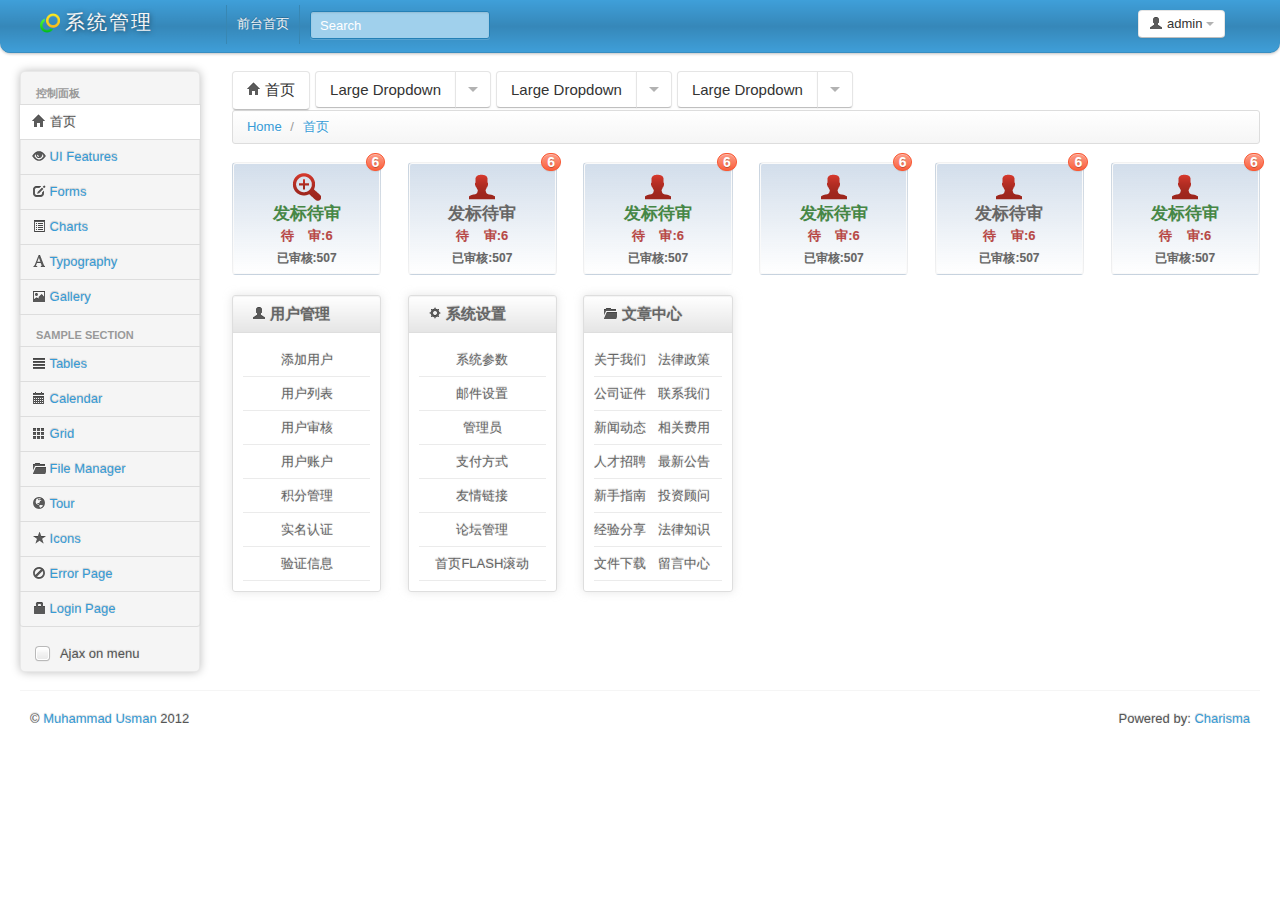
<file: admin/index.html>
<!DOCTYPE html>
<html lang="en">
<head>
	<!--
		Charisma v1.0.0

		Copyright 2012 Muhammad Usman
		Licensed under the Apache License v2.0
		http://www.apache.org/licenses/LICENSE-2.0

		http://usman.it
		http://twitter.com/halalit_usman
	-->
	<meta charset="utf-8">
	<title>系统管理</title>
	<meta name="viewport" content="width=device-width, initial-scale=1.0">
	<meta name="description" content="Charisma, a fully featured, responsive, HTML5, Bootstrap admin template.">
	<meta name="author" content="Muhammad Usman">

	<!-- The styles -->
	<link id="bs-css" href="css/bootstrap-cerulean.css" rel="stylesheet">
	<style type="text/css">
	  body {
		padding-bottom: 40px;
	  }
	  .sidebar-nav {
		padding: 9px 0;
	  }
	</style>
	<link href="css/bootstrap-responsive.css" rel="stylesheet">
	<link href="css/charisma-app.css" rel="stylesheet">
	<link href="css/jquery-ui-1.8.21.custom.css" rel="stylesheet">
	<link href='css/fullcalendar.css' rel='stylesheet'>
	<link href='css/fullcalendar.print.css' rel='stylesheet'  media='print'>
	<link href='css/chosen.css' rel='stylesheet'>
	<link href='css/uniform.default.css' rel='stylesheet'>
	<link href='css/colorbox.css' rel='stylesheet'>
	<link href='css/jquery.cleditor.css' rel='stylesheet'>
	<link href='css/jquery.noty.css' rel='stylesheet'>
	<link href='css/noty_theme_default.css' rel='stylesheet'>
	<link href='css/elfinder.min.css' rel='stylesheet'>
	<link href='css/elfinder.theme.css' rel='stylesheet'>
	<link href='css/jquery.iphone.toggle.css' rel='stylesheet'>
	<link href='css/opa-icons.css' rel='stylesheet'>
	<link href='css/uploadify.css' rel='stylesheet'>

	<!-- The HTML5 shim, for IE6-8 support of HTML5 elements -->
	<!--[if lt IE 9]>
	  <script src="http://html5shim.googlecode.com/svn/trunk/html5.js"></script>
	<![endif]-->

	<!-- The fav icon -->
	<link rel="shortcut icon" href="img/favicon.ico">
		
</head>

<body>
		<!-- topbar starts -->
	<div class="navbar">
		<div class="navbar-inner">
			<div class="container-fluid">
				<a class="btn btn-navbar" data-toggle="collapse" data-target=".top-nav.nav-collapse,.sidebar-nav.nav-collapse">
					<span class="icon-bar"></span>
					<span class="icon-bar"></span>
					<span class="icon-bar"></span>
				</a>
				<a class="brand" href="index.html"> <img alt="Charisma Logo" src="img/logo20.png" /> <span>系统管理</span></a>
				
				<!-- theme selector starts -->
				<div class="btn-group pull-right theme-container" >
					<!-- 更换皮肤按钮
					<a class="btn dropdown-toggle" data-toggle="dropdown" href="#">
						<i class="icon-tint"></i><span class="hidden-phone"> </span>
						<span class="caret"></span>
					</a>-->
					<ul class="dropdown-menu" id="themes">
						<li><a data-value="classic" href="#"><i class="icon-blank"></i> Classic</a></li>
						<li><a data-value="cerulean" href="#"><i class="icon-blank"></i> Cerulean</a></li>
						<li><a data-value="cyborg" href="#"><i class="icon-blank"></i> Cyborg</a></li>
						<li><a data-value="redy" href="#"><i class="icon-blank"></i> Redy</a></li>
						<li><a data-value="journal" href="#"><i class="icon-blank"></i> Journal</a></li>
						<li><a data-value="simplex" href="#"><i class="icon-blank"></i> Simplex</a></li>
						<li><a data-value="slate" href="#"><i class="icon-blank"></i> Slate</a></li>
						<li><a data-value="spacelab" href="#"><i class="icon-blank"></i> Spacelab</a></li>
						<li><a data-value="united" href="#"><i class="icon-blank"></i> United</a></li>
					</ul>
				</div>
				<!-- theme selector ends -->
				
				<!-- user dropdown starts -->
				<div class="btn-group pull-right" >
					<a class="btn dropdown-toggle" data-toggle="dropdown" href="#">
						<i class="icon-user"></i><span class="hidden-phone"> admin</span>
						<span class="caret"></span>
					</a>
					<ul class="dropdown-menu">
						<li><a href="#">Profile</a></li>
						<li class="divider"></li>
						<li><a href="login.html">Logout</a></li>
					</ul>
				</div>
				<!-- user dropdown ends -->
				
				<div class="top-nav nav-collapse">
					<ul class="nav">
						<li><a href="#">前台首页</a></li>
						<li>
							<form class="navbar-search pull-left">
								<input placeholder="Search" class="search-query span2" name="query" type="text">
							</form>
						</li>
					</ul>
				</div><!--/.nav-collapse -->
			</div>
		</div>
	</div>
	<!-- topbar ends -->
		<div class="container-fluid">
		<div class="row-fluid">
				
			<!-- left menu starts -->
			<div class="span2 main-menu-span">
				<div class="well nav-collapse sidebar-nav">
					<ul class="nav nav-tabs nav-stacked main-menu">
						<li class="nav-header hidden-tablet">控制面板</li>
						<li><a class="ajax-link" href="index.html"><i class="icon-home"></i><span class="hidden-tablet"> 首页</span></a></li>
						<li><a class="ajax-link" href="ui.html"><i class="icon-eye-open"></i><span class="hidden-tablet"> UI Features</span></a></li>
						<li><a class="ajax-link" href="form.html"><i class="icon-edit"></i><span class="hidden-tablet"> Forms</span></a></li>
						<li><a class="ajax-link" href="chart.html"><i class="icon-list-alt"></i><span class="hidden-tablet"> Charts</span></a></li>
						<li><a class="ajax-link" href="typography.html"><i class="icon-font"></i><span class="hidden-tablet"> Typography</span></a></li>
						<li><a class="ajax-link" href="gallery.html"><i class="icon-picture"></i><span class="hidden-tablet"> Gallery</span></a></li>
						<li class="nav-header hidden-tablet">Sample Section</li>
						<li><a class="ajax-link" href="table.html"><i class="icon-align-justify"></i><span class="hidden-tablet"> Tables</span></a></li>
						<li><a class="ajax-link" href="calendar.html"><i class="icon-calendar"></i><span class="hidden-tablet"> Calendar</span></a></li>
						<li><a class="ajax-link" href="grid.html"><i class="icon-th"></i><span class="hidden-tablet"> Grid</span></a></li>
						<li><a class="ajax-link" href="file-manager.html"><i class="icon-folder-open"></i><span class="hidden-tablet"> File Manager</span></a></li>
						<li><a href="tour.html"><i class="icon-globe"></i><span class="hidden-tablet"> Tour</span></a></li>
						<li><a class="ajax-link" href="icon.html"><i class="icon-star"></i><span class="hidden-tablet"> Icons</span></a></li>
						<li><a href="error.html"><i class="icon-ban-circle"></i><span class="hidden-tablet"> Error Page</span></a></li>
						<li><a href="login.html"><i class="icon-lock"></i><span class="hidden-tablet"> Login Page</span></a></li>
					</ul>
					<label id="for-is-ajax" class="hidden-tablet" for="is-ajax"><input id="is-ajax" type="checkbox"> Ajax on menu</label>
				</div><!--/.well -->
			</div><!--/span-->
			<!-- left menu ends -->
			
			<noscript>
				<div class="alert alert-block span10">
					<h4 class="alert-heading">Warning!</h4>
					<p>You need to have <a href="http://en.wikipedia.org/wiki/JavaScript" target="_blank">JavaScript</a> enabled to use this site.</p>
				</div>
			</noscript>
			
			<div id="content" class="span10">
			<!--guid begin-->
		<div class="sortable row-fluid">
				<div class="btn-group pull-left">
							<button class="btn btn-large"><i class="icon-home"></i>&nbsp;首页</button>
							<!--
							<button class="btn btn-large dropdown-toggle" data-toggle="dropdown"><span class="caret"></span></button>
				-->
						</div>

				<div class="btn-group pull-left">
							<button class="btn btn-large">Large Dropdown</button>
							<button class="btn btn-large dropdown-toggle" data-toggle="dropdown"><span class="caret"></span></button>
							<ul class="dropdown-menu">
								<li><a href="#"><i class="icon-star"></i> Action</a></li>
								<li><a href="#"><i class="icon-tag"></i> Another action</a></li>
								<li><a href="#"><i class="icon-download-alt"></i> Something else here</a></li>
								<li class="divider"></li>
								<li><a href="#"><i class="icon-tint"></i> Separated link</a></li>
							</ul>
						</div>

				<div class="btn-group pull-left">
							<button class="btn btn-large">Large Dropdown</button>
							<button class="btn btn-large dropdown-toggle" data-toggle="dropdown"><span class="caret"></span></button>
							<ul class="dropdown-menu">
								<li><a href="#"><i class="icon-star"></i> Action</a></li>
								<li><a href="#"><i class="icon-tag"></i> Another action</a></li>
								<li><a href="#"><i class="icon-download-alt"></i> Something else here</a></li>
								<li class="divider"></li>
								<li><a href="#"><i class="icon-tint"></i> Separated link</a></li>
							</ul>
						</div>
				<div class="btn-group pull-left">
							<button class="btn btn-large">Large Dropdown</button>
							<button class="btn btn-large dropdown-toggle" data-toggle="dropdown"><span class="caret"></span></button>
							<ul class="dropdown-menu">
								<li><a href="#"><i class="icon-star"></i> Action</a></li>
								<li><a href="#"><i class="icon-tag"></i> Another action</a></li>
								<li><a href="#"><i class="icon-download-alt"></i> Something else here</a></li>
								<li class="divider"></li>
								<li><a href="#"><i class="icon-tint"></i> Separated link</a></li>
							</ul>
						</div>
			</div>
			<!--end guid-->
			<!-- content starts -->
			

			<div>
				<ul class="breadcrumb">
					<li>
						<a href="#">Home</a> <span class="divider">/</span>
					</li>
					<li>
						<a href="#">首页</a>
					</li>
				</ul>
			</div>
	
			
			<div class="sortable row-fluid">
				<a data-rel="tooltip" title="6 new members." class="well span2 top-block" href="#">
					<span class="icon32 icon-red icon-zoomin"></span>
					<div class="green fontsize-big">发标待审</div>
					<div class="red fontsize-13">待&nbsp;&nbsp; &nbsp;审:6</div>
					<div class="gray fontsize-12">已审核:507</div>
					<span class="notification red">6</span>
				</a>
				<a data-rel="tooltip" title="6 new members." class="well span2 top-block" href="#">
					<span class="icon32 icon-red icon-user"></span>
					<div class="gray fontsize-big">发标待审</div>
					<div class="red fontsize-13">待&nbsp;&nbsp; &nbsp;审:6</div>
					<div class="gray fontsize-12">已审核:507</div>
					<span class="notification red">6</span>
				</a>
				<a data-rel="tooltip" title="6 new members." class="well span2 top-block" href="#">
					<span class="icon32 icon-red icon-user"></span>
					<div class="green fontsize-big">发标待审</div>
					<div class="red fontsize-13">待&nbsp;&nbsp; &nbsp;审:6</div>
					<div class="gray fontsize-12">已审核:507</div>
					<span class="notification red">6</span>
				</a>
					<a data-rel="tooltip" title="6 new members." class="well span2 top-block" href="#">
					<span class="icon32 icon-red icon-user"></span>
					<div class="green fontsize-big">发标待审</div>
					<div class="red fontsize-13">待&nbsp;&nbsp; &nbsp;审:6</div>
					<div class="gray fontsize-12">已审核:507</div>
					<span class="notification red">6</span>
				</a>
				<a data-rel="tooltip" title="6 new members." class="well span2 top-block" href="#">
					<span class="icon32 icon-red icon-user"></span>
					<div class="gray fontsize-big">发标待审</div>
					<div class="red fontsize-13">待&nbsp;&nbsp; &nbsp;审:6</div>
					<div class="gray fontsize-12">已审核:507</div>
					<span class="notification red">6</span>
				</a>
				<a data-rel="tooltip" title="6 new members." class="well span2 top-block" href="#">
					<span class="icon32 icon-red icon-user"></span>
					<div class="green fontsize-big">发标待审</div>
					<div class="red fontsize-13">待&nbsp;&nbsp; &nbsp;审:6</div>
					<div class="gray fontsize-12">已审核:507</div>
					<span class="notification red">6</span>
				</a>

				
			</div>
			
	
			

			<div class="row-fluid sortable">
				
					
				<div class="box span2">
					<div class="box-header well" data-original-title>
						<h2 class="gray fontsize-14"><i class="icon-user"></i> 用户管理</h2>
						
					</div>
					<div class="box-content">
						<ul class="dashboard-list pagination-centered ">
							<li>
								<a class="gray" href="#">
				                           
							
									<div>添加用户<div>                             
								</a>
							</li>
						  <li>
							<a class="gray" href="#">
							  
							  用户列表
							</a>
						  </li>
						  <li>
							<a class="gray" href="#">
							  
							  用户审核                                    
							</a>
						  </li>
						  <li>
							<a class="gray" href="#">
							  
							  用户账户                                    
							</a>
						  </li>
						  <li>
							<a class="gray" href="#">
							  
							  积分管理                                
							</a>
						  </li>
						  <li>
							<a class="gray" href="#">
							  
							  实名认证
							</a>
						  </li>
						  <li>
							<a class="gray" href="#">
							  
							 验证信息                                   
							</a>
						  </li>
			
						</ul>
					</div>
				</div><!--/span-->
				<!--span begin-->
				<div class="box span2">
					<div class="box-header well" data-original-title>
						<h2 class="gray fontsize-14"><i class="icon-cog"></i> 系统设置</h2>
						
					</div>
					<div class="box-content">
						<ul class="dashboard-list pagination-centered ">
							<li>
								<a class="gray" href="#">
				                           
							
									<div>系统参数<div>                             
								</a>
							</li>
						  <li>
							<a class="gray" href="#">
							  
							邮件设置
							</a>
						  </li>
						  <li>
							<a class="gray" href="#">
							  
							  管理员                                    
							</a>
						  </li>
						  <li>
							<a class="gray" href="#">
							  
							  支付方式                                    
							</a>
						  </li>
						  
						  <li>
							<a class="gray" href="#">
							  
							  友情链接
							</a>
						  </li>
						  <li>
							<a class="gray" href="#">
							  
							 论坛管理                                  
							</a>
						  </li>
						  <li>
							<a class="gray" href="#">
							  
							首页FLASH滚动
							</a>
						  </li>
			
						</ul>
					</div>
				</div><!--/span-->
				<!--span begin-->
				<div class="box span2">
					<div class="box-header well" data-original-title>
						<h2 class="gray fontsize-14"><i class="icon-folder-open"></i> 文章中心</h2>
						
					</div>
					<div class="box-content">
						<ul class="dashboard-list pagination-centered ">
							<li>
								<a class="gray pull-left" href="#">
				                           
							
									关于我们                        
								</a>
								<a class="gray" href="#">
				                           
							
									<div>法律政策<div>                             
								</a>
								
							</li>
						  <li>
							
								<a class="gray pull-left" href="#">
				                           
							
									公司证件                       
								</a>
								<a class="gray" href="#">
				                           
							
									<div>联系我们<div>                             
								</a>
								
							
						  </li>
						  <li>
							
								<a class="gray pull-left" href="#">
				                           
							
									新闻动态                      
								</a>
								<a class="gray" href="#">
				                           
							
									<div>相关费用<div>                             
								</a>
								
							
						  </li>
						  <li>
							
								<a class="gray pull-left" href="#">
				                           
							
									人才招聘                      
								</a>
								<a class="gray" href="#">
				                           
							
									<div>最新公告<div>                             
								</a>
								
							
						  </li>
						  
						  <li>
							<a class="gray pull-left" href="#">
				                           
							
								 新手指南                        
								</a>
								<a class="gray" href="#">
				                           
							
									<div>投资顾问<div>                             
								</a>
						  </li>
						  <li>
							<a class="gray pull-left" href="#">
				                           
							
									经验分享                      
								</a>
								<a class="gray" href="#">
				                           
							
									<div>法律知识<div>                             
								</a>
						  </li>
						  <li>
							<a class="gray pull-left" href="#">
				                           
							
									文件下载                       
								</a>
								<a class="gray" href="#">
				                           
							
									<div>留言中心<div>                             
								</a>
						  </li>
			
						</ul>
						
					</div>
				</div><!--/span-->
			</div><!--/row-->
				  

		  
       
					<!-- content ends -->
			</div><!--/#content.span10-->
				</div><!--/fluid-row-->
				
		<hr>

		<div class="modal hide fade" id="myModal">
			<div class="modal-header">
				<button type="button" class="close" data-dismiss="modal">×</button>
				<h3>Settings</h3>
			</div>
			<div class="modal-body">
				<p>Here settings can be configured...</p>
			</div>
			<div class="modal-footer">
				<a href="#" class="btn" data-dismiss="modal">Close</a>
				<a href="#" class="btn btn-primary">Save changes</a>
			</div>
		</div>

		<footer>
			<p class="pull-left">&copy; <a href="http://usman.it" target="_blank">Muhammad Usman</a> 2012</p>
			<p class="pull-right">Powered by: <a href="http://usman.it/free-responsive-admin-template">Charisma</a></p>
		</footer>
		
	</div><!--/.fluid-container-->

	<!-- external javascript
	================================================== -->
	<!-- Placed at the end of the document so the pages load faster -->

	<!-- jQuery -->
	<script src="js/jquery-1.7.2.min.js"></script>
	<!-- jQuery UI -->
	<script src="js/jquery-ui-1.8.21.custom.min.js"></script>
	<!-- transition / effect library -->
	
	<!-- alert enhancer library -->
	<script src="js/bootstrap-alert.js"></script>
	<!-- modal / dialog library -->
	<script src="js/bootstrap-modal.js"></script>
	<!-- custom dropdown library -->
	<script src="js/bootstrap-dropdown.js"></script>
	<!-- scrolspy library -->
	<script src="js/bootstrap-scrollspy.js"></script>
	<!-- library for creating tabs -->
	<script src="js/bootstrap-tab.js"></script>
	<!-- library for advanced tooltip -->
	<script src="js/bootstrap-tooltip.js"></script>
	<!-- popover effect library -->
	<script src="js/bootstrap-popover.js"></script>
	<!-- button enhancer library -->
	<script src="js/bootstrap-button.js"></script>
	<!-- accordion library (optional, not used in demo) -->
	<script src="js/bootstrap-collapse.js"></script>
	<!-- carousel slideshow library (optional, not used in demo) -->
	<script src="js/bootstrap-carousel.js"></script>
	<!-- autocomplete library -->
	<script src="js/bootstrap-typeahead.js"></script>
	<!-- tour library -->
	<script src="js/bootstrap-tour.js"></script>
	<!-- library for cookie management -->
	<script src="js/jquery.cookie.js"></script>
	<!-- calander plugin -->
	<script src='js/fullcalendar.min.js'></script>
	<!-- data table plugin -->
	<script src='js/jquery.dataTables.min.js'></script>

	<!-- chart libraries start -->
	<script src="js/excanvas.js"></script>
	<script src="js/jquery.flot.min.js"></script>
	<script src="js/jquery.flot.pie.min.js"></script>
	<script src="js/jquery.flot.stack.js"></script>
	<script src="js/jquery.flot.resize.min.js"></script>
	<!-- chart libraries end -->

	<!-- select or dropdown enhancer -->
	<script src="js/jquery.chosen.min.js"></script>
	<!-- checkbox, radio, and file input styler -->
	<script src="js/jquery.uniform.min.js"></script>
	<!-- plugin for gallery image view -->
	<script src="js/jquery.colorbox.min.js"></script>
	<!-- rich text editor library -->
	<script src="js/jquery.cleditor.min.js"></script>
	<!-- notification plugin -->
	<script src="js/jquery.noty.js"></script>
	<!-- file manager library -->
	<script src="js/jquery.elfinder.min.js"></script>
	<!-- star rating plugin -->
	<script src="js/jquery.raty.min.js"></script>
	<!-- for iOS style toggle switch -->
	<script src="js/jquery.iphone.toggle.js"></script>
	<!-- autogrowing textarea plugin -->
	<script src="js/jquery.autogrow-textarea.js"></script>
	<!-- multiple file upload plugin -->
	<script src="js/jquery.uploadify-3.1.min.js"></script>
	<!-- history.js for cross-browser state change on ajax -->
	<script src="js/jquery.history.js"></script>
	<!-- application script for Charisma demo -->
	
<script src="js/charisma.js"></script>
	
		
</body>
</html>
</file>
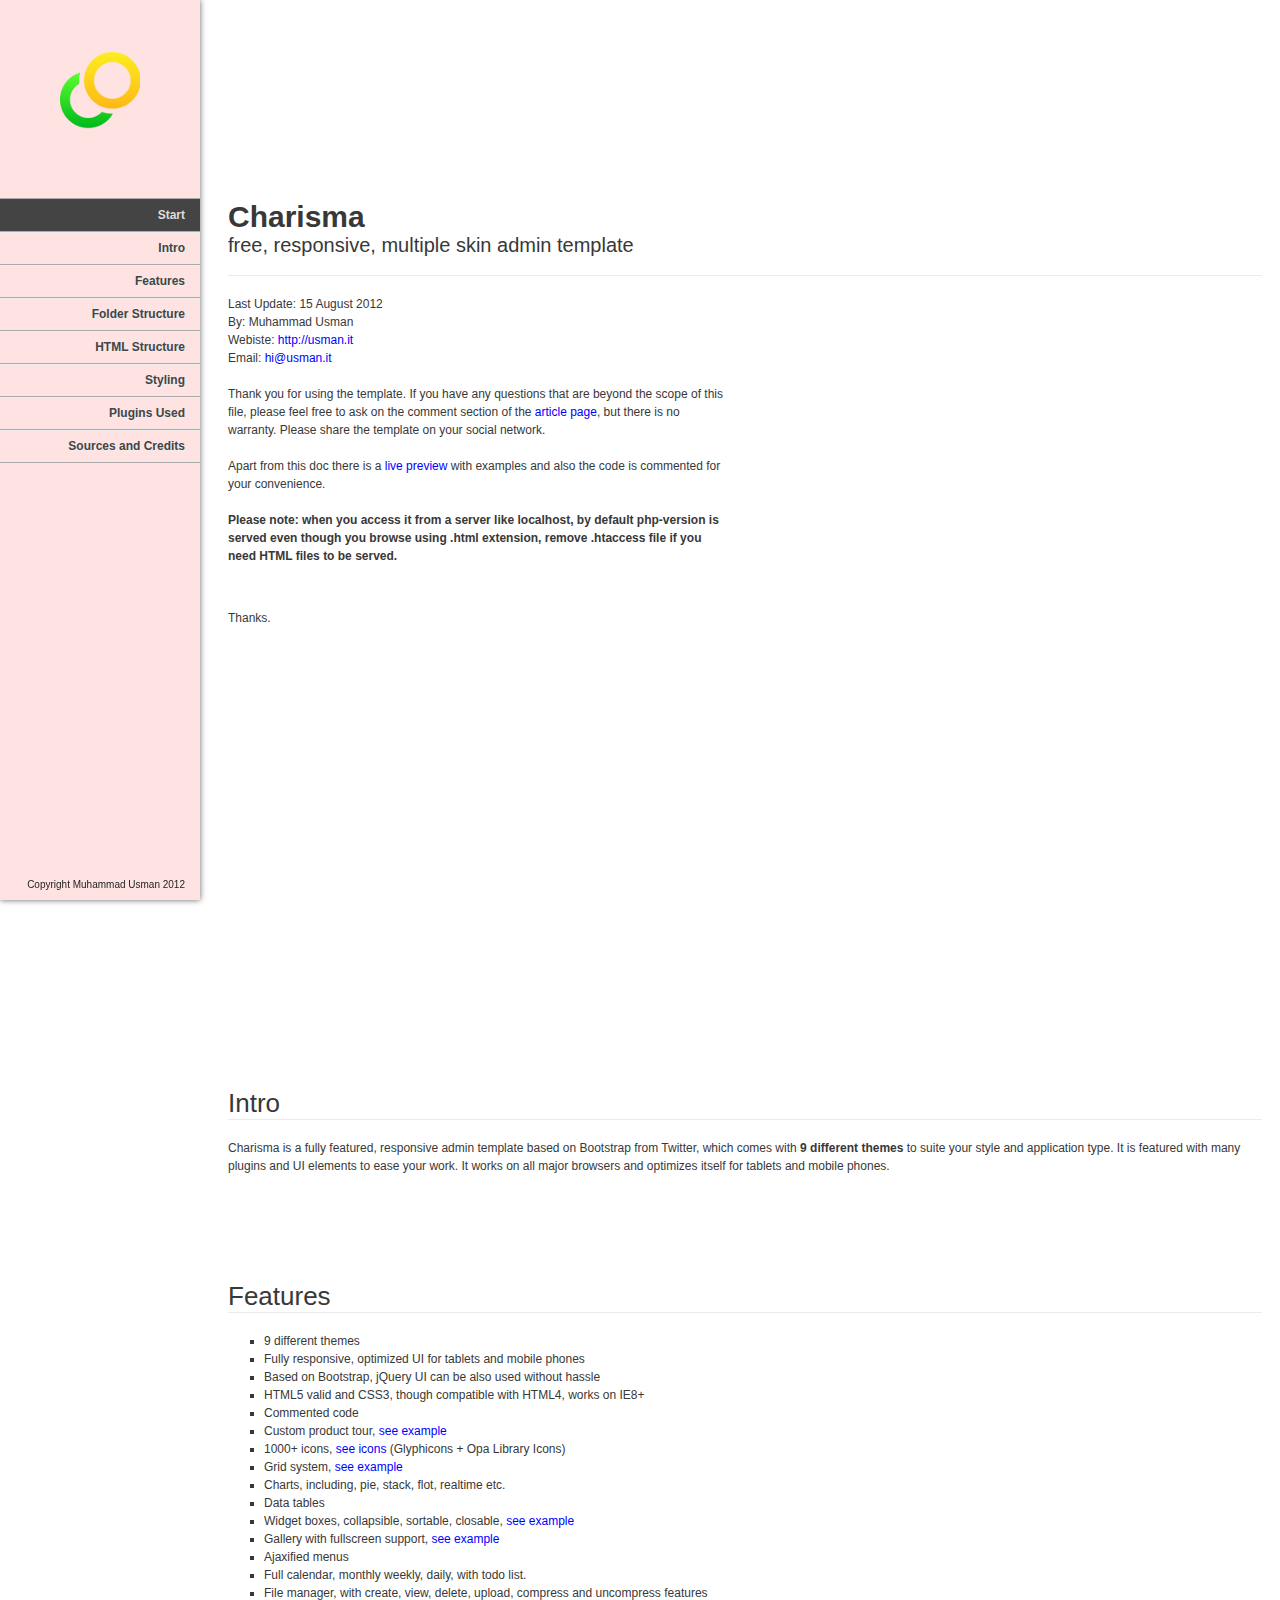
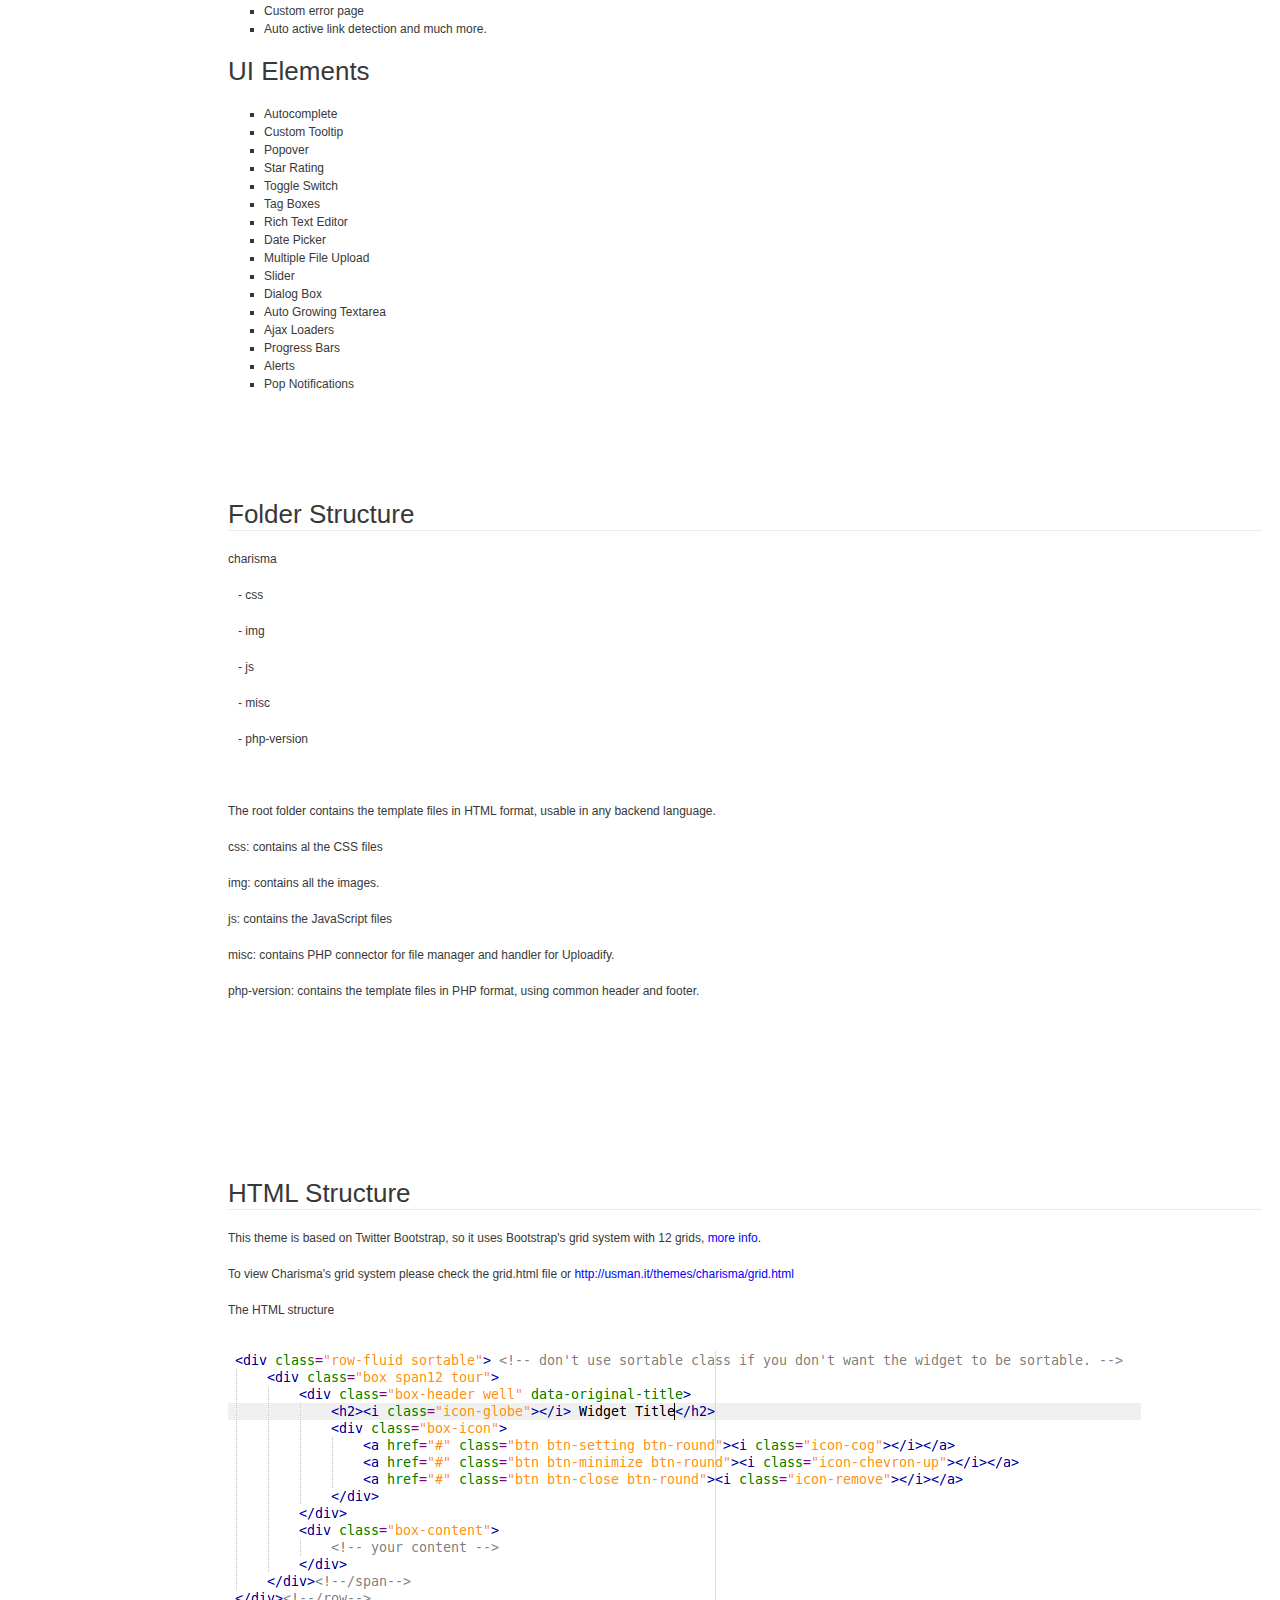
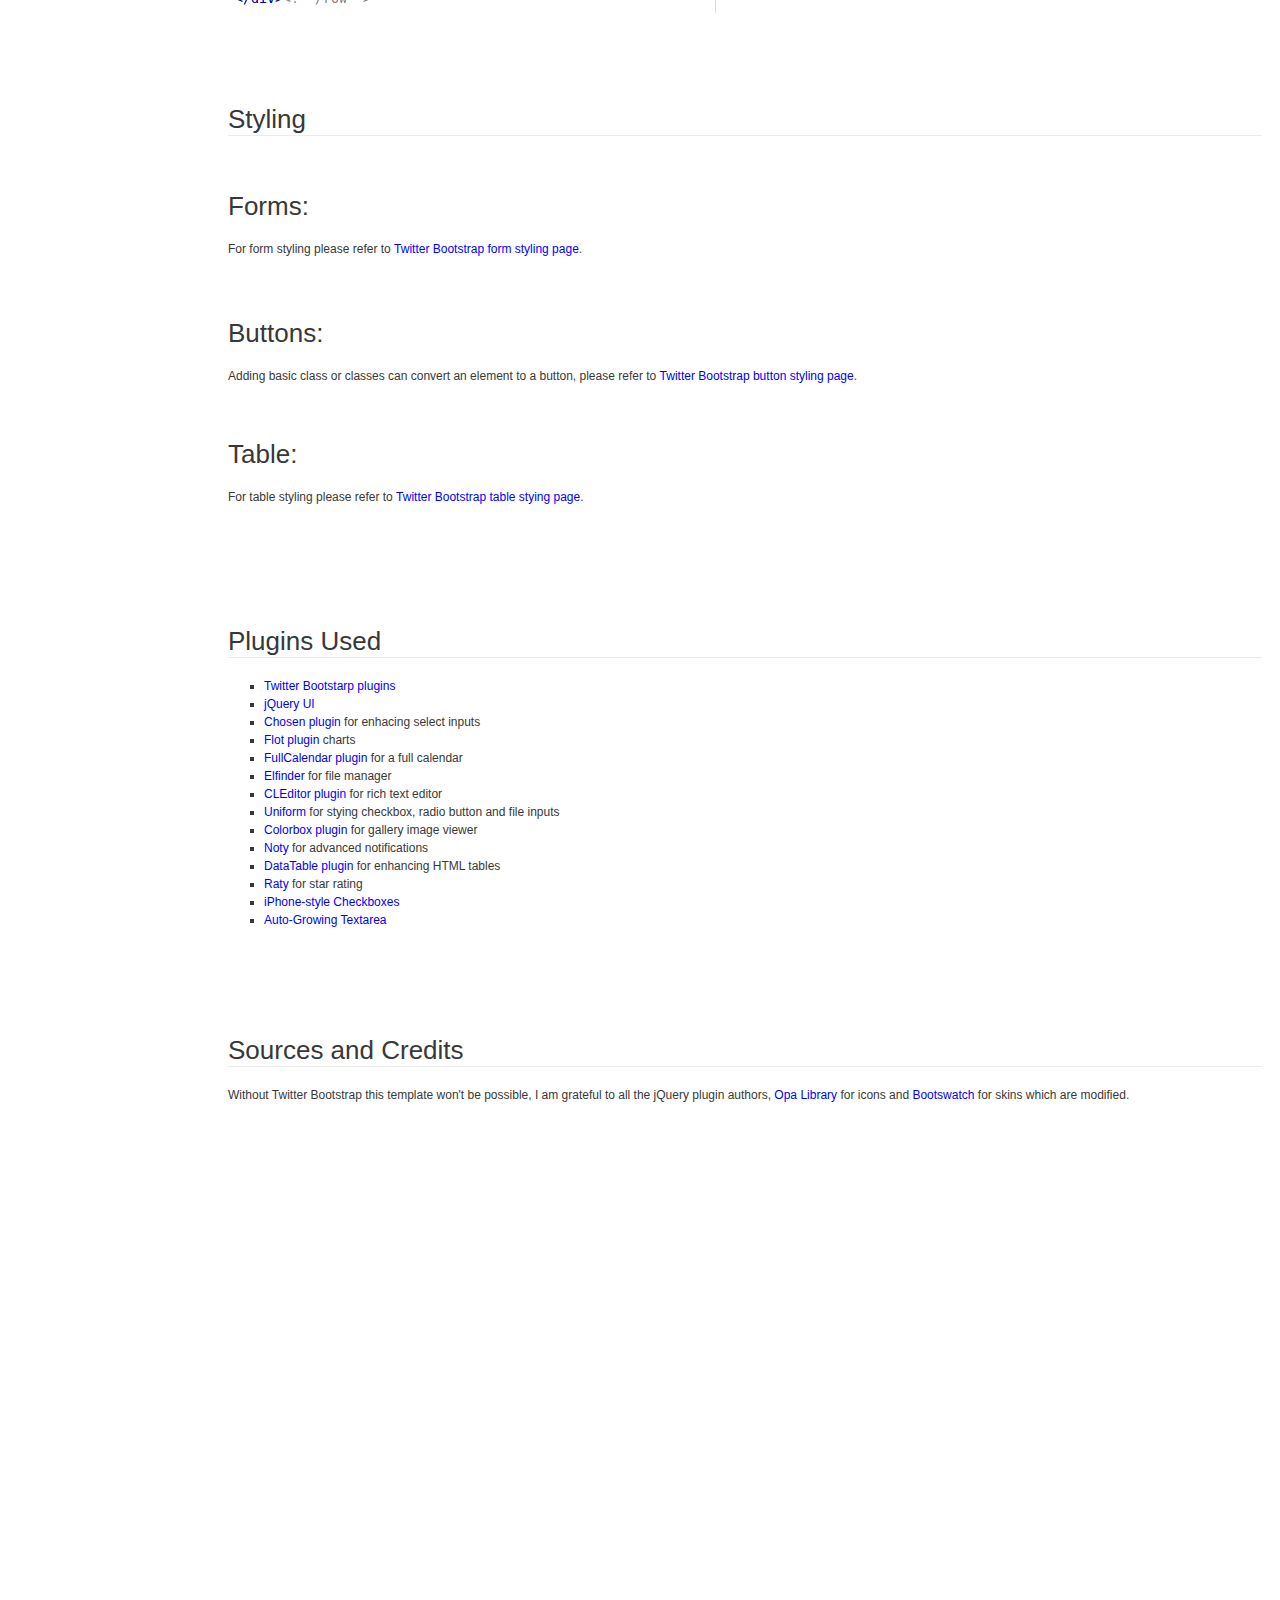
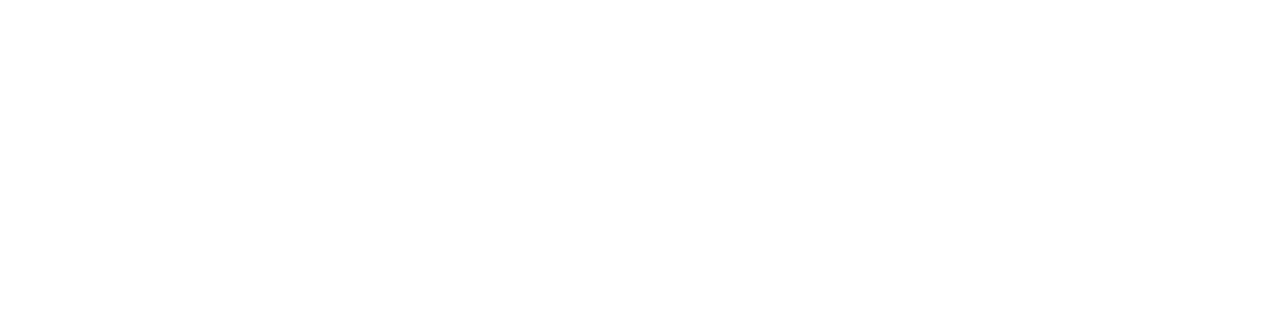
<file: admin/doc/index.html>
<!doctype html>  
<!--[if IE 6 ]><html lang="en-us" class="ie6"> <![endif]-->
<!--[if IE 7 ]><html lang="en-us" class="ie7"> <![endif]-->
<!--[if IE 8 ]><html lang="en-us" class="ie8"> <![endif]-->
<!--[if (gt IE 7)|!(IE)]><!-->
<html lang="en-us"><!--<![endif]-->
<head>
	<meta charset="utf-8">
	
	<title>Charisma - a fully featured admin template</title>
	
	<meta name="author" content="Muhammad Usman">
	<meta name="copyright" content="Muhammad Usman">
	<meta name="date" content="2012-07-22T00:00:00+02:00">
	
	<link rel="stylesheet" href="css/documenter_style.css" media="all">
	
	<link rel="shortcut icon" type="image/x-icon" href="favicon.ico" />

	<script src="js/jquery.1.6.4.js"></script>
	
	<script src="js/jquery.scrollTo-1.4.2-min.js"></script>
	<script src="js/jquery.easing.js"></script>
	
	
	<script>document.createElement('section');var duration=500,easing='swing';</script>
	<script src="js/script.js"></script>
	
	<style>
		html{background-color:#FFFFFF;color:#383838;}
		::-moz-selection{background:#444444;color:#DDDDDD;}
		::selection{background:#444444;color:#DDDDDD;}
		#documenter_sidebar #documenter_logo{background-image:url(assets/images/image_1.png);}
		a{color:#0000FF;}
		hr{border-top:1px solid #EBEBEB;border-bottom:1px solid #FFFFFF;}
		#documenter_sidebar, #documenter_sidebar ol a{background-color:#FFE3E3;color:#222222;}
		#documenter_sidebar ol a{-webkit-text-shadow:1px 1px 0px #EEEEEE;-moz-text-shadow:1px 1px 0px #EEEEEE;text-shadow:1px 1px 0px #EEEEEE;}
		#documenter_sidebar ol{border-top:1px solid #AAAAAA;}
		#documenter_sidebar ol a{border-top:1px solid #EEEEEE;border-bottom:1px solid #AAAAAA;color:#444444;}
		#documenter_sidebar ol a:hover{background:#444444;color:#DDDDDD;border-top:1px solid #444444;}
		#documenter_sidebar ol a.current{background:#444444;color:#DDDDDD;border-top:1px solid #444444;}
		#documenter_copyright{display:block !important;visibility:visible !important;}
	</style>
	
</head>
<body>
	<div id="documenter_sidebar">
		<a href="#documenter_cover" id="documenter_logo"></a>
		<ol id="documenter_nav">
			<li><a class="current" href="#documenter_cover">Start</a></li>
			<li><a href="#intro">Intro</a></li>
			<li><a href="#features">Features</a></li>
			<li><a href="#folder_structure">Folder Structure</a></li>
			<li><a href="#html_structure">HTML Structure</a></li>
			<li><a href="#styling">Styling</a></li>
			<li><a href="#plugins_used">Plugins Used</a></li>
			<li><a href="#sources_and_credits">Sources and Credits</a></li>

		</ol>
		<div id="documenter_copyright">Copyright Muhammad Usman 2012</div>
	</div>
	<div id="documenter_content">
	<section id="documenter_cover"><h1>Charisma</h1><h2>free, responsive, multiple skin admin template</h2><hr><ul><li>Last Update: 15 August 2012</li><li>By: Muhammad Usman</li><li>Webiste: <a href="http://usman.it">http://usman.it</a></li><li>Email: <a href="mailto:&#104;&#105;&#64;&#117;&#115;&#109;&#97;&#110;&#46;&#105;&#116;">&#104;&#105;&#64;&#117;&#115;&#109;&#97;&#110;&#46;&#105;&#116;</a></li></ul><p>Thank you for using the template. If you have any questions that are beyond the scope of this file, please feel free to ask on the comment section of the <a href="http://usman.it/free-responsive-admin-template">article page</a>, but there is no warranty. 

Please share the template on your social network.
<br/><br/>
Apart from this doc there is a <a href="http://usman.it/themes/charisma/" target="_blank">live preview</a> with examples and also the code is commented for your convenience.
<br/>
<p><b>Please note: when you access it from a server like localhost, by default php-version is served even though you browse using .html extension, remove .htaccess file if you need HTML files to be served.</b></p>
<br/><br/>
Thanks.</p></section><section id="intro">
	<h3>Intro</h3><hr class="notop">
<p>Charisma is a fully featured, responsive admin template based on Bootstrap from Twitter, which comes with <strong>9 different themes</strong> to suite your style and application type. It is featured with many plugins and UI elements to ease your work. It works on all major browsers and optimizes itself for tablets and mobile phones.</p>
</section>
<section id="features">
	<h3>Features</h3><hr class="notop">
<ul>
	<li>9 different themes</li>
	<li>Fully responsive, optimized UI for tablets and mobile phones</li>
	<li>Based on Bootstrap, jQuery UI can be also used without hassle</li>
	<li>HTML5 valid and CSS3, though compatible with HTML4, works on IE8+</li>
	<li>Commented code</li>
	<li>Custom product tour, <a target="_blank" href="http://usman.it/themes/charisma/tour.html">see example</a></li>
	<li>1000+ icons, <a target="_blank" href="http://usman.it/themes/charisma/icon.html">see icons</a> (Glyphicons + Opa Library Icons)</li>
	<li>Grid system, <a target="_blank" href="http://usman.it/themes/charisma/grid.html">see example</a></li>
	<li>Charts, including, pie, stack, flot, realtime etc.</li>
	<li>Data tables</li>
	<li>Widget boxes, collapsible, sortable, closable, <a target="_blank" href="http://usman.it/themes/charisma/grid.html">see example</a></li>
	<li>Gallery with fullscreen support, <a target="_blank" href="http://usman.it/themes/charisma/gallery.html">see example</a></li>
	<li>Ajaxified menus</li>
	<li>Full calendar, monthly weekly, daily, with todo list.</li>
	<li>File manager, with create, view, delete, upload, compress and uncompress features</li>
	<li>Custom error page</li>
	<li>Auto active link detection and much more.</li>
</ul>
<h3>UI Elements</h3>
<ul>
	<li>Autocomplete</li>
	<li>Custom Tooltip</li>
	<li>Popover</li>
	<li>Star Rating</li>
	<li>Toggle Switch</li>
	<li>Tag Boxes</li>
	<li>Rich Text Editor</li>
	<li>Date Picker</li>
	<li>Multiple File Upload</li>
	<li>Slider</li>
	<li>Dialog Box</li>
	<li>Auto Growing Textarea</li>
	<li>Ajax Loaders</li>
	<li>Progress Bars</li>
	<li>Alerts</li>
	<li>Pop Notifications</li>
</ul>

</section>
<section id="folder_structure">
	<h3>Folder Structure</h3><hr class="notop">
<p>
	charisma</p>
<p>&nbsp; &nbsp;- css</p>
<p>&nbsp; &nbsp;- img</p>
<p>&nbsp; &nbsp;- js</p>
<p>&nbsp; &nbsp;- misc</p>
<p>&nbsp; &nbsp;- php-version</p>
<p>&nbsp;</p>
<p>The root folder contains the template files in HTML format, usable in any backend language.</p>
<p>css: contains al the CSS files</p>
<p>img: contains all the images.</p>
<p>js: contains the JavaScript files</p>
<p>misc: contains PHP connector for file manager and handler for Uploadify.</p>
<p>php-version: contains the template files in PHP format, using common header and footer.</p>
<p>&nbsp;</p>
<p>
	&nbsp;</p>
</section>
<section id="html_structure">
	<h3>HTML Structure</h3><hr class="notop">
<p>
	This theme is based on Twitter Bootstrap, so it uses Bootstrap&#39;s grid system with 12 grids, <a href="http://twitter.github.com/bootstrap/scaffolding.html#gridSystem">more info</a>.</p>
<p>
	To view Charisma's grid system please check the grid.html file or&nbsp;<a href="http://usman.it/themes/charisma/grid.html">http://usman.it/themes/charisma/grid.html</a></p>
<p>
	The HTML structure&nbsp;</p>
	<br/>
<img src="assets/images/html_structure.png" alt="HTML Structure" />
</section>
<section id="styling">
	<h3>Styling</h3><hr class="notop">
<p>
	&nbsp;</p>
<h3>
	Forms:</h3>
<p>
	For form styling please refer to&nbsp;<a data-mce-="" href="http://twitter.github.com/bootstrap/base-css.html#forms">Twitter Bootstrap form styling page</a>.</p>
<p style="color: rgb(0, 0, 0); font-family: 'Times New Roman'; font-size: medium; ">
	&nbsp;</p>
<h3>
	Buttons:</h3>
<p>
	Adding basic class or classes can convert an element to a button, please refer to&nbsp;<a data-mce-="" href="http://twitter.github.com/bootstrap/base-css.html#buttons">Twitter Bootstrap button styling page</a>.</p>
<p>
	&nbsp;</p>
<h3>
	Table:</h3>
<p>
	For table styling please refer to&nbsp;<a data-mce-="" href="http://twitter.github.com/bootstrap/base-css.html#tables">Twitter Bootstrap table stying page</a>.</p>
<div>
	&nbsp;</div>
</section>
<section id="plugins_used">
	<h3>Plugins Used</h3><hr class="notop">
<ul>
	<li>
		<a href="http://twitter.github.com/bootstrap/javascript.html">Twitter Bootstarp plugins</a></li>
	<li>
		<a href="http://jqueryui.com/">jQuery UI</a></li>
	<li>
		<a href="http://harvesthq.github.com/chosen/">Chosen plugin</a> for enhacing select inputs</li>
	<li>
		<a href="http://code.google.com/p/flot/">Flot plugin</a>&nbsp;charts</li>
	<li>
		<a href="http://arshaw.com/fullcalendar/">FullCalendar plugin</a> for a full calendar</li>
	<li>
		<a href="http://elfinder.org/">Elfinder</a> for file manager</li>
	<li>
		<a href="http://premiumsoftware.net/cleditor/">CLEditor plugin</a> for rich text editor</li>
	<li>
		<a href="http://uniformjs.com/">Uniform</a> for stying checkbox, radio button and file inputs</li>
	<li>
		<a href="http://www.jacklmoore.com/colorbox">Colorbox plugin</a> for gallery image viewer</li>
	<li>
		<a href="http://needim.github.com/noty/">Noty</a> for advanced notifications</li>
	<li>
		<a href="http://www.datatables.net/">DataTable plugin</a> for enhancing HTML tables</li>
	<li>
		<a href="http://www.wbotelhos.com/raty/">Raty</a> for star rating</li>
	<li>
		<a href="http://awardwinningfjords.com/2009/06/16/iphone-style-checkboxes.html">iPhone-style Checkboxes</a></li>
	<li>
		<a href="http://onehackoranother.com/projects/jquery/jquery-grab-bag/autogrow-textarea.html">Auto-Growing Textarea</a></li>
</ul>
</section>
<section id="sources_and_credits">
	<h3>Sources and Credits</h3><hr class="notop">
<p>
	Without Twitter Bootstrap this template won't be possible, I am grateful to all the jQuery plugin authors, <a href="http://opalang.org/">Opa Library</a> for icons and <a href="http://bootswatch.com/">Bootswatch</a> for skins which are modified.</p>
</section>

	</div>
</body>
</html>
</file>
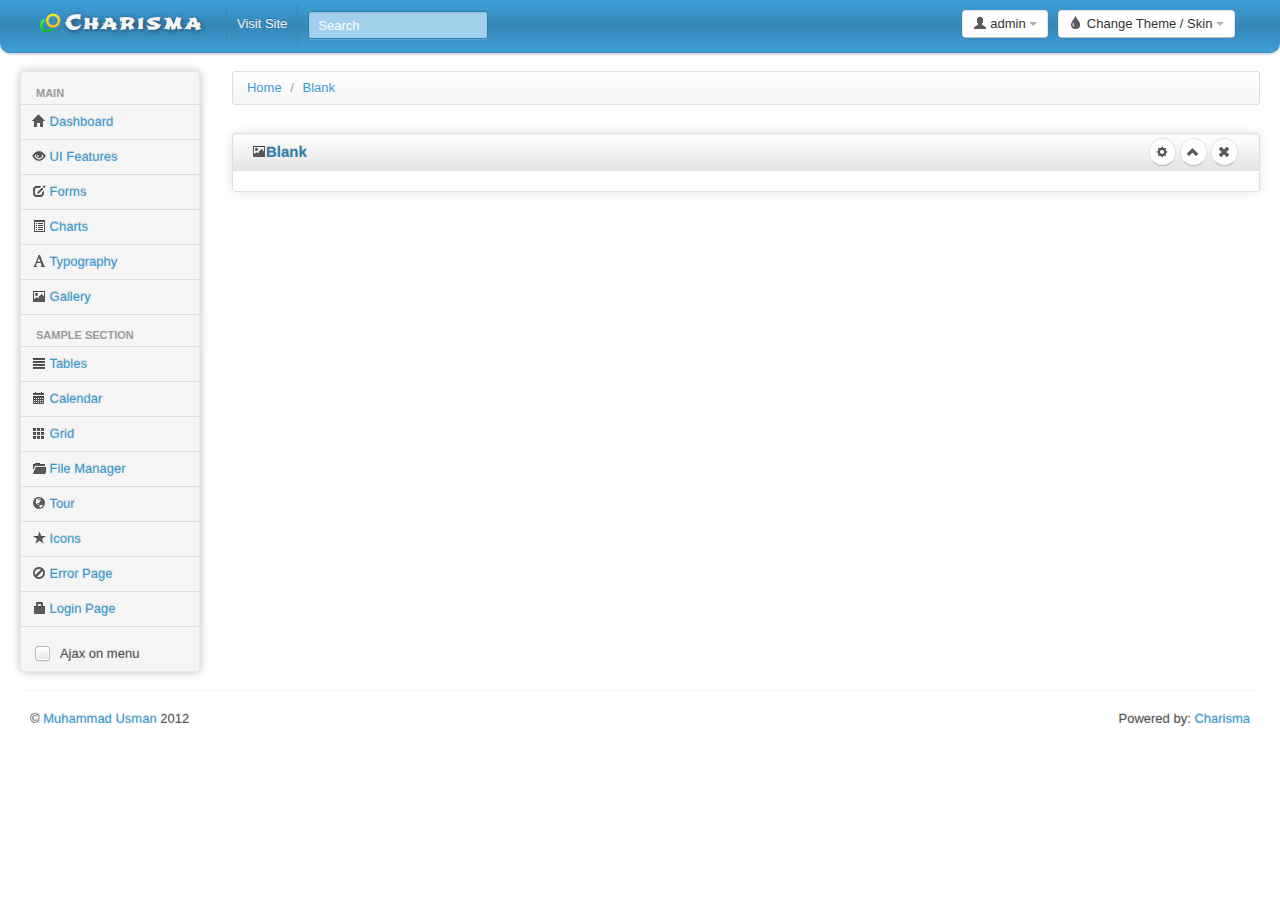
<file: admin/blank.html>
<!DOCTYPE html>
<html lang="en">
<head>
	<!--
		Charisma v1.0.0

		Copyright 2012 Muhammad Usman
		Licensed under the Apache License v2.0
		http://www.apache.org/licenses/LICENSE-2.0

		http://usman.it
		http://twitter.com/halalit_usman
	-->
	<meta charset="utf-8">
	<title>Free HTML5 Bootstrap Admin Template</title>
	<meta name="viewport" content="width=device-width, initial-scale=1.0">
	<meta name="description" content="Charisma, a fully featured, responsive, HTML5, Bootstrap admin template.">
	<meta name="author" content="Muhammad Usman">

	<!-- The styles -->
	<link id="bs-css" href="css/bootstrap-cerulean.css" rel="stylesheet">
	<style type="text/css">
	  body {
		padding-bottom: 40px;
	  }
	  .sidebar-nav {
		padding: 9px 0;
	  }
	</style>
	<link href="css/bootstrap-responsive.css" rel="stylesheet">
	<link href="css/charisma-app.css" rel="stylesheet">
	<link href="css/jquery-ui-1.8.21.custom.css" rel="stylesheet">
	<link href='css/fullcalendar.css' rel='stylesheet'>
	<link href='css/fullcalendar.print.css' rel='stylesheet'  media='print'>
	<link href='css/chosen.css' rel='stylesheet'>
	<link href='css/uniform.default.css' rel='stylesheet'>
	<link href='css/colorbox.css' rel='stylesheet'>
	<link href='css/jquery.cleditor.css' rel='stylesheet'>
	<link href='css/jquery.noty.css' rel='stylesheet'>
	<link href='css/noty_theme_default.css' rel='stylesheet'>
	<link href='css/elfinder.min.css' rel='stylesheet'>
	<link href='css/elfinder.theme.css' rel='stylesheet'>
	<link href='css/jquery.iphone.toggle.css' rel='stylesheet'>
	<link href='css/opa-icons.css' rel='stylesheet'>
	<link href='css/uploadify.css' rel='stylesheet'>

	<!-- The HTML5 shim, for IE6-8 support of HTML5 elements -->
	<!--[if lt IE 9]>
	  <script src="http://html5shim.googlecode.com/svn/trunk/html5.js"></script>
	<![endif]-->

	<!-- The fav icon -->
	<link rel="shortcut icon" href="img/favicon.ico">
		
</head>

<body>
		<!-- topbar starts -->
	<div class="navbar">
		<div class="navbar-inner">
			<div class="container-fluid">
				<a class="btn btn-navbar" data-toggle="collapse" data-target=".top-nav.nav-collapse,.sidebar-nav.nav-collapse">
					<span class="icon-bar"></span>
					<span class="icon-bar"></span>
					<span class="icon-bar"></span>
				</a>
				<a class="brand" href="index.html"> <img alt="Charisma Logo" src="img/logo20.png" /> <span>Charisma</span></a>
				
				<!-- theme selector starts -->
				<div class="btn-group pull-right theme-container" >
					<a class="btn dropdown-toggle" data-toggle="dropdown" href="#">
						<i class="icon-tint"></i><span class="hidden-phone"> Change Theme / Skin</span>
						<span class="caret"></span>
					</a>
					<ul class="dropdown-menu" id="themes">
						<li><a data-value="classic" href="#"><i class="icon-blank"></i> Classic</a></li>
						<li><a data-value="cerulean" href="#"><i class="icon-blank"></i> Cerulean</a></li>
						<li><a data-value="cyborg" href="#"><i class="icon-blank"></i> Cyborg</a></li>
						<li><a data-value="redy" href="#"><i class="icon-blank"></i> Redy</a></li>
						<li><a data-value="journal" href="#"><i class="icon-blank"></i> Journal</a></li>
						<li><a data-value="simplex" href="#"><i class="icon-blank"></i> Simplex</a></li>
						<li><a data-value="slate" href="#"><i class="icon-blank"></i> Slate</a></li>
						<li><a data-value="spacelab" href="#"><i class="icon-blank"></i> Spacelab</a></li>
						<li><a data-value="united" href="#"><i class="icon-blank"></i> United</a></li>
					</ul>
				</div>
				<!-- theme selector ends -->
				
				<!-- user dropdown starts -->
				<div class="btn-group pull-right" >
					<a class="btn dropdown-toggle" data-toggle="dropdown" href="#">
						<i class="icon-user"></i><span class="hidden-phone"> admin</span>
						<span class="caret"></span>
					</a>
					<ul class="dropdown-menu">
						<li><a href="#">Profile</a></li>
						<li class="divider"></li>
						<li><a href="login.html">Logout</a></li>
					</ul>
				</div>
				<!-- user dropdown ends -->
				
				<div class="top-nav nav-collapse">
					<ul class="nav">
						<li><a href="#">Visit Site</a></li>
						<li>
							<form class="navbar-search pull-left">
								<input placeholder="Search" class="search-query span2" name="query" type="text">
							</form>
						</li>
					</ul>
				</div><!--/.nav-collapse -->
			</div>
		</div>
	</div>
	<!-- topbar ends -->
		<div class="container-fluid">
		<div class="row-fluid">
				
			<!-- left menu starts -->
			<div class="span2 main-menu-span">
				<div class="well nav-collapse sidebar-nav">
					<ul class="nav nav-tabs nav-stacked main-menu">
						<li class="nav-header hidden-tablet">Main</li>
						<li><a class="ajax-link" href="index.html"><i class="icon-home"></i><span class="hidden-tablet"> Dashboard</span></a></li>
						<li><a class="ajax-link" href="ui.html"><i class="icon-eye-open"></i><span class="hidden-tablet"> UI Features</span></a></li>
						<li><a class="ajax-link" href="form.html"><i class="icon-edit"></i><span class="hidden-tablet"> Forms</span></a></li>
						<li><a class="ajax-link" href="chart.html"><i class="icon-list-alt"></i><span class="hidden-tablet"> Charts</span></a></li>
						<li><a class="ajax-link" href="typography.html"><i class="icon-font"></i><span class="hidden-tablet"> Typography</span></a></li>
						<li><a class="ajax-link" href="gallery.html"><i class="icon-picture"></i><span class="hidden-tablet"> Gallery</span></a></li>
						<li class="nav-header hidden-tablet">Sample Section</li>
						<li><a class="ajax-link" href="table.html"><i class="icon-align-justify"></i><span class="hidden-tablet"> Tables</span></a></li>
						<li><a class="ajax-link" href="calendar.html"><i class="icon-calendar"></i><span class="hidden-tablet"> Calendar</span></a></li>
						<li><a class="ajax-link" href="grid.html"><i class="icon-th"></i><span class="hidden-tablet"> Grid</span></a></li>
						<li><a class="ajax-link" href="file-manager.html"><i class="icon-folder-open"></i><span class="hidden-tablet"> File Manager</span></a></li>
						<li><a href="tour.html"><i class="icon-globe"></i><span class="hidden-tablet"> Tour</span></a></li>
						<li><a class="ajax-link" href="icon.html"><i class="icon-star"></i><span class="hidden-tablet"> Icons</span></a></li>
						<li><a href="error.html"><i class="icon-ban-circle"></i><span class="hidden-tablet"> Error Page</span></a></li>
						<li><a href="login.html"><i class="icon-lock"></i><span class="hidden-tablet"> Login Page</span></a></li>
					</ul>
					<label id="for-is-ajax" class="hidden-tablet" for="is-ajax"><input id="is-ajax" type="checkbox"> Ajax on menu</label>
				</div><!--/.well -->
			</div><!--/span-->
			<!-- left menu ends -->
			
			<noscript>
				<div class="alert alert-block span10">
					<h4 class="alert-heading">Warning!</h4>
					<p>You need to have <a href="http://en.wikipedia.org/wiki/JavaScript" target="_blank">JavaScript</a> enabled to use this site.</p>
				</div>
			</noscript>
			
			<div id="content" class="span10">
			<!-- content starts -->
			

			<div>
				<ul class="breadcrumb">
					<li>
						<a href="#">Home</a> <span class="divider">/</span>
					</li>
					<li>
						<a href="#">Blank</a>
					</li>
				</ul>
			</div>

			<div class="row-fluid sortable">
				<div class="box span12">
					<div class="box-header well" data-original-title>
						<h2><i class="icon-picture"></i>Blank</h2>
						<div class="box-icon">
							<a href="#" class="btn btn-setting btn-round"><i class="icon-cog"></i></a>
							<a href="#" class="btn btn-minimize btn-round"><i class="icon-chevron-up"></i></a>
							<a href="#" class="btn btn-close btn-round"><i class="icon-remove"></i></a>
						</div>
					</div>
					<div class="box-content">
						
					</div>
				</div><!--/span-->
			
			</div><!--/row-->

    
					<!-- content ends -->
			</div><!--/#content.span10-->
				</div><!--/fluid-row-->
				
		<hr>

		<div class="modal hide fade" id="myModal">
			<div class="modal-header">
				<button type="button" class="close" data-dismiss="modal">×</button>
				<h3>Settings</h3>
			</div>
			<div class="modal-body">
				<p>Here settings can be configured...</p>
			</div>
			<div class="modal-footer">
				<a href="#" class="btn" data-dismiss="modal">Close</a>
				<a href="#" class="btn btn-primary">Save changes</a>
			</div>
		</div>

		<footer>
			<p class="pull-left">&copy; <a href="http://usman.it" target="_blank">Muhammad Usman</a> 2012</p>
			<p class="pull-right">Powered by: <a href="http://usman.it/free-responsive-admin-template">Charisma</a></p>
		</footer>
		
	</div><!--/.fluid-container-->

	<!-- external javascript
	================================================== -->
	<!-- Placed at the end of the document so the pages load faster -->

	<!-- jQuery -->
	<script src="js/jquery-1.7.2.min.js"></script>
	<!-- jQuery UI -->
	<script src="js/jquery-ui-1.8.21.custom.min.js"></script>
	<!-- transition / effect library -->
	<script src="js/bootstrap-transition.js"></script>
	<!-- alert enhancer library -->
	<script src="js/bootstrap-alert.js"></script>
	<!-- modal / dialog library -->
	<script src="js/bootstrap-modal.js"></script>
	<!-- custom dropdown library -->
	<script src="js/bootstrap-dropdown.js"></script>
	<!-- scrolspy library -->
	<script src="js/bootstrap-scrollspy.js"></script>
	<!-- library for creating tabs -->
	<script src="js/bootstrap-tab.js"></script>
	<!-- library for advanced tooltip -->
	<script src="js/bootstrap-tooltip.js"></script>
	<!-- popover effect library -->
	<script src="js/bootstrap-popover.js"></script>
	<!-- button enhancer library -->
	<script src="js/bootstrap-button.js"></script>
	<!-- accordion library (optional, not used in demo) -->
	<script src="js/bootstrap-collapse.js"></script>
	<!-- carousel slideshow library (optional, not used in demo) -->
	<script src="js/bootstrap-carousel.js"></script>
	<!-- autocomplete library -->
	<script src="js/bootstrap-typeahead.js"></script>
	<!-- tour library -->
	<script src="js/bootstrap-tour.js"></script>
	<!-- library for cookie management -->
	<script src="js/jquery.cookie.js"></script>
	<!-- calander plugin -->
	<script src='js/fullcalendar.min.js'></script>
	<!-- data table plugin -->
	<script src='js/jquery.dataTables.min.js'></script>

	<!-- chart libraries start -->
	<script src="js/excanvas.js"></script>
	<script src="js/jquery.flot.min.js"></script>
	<script src="js/jquery.flot.pie.min.js"></script>
	<script src="js/jquery.flot.stack.js"></script>
	<script src="js/jquery.flot.resize.min.js"></script>
	<!-- chart libraries end -->

	<!-- select or dropdown enhancer -->
	<script src="js/jquery.chosen.min.js"></script>
	<!-- checkbox, radio, and file input styler -->
	<script src="js/jquery.uniform.min.js"></script>
	<!-- plugin for gallery image view -->
	<script src="js/jquery.colorbox.min.js"></script>
	<!-- rich text editor library -->
	<script src="js/jquery.cleditor.min.js"></script>
	<!-- notification plugin -->
	<script src="js/jquery.noty.js"></script>
	<!-- file manager library -->
	<script src="js/jquery.elfinder.min.js"></script>
	<!-- star rating plugin -->
	<script src="js/jquery.raty.min.js"></script>
	<!-- for iOS style toggle switch -->
	<script src="js/jquery.iphone.toggle.js"></script>
	<!-- autogrowing textarea plugin -->
	<script src="js/jquery.autogrow-textarea.js"></script>
	<!-- multiple file upload plugin -->
	<script src="js/jquery.uploadify-3.1.min.js"></script>
	<!-- history.js for cross-browser state change on ajax -->
	<script src="js/jquery.history.js"></script>
	<!-- application script for Charisma demo -->
	<script src="js/charisma.js"></script>
	
		
</body>
</html>
</file>
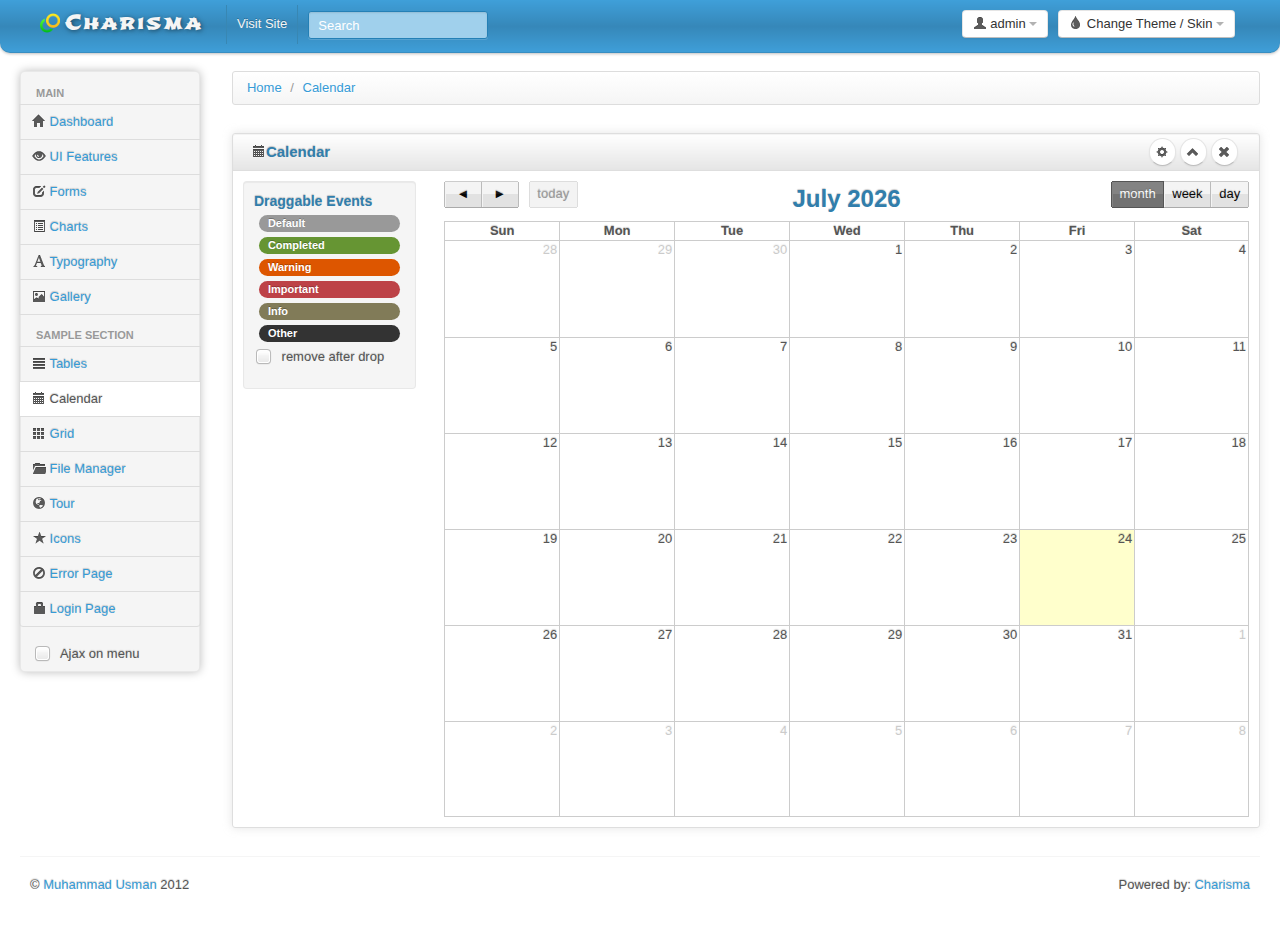
<file: admin/calendar.html>
<!DOCTYPE html>
<html lang="en">
<head>
	<!--
		Charisma v1.0.0

		Copyright 2012 Muhammad Usman
		Licensed under the Apache License v2.0
		http://www.apache.org/licenses/LICENSE-2.0

		http://usman.it
		http://twitter.com/halalit_usman
	-->
	<meta charset="utf-8">
	<title>Free HTML5 Bootstrap Admin Template</title>
	<meta name="viewport" content="width=device-width, initial-scale=1.0">
	<meta name="description" content="Charisma, a fully featured, responsive, HTML5, Bootstrap admin template.">
	<meta name="author" content="Muhammad Usman">

	<!-- The styles -->
	<link id="bs-css" href="css/bootstrap-cerulean.css" rel="stylesheet">
	<style type="text/css">
	  body {
		padding-bottom: 40px;
	  }
	  .sidebar-nav {
		padding: 9px 0;
	  }
	</style>
	<link href="css/bootstrap-responsive.css" rel="stylesheet">
	<link href="css/charisma-app.css" rel="stylesheet">
	<link href="css/jquery-ui-1.8.21.custom.css" rel="stylesheet">
	<link href='css/fullcalendar.css' rel='stylesheet'>
	<link href='css/fullcalendar.print.css' rel='stylesheet'  media='print'>
	<link href='css/chosen.css' rel='stylesheet'>
	<link href='css/uniform.default.css' rel='stylesheet'>
	<link href='css/colorbox.css' rel='stylesheet'>
	<link href='css/jquery.cleditor.css' rel='stylesheet'>
	<link href='css/jquery.noty.css' rel='stylesheet'>
	<link href='css/noty_theme_default.css' rel='stylesheet'>
	<link href='css/elfinder.min.css' rel='stylesheet'>
	<link href='css/elfinder.theme.css' rel='stylesheet'>
	<link href='css/jquery.iphone.toggle.css' rel='stylesheet'>
	<link href='css/opa-icons.css' rel='stylesheet'>
	<link href='css/uploadify.css' rel='stylesheet'>

	<!-- The HTML5 shim, for IE6-8 support of HTML5 elements -->
	<!--[if lt IE 9]>
	  <script src="http://html5shim.googlecode.com/svn/trunk/html5.js"></script>
	<![endif]-->

	<!-- The fav icon -->
	<link rel="shortcut icon" href="img/favicon.ico">
		
</head>

<body>
		<!-- topbar starts -->
	<div class="navbar">
		<div class="navbar-inner">
			<div class="container-fluid">
				<a class="btn btn-navbar" data-toggle="collapse" data-target=".top-nav.nav-collapse,.sidebar-nav.nav-collapse">
					<span class="icon-bar"></span>
					<span class="icon-bar"></span>
					<span class="icon-bar"></span>
				</a>
				<a class="brand" href="index.html"> <img alt="Charisma Logo" src="img/logo20.png" /> <span>Charisma</span></a>
				
				<!-- theme selector starts -->
				<div class="btn-group pull-right theme-container" >
					<a class="btn dropdown-toggle" data-toggle="dropdown" href="#">
						<i class="icon-tint"></i><span class="hidden-phone"> Change Theme / Skin</span>
						<span class="caret"></span>
					</a>
					<ul class="dropdown-menu" id="themes">
						<li><a data-value="classic" href="#"><i class="icon-blank"></i> Classic</a></li>
						<li><a data-value="cerulean" href="#"><i class="icon-blank"></i> Cerulean</a></li>
						<li><a data-value="cyborg" href="#"><i class="icon-blank"></i> Cyborg</a></li>
						<li><a data-value="redy" href="#"><i class="icon-blank"></i> Redy</a></li>
						<li><a data-value="journal" href="#"><i class="icon-blank"></i> Journal</a></li>
						<li><a data-value="simplex" href="#"><i class="icon-blank"></i> Simplex</a></li>
						<li><a data-value="slate" href="#"><i class="icon-blank"></i> Slate</a></li>
						<li><a data-value="spacelab" href="#"><i class="icon-blank"></i> Spacelab</a></li>
						<li><a data-value="united" href="#"><i class="icon-blank"></i> United</a></li>
					</ul>
				</div>
				<!-- theme selector ends -->
				
				<!-- user dropdown starts -->
				<div class="btn-group pull-right" >
					<a class="btn dropdown-toggle" data-toggle="dropdown" href="#">
						<i class="icon-user"></i><span class="hidden-phone"> admin</span>
						<span class="caret"></span>
					</a>
					<ul class="dropdown-menu">
						<li><a href="#">Profile</a></li>
						<li class="divider"></li>
						<li><a href="login.html">Logout</a></li>
					</ul>
				</div>
				<!-- user dropdown ends -->
				
				<div class="top-nav nav-collapse">
					<ul class="nav">
						<li><a href="#">Visit Site</a></li>
						<li>
							<form class="navbar-search pull-left">
								<input placeholder="Search" class="search-query span2" name="query" type="text">
							</form>
						</li>
					</ul>
				</div><!--/.nav-collapse -->
			</div>
		</div>
	</div>
	<!-- topbar ends -->
		<div class="container-fluid">
		<div class="row-fluid">
				
			<!-- left menu starts -->
			<div class="span2 main-menu-span">
				<div class="well nav-collapse sidebar-nav">
					<ul class="nav nav-tabs nav-stacked main-menu">
						<li class="nav-header hidden-tablet">Main</li>
						<li><a class="ajax-link" href="index.html"><i class="icon-home"></i><span class="hidden-tablet"> Dashboard</span></a></li>
						<li><a class="ajax-link" href="ui.html"><i class="icon-eye-open"></i><span class="hidden-tablet"> UI Features</span></a></li>
						<li><a class="ajax-link" href="form.html"><i class="icon-edit"></i><span class="hidden-tablet"> Forms</span></a></li>
						<li><a class="ajax-link" href="chart.html"><i class="icon-list-alt"></i><span class="hidden-tablet"> Charts</span></a></li>
						<li><a class="ajax-link" href="typography.html"><i class="icon-font"></i><span class="hidden-tablet"> Typography</span></a></li>
						<li><a class="ajax-link" href="gallery.html"><i class="icon-picture"></i><span class="hidden-tablet"> Gallery</span></a></li>
						<li class="nav-header hidden-tablet">Sample Section</li>
						<li><a class="ajax-link" href="table.html"><i class="icon-align-justify"></i><span class="hidden-tablet"> Tables</span></a></li>
						<li><a class="ajax-link" href="calendar.html"><i class="icon-calendar"></i><span class="hidden-tablet"> Calendar</span></a></li>
						<li><a class="ajax-link" href="grid.html"><i class="icon-th"></i><span class="hidden-tablet"> Grid</span></a></li>
						<li><a class="ajax-link" href="file-manager.html"><i class="icon-folder-open"></i><span class="hidden-tablet"> File Manager</span></a></li>
						<li><a href="tour.html"><i class="icon-globe"></i><span class="hidden-tablet"> Tour</span></a></li>
						<li><a class="ajax-link" href="icon.html"><i class="icon-star"></i><span class="hidden-tablet"> Icons</span></a></li>
						<li><a href="error.html"><i class="icon-ban-circle"></i><span class="hidden-tablet"> Error Page</span></a></li>
						<li><a href="login.html"><i class="icon-lock"></i><span class="hidden-tablet"> Login Page</span></a></li>
					</ul>
					<label id="for-is-ajax" class="hidden-tablet" for="is-ajax"><input id="is-ajax" type="checkbox"> Ajax on menu</label>
				</div><!--/.well -->
			</div><!--/span-->
			<!-- left menu ends -->
			
			<noscript>
				<div class="alert alert-block span10">
					<h4 class="alert-heading">Warning!</h4>
					<p>You need to have <a href="http://en.wikipedia.org/wiki/JavaScript" target="_blank">JavaScript</a> enabled to use this site.</p>
				</div>
			</noscript>
			
			<div id="content" class="span10">
			<!-- content starts -->
			
			<div>
				<ul class="breadcrumb">
					<li>
						<a href="#">Home</a> <span class="divider">/</span>
					</li>
					<li>
						<a href="#">Calendar</a>
					</li>
				</ul>
			</div>

			<div class="row-fluid sortable">
				<div class="box span12">
				  <div class="box-header well" data-original-title>
					  <h2><i class="icon-calendar"></i>Calendar</h2>
					  <div class="box-icon">
						  <a href="#" class="btn btn-setting btn-round"><i class="icon-cog"></i></a>
						  <a href="#" class="btn btn-minimize btn-round"><i class="icon-chevron-up"></i></a>
						  <a href="#" class="btn btn-close btn-round"><i class="icon-remove"></i></a>
						</div>
				  </div>
				  <div class="box-content">
					<div id="external-events" class="well">
						<h4>Draggable Events</h4>
						<div class="external-event badge">Default</div>
						<div class="external-event badge badge-success">Completed</div>
						<div class="external-event badge badge-warning">Warning</div>
						<div class="external-event badge badge-important">Important</div>
						<div class="external-event badge badge-info">Info</div>
						<div class="external-event badge badge-inverse">Other</div>
						<p>
						<label for="drop-remove"><input type="checkbox" id="drop-remove" /> remove after drop</label>
						</p>
						</div>

						<div id="calendar"></div>

						<div class="clearfix"></div>
					</div>
				</div>
			</div><!--/row-->
		
					<!-- content ends -->
			</div><!--/#content.span10-->
				</div><!--/fluid-row-->
				
		<hr>

		<div class="modal hide fade" id="myModal">
			<div class="modal-header">
				<button type="button" class="close" data-dismiss="modal">×</button>
				<h3>Settings</h3>
			</div>
			<div class="modal-body">
				<p>Here settings can be configured...</p>
			</div>
			<div class="modal-footer">
				<a href="#" class="btn" data-dismiss="modal">Close</a>
				<a href="#" class="btn btn-primary">Save changes</a>
			</div>
		</div>

		<footer>
			<p class="pull-left">&copy; <a href="http://usman.it" target="_blank">Muhammad Usman</a> 2012</p>
			<p class="pull-right">Powered by: <a href="http://usman.it/free-responsive-admin-template">Charisma</a></p>
		</footer>
		
	</div><!--/.fluid-container-->

	<!-- external javascript
	================================================== -->
	<!-- Placed at the end of the document so the pages load faster -->

	<!-- jQuery -->
	<script src="js/jquery-1.7.2.min.js"></script>
	<!-- jQuery UI -->
	<script src="js/jquery-ui-1.8.21.custom.min.js"></script>
	<!-- transition / effect library -->
	<script src="js/bootstrap-transition.js"></script>
	<!-- alert enhancer library -->
	<script src="js/bootstrap-alert.js"></script>
	<!-- modal / dialog library -->
	<script src="js/bootstrap-modal.js"></script>
	<!-- custom dropdown library -->
	<script src="js/bootstrap-dropdown.js"></script>
	<!-- scrolspy library -->
	<script src="js/bootstrap-scrollspy.js"></script>
	<!-- library for creating tabs -->
	<script src="js/bootstrap-tab.js"></script>
	<!-- library for advanced tooltip -->
	<script src="js/bootstrap-tooltip.js"></script>
	<!-- popover effect library -->
	<script src="js/bootstrap-popover.js"></script>
	<!-- button enhancer library -->
	<script src="js/bootstrap-button.js"></script>
	<!-- accordion library (optional, not used in demo) -->
	<script src="js/bootstrap-collapse.js"></script>
	<!-- carousel slideshow library (optional, not used in demo) -->
	<script src="js/bootstrap-carousel.js"></script>
	<!-- autocomplete library -->
	<script src="js/bootstrap-typeahead.js"></script>
	<!-- tour library -->
	<script src="js/bootstrap-tour.js"></script>
	<!-- library for cookie management -->
	<script src="js/jquery.cookie.js"></script>
	<!-- calander plugin -->
	<script src='js/fullcalendar.min.js'></script>
	<!-- data table plugin -->
	<script src='js/jquery.dataTables.min.js'></script>

	<!-- chart libraries start -->
	<script src="js/excanvas.js"></script>
	<script src="js/jquery.flot.min.js"></script>
	<script src="js/jquery.flot.pie.min.js"></script>
	<script src="js/jquery.flot.stack.js"></script>
	<script src="js/jquery.flot.resize.min.js"></script>
	<!-- chart libraries end -->

	<!-- select or dropdown enhancer -->
	<script src="js/jquery.chosen.min.js"></script>
	<!-- checkbox, radio, and file input styler -->
	<script src="js/jquery.uniform.min.js"></script>
	<!-- plugin for gallery image view -->
	<script src="js/jquery.colorbox.min.js"></script>
	<!-- rich text editor library -->
	<script src="js/jquery.cleditor.min.js"></script>
	<!-- notification plugin -->
	<script src="js/jquery.noty.js"></script>
	<!-- file manager library -->
	<script src="js/jquery.elfinder.min.js"></script>
	<!-- star rating plugin -->
	<script src="js/jquery.raty.min.js"></script>
	<!-- for iOS style toggle switch -->
	<script src="js/jquery.iphone.toggle.js"></script>
	<!-- autogrowing textarea plugin -->
	<script src="js/jquery.autogrow-textarea.js"></script>
	<!-- multiple file upload plugin -->
	<script src="js/jquery.uploadify-3.1.min.js"></script>
	<!-- history.js for cross-browser state change on ajax -->
	<script src="js/jquery.history.js"></script>
	<!-- application script for Charisma demo -->
	<script src="js/charisma.js"></script>
	
		
</body>
</html>
</file>
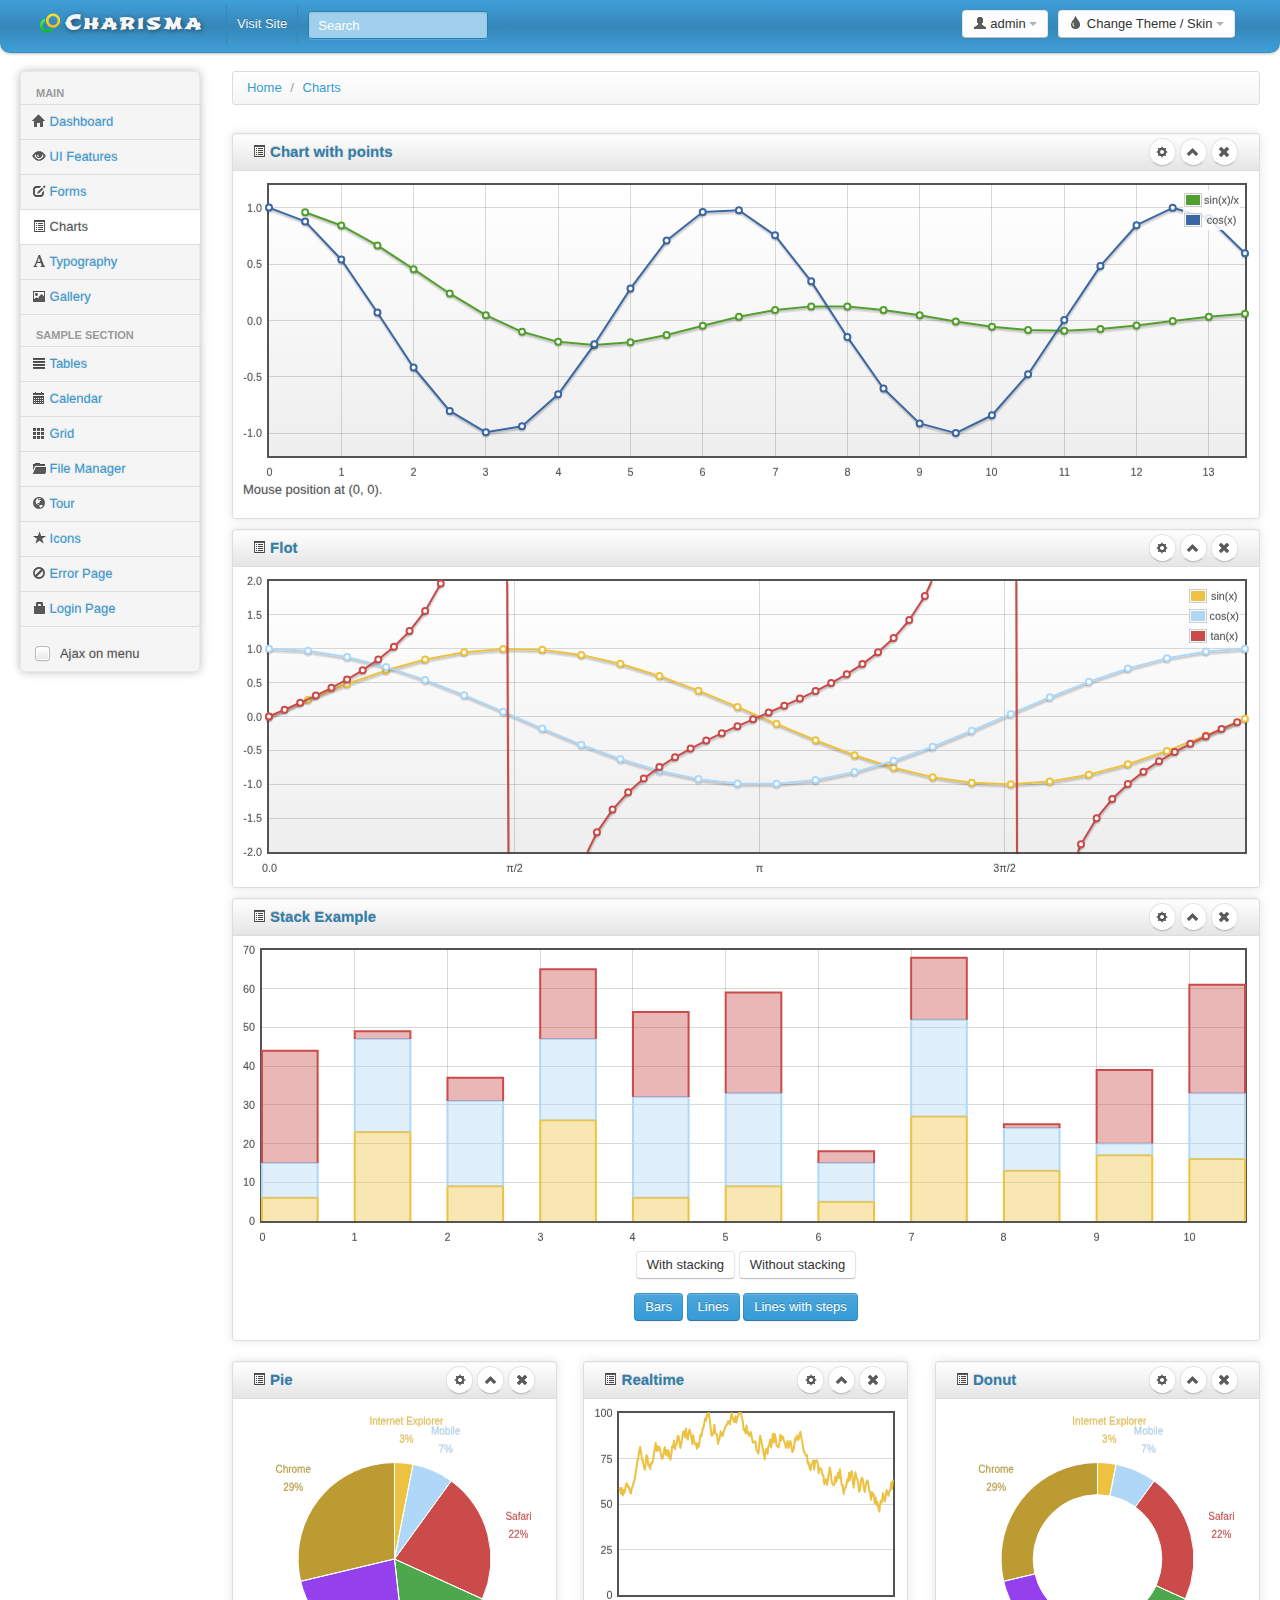
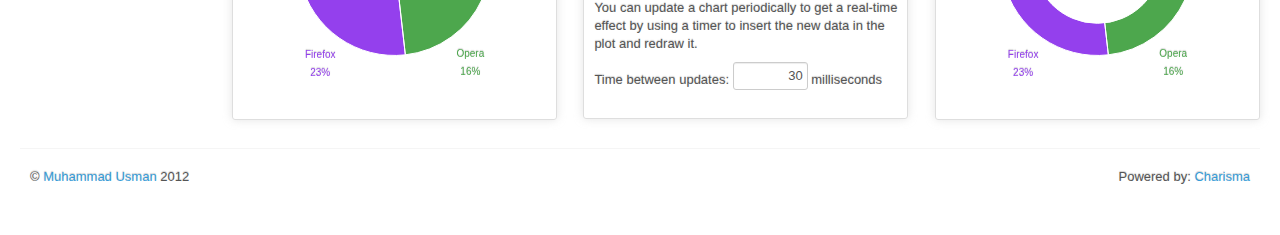
<file: admin/chart.html>
<!DOCTYPE html>
<html lang="en">
<head>
	<!--
		Charisma v1.0.0

		Copyright 2012 Muhammad Usman
		Licensed under the Apache License v2.0
		http://www.apache.org/licenses/LICENSE-2.0

		http://usman.it
		http://twitter.com/halalit_usman
	-->
	<meta charset="utf-8">
	<title>Free HTML5 Bootstrap Admin Template</title>
	<meta name="viewport" content="width=device-width, initial-scale=1.0">
	<meta name="description" content="Charisma, a fully featured, responsive, HTML5, Bootstrap admin template.">
	<meta name="author" content="Muhammad Usman">

	<!-- The styles -->
	<link id="bs-css" href="css/bootstrap-cerulean.css" rel="stylesheet">
	<style type="text/css">
	  body {
		padding-bottom: 40px;
	  }
	  .sidebar-nav {
		padding: 9px 0;
	  }
	</style>
	<link href="css/bootstrap-responsive.css" rel="stylesheet">
	<link href="css/charisma-app.css" rel="stylesheet">
	<link href="css/jquery-ui-1.8.21.custom.css" rel="stylesheet">
	<link href='css/fullcalendar.css' rel='stylesheet'>
	<link href='css/fullcalendar.print.css' rel='stylesheet'  media='print'>
	<link href='css/chosen.css' rel='stylesheet'>
	<link href='css/uniform.default.css' rel='stylesheet'>
	<link href='css/colorbox.css' rel='stylesheet'>
	<link href='css/jquery.cleditor.css' rel='stylesheet'>
	<link href='css/jquery.noty.css' rel='stylesheet'>
	<link href='css/noty_theme_default.css' rel='stylesheet'>
	<link href='css/elfinder.min.css' rel='stylesheet'>
	<link href='css/elfinder.theme.css' rel='stylesheet'>
	<link href='css/jquery.iphone.toggle.css' rel='stylesheet'>
	<link href='css/opa-icons.css' rel='stylesheet'>
	<link href='css/uploadify.css' rel='stylesheet'>

	<!-- The HTML5 shim, for IE6-8 support of HTML5 elements -->
	<!--[if lt IE 9]>
	  <script src="http://html5shim.googlecode.com/svn/trunk/html5.js"></script>
	<![endif]-->

	<!-- The fav icon -->
	<link rel="shortcut icon" href="img/favicon.ico">
		
</head>

<body>
		<!-- topbar starts -->
	<div class="navbar">
		<div class="navbar-inner">
			<div class="container-fluid">
				<a class="btn btn-navbar" data-toggle="collapse" data-target=".top-nav.nav-collapse,.sidebar-nav.nav-collapse">
					<span class="icon-bar"></span>
					<span class="icon-bar"></span>
					<span class="icon-bar"></span>
				</a>
				<a class="brand" href="index.html"> <img alt="Charisma Logo" src="img/logo20.png" /> <span>Charisma</span></a>
				
				<!-- theme selector starts -->
				<div class="btn-group pull-right theme-container" >
					<a class="btn dropdown-toggle" data-toggle="dropdown" href="#">
						<i class="icon-tint"></i><span class="hidden-phone"> Change Theme / Skin</span>
						<span class="caret"></span>
					</a>
					<ul class="dropdown-menu" id="themes">
						<li><a data-value="classic" href="#"><i class="icon-blank"></i> Classic</a></li>
						<li><a data-value="cerulean" href="#"><i class="icon-blank"></i> Cerulean</a></li>
						<li><a data-value="cyborg" href="#"><i class="icon-blank"></i> Cyborg</a></li>
						<li><a data-value="redy" href="#"><i class="icon-blank"></i> Redy</a></li>
						<li><a data-value="journal" href="#"><i class="icon-blank"></i> Journal</a></li>
						<li><a data-value="simplex" href="#"><i class="icon-blank"></i> Simplex</a></li>
						<li><a data-value="slate" href="#"><i class="icon-blank"></i> Slate</a></li>
						<li><a data-value="spacelab" href="#"><i class="icon-blank"></i> Spacelab</a></li>
						<li><a data-value="united" href="#"><i class="icon-blank"></i> United</a></li>
					</ul>
				</div>
				<!-- theme selector ends -->
				
				<!-- user dropdown starts -->
				<div class="btn-group pull-right" >
					<a class="btn dropdown-toggle" data-toggle="dropdown" href="#">
						<i class="icon-user"></i><span class="hidden-phone"> admin</span>
						<span class="caret"></span>
					</a>
					<ul class="dropdown-menu">
						<li><a href="#">Profile</a></li>
						<li class="divider"></li>
						<li><a href="login.html">Logout</a></li>
					</ul>
				</div>
				<!-- user dropdown ends -->
				
				<div class="top-nav nav-collapse">
					<ul class="nav">
						<li><a href="#">Visit Site</a></li>
						<li>
							<form class="navbar-search pull-left">
								<input placeholder="Search" class="search-query span2" name="query" type="text">
							</form>
						</li>
					</ul>
				</div><!--/.nav-collapse -->
			</div>
		</div>
	</div>
	<!-- topbar ends -->
		<div class="container-fluid">
		<div class="row-fluid">
				
			<!-- left menu starts -->
			<div class="span2 main-menu-span">
				<div class="well nav-collapse sidebar-nav">
					<ul class="nav nav-tabs nav-stacked main-menu">
						<li class="nav-header hidden-tablet">Main</li>
						<li><a class="ajax-link" href="index.html"><i class="icon-home"></i><span class="hidden-tablet"> Dashboard</span></a></li>
						<li><a class="ajax-link" href="ui.html"><i class="icon-eye-open"></i><span class="hidden-tablet"> UI Features</span></a></li>
						<li><a class="ajax-link" href="form.html"><i class="icon-edit"></i><span class="hidden-tablet"> Forms</span></a></li>
						<li><a class="ajax-link" href="chart.html"><i class="icon-list-alt"></i><span class="hidden-tablet"> Charts</span></a></li>
						<li><a class="ajax-link" href="typography.html"><i class="icon-font"></i><span class="hidden-tablet"> Typography</span></a></li>
						<li><a class="ajax-link" href="gallery.html"><i class="icon-picture"></i><span class="hidden-tablet"> Gallery</span></a></li>
						<li class="nav-header hidden-tablet">Sample Section</li>
						<li><a class="ajax-link" href="table.html"><i class="icon-align-justify"></i><span class="hidden-tablet"> Tables</span></a></li>
						<li><a class="ajax-link" href="calendar.html"><i class="icon-calendar"></i><span class="hidden-tablet"> Calendar</span></a></li>
						<li><a class="ajax-link" href="grid.html"><i class="icon-th"></i><span class="hidden-tablet"> Grid</span></a></li>
						<li><a class="ajax-link" href="file-manager.html"><i class="icon-folder-open"></i><span class="hidden-tablet"> File Manager</span></a></li>
						<li><a href="tour.html"><i class="icon-globe"></i><span class="hidden-tablet"> Tour</span></a></li>
						<li><a class="ajax-link" href="icon.html"><i class="icon-star"></i><span class="hidden-tablet"> Icons</span></a></li>
						<li><a href="error.html"><i class="icon-ban-circle"></i><span class="hidden-tablet"> Error Page</span></a></li>
						<li><a href="login.html"><i class="icon-lock"></i><span class="hidden-tablet"> Login Page</span></a></li>
					</ul>
					<label id="for-is-ajax" class="hidden-tablet" for="is-ajax"><input id="is-ajax" type="checkbox"> Ajax on menu</label>
				</div><!--/.well -->
			</div><!--/span-->
			<!-- left menu ends -->
			
			<noscript>
				<div class="alert alert-block span10">
					<h4 class="alert-heading">Warning!</h4>
					<p>You need to have <a href="http://en.wikipedia.org/wiki/JavaScript" target="_blank">JavaScript</a> enabled to use this site.</p>
				</div>
			</noscript>
			
			<div id="content" class="span10">
			<!-- content starts -->
			

			<div>
				<ul class="breadcrumb">
					<li>
						<a href="#">Home</a> <span class="divider">/</span>
					</li>
					<li>
						<a href="#">Charts</a>
					</li>
				</ul>
			</div>

			<div class="row-fluid sortable">
				
				<div class="box">
					<div class="box-header well">
						<h2><i class="icon-list-alt"></i> Chart with points</h2>
						<div class="box-icon">
							<a href="#" class="btn btn-setting btn-round"><i class="icon-cog"></i></a>
							<a href="#" class="btn btn-minimize btn-round"><i class="icon-chevron-up"></i></a>
							<a href="#" class="btn btn-close btn-round"><i class="icon-remove"></i></a>
						</div>
					</div>
					<div class="box-content">
						<div id="sincos"  class="center" style="height:300px" ></div>
						<p id="hoverdata">Mouse position at (<span id="x">0</span>, <span id="y">0</span>). <span id="clickdata"></span></p>
					</div>
				</div>
				
				<div class="box">
					<div class="box-header well">
						<h2><i class="icon-list-alt"></i> Flot</h2>
						<div class="box-icon">
							<a href="#" class="btn btn-setting btn-round"><i class="icon-cog"></i></a>
							<a href="#" class="btn btn-minimize btn-round"><i class="icon-chevron-up"></i></a>
							<a href="#" class="btn btn-close btn-round"><i class="icon-remove"></i></a>
						</div>
					</div>
					<div class="box-content">
						<div id="flotchart" class="center" style="height:300px"></div>
					</div>
				</div>
				
				<div class="box">
					<div class="box-header well">
						<h2><i class="icon-list-alt"></i> Stack Example</h2>
						<div class="box-icon">
							<a href="#" class="btn btn-setting btn-round"><i class="icon-cog"></i></a>
							<a href="#" class="btn btn-minimize btn-round"><i class="icon-chevron-up"></i></a>
							<a href="#" class="btn btn-close btn-round"><i class="icon-remove"></i></a>
						</div>
					</div>
					<div class="box-content">
						 <div id="stackchart" class="center" style="height:300px;"></div>

						<p class="stackControls center">
							<input class="btn" type="button" value="With stacking">
							<input class="btn" type="button" value="Without stacking">
						</p>

						<p class="graphControls center">
							<input class="btn btn-primary" type="button" value="Bars">
							<input class="btn btn-primary" type="button" value="Lines">
							<input class="btn btn-primary" type="button" value="Lines with steps">
						</p>
					</div>
				</div>

			</div><!--/row-->
			
			<div class="row-fluid sortable">
				<div class="box span4">
					<div class="box-header well" data-original-title>
						<h2><i class="icon-list-alt"></i> Pie</h2>
						<div class="box-icon">
							<a href="#" class="btn btn-setting btn-round"><i class="icon-cog"></i></a>
							<a href="#" class="btn btn-minimize btn-round"><i class="icon-chevron-up"></i></a>
							<a href="#" class="btn btn-close btn-round"><i class="icon-remove"></i></a>
						</div>
					</div>
					<div class="box-content">
							<div id="piechart" style="height:300px"></div>
					</div>
				</div>
				
				<div class="box span4">
					<div class="box-header well" data-original-title>
						<h2><i class="icon-list-alt"></i> Realtime</h2>
						<div class="box-icon">
							<a href="#" class="btn btn-setting btn-round"><i class="icon-cog"></i></a>
							<a href="#" class="btn btn-minimize btn-round"><i class="icon-chevron-up"></i></a>
							<a href="#" class="btn btn-close btn-round"><i class="icon-remove"></i></a>
						</div>
					</div>
					<div class="box-content">
						 <div id="realtimechart" style="height:190px;"></div>
						 <p>You can update a chart periodically to get a real-time effect by using a timer to insert the new data in the plot and redraw it.</p>
						 <p>Time between updates: <input id="updateInterval" type="text" value="" style="text-align: right; width:5em"> milliseconds</p>
					</div>
				</div>
					
				<div class="box span4">
					<div class="box-header well" data-original-title>
						<h2><i class="icon-list-alt"></i> Donut</h2>
						<div class="box-icon">
							<a href="#" class="btn btn-setting btn-round"><i class="icon-cog"></i></a>
							<a href="#" class="btn btn-minimize btn-round"><i class="icon-chevron-up"></i></a>
							<a href="#" class="btn btn-close btn-round"><i class="icon-remove"></i></a>
						</div>
					</div>
					<div class="box-content">
						 <div id="donutchart" style="height: 300px;">
					</div>
				</div>
			</div>  
		</div><!--/row-->
		
					<!-- content ends -->
			</div><!--/#content.span10-->
				</div><!--/fluid-row-->
				
		<hr>

		<div class="modal hide fade" id="myModal">
			<div class="modal-header">
				<button type="button" class="close" data-dismiss="modal">×</button>
				<h3>Settings</h3>
			</div>
			<div class="modal-body">
				<p>Here settings can be configured...</p>
			</div>
			<div class="modal-footer">
				<a href="#" class="btn" data-dismiss="modal">Close</a>
				<a href="#" class="btn btn-primary">Save changes</a>
			</div>
		</div>

		<footer>
			<p class="pull-left">&copy; <a href="http://usman.it" target="_blank">Muhammad Usman</a> 2012</p>
			<p class="pull-right">Powered by: <a href="http://usman.it/free-responsive-admin-template">Charisma</a></p>
		</footer>
		
	</div><!--/.fluid-container-->

	<!-- external javascript
	================================================== -->
	<!-- Placed at the end of the document so the pages load faster -->

	<!-- jQuery -->
	<script src="js/jquery-1.7.2.min.js"></script>
	<!-- jQuery UI -->
	<script src="js/jquery-ui-1.8.21.custom.min.js"></script>
	<!-- transition / effect library -->
	<script src="js/bootstrap-transition.js"></script>
	<!-- alert enhancer library -->
	<script src="js/bootstrap-alert.js"></script>
	<!-- modal / dialog library -->
	<script src="js/bootstrap-modal.js"></script>
	<!-- custom dropdown library -->
	<script src="js/bootstrap-dropdown.js"></script>
	<!-- scrolspy library -->
	<script src="js/bootstrap-scrollspy.js"></script>
	<!-- library for creating tabs -->
	<script src="js/bootstrap-tab.js"></script>
	<!-- library for advanced tooltip -->
	<script src="js/bootstrap-tooltip.js"></script>
	<!-- popover effect library -->
	<script src="js/bootstrap-popover.js"></script>
	<!-- button enhancer library -->
	<script src="js/bootstrap-button.js"></script>
	<!-- accordion library (optional, not used in demo) -->
	<script src="js/bootstrap-collapse.js"></script>
	<!-- carousel slideshow library (optional, not used in demo) -->
	<script src="js/bootstrap-carousel.js"></script>
	<!-- autocomplete library -->
	<script src="js/bootstrap-typeahead.js"></script>
	<!-- tour library -->
	<script src="js/bootstrap-tour.js"></script>
	<!-- library for cookie management -->
	<script src="js/jquery.cookie.js"></script>
	<!-- calander plugin -->
	<script src='js/fullcalendar.min.js'></script>
	<!-- data table plugin -->
	<script src='js/jquery.dataTables.min.js'></script>

	<!-- chart libraries start -->
	<script src="js/excanvas.js"></script>
	<script src="js/jquery.flot.min.js"></script>
	<script src="js/jquery.flot.pie.min.js"></script>
	<script src="js/jquery.flot.stack.js"></script>
	<script src="js/jquery.flot.resize.min.js"></script>
	<!-- chart libraries end -->

	<!-- select or dropdown enhancer -->
	<script src="js/jquery.chosen.min.js"></script>
	<!-- checkbox, radio, and file input styler -->
	<script src="js/jquery.uniform.min.js"></script>
	<!-- plugin for gallery image view -->
	<script src="js/jquery.colorbox.min.js"></script>
	<!-- rich text editor library -->
	<script src="js/jquery.cleditor.min.js"></script>
	<!-- notification plugin -->
	<script src="js/jquery.noty.js"></script>
	<!-- file manager library -->
	<script src="js/jquery.elfinder.min.js"></script>
	<!-- star rating plugin -->
	<script src="js/jquery.raty.min.js"></script>
	<!-- for iOS style toggle switch -->
	<script src="js/jquery.iphone.toggle.js"></script>
	<!-- autogrowing textarea plugin -->
	<script src="js/jquery.autogrow-textarea.js"></script>
	<!-- multiple file upload plugin -->
	<script src="js/jquery.uploadify-3.1.min.js"></script>
	<!-- history.js for cross-browser state change on ajax -->
	<script src="js/jquery.history.js"></script>
	<!-- application script for Charisma demo -->
	<script src="js/charisma.js"></script>
	
		
</body>
</html>
</file>
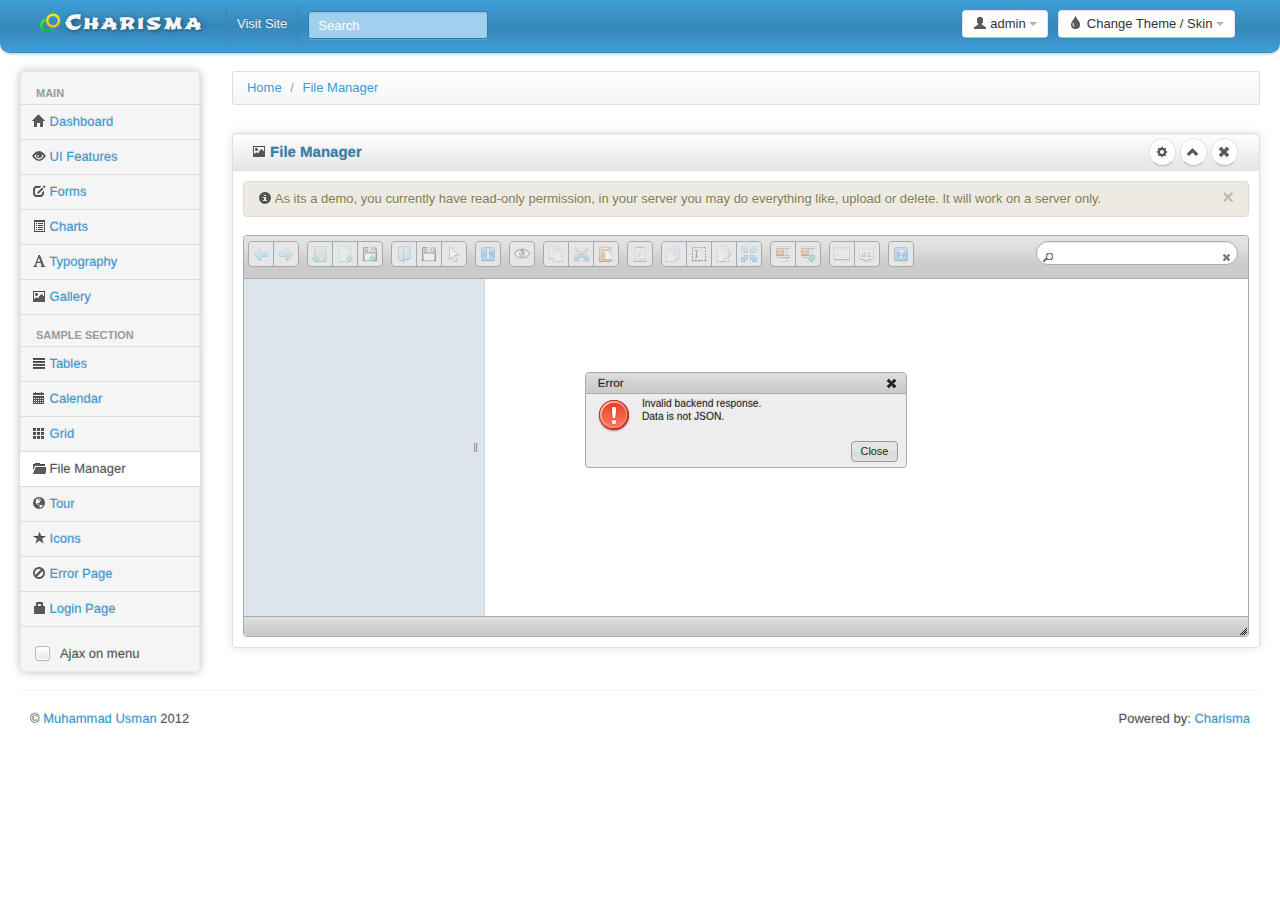
<file: admin/file-manager.html>
<!DOCTYPE html>
<html lang="en">
<head>
	<!--
		Charisma v1.0.0

		Copyright 2012 Muhammad Usman
		Licensed under the Apache License v2.0
		http://www.apache.org/licenses/LICENSE-2.0

		http://usman.it
		http://twitter.com/halalit_usman
	-->
	<meta charset="utf-8">
	<title>Free HTML5 Bootstrap Admin Template</title>
	<meta name="viewport" content="width=device-width, initial-scale=1.0">
	<meta name="description" content="Charisma, a fully featured, responsive, HTML5, Bootstrap admin template.">
	<meta name="author" content="Muhammad Usman">

	<!-- The styles -->
	<link id="bs-css" href="css/bootstrap-cerulean.css" rel="stylesheet">
	<style type="text/css">
	  body {
		padding-bottom: 40px;
	  }
	  .sidebar-nav {
		padding: 9px 0;
	  }
	</style>
	<link href="css/bootstrap-responsive.css" rel="stylesheet">
	<link href="css/charisma-app.css" rel="stylesheet">
	<link href="css/jquery-ui-1.8.21.custom.css" rel="stylesheet">
	<link href='css/fullcalendar.css' rel='stylesheet'>
	<link href='css/fullcalendar.print.css' rel='stylesheet'  media='print'>
	<link href='css/chosen.css' rel='stylesheet'>
	<link href='css/uniform.default.css' rel='stylesheet'>
	<link href='css/colorbox.css' rel='stylesheet'>
	<link href='css/jquery.cleditor.css' rel='stylesheet'>
	<link href='css/jquery.noty.css' rel='stylesheet'>
	<link href='css/noty_theme_default.css' rel='stylesheet'>
	<link href='css/elfinder.min.css' rel='stylesheet'>
	<link href='css/elfinder.theme.css' rel='stylesheet'>
	<link href='css/jquery.iphone.toggle.css' rel='stylesheet'>
	<link href='css/opa-icons.css' rel='stylesheet'>
	<link href='css/uploadify.css' rel='stylesheet'>

	<!-- The HTML5 shim, for IE6-8 support of HTML5 elements -->
	<!--[if lt IE 9]>
	  <script src="http://html5shim.googlecode.com/svn/trunk/html5.js"></script>
	<![endif]-->

	<!-- The fav icon -->
	<link rel="shortcut icon" href="img/favicon.ico">
		
</head>

<body>
		<!-- topbar starts -->
	<div class="navbar">
		<div class="navbar-inner">
			<div class="container-fluid">
				<a class="btn btn-navbar" data-toggle="collapse" data-target=".top-nav.nav-collapse,.sidebar-nav.nav-collapse">
					<span class="icon-bar"></span>
					<span class="icon-bar"></span>
					<span class="icon-bar"></span>
				</a>
				<a class="brand" href="index.html"> <img alt="Charisma Logo" src="img/logo20.png" /> <span>Charisma</span></a>
				
				<!-- theme selector starts -->
				<div class="btn-group pull-right theme-container" >
					<a class="btn dropdown-toggle" data-toggle="dropdown" href="#">
						<i class="icon-tint"></i><span class="hidden-phone"> Change Theme / Skin</span>
						<span class="caret"></span>
					</a>
					<ul class="dropdown-menu" id="themes">
						<li><a data-value="classic" href="#"><i class="icon-blank"></i> Classic</a></li>
						<li><a data-value="cerulean" href="#"><i class="icon-blank"></i> Cerulean</a></li>
						<li><a data-value="cyborg" href="#"><i class="icon-blank"></i> Cyborg</a></li>
						<li><a data-value="redy" href="#"><i class="icon-blank"></i> Redy</a></li>
						<li><a data-value="journal" href="#"><i class="icon-blank"></i> Journal</a></li>
						<li><a data-value="simplex" href="#"><i class="icon-blank"></i> Simplex</a></li>
						<li><a data-value="slate" href="#"><i class="icon-blank"></i> Slate</a></li>
						<li><a data-value="spacelab" href="#"><i class="icon-blank"></i> Spacelab</a></li>
						<li><a data-value="united" href="#"><i class="icon-blank"></i> United</a></li>
					</ul>
				</div>
				<!-- theme selector ends -->
				
				<!-- user dropdown starts -->
				<div class="btn-group pull-right" >
					<a class="btn dropdown-toggle" data-toggle="dropdown" href="#">
						<i class="icon-user"></i><span class="hidden-phone"> admin</span>
						<span class="caret"></span>
					</a>
					<ul class="dropdown-menu">
						<li><a href="#">Profile</a></li>
						<li class="divider"></li>
						<li><a href="login.html">Logout</a></li>
					</ul>
				</div>
				<!-- user dropdown ends -->
				
				<div class="top-nav nav-collapse">
					<ul class="nav">
						<li><a href="#">Visit Site</a></li>
						<li>
							<form class="navbar-search pull-left">
								<input placeholder="Search" class="search-query span2" name="query" type="text">
							</form>
						</li>
					</ul>
				</div><!--/.nav-collapse -->
			</div>
		</div>
	</div>
	<!-- topbar ends -->
		<div class="container-fluid">
		<div class="row-fluid">
				
			<!-- left menu starts -->
			<div class="span2 main-menu-span">
				<div class="well nav-collapse sidebar-nav">
					<ul class="nav nav-tabs nav-stacked main-menu">
						<li class="nav-header hidden-tablet">Main</li>
						<li><a class="ajax-link" href="index.html"><i class="icon-home"></i><span class="hidden-tablet"> Dashboard</span></a></li>
						<li><a class="ajax-link" href="ui.html"><i class="icon-eye-open"></i><span class="hidden-tablet"> UI Features</span></a></li>
						<li><a class="ajax-link" href="form.html"><i class="icon-edit"></i><span class="hidden-tablet"> Forms</span></a></li>
						<li><a class="ajax-link" href="chart.html"><i class="icon-list-alt"></i><span class="hidden-tablet"> Charts</span></a></li>
						<li><a class="ajax-link" href="typography.html"><i class="icon-font"></i><span class="hidden-tablet"> Typography</span></a></li>
						<li><a class="ajax-link" href="gallery.html"><i class="icon-picture"></i><span class="hidden-tablet"> Gallery</span></a></li>
						<li class="nav-header hidden-tablet">Sample Section</li>
						<li><a class="ajax-link" href="table.html"><i class="icon-align-justify"></i><span class="hidden-tablet"> Tables</span></a></li>
						<li><a class="ajax-link" href="calendar.html"><i class="icon-calendar"></i><span class="hidden-tablet"> Calendar</span></a></li>
						<li><a class="ajax-link" href="grid.html"><i class="icon-th"></i><span class="hidden-tablet"> Grid</span></a></li>
						<li><a class="ajax-link" href="file-manager.html"><i class="icon-folder-open"></i><span class="hidden-tablet"> File Manager</span></a></li>
						<li><a href="tour.html"><i class="icon-globe"></i><span class="hidden-tablet"> Tour</span></a></li>
						<li><a class="ajax-link" href="icon.html"><i class="icon-star"></i><span class="hidden-tablet"> Icons</span></a></li>
						<li><a href="error.html"><i class="icon-ban-circle"></i><span class="hidden-tablet"> Error Page</span></a></li>
						<li><a href="login.html"><i class="icon-lock"></i><span class="hidden-tablet"> Login Page</span></a></li>
					</ul>
					<label id="for-is-ajax" class="hidden-tablet" for="is-ajax"><input id="is-ajax" type="checkbox"> Ajax on menu</label>
				</div><!--/.well -->
			</div><!--/span-->
			<!-- left menu ends -->
			
			<noscript>
				<div class="alert alert-block span10">
					<h4 class="alert-heading">Warning!</h4>
					<p>You need to have <a href="http://en.wikipedia.org/wiki/JavaScript" target="_blank">JavaScript</a> enabled to use this site.</p>
				</div>
			</noscript>
			
			<div id="content" class="span10">
			<!-- content starts -->
			
			<div>
				<ul class="breadcrumb">
					<li>
						<a href="#">Home</a> <span class="divider">/</span>
					</li>
					<li>
						<a href="#">File Manager</a>
					</li>
				</ul>
			</div>

			<div class="row-fluid sortable">
				<div class="box span12">
					<div class="box-header well" data-original-title>
						<h2><i class="icon-picture"></i> File Manager</h2>
						<div class="box-icon">
							<a href="#" class="btn btn-setting btn-round"><i class="icon-cog"></i></a>
							<a href="#" class="btn btn-minimize btn-round"><i class="icon-chevron-up"></i></a>
							<a href="#" class="btn btn-close btn-round"><i class="icon-remove"></i></a>
						</div>
					</div>
					<div class="box-content">
						<div class="alert alert-info">
							<button type="button" class="close" data-dismiss="alert">×</button>
							<i class="icon-info-sign"></i> As its a demo, you currently have read-only permission, in your server you may do everything like, upload or delete. It will work on a server only.
						</div>
						<div class="file-manager"></div>
					</div>
				</div><!--/span-->
			
			</div><!--/row-->

		
					<!-- content ends -->
			</div><!--/#content.span10-->
				</div><!--/fluid-row-->
				
		<hr>

		<div class="modal hide fade" id="myModal">
			<div class="modal-header">
				<button type="button" class="close" data-dismiss="modal">×</button>
				<h3>Settings</h3>
			</div>
			<div class="modal-body">
				<p>Here settings can be configured...</p>
			</div>
			<div class="modal-footer">
				<a href="#" class="btn" data-dismiss="modal">Close</a>
				<a href="#" class="btn btn-primary">Save changes</a>
			</div>
		</div>

		<footer>
			<p class="pull-left">&copy; <a href="http://usman.it" target="_blank">Muhammad Usman</a> 2012</p>
			<p class="pull-right">Powered by: <a href="http://usman.it/free-responsive-admin-template">Charisma</a></p>
		</footer>
		
	</div><!--/.fluid-container-->

	<!-- external javascript
	================================================== -->
	<!-- Placed at the end of the document so the pages load faster -->

	<!-- jQuery -->
	<script src="js/jquery-1.7.2.min.js"></script>
	<!-- jQuery UI -->
	<script src="js/jquery-ui-1.8.21.custom.min.js"></script>
	<!-- transition / effect library -->
	<script src="js/bootstrap-transition.js"></script>
	<!-- alert enhancer library -->
	<script src="js/bootstrap-alert.js"></script>
	<!-- modal / dialog library -->
	<script src="js/bootstrap-modal.js"></script>
	<!-- custom dropdown library -->
	<script src="js/bootstrap-dropdown.js"></script>
	<!-- scrolspy library -->
	<script src="js/bootstrap-scrollspy.js"></script>
	<!-- library for creating tabs -->
	<script src="js/bootstrap-tab.js"></script>
	<!-- library for advanced tooltip -->
	<script src="js/bootstrap-tooltip.js"></script>
	<!-- popover effect library -->
	<script src="js/bootstrap-popover.js"></script>
	<!-- button enhancer library -->
	<script src="js/bootstrap-button.js"></script>
	<!-- accordion library (optional, not used in demo) -->
	<script src="js/bootstrap-collapse.js"></script>
	<!-- carousel slideshow library (optional, not used in demo) -->
	<script src="js/bootstrap-carousel.js"></script>
	<!-- autocomplete library -->
	<script src="js/bootstrap-typeahead.js"></script>
	<!-- tour library -->
	<script src="js/bootstrap-tour.js"></script>
	<!-- library for cookie management -->
	<script src="js/jquery.cookie.js"></script>
	<!-- calander plugin -->
	<script src='js/fullcalendar.min.js'></script>
	<!-- data table plugin -->
	<script src='js/jquery.dataTables.min.js'></script>

	<!-- chart libraries start -->
	<script src="js/excanvas.js"></script>
	<script src="js/jquery.flot.min.js"></script>
	<script src="js/jquery.flot.pie.min.js"></script>
	<script src="js/jquery.flot.stack.js"></script>
	<script src="js/jquery.flot.resize.min.js"></script>
	<!-- chart libraries end -->

	<!-- select or dropdown enhancer -->
	<script src="js/jquery.chosen.min.js"></script>
	<!-- checkbox, radio, and file input styler -->
	<script src="js/jquery.uniform.min.js"></script>
	<!-- plugin for gallery image view -->
	<script src="js/jquery.colorbox.min.js"></script>
	<!-- rich text editor library -->
	<script src="js/jquery.cleditor.min.js"></script>
	<!-- notification plugin -->
	<script src="js/jquery.noty.js"></script>
	<!-- file manager library -->
	<script src="js/jquery.elfinder.min.js"></script>
	<!-- star rating plugin -->
	<script src="js/jquery.raty.min.js"></script>
	<!-- for iOS style toggle switch -->
	<script src="js/jquery.iphone.toggle.js"></script>
	<!-- autogrowing textarea plugin -->
	<script src="js/jquery.autogrow-textarea.js"></script>
	<!-- multiple file upload plugin -->
	<script src="js/jquery.uploadify-3.1.min.js"></script>
	<!-- history.js for cross-browser state change on ajax -->
	<script src="js/jquery.history.js"></script>
	<!-- application script for Charisma demo -->
	<script src="js/charisma.js"></script>
	
		
</body>
</html>
</file>
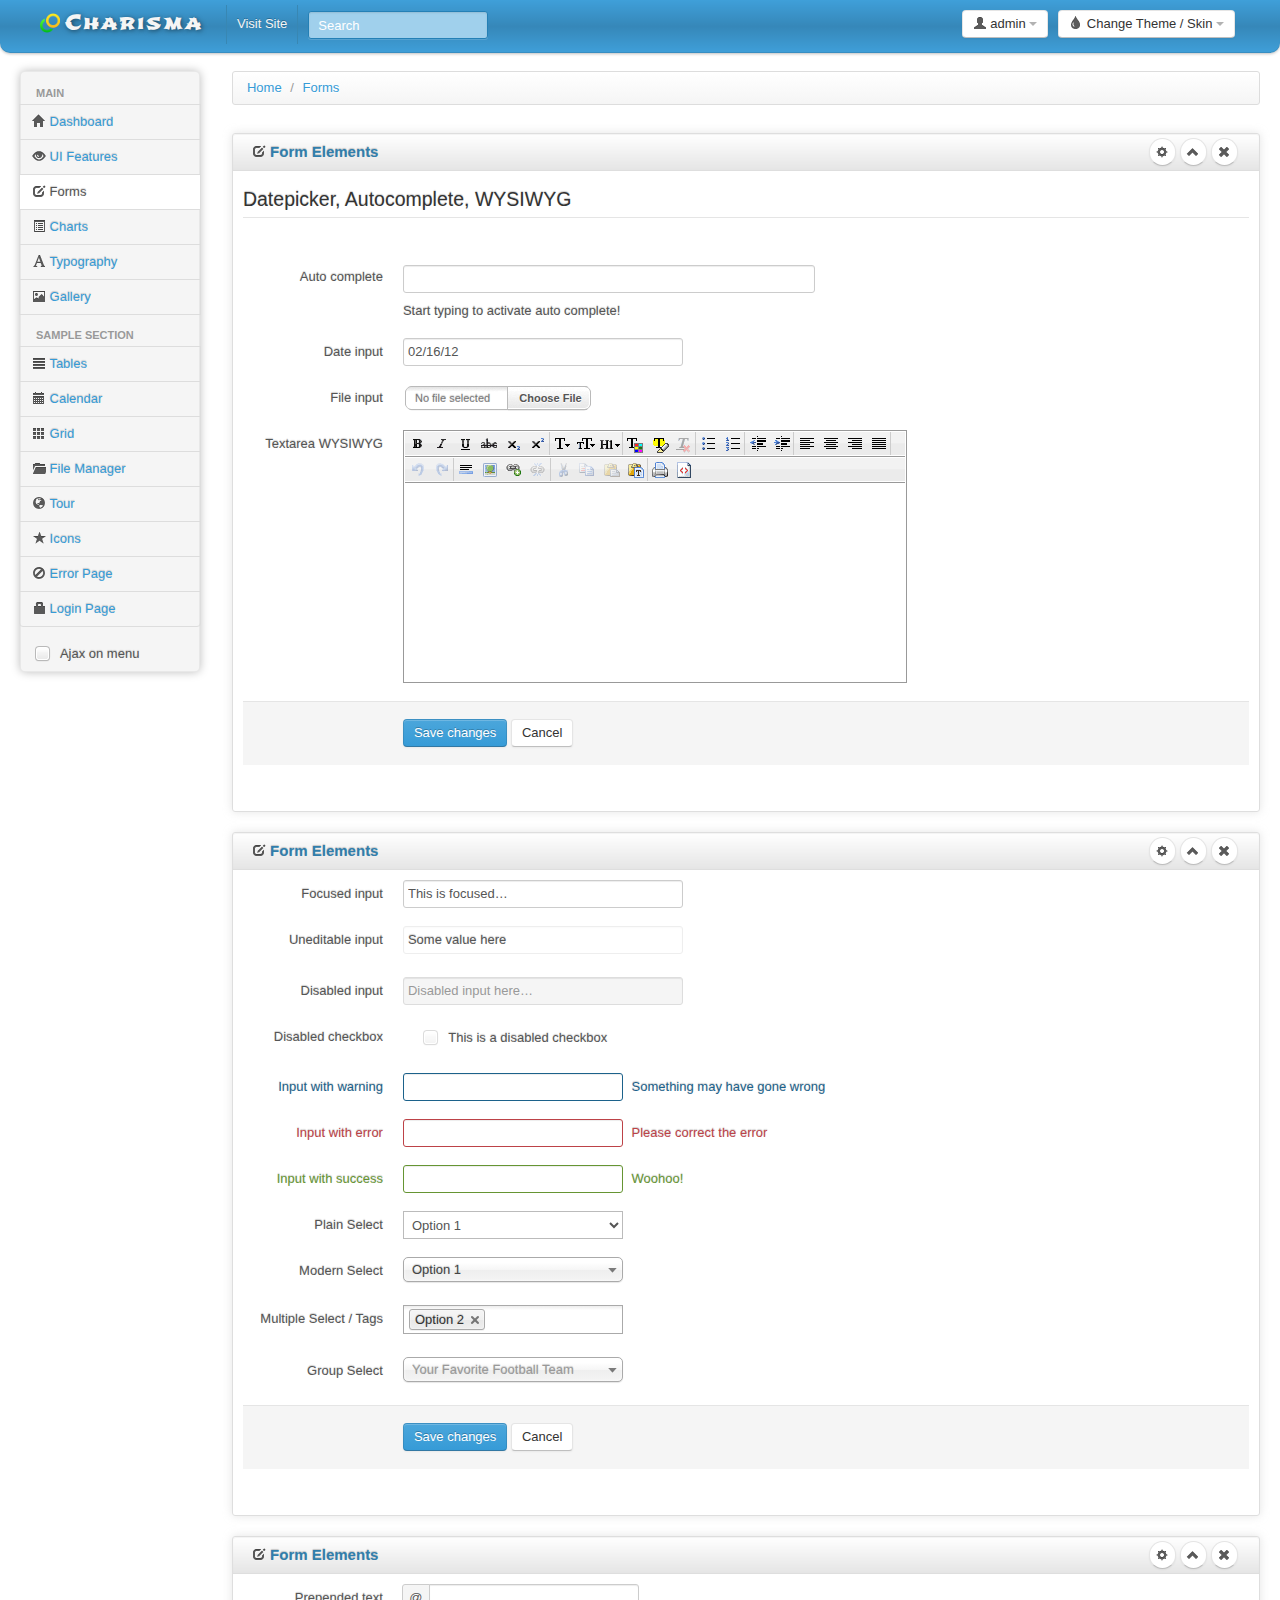
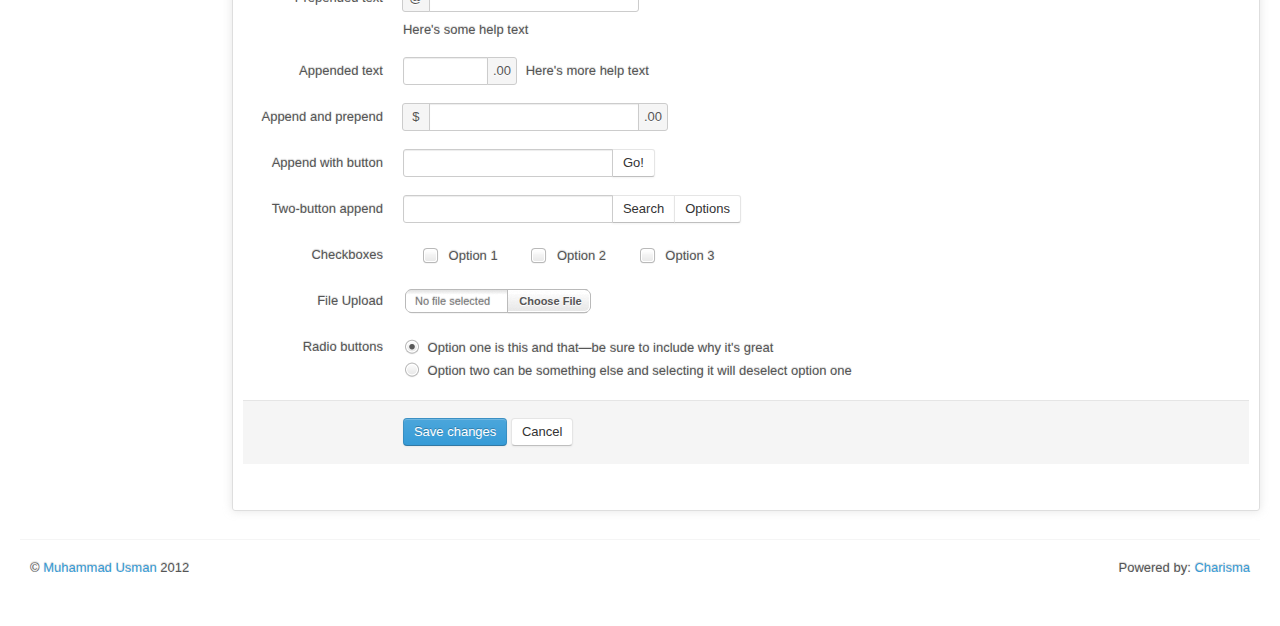
<file: admin/form.html>
<!DOCTYPE html>
<html lang="en">
<head>
	<!--
		Charisma v1.0.0

		Copyright 2012 Muhammad Usman
		Licensed under the Apache License v2.0
		http://www.apache.org/licenses/LICENSE-2.0

		http://usman.it
		http://twitter.com/halalit_usman
	-->
	<meta charset="utf-8">
	<title>Free HTML5 Bootstrap Admin Template</title>
	<meta name="viewport" content="width=device-width, initial-scale=1.0">
	<meta name="description" content="Charisma, a fully featured, responsive, HTML5, Bootstrap admin template.">
	<meta name="author" content="Muhammad Usman">

	<!-- The styles -->
	<link id="bs-css" href="css/bootstrap-cerulean.css" rel="stylesheet">
	<style type="text/css">
	  body {
		padding-bottom: 40px;
	  }
	  .sidebar-nav {
		padding: 9px 0;
	  }
	</style>
	<link href="css/bootstrap-responsive.css" rel="stylesheet">
	<link href="css/charisma-app.css" rel="stylesheet">
	<link href="css/jquery-ui-1.8.21.custom.css" rel="stylesheet">
	<link href='css/fullcalendar.css' rel='stylesheet'>
	<link href='css/fullcalendar.print.css' rel='stylesheet'  media='print'>
	<link href='css/chosen.css' rel='stylesheet'>
	<link href='css/uniform.default.css' rel='stylesheet'>
	<link href='css/colorbox.css' rel='stylesheet'>
	<link href='css/jquery.cleditor.css' rel='stylesheet'>
	<link href='css/jquery.noty.css' rel='stylesheet'>
	<link href='css/noty_theme_default.css' rel='stylesheet'>
	<link href='css/elfinder.min.css' rel='stylesheet'>
	<link href='css/elfinder.theme.css' rel='stylesheet'>
	<link href='css/jquery.iphone.toggle.css' rel='stylesheet'>
	<link href='css/opa-icons.css' rel='stylesheet'>
	<link href='css/uploadify.css' rel='stylesheet'>

	<!-- The HTML5 shim, for IE6-8 support of HTML5 elements -->
	<!--[if lt IE 9]>
	  <script src="http://html5shim.googlecode.com/svn/trunk/html5.js"></script>
	<![endif]-->

	<!-- The fav icon -->
	<link rel="shortcut icon" href="img/favicon.ico">
		
</head>

<body>
		<!-- topbar starts -->
	<div class="navbar">
		<div class="navbar-inner">
			<div class="container-fluid">
				<a class="btn btn-navbar" data-toggle="collapse" data-target=".top-nav.nav-collapse,.sidebar-nav.nav-collapse">
					<span class="icon-bar"></span>
					<span class="icon-bar"></span>
					<span class="icon-bar"></span>
				</a>
				<a class="brand" href="index.html"> <img alt="Charisma Logo" src="img/logo20.png" /> <span>Charisma</span></a>
				
				<!-- theme selector starts -->
				<div class="btn-group pull-right theme-container" >
					<a class="btn dropdown-toggle" data-toggle="dropdown" href="#">
						<i class="icon-tint"></i><span class="hidden-phone"> Change Theme / Skin</span>
						<span class="caret"></span>
					</a>
					<ul class="dropdown-menu" id="themes">
						<li><a data-value="classic" href="#"><i class="icon-blank"></i> Classic</a></li>
						<li><a data-value="cerulean" href="#"><i class="icon-blank"></i> Cerulean</a></li>
						<li><a data-value="cyborg" href="#"><i class="icon-blank"></i> Cyborg</a></li>
						<li><a data-value="redy" href="#"><i class="icon-blank"></i> Redy</a></li>
						<li><a data-value="journal" href="#"><i class="icon-blank"></i> Journal</a></li>
						<li><a data-value="simplex" href="#"><i class="icon-blank"></i> Simplex</a></li>
						<li><a data-value="slate" href="#"><i class="icon-blank"></i> Slate</a></li>
						<li><a data-value="spacelab" href="#"><i class="icon-blank"></i> Spacelab</a></li>
						<li><a data-value="united" href="#"><i class="icon-blank"></i> United</a></li>
					</ul>
				</div>
				<!-- theme selector ends -->
				
				<!-- user dropdown starts -->
				<div class="btn-group pull-right" >
					<a class="btn dropdown-toggle" data-toggle="dropdown" href="#">
						<i class="icon-user"></i><span class="hidden-phone"> admin</span>
						<span class="caret"></span>
					</a>
					<ul class="dropdown-menu">
						<li><a href="#">Profile</a></li>
						<li class="divider"></li>
						<li><a href="login.html">Logout</a></li>
					</ul>
				</div>
				<!-- user dropdown ends -->
				
				<div class="top-nav nav-collapse">
					<ul class="nav">
						<li><a href="#">Visit Site</a></li>
						<li>
							<form class="navbar-search pull-left">
								<input placeholder="Search" class="search-query span2" name="query" type="text">
							</form>
						</li>
					</ul>
				</div><!--/.nav-collapse -->
			</div>
		</div>
	</div>
	<!-- topbar ends -->
		<div class="container-fluid">
		<div class="row-fluid">
				
			<!-- left menu starts -->
			<div class="span2 main-menu-span">
				<div class="well nav-collapse sidebar-nav">
					<ul class="nav nav-tabs nav-stacked main-menu">
						<li class="nav-header hidden-tablet">Main</li>
						<li><a class="ajax-link" href="index.html"><i class="icon-home"></i><span class="hidden-tablet"> Dashboard</span></a></li>
						<li><a class="ajax-link" href="ui.html"><i class="icon-eye-open"></i><span class="hidden-tablet"> UI Features</span></a></li>
						<li><a class="ajax-link" href="form.html"><i class="icon-edit"></i><span class="hidden-tablet"> Forms</span></a></li>
						<li><a class="ajax-link" href="chart.html"><i class="icon-list-alt"></i><span class="hidden-tablet"> Charts</span></a></li>
						<li><a class="ajax-link" href="typography.html"><i class="icon-font"></i><span class="hidden-tablet"> Typography</span></a></li>
						<li><a class="ajax-link" href="gallery.html"><i class="icon-picture"></i><span class="hidden-tablet"> Gallery</span></a></li>
						<li class="nav-header hidden-tablet">Sample Section</li>
						<li><a class="ajax-link" href="table.html"><i class="icon-align-justify"></i><span class="hidden-tablet"> Tables</span></a></li>
						<li><a class="ajax-link" href="calendar.html"><i class="icon-calendar"></i><span class="hidden-tablet"> Calendar</span></a></li>
						<li><a class="ajax-link" href="grid.html"><i class="icon-th"></i><span class="hidden-tablet"> Grid</span></a></li>
						<li><a class="ajax-link" href="file-manager.html"><i class="icon-folder-open"></i><span class="hidden-tablet"> File Manager</span></a></li>
						<li><a href="tour.html"><i class="icon-globe"></i><span class="hidden-tablet"> Tour</span></a></li>
						<li><a class="ajax-link" href="icon.html"><i class="icon-star"></i><span class="hidden-tablet"> Icons</span></a></li>
						<li><a href="error.html"><i class="icon-ban-circle"></i><span class="hidden-tablet"> Error Page</span></a></li>
						<li><a href="login.html"><i class="icon-lock"></i><span class="hidden-tablet"> Login Page</span></a></li>
					</ul>
					<label id="for-is-ajax" class="hidden-tablet" for="is-ajax"><input id="is-ajax" type="checkbox"> Ajax on menu</label>
				</div><!--/.well -->
			</div><!--/span-->
			<!-- left menu ends -->
			
			<noscript>
				<div class="alert alert-block span10">
					<h4 class="alert-heading">Warning!</h4>
					<p>You need to have <a href="http://en.wikipedia.org/wiki/JavaScript" target="_blank">JavaScript</a> enabled to use this site.</p>
				</div>
			</noscript>
			
			<div id="content" class="span10">
			<!-- content starts -->
			

			<div>
				<ul class="breadcrumb">
					<li>
						<a href="#">Home</a> <span class="divider">/</span>
					</li>
					<li>
						<a href="#">Forms</a>
					</li>
				</ul>
			</div>
			
			<div class="row-fluid sortable">
				<div class="box span12">
					<div class="box-header well" data-original-title>
						<h2><i class="icon-edit"></i> Form Elements</h2>
						<div class="box-icon">
							<a href="#" class="btn btn-setting btn-round"><i class="icon-cog"></i></a>
							<a href="#" class="btn btn-minimize btn-round"><i class="icon-chevron-up"></i></a>
							<a href="#" class="btn btn-close btn-round"><i class="icon-remove"></i></a>
						</div>
					</div>
					<div class="box-content">
						<form class="form-horizontal">
						  <fieldset>
							<legend>Datepicker, Autocomplete, WYSIWYG</legend>
							<div class="control-group">
							  <label class="control-label" for="typeahead">Auto complete </label>
							  <div class="controls">
								<input type="text" class="span6 typeahead" id="typeahead"  data-provide="typeahead" data-items="4" data-source='["Alabama","Alaska","Arizona","Arkansas","California","Colorado","Connecticut","Delaware","Florida","Georgia","Hawaii","Idaho","Illinois","Indiana","Iowa","Kansas","Kentucky","Louisiana","Maine","Maryland","Massachusetts","Michigan","Minnesota","Mississippi","Missouri","Montana","Nebraska","Nevada","New Hampshire","New Jersey","New Mexico","New York","North Dakota","North Carolina","Ohio","Oklahoma","Oregon","Pennsylvania","Rhode Island","South Carolina","South Dakota","Tennessee","Texas","Utah","Vermont","Virginia","Washington","West Virginia","Wisconsin","Wyoming"]'>
								<p class="help-block">Start typing to activate auto complete!</p>
							  </div>
							</div>
							<div class="control-group">
							  <label class="control-label" for="date01">Date input</label>
							  <div class="controls">
								<input type="text" class="input-xlarge datepicker" id="date01" value="02/16/12">
							  </div>
							</div>

							<div class="control-group">
							  <label class="control-label" for="fileInput">File input</label>
							  <div class="controls">
								<input class="input-file uniform_on" id="fileInput" type="file">
							  </div>
							</div>          
							<div class="control-group">
							  <label class="control-label" for="textarea2">Textarea WYSIWYG</label>
							  <div class="controls">
								<textarea class="cleditor" id="textarea2" rows="3"></textarea>
							  </div>
							</div>
							<div class="form-actions">
							  <button type="submit" class="btn btn-primary">Save changes</button>
							  <button type="reset" class="btn">Cancel</button>
							</div>
						  </fieldset>
						</form>   

					</div>
				</div><!--/span-->

			</div><!--/row-->


			<div class="row-fluid sortable">
				<div class="box span12">
					<div class="box-header well" data-original-title>
						<h2><i class="icon-edit"></i> Form Elements</h2>
						<div class="box-icon">
							<a href="#" class="btn btn-setting btn-round"><i class="icon-cog"></i></a>
							<a href="#" class="btn btn-minimize btn-round"><i class="icon-chevron-up"></i></a>
							<a href="#" class="btn btn-close btn-round"><i class="icon-remove"></i></a>
						</div>
					</div>
					<div class="box-content">
						<form class="form-horizontal">
							<fieldset>
							  <div class="control-group">
								<label class="control-label" for="focusedInput">Focused input</label>
								<div class="controls">
								  <input class="input-xlarge focused" id="focusedInput" type="text" value="This is focused…">
								</div>
							  </div>
							  <div class="control-group">
								<label class="control-label">Uneditable input</label>
								<div class="controls">
								  <span class="input-xlarge uneditable-input">Some value here</span>
								</div>
							  </div>
							  <div class="control-group">
								<label class="control-label" for="disabledInput">Disabled input</label>
								<div class="controls">
								  <input class="input-xlarge disabled" id="disabledInput" type="text" placeholder="Disabled input here…" disabled="">
								</div>
							  </div>
							  <div class="control-group">
								<label class="control-label" for="optionsCheckbox2">Disabled checkbox</label>
								<div class="controls">
								  <label class="checkbox">
									<input type="checkbox" id="optionsCheckbox2" value="option1" disabled="">
									This is a disabled checkbox
								  </label>
								</div>
							  </div>
							  <div class="control-group warning">
								<label class="control-label" for="inputWarning">Input with warning</label>
								<div class="controls">
								  <input type="text" id="inputWarning">
								  <span class="help-inline">Something may have gone wrong</span>
								</div>
							  </div>
							  <div class="control-group error">
								<label class="control-label" for="inputError">Input with error</label>
								<div class="controls">
								  <input type="text" id="inputError">
								  <span class="help-inline">Please correct the error</span>
								</div>
							  </div>
							  <div class="control-group success">
								<label class="control-label" for="inputSuccess">Input with success</label>
								<div class="controls">
								  <input type="text" id="inputSuccess">
								  <span class="help-inline">Woohoo!</span>
								</div>
							  </div>
							  <div class="control-group">
								<label class="control-label" for="selectError3">Plain Select</label>
								<div class="controls">
								  <select id="selectError3">
									<option>Option 1</option>
									<option>Option 2</option>
									<option>Option 3</option>
									<option>Option 4</option>
									<option>Option 5</option>
								  </select>
								</div>
							  </div>
							  <div class="control-group">
								<label class="control-label" for="selectError">Modern Select</label>
								<div class="controls">
								  <select id="selectError" data-rel="chosen">
									<option>Option 1</option>
									<option>Option 2</option>
									<option>Option 3</option>
									<option>Option 4</option>
									<option>Option 5</option>
								  </select>
								</div>
							  </div>
							  <div class="control-group">
								<label class="control-label" for="selectError1">Multiple Select / Tags</label>
								<div class="controls">
								  <select id="selectError1" multiple data-rel="chosen">
									<option>Option 1</option>
									<option selected>Option 2</option>
									<option>Option 3</option>
									<option>Option 4</option>
									<option>Option 5</option>
								  </select>
								</div>
							  </div>
							  <div class="control-group">
								<label class="control-label" for="selectError2">Group Select</label>
								<div class="controls">
									<select data-placeholder="Your Favorite Football Team" id="selectError2" data-rel="chosen">
										<option value=""></option>
										<optgroup label="NFC EAST">
										  <option>Dallas Cowboys</option>
										  <option>New York Giants</option>
										  <option>Philadelphia Eagles</option>
										  <option>Washington Redskins</option>
										</optgroup>
										<optgroup label="NFC NORTH">
										  <option>Chicago Bears</option>
										  <option>Detroit Lions</option>
										  <option>Green Bay Packers</option>
										  <option>Minnesota Vikings</option>
										</optgroup>
										<optgroup label="NFC SOUTH">
										  <option>Atlanta Falcons</option>
										  <option>Carolina Panthers</option>
										  <option>New Orleans Saints</option>
										  <option>Tampa Bay Buccaneers</option>
										</optgroup>
										<optgroup label="NFC WEST">
										  <option>Arizona Cardinals</option>
										  <option>St. Louis Rams</option>
										  <option>San Francisco 49ers</option>
										  <option>Seattle Seahawks</option>
										</optgroup>
										<optgroup label="AFC EAST">
										  <option>Buffalo Bills</option>
										  <option>Miami Dolphins</option>
										  <option>New England Patriots</option>
										  <option>New York Jets</option>
										</optgroup>
										<optgroup label="AFC NORTH">
										  <option>Baltimore Ravens</option>
										  <option>Cincinnati Bengals</option>
										  <option>Cleveland Browns</option>
										  <option>Pittsburgh Steelers</option>
										</optgroup>
										<optgroup label="AFC SOUTH">
										  <option>Houston Texans</option>
										  <option>Indianapolis Colts</option>
										  <option>Jacksonville Jaguars</option>
										  <option>Tennessee Titans</option>
										</optgroup>
										<optgroup label="AFC WEST">
										  <option>Denver Broncos</option>
										  <option>Kansas City Chiefs</option>
										  <option>Oakland Raiders</option>
										  <option>San Diego Chargers</option>
										</optgroup>
								  </select>
								</div>
							  </div>
							  <div class="form-actions">
								<button type="submit" class="btn btn-primary">Save changes</button>
								<button class="btn">Cancel</button>
							  </div>
							</fieldset>
						  </form>
					
					</div>
				</div><!--/span-->
			
			</div><!--/row-->
			
			<div class="row-fluid sortable">
				<div class="box span12">
					<div class="box-header well" data-original-title>
						<h2><i class="icon-edit"></i> Form Elements</h2>
						<div class="box-icon">
							<a href="#" class="btn btn-setting btn-round"><i class="icon-cog"></i></a>
							<a href="#" class="btn btn-minimize btn-round"><i class="icon-chevron-up"></i></a>
							<a href="#" class="btn btn-close btn-round"><i class="icon-remove"></i></a>
						</div>
					</div>
					<div class="box-content">
						<form class="form-horizontal">
							<fieldset>
							  <div class="control-group">
								<label class="control-label" for="prependedInput">Prepended text</label>
								<div class="controls">
								  <div class="input-prepend">
									<span class="add-on">@</span><input id="prependedInput" size="16" type="text">
								  </div>
								  <p class="help-block">Here's some help text</p>
								</div>
							  </div>
							  <div class="control-group">
								<label class="control-label" for="appendedInput">Appended text</label>
								<div class="controls">
								  <div class="input-append">
									<input id="appendedInput" size="16" type="text"><span class="add-on">.00</span>
								  </div>
								  <span class="help-inline">Here's more help text</span>
								</div>
							  </div>
							  <div class="control-group">
								<label class="control-label" for="appendedPrependedInput">Append and prepend</label>
								<div class="controls">
								  <div class="input-prepend input-append">
									<span class="add-on">$</span><input id="appendedPrependedInput" size="16" type="text"><span class="add-on">.00</span>
								  </div>
								</div>
							  </div>
							  <div class="control-group">
								<label class="control-label" for="appendedInputButton">Append with button</label>
								<div class="controls">
								  <div class="input-append">
									<input id="appendedInputButton" size="16" type="text"><button class="btn" type="button">Go!</button>
								  </div>
								</div>
							  </div>
							  <div class="control-group">
								<label class="control-label" for="appendedInputButtons">Two-button append</label>
								<div class="controls">
								  <div class="input-append">
									<input id="appendedInputButtons" size="16" type="text"><button class="btn" type="button">Search</button><button class="btn" type="button">Options</button>
								  </div>
								</div>
							  </div>
							  <div class="control-group">
								<label class="control-label">Checkboxes</label>
								<div class="controls">
								  <label class="checkbox inline">
									<input type="checkbox" id="inlineCheckbox1" value="option1"> Option 1
								  </label>
								  <label class="checkbox inline">
									<input type="checkbox" id="inlineCheckbox2" value="option2"> Option 2
								  </label>
								  <label class="checkbox inline">
									<input type="checkbox" id="inlineCheckbox3" value="option3"> Option 3
								  </label>
								</div>
							  </div>
							  <div class="control-group">
								<label class="control-label">File Upload</label>
								<div class="controls">
								  <input type="file">
								</div>
							  </div>
							  <div class="control-group">
								<label class="control-label">Radio buttons</label>
								<div class="controls">
								  <label class="radio">
									<input type="radio" name="optionsRadios" id="optionsRadios1" value="option1" checked="">
									Option one is this and that—be sure to include why it's great
								  </label>
								  <div style="clear:both"></div>
								  <label class="radio">
									<input type="radio" name="optionsRadios" id="optionsRadios2" value="option2">
									Option two can be something else and selecting it will deselect option one
								  </label>
								</div>
							  </div>
							  <div class="form-actions">
								<button type="submit" class="btn btn-primary">Save changes</button>
								<button class="btn">Cancel</button>
							  </div>
							</fieldset>
						</form>
					</div>
				</div><!--/span-->

			</div><!--/row-->
    
					<!-- content ends -->
			</div><!--/#content.span10-->
				</div><!--/fluid-row-->
				
		<hr>

		<div class="modal hide fade" id="myModal">
			<div class="modal-header">
				<button type="button" class="close" data-dismiss="modal">×</button>
				<h3>Settings</h3>
			</div>
			<div class="modal-body">
				<p>Here settings can be configured...</p>
			</div>
			<div class="modal-footer">
				<a href="#" class="btn" data-dismiss="modal">Close</a>
				<a href="#" class="btn btn-primary">Save changes</a>
			</div>
		</div>

		<footer>
			<p class="pull-left">&copy; <a href="http://usman.it" target="_blank">Muhammad Usman</a> 2012</p>
			<p class="pull-right">Powered by: <a href="http://usman.it/free-responsive-admin-template">Charisma</a></p>
		</footer>
		
	</div><!--/.fluid-container-->

	<!-- external javascript
	================================================== -->
	<!-- Placed at the end of the document so the pages load faster -->

	<!-- jQuery -->
	<script src="js/jquery-1.7.2.min.js"></script>
	<!-- jQuery UI -->
	<script src="js/jquery-ui-1.8.21.custom.min.js"></script>
	<!-- transition / effect library -->
	<script src="js/bootstrap-transition.js"></script>
	<!-- alert enhancer library -->
	<script src="js/bootstrap-alert.js"></script>
	<!-- modal / dialog library -->
	<script src="js/bootstrap-modal.js"></script>
	<!-- custom dropdown library -->
	<script src="js/bootstrap-dropdown.js"></script>
	<!-- scrolspy library -->
	<script src="js/bootstrap-scrollspy.js"></script>
	<!-- library for creating tabs -->
	<script src="js/bootstrap-tab.js"></script>
	<!-- library for advanced tooltip -->
	<script src="js/bootstrap-tooltip.js"></script>
	<!-- popover effect library -->
	<script src="js/bootstrap-popover.js"></script>
	<!-- button enhancer library -->
	<script src="js/bootstrap-button.js"></script>
	<!-- accordion library (optional, not used in demo) -->
	<script src="js/bootstrap-collapse.js"></script>
	<!-- carousel slideshow library (optional, not used in demo) -->
	<script src="js/bootstrap-carousel.js"></script>
	<!-- autocomplete library -->
	<script src="js/bootstrap-typeahead.js"></script>
	<!-- tour library -->
	<script src="js/bootstrap-tour.js"></script>
	<!-- library for cookie management -->
	<script src="js/jquery.cookie.js"></script>
	<!-- calander plugin -->
	<script src='js/fullcalendar.min.js'></script>
	<!-- data table plugin -->
	<script src='js/jquery.dataTables.min.js'></script>

	<!-- chart libraries start -->
	<script src="js/excanvas.js"></script>
	<script src="js/jquery.flot.min.js"></script>
	<script src="js/jquery.flot.pie.min.js"></script>
	<script src="js/jquery.flot.stack.js"></script>
	<script src="js/jquery.flot.resize.min.js"></script>
	<!-- chart libraries end -->

	<!-- select or dropdown enhancer -->
	<script src="js/jquery.chosen.min.js"></script>
	<!-- checkbox, radio, and file input styler -->
	<script src="js/jquery.uniform.min.js"></script>
	<!-- plugin for gallery image view -->
	<script src="js/jquery.colorbox.min.js"></script>
	<!-- rich text editor library -->
	<script src="js/jquery.cleditor.min.js"></script>
	<!-- notification plugin -->
	<script src="js/jquery.noty.js"></script>
	<!-- file manager library -->
	<script src="js/jquery.elfinder.min.js"></script>
	<!-- star rating plugin -->
	<script src="js/jquery.raty.min.js"></script>
	<!-- for iOS style toggle switch -->
	<script src="js/jquery.iphone.toggle.js"></script>
	<!-- autogrowing textarea plugin -->
	<script src="js/jquery.autogrow-textarea.js"></script>
	<!-- multiple file upload plugin -->
	<script src="js/jquery.uploadify-3.1.min.js"></script>
	<!-- history.js for cross-browser state change on ajax -->
	<script src="js/jquery.history.js"></script>
	<!-- application script for Charisma demo -->
	<script src="js/charisma.js"></script>
	
		
</body>
</html>
</file>
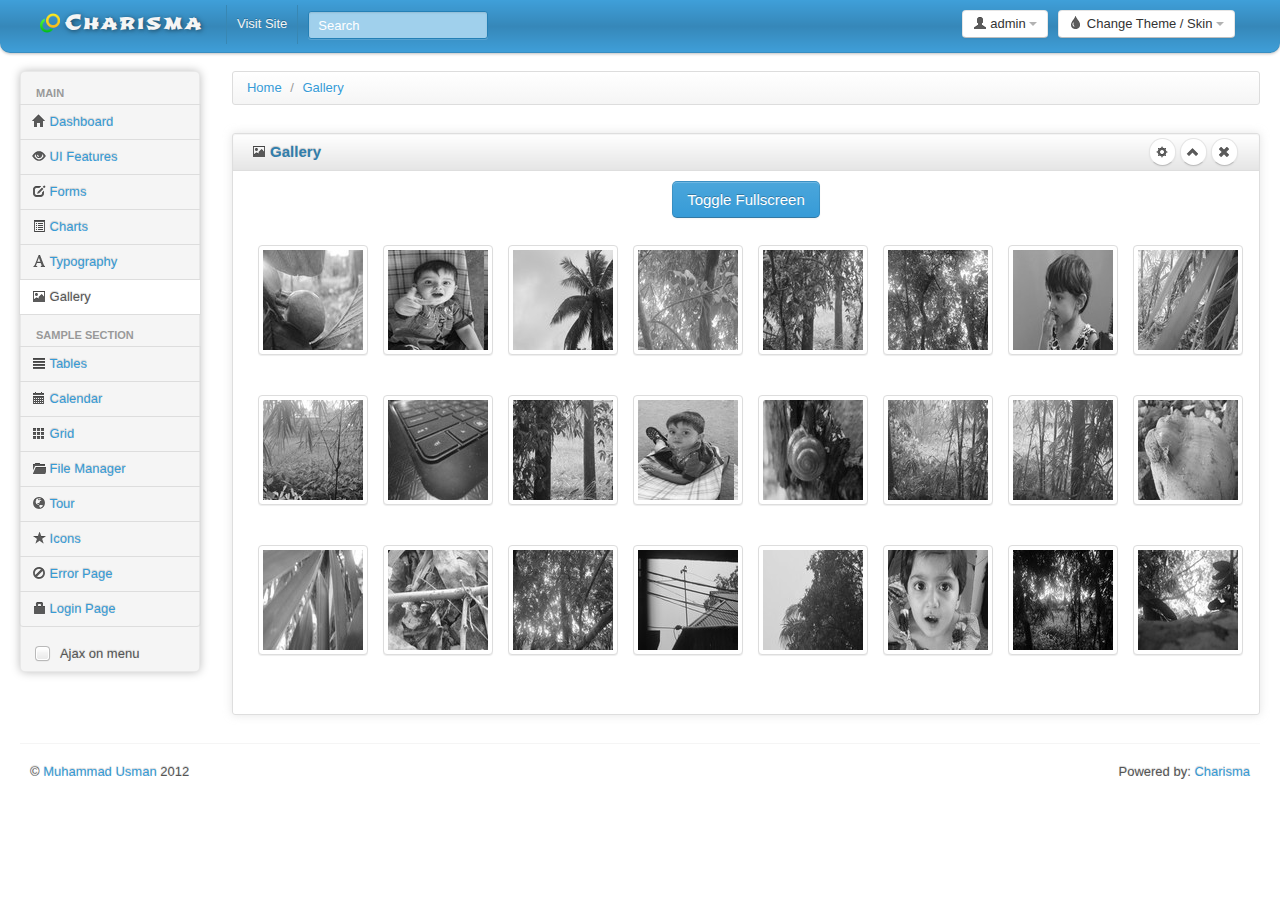
<file: admin/gallery.html>
<!DOCTYPE html>
<html lang="en">
<head>
	<!--
		Charisma v1.0.0

		Copyright 2012 Muhammad Usman
		Licensed under the Apache License v2.0
		http://www.apache.org/licenses/LICENSE-2.0

		http://usman.it
		http://twitter.com/halalit_usman
	-->
	<meta charset="utf-8">
	<title>Free HTML5 Bootstrap Admin Template</title>
	<meta name="viewport" content="width=device-width, initial-scale=1.0">
	<meta name="description" content="Charisma, a fully featured, responsive, HTML5, Bootstrap admin template.">
	<meta name="author" content="Muhammad Usman">

	<!-- The styles -->
	<link id="bs-css" href="css/bootstrap-cerulean.css" rel="stylesheet">
	<style type="text/css">
	  body {
		padding-bottom: 40px;
	  }
	  .sidebar-nav {
		padding: 9px 0;
	  }
	</style>
	<link href="css/bootstrap-responsive.css" rel="stylesheet">
	<link href="css/charisma-app.css" rel="stylesheet">
	<link href="css/jquery-ui-1.8.21.custom.css" rel="stylesheet">
	<link href='css/fullcalendar.css' rel='stylesheet'>
	<link href='css/fullcalendar.print.css' rel='stylesheet'  media='print'>
	<link href='css/chosen.css' rel='stylesheet'>
	<link href='css/uniform.default.css' rel='stylesheet'>
	<link href='css/colorbox.css' rel='stylesheet'>
	<link href='css/jquery.cleditor.css' rel='stylesheet'>
	<link href='css/jquery.noty.css' rel='stylesheet'>
	<link href='css/noty_theme_default.css' rel='stylesheet'>
	<link href='css/elfinder.min.css' rel='stylesheet'>
	<link href='css/elfinder.theme.css' rel='stylesheet'>
	<link href='css/jquery.iphone.toggle.css' rel='stylesheet'>
	<link href='css/opa-icons.css' rel='stylesheet'>
	<link href='css/uploadify.css' rel='stylesheet'>

	<!-- The HTML5 shim, for IE6-8 support of HTML5 elements -->
	<!--[if lt IE 9]>
	  <script src="http://html5shim.googlecode.com/svn/trunk/html5.js"></script>
	<![endif]-->

	<!-- The fav icon -->
	<link rel="shortcut icon" href="img/favicon.ico">
		
</head>

<body>
		<!-- topbar starts -->
	<div class="navbar">
		<div class="navbar-inner">
			<div class="container-fluid">
				<a class="btn btn-navbar" data-toggle="collapse" data-target=".top-nav.nav-collapse,.sidebar-nav.nav-collapse">
					<span class="icon-bar"></span>
					<span class="icon-bar"></span>
					<span class="icon-bar"></span>
				</a>
				<a class="brand" href="index.html"> <img alt="Charisma Logo" src="img/logo20.png" /> <span>Charisma</span></a>
				
				<!-- theme selector starts -->
				<div class="btn-group pull-right theme-container" >
					<a class="btn dropdown-toggle" data-toggle="dropdown" href="#">
						<i class="icon-tint"></i><span class="hidden-phone"> Change Theme / Skin</span>
						<span class="caret"></span>
					</a>
					<ul class="dropdown-menu" id="themes">
						<li><a data-value="classic" href="#"><i class="icon-blank"></i> Classic</a></li>
						<li><a data-value="cerulean" href="#"><i class="icon-blank"></i> Cerulean</a></li>
						<li><a data-value="cyborg" href="#"><i class="icon-blank"></i> Cyborg</a></li>
						<li><a data-value="redy" href="#"><i class="icon-blank"></i> Redy</a></li>
						<li><a data-value="journal" href="#"><i class="icon-blank"></i> Journal</a></li>
						<li><a data-value="simplex" href="#"><i class="icon-blank"></i> Simplex</a></li>
						<li><a data-value="slate" href="#"><i class="icon-blank"></i> Slate</a></li>
						<li><a data-value="spacelab" href="#"><i class="icon-blank"></i> Spacelab</a></li>
						<li><a data-value="united" href="#"><i class="icon-blank"></i> United</a></li>
					</ul>
				</div>
				<!-- theme selector ends -->
				
				<!-- user dropdown starts -->
				<div class="btn-group pull-right" >
					<a class="btn dropdown-toggle" data-toggle="dropdown" href="#">
						<i class="icon-user"></i><span class="hidden-phone"> admin</span>
						<span class="caret"></span>
					</a>
					<ul class="dropdown-menu">
						<li><a href="#">Profile</a></li>
						<li class="divider"></li>
						<li><a href="login.html">Logout</a></li>
					</ul>
				</div>
				<!-- user dropdown ends -->
				
				<div class="top-nav nav-collapse">
					<ul class="nav">
						<li><a href="#">Visit Site</a></li>
						<li>
							<form class="navbar-search pull-left">
								<input placeholder="Search" class="search-query span2" name="query" type="text">
							</form>
						</li>
					</ul>
				</div><!--/.nav-collapse -->
			</div>
		</div>
	</div>
	<!-- topbar ends -->
		<div class="container-fluid">
		<div class="row-fluid">
				
			<!-- left menu starts -->
			<div class="span2 main-menu-span">
				<div class="well nav-collapse sidebar-nav">
					<ul class="nav nav-tabs nav-stacked main-menu">
						<li class="nav-header hidden-tablet">Main</li>
						<li><a class="ajax-link" href="index.html"><i class="icon-home"></i><span class="hidden-tablet"> Dashboard</span></a></li>
						<li><a class="ajax-link" href="ui.html"><i class="icon-eye-open"></i><span class="hidden-tablet"> UI Features</span></a></li>
						<li><a class="ajax-link" href="form.html"><i class="icon-edit"></i><span class="hidden-tablet"> Forms</span></a></li>
						<li><a class="ajax-link" href="chart.html"><i class="icon-list-alt"></i><span class="hidden-tablet"> Charts</span></a></li>
						<li><a class="ajax-link" href="typography.html"><i class="icon-font"></i><span class="hidden-tablet"> Typography</span></a></li>
						<li><a class="ajax-link" href="gallery.html"><i class="icon-picture"></i><span class="hidden-tablet"> Gallery</span></a></li>
						<li class="nav-header hidden-tablet">Sample Section</li>
						<li><a class="ajax-link" href="table.html"><i class="icon-align-justify"></i><span class="hidden-tablet"> Tables</span></a></li>
						<li><a class="ajax-link" href="calendar.html"><i class="icon-calendar"></i><span class="hidden-tablet"> Calendar</span></a></li>
						<li><a class="ajax-link" href="grid.html"><i class="icon-th"></i><span class="hidden-tablet"> Grid</span></a></li>
						<li><a class="ajax-link" href="file-manager.html"><i class="icon-folder-open"></i><span class="hidden-tablet"> File Manager</span></a></li>
						<li><a href="tour.html"><i class="icon-globe"></i><span class="hidden-tablet"> Tour</span></a></li>
						<li><a class="ajax-link" href="icon.html"><i class="icon-star"></i><span class="hidden-tablet"> Icons</span></a></li>
						<li><a href="error.html"><i class="icon-ban-circle"></i><span class="hidden-tablet"> Error Page</span></a></li>
						<li><a href="login.html"><i class="icon-lock"></i><span class="hidden-tablet"> Login Page</span></a></li>
					</ul>
					<label id="for-is-ajax" class="hidden-tablet" for="is-ajax"><input id="is-ajax" type="checkbox"> Ajax on menu</label>
				</div><!--/.well -->
			</div><!--/span-->
			<!-- left menu ends -->
			
			<noscript>
				<div class="alert alert-block span10">
					<h4 class="alert-heading">Warning!</h4>
					<p>You need to have <a href="http://en.wikipedia.org/wiki/JavaScript" target="_blank">JavaScript</a> enabled to use this site.</p>
				</div>
			</noscript>
			
			<div id="content" class="span10">
			<!-- content starts -->
			
			<div>
				<ul class="breadcrumb">
					<li>
						<a href="#">Home</a> <span class="divider">/</span>
					</li>
					<li>
						<a href="#">Gallery</a>
					</li>
				</ul>
			</div>

			<div class="row-fluid sortable">
				<div class="box span12">
					<div class="box-header well" data-original-title>
						<h2><i class="icon-picture"></i> Gallery</h2>
						<div class="box-icon">
							<a href="#" class="btn btn-setting btn-round"><i class="icon-cog"></i></a>
							<a href="#" class="btn btn-minimize btn-round"><i class="icon-chevron-up"></i></a>
							<a href="#" class="btn btn-close btn-round"><i class="icon-remove"></i></a>
						</div>
					</div>
					<div class="box-content">
						<p class="center">
							<button id="toggle-fullscreen" class="btn btn-large btn-primary visible-desktop" data-toggle="button">Toggle Fullscreen</button>
						</p>
						<br/>
						<ul class="thumbnails gallery">
														<li id="image-1" class="thumbnail">
								<a style="background:url(img/gallery/thumbs/1.jpg)" title="Sample Image 1" href="img/gallery/1.jpg"><img class="grayscale" src="img/gallery/thumbs/1.jpg" alt="Sample Image 1"></a>
							</li>
														<li id="image-2" class="thumbnail">
								<a style="background:url(img/gallery/thumbs/2.jpg)" title="Sample Image 2" href="img/gallery/2.jpg"><img class="grayscale" src="img/gallery/thumbs/2.jpg" alt="Sample Image 2"></a>
							</li>
														<li id="image-3" class="thumbnail">
								<a style="background:url(img/gallery/thumbs/3.jpg)" title="Sample Image 3" href="img/gallery/3.jpg"><img class="grayscale" src="img/gallery/thumbs/3.jpg" alt="Sample Image 3"></a>
							</li>
														<li id="image-4" class="thumbnail">
								<a style="background:url(img/gallery/thumbs/4.jpg)" title="Sample Image 4" href="img/gallery/4.jpg"><img class="grayscale" src="img/gallery/thumbs/4.jpg" alt="Sample Image 4"></a>
							</li>
														<li id="image-5" class="thumbnail">
								<a style="background:url(img/gallery/thumbs/5.jpg)" title="Sample Image 5" href="img/gallery/5.jpg"><img class="grayscale" src="img/gallery/thumbs/5.jpg" alt="Sample Image 5"></a>
							</li>
														<li id="image-6" class="thumbnail">
								<a style="background:url(img/gallery/thumbs/6.jpg)" title="Sample Image 6" href="img/gallery/6.jpg"><img class="grayscale" src="img/gallery/thumbs/6.jpg" alt="Sample Image 6"></a>
							</li>
														<li id="image-7" class="thumbnail">
								<a style="background:url(img/gallery/thumbs/7.jpg)" title="Sample Image 7" href="img/gallery/7.jpg"><img class="grayscale" src="img/gallery/thumbs/7.jpg" alt="Sample Image 7"></a>
							</li>
														<li id="image-8" class="thumbnail">
								<a style="background:url(img/gallery/thumbs/8.jpg)" title="Sample Image 8" href="img/gallery/8.jpg"><img class="grayscale" src="img/gallery/thumbs/8.jpg" alt="Sample Image 8"></a>
							</li>
														<li id="image-9" class="thumbnail">
								<a style="background:url(img/gallery/thumbs/9.jpg)" title="Sample Image 9" href="img/gallery/9.jpg"><img class="grayscale" src="img/gallery/thumbs/9.jpg" alt="Sample Image 9"></a>
							</li>
														<li id="image-10" class="thumbnail">
								<a style="background:url(img/gallery/thumbs/10.jpg)" title="Sample Image 10" href="img/gallery/10.jpg"><img class="grayscale" src="img/gallery/thumbs/10.jpg" alt="Sample Image 10"></a>
							</li>
														<li id="image-11" class="thumbnail">
								<a style="background:url(img/gallery/thumbs/11.jpg)" title="Sample Image 11" href="img/gallery/11.jpg"><img class="grayscale" src="img/gallery/thumbs/11.jpg" alt="Sample Image 11"></a>
							</li>
														<li id="image-12" class="thumbnail">
								<a style="background:url(img/gallery/thumbs/12.jpg)" title="Sample Image 12" href="img/gallery/12.jpg"><img class="grayscale" src="img/gallery/thumbs/12.jpg" alt="Sample Image 12"></a>
							</li>
														<li id="image-13" class="thumbnail">
								<a style="background:url(img/gallery/thumbs/13.jpg)" title="Sample Image 13" href="img/gallery/13.jpg"><img class="grayscale" src="img/gallery/thumbs/13.jpg" alt="Sample Image 13"></a>
							</li>
														<li id="image-14" class="thumbnail">
								<a style="background:url(img/gallery/thumbs/14.jpg)" title="Sample Image 14" href="img/gallery/14.jpg"><img class="grayscale" src="img/gallery/thumbs/14.jpg" alt="Sample Image 14"></a>
							</li>
														<li id="image-15" class="thumbnail">
								<a style="background:url(img/gallery/thumbs/15.jpg)" title="Sample Image 15" href="img/gallery/15.jpg"><img class="grayscale" src="img/gallery/thumbs/15.jpg" alt="Sample Image 15"></a>
							</li>
														<li id="image-16" class="thumbnail">
								<a style="background:url(img/gallery/thumbs/16.jpg)" title="Sample Image 16" href="img/gallery/16.jpg"><img class="grayscale" src="img/gallery/thumbs/16.jpg" alt="Sample Image 16"></a>
							</li>
														<li id="image-17" class="thumbnail">
								<a style="background:url(img/gallery/thumbs/17.jpg)" title="Sample Image 17" href="img/gallery/17.jpg"><img class="grayscale" src="img/gallery/thumbs/17.jpg" alt="Sample Image 17"></a>
							</li>
														<li id="image-18" class="thumbnail">
								<a style="background:url(img/gallery/thumbs/18.jpg)" title="Sample Image 18" href="img/gallery/18.jpg"><img class="grayscale" src="img/gallery/thumbs/18.jpg" alt="Sample Image 18"></a>
							</li>
														<li id="image-19" class="thumbnail">
								<a style="background:url(img/gallery/thumbs/19.jpg)" title="Sample Image 19" href="img/gallery/19.jpg"><img class="grayscale" src="img/gallery/thumbs/19.jpg" alt="Sample Image 19"></a>
							</li>
														<li id="image-20" class="thumbnail">
								<a style="background:url(img/gallery/thumbs/20.jpg)" title="Sample Image 20" href="img/gallery/20.jpg"><img class="grayscale" src="img/gallery/thumbs/20.jpg" alt="Sample Image 20"></a>
							</li>
														<li id="image-21" class="thumbnail">
								<a style="background:url(img/gallery/thumbs/21.jpg)" title="Sample Image 21" href="img/gallery/21.jpg"><img class="grayscale" src="img/gallery/thumbs/21.jpg" alt="Sample Image 21"></a>
							</li>
														<li id="image-22" class="thumbnail">
								<a style="background:url(img/gallery/thumbs/22.jpg)" title="Sample Image 22" href="img/gallery/22.jpg"><img class="grayscale" src="img/gallery/thumbs/22.jpg" alt="Sample Image 22"></a>
							</li>
														<li id="image-23" class="thumbnail">
								<a style="background:url(img/gallery/thumbs/23.jpg)" title="Sample Image 23" href="img/gallery/23.jpg"><img class="grayscale" src="img/gallery/thumbs/23.jpg" alt="Sample Image 23"></a>
							</li>
														<li id="image-24" class="thumbnail">
								<a style="background:url(img/gallery/thumbs/24.jpg)" title="Sample Image 24" href="img/gallery/24.jpg"><img class="grayscale" src="img/gallery/thumbs/24.jpg" alt="Sample Image 24"></a>
							</li>
													</ul>
					</div>
				</div><!--/span-->
			
			</div><!--/row-->
    
					<!-- content ends -->
			</div><!--/#content.span10-->
				</div><!--/fluid-row-->
				
		<hr>

		<div class="modal hide fade" id="myModal">
			<div class="modal-header">
				<button type="button" class="close" data-dismiss="modal">×</button>
				<h3>Settings</h3>
			</div>
			<div class="modal-body">
				<p>Here settings can be configured...</p>
			</div>
			<div class="modal-footer">
				<a href="#" class="btn" data-dismiss="modal">Close</a>
				<a href="#" class="btn btn-primary">Save changes</a>
			</div>
		</div>

		<footer>
			<p class="pull-left">&copy; <a href="http://usman.it" target="_blank">Muhammad Usman</a> 2012</p>
			<p class="pull-right">Powered by: <a href="http://usman.it/free-responsive-admin-template">Charisma</a></p>
		</footer>
		
	</div><!--/.fluid-container-->

	<!-- external javascript
	================================================== -->
	<!-- Placed at the end of the document so the pages load faster -->

	<!-- jQuery -->
	<script src="js/jquery-1.7.2.min.js"></script>
	<!-- jQuery UI -->
	<script src="js/jquery-ui-1.8.21.custom.min.js"></script>
	<!-- transition / effect library -->
	<script src="js/bootstrap-transition.js"></script>
	<!-- alert enhancer library -->
	<script src="js/bootstrap-alert.js"></script>
	<!-- modal / dialog library -->
	<script src="js/bootstrap-modal.js"></script>
	<!-- custom dropdown library -->
	<script src="js/bootstrap-dropdown.js"></script>
	<!-- scrolspy library -->
	<script src="js/bootstrap-scrollspy.js"></script>
	<!-- library for creating tabs -->
	<script src="js/bootstrap-tab.js"></script>
	<!-- library for advanced tooltip -->
	<script src="js/bootstrap-tooltip.js"></script>
	<!-- popover effect library -->
	<script src="js/bootstrap-popover.js"></script>
	<!-- button enhancer library -->
	<script src="js/bootstrap-button.js"></script>
	<!-- accordion library (optional, not used in demo) -->
	<script src="js/bootstrap-collapse.js"></script>
	<!-- carousel slideshow library (optional, not used in demo) -->
	<script src="js/bootstrap-carousel.js"></script>
	<!-- autocomplete library -->
	<script src="js/bootstrap-typeahead.js"></script>
	<!-- tour library -->
	<script src="js/bootstrap-tour.js"></script>
	<!-- library for cookie management -->
	<script src="js/jquery.cookie.js"></script>
	<!-- calander plugin -->
	<script src='js/fullcalendar.min.js'></script>
	<!-- data table plugin -->
	<script src='js/jquery.dataTables.min.js'></script>

	<!-- chart libraries start -->
	<script src="js/excanvas.js"></script>
	<script src="js/jquery.flot.min.js"></script>
	<script src="js/jquery.flot.pie.min.js"></script>
	<script src="js/jquery.flot.stack.js"></script>
	<script src="js/jquery.flot.resize.min.js"></script>
	<!-- chart libraries end -->

	<!-- select or dropdown enhancer -->
	<script src="js/jquery.chosen.min.js"></script>
	<!-- checkbox, radio, and file input styler -->
	<script src="js/jquery.uniform.min.js"></script>
	<!-- plugin for gallery image view -->
	<script src="js/jquery.colorbox.min.js"></script>
	<!-- rich text editor library -->
	<script src="js/jquery.cleditor.min.js"></script>
	<!-- notification plugin -->
	<script src="js/jquery.noty.js"></script>
	<!-- file manager library -->
	<script src="js/jquery.elfinder.min.js"></script>
	<!-- star rating plugin -->
	<script src="js/jquery.raty.min.js"></script>
	<!-- for iOS style toggle switch -->
	<script src="js/jquery.iphone.toggle.js"></script>
	<!-- autogrowing textarea plugin -->
	<script src="js/jquery.autogrow-textarea.js"></script>
	<!-- multiple file upload plugin -->
	<script src="js/jquery.uploadify-3.1.min.js"></script>
	<!-- history.js for cross-browser state change on ajax -->
	<script src="js/jquery.history.js"></script>
	<!-- application script for Charisma demo -->
	<script src="js/charisma.js"></script>
	
		
</body>
</html>
</file>
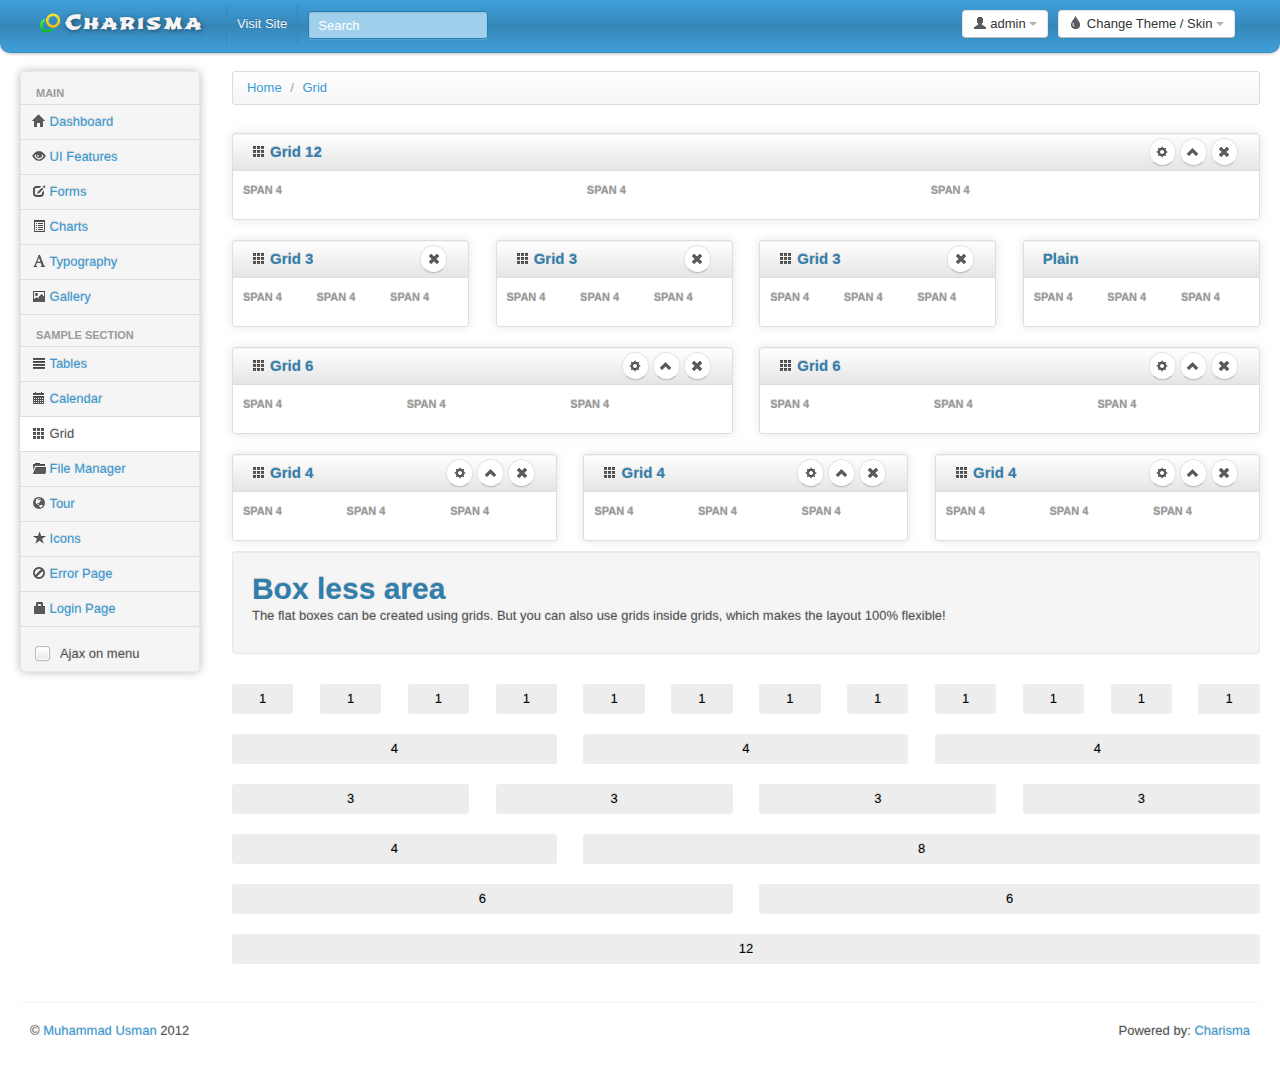
<file: admin/grid.html>
<!DOCTYPE html>
<html lang="en">
<head>
	<!--
		Charisma v1.0.0

		Copyright 2012 Muhammad Usman
		Licensed under the Apache License v2.0
		http://www.apache.org/licenses/LICENSE-2.0

		http://usman.it
		http://twitter.com/halalit_usman
	-->
	<meta charset="utf-8">
	<title>Free HTML5 Bootstrap Admin Template</title>
	<meta name="viewport" content="width=device-width, initial-scale=1.0">
	<meta name="description" content="Charisma, a fully featured, responsive, HTML5, Bootstrap admin template.">
	<meta name="author" content="Muhammad Usman">

	<!-- The styles -->
	<link id="bs-css" href="css/bootstrap-cerulean.css" rel="stylesheet">
	<style type="text/css">
	  body {
		padding-bottom: 40px;
	  }
	  .sidebar-nav {
		padding: 9px 0;
	  }
	</style>
	<link href="css/bootstrap-responsive.css" rel="stylesheet">
	<link href="css/charisma-app.css" rel="stylesheet">
	<link href="css/jquery-ui-1.8.21.custom.css" rel="stylesheet">
	<link href='css/fullcalendar.css' rel='stylesheet'>
	<link href='css/fullcalendar.print.css' rel='stylesheet'  media='print'>
	<link href='css/chosen.css' rel='stylesheet'>
	<link href='css/uniform.default.css' rel='stylesheet'>
	<link href='css/colorbox.css' rel='stylesheet'>
	<link href='css/jquery.cleditor.css' rel='stylesheet'>
	<link href='css/jquery.noty.css' rel='stylesheet'>
	<link href='css/noty_theme_default.css' rel='stylesheet'>
	<link href='css/elfinder.min.css' rel='stylesheet'>
	<link href='css/elfinder.theme.css' rel='stylesheet'>
	<link href='css/jquery.iphone.toggle.css' rel='stylesheet'>
	<link href='css/opa-icons.css' rel='stylesheet'>
	<link href='css/uploadify.css' rel='stylesheet'>

	<!-- The HTML5 shim, for IE6-8 support of HTML5 elements -->
	<!--[if lt IE 9]>
	  <script src="http://html5shim.googlecode.com/svn/trunk/html5.js"></script>
	<![endif]-->

	<!-- The fav icon -->
	<link rel="shortcut icon" href="img/favicon.ico">
		
</head>

<body>
		<!-- topbar starts -->
	<div class="navbar">
		<div class="navbar-inner">
			<div class="container-fluid">
				<a class="btn btn-navbar" data-toggle="collapse" data-target=".top-nav.nav-collapse,.sidebar-nav.nav-collapse">
					<span class="icon-bar"></span>
					<span class="icon-bar"></span>
					<span class="icon-bar"></span>
				</a>
				<a class="brand" href="index.html"> <img alt="Charisma Logo" src="img/logo20.png" /> <span>Charisma</span></a>
				
				<!-- theme selector starts -->
				<div class="btn-group pull-right theme-container" >
					<a class="btn dropdown-toggle" data-toggle="dropdown" href="#">
						<i class="icon-tint"></i><span class="hidden-phone"> Change Theme / Skin</span>
						<span class="caret"></span>
					</a>
					<ul class="dropdown-menu" id="themes">
						<li><a data-value="classic" href="#"><i class="icon-blank"></i> Classic</a></li>
						<li><a data-value="cerulean" href="#"><i class="icon-blank"></i> Cerulean</a></li>
						<li><a data-value="cyborg" href="#"><i class="icon-blank"></i> Cyborg</a></li>
						<li><a data-value="redy" href="#"><i class="icon-blank"></i> Redy</a></li>
						<li><a data-value="journal" href="#"><i class="icon-blank"></i> Journal</a></li>
						<li><a data-value="simplex" href="#"><i class="icon-blank"></i> Simplex</a></li>
						<li><a data-value="slate" href="#"><i class="icon-blank"></i> Slate</a></li>
						<li><a data-value="spacelab" href="#"><i class="icon-blank"></i> Spacelab</a></li>
						<li><a data-value="united" href="#"><i class="icon-blank"></i> United</a></li>
					</ul>
				</div>
				<!-- theme selector ends -->
				
				<!-- user dropdown starts -->
				<div class="btn-group pull-right" >
					<a class="btn dropdown-toggle" data-toggle="dropdown" href="#">
						<i class="icon-user"></i><span class="hidden-phone"> admin</span>
						<span class="caret"></span>
					</a>
					<ul class="dropdown-menu">
						<li><a href="#">Profile</a></li>
						<li class="divider"></li>
						<li><a href="login.html">Logout</a></li>
					</ul>
				</div>
				<!-- user dropdown ends -->
				
				<div class="top-nav nav-collapse">
					<ul class="nav">
						<li><a href="#">Visit Site</a></li>
						<li>
							<form class="navbar-search pull-left">
								<input placeholder="Search" class="search-query span2" name="query" type="text">
							</form>
						</li>
					</ul>
				</div><!--/.nav-collapse -->
			</div>
		</div>
	</div>
	<!-- topbar ends -->
		<div class="container-fluid">
		<div class="row-fluid">
				
			<!-- left menu starts -->
			<div class="span2 main-menu-span">
				<div class="well nav-collapse sidebar-nav">
					<ul class="nav nav-tabs nav-stacked main-menu">
						<li class="nav-header hidden-tablet">Main</li>
						<li><a class="ajax-link" href="index.html"><i class="icon-home"></i><span class="hidden-tablet"> Dashboard</span></a></li>
						<li><a class="ajax-link" href="ui.html"><i class="icon-eye-open"></i><span class="hidden-tablet"> UI Features</span></a></li>
						<li><a class="ajax-link" href="form.html"><i class="icon-edit"></i><span class="hidden-tablet"> Forms</span></a></li>
						<li><a class="ajax-link" href="chart.html"><i class="icon-list-alt"></i><span class="hidden-tablet"> Charts</span></a></li>
						<li><a class="ajax-link" href="typography.html"><i class="icon-font"></i><span class="hidden-tablet"> Typography</span></a></li>
						<li><a class="ajax-link" href="gallery.html"><i class="icon-picture"></i><span class="hidden-tablet"> Gallery</span></a></li>
						<li class="nav-header hidden-tablet">Sample Section</li>
						<li><a class="ajax-link" href="table.html"><i class="icon-align-justify"></i><span class="hidden-tablet"> Tables</span></a></li>
						<li><a class="ajax-link" href="calendar.html"><i class="icon-calendar"></i><span class="hidden-tablet"> Calendar</span></a></li>
						<li><a class="ajax-link" href="grid.html"><i class="icon-th"></i><span class="hidden-tablet"> Grid</span></a></li>
						<li><a class="ajax-link" href="file-manager.html"><i class="icon-folder-open"></i><span class="hidden-tablet"> File Manager</span></a></li>
						<li><a href="tour.html"><i class="icon-globe"></i><span class="hidden-tablet"> Tour</span></a></li>
						<li><a class="ajax-link" href="icon.html"><i class="icon-star"></i><span class="hidden-tablet"> Icons</span></a></li>
						<li><a href="error.html"><i class="icon-ban-circle"></i><span class="hidden-tablet"> Error Page</span></a></li>
						<li><a href="login.html"><i class="icon-lock"></i><span class="hidden-tablet"> Login Page</span></a></li>
					</ul>
					<label id="for-is-ajax" class="hidden-tablet" for="is-ajax"><input id="is-ajax" type="checkbox"> Ajax on menu</label>
				</div><!--/.well -->
			</div><!--/span-->
			<!-- left menu ends -->
			
			<noscript>
				<div class="alert alert-block span10">
					<h4 class="alert-heading">Warning!</h4>
					<p>You need to have <a href="http://en.wikipedia.org/wiki/JavaScript" target="_blank">JavaScript</a> enabled to use this site.</p>
				</div>
			</noscript>
			
			<div id="content" class="span10">
			<!-- content starts -->
			

			<div>
				<ul class="breadcrumb">
					<li>
						<a href="#">Home</a> <span class="divider">/</span>
					</li>
					<li>
						<a href="#">Grid</a>
					</li>
				</ul>
			</div>

			<div class="row-fluid sortable">
				<div class="box span12">
					<div class="box-header well" data-original-title>
						<h2><i class="icon-th"></i> Grid 12</h2>
						<div class="box-icon">
							<a href="#" class="btn btn-setting btn-round"><i class="icon-cog"></i></a>
							<a href="#" class="btn btn-minimize btn-round"><i class="icon-chevron-up"></i></a>
							<a href="#" class="btn btn-close btn-round"><i class="icon-remove"></i></a>
						</div>
					</div>
					<div class="box-content">
                  	<div class="row-fluid">
                        <div class="span4"><h6>span 4</h6></div>
                        <div class="span4"><h6>span 4</h6></div>
                        <div class="span4"><h6>span 4</h6></div>
                    </div>                   
                  </div>
				</div><!--/span-->
			</div><!--/row-->
			
			<div class="row-fluid sortable">
				<div class="box span3">
					<div class="box-header well" data-original-title>
						<h2><i class="icon-th"></i> Grid 3</h2>
						<div class="box-icon">
							<a href="#" class="btn btn-close btn-round"><i class="icon-remove"></i></a>
						</div>
					</div>
					<div class="box-content">
                  	<div class="row-fluid">
                        <div class="span4"><h6>span 4</h6></div>
                        <div class="span4"><h6>span 4</h6></div>
                        <div class="span4"><h6>span 4</h6></div>
                    </div>                   
                  </div>
				</div><!--/span-->
				<div class="box span3">
					<div class="box-header well" data-original-title>
						<h2><i class="icon-th"></i> Grid 3</h2>
						<div class="box-icon">
							<a href="#" class="btn btn-close btn-round"><i class="icon-remove"></i></a>
						</div>
					</div>
					<div class="box-content">
                  	<div class="row-fluid">
                        <div class="span4"><h6>span 4</h6></div>
                        <div class="span4"><h6>span 4</h6></div>
                        <div class="span4"><h6>span 4</h6></div>
                    </div>                   
                  </div>
				</div><!--/span-->
				<div class="box span3">
					<div class="box-header well" data-original-title>
						<h2><i class="icon-th"></i> Grid 3</h2>
						<div class="box-icon">
							<a href="#" class="btn btn-close btn-round"><i class="icon-remove"></i></a>
						</div>
					</div>
					<div class="box-content">
                  	<div class="row-fluid">
                        <div class="span4"><h6>span 4</h6></div>
                        <div class="span4"><h6>span 4</h6></div>
                        <div class="span4"><h6>span 4</h6></div>
                    </div>                   
                  </div>
				</div><!--/span-->
				<div class="box span3">
					<div class="box-header well" data-original-title>
						<h2>Plain</h2>
					</div>
					<div class="box-content">
                  	<div class="row-fluid">
                        <div class="span4"><h6>span 4</h6></div>
                        <div class="span4"><h6>span 4</h6></div>
                        <div class="span4"><h6>span 4</h6></div>
                    </div>                   
                  </div>
				</div><!--/span-->
			</div><!--/row-->
			
			<div class="row-fluid sortable">
				<div class="box span6">
					<div class="box-header well" data-original-title>
						<h2><i class="icon-th"></i> Grid 6</h2>
						<div class="box-icon">
							<a href="#" class="btn btn-setting btn-round"><i class="icon-cog"></i></a>
							<a href="#" class="btn btn-minimize btn-round"><i class="icon-chevron-up"></i></a>
							<a href="#" class="btn btn-close btn-round"><i class="icon-remove"></i></a>
						</div>
					</div>
					<div class="box-content">
                  	<div class="row-fluid">
                        <div class="span4"><h6>span 4</h6></div>
                        <div class="span4"><h6>span 4</h6></div>
                        <div class="span4"><h6>span 4</h6></div>
                    </div>                   
                  </div>
				</div><!--/span-->
				
				<div class="box span6">
					<div class="box-header well" data-original-title>
						<h2><i class="icon-th"></i> Grid 6</h2>
						<div class="box-icon">
							<a href="#" class="btn btn-setting btn-round"><i class="icon-cog"></i></a>
							<a href="#" class="btn btn-minimize btn-round"><i class="icon-chevron-up"></i></a>
							<a href="#" class="btn btn-close btn-round"><i class="icon-remove"></i></a>
						</div>
					</div>
					<div class="box-content">
                  	<div class="row-fluid">
                        <div class="span4"><h6>span 4</h6></div>
                        <div class="span4"><h6>span 4</h6></div>
                        <div class="span4"><h6>span 4</h6></div>
                    </div>                   
                  </div>
				</div><!--/span-->
			</div><!--/row-->
			<div class="row-fluid sortable">
				<div class="box span4">
					<div class="box-header well" data-original-title>
						<h2><i class="icon-th"></i> Grid 4</h2>
						<div class="box-icon">
							<a href="#" class="btn btn-setting btn-round"><i class="icon-cog"></i></a>
							<a href="#" class="btn btn-minimize btn-round"><i class="icon-chevron-up"></i></a>
							<a href="#" class="btn btn-close btn-round"><i class="icon-remove"></i></a>
						</div>
					</div>
					<div class="box-content">
                  	<div class="row-fluid">
                        <div class="span4"><h6>span 4</h6></div>
                        <div class="span4"><h6>span 4</h6></div>
                        <div class="span4"><h6>span 4</h6></div>
                    </div>                   
                  </div>
				</div><!--/span-->
				
				<div class="box span4">
					<div class="box-header well" data-original-title>
						<h2><i class="icon-th"></i> Grid 4</h2>
						<div class="box-icon">
							<a href="#" class="btn btn-setting btn-round"><i class="icon-cog"></i></a>
							<a href="#" class="btn btn-minimize btn-round"><i class="icon-chevron-up"></i></a>
							<a href="#" class="btn btn-close btn-round"><i class="icon-remove"></i></a>
						</div>
					</div>
					<div class="box-content">
                  	<div class="row-fluid">
                        <div class="span4"><h6>span 4</h6></div>
                        <div class="span4"><h6>span 4</h6></div>
                        <div class="span4"><h6>span 4</h6></div>
                    </div>                   
                  </div>
				</div><!--/span-->
				
				<div class="box span4">
					<div class="box-header well" data-original-title>
						<h2><i class="icon-th"></i> Grid 4</h2>
						<div class="box-icon">
							<a href="#" class="btn btn-setting btn-round"><i class="icon-cog"></i></a>
							<a href="#" class="btn btn-minimize btn-round"><i class="icon-chevron-up"></i></a>
							<a href="#" class="btn btn-close btn-round"><i class="icon-remove"></i></a>
						</div>
					</div>
					<div class="box-content">
                  	<div class="row-fluid">
                        <div class="span4"><h6>span 4</h6></div>
                        <div class="span4"><h6>span 4</h6></div>
                        <div class="span4"><h6>span 4</h6></div>
                    </div>                   
                  </div>
				</div><!--/span-->
			</div><!--/row-->
			
			<div class="row-fluid">
				<div class="span12 well">
					<div>
						<h1>Box less area</h1>
						<p>The flat boxes can be created using grids. But you can also use grids inside grids, which makes the layout 100% flexible!</p>
					</div>
				</div><!--/span-->
			</div><!--/row-->
			
			<div class="row-fluid show-grid">
				<div class="span1">1</div>
				<div class="span1">1</div>
				<div class="span1">1</div>
				<div class="span1">1</div>
				<div class="span1">1</div>
				<div class="span1">1</div>
				<div class="span1">1</div>
				<div class="span1">1</div>
				<div class="span1">1</div>
				<div class="span1">1</div>
				<div class="span1">1</div>
				<div class="span1">1</div>
			</div>
			
			<div class="row-fluid show-grid">
				<div class="span4">4</div>
				<div class="span4">4</div>
				<div class="span4">4</div>
			</div>
			
			<div class="row-fluid show-grid">
				<div class="span3">3</div>
				<div class="span3">3</div>
				<div class="span3">3</div>
				<div class="span3">3</div>
			</div>
			
			<div class="row-fluid show-grid">
				<div class="span4">4</div>
				<div class="span8">8</div>
			</div>
			
			<div class="row-fluid show-grid">
				<div class="span6">6</div>
				<div class="span6">6</div>
			</div>
			
			<div class="row-fluid show-grid">
				<div class="span12">12</div>
			</div>

    
					<!-- content ends -->
			</div><!--/#content.span10-->
				</div><!--/fluid-row-->
				
		<hr>

		<div class="modal hide fade" id="myModal">
			<div class="modal-header">
				<button type="button" class="close" data-dismiss="modal">×</button>
				<h3>Settings</h3>
			</div>
			<div class="modal-body">
				<p>Here settings can be configured...</p>
			</div>
			<div class="modal-footer">
				<a href="#" class="btn" data-dismiss="modal">Close</a>
				<a href="#" class="btn btn-primary">Save changes</a>
			</div>
		</div>

		<footer>
			<p class="pull-left">&copy; <a href="http://usman.it" target="_blank">Muhammad Usman</a> 2012</p>
			<p class="pull-right">Powered by: <a href="http://usman.it/free-responsive-admin-template">Charisma</a></p>
		</footer>
		
	</div><!--/.fluid-container-->

	<!-- external javascript
	================================================== -->
	<!-- Placed at the end of the document so the pages load faster -->

	<!-- jQuery -->
	<script src="js/jquery-1.7.2.min.js"></script>
	<!-- jQuery UI -->
	<script src="js/jquery-ui-1.8.21.custom.min.js"></script>
	<!-- transition / effect library -->
	<script src="js/bootstrap-transition.js"></script>
	<!-- alert enhancer library -->
	<script src="js/bootstrap-alert.js"></script>
	<!-- modal / dialog library -->
	<script src="js/bootstrap-modal.js"></script>
	<!-- custom dropdown library -->
	<script src="js/bootstrap-dropdown.js"></script>
	<!-- scrolspy library -->
	<script src="js/bootstrap-scrollspy.js"></script>
	<!-- library for creating tabs -->
	<script src="js/bootstrap-tab.js"></script>
	<!-- library for advanced tooltip -->
	<script src="js/bootstrap-tooltip.js"></script>
	<!-- popover effect library -->
	<script src="js/bootstrap-popover.js"></script>
	<!-- button enhancer library -->
	<script src="js/bootstrap-button.js"></script>
	<!-- accordion library (optional, not used in demo) -->
	<script src="js/bootstrap-collapse.js"></script>
	<!-- carousel slideshow library (optional, not used in demo) -->
	<script src="js/bootstrap-carousel.js"></script>
	<!-- autocomplete library -->
	<script src="js/bootstrap-typeahead.js"></script>
	<!-- tour library -->
	<script src="js/bootstrap-tour.js"></script>
	<!-- library for cookie management -->
	<script src="js/jquery.cookie.js"></script>
	<!-- calander plugin -->
	<script src='js/fullcalendar.min.js'></script>
	<!-- data table plugin -->
	<script src='js/jquery.dataTables.min.js'></script>

	<!-- chart libraries start -->
	<script src="js/excanvas.js"></script>
	<script src="js/jquery.flot.min.js"></script>
	<script src="js/jquery.flot.pie.min.js"></script>
	<script src="js/jquery.flot.stack.js"></script>
	<script src="js/jquery.flot.resize.min.js"></script>
	<!-- chart libraries end -->

	<!-- select or dropdown enhancer -->
	<script src="js/jquery.chosen.min.js"></script>
	<!-- checkbox, radio, and file input styler -->
	<script src="js/jquery.uniform.min.js"></script>
	<!-- plugin for gallery image view -->
	<script src="js/jquery.colorbox.min.js"></script>
	<!-- rich text editor library -->
	<script src="js/jquery.cleditor.min.js"></script>
	<!-- notification plugin -->
	<script src="js/jquery.noty.js"></script>
	<!-- file manager library -->
	<script src="js/jquery.elfinder.min.js"></script>
	<!-- star rating plugin -->
	<script src="js/jquery.raty.min.js"></script>
	<!-- for iOS style toggle switch -->
	<script src="js/jquery.iphone.toggle.js"></script>
	<!-- autogrowing textarea plugin -->
	<script src="js/jquery.autogrow-textarea.js"></script>
	<!-- multiple file upload plugin -->
	<script src="js/jquery.uploadify-3.1.min.js"></script>
	<!-- history.js for cross-browser state change on ajax -->
	<script src="js/jquery.history.js"></script>
	<!-- application script for Charisma demo -->
	<script src="js/charisma.js"></script>
	
		
</body>
</html>
</file>
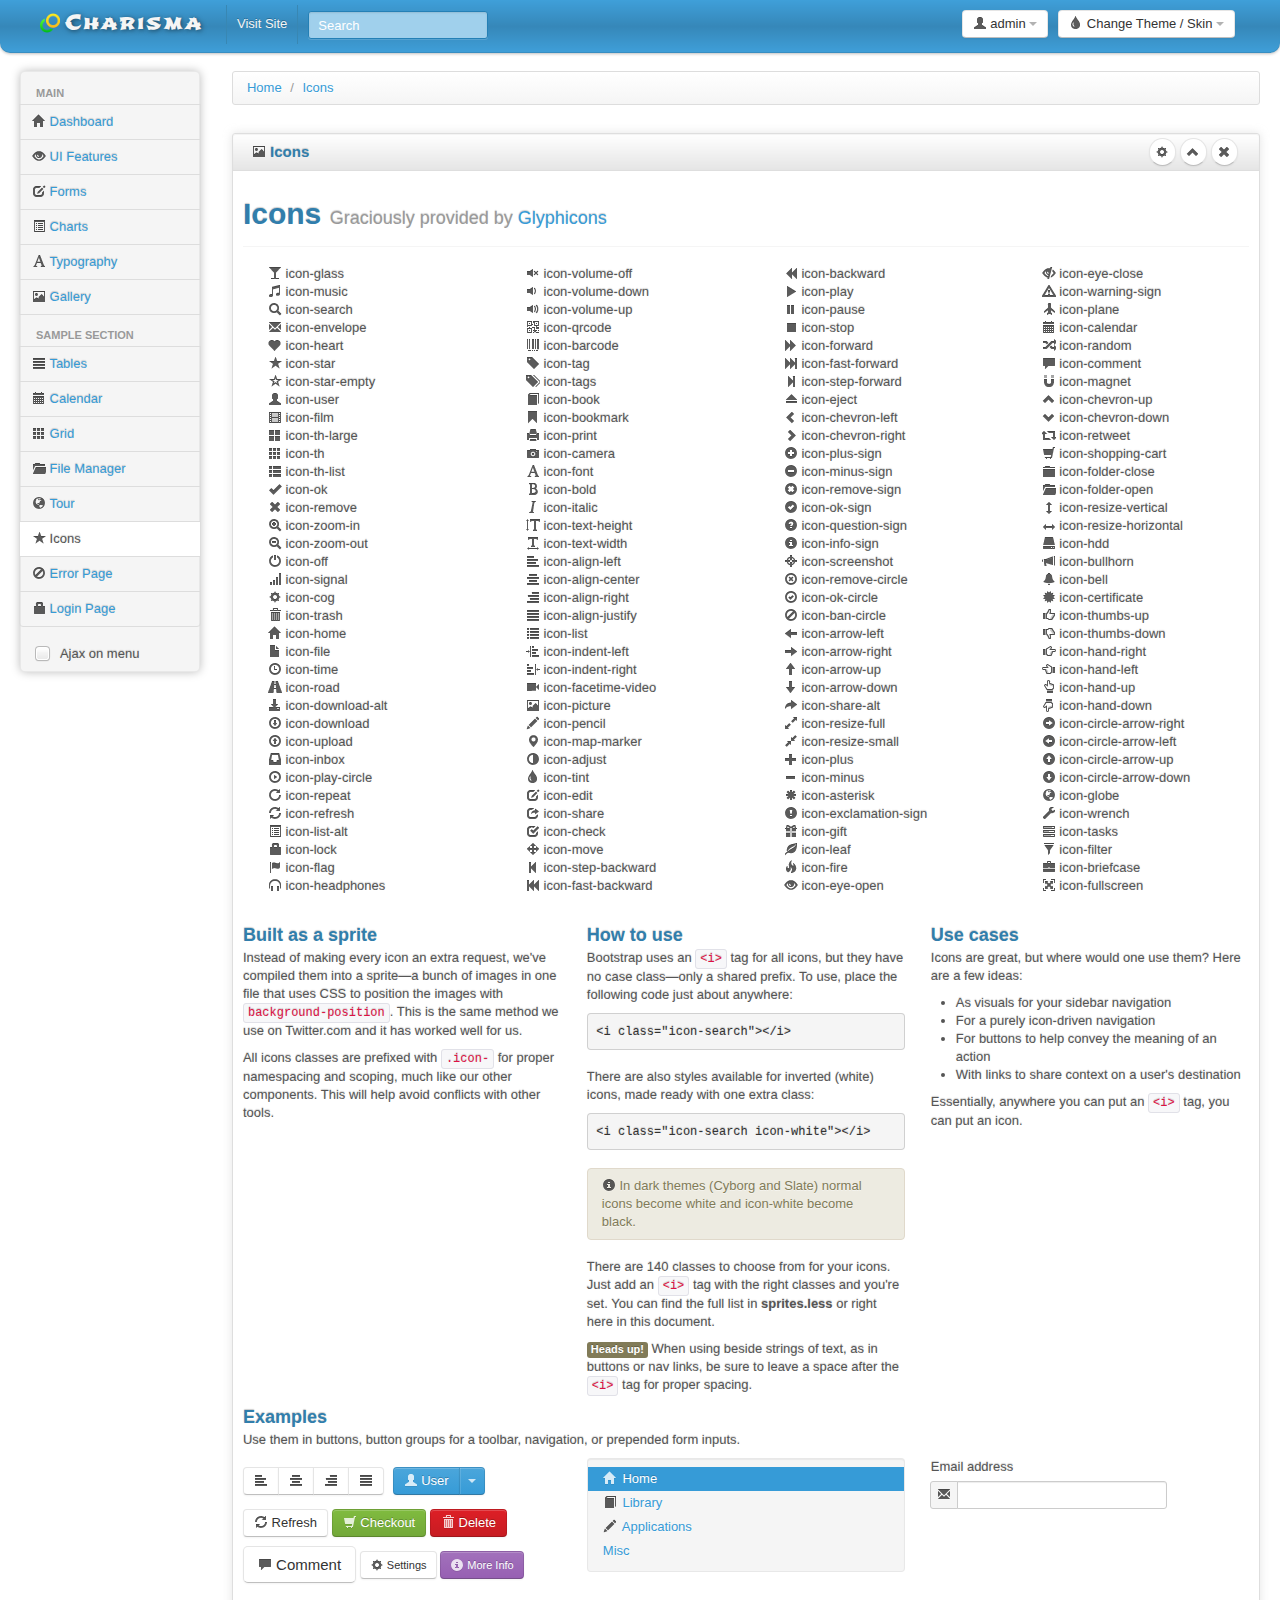
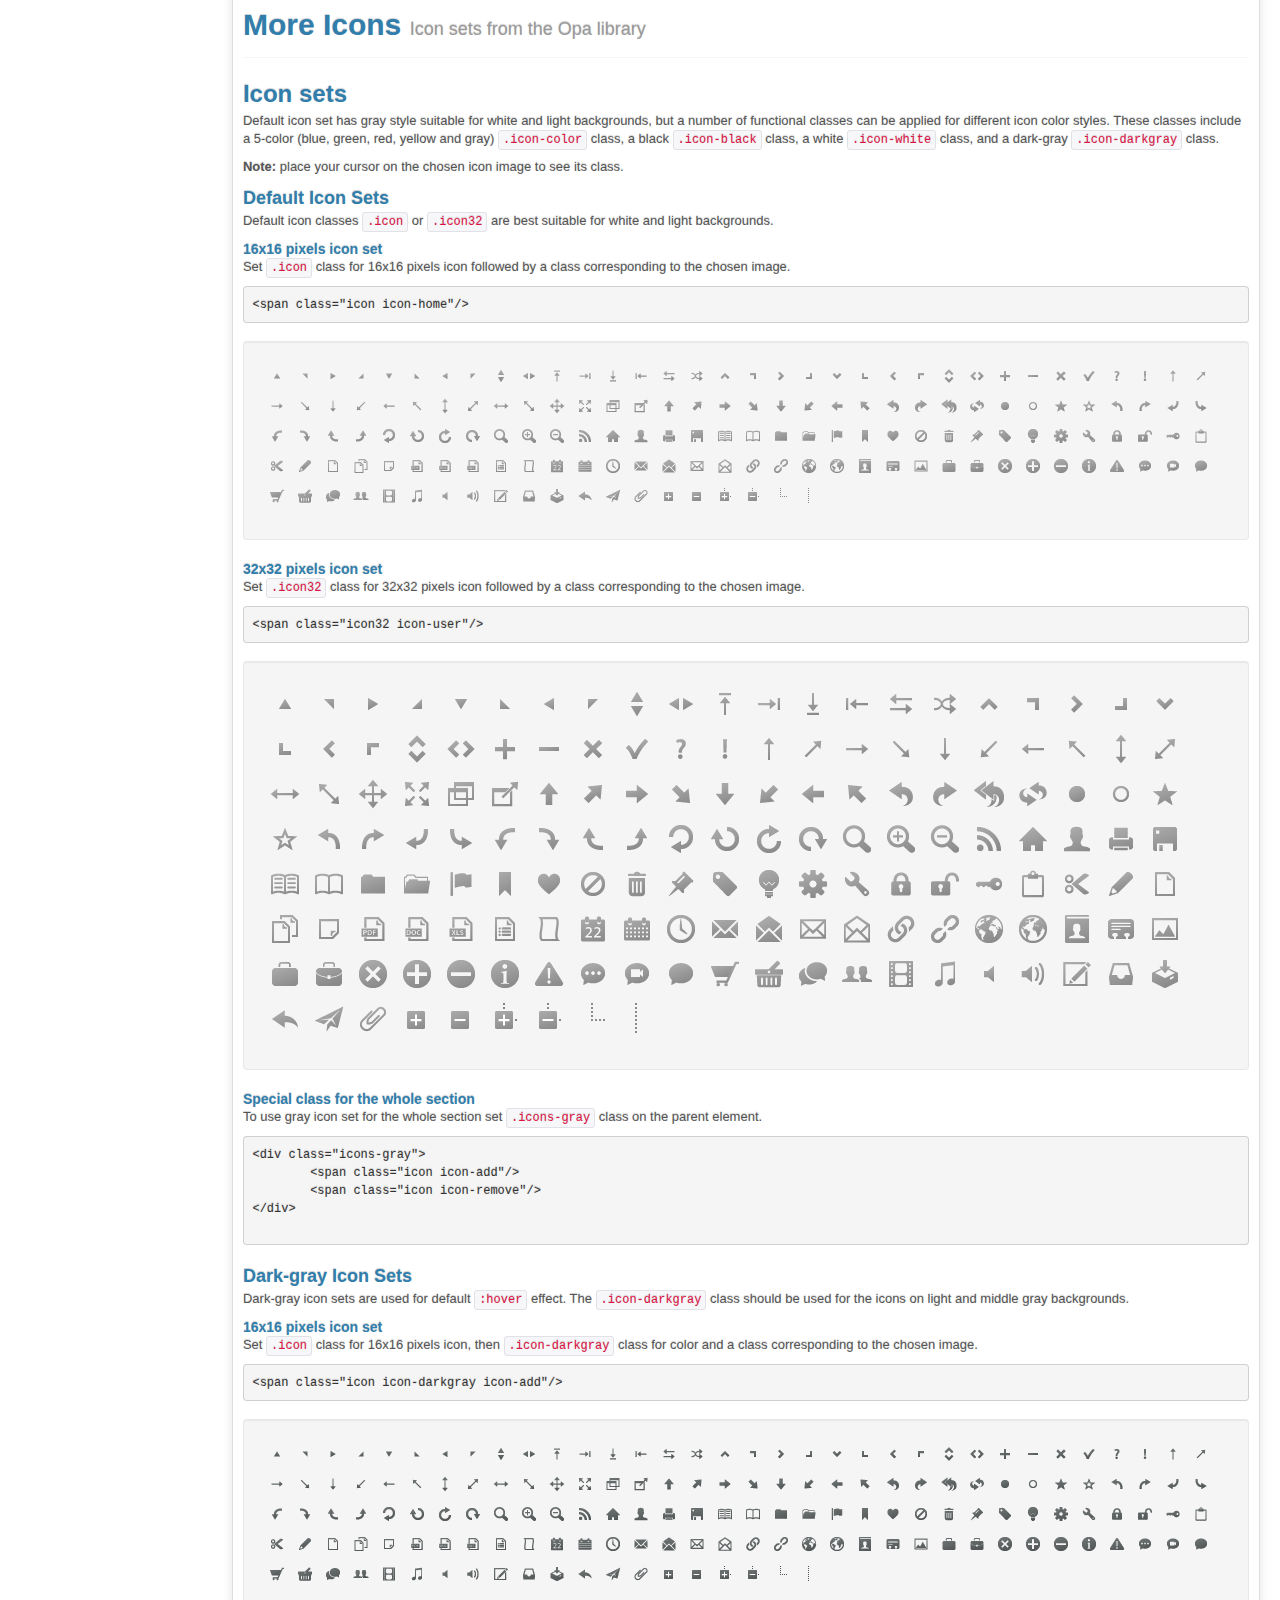
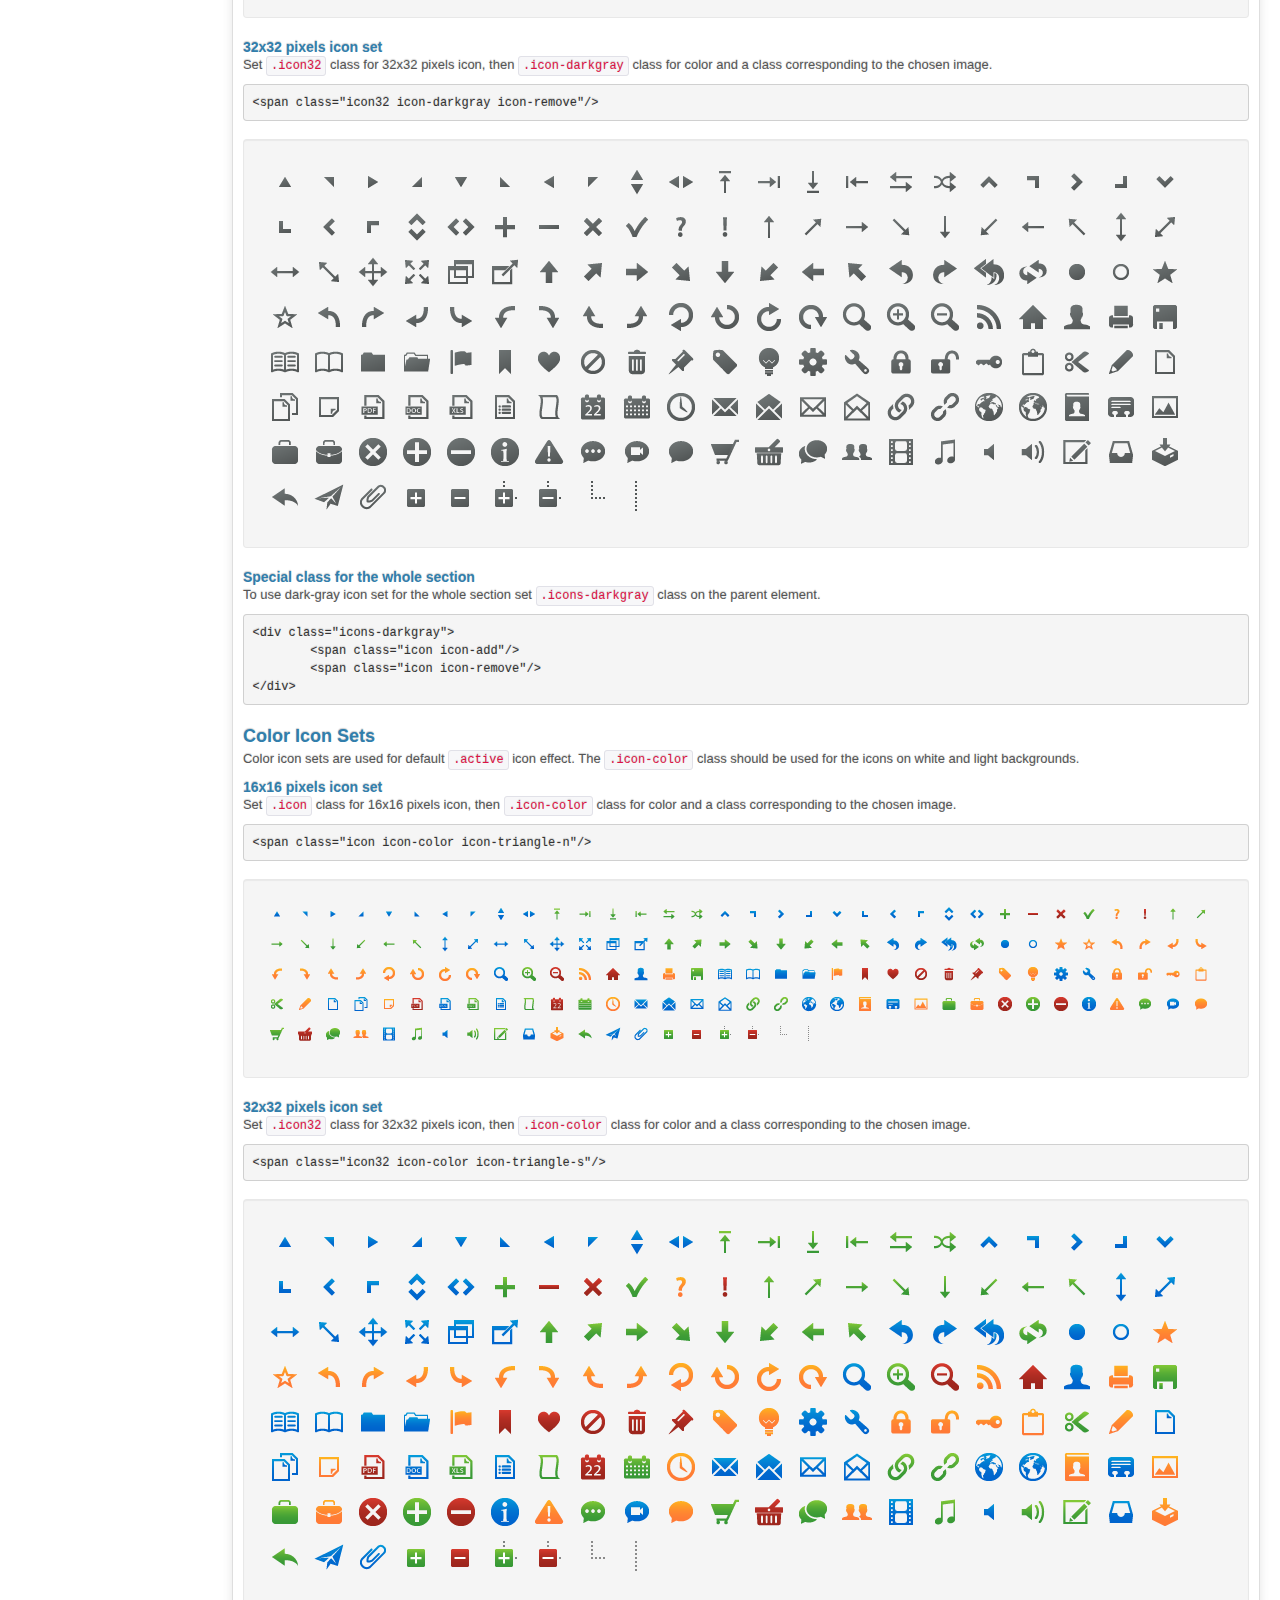
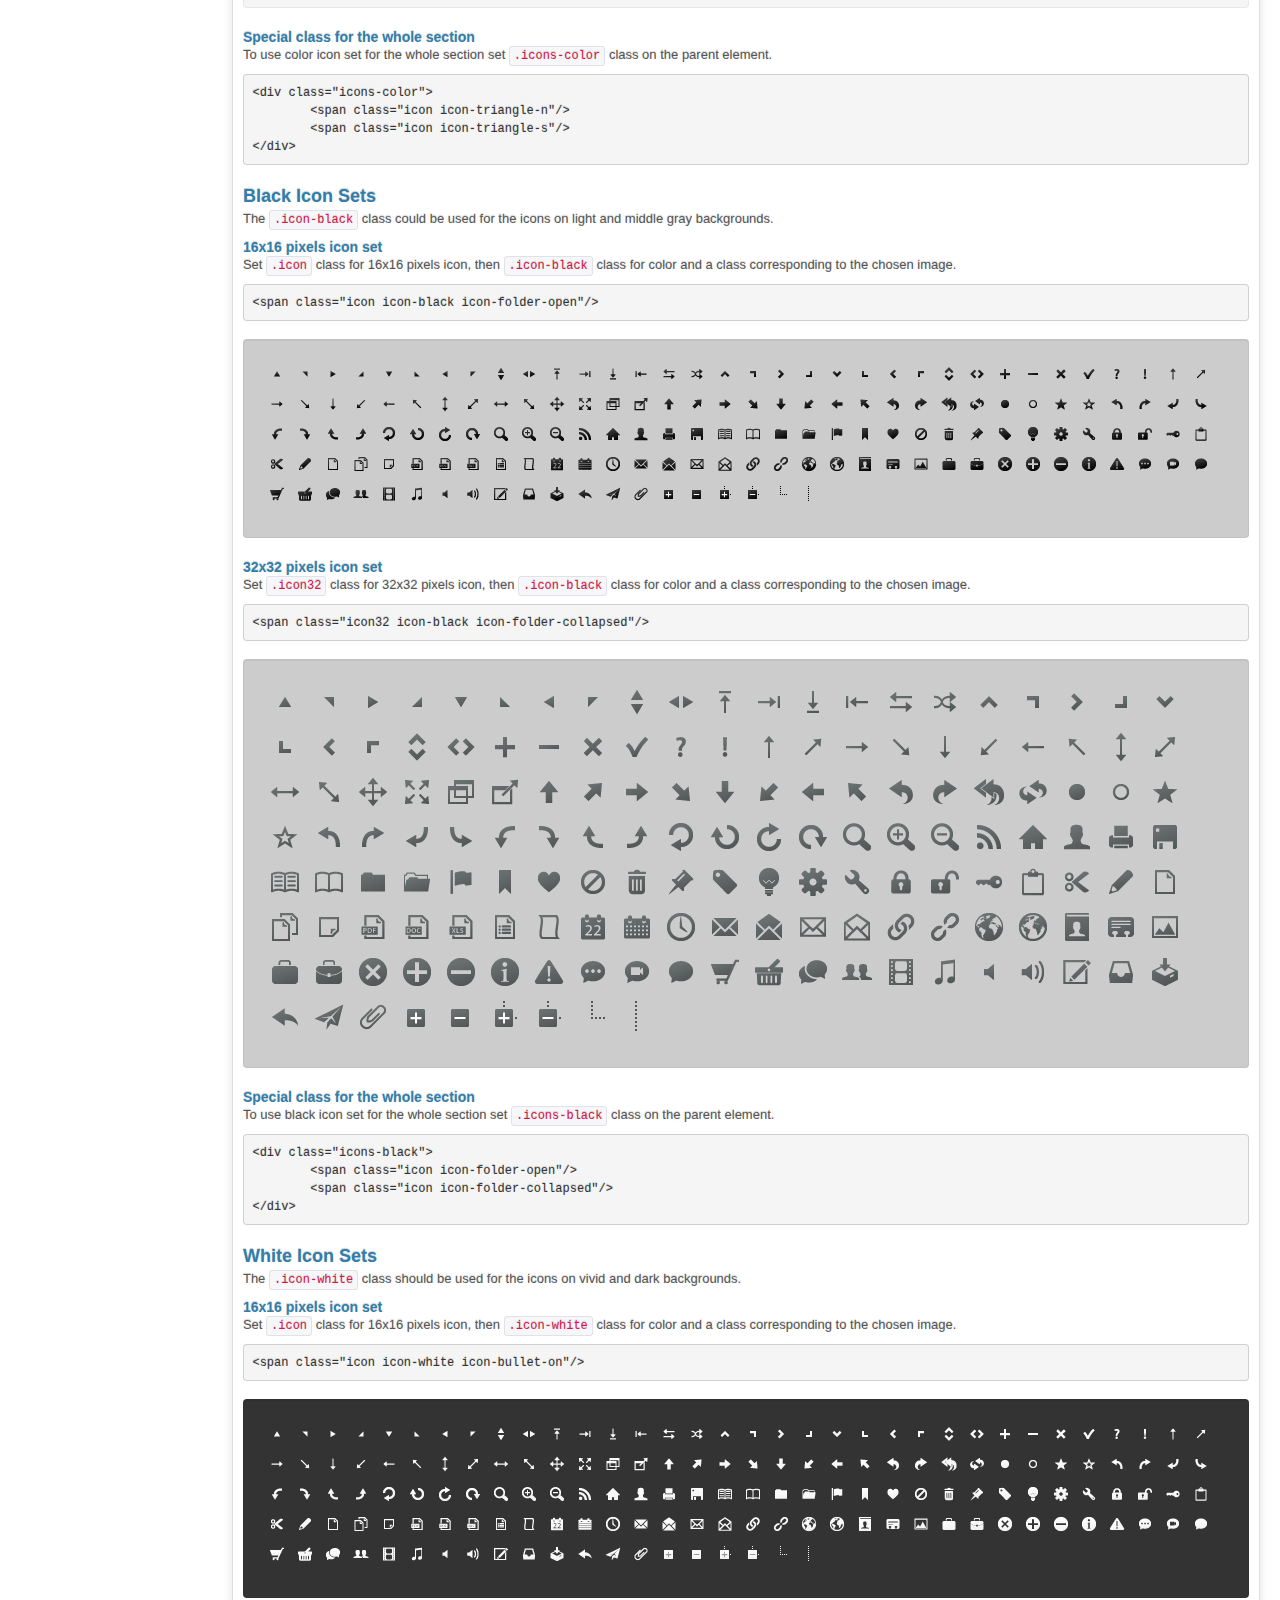
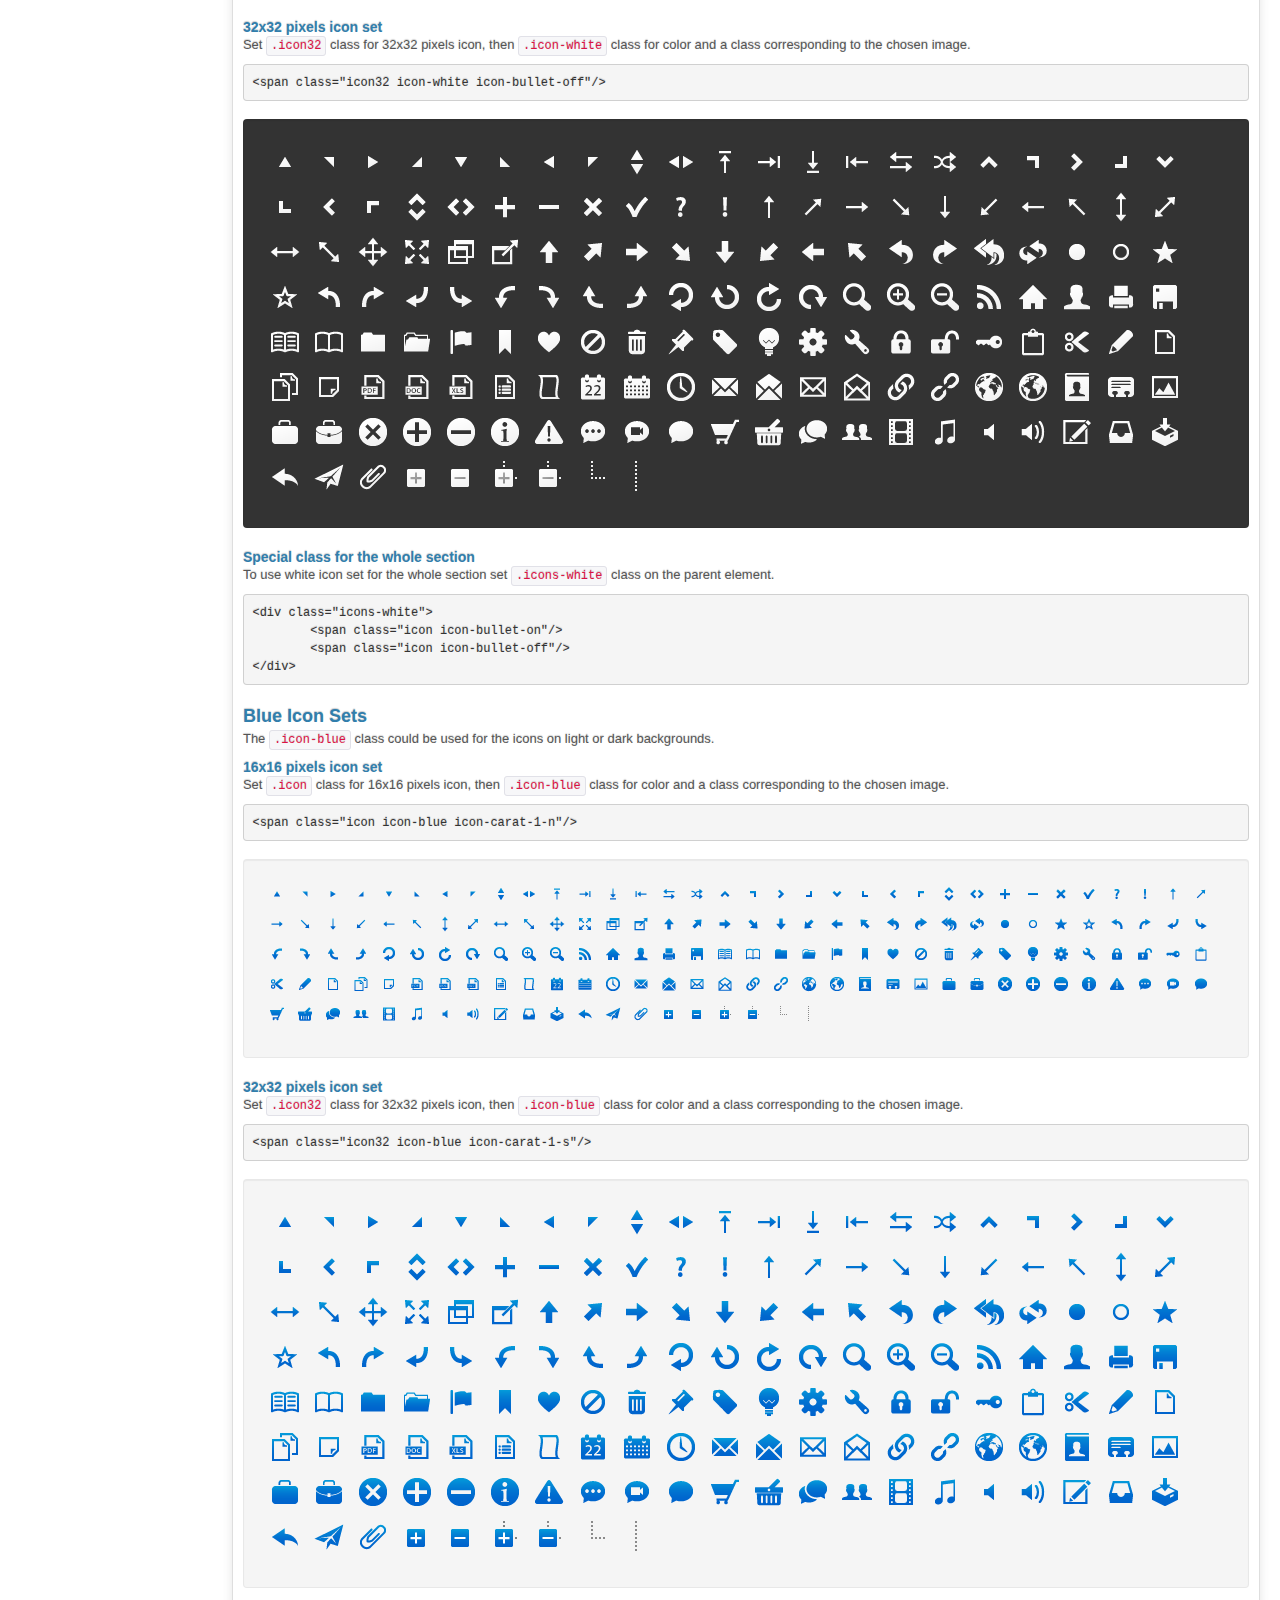
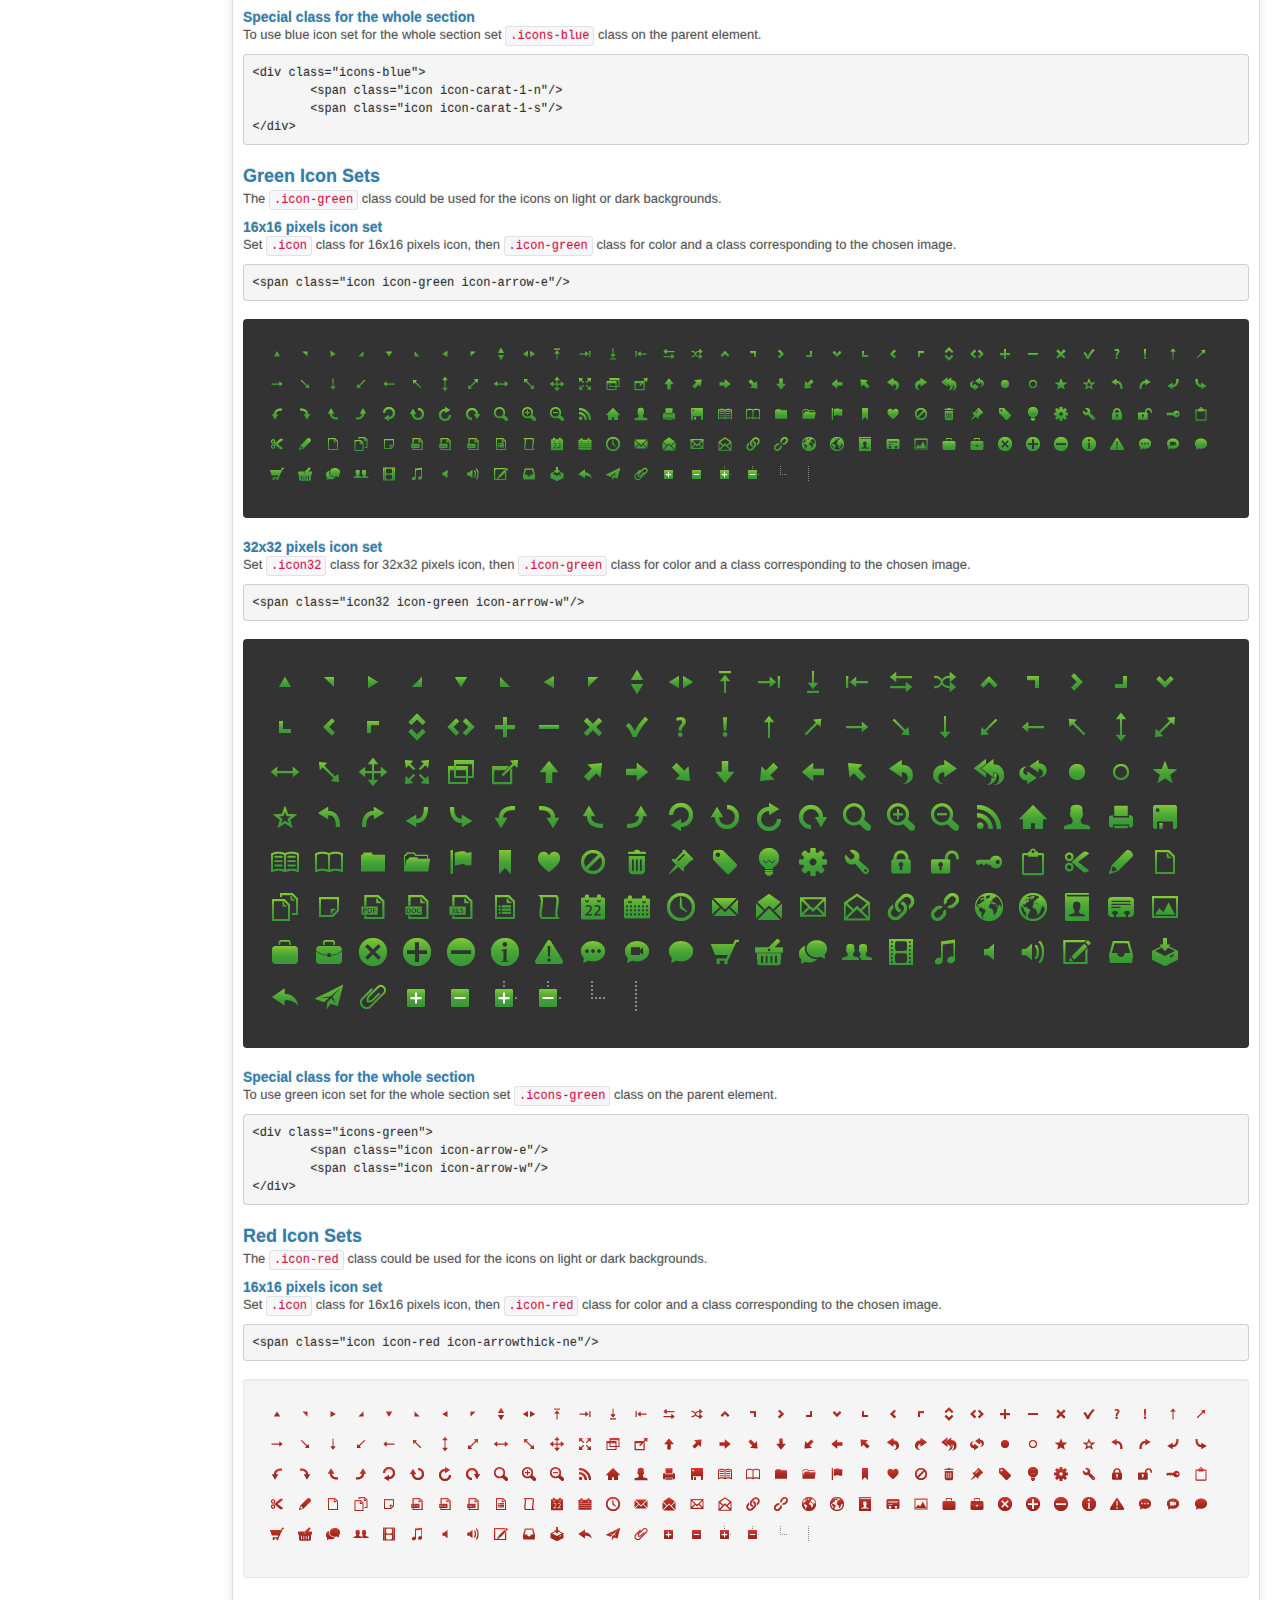
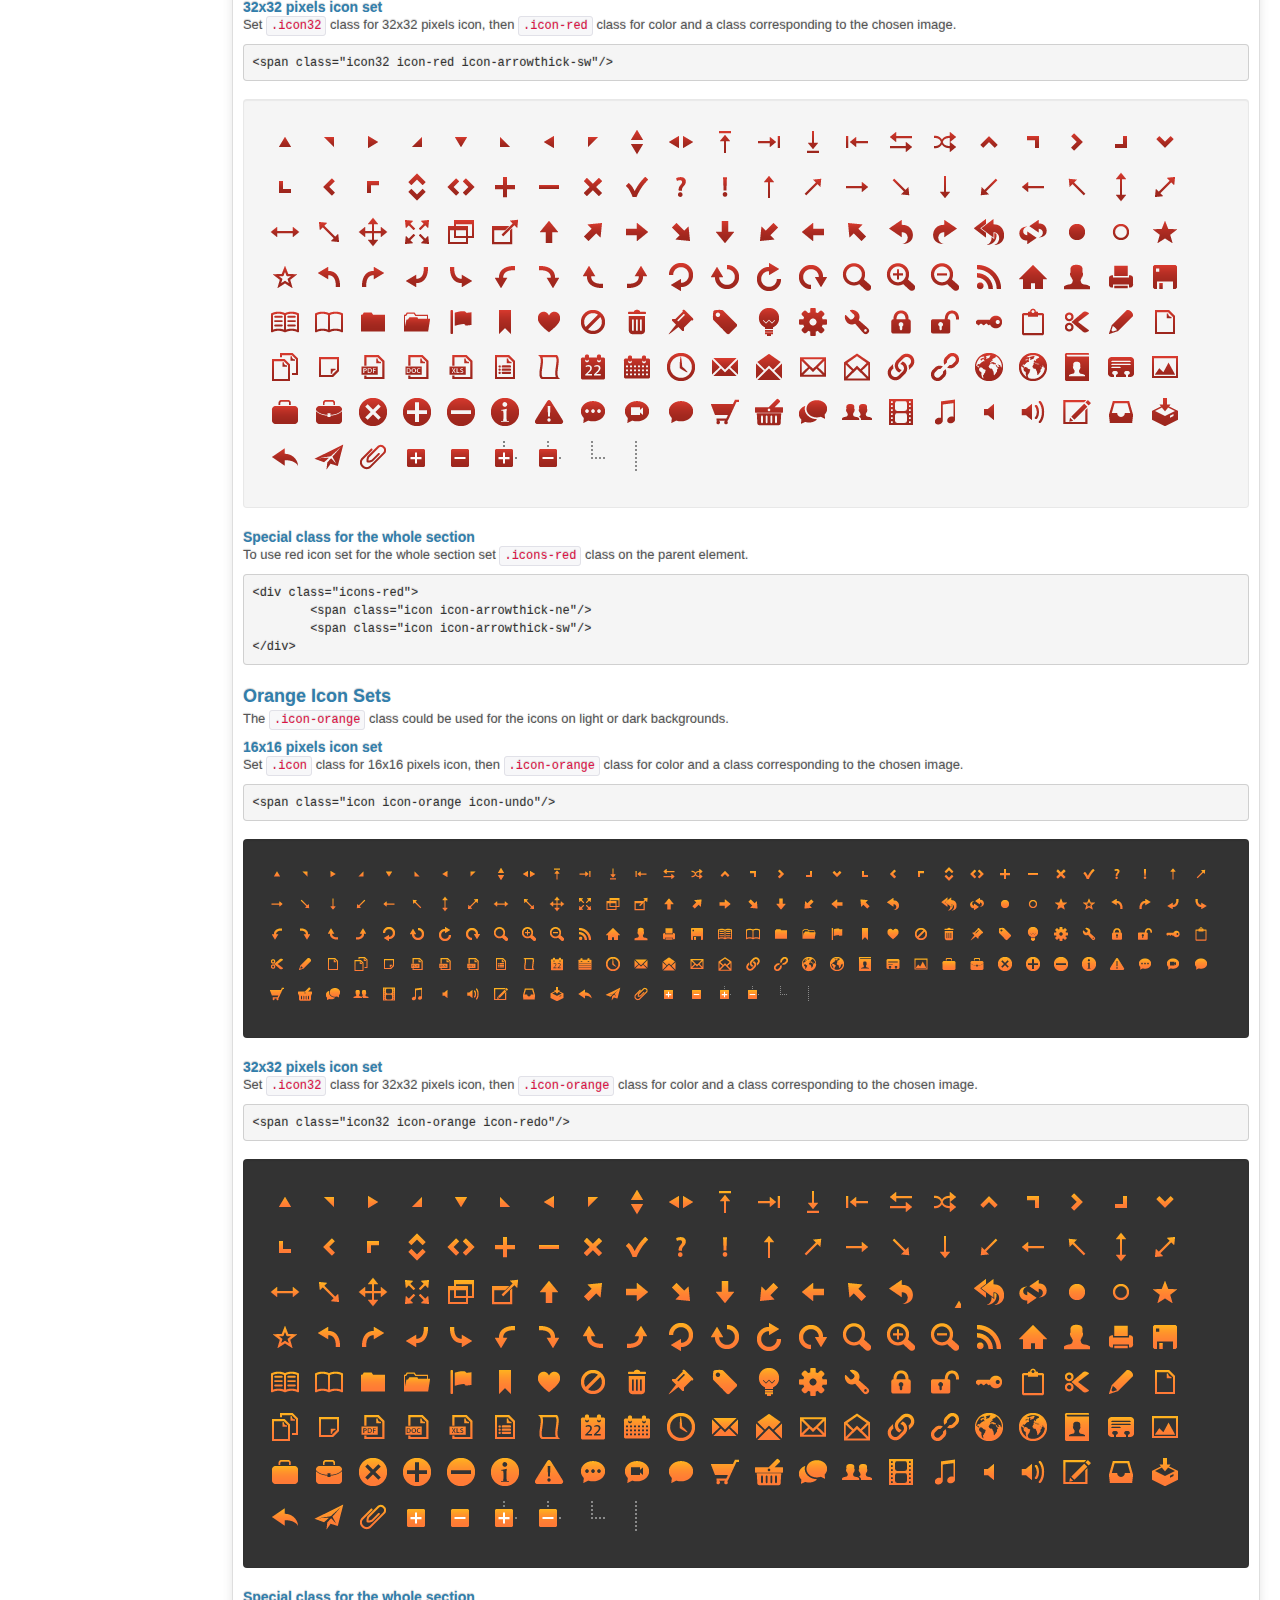
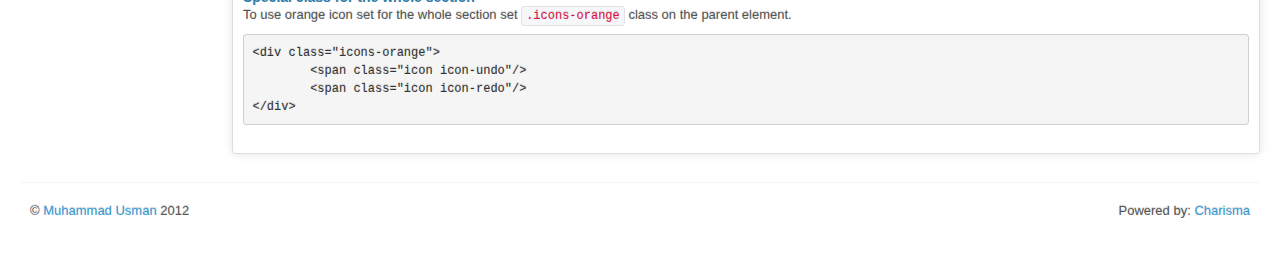
<file: admin/icon.html>
<!DOCTYPE html>
<html lang="en">
<head>
	<!--
		Charisma v1.0.0

		Copyright 2012 Muhammad Usman
		Licensed under the Apache License v2.0
		http://www.apache.org/licenses/LICENSE-2.0

		http://usman.it
		http://twitter.com/halalit_usman
	-->
	<meta charset="utf-8">
	<title>Free HTML5 Bootstrap Admin Template</title>
	<meta name="viewport" content="width=device-width, initial-scale=1.0">
	<meta name="description" content="Charisma, a fully featured, responsive, HTML5, Bootstrap admin template.">
	<meta name="author" content="Muhammad Usman">

	<!-- The styles -->
	<link id="bs-css" href="css/bootstrap-cerulean.css" rel="stylesheet">
	<style type="text/css">
	  body {
		padding-bottom: 40px;
	  }
	  .sidebar-nav {
		padding: 9px 0;
	  }
	</style>
	<link href="css/bootstrap-responsive.css" rel="stylesheet">
	<link href="css/charisma-app.css" rel="stylesheet">
	<link href="css/jquery-ui-1.8.21.custom.css" rel="stylesheet">
	<link href='css/fullcalendar.css' rel='stylesheet'>
	<link href='css/fullcalendar.print.css' rel='stylesheet'  media='print'>
	<link href='css/chosen.css' rel='stylesheet'>
	<link href='css/uniform.default.css' rel='stylesheet'>
	<link href='css/colorbox.css' rel='stylesheet'>
	<link href='css/jquery.cleditor.css' rel='stylesheet'>
	<link href='css/jquery.noty.css' rel='stylesheet'>
	<link href='css/noty_theme_default.css' rel='stylesheet'>
	<link href='css/elfinder.min.css' rel='stylesheet'>
	<link href='css/elfinder.theme.css' rel='stylesheet'>
	<link href='css/jquery.iphone.toggle.css' rel='stylesheet'>
	<link href='css/opa-icons.css' rel='stylesheet'>
	<link href='css/uploadify.css' rel='stylesheet'>

	<!-- The HTML5 shim, for IE6-8 support of HTML5 elements -->
	<!--[if lt IE 9]>
	  <script src="http://html5shim.googlecode.com/svn/trunk/html5.js"></script>
	<![endif]-->

	<!-- The fav icon -->
	<link rel="shortcut icon" href="img/favicon.ico">
		
</head>

<body>
		<!-- topbar starts -->
	<div class="navbar">
		<div class="navbar-inner">
			<div class="container-fluid">
				<a class="btn btn-navbar" data-toggle="collapse" data-target=".top-nav.nav-collapse,.sidebar-nav.nav-collapse">
					<span class="icon-bar"></span>
					<span class="icon-bar"></span>
					<span class="icon-bar"></span>
				</a>
				<a class="brand" href="index.html"> <img alt="Charisma Logo" src="img/logo20.png" /> <span>Charisma</span></a>
				
				<!-- theme selector starts -->
				<div class="btn-group pull-right theme-container" >
					<a class="btn dropdown-toggle" data-toggle="dropdown" href="#">
						<i class="icon-tint"></i><span class="hidden-phone"> Change Theme / Skin</span>
						<span class="caret"></span>
					</a>
					<ul class="dropdown-menu" id="themes">
						<li><a data-value="classic" href="#"><i class="icon-blank"></i> Classic</a></li>
						<li><a data-value="cerulean" href="#"><i class="icon-blank"></i> Cerulean</a></li>
						<li><a data-value="cyborg" href="#"><i class="icon-blank"></i> Cyborg</a></li>
						<li><a data-value="redy" href="#"><i class="icon-blank"></i> Redy</a></li>
						<li><a data-value="journal" href="#"><i class="icon-blank"></i> Journal</a></li>
						<li><a data-value="simplex" href="#"><i class="icon-blank"></i> Simplex</a></li>
						<li><a data-value="slate" href="#"><i class="icon-blank"></i> Slate</a></li>
						<li><a data-value="spacelab" href="#"><i class="icon-blank"></i> Spacelab</a></li>
						<li><a data-value="united" href="#"><i class="icon-blank"></i> United</a></li>
					</ul>
				</div>
				<!-- theme selector ends -->
				
				<!-- user dropdown starts -->
				<div class="btn-group pull-right" >
					<a class="btn dropdown-toggle" data-toggle="dropdown" href="#">
						<i class="icon-user"></i><span class="hidden-phone"> admin</span>
						<span class="caret"></span>
					</a>
					<ul class="dropdown-menu">
						<li><a href="#">Profile</a></li>
						<li class="divider"></li>
						<li><a href="login.html">Logout</a></li>
					</ul>
				</div>
				<!-- user dropdown ends -->
				
				<div class="top-nav nav-collapse">
					<ul class="nav">
						<li><a href="#">Visit Site</a></li>
						<li>
							<form class="navbar-search pull-left">
								<input placeholder="Search" class="search-query span2" name="query" type="text">
							</form>
						</li>
					</ul>
				</div><!--/.nav-collapse -->
			</div>
		</div>
	</div>
	<!-- topbar ends -->
		<div class="container-fluid">
		<div class="row-fluid">
				
			<!-- left menu starts -->
			<div class="span2 main-menu-span">
				<div class="well nav-collapse sidebar-nav">
					<ul class="nav nav-tabs nav-stacked main-menu">
						<li class="nav-header hidden-tablet">Main</li>
						<li><a class="ajax-link" href="index.html"><i class="icon-home"></i><span class="hidden-tablet"> Dashboard</span></a></li>
						<li><a class="ajax-link" href="ui.html"><i class="icon-eye-open"></i><span class="hidden-tablet"> UI Features</span></a></li>
						<li><a class="ajax-link" href="form.html"><i class="icon-edit"></i><span class="hidden-tablet"> Forms</span></a></li>
						<li><a class="ajax-link" href="chart.html"><i class="icon-list-alt"></i><span class="hidden-tablet"> Charts</span></a></li>
						<li><a class="ajax-link" href="typography.html"><i class="icon-font"></i><span class="hidden-tablet"> Typography</span></a></li>
						<li><a class="ajax-link" href="gallery.html"><i class="icon-picture"></i><span class="hidden-tablet"> Gallery</span></a></li>
						<li class="nav-header hidden-tablet">Sample Section</li>
						<li><a class="ajax-link" href="table.html"><i class="icon-align-justify"></i><span class="hidden-tablet"> Tables</span></a></li>
						<li><a class="ajax-link" href="calendar.html"><i class="icon-calendar"></i><span class="hidden-tablet"> Calendar</span></a></li>
						<li><a class="ajax-link" href="grid.html"><i class="icon-th"></i><span class="hidden-tablet"> Grid</span></a></li>
						<li><a class="ajax-link" href="file-manager.html"><i class="icon-folder-open"></i><span class="hidden-tablet"> File Manager</span></a></li>
						<li><a href="tour.html"><i class="icon-globe"></i><span class="hidden-tablet"> Tour</span></a></li>
						<li><a class="ajax-link" href="icon.html"><i class="icon-star"></i><span class="hidden-tablet"> Icons</span></a></li>
						<li><a href="error.html"><i class="icon-ban-circle"></i><span class="hidden-tablet"> Error Page</span></a></li>
						<li><a href="login.html"><i class="icon-lock"></i><span class="hidden-tablet"> Login Page</span></a></li>
					</ul>
					<label id="for-is-ajax" class="hidden-tablet" for="is-ajax"><input id="is-ajax" type="checkbox"> Ajax on menu</label>
				</div><!--/.well -->
			</div><!--/span-->
			<!-- left menu ends -->
			
			<noscript>
				<div class="alert alert-block span10">
					<h4 class="alert-heading">Warning!</h4>
					<p>You need to have <a href="http://en.wikipedia.org/wiki/JavaScript" target="_blank">JavaScript</a> enabled to use this site.</p>
				</div>
			</noscript>
			
			<div id="content" class="span10">
			<!-- content starts -->
			

			<div>
				<ul class="breadcrumb">
					<li>
						<a href="#">Home</a> <span class="divider">/</span>
					</li>
					<li>
						<a href="#"> Icons</a>
					</li>
				</ul>
			</div>

			<div class="row-fluid sortable">
				<div class="box span12">
					<div class="box-header well" data-original-title>
						<h2><i class="icon-picture"></i> Icons</h2>
						<div class="box-icon">
							<a href="#" class="btn btn-setting btn-round"><i class="icon-cog"></i></a>
							<a href="#" class="btn btn-minimize btn-round"><i class="icon-chevron-up"></i></a>
							<a href="#" class="btn btn-close btn-round"><i class="icon-remove"></i></a>
						</div>
					</div>
					<div class="box-content">
						<section id="icons1">
						  <div class="page-header">
							<h1>Icons <small>Graciously provided by <a href="http://glyphicons.com" target="_blank">Glyphicons</a></small></h1>
						  </div>
						  <div class="row-fluid bs-icons">
							<div class="span3">
							  <ul class="the-icons">
								<li><i class="icon-glass"></i> icon-glass</li>
								<li><i class="icon-music"></i> icon-music</li>
								<li><i class="icon-search"></i> icon-search</li>
								<li><i class="icon-envelope"></i> icon-envelope</li>
								<li><i class="icon-heart"></i> icon-heart</li>
								<li><i class="icon-star"></i> icon-star</li>
								<li><i class="icon-star-empty"></i> icon-star-empty</li>
								<li><i class="icon-user"></i> icon-user</li>
								<li><i class="icon-film"></i> icon-film</li>
								<li><i class="icon-th-large"></i> icon-th-large</li>
								<li><i class="icon-th"></i> icon-th</li>
								<li><i class="icon-th-list"></i> icon-th-list</li>
								<li><i class="icon-ok"></i> icon-ok</li>
								<li><i class="icon-remove"></i> icon-remove</li>
								<li><i class="icon-zoom-in"></i> icon-zoom-in</li>
								<li><i class="icon-zoom-out"></i> icon-zoom-out</li>
								<li><i class="icon-off"></i> icon-off</li>
								<li><i class="icon-signal"></i> icon-signal</li>
								<li><i class="icon-cog"></i> icon-cog</li>
								<li><i class="icon-trash"></i> icon-trash</li>
								<li><i class="icon-home"></i> icon-home</li>
								<li><i class="icon-file"></i> icon-file</li>
								<li><i class="icon-time"></i> icon-time</li>
								<li><i class="icon-road"></i> icon-road</li>
								<li><i class="icon-download-alt"></i> icon-download-alt</li>
								<li><i class="icon-download"></i> icon-download</li>
								<li><i class="icon-upload"></i> icon-upload</li>
								<li><i class="icon-inbox"></i> icon-inbox</li>
								<li><i class="icon-play-circle"></i> icon-play-circle</li>
								<li><i class="icon-repeat"></i> icon-repeat</li>
								<li><i class="icon-refresh"></i> icon-refresh</li>
								<li><i class="icon-list-alt"></i> icon-list-alt</li>
								<li><i class="icon-lock"></i> icon-lock</li>
								<li><i class="icon-flag"></i> icon-flag</li>
								<li><i class="icon-headphones"></i> icon-headphones</li>
							  </ul>
							</div>
							<div class="span3">
							  <ul class="the-icons">
								<li><i class="icon-volume-off"></i> icon-volume-off</li>
								<li><i class="icon-volume-down"></i> icon-volume-down</li>
								<li><i class="icon-volume-up"></i> icon-volume-up</li>
								<li><i class="icon-qrcode"></i> icon-qrcode</li>
								<li><i class="icon-barcode"></i> icon-barcode</li>
								<li><i class="icon-tag"></i> icon-tag</li>
								<li><i class="icon-tags"></i> icon-tags</li>
								<li><i class="icon-book"></i> icon-book</li>
								<li><i class="icon-bookmark"></i> icon-bookmark</li>
								<li><i class="icon-print"></i> icon-print</li>
								<li><i class="icon-camera"></i> icon-camera</li>
								<li><i class="icon-font"></i> icon-font</li>
								<li><i class="icon-bold"></i> icon-bold</li>
								<li><i class="icon-italic"></i> icon-italic</li>
								<li><i class="icon-text-height"></i> icon-text-height</li>
								<li><i class="icon-text-width"></i> icon-text-width</li>
								<li><i class="icon-align-left"></i> icon-align-left</li>
								<li><i class="icon-align-center"></i> icon-align-center</li>
								<li><i class="icon-align-right"></i> icon-align-right</li>
								<li><i class="icon-align-justify"></i> icon-align-justify</li>
								<li><i class="icon-list"></i> icon-list</li>
								<li><i class="icon-indent-left"></i> icon-indent-left</li>
								<li><i class="icon-indent-right"></i> icon-indent-right</li>
								<li><i class="icon-facetime-video"></i> icon-facetime-video</li>
								<li><i class="icon-picture"></i> icon-picture</li>
								<li><i class="icon-pencil"></i> icon-pencil</li>
								<li><i class="icon-map-marker"></i> icon-map-marker</li>
								<li><i class="icon-adjust"></i> icon-adjust</li>
								<li><i class="icon-tint"></i> icon-tint</li>
								<li><i class="icon-edit"></i> icon-edit</li>
								<li><i class="icon-share"></i> icon-share</li>
								<li><i class="icon-check"></i> icon-check</li>
								<li><i class="icon-move"></i> icon-move</li>
								<li><i class="icon-step-backward"></i> icon-step-backward</li>
								<li><i class="icon-fast-backward"></i> icon-fast-backward</li>
							  </ul>
							</div>
							<div class="span3">
							  <ul class="the-icons">
								<li><i class="icon-backward"></i> icon-backward</li>
								<li><i class="icon-play"></i> icon-play</li>
								<li><i class="icon-pause"></i> icon-pause</li>
								<li><i class="icon-stop"></i> icon-stop</li>
								<li><i class="icon-forward"></i> icon-forward</li>
								<li><i class="icon-fast-forward"></i> icon-fast-forward</li>
								<li><i class="icon-step-forward"></i> icon-step-forward</li>
								<li><i class="icon-eject"></i> icon-eject</li>
								<li><i class="icon-chevron-left"></i> icon-chevron-left</li>
								<li><i class="icon-chevron-right"></i> icon-chevron-right</li>
								<li><i class="icon-plus-sign"></i> icon-plus-sign</li>
								<li><i class="icon-minus-sign"></i> icon-minus-sign</li>
								<li><i class="icon-remove-sign"></i> icon-remove-sign</li>
								<li><i class="icon-ok-sign"></i> icon-ok-sign</li>
								<li><i class="icon-question-sign"></i> icon-question-sign</li>
								<li><i class="icon-info-sign"></i> icon-info-sign</li>
								<li><i class="icon-screenshot"></i> icon-screenshot</li>
								<li><i class="icon-remove-circle"></i> icon-remove-circle</li>
								<li><i class="icon-ok-circle"></i> icon-ok-circle</li>
								<li><i class="icon-ban-circle"></i> icon-ban-circle</li>
								<li><i class="icon-arrow-left"></i> icon-arrow-left</li>
								<li><i class="icon-arrow-right"></i> icon-arrow-right</li>
								<li><i class="icon-arrow-up"></i> icon-arrow-up</li>
								<li><i class="icon-arrow-down"></i> icon-arrow-down</li>
								<li><i class="icon-share-alt"></i> icon-share-alt</li>
								<li><i class="icon-resize-full"></i> icon-resize-full</li>
								<li><i class="icon-resize-small"></i> icon-resize-small</li>
								<li><i class="icon-plus"></i> icon-plus</li>
								<li><i class="icon-minus"></i> icon-minus</li>
								<li><i class="icon-asterisk"></i> icon-asterisk</li>
								<li><i class="icon-exclamation-sign"></i> icon-exclamation-sign</li>
								<li><i class="icon-gift"></i> icon-gift</li>
								<li><i class="icon-leaf"></i> icon-leaf</li>
								<li><i class="icon-fire"></i> icon-fire</li>
								<li><i class="icon-eye-open"></i> icon-eye-open</li>
							  </ul>
							</div>
							<div class="span3">
							  <ul class="the-icons">
								<li><i class="icon-eye-close"></i> icon-eye-close</li>
								<li><i class="icon-warning-sign"></i> icon-warning-sign</li>
								<li><i class="icon-plane"></i> icon-plane</li>
								<li><i class="icon-calendar"></i> icon-calendar</li>
								<li><i class="icon-random"></i> icon-random</li>
								<li><i class="icon-comment"></i> icon-comment</li>
								<li><i class="icon-magnet"></i> icon-magnet</li>
								<li><i class="icon-chevron-up"></i> icon-chevron-up</li>
								<li><i class="icon-chevron-down"></i> icon-chevron-down</li>
								<li><i class="icon-retweet"></i> icon-retweet</li>
								<li><i class="icon-shopping-cart"></i> icon-shopping-cart</li>
								<li><i class="icon-folder-close"></i> icon-folder-close</li>
								<li><i class="icon-folder-open"></i> icon-folder-open</li>
								<li><i class="icon-resize-vertical"></i> icon-resize-vertical</li>
								<li><i class="icon-resize-horizontal"></i> icon-resize-horizontal</li>
								<li><i class="icon-hdd"></i> icon-hdd</li>
								<li><i class="icon-bullhorn"></i> icon-bullhorn</li>
								<li><i class="icon-bell"></i> icon-bell</li>
								<li><i class="icon-certificate"></i> icon-certificate</li>
								<li><i class="icon-thumbs-up"></i> icon-thumbs-up</li>
								<li><i class="icon-thumbs-down"></i> icon-thumbs-down</li>
								<li><i class="icon-hand-right"></i> icon-hand-right</li>
								<li><i class="icon-hand-left"></i> icon-hand-left</li>
								<li><i class="icon-hand-up"></i> icon-hand-up</li>
								<li><i class="icon-hand-down"></i> icon-hand-down</li>
								<li><i class="icon-circle-arrow-right"></i> icon-circle-arrow-right</li>
								<li><i class="icon-circle-arrow-left"></i> icon-circle-arrow-left</li>
								<li><i class="icon-circle-arrow-up"></i> icon-circle-arrow-up</li>
								<li><i class="icon-circle-arrow-down"></i> icon-circle-arrow-down</li>
								<li><i class="icon-globe"></i> icon-globe</li>
								<li><i class="icon-wrench"></i> icon-wrench</li>
								<li><i class="icon-tasks"></i> icon-tasks</li>
								<li><i class="icon-filter"></i> icon-filter</li>
								<li><i class="icon-briefcase"></i> icon-briefcase</li>
								<li><i class="icon-fullscreen"></i> icon-fullscreen</li>
							  </ul>
							</div>
						  </div>

						  <br>

						  <div class="row-fluid">
							<div class="span4">
							  <h3>Built as a sprite</h3>
							  <p>Instead of making every icon an extra request, we've compiled them into a sprite&mdash;a bunch of images in one file that uses CSS to position the images with <code>background-position</code>. This is the same method we use on Twitter.com and it has worked well for us.</p>
							  <p>All icons classes are prefixed with <code>.icon-</code> for proper namespacing and scoping, much like our other components. This will help avoid conflicts with other tools.</p>
							</div>
							<div class="span4">
							  <h3>How to use</h3>
							  <p>Bootstrap uses an <code>&lt;i&gt;</code> tag for all icons, but they have no case class&mdash;only a shared prefix. To use, place the following code just about anywhere:</p>
						<pre class="prettyprint linenums">&lt;i class="icon-search"&gt;&lt;/i&gt;</pre>
							  <p>There are also styles available for inverted (white) icons, made ready with one extra class:</p>
						<pre class="prettyprint linenums">&lt;i class="icon-search icon-white"&gt;&lt;/i&gt;</pre>
						<div class="alert alert-info"><i class="icon-info-sign"></i> In dark themes (Cyborg and Slate) normal icons become white and icon-white become black.</div>
							  <p>There are 140 classes to choose from for your icons. Just add an <code>&lt;i&gt;</code> tag with the right classes and you're set. You can find the full list in <strong>sprites.less</strong> or right here in this document.</p>
							  <p>
								<span class="label label-info">Heads up!</span>
								When using beside strings of text, as in buttons or nav links, be sure to leave a space after the <code>&lt;i&gt;</code> tag for proper spacing.
							  </p>
							</div>
							<div class="span4">
							  <h3>Use cases</h3>
							  <p>Icons are great, but where would one use them? Here are a few ideas:</p>
							  <ul>
								<li>As visuals for your sidebar navigation</li>
								<li>For a purely icon-driven navigation</li>
								<li>For buttons to help convey the meaning of an action</li>
								<li>With links to share context on a user's destination</li>
							  </ul>
							  <p>Essentially, anywhere you can put an <code>&lt;i&gt;</code> tag, you can put an icon.</p>
							</div>
						  </div>

						  <h3>Examples</h3>
						  <p>Use them in buttons, button groups for a toolbar, navigation, or prepended form inputs.</p>
						  <div class="row-fluid">
							<div class="span4">
							  <div class="btn-toolbar" style="margin-bottom: 9px">
								<div class="btn-group">
								  <a class="btn" href="#"><i class="icon-align-left"></i></a>
								  <a class="btn" href="#"><i class="icon-align-center"></i></a>
								  <a class="btn" href="#"><i class="icon-align-right"></i></a>
								  <a class="btn" href="#"><i class="icon-align-justify"></i></a>
								</div>
								<div class="btn-group">
								  <a class="btn btn-primary" href="#"><i class="icon-user icon-white"></i> User</a>
								  <a class="btn btn-primary dropdown-toggle" data-toggle="dropdown" href="#"><span class="caret"></span></a>
								  <ul class="dropdown-menu">
									<li><a href="#"><i class="icon-pencil"></i> Edit</a></li>
									<li><a href="#"><i class="icon-trash"></i> Delete</a></li>
									<li><a href="#"><i class="icon-ban-circle"></i> Ban</a></li>
									<li class="divider"></li>
									<li><a href="#"><i class="i"></i> Make admin</a></li>
								  </ul>
								</div>
							  </div>
							  <p>
								<a class="btn" href="#"><i class="icon-refresh"></i> Refresh</a>
								<a class="btn btn-success" href="#"><i class="icon-shopping-cart icon-white"></i> Checkout</a>
								<a class="btn btn-danger" href="#"><i class="icon-trash icon-white"></i> Delete</a>
							  </p>
							  <p>
								<a class="btn btn-large" href="#"><i class="icon-comment"></i> Comment</a>
								<a class="btn btn-small" href="#"><i class="icon-cog"></i> Settings</a>
								<a class="btn btn-small btn-info" href="#"><i class="icon-info-sign icon-white"></i> More Info</a>
							  </p>
							</div>
							<div class="span4">
							  <div class="well" style="padding: 8px 0;">
								<ul class="nav nav-list">
								  <li class="active"><a href="#"><i class="icon-home icon-white"></i> Home</a></li>
								  <li><a href="#"><i class="icon-book"></i> Library</a></li>
								  <li><a href="#"><i class="icon-pencil"></i> Applications</a></li>
								  <li><a href="#"><i class="i"></i> Misc</a></li>
								</ul>
							  </div> <!-- /well -->
							</div>
							<div class="span4">
							  <form>
								<div class="control-group">
								  <label class="control-label" for="inputIcon">Email address</label>
								  <div class="controls">
									<div class="input-prepend">
									  <span class="add-on"><i class="icon-envelope"></i></span><input id="inputIcon" type="text">
									</div>
								  </div>
								</div>
							  </form>
							</div>
						  </div>
						</section>
						
						<section id="icons2">
							<div class="page-header">
								<h1>More Icons <small>Icon sets from the Opa library</small></h1>
							</div>
							<div class="row-fluid">
								<div class="span12">
									<h2>Icon sets</h2>
									<p>Default icon set has gray style suitable for white and light backgrounds, but a number of functional classes can be applied for different icon color styles. 
										These classes include a 5-color (blue, green, red, yellow and gray) <code>.icon-color</code> class, a black <code>.icon-black</code> class, a white <code>.icon-white</code> class, and a dark-gray <code>.icon-darkgray</code> class.
									</p>
									<span class="help-block"><b>Note:</b> place your cursor on the chosen icon image to see its class.</span>
									</div>
							</div>
								<div>
									<h3>Default Icon Sets</h3>
									<p>Default icon classes <code>.icon</code> or <code>.icon32</code> are best suitable for white and light backgrounds.</p>
									<h4>16x16 pixels icon set</h4>
									<p>Set <code>.icon</code> class for 16x16 pixels icon followed by a class corresponding to the chosen image.</p>
									<pre class="prettyprint lang-opa">&lt;span class="icon icon-home"/&gt;</pre>
									<div class="well">
											<ul class="unstyled icons-list"><li><span title=".icon  .icon-triangle-n " class="icon icon-triangle-n"></span></li><li><span title=".icon  .icon-triangle-ne " class="icon icon-triangle-ne"></span></li><li><span title=".icon  .icon-triangle-e " class="icon icon-triangle-e"></span></li><li><span title=".icon  .icon-triangle-se " class="icon icon-triangle-se"></span></li><li><span title=".icon  .icon-triangle-s " class="icon icon-triangle-s"></span></li><li><span title=".icon  .icon-triangle-sw " class="icon icon-triangle-sw"></span></li><li><span title=".icon  .icon-triangle-w " class="icon icon-triangle-w"></span></li><li><span title=".icon  .icon-triangle-nw " class="icon icon-triangle-nw"></span></li><li><span title=".icon  .icon-triangle-ns " class="icon icon-triangle-ns"></span></li><li><span title=".icon  .icon-triangle-ew " class="icon icon-triangle-ew"></span></li><li><span title=".icon  .icon-arrowstop-n " class="icon icon-arrowstop-n"></span></li><li><span title=".icon  .icon-arrowstop-e " class="icon icon-arrowstop-e"></span></li><li><span title=".icon  .icon-arrowstop-s " class="icon icon-arrowstop-s"></span></li><li><span title=".icon  .icon-arrowstop-w " class="icon icon-arrowstop-w"></span></li><li><span title=".icon  .icon-transfer-ew " class="icon icon-transfer-ew"></span></li><li><span title=".icon  .icon-shuffle " class="icon icon-shuffle"></span></li><li><span title=".icon  .icon-carat-1-n " class="icon icon-carat-1-n"></span></li><li><span title=".icon  .icon-carat-1-ne " class="icon icon-carat-1-ne"></span></li><li><span title=".icon  .icon-carat-1-e " class="icon icon-carat-1-e"></span></li><li><span title=".icon  .icon-carat-1-se " class="icon icon-carat-1-se"></span></li><li><span title=".icon  .icon-carat-1-s " class="icon icon-carat-1-s"></span></li><li><span title=".icon  .icon-carat-1-sw " class="icon icon-carat-1-sw"></span></li><li><span title=".icon  .icon-carat-1-w " class="icon icon-carat-1-w"></span></li><li><span title=".icon  .icon-carat-1-nw " class="icon icon-carat-1-nw"></span></li><li><span title=".icon  .icon-carat-2-ns " class="icon icon-carat-2-ns"></span></li><li><span title=".icon  .icon-carat-2-ew " class="icon icon-carat-2-ew"></span></li><li><span title=".icon  .icon-plus " class="icon icon-plus"></span></li><li><span title=".icon  .icon-minus " class="icon icon-minus"></span></li><li><span title=".icon  .icon-close " class="icon icon-close"></span></li><li><span title=".icon  .icon-check " class="icon icon-check"></span></li><li><span title=".icon  .icon-help " class="icon icon-help"></span></li><li><span title=".icon  .icon-notice " class="icon icon-notice"></span></li><li><span title=".icon  .icon-arrow-n " class="icon icon-arrow-n"></span></li><li><span title=".icon  .icon-arrow-ne " class="icon icon-arrow-ne"></span></li><li><span title=".icon  .icon-arrow-e " class="icon icon-arrow-e"></span></li><li><span title=".icon  .icon-arrow-se " class="icon icon-arrow-se"></span></li><li><span title=".icon  .icon-arrow-s " class="icon icon-arrow-s"></span></li><li><span title=".icon  .icon-arrow-sw " class="icon icon-arrow-sw"></span></li><li><span title=".icon  .icon-arrow-w " class="icon icon-arrow-w"></span></li><li><span title=".icon  .icon-arrow-nw " class="icon icon-arrow-nw"></span></li><li><span title=".icon  .icon-arrow-n-s " class="icon icon-arrow-n-s"></span></li><li><span title=".icon  .icon-arrow-ne-sw " class="icon icon-arrow-ne-sw"></span></li><li><span title=".icon  .icon-arrow-e-w " class="icon icon-arrow-e-w"></span></li><li><span title=".icon  .icon-arrow-se-nw " class="icon icon-arrow-se-nw"></span></li><li><span title=".icon  .icon-arrow-nesw " class="icon icon-arrow-nesw"></span></li><li><span title=".icon  .icon-arrow-4diag " class="icon icon-arrow-4diag"></span></li><li><span title=".icon  .icon-newwin " class="icon icon-newwin"></span></li><li><span title=".icon  .icon-extlink " class="icon icon-extlink"></span></li><li><span title=".icon  .icon-arrowthick-n " class="icon icon-arrowthick-n"></span></li><li><span title=".icon  .icon-arrowthick-ne " class="icon icon-arrowthick-ne"></span></li><li><span title=".icon  .icon-arrowthick-e " class="icon icon-arrowthick-e"></span></li><li><span title=".icon  .icon-arrowthick-se " class="icon icon-arrowthick-se"></span></li><li><span title=".icon  .icon-arrowthick-s " class="icon icon-arrowthick-s"></span></li><li><span title=".icon  .icon-arrowthick-sw " class="icon icon-arrowthick-sw"></span></li><li><span title=".icon  .icon-arrowthick-w " class="icon icon-arrowthick-w"></span></li><li><span title=".icon  .icon-arrowthick-nw " class="icon icon-arrowthick-nw"></span></li><li><span title=".icon  .icon-undo " class="icon icon-undo"></span></li><li><span title=".icon  .icon-redo " class="icon icon-redo"></span></li><li><span title=".icon  .icon-replyall " class="icon icon-replyall"></span></li><li><span title=".icon  .icon-refresh " class="icon icon-refresh"></span></li><li><span title=".icon  .icon-bullet-on " class="icon icon-bullet-on"></span></li><li><span title=".icon  .icon-bullet-off " class="icon icon-bullet-off"></span></li><li><span title=".icon  .icon-star-on " class="icon icon-star-on"></span></li><li><span title=".icon  .icon-star-off " class="icon icon-star-off"></span></li><li><span title=".icon  .icon-arrowreturn-se " class="icon icon-arrowreturn-se"></span></li><li><span title=".icon  .icon-arrowreturn-sw " class="icon icon-arrowreturn-sw"></span></li><li><span title=".icon  .icon-arrowreturn-ne " class="icon icon-arrowreturn-ne"></span></li><li><span title=".icon  .icon-arrowreturn-nw " class="icon icon-arrowreturn-nw"></span></li><li><span title=".icon  .icon-arrowreturn-ws " class="icon icon-arrowreturn-ws"></span></li><li><span title=".icon  .icon-arrowreturn-es " class="icon icon-arrowreturn-es"></span></li><li><span title=".icon  .icon-arrowreturn-wn " class="icon icon-arrowreturn-wn"></span></li><li><span title=".icon  .icon-arrowreturn-en " class="icon icon-arrowreturn-en"></span></li><li><span title=".icon  .icon-arrowrefresh-w " class="icon icon-arrowrefresh-w"></span></li><li><span title=".icon  .icon-arrowrefresh-n " class="icon icon-arrowrefresh-n"></span></li><li><span title=".icon  .icon-arrowrefresh-e " class="icon icon-arrowrefresh-e"></span></li><li><span title=".icon  .icon-arrowrefresh-s " class="icon icon-arrowrefresh-s"></span></li><li><span title=".icon  .icon-search " class="icon icon-search"></span></li><li><span title=".icon  .icon-zoomin " class="icon icon-zoomin"></span></li><li><span title=".icon  .icon-zoomout " class="icon icon-zoomout"></span></li><li><span title=".icon  .icon-rssfeed " class="icon icon-rssfeed"></span></li><li><span title=".icon  .icon-home " class="icon icon-home"></span></li><li><span title=".icon  .icon-user " class="icon icon-user"></span></li><li><span title=".icon  .icon-print " class="icon icon-print"></span></li><li><span title=".icon  .icon-save " class="icon icon-save"></span></li><li><span title=".icon  .icon-book " class="icon icon-book"></span></li><li><span title=".icon  .icon-book-empty " class="icon icon-book-empty"></span></li><li><span title=".icon  .icon-folder-collapsed " class="icon icon-folder-collapsed"></span></li><li><span title=".icon  .icon-folder-open " class="icon icon-folder-open"></span></li><li><span title=".icon  .icon-flag " class="icon icon-flag"></span></li><li><span title=".icon  .icon-bookmark " class="icon icon-bookmark"></span></li><li><span title=".icon  .icon-heart " class="icon icon-heart"></span></li><li><span title=".icon  .icon-cancel " class="icon icon-cancel"></span></li><li><span title=".icon  .icon-trash " class="icon icon-trash"></span></li><li><span title=".icon  .icon-pin " class="icon icon-pin"></span></li><li><span title=".icon  .icon-tag " class="icon icon-tag"></span></li><li><span title=".icon  .icon-lightbulb " class="icon icon-lightbulb"></span></li><li><span title=".icon  .icon-gear " class="icon icon-gear"></span></li><li><span title=".icon  .icon-wrench " class="icon icon-wrench"></span></li><li><span title=".icon  .icon-locked " class="icon icon-locked"></span></li><li><span title=".icon  .icon-unlocked " class="icon icon-unlocked"></span></li><li><span title=".icon  .icon-key " class="icon icon-key"></span></li><li><span title=".icon  .icon-clipboard " class="icon icon-clipboard"></span></li><li><span title=".icon  .icon-scissors " class="icon icon-scissors"></span></li><li><span title=".icon  .icon-edit " class="icon icon-edit"></span></li><li><span title=".icon  .icon-page " class="icon icon-page"></span></li><li><span title=".icon  .icon-copy " class="icon icon-copy"></span></li><li><span title=".icon  .icon-note " class="icon icon-note"></span></li><li><span title=".icon  .icon-pdf " class="icon icon-pdf"></span></li><li><span title=".icon  .icon-doc " class="icon icon-doc"></span></li><li><span title=".icon  .icon-xls " class="icon icon-xls"></span></li><li><span title=".icon  .icon-document " class="icon icon-document"></span></li><li><span title=".icon  .icon-script " class="icon icon-script"></span></li><li><span title=".icon  .icon-date " class="icon icon-date"></span></li><li><span title=".icon  .icon-calendar " class="icon icon-calendar"></span></li><li><span title=".icon  .icon-clock " class="icon icon-clock"></span></li><li><span title=".icon  .icon-envelope-closed " class="icon icon-envelope-closed"></span></li><li><span title=".icon  .icon-envelope-open " class="icon icon-envelope-open"></span></li><li><span title=".icon  .icon-mail-closed " class="icon icon-mail-closed"></span></li><li><span title=".icon  .icon-mail-open " class="icon icon-mail-open"></span></li><li><span title=".icon  .icon-link " class="icon icon-link"></span></li><li><span title=".icon  .icon-unlink " class="icon icon-unlink"></span></li><li><span title=".icon  .icon-web " class="icon icon-web"></span></li><li><span title=".icon  .icon-globe " class="icon icon-globe"></span></li><li><span title=".icon  .icon-contacts " class="icon icon-contacts"></span></li><li><span title=".icon  .icon-profile " class="icon icon-profile"></span></li><li><span title=".icon  .icon-image " class="icon icon-image"></span></li><li><span title=".icon  .icon-suitcase " class="icon icon-suitcase"></span></li><li><span title=".icon  .icon-briefcase " class="icon icon-briefcase"></span></li><li><span title=".icon  .icon-cross " class="icon icon-cross"></span></li><li><span title=".icon  .icon-add " class="icon icon-add"></span></li><li><span title=".icon  .icon-remove " class="icon icon-remove"></span></li><li><span title=".icon  .icon-info " class="icon icon-info"></span></li><li><span title=".icon  .icon-alert " class="icon icon-alert"></span></li><li><span title=".icon  .icon-comment-text " class="icon icon-comment-text"></span></li><li><span title=".icon  .icon-comment-video " class="icon icon-comment-video"></span></li><li><span title=".icon  .icon-comment " class="icon icon-comment"></span></li><li><span title=".icon  .icon-cart " class="icon icon-cart"></span></li><li><span title=".icon  .icon-basket " class="icon icon-basket"></span></li><li><span title=".icon  .icon-messages " class="icon icon-messages"></span></li><li><span title=".icon  .icon-users " class="icon icon-users"></span></li><li><span title=".icon  .icon-video " class="icon icon-video"></span></li><li><span title=".icon  .icon-audio " class="icon icon-audio"></span></li><li><span title=".icon  .icon-volume-off " class="icon icon-volume-off"></span></li><li><span title=".icon  .icon-volume-on " class="icon icon-volume-on"></span></li><li><span title=".icon  .icon-compose " class="icon icon-compose"></span></li><li><span title=".icon  .icon-inbox " class="icon icon-inbox"></span></li><li><span title=".icon  .icon-archive " class="icon icon-archive"></span></li><li><span title=".icon  .icon-reply " class="icon icon-reply"></span></li><li><span title=".icon  .icon-sent " class="icon icon-sent"></span></li><li><span title=".icon  .icon-attachment " class="icon icon-attachment"></span></li><li><span title=".icon  .icon-square-plus " class="icon icon-square-plus"></span></li><li><span title=".icon  .icon-square-minus " class="icon icon-square-minus"></span></li><li><span title=".icon  .icon-treeview-corner-plus " class="icon icon-treeview-corner-plus"></span></li><li><span title=".icon  .icon-treeview-corner-minus " class="icon icon-treeview-corner-minus"></span></li><li><span title=".icon  .icon-treeview-corner " class="icon icon-treeview-corner"></span></li><li><span title=".icon  .icon-treeview-vertical-line " class="icon icon-treeview-vertical-line"></span></li></ul></div><h4>32x32 pixels icon set</h4><p>Set <code>.icon32</code> class for 32x32 pixels icon followed by a class corresponding to the chosen image.</p><pre class="prettyprint lang-opa">&lt;span class="icon32 icon-user"/&gt;</pre><div class="well"><ul class="unstyled icons-list"><li><span title=".icon32  .icon-triangle-n " class="icon32 icon-triangle-n"></span></li><li><span title=".icon32  .icon-triangle-ne " class="icon32 icon-triangle-ne"></span></li><li><span title=".icon32  .icon-triangle-e " class="icon32 icon-triangle-e"></span></li><li><span title=".icon32  .icon-triangle-se " class="icon32 icon-triangle-se"></span></li><li><span title=".icon32  .icon-triangle-s " class="icon32 icon-triangle-s"></span></li><li><span title=".icon32  .icon-triangle-sw " class="icon32 icon-triangle-sw"></span></li><li><span title=".icon32  .icon-triangle-w " class="icon32 icon-triangle-w"></span></li><li><span title=".icon32  .icon-triangle-nw " class="icon32 icon-triangle-nw"></span></li><li><span title=".icon32  .icon-triangle-ns " class="icon32 icon-triangle-ns"></span></li><li><span title=".icon32  .icon-triangle-ew " class="icon32 icon-triangle-ew"></span></li><li><span title=".icon32  .icon-arrowstop-n " class="icon32 icon-arrowstop-n"></span></li><li><span title=".icon32  .icon-arrowstop-e " class="icon32 icon-arrowstop-e"></span></li><li><span title=".icon32  .icon-arrowstop-s " class="icon32 icon-arrowstop-s"></span></li><li><span title=".icon32  .icon-arrowstop-w " class="icon32 icon-arrowstop-w"></span></li><li><span title=".icon32  .icon-transfer-ew " class="icon32 icon-transfer-ew"></span></li><li><span title=".icon32  .icon-shuffle " class="icon32 icon-shuffle"></span></li><li><span title=".icon32  .icon-carat-1-n " class="icon32 icon-carat-1-n"></span></li><li><span title=".icon32  .icon-carat-1-ne " class="icon32 icon-carat-1-ne"></span></li><li><span title=".icon32  .icon-carat-1-e " class="icon32 icon-carat-1-e"></span></li><li><span title=".icon32  .icon-carat-1-se " class="icon32 icon-carat-1-se"></span></li><li><span title=".icon32  .icon-carat-1-s " class="icon32 icon-carat-1-s"></span></li><li><span title=".icon32  .icon-carat-1-sw " class="icon32 icon-carat-1-sw"></span></li><li><span title=".icon32  .icon-carat-1-w " class="icon32 icon-carat-1-w"></span></li><li><span title=".icon32  .icon-carat-1-nw " class="icon32 icon-carat-1-nw"></span></li><li><span title=".icon32  .icon-carat-2-ns " class="icon32 icon-carat-2-ns"></span></li><li><span title=".icon32  .icon-carat-2-ew " class="icon32 icon-carat-2-ew"></span></li><li><span title=".icon32  .icon-plus " class="icon32 icon-plus"></span></li><li><span title=".icon32  .icon-minus " class="icon32 icon-minus"></span></li><li><span title=".icon32  .icon-close " class="icon32 icon-close"></span></li><li><span title=".icon32  .icon-check " class="icon32 icon-check"></span></li><li><span title=".icon32  .icon-help " class="icon32 icon-help"></span></li><li><span title=".icon32  .icon-notice " class="icon32 icon-notice"></span></li><li><span title=".icon32  .icon-arrow-n " class="icon32 icon-arrow-n"></span></li><li><span title=".icon32  .icon-arrow-ne " class="icon32 icon-arrow-ne"></span></li><li><span title=".icon32  .icon-arrow-e " class="icon32 icon-arrow-e"></span></li><li><span title=".icon32  .icon-arrow-se " class="icon32 icon-arrow-se"></span></li><li><span title=".icon32  .icon-arrow-s " class="icon32 icon-arrow-s"></span></li><li><span title=".icon32  .icon-arrow-sw " class="icon32 icon-arrow-sw"></span></li><li><span title=".icon32  .icon-arrow-w " class="icon32 icon-arrow-w"></span></li><li><span title=".icon32  .icon-arrow-nw " class="icon32 icon-arrow-nw"></span></li><li><span title=".icon32  .icon-arrow-n-s " class="icon32 icon-arrow-n-s"></span></li><li><span title=".icon32  .icon-arrow-ne-sw " class="icon32 icon-arrow-ne-sw"></span></li><li><span title=".icon32  .icon-arrow-e-w " class="icon32 icon-arrow-e-w"></span></li><li><span title=".icon32  .icon-arrow-se-nw " class="icon32 icon-arrow-se-nw"></span></li><li><span title=".icon32  .icon-arrow-nesw " class="icon32 icon-arrow-nesw"></span></li><li><span title=".icon32  .icon-arrow-4diag " class="icon32 icon-arrow-4diag"></span></li><li><span title=".icon32  .icon-newwin " class="icon32 icon-newwin"></span></li><li><span title=".icon32  .icon-extlink " class="icon32 icon-extlink"></span></li><li><span title=".icon32  .icon-arrowthick-n " class="icon32 icon-arrowthick-n"></span></li><li><span title=".icon32  .icon-arrowthick-ne " class="icon32 icon-arrowthick-ne"></span></li><li><span title=".icon32  .icon-arrowthick-e " class="icon32 icon-arrowthick-e"></span></li><li><span title=".icon32  .icon-arrowthick-se " class="icon32 icon-arrowthick-se"></span></li><li><span title=".icon32  .icon-arrowthick-s " class="icon32 icon-arrowthick-s"></span></li><li><span title=".icon32  .icon-arrowthick-sw " class="icon32 icon-arrowthick-sw"></span></li><li><span title=".icon32  .icon-arrowthick-w " class="icon32 icon-arrowthick-w"></span></li><li><span title=".icon32  .icon-arrowthick-nw " class="icon32 icon-arrowthick-nw"></span></li><li><span title=".icon32  .icon-undo " class="icon32 icon-undo"></span></li><li><span title=".icon32  .icon-redo " class="icon32 icon-redo"></span></li><li><span title=".icon32  .icon-replyall " class="icon32 icon-replyall"></span></li><li><span title=".icon32  .icon-refresh " class="icon32 icon-refresh"></span></li><li><span title=".icon32  .icon-bullet-on " class="icon32 icon-bullet-on"></span></li><li><span title=".icon32  .icon-bullet-off " class="icon32 icon-bullet-off"></span></li><li><span title=".icon32  .icon-star-on " class="icon32 icon-star-on"></span></li><li><span title=".icon32  .icon-star-off " class="icon32 icon-star-off"></span></li><li><span title=".icon32  .icon-arrowreturn-se " class="icon32 icon-arrowreturn-se"></span></li><li><span title=".icon32  .icon-arrowreturn-sw " class="icon32 icon-arrowreturn-sw"></span></li><li><span title=".icon32  .icon-arrowreturn-ne " class="icon32 icon-arrowreturn-ne"></span></li><li><span title=".icon32  .icon-arrowreturn-nw " class="icon32 icon-arrowreturn-nw"></span></li><li><span title=".icon32  .icon-arrowreturn-ws " class="icon32 icon-arrowreturn-ws"></span></li><li><span title=".icon32  .icon-arrowreturn-es " class="icon32 icon-arrowreturn-es"></span></li><li><span title=".icon32  .icon-arrowreturn-wn " class="icon32 icon-arrowreturn-wn"></span></li><li><span title=".icon32  .icon-arrowreturn-en " class="icon32 icon-arrowreturn-en"></span></li><li><span title=".icon32  .icon-arrowrefresh-w " class="icon32 icon-arrowrefresh-w"></span></li><li><span title=".icon32  .icon-arrowrefresh-n " class="icon32 icon-arrowrefresh-n"></span></li><li><span title=".icon32  .icon-arrowrefresh-e " class="icon32 icon-arrowrefresh-e"></span></li><li><span title=".icon32  .icon-arrowrefresh-s " class="icon32 icon-arrowrefresh-s"></span></li><li><span title=".icon32  .icon-search " class="icon32 icon-search"></span></li><li><span title=".icon32  .icon-zoomin " class="icon32 icon-zoomin"></span></li><li><span title=".icon32  .icon-zoomout " class="icon32 icon-zoomout"></span></li><li><span title=".icon32  .icon-rssfeed " class="icon32 icon-rssfeed"></span></li><li><span title=".icon32  .icon-home " class="icon32 icon-home"></span></li><li><span title=".icon32  .icon-user " class="icon32 icon-user"></span></li><li><span title=".icon32  .icon-print " class="icon32 icon-print"></span></li><li><span title=".icon32  .icon-save " class="icon32 icon-save"></span></li><li><span title=".icon32  .icon-book " class="icon32 icon-book"></span></li><li><span title=".icon32  .icon-book-empty " class="icon32 icon-book-empty"></span></li><li><span title=".icon32  .icon-folder-collapsed " class="icon32 icon-folder-collapsed"></span></li><li><span title=".icon32  .icon-folder-open " class="icon32 icon-folder-open"></span></li><li><span title=".icon32  .icon-flag " class="icon32 icon-flag"></span></li><li><span title=".icon32  .icon-bookmark " class="icon32 icon-bookmark"></span></li><li><span title=".icon32  .icon-heart " class="icon32 icon-heart"></span></li><li><span title=".icon32  .icon-cancel " class="icon32 icon-cancel"></span></li><li><span title=".icon32  .icon-trash " class="icon32 icon-trash"></span></li><li><span title=".icon32  .icon-pin " class="icon32 icon-pin"></span></li><li><span title=".icon32  .icon-tag " class="icon32 icon-tag"></span></li><li><span title=".icon32  .icon-lightbulb " class="icon32 icon-lightbulb"></span></li><li><span title=".icon32  .icon-gear " class="icon32 icon-gear"></span></li><li><span title=".icon32  .icon-wrench " class="icon32 icon-wrench"></span></li><li><span title=".icon32  .icon-locked " class="icon32 icon-locked"></span></li><li><span title=".icon32  .icon-unlocked " class="icon32 icon-unlocked"></span></li><li><span title=".icon32  .icon-key " class="icon32 icon-key"></span></li><li><span title=".icon32  .icon-clipboard " class="icon32 icon-clipboard"></span></li><li><span title=".icon32  .icon-scissors " class="icon32 icon-scissors"></span></li><li><span title=".icon32  .icon-edit " class="icon32 icon-edit"></span></li><li><span title=".icon32  .icon-page " class="icon32 icon-page"></span></li><li><span title=".icon32  .icon-copy " class="icon32 icon-copy"></span></li><li><span title=".icon32  .icon-note " class="icon32 icon-note"></span></li><li><span title=".icon32  .icon-pdf " class="icon32 icon-pdf"></span></li><li><span title=".icon32  .icon-doc " class="icon32 icon-doc"></span></li><li><span title=".icon32  .icon-xls " class="icon32 icon-xls"></span></li><li><span title=".icon32  .icon-document " class="icon32 icon-document"></span></li><li><span title=".icon32  .icon-script " class="icon32 icon-script"></span></li><li><span title=".icon32  .icon-date " class="icon32 icon-date"></span></li><li><span title=".icon32  .icon-calendar " class="icon32 icon-calendar"></span></li><li><span title=".icon32  .icon-clock " class="icon32 icon-clock"></span></li><li><span title=".icon32  .icon-envelope-closed " class="icon32 icon-envelope-closed"></span></li><li><span title=".icon32  .icon-envelope-open " class="icon32 icon-envelope-open"></span></li><li><span title=".icon32  .icon-mail-closed " class="icon32 icon-mail-closed"></span></li><li><span title=".icon32  .icon-mail-open " class="icon32 icon-mail-open"></span></li><li><span title=".icon32  .icon-link " class="icon32 icon-link"></span></li><li><span title=".icon32  .icon-unlink " class="icon32 icon-unlink"></span></li><li><span title=".icon32  .icon-web " class="icon32 icon-web"></span></li><li><span title=".icon32  .icon-globe " class="icon32 icon-globe"></span></li><li><span title=".icon32  .icon-contacts " class="icon32 icon-contacts"></span></li><li><span title=".icon32  .icon-profile " class="icon32 icon-profile"></span></li><li><span title=".icon32  .icon-image " class="icon32 icon-image"></span></li><li><span title=".icon32  .icon-suitcase " class="icon32 icon-suitcase"></span></li><li><span title=".icon32  .icon-briefcase " class="icon32 icon-briefcase"></span></li><li><span title=".icon32  .icon-cross " class="icon32 icon-cross"></span></li><li><span title=".icon32  .icon-add " class="icon32 icon-add"></span></li><li><span title=".icon32  .icon-remove " class="icon32 icon-remove"></span></li><li><span title=".icon32  .icon-info " class="icon32 icon-info"></span></li><li><span title=".icon32  .icon-alert " class="icon32 icon-alert"></span></li><li><span title=".icon32  .icon-comment-text " class="icon32 icon-comment-text"></span></li><li><span title=".icon32  .icon-comment-video " class="icon32 icon-comment-video"></span></li><li><span title=".icon32  .icon-comment " class="icon32 icon-comment"></span></li><li><span title=".icon32  .icon-cart " class="icon32 icon-cart"></span></li><li><span title=".icon32  .icon-basket " class="icon32 icon-basket"></span></li><li><span title=".icon32  .icon-messages " class="icon32 icon-messages"></span></li><li><span title=".icon32  .icon-users " class="icon32 icon-users"></span></li><li><span title=".icon32  .icon-video " class="icon32 icon-video"></span></li><li><span title=".icon32  .icon-audio " class="icon32 icon-audio"></span></li><li><span title=".icon32  .icon-volume-off " class="icon32 icon-volume-off"></span></li><li><span title=".icon32  .icon-volume-on " class="icon32 icon-volume-on"></span></li><li><span title=".icon32  .icon-compose " class="icon32 icon-compose"></span></li><li><span title=".icon32  .icon-inbox " class="icon32 icon-inbox"></span></li><li><span title=".icon32  .icon-archive " class="icon32 icon-archive"></span></li><li><span title=".icon32  .icon-reply " class="icon32 icon-reply"></span></li><li><span title=".icon32  .icon-sent " class="icon32 icon-sent"></span></li><li><span title=".icon32  .icon-attachment " class="icon32 icon-attachment"></span></li><li><span title=".icon32  .icon-square-plus " class="icon32 icon-square-plus"></span></li><li><span title=".icon32  .icon-square-minus " class="icon32 icon-square-minus"></span></li><li><span title=".icon32  .icon-treeview-corner-plus " class="icon32 icon-treeview-corner-plus"></span></li><li><span title=".icon32  .icon-treeview-corner-minus " class="icon32 icon-treeview-corner-minus"></span></li><li><span title=".icon32  .icon-treeview-corner " class="icon32 icon-treeview-corner"></span></li><li><span title=".icon32  .icon-treeview-vertical-line " class="icon32 icon-treeview-vertical-line"></span></li></ul></div><h4>Special class for the whole section</h4><p>To use gray icon set for the whole section set <code>.icons-gray</code> class on the parent element.</p>
											<pre class="prettyprint lang-opa">&lt;div class="icons-gray"&gt;
	&lt;span class="icon icon-add"/&gt;
	&lt;span class="icon icon-remove"/&gt;
&lt;/div&gt;
											</pre>
											<h3>Dark-gray Icon Sets</h3><p>Dark-gray icon sets are used for default <code>:hover</code> effect. 
											The <code>.icon-darkgray</code> class should be used for the icons on light and middle gray backgrounds.</p><h4>16x16 pixels icon set</h4><p>Set <code>.icon</code> class for 16x16 pixels icon, then <code>.icon-darkgray</code> class for color and a class corresponding to the chosen image.</p><pre class="prettyprint lang-opa">&lt;span class="icon icon-darkgray icon-add"/&gt;</pre><div class="well"><ul class="unstyled icons-list"><li><span title=".icon  .icon-darkgray  .icon-triangle-n " class="icon icon-darkgray icon-triangle-n"></span></li><li><span title=".icon  .icon-darkgray  .icon-triangle-ne " class="icon icon-darkgray icon-triangle-ne"></span></li><li><span title=".icon  .icon-darkgray  .icon-triangle-e " class="icon icon-darkgray icon-triangle-e"></span></li><li><span title=".icon  .icon-darkgray  .icon-triangle-se " class="icon icon-darkgray icon-triangle-se"></span></li><li><span title=".icon  .icon-darkgray  .icon-triangle-s " class="icon icon-darkgray icon-triangle-s"></span></li><li><span title=".icon  .icon-darkgray  .icon-triangle-sw " class="icon icon-darkgray icon-triangle-sw"></span></li><li><span title=".icon  .icon-darkgray  .icon-triangle-w " class="icon icon-darkgray icon-triangle-w"></span></li><li><span title=".icon  .icon-darkgray  .icon-triangle-nw " class="icon icon-darkgray icon-triangle-nw"></span></li><li><span title=".icon  .icon-darkgray  .icon-triangle-ns " class="icon icon-darkgray icon-triangle-ns"></span></li><li><span title=".icon  .icon-darkgray  .icon-triangle-ew " class="icon icon-darkgray icon-triangle-ew"></span></li><li><span title=".icon  .icon-darkgray  .icon-arrowstop-n " class="icon icon-darkgray icon-arrowstop-n"></span></li><li><span title=".icon  .icon-darkgray  .icon-arrowstop-e " class="icon icon-darkgray icon-arrowstop-e"></span></li><li><span title=".icon  .icon-darkgray  .icon-arrowstop-s " class="icon icon-darkgray icon-arrowstop-s"></span></li><li><span title=".icon  .icon-darkgray  .icon-arrowstop-w " class="icon icon-darkgray icon-arrowstop-w"></span></li><li><span title=".icon  .icon-darkgray  .icon-transfer-ew " class="icon icon-darkgray icon-transfer-ew"></span></li><li><span title=".icon  .icon-darkgray  .icon-shuffle " class="icon icon-darkgray icon-shuffle"></span></li><li><span title=".icon  .icon-darkgray  .icon-carat-1-n " class="icon icon-darkgray icon-carat-1-n"></span></li><li><span title=".icon  .icon-darkgray  .icon-carat-1-ne " class="icon icon-darkgray icon-carat-1-ne"></span></li><li><span title=".icon  .icon-darkgray  .icon-carat-1-e " class="icon icon-darkgray icon-carat-1-e"></span></li><li><span title=".icon  .icon-darkgray  .icon-carat-1-se " class="icon icon-darkgray icon-carat-1-se"></span></li><li><span title=".icon  .icon-darkgray  .icon-carat-1-s " class="icon icon-darkgray icon-carat-1-s"></span></li><li><span title=".icon  .icon-darkgray  .icon-carat-1-sw " class="icon icon-darkgray icon-carat-1-sw"></span></li><li><span title=".icon  .icon-darkgray  .icon-carat-1-w " class="icon icon-darkgray icon-carat-1-w"></span></li><li><span title=".icon  .icon-darkgray  .icon-carat-1-nw " class="icon icon-darkgray icon-carat-1-nw"></span></li><li><span title=".icon  .icon-darkgray  .icon-carat-2-ns " class="icon icon-darkgray icon-carat-2-ns"></span></li><li><span title=".icon  .icon-darkgray  .icon-carat-2-ew " class="icon icon-darkgray icon-carat-2-ew"></span></li><li><span title=".icon  .icon-darkgray  .icon-plus " class="icon icon-darkgray icon-plus"></span></li><li><span title=".icon  .icon-darkgray  .icon-minus " class="icon icon-darkgray icon-minus"></span></li><li><span title=".icon  .icon-darkgray  .icon-close " class="icon icon-darkgray icon-close"></span></li><li><span title=".icon  .icon-darkgray  .icon-check " class="icon icon-darkgray icon-check"></span></li><li><span title=".icon  .icon-darkgray  .icon-help " class="icon icon-darkgray icon-help"></span></li><li><span title=".icon  .icon-darkgray  .icon-notice " class="icon icon-darkgray icon-notice"></span></li><li><span title=".icon  .icon-darkgray  .icon-arrow-n " class="icon icon-darkgray icon-arrow-n"></span></li><li><span title=".icon  .icon-darkgray  .icon-arrow-ne " class="icon icon-darkgray icon-arrow-ne"></span></li><li><span title=".icon  .icon-darkgray  .icon-arrow-e " class="icon icon-darkgray icon-arrow-e"></span></li><li><span title=".icon  .icon-darkgray  .icon-arrow-se " class="icon icon-darkgray icon-arrow-se"></span></li><li><span title=".icon  .icon-darkgray  .icon-arrow-s " class="icon icon-darkgray icon-arrow-s"></span></li><li><span title=".icon  .icon-darkgray  .icon-arrow-sw " class="icon icon-darkgray icon-arrow-sw"></span></li><li><span title=".icon  .icon-darkgray  .icon-arrow-w " class="icon icon-darkgray icon-arrow-w"></span></li><li><span title=".icon  .icon-darkgray  .icon-arrow-nw " class="icon icon-darkgray icon-arrow-nw"></span></li><li><span title=".icon  .icon-darkgray  .icon-arrow-n-s " class="icon icon-darkgray icon-arrow-n-s"></span></li><li><span title=".icon  .icon-darkgray  .icon-arrow-ne-sw " class="icon icon-darkgray icon-arrow-ne-sw"></span></li><li><span title=".icon  .icon-darkgray  .icon-arrow-e-w " class="icon icon-darkgray icon-arrow-e-w"></span></li><li><span title=".icon  .icon-darkgray  .icon-arrow-se-nw " class="icon icon-darkgray icon-arrow-se-nw"></span></li><li><span title=".icon  .icon-darkgray  .icon-arrow-nesw " class="icon icon-darkgray icon-arrow-nesw"></span></li><li><span title=".icon  .icon-darkgray  .icon-arrow-4diag " class="icon icon-darkgray icon-arrow-4diag"></span></li><li><span title=".icon  .icon-darkgray  .icon-newwin " class="icon icon-darkgray icon-newwin"></span></li><li><span title=".icon  .icon-darkgray  .icon-extlink " class="icon icon-darkgray icon-extlink"></span></li><li><span title=".icon  .icon-darkgray  .icon-arrowthick-n " class="icon icon-darkgray icon-arrowthick-n"></span></li><li><span title=".icon  .icon-darkgray  .icon-arrowthick-ne " class="icon icon-darkgray icon-arrowthick-ne"></span></li><li><span title=".icon  .icon-darkgray  .icon-arrowthick-e " class="icon icon-darkgray icon-arrowthick-e"></span></li><li><span title=".icon  .icon-darkgray  .icon-arrowthick-se " class="icon icon-darkgray icon-arrowthick-se"></span></li><li><span title=".icon  .icon-darkgray  .icon-arrowthick-s " class="icon icon-darkgray icon-arrowthick-s"></span></li><li><span title=".icon  .icon-darkgray  .icon-arrowthick-sw " class="icon icon-darkgray icon-arrowthick-sw"></span></li><li><span title=".icon  .icon-darkgray  .icon-arrowthick-w " class="icon icon-darkgray icon-arrowthick-w"></span></li><li><span title=".icon  .icon-darkgray  .icon-arrowthick-nw " class="icon icon-darkgray icon-arrowthick-nw"></span></li><li><span title=".icon  .icon-darkgray  .icon-undo " class="icon icon-darkgray icon-undo"></span></li><li><span title=".icon  .icon-darkgray  .icon-redo " class="icon icon-darkgray icon-redo"></span></li><li><span title=".icon  .icon-darkgray  .icon-replyall " class="icon icon-darkgray icon-replyall"></span></li><li><span title=".icon  .icon-darkgray  .icon-refresh " class="icon icon-darkgray icon-refresh"></span></li><li><span title=".icon  .icon-darkgray  .icon-bullet-on " class="icon icon-darkgray icon-bullet-on"></span></li><li><span title=".icon  .icon-darkgray  .icon-bullet-off " class="icon icon-darkgray icon-bullet-off"></span></li><li><span title=".icon  .icon-darkgray  .icon-star-on " class="icon icon-darkgray icon-star-on"></span></li><li><span title=".icon  .icon-darkgray  .icon-star-off " class="icon icon-darkgray icon-star-off"></span></li><li><span title=".icon  .icon-darkgray  .icon-arrowreturn-se " class="icon icon-darkgray icon-arrowreturn-se"></span></li><li><span title=".icon  .icon-darkgray  .icon-arrowreturn-sw " class="icon icon-darkgray icon-arrowreturn-sw"></span></li><li><span title=".icon  .icon-darkgray  .icon-arrowreturn-ne " class="icon icon-darkgray icon-arrowreturn-ne"></span></li><li><span title=".icon  .icon-darkgray  .icon-arrowreturn-nw " class="icon icon-darkgray icon-arrowreturn-nw"></span></li><li><span title=".icon  .icon-darkgray  .icon-arrowreturn-ws " class="icon icon-darkgray icon-arrowreturn-ws"></span></li><li><span title=".icon  .icon-darkgray  .icon-arrowreturn-es " class="icon icon-darkgray icon-arrowreturn-es"></span></li><li><span title=".icon  .icon-darkgray  .icon-arrowreturn-wn " class="icon icon-darkgray icon-arrowreturn-wn"></span></li><li><span title=".icon  .icon-darkgray  .icon-arrowreturn-en " class="icon icon-darkgray icon-arrowreturn-en"></span></li><li><span title=".icon  .icon-darkgray  .icon-arrowrefresh-w " class="icon icon-darkgray icon-arrowrefresh-w"></span></li><li><span title=".icon  .icon-darkgray  .icon-arrowrefresh-n " class="icon icon-darkgray icon-arrowrefresh-n"></span></li><li><span title=".icon  .icon-darkgray  .icon-arrowrefresh-e " class="icon icon-darkgray icon-arrowrefresh-e"></span></li><li><span title=".icon  .icon-darkgray  .icon-arrowrefresh-s " class="icon icon-darkgray icon-arrowrefresh-s"></span></li><li><span title=".icon  .icon-darkgray  .icon-search " class="icon icon-darkgray icon-search"></span></li><li><span title=".icon  .icon-darkgray  .icon-zoomin " class="icon icon-darkgray icon-zoomin"></span></li><li><span title=".icon  .icon-darkgray  .icon-zoomout " class="icon icon-darkgray icon-zoomout"></span></li><li><span title=".icon  .icon-darkgray  .icon-rssfeed " class="icon icon-darkgray icon-rssfeed"></span></li><li><span title=".icon  .icon-darkgray  .icon-home " class="icon icon-darkgray icon-home"></span></li><li><span title=".icon  .icon-darkgray  .icon-user " class="icon icon-darkgray icon-user"></span></li><li><span title=".icon  .icon-darkgray  .icon-print " class="icon icon-darkgray icon-print"></span></li><li><span title=".icon  .icon-darkgray  .icon-save " class="icon icon-darkgray icon-save"></span></li><li><span title=".icon  .icon-darkgray  .icon-book " class="icon icon-darkgray icon-book"></span></li><li><span title=".icon  .icon-darkgray  .icon-book-empty " class="icon icon-darkgray icon-book-empty"></span></li><li><span title=".icon  .icon-darkgray  .icon-folder-collapsed " class="icon icon-darkgray icon-folder-collapsed"></span></li><li><span title=".icon  .icon-darkgray  .icon-folder-open " class="icon icon-darkgray icon-folder-open"></span></li><li><span title=".icon  .icon-darkgray  .icon-flag " class="icon icon-darkgray icon-flag"></span></li><li><span title=".icon  .icon-darkgray  .icon-bookmark " class="icon icon-darkgray icon-bookmark"></span></li><li><span title=".icon  .icon-darkgray  .icon-heart " class="icon icon-darkgray icon-heart"></span></li><li><span title=".icon  .icon-darkgray  .icon-cancel " class="icon icon-darkgray icon-cancel"></span></li><li><span title=".icon  .icon-darkgray  .icon-trash " class="icon icon-darkgray icon-trash"></span></li><li><span title=".icon  .icon-darkgray  .icon-pin " class="icon icon-darkgray icon-pin"></span></li><li><span title=".icon  .icon-darkgray  .icon-tag " class="icon icon-darkgray icon-tag"></span></li><li><span title=".icon  .icon-darkgray  .icon-lightbulb " class="icon icon-darkgray icon-lightbulb"></span></li><li><span title=".icon  .icon-darkgray  .icon-gear " class="icon icon-darkgray icon-gear"></span></li><li><span title=".icon  .icon-darkgray  .icon-wrench " class="icon icon-darkgray icon-wrench"></span></li><li><span title=".icon  .icon-darkgray  .icon-locked " class="icon icon-darkgray icon-locked"></span></li><li><span title=".icon  .icon-darkgray  .icon-unlocked " class="icon icon-darkgray icon-unlocked"></span></li><li><span title=".icon  .icon-darkgray  .icon-key " class="icon icon-darkgray icon-key"></span></li><li><span title=".icon  .icon-darkgray  .icon-clipboard " class="icon icon-darkgray icon-clipboard"></span></li><li><span title=".icon  .icon-darkgray  .icon-scissors " class="icon icon-darkgray icon-scissors"></span></li><li><span title=".icon  .icon-darkgray  .icon-edit " class="icon icon-darkgray icon-edit"></span></li><li><span title=".icon  .icon-darkgray  .icon-page " class="icon icon-darkgray icon-page"></span></li><li><span title=".icon  .icon-darkgray  .icon-copy " class="icon icon-darkgray icon-copy"></span></li><li><span title=".icon  .icon-darkgray  .icon-note " class="icon icon-darkgray icon-note"></span></li><li><span title=".icon  .icon-darkgray  .icon-pdf " class="icon icon-darkgray icon-pdf"></span></li><li><span title=".icon  .icon-darkgray  .icon-doc " class="icon icon-darkgray icon-doc"></span></li><li><span title=".icon  .icon-darkgray  .icon-xls " class="icon icon-darkgray icon-xls"></span></li><li><span title=".icon  .icon-darkgray  .icon-document " class="icon icon-darkgray icon-document"></span></li><li><span title=".icon  .icon-darkgray  .icon-script " class="icon icon-darkgray icon-script"></span></li><li><span title=".icon  .icon-darkgray  .icon-date " class="icon icon-darkgray icon-date"></span></li><li><span title=".icon  .icon-darkgray  .icon-calendar " class="icon icon-darkgray icon-calendar"></span></li><li><span title=".icon  .icon-darkgray  .icon-clock " class="icon icon-darkgray icon-clock"></span></li><li><span title=".icon  .icon-darkgray  .icon-envelope-closed " class="icon icon-darkgray icon-envelope-closed"></span></li><li><span title=".icon  .icon-darkgray  .icon-envelope-open " class="icon icon-darkgray icon-envelope-open"></span></li><li><span title=".icon  .icon-darkgray  .icon-mail-closed " class="icon icon-darkgray icon-mail-closed"></span></li><li><span title=".icon  .icon-darkgray  .icon-mail-open " class="icon icon-darkgray icon-mail-open"></span></li><li><span title=".icon  .icon-darkgray  .icon-link " class="icon icon-darkgray icon-link"></span></li><li><span title=".icon  .icon-darkgray  .icon-unlink " class="icon icon-darkgray icon-unlink"></span></li><li><span title=".icon  .icon-darkgray  .icon-web " class="icon icon-darkgray icon-web"></span></li><li><span title=".icon  .icon-darkgray  .icon-globe " class="icon icon-darkgray icon-globe"></span></li><li><span title=".icon  .icon-darkgray  .icon-contacts " class="icon icon-darkgray icon-contacts"></span></li><li><span title=".icon  .icon-darkgray  .icon-profile " class="icon icon-darkgray icon-profile"></span></li><li><span title=".icon  .icon-darkgray  .icon-image " class="icon icon-darkgray icon-image"></span></li><li><span title=".icon  .icon-darkgray  .icon-suitcase " class="icon icon-darkgray icon-suitcase"></span></li><li><span title=".icon  .icon-darkgray  .icon-briefcase " class="icon icon-darkgray icon-briefcase"></span></li><li><span title=".icon  .icon-darkgray  .icon-cross " class="icon icon-darkgray icon-cross"></span></li><li><span title=".icon  .icon-darkgray  .icon-add " class="icon icon-darkgray icon-add"></span></li><li><span title=".icon  .icon-darkgray  .icon-remove " class="icon icon-darkgray icon-remove"></span></li><li><span title=".icon  .icon-darkgray  .icon-info " class="icon icon-darkgray icon-info"></span></li><li><span title=".icon  .icon-darkgray  .icon-alert " class="icon icon-darkgray icon-alert"></span></li><li><span title=".icon  .icon-darkgray  .icon-comment-text " class="icon icon-darkgray icon-comment-text"></span></li><li><span title=".icon  .icon-darkgray  .icon-comment-video " class="icon icon-darkgray icon-comment-video"></span></li><li><span title=".icon  .icon-darkgray  .icon-comment " class="icon icon-darkgray icon-comment"></span></li><li><span title=".icon  .icon-darkgray  .icon-cart " class="icon icon-darkgray icon-cart"></span></li><li><span title=".icon  .icon-darkgray  .icon-basket " class="icon icon-darkgray icon-basket"></span></li><li><span title=".icon  .icon-darkgray  .icon-messages " class="icon icon-darkgray icon-messages"></span></li><li><span title=".icon  .icon-darkgray  .icon-users " class="icon icon-darkgray icon-users"></span></li><li><span title=".icon  .icon-darkgray  .icon-video " class="icon icon-darkgray icon-video"></span></li><li><span title=".icon  .icon-darkgray  .icon-audio " class="icon icon-darkgray icon-audio"></span></li><li><span title=".icon  .icon-darkgray  .icon-volume-off " class="icon icon-darkgray icon-volume-off"></span></li><li><span title=".icon  .icon-darkgray  .icon-volume-on " class="icon icon-darkgray icon-volume-on"></span></li><li><span title=".icon  .icon-darkgray  .icon-compose " class="icon icon-darkgray icon-compose"></span></li><li><span title=".icon  .icon-darkgray  .icon-inbox " class="icon icon-darkgray icon-inbox"></span></li><li><span title=".icon  .icon-darkgray  .icon-archive " class="icon icon-darkgray icon-archive"></span></li><li><span title=".icon  .icon-darkgray  .icon-reply " class="icon icon-darkgray icon-reply"></span></li><li><span title=".icon  .icon-darkgray  .icon-sent " class="icon icon-darkgray icon-sent"></span></li><li><span title=".icon  .icon-darkgray  .icon-attachment " class="icon icon-darkgray icon-attachment"></span></li><li><span title=".icon  .icon-darkgray  .icon-square-plus " class="icon icon-darkgray icon-square-plus"></span></li><li><span title=".icon  .icon-darkgray  .icon-square-minus " class="icon icon-darkgray icon-square-minus"></span></li><li><span title=".icon  .icon-darkgray  .icon-treeview-corner-plus " class="icon icon-darkgray icon-treeview-corner-plus"></span></li><li><span title=".icon  .icon-darkgray  .icon-treeview-corner-minus " class="icon icon-darkgray icon-treeview-corner-minus"></span></li><li><span title=".icon  .icon-darkgray  .icon-treeview-corner " class="icon icon-darkgray icon-treeview-corner"></span></li><li><span title=".icon  .icon-darkgray  .icon-treeview-vertical-line " class="icon icon-darkgray icon-treeview-vertical-line"></span></li></ul></div><h4>32x32 pixels icon set</h4><p>Set <code>.icon32</code> class for 32x32 pixels icon, then <code>.icon-darkgray</code> class for color and a class corresponding to the chosen image.</p><pre class="prettyprint lang-opa">&lt;span class="icon32 icon-darkgray icon-remove"/&gt;</pre><div class="well"><ul class="unstyled icons-list"><li><span title=".icon32  .icon-darkgray  .icon-triangle-n " class="icon32 icon-darkgray icon-triangle-n"></span></li><li><span title=".icon32  .icon-darkgray  .icon-triangle-ne " class="icon32 icon-darkgray icon-triangle-ne"></span></li><li><span title=".icon32  .icon-darkgray  .icon-triangle-e " class="icon32 icon-darkgray icon-triangle-e"></span></li><li><span title=".icon32  .icon-darkgray  .icon-triangle-se " class="icon32 icon-darkgray icon-triangle-se"></span></li><li><span title=".icon32  .icon-darkgray  .icon-triangle-s " class="icon32 icon-darkgray icon-triangle-s"></span></li><li><span title=".icon32  .icon-darkgray  .icon-triangle-sw " class="icon32 icon-darkgray icon-triangle-sw"></span></li><li><span title=".icon32  .icon-darkgray  .icon-triangle-w " class="icon32 icon-darkgray icon-triangle-w"></span></li><li><span title=".icon32  .icon-darkgray  .icon-triangle-nw " class="icon32 icon-darkgray icon-triangle-nw"></span></li><li><span title=".icon32  .icon-darkgray  .icon-triangle-ns " class="icon32 icon-darkgray icon-triangle-ns"></span></li><li><span title=".icon32  .icon-darkgray  .icon-triangle-ew " class="icon32 icon-darkgray icon-triangle-ew"></span></li><li><span title=".icon32  .icon-darkgray  .icon-arrowstop-n " class="icon32 icon-darkgray icon-arrowstop-n"></span></li><li><span title=".icon32  .icon-darkgray  .icon-arrowstop-e " class="icon32 icon-darkgray icon-arrowstop-e"></span></li><li><span title=".icon32  .icon-darkgray  .icon-arrowstop-s " class="icon32 icon-darkgray icon-arrowstop-s"></span></li><li><span title=".icon32  .icon-darkgray  .icon-arrowstop-w " class="icon32 icon-darkgray icon-arrowstop-w"></span></li><li><span title=".icon32  .icon-darkgray  .icon-transfer-ew " class="icon32 icon-darkgray icon-transfer-ew"></span></li><li><span title=".icon32  .icon-darkgray  .icon-shuffle " class="icon32 icon-darkgray icon-shuffle"></span></li><li><span title=".icon32  .icon-darkgray  .icon-carat-1-n " class="icon32 icon-darkgray icon-carat-1-n"></span></li><li><span title=".icon32  .icon-darkgray  .icon-carat-1-ne " class="icon32 icon-darkgray icon-carat-1-ne"></span></li><li><span title=".icon32  .icon-darkgray  .icon-carat-1-e " class="icon32 icon-darkgray icon-carat-1-e"></span></li><li><span title=".icon32  .icon-darkgray  .icon-carat-1-se " class="icon32 icon-darkgray icon-carat-1-se"></span></li><li><span title=".icon32  .icon-darkgray  .icon-carat-1-s " class="icon32 icon-darkgray icon-carat-1-s"></span></li><li><span title=".icon32  .icon-darkgray  .icon-carat-1-sw " class="icon32 icon-darkgray icon-carat-1-sw"></span></li><li><span title=".icon32  .icon-darkgray  .icon-carat-1-w " class="icon32 icon-darkgray icon-carat-1-w"></span></li><li><span title=".icon32  .icon-darkgray  .icon-carat-1-nw " class="icon32 icon-darkgray icon-carat-1-nw"></span></li><li><span title=".icon32  .icon-darkgray  .icon-carat-2-ns " class="icon32 icon-darkgray icon-carat-2-ns"></span></li><li><span title=".icon32  .icon-darkgray  .icon-carat-2-ew " class="icon32 icon-darkgray icon-carat-2-ew"></span></li><li><span title=".icon32  .icon-darkgray  .icon-plus " class="icon32 icon-darkgray icon-plus"></span></li><li><span title=".icon32  .icon-darkgray  .icon-minus " class="icon32 icon-darkgray icon-minus"></span></li><li><span title=".icon32  .icon-darkgray  .icon-close " class="icon32 icon-darkgray icon-close"></span></li><li><span title=".icon32  .icon-darkgray  .icon-check " class="icon32 icon-darkgray icon-check"></span></li><li><span title=".icon32  .icon-darkgray  .icon-help " class="icon32 icon-darkgray icon-help"></span></li><li><span title=".icon32  .icon-darkgray  .icon-notice " class="icon32 icon-darkgray icon-notice"></span></li><li><span title=".icon32  .icon-darkgray  .icon-arrow-n " class="icon32 icon-darkgray icon-arrow-n"></span></li><li><span title=".icon32  .icon-darkgray  .icon-arrow-ne " class="icon32 icon-darkgray icon-arrow-ne"></span></li><li><span title=".icon32  .icon-darkgray  .icon-arrow-e " class="icon32 icon-darkgray icon-arrow-e"></span></li><li><span title=".icon32  .icon-darkgray  .icon-arrow-se " class="icon32 icon-darkgray icon-arrow-se"></span></li><li><span title=".icon32  .icon-darkgray  .icon-arrow-s " class="icon32 icon-darkgray icon-arrow-s"></span></li><li><span title=".icon32  .icon-darkgray  .icon-arrow-sw " class="icon32 icon-darkgray icon-arrow-sw"></span></li><li><span title=".icon32  .icon-darkgray  .icon-arrow-w " class="icon32 icon-darkgray icon-arrow-w"></span></li><li><span title=".icon32  .icon-darkgray  .icon-arrow-nw " class="icon32 icon-darkgray icon-arrow-nw"></span></li><li><span title=".icon32  .icon-darkgray  .icon-arrow-n-s " class="icon32 icon-darkgray icon-arrow-n-s"></span></li><li><span title=".icon32  .icon-darkgray  .icon-arrow-ne-sw " class="icon32 icon-darkgray icon-arrow-ne-sw"></span></li><li><span title=".icon32  .icon-darkgray  .icon-arrow-e-w " class="icon32 icon-darkgray icon-arrow-e-w"></span></li><li><span title=".icon32  .icon-darkgray  .icon-arrow-se-nw " class="icon32 icon-darkgray icon-arrow-se-nw"></span></li><li><span title=".icon32  .icon-darkgray  .icon-arrow-nesw " class="icon32 icon-darkgray icon-arrow-nesw"></span></li><li><span title=".icon32  .icon-darkgray  .icon-arrow-4diag " class="icon32 icon-darkgray icon-arrow-4diag"></span></li><li><span title=".icon32  .icon-darkgray  .icon-newwin " class="icon32 icon-darkgray icon-newwin"></span></li><li><span title=".icon32  .icon-darkgray  .icon-extlink " class="icon32 icon-darkgray icon-extlink"></span></li><li><span title=".icon32  .icon-darkgray  .icon-arrowthick-n " class="icon32 icon-darkgray icon-arrowthick-n"></span></li><li><span title=".icon32  .icon-darkgray  .icon-arrowthick-ne " class="icon32 icon-darkgray icon-arrowthick-ne"></span></li><li><span title=".icon32  .icon-darkgray  .icon-arrowthick-e " class="icon32 icon-darkgray icon-arrowthick-e"></span></li><li><span title=".icon32  .icon-darkgray  .icon-arrowthick-se " class="icon32 icon-darkgray icon-arrowthick-se"></span></li><li><span title=".icon32  .icon-darkgray  .icon-arrowthick-s " class="icon32 icon-darkgray icon-arrowthick-s"></span></li><li><span title=".icon32  .icon-darkgray  .icon-arrowthick-sw " class="icon32 icon-darkgray icon-arrowthick-sw"></span></li><li><span title=".icon32  .icon-darkgray  .icon-arrowthick-w " class="icon32 icon-darkgray icon-arrowthick-w"></span></li><li><span title=".icon32  .icon-darkgray  .icon-arrowthick-nw " class="icon32 icon-darkgray icon-arrowthick-nw"></span></li><li><span title=".icon32  .icon-darkgray  .icon-undo " class="icon32 icon-darkgray icon-undo"></span></li><li><span title=".icon32  .icon-darkgray  .icon-redo " class="icon32 icon-darkgray icon-redo"></span></li><li><span title=".icon32  .icon-darkgray  .icon-replyall " class="icon32 icon-darkgray icon-replyall"></span></li><li><span title=".icon32  .icon-darkgray  .icon-refresh " class="icon32 icon-darkgray icon-refresh"></span></li><li><span title=".icon32  .icon-darkgray  .icon-bullet-on " class="icon32 icon-darkgray icon-bullet-on"></span></li><li><span title=".icon32  .icon-darkgray  .icon-bullet-off " class="icon32 icon-darkgray icon-bullet-off"></span></li><li><span title=".icon32  .icon-darkgray  .icon-star-on " class="icon32 icon-darkgray icon-star-on"></span></li><li><span title=".icon32  .icon-darkgray  .icon-star-off " class="icon32 icon-darkgray icon-star-off"></span></li><li><span title=".icon32  .icon-darkgray  .icon-arrowreturn-se " class="icon32 icon-darkgray icon-arrowreturn-se"></span></li><li><span title=".icon32  .icon-darkgray  .icon-arrowreturn-sw " class="icon32 icon-darkgray icon-arrowreturn-sw"></span></li><li><span title=".icon32  .icon-darkgray  .icon-arrowreturn-ne " class="icon32 icon-darkgray icon-arrowreturn-ne"></span></li><li><span title=".icon32  .icon-darkgray  .icon-arrowreturn-nw " class="icon32 icon-darkgray icon-arrowreturn-nw"></span></li><li><span title=".icon32  .icon-darkgray  .icon-arrowreturn-ws " class="icon32 icon-darkgray icon-arrowreturn-ws"></span></li><li><span title=".icon32  .icon-darkgray  .icon-arrowreturn-es " class="icon32 icon-darkgray icon-arrowreturn-es"></span></li><li><span title=".icon32  .icon-darkgray  .icon-arrowreturn-wn " class="icon32 icon-darkgray icon-arrowreturn-wn"></span></li><li><span title=".icon32  .icon-darkgray  .icon-arrowreturn-en " class="icon32 icon-darkgray icon-arrowreturn-en"></span></li><li><span title=".icon32  .icon-darkgray  .icon-arrowrefresh-w " class="icon32 icon-darkgray icon-arrowrefresh-w"></span></li><li><span title=".icon32  .icon-darkgray  .icon-arrowrefresh-n " class="icon32 icon-darkgray icon-arrowrefresh-n"></span></li><li><span title=".icon32  .icon-darkgray  .icon-arrowrefresh-e " class="icon32 icon-darkgray icon-arrowrefresh-e"></span></li><li><span title=".icon32  .icon-darkgray  .icon-arrowrefresh-s " class="icon32 icon-darkgray icon-arrowrefresh-s"></span></li><li><span title=".icon32  .icon-darkgray  .icon-search " class="icon32 icon-darkgray icon-search"></span></li><li><span title=".icon32  .icon-darkgray  .icon-zoomin " class="icon32 icon-darkgray icon-zoomin"></span></li><li><span title=".icon32  .icon-darkgray  .icon-zoomout " class="icon32 icon-darkgray icon-zoomout"></span></li><li><span title=".icon32  .icon-darkgray  .icon-rssfeed " class="icon32 icon-darkgray icon-rssfeed"></span></li><li><span title=".icon32  .icon-darkgray  .icon-home " class="icon32 icon-darkgray icon-home"></span></li><li><span title=".icon32  .icon-darkgray  .icon-user " class="icon32 icon-darkgray icon-user"></span></li><li><span title=".icon32  .icon-darkgray  .icon-print " class="icon32 icon-darkgray icon-print"></span></li><li><span title=".icon32  .icon-darkgray  .icon-save " class="icon32 icon-darkgray icon-save"></span></li><li><span title=".icon32  .icon-darkgray  .icon-book " class="icon32 icon-darkgray icon-book"></span></li><li><span title=".icon32  .icon-darkgray  .icon-book-empty " class="icon32 icon-darkgray icon-book-empty"></span></li><li><span title=".icon32  .icon-darkgray  .icon-folder-collapsed " class="icon32 icon-darkgray icon-folder-collapsed"></span></li><li><span title=".icon32  .icon-darkgray  .icon-folder-open " class="icon32 icon-darkgray icon-folder-open"></span></li><li><span title=".icon32  .icon-darkgray  .icon-flag " class="icon32 icon-darkgray icon-flag"></span></li><li><span title=".icon32  .icon-darkgray  .icon-bookmark " class="icon32 icon-darkgray icon-bookmark"></span></li><li><span title=".icon32  .icon-darkgray  .icon-heart " class="icon32 icon-darkgray icon-heart"></span></li><li><span title=".icon32  .icon-darkgray  .icon-cancel " class="icon32 icon-darkgray icon-cancel"></span></li><li><span title=".icon32  .icon-darkgray  .icon-trash " class="icon32 icon-darkgray icon-trash"></span></li><li><span title=".icon32  .icon-darkgray  .icon-pin " class="icon32 icon-darkgray icon-pin"></span></li><li><span title=".icon32  .icon-darkgray  .icon-tag " class="icon32 icon-darkgray icon-tag"></span></li><li><span title=".icon32  .icon-darkgray  .icon-lightbulb " class="icon32 icon-darkgray icon-lightbulb"></span></li><li><span title=".icon32  .icon-darkgray  .icon-gear " class="icon32 icon-darkgray icon-gear"></span></li><li><span title=".icon32  .icon-darkgray  .icon-wrench " class="icon32 icon-darkgray icon-wrench"></span></li><li><span title=".icon32  .icon-darkgray  .icon-locked " class="icon32 icon-darkgray icon-locked"></span></li><li><span title=".icon32  .icon-darkgray  .icon-unlocked " class="icon32 icon-darkgray icon-unlocked"></span></li><li><span title=".icon32  .icon-darkgray  .icon-key " class="icon32 icon-darkgray icon-key"></span></li><li><span title=".icon32  .icon-darkgray  .icon-clipboard " class="icon32 icon-darkgray icon-clipboard"></span></li><li><span title=".icon32  .icon-darkgray  .icon-scissors " class="icon32 icon-darkgray icon-scissors"></span></li><li><span title=".icon32  .icon-darkgray  .icon-edit " class="icon32 icon-darkgray icon-edit"></span></li><li><span title=".icon32  .icon-darkgray  .icon-page " class="icon32 icon-darkgray icon-page"></span></li><li><span title=".icon32  .icon-darkgray  .icon-copy " class="icon32 icon-darkgray icon-copy"></span></li><li><span title=".icon32  .icon-darkgray  .icon-note " class="icon32 icon-darkgray icon-note"></span></li><li><span title=".icon32  .icon-darkgray  .icon-pdf " class="icon32 icon-darkgray icon-pdf"></span></li><li><span title=".icon32  .icon-darkgray  .icon-doc " class="icon32 icon-darkgray icon-doc"></span></li><li><span title=".icon32  .icon-darkgray  .icon-xls " class="icon32 icon-darkgray icon-xls"></span></li><li><span title=".icon32  .icon-darkgray  .icon-document " class="icon32 icon-darkgray icon-document"></span></li><li><span title=".icon32  .icon-darkgray  .icon-script " class="icon32 icon-darkgray icon-script"></span></li><li><span title=".icon32  .icon-darkgray  .icon-date " class="icon32 icon-darkgray icon-date"></span></li><li><span title=".icon32  .icon-darkgray  .icon-calendar " class="icon32 icon-darkgray icon-calendar"></span></li><li><span title=".icon32  .icon-darkgray  .icon-clock " class="icon32 icon-darkgray icon-clock"></span></li><li><span title=".icon32  .icon-darkgray  .icon-envelope-closed " class="icon32 icon-darkgray icon-envelope-closed"></span></li><li><span title=".icon32  .icon-darkgray  .icon-envelope-open " class="icon32 icon-darkgray icon-envelope-open"></span></li><li><span title=".icon32  .icon-darkgray  .icon-mail-closed " class="icon32 icon-darkgray icon-mail-closed"></span></li><li><span title=".icon32  .icon-darkgray  .icon-mail-open " class="icon32 icon-darkgray icon-mail-open"></span></li><li><span title=".icon32  .icon-darkgray  .icon-link " class="icon32 icon-darkgray icon-link"></span></li><li><span title=".icon32  .icon-darkgray  .icon-unlink " class="icon32 icon-darkgray icon-unlink"></span></li><li><span title=".icon32  .icon-darkgray  .icon-web " class="icon32 icon-darkgray icon-web"></span></li><li><span title=".icon32  .icon-darkgray  .icon-globe " class="icon32 icon-darkgray icon-globe"></span></li><li><span title=".icon32  .icon-darkgray  .icon-contacts " class="icon32 icon-darkgray icon-contacts"></span></li><li><span title=".icon32  .icon-darkgray  .icon-profile " class="icon32 icon-darkgray icon-profile"></span></li><li><span title=".icon32  .icon-darkgray  .icon-image " class="icon32 icon-darkgray icon-image"></span></li><li><span title=".icon32  .icon-darkgray  .icon-suitcase " class="icon32 icon-darkgray icon-suitcase"></span></li><li><span title=".icon32  .icon-darkgray  .icon-briefcase " class="icon32 icon-darkgray icon-briefcase"></span></li><li><span title=".icon32  .icon-darkgray  .icon-cross " class="icon32 icon-darkgray icon-cross"></span></li><li><span title=".icon32  .icon-darkgray  .icon-add " class="icon32 icon-darkgray icon-add"></span></li><li><span title=".icon32  .icon-darkgray  .icon-remove " class="icon32 icon-darkgray icon-remove"></span></li><li><span title=".icon32  .icon-darkgray  .icon-info " class="icon32 icon-darkgray icon-info"></span></li><li><span title=".icon32  .icon-darkgray  .icon-alert " class="icon32 icon-darkgray icon-alert"></span></li><li><span title=".icon32  .icon-darkgray  .icon-comment-text " class="icon32 icon-darkgray icon-comment-text"></span></li><li><span title=".icon32  .icon-darkgray  .icon-comment-video " class="icon32 icon-darkgray icon-comment-video"></span></li><li><span title=".icon32  .icon-darkgray  .icon-comment " class="icon32 icon-darkgray icon-comment"></span></li><li><span title=".icon32  .icon-darkgray  .icon-cart " class="icon32 icon-darkgray icon-cart"></span></li><li><span title=".icon32  .icon-darkgray  .icon-basket " class="icon32 icon-darkgray icon-basket"></span></li><li><span title=".icon32  .icon-darkgray  .icon-messages " class="icon32 icon-darkgray icon-messages"></span></li><li><span title=".icon32  .icon-darkgray  .icon-users " class="icon32 icon-darkgray icon-users"></span></li><li><span title=".icon32  .icon-darkgray  .icon-video " class="icon32 icon-darkgray icon-video"></span></li><li><span title=".icon32  .icon-darkgray  .icon-audio " class="icon32 icon-darkgray icon-audio"></span></li><li><span title=".icon32  .icon-darkgray  .icon-volume-off " class="icon32 icon-darkgray icon-volume-off"></span></li><li><span title=".icon32  .icon-darkgray  .icon-volume-on " class="icon32 icon-darkgray icon-volume-on"></span></li><li><span title=".icon32  .icon-darkgray  .icon-compose " class="icon32 icon-darkgray icon-compose"></span></li><li><span title=".icon32  .icon-darkgray  .icon-inbox " class="icon32 icon-darkgray icon-inbox"></span></li><li><span title=".icon32  .icon-darkgray  .icon-archive " class="icon32 icon-darkgray icon-archive"></span></li><li><span title=".icon32  .icon-darkgray  .icon-reply " class="icon32 icon-darkgray icon-reply"></span></li><li><span title=".icon32  .icon-darkgray  .icon-sent " class="icon32 icon-darkgray icon-sent"></span></li><li><span title=".icon32  .icon-darkgray  .icon-attachment " class="icon32 icon-darkgray icon-attachment"></span></li><li><span title=".icon32  .icon-darkgray  .icon-square-plus " class="icon32 icon-darkgray icon-square-plus"></span></li><li><span title=".icon32  .icon-darkgray  .icon-square-minus " class="icon32 icon-darkgray icon-square-minus"></span></li><li><span title=".icon32  .icon-darkgray  .icon-treeview-corner-plus " class="icon32 icon-darkgray icon-treeview-corner-plus"></span></li><li><span title=".icon32  .icon-darkgray  .icon-treeview-corner-minus " class="icon32 icon-darkgray icon-treeview-corner-minus"></span></li><li><span title=".icon32  .icon-darkgray  .icon-treeview-corner " class="icon32 icon-darkgray icon-treeview-corner"></span></li><li><span title=".icon32  .icon-darkgray  .icon-treeview-vertical-line " class="icon32 icon-darkgray icon-treeview-vertical-line"></span></li></ul></div><h4>Special class for the whole section</h4><p>To use dark-gray icon set for the whole section set <code>.icons-darkgray</code> class on the parent element.</p><pre class="prettyprint lang-opa">&lt;div class="icons-darkgray"&gt;
	&lt;span class="icon icon-add"/&gt;
	&lt;span class="icon icon-remove"/&gt;
&lt;/div&gt;</pre><h3>Color Icon Sets</h3><p>Color icon sets are used for default <code>.active</code> icon effect. 
											The <code>.icon-color</code> class should be used for the icons on white and light backgrounds.</p><h4>16x16 pixels icon set</h4><p>Set <code>.icon</code> class for 16x16 pixels icon, then <code>.icon-color</code> class for color and a class corresponding to the chosen image.</p><pre class="prettyprint lang-opa">&lt;span class="icon icon-color icon-triangle-n"/&gt;</pre><div class="well"><ul class="unstyled icons-list"><li><span title=".icon  .icon-color  .icon-triangle-n " class="icon icon-color icon-triangle-n"></span></li><li><span title=".icon  .icon-color  .icon-triangle-ne " class="icon icon-color icon-triangle-ne"></span></li><li><span title=".icon  .icon-color  .icon-triangle-e " class="icon icon-color icon-triangle-e"></span></li><li><span title=".icon  .icon-color  .icon-triangle-se " class="icon icon-color icon-triangle-se"></span></li><li><span title=".icon  .icon-color  .icon-triangle-s " class="icon icon-color icon-triangle-s"></span></li><li><span title=".icon  .icon-color  .icon-triangle-sw " class="icon icon-color icon-triangle-sw"></span></li><li><span title=".icon  .icon-color  .icon-triangle-w " class="icon icon-color icon-triangle-w"></span></li><li><span title=".icon  .icon-color  .icon-triangle-nw " class="icon icon-color icon-triangle-nw"></span></li><li><span title=".icon  .icon-color  .icon-triangle-ns " class="icon icon-color icon-triangle-ns"></span></li><li><span title=".icon  .icon-color  .icon-triangle-ew " class="icon icon-color icon-triangle-ew"></span></li><li><span title=".icon  .icon-color  .icon-arrowstop-n " class="icon icon-color icon-arrowstop-n"></span></li><li><span title=".icon  .icon-color  .icon-arrowstop-e " class="icon icon-color icon-arrowstop-e"></span></li><li><span title=".icon  .icon-color  .icon-arrowstop-s " class="icon icon-color icon-arrowstop-s"></span></li><li><span title=".icon  .icon-color  .icon-arrowstop-w " class="icon icon-color icon-arrowstop-w"></span></li><li><span title=".icon  .icon-color  .icon-transfer-ew " class="icon icon-color icon-transfer-ew"></span></li><li><span title=".icon  .icon-color  .icon-shuffle " class="icon icon-color icon-shuffle"></span></li><li><span title=".icon  .icon-color  .icon-carat-1-n " class="icon icon-color icon-carat-1-n"></span></li><li><span title=".icon  .icon-color  .icon-carat-1-ne " class="icon icon-color icon-carat-1-ne"></span></li><li><span title=".icon  .icon-color  .icon-carat-1-e " class="icon icon-color icon-carat-1-e"></span></li><li><span title=".icon  .icon-color  .icon-carat-1-se " class="icon icon-color icon-carat-1-se"></span></li><li><span title=".icon  .icon-color  .icon-carat-1-s " class="icon icon-color icon-carat-1-s"></span></li><li><span title=".icon  .icon-color  .icon-carat-1-sw " class="icon icon-color icon-carat-1-sw"></span></li><li><span title=".icon  .icon-color  .icon-carat-1-w " class="icon icon-color icon-carat-1-w"></span></li><li><span title=".icon  .icon-color  .icon-carat-1-nw " class="icon icon-color icon-carat-1-nw"></span></li><li><span title=".icon  .icon-color  .icon-carat-2-ns " class="icon icon-color icon-carat-2-ns"></span></li><li><span title=".icon  .icon-color  .icon-carat-2-ew " class="icon icon-color icon-carat-2-ew"></span></li><li><span title=".icon  .icon-color  .icon-plus " class="icon icon-color icon-plus"></span></li><li><span title=".icon  .icon-color  .icon-minus " class="icon icon-color icon-minus"></span></li><li><span title=".icon  .icon-color  .icon-close " class="icon icon-color icon-close"></span></li><li><span title=".icon  .icon-color  .icon-check " class="icon icon-color icon-check"></span></li><li><span title=".icon  .icon-color  .icon-help " class="icon icon-color icon-help"></span></li><li><span title=".icon  .icon-color  .icon-notice " class="icon icon-color icon-notice"></span></li><li><span title=".icon  .icon-color  .icon-arrow-n " class="icon icon-color icon-arrow-n"></span></li><li><span title=".icon  .icon-color  .icon-arrow-ne " class="icon icon-color icon-arrow-ne"></span></li><li><span title=".icon  .icon-color  .icon-arrow-e " class="icon icon-color icon-arrow-e"></span></li><li><span title=".icon  .icon-color  .icon-arrow-se " class="icon icon-color icon-arrow-se"></span></li><li><span title=".icon  .icon-color  .icon-arrow-s " class="icon icon-color icon-arrow-s"></span></li><li><span title=".icon  .icon-color  .icon-arrow-sw " class="icon icon-color icon-arrow-sw"></span></li><li><span title=".icon  .icon-color  .icon-arrow-w " class="icon icon-color icon-arrow-w"></span></li><li><span title=".icon  .icon-color  .icon-arrow-nw " class="icon icon-color icon-arrow-nw"></span></li><li><span title=".icon  .icon-color  .icon-arrow-n-s " class="icon icon-color icon-arrow-n-s"></span></li><li><span title=".icon  .icon-color  .icon-arrow-ne-sw " class="icon icon-color icon-arrow-ne-sw"></span></li><li><span title=".icon  .icon-color  .icon-arrow-e-w " class="icon icon-color icon-arrow-e-w"></span></li><li><span title=".icon  .icon-color  .icon-arrow-se-nw " class="icon icon-color icon-arrow-se-nw"></span></li><li><span title=".icon  .icon-color  .icon-arrow-nesw " class="icon icon-color icon-arrow-nesw"></span></li><li><span title=".icon  .icon-color  .icon-arrow-4diag " class="icon icon-color icon-arrow-4diag"></span></li><li><span title=".icon  .icon-color  .icon-newwin " class="icon icon-color icon-newwin"></span></li><li><span title=".icon  .icon-color  .icon-extlink " class="icon icon-color icon-extlink"></span></li><li><span title=".icon  .icon-color  .icon-arrowthick-n " class="icon icon-color icon-arrowthick-n"></span></li><li><span title=".icon  .icon-color  .icon-arrowthick-ne " class="icon icon-color icon-arrowthick-ne"></span></li><li><span title=".icon  .icon-color  .icon-arrowthick-e " class="icon icon-color icon-arrowthick-e"></span></li><li><span title=".icon  .icon-color  .icon-arrowthick-se " class="icon icon-color icon-arrowthick-se"></span></li><li><span title=".icon  .icon-color  .icon-arrowthick-s " class="icon icon-color icon-arrowthick-s"></span></li><li><span title=".icon  .icon-color  .icon-arrowthick-sw " class="icon icon-color icon-arrowthick-sw"></span></li><li><span title=".icon  .icon-color  .icon-arrowthick-w " class="icon icon-color icon-arrowthick-w"></span></li><li><span title=".icon  .icon-color  .icon-arrowthick-nw " class="icon icon-color icon-arrowthick-nw"></span></li><li><span title=".icon  .icon-color  .icon-undo " class="icon icon-color icon-undo"></span></li><li><span title=".icon  .icon-color  .icon-redo " class="icon icon-color icon-redo"></span></li><li><span title=".icon  .icon-color  .icon-replyall " class="icon icon-color icon-replyall"></span></li><li><span title=".icon  .icon-color  .icon-refresh " class="icon icon-color icon-refresh"></span></li><li><span title=".icon  .icon-color  .icon-bullet-on " class="icon icon-color icon-bullet-on"></span></li><li><span title=".icon  .icon-color  .icon-bullet-off " class="icon icon-color icon-bullet-off"></span></li><li><span title=".icon  .icon-color  .icon-star-on " class="icon icon-color icon-star-on"></span></li><li><span title=".icon  .icon-color  .icon-star-off " class="icon icon-color icon-star-off"></span></li><li><span title=".icon  .icon-color  .icon-arrowreturn-se " class="icon icon-color icon-arrowreturn-se"></span></li><li><span title=".icon  .icon-color  .icon-arrowreturn-sw " class="icon icon-color icon-arrowreturn-sw"></span></li><li><span title=".icon  .icon-color  .icon-arrowreturn-ne " class="icon icon-color icon-arrowreturn-ne"></span></li><li><span title=".icon  .icon-color  .icon-arrowreturn-nw " class="icon icon-color icon-arrowreturn-nw"></span></li><li><span title=".icon  .icon-color  .icon-arrowreturn-ws " class="icon icon-color icon-arrowreturn-ws"></span></li><li><span title=".icon  .icon-color  .icon-arrowreturn-es " class="icon icon-color icon-arrowreturn-es"></span></li><li><span title=".icon  .icon-color  .icon-arrowreturn-wn " class="icon icon-color icon-arrowreturn-wn"></span></li><li><span title=".icon  .icon-color  .icon-arrowreturn-en " class="icon icon-color icon-arrowreturn-en"></span></li><li><span title=".icon  .icon-color  .icon-arrowrefresh-w " class="icon icon-color icon-arrowrefresh-w"></span></li><li><span title=".icon  .icon-color  .icon-arrowrefresh-n " class="icon icon-color icon-arrowrefresh-n"></span></li><li><span title=".icon  .icon-color  .icon-arrowrefresh-e " class="icon icon-color icon-arrowrefresh-e"></span></li><li><span title=".icon  .icon-color  .icon-arrowrefresh-s " class="icon icon-color icon-arrowrefresh-s"></span></li><li><span title=".icon  .icon-color  .icon-search " class="icon icon-color icon-search"></span></li><li><span title=".icon  .icon-color  .icon-zoomin " class="icon icon-color icon-zoomin"></span></li><li><span title=".icon  .icon-color  .icon-zoomout " class="icon icon-color icon-zoomout"></span></li><li><span title=".icon  .icon-color  .icon-rssfeed " class="icon icon-color icon-rssfeed"></span></li><li><span title=".icon  .icon-color  .icon-home " class="icon icon-color icon-home"></span></li><li><span title=".icon  .icon-color  .icon-user " class="icon icon-color icon-user"></span></li><li><span title=".icon  .icon-color  .icon-print " class="icon icon-color icon-print"></span></li><li><span title=".icon  .icon-color  .icon-save " class="icon icon-color icon-save"></span></li><li><span title=".icon  .icon-color  .icon-book " class="icon icon-color icon-book"></span></li><li><span title=".icon  .icon-color  .icon-book-empty " class="icon icon-color icon-book-empty"></span></li><li><span title=".icon  .icon-color  .icon-folder-collapsed " class="icon icon-color icon-folder-collapsed"></span></li><li><span title=".icon  .icon-color  .icon-folder-open " class="icon icon-color icon-folder-open"></span></li><li><span title=".icon  .icon-color  .icon-flag " class="icon icon-color icon-flag"></span></li><li><span title=".icon  .icon-color  .icon-bookmark " class="icon icon-color icon-bookmark"></span></li><li><span title=".icon  .icon-color  .icon-heart " class="icon icon-color icon-heart"></span></li><li><span title=".icon  .icon-color  .icon-cancel " class="icon icon-color icon-cancel"></span></li><li><span title=".icon  .icon-color  .icon-trash " class="icon icon-color icon-trash"></span></li><li><span title=".icon  .icon-color  .icon-pin " class="icon icon-color icon-pin"></span></li><li><span title=".icon  .icon-color  .icon-tag " class="icon icon-color icon-tag"></span></li><li><span title=".icon  .icon-color  .icon-lightbulb " class="icon icon-color icon-lightbulb"></span></li><li><span title=".icon  .icon-color  .icon-gear " class="icon icon-color icon-gear"></span></li><li><span title=".icon  .icon-color  .icon-wrench " class="icon icon-color icon-wrench"></span></li><li><span title=".icon  .icon-color  .icon-locked " class="icon icon-color icon-locked"></span></li><li><span title=".icon  .icon-color  .icon-unlocked " class="icon icon-color icon-unlocked"></span></li><li><span title=".icon  .icon-color  .icon-key " class="icon icon-color icon-key"></span></li><li><span title=".icon  .icon-color  .icon-clipboard " class="icon icon-color icon-clipboard"></span></li><li><span title=".icon  .icon-color  .icon-scissors " class="icon icon-color icon-scissors"></span></li><li><span title=".icon  .icon-color  .icon-edit " class="icon icon-color icon-edit"></span></li><li><span title=".icon  .icon-color  .icon-page " class="icon icon-color icon-page"></span></li><li><span title=".icon  .icon-color  .icon-copy " class="icon icon-color icon-copy"></span></li><li><span title=".icon  .icon-color  .icon-note " class="icon icon-color icon-note"></span></li><li><span title=".icon  .icon-color  .icon-pdf " class="icon icon-color icon-pdf"></span></li><li><span title=".icon  .icon-color  .icon-doc " class="icon icon-color icon-doc"></span></li><li><span title=".icon  .icon-color  .icon-xls " class="icon icon-color icon-xls"></span></li><li><span title=".icon  .icon-color  .icon-document " class="icon icon-color icon-document"></span></li><li><span title=".icon  .icon-color  .icon-script " class="icon icon-color icon-script"></span></li><li><span title=".icon  .icon-color  .icon-date " class="icon icon-color icon-date"></span></li><li><span title=".icon  .icon-color  .icon-calendar " class="icon icon-color icon-calendar"></span></li><li><span title=".icon  .icon-color  .icon-clock " class="icon icon-color icon-clock"></span></li><li><span title=".icon  .icon-color  .icon-envelope-closed " class="icon icon-color icon-envelope-closed"></span></li><li><span title=".icon  .icon-color  .icon-envelope-open " class="icon icon-color icon-envelope-open"></span></li><li><span title=".icon  .icon-color  .icon-mail-closed " class="icon icon-color icon-mail-closed"></span></li><li><span title=".icon  .icon-color  .icon-mail-open " class="icon icon-color icon-mail-open"></span></li><li><span title=".icon  .icon-color  .icon-link " class="icon icon-color icon-link"></span></li><li><span title=".icon  .icon-color  .icon-unlink " class="icon icon-color icon-unlink"></span></li><li><span title=".icon  .icon-color  .icon-web " class="icon icon-color icon-web"></span></li><li><span title=".icon  .icon-color  .icon-globe " class="icon icon-color icon-globe"></span></li><li><span title=".icon  .icon-color  .icon-contacts " class="icon icon-color icon-contacts"></span></li><li><span title=".icon  .icon-color  .icon-profile " class="icon icon-color icon-profile"></span></li><li><span title=".icon  .icon-color  .icon-image " class="icon icon-color icon-image"></span></li><li><span title=".icon  .icon-color  .icon-suitcase " class="icon icon-color icon-suitcase"></span></li><li><span title=".icon  .icon-color  .icon-briefcase " class="icon icon-color icon-briefcase"></span></li><li><span title=".icon  .icon-color  .icon-cross " class="icon icon-color icon-cross"></span></li><li><span title=".icon  .icon-color  .icon-add " class="icon icon-color icon-add"></span></li><li><span title=".icon  .icon-color  .icon-remove " class="icon icon-color icon-remove"></span></li><li><span title=".icon  .icon-color  .icon-info " class="icon icon-color icon-info"></span></li><li><span title=".icon  .icon-color  .icon-alert " class="icon icon-color icon-alert"></span></li><li><span title=".icon  .icon-color  .icon-comment-text " class="icon icon-color icon-comment-text"></span></li><li><span title=".icon  .icon-color  .icon-comment-video " class="icon icon-color icon-comment-video"></span></li><li><span title=".icon  .icon-color  .icon-comment " class="icon icon-color icon-comment"></span></li><li><span title=".icon  .icon-color  .icon-cart " class="icon icon-color icon-cart"></span></li><li><span title=".icon  .icon-color  .icon-basket " class="icon icon-color icon-basket"></span></li><li><span title=".icon  .icon-color  .icon-messages " class="icon icon-color icon-messages"></span></li><li><span title=".icon  .icon-color  .icon-users " class="icon icon-color icon-users"></span></li><li><span title=".icon  .icon-color  .icon-video " class="icon icon-color icon-video"></span></li><li><span title=".icon  .icon-color  .icon-audio " class="icon icon-color icon-audio"></span></li><li><span title=".icon  .icon-color  .icon-volume-off " class="icon icon-color icon-volume-off"></span></li><li><span title=".icon  .icon-color  .icon-volume-on " class="icon icon-color icon-volume-on"></span></li><li><span title=".icon  .icon-color  .icon-compose " class="icon icon-color icon-compose"></span></li><li><span title=".icon  .icon-color  .icon-inbox " class="icon icon-color icon-inbox"></span></li><li><span title=".icon  .icon-color  .icon-archive " class="icon icon-color icon-archive"></span></li><li><span title=".icon  .icon-color  .icon-reply " class="icon icon-color icon-reply"></span></li><li><span title=".icon  .icon-color  .icon-sent " class="icon icon-color icon-sent"></span></li><li><span title=".icon  .icon-color  .icon-attachment " class="icon icon-color icon-attachment"></span></li><li><span title=".icon  .icon-color  .icon-square-plus " class="icon icon-color icon-square-plus"></span></li><li><span title=".icon  .icon-color  .icon-square-minus " class="icon icon-color icon-square-minus"></span></li><li><span title=".icon  .icon-color  .icon-treeview-corner-plus " class="icon icon-color icon-treeview-corner-plus"></span></li><li><span title=".icon  .icon-color  .icon-treeview-corner-minus " class="icon icon-color icon-treeview-corner-minus"></span></li><li><span title=".icon  .icon-color  .icon-treeview-corner " class="icon icon-color icon-treeview-corner"></span></li><li><span title=".icon  .icon-color  .icon-treeview-vertical-line " class="icon icon-color icon-treeview-vertical-line"></span></li></ul></div><h4>32x32 pixels icon set</h4><p>Set <code>.icon32</code> class for 32x32 pixels icon, then <code>.icon-color</code> class for color and a class corresponding to the chosen image.</p><pre class="prettyprint lang-opa">&lt;span class="icon32 icon-color icon-triangle-s"/&gt;</pre><div class="well"><ul class="unstyled icons-list"><li><span title=".icon32  .icon-color  .icon-triangle-n " class="icon32 icon-color icon-triangle-n"></span></li><li><span title=".icon32  .icon-color  .icon-triangle-ne " class="icon32 icon-color icon-triangle-ne"></span></li><li><span title=".icon32  .icon-color  .icon-triangle-e " class="icon32 icon-color icon-triangle-e"></span></li><li><span title=".icon32  .icon-color  .icon-triangle-se " class="icon32 icon-color icon-triangle-se"></span></li><li><span title=".icon32  .icon-color  .icon-triangle-s " class="icon32 icon-color icon-triangle-s"></span></li><li><span title=".icon32  .icon-color  .icon-triangle-sw " class="icon32 icon-color icon-triangle-sw"></span></li><li><span title=".icon32  .icon-color  .icon-triangle-w " class="icon32 icon-color icon-triangle-w"></span></li><li><span title=".icon32  .icon-color  .icon-triangle-nw " class="icon32 icon-color icon-triangle-nw"></span></li><li><span title=".icon32  .icon-color  .icon-triangle-ns " class="icon32 icon-color icon-triangle-ns"></span></li><li><span title=".icon32  .icon-color  .icon-triangle-ew " class="icon32 icon-color icon-triangle-ew"></span></li><li><span title=".icon32  .icon-color  .icon-arrowstop-n " class="icon32 icon-color icon-arrowstop-n"></span></li><li><span title=".icon32  .icon-color  .icon-arrowstop-e " class="icon32 icon-color icon-arrowstop-e"></span></li><li><span title=".icon32  .icon-color  .icon-arrowstop-s " class="icon32 icon-color icon-arrowstop-s"></span></li><li><span title=".icon32  .icon-color  .icon-arrowstop-w " class="icon32 icon-color icon-arrowstop-w"></span></li><li><span title=".icon32  .icon-color  .icon-transfer-ew " class="icon32 icon-color icon-transfer-ew"></span></li><li><span title=".icon32  .icon-color  .icon-shuffle " class="icon32 icon-color icon-shuffle"></span></li><li><span title=".icon32  .icon-color  .icon-carat-1-n " class="icon32 icon-color icon-carat-1-n"></span></li><li><span title=".icon32  .icon-color  .icon-carat-1-ne " class="icon32 icon-color icon-carat-1-ne"></span></li><li><span title=".icon32  .icon-color  .icon-carat-1-e " class="icon32 icon-color icon-carat-1-e"></span></li><li><span title=".icon32  .icon-color  .icon-carat-1-se " class="icon32 icon-color icon-carat-1-se"></span></li><li><span title=".icon32  .icon-color  .icon-carat-1-s " class="icon32 icon-color icon-carat-1-s"></span></li><li><span title=".icon32  .icon-color  .icon-carat-1-sw " class="icon32 icon-color icon-carat-1-sw"></span></li><li><span title=".icon32  .icon-color  .icon-carat-1-w " class="icon32 icon-color icon-carat-1-w"></span></li><li><span title=".icon32  .icon-color  .icon-carat-1-nw " class="icon32 icon-color icon-carat-1-nw"></span></li><li><span title=".icon32  .icon-color  .icon-carat-2-ns " class="icon32 icon-color icon-carat-2-ns"></span></li><li><span title=".icon32  .icon-color  .icon-carat-2-ew " class="icon32 icon-color icon-carat-2-ew"></span></li><li><span title=".icon32  .icon-color  .icon-plus " class="icon32 icon-color icon-plus"></span></li><li><span title=".icon32  .icon-color  .icon-minus " class="icon32 icon-color icon-minus"></span></li><li><span title=".icon32  .icon-color  .icon-close " class="icon32 icon-color icon-close"></span></li><li><span title=".icon32  .icon-color  .icon-check " class="icon32 icon-color icon-check"></span></li><li><span title=".icon32  .icon-color  .icon-help " class="icon32 icon-color icon-help"></span></li><li><span title=".icon32  .icon-color  .icon-notice " class="icon32 icon-color icon-notice"></span></li><li><span title=".icon32  .icon-color  .icon-arrow-n " class="icon32 icon-color icon-arrow-n"></span></li><li><span title=".icon32  .icon-color  .icon-arrow-ne " class="icon32 icon-color icon-arrow-ne"></span></li><li><span title=".icon32  .icon-color  .icon-arrow-e " class="icon32 icon-color icon-arrow-e"></span></li><li><span title=".icon32  .icon-color  .icon-arrow-se " class="icon32 icon-color icon-arrow-se"></span></li><li><span title=".icon32  .icon-color  .icon-arrow-s " class="icon32 icon-color icon-arrow-s"></span></li><li><span title=".icon32  .icon-color  .icon-arrow-sw " class="icon32 icon-color icon-arrow-sw"></span></li><li><span title=".icon32  .icon-color  .icon-arrow-w " class="icon32 icon-color icon-arrow-w"></span></li><li><span title=".icon32  .icon-color  .icon-arrow-nw " class="icon32 icon-color icon-arrow-nw"></span></li><li><span title=".icon32  .icon-color  .icon-arrow-n-s " class="icon32 icon-color icon-arrow-n-s"></span></li><li><span title=".icon32  .icon-color  .icon-arrow-ne-sw " class="icon32 icon-color icon-arrow-ne-sw"></span></li><li><span title=".icon32  .icon-color  .icon-arrow-e-w " class="icon32 icon-color icon-arrow-e-w"></span></li><li><span title=".icon32  .icon-color  .icon-arrow-se-nw " class="icon32 icon-color icon-arrow-se-nw"></span></li><li><span title=".icon32  .icon-color  .icon-arrow-nesw " class="icon32 icon-color icon-arrow-nesw"></span></li><li><span title=".icon32  .icon-color  .icon-arrow-4diag " class="icon32 icon-color icon-arrow-4diag"></span></li><li><span title=".icon32  .icon-color  .icon-newwin " class="icon32 icon-color icon-newwin"></span></li><li><span title=".icon32  .icon-color  .icon-extlink " class="icon32 icon-color icon-extlink"></span></li><li><span title=".icon32  .icon-color  .icon-arrowthick-n " class="icon32 icon-color icon-arrowthick-n"></span></li><li><span title=".icon32  .icon-color  .icon-arrowthick-ne " class="icon32 icon-color icon-arrowthick-ne"></span></li><li><span title=".icon32  .icon-color  .icon-arrowthick-e " class="icon32 icon-color icon-arrowthick-e"></span></li><li><span title=".icon32  .icon-color  .icon-arrowthick-se " class="icon32 icon-color icon-arrowthick-se"></span></li><li><span title=".icon32  .icon-color  .icon-arrowthick-s " class="icon32 icon-color icon-arrowthick-s"></span></li><li><span title=".icon32  .icon-color  .icon-arrowthick-sw " class="icon32 icon-color icon-arrowthick-sw"></span></li><li><span title=".icon32  .icon-color  .icon-arrowthick-w " class="icon32 icon-color icon-arrowthick-w"></span></li><li><span title=".icon32  .icon-color  .icon-arrowthick-nw " class="icon32 icon-color icon-arrowthick-nw"></span></li><li><span title=".icon32  .icon-color  .icon-undo " class="icon32 icon-color icon-undo"></span></li><li><span title=".icon32  .icon-color  .icon-redo " class="icon32 icon-color icon-redo"></span></li><li><span title=".icon32  .icon-color  .icon-replyall " class="icon32 icon-color icon-replyall"></span></li><li><span title=".icon32  .icon-color  .icon-refresh " class="icon32 icon-color icon-refresh"></span></li><li><span title=".icon32  .icon-color  .icon-bullet-on " class="icon32 icon-color icon-bullet-on"></span></li><li><span title=".icon32  .icon-color  .icon-bullet-off " class="icon32 icon-color icon-bullet-off"></span></li><li><span title=".icon32  .icon-color  .icon-star-on " class="icon32 icon-color icon-star-on"></span></li><li><span title=".icon32  .icon-color  .icon-star-off " class="icon32 icon-color icon-star-off"></span></li><li><span title=".icon32  .icon-color  .icon-arrowreturn-se " class="icon32 icon-color icon-arrowreturn-se"></span></li><li><span title=".icon32  .icon-color  .icon-arrowreturn-sw " class="icon32 icon-color icon-arrowreturn-sw"></span></li><li><span title=".icon32  .icon-color  .icon-arrowreturn-ne " class="icon32 icon-color icon-arrowreturn-ne"></span></li><li><span title=".icon32  .icon-color  .icon-arrowreturn-nw " class="icon32 icon-color icon-arrowreturn-nw"></span></li><li><span title=".icon32  .icon-color  .icon-arrowreturn-ws " class="icon32 icon-color icon-arrowreturn-ws"></span></li><li><span title=".icon32  .icon-color  .icon-arrowreturn-es " class="icon32 icon-color icon-arrowreturn-es"></span></li><li><span title=".icon32  .icon-color  .icon-arrowreturn-wn " class="icon32 icon-color icon-arrowreturn-wn"></span></li><li><span title=".icon32  .icon-color  .icon-arrowreturn-en " class="icon32 icon-color icon-arrowreturn-en"></span></li><li><span title=".icon32  .icon-color  .icon-arrowrefresh-w " class="icon32 icon-color icon-arrowrefresh-w"></span></li><li><span title=".icon32  .icon-color  .icon-arrowrefresh-n " class="icon32 icon-color icon-arrowrefresh-n"></span></li><li><span title=".icon32  .icon-color  .icon-arrowrefresh-e " class="icon32 icon-color icon-arrowrefresh-e"></span></li><li><span title=".icon32  .icon-color  .icon-arrowrefresh-s " class="icon32 icon-color icon-arrowrefresh-s"></span></li><li><span title=".icon32  .icon-color  .icon-search " class="icon32 icon-color icon-search"></span></li><li><span title=".icon32  .icon-color  .icon-zoomin " class="icon32 icon-color icon-zoomin"></span></li><li><span title=".icon32  .icon-color  .icon-zoomout " class="icon32 icon-color icon-zoomout"></span></li><li><span title=".icon32  .icon-color  .icon-rssfeed " class="icon32 icon-color icon-rssfeed"></span></li><li><span title=".icon32  .icon-color  .icon-home " class="icon32 icon-color icon-home"></span></li><li><span title=".icon32  .icon-color  .icon-user " class="icon32 icon-color icon-user"></span></li><li><span title=".icon32  .icon-color  .icon-print " class="icon32 icon-color icon-print"></span></li><li><span title=".icon32  .icon-color  .icon-save " class="icon32 icon-color icon-save"></span></li><li><span title=".icon32  .icon-color  .icon-book " class="icon32 icon-color icon-book"></span></li><li><span title=".icon32  .icon-color  .icon-book-empty " class="icon32 icon-color icon-book-empty"></span></li><li><span title=".icon32  .icon-color  .icon-folder-collapsed " class="icon32 icon-color icon-folder-collapsed"></span></li><li><span title=".icon32  .icon-color  .icon-folder-open " class="icon32 icon-color icon-folder-open"></span></li><li><span title=".icon32  .icon-color  .icon-flag " class="icon32 icon-color icon-flag"></span></li><li><span title=".icon32  .icon-color  .icon-bookmark " class="icon32 icon-color icon-bookmark"></span></li><li><span title=".icon32  .icon-color  .icon-heart " class="icon32 icon-color icon-heart"></span></li><li><span title=".icon32  .icon-color  .icon-cancel " class="icon32 icon-color icon-cancel"></span></li><li><span title=".icon32  .icon-color  .icon-trash " class="icon32 icon-color icon-trash"></span></li><li><span title=".icon32  .icon-color  .icon-pin " class="icon32 icon-color icon-pin"></span></li><li><span title=".icon32  .icon-color  .icon-tag " class="icon32 icon-color icon-tag"></span></li><li><span title=".icon32  .icon-color  .icon-lightbulb " class="icon32 icon-color icon-lightbulb"></span></li><li><span title=".icon32  .icon-color  .icon-gear " class="icon32 icon-color icon-gear"></span></li><li><span title=".icon32  .icon-color  .icon-wrench " class="icon32 icon-color icon-wrench"></span></li><li><span title=".icon32  .icon-color  .icon-locked " class="icon32 icon-color icon-locked"></span></li><li><span title=".icon32  .icon-color  .icon-unlocked " class="icon32 icon-color icon-unlocked"></span></li><li><span title=".icon32  .icon-color  .icon-key " class="icon32 icon-color icon-key"></span></li><li><span title=".icon32  .icon-color  .icon-clipboard " class="icon32 icon-color icon-clipboard"></span></li><li><span title=".icon32  .icon-color  .icon-scissors " class="icon32 icon-color icon-scissors"></span></li><li><span title=".icon32  .icon-color  .icon-edit " class="icon32 icon-color icon-edit"></span></li><li><span title=".icon32  .icon-color  .icon-page " class="icon32 icon-color icon-page"></span></li><li><span title=".icon32  .icon-color  .icon-copy " class="icon32 icon-color icon-copy"></span></li><li><span title=".icon32  .icon-color  .icon-note " class="icon32 icon-color icon-note"></span></li><li><span title=".icon32  .icon-color  .icon-pdf " class="icon32 icon-color icon-pdf"></span></li><li><span title=".icon32  .icon-color  .icon-doc " class="icon32 icon-color icon-doc"></span></li><li><span title=".icon32  .icon-color  .icon-xls " class="icon32 icon-color icon-xls"></span></li><li><span title=".icon32  .icon-color  .icon-document " class="icon32 icon-color icon-document"></span></li><li><span title=".icon32  .icon-color  .icon-script " class="icon32 icon-color icon-script"></span></li><li><span title=".icon32  .icon-color  .icon-date " class="icon32 icon-color icon-date"></span></li><li><span title=".icon32  .icon-color  .icon-calendar " class="icon32 icon-color icon-calendar"></span></li><li><span title=".icon32  .icon-color  .icon-clock " class="icon32 icon-color icon-clock"></span></li><li><span title=".icon32  .icon-color  .icon-envelope-closed " class="icon32 icon-color icon-envelope-closed"></span></li><li><span title=".icon32  .icon-color  .icon-envelope-open " class="icon32 icon-color icon-envelope-open"></span></li><li><span title=".icon32  .icon-color  .icon-mail-closed " class="icon32 icon-color icon-mail-closed"></span></li><li><span title=".icon32  .icon-color  .icon-mail-open " class="icon32 icon-color icon-mail-open"></span></li><li><span title=".icon32  .icon-color  .icon-link " class="icon32 icon-color icon-link"></span></li><li><span title=".icon32  .icon-color  .icon-unlink " class="icon32 icon-color icon-unlink"></span></li><li><span title=".icon32  .icon-color  .icon-web " class="icon32 icon-color icon-web"></span></li><li><span title=".icon32  .icon-color  .icon-globe " class="icon32 icon-color icon-globe"></span></li><li><span title=".icon32  .icon-color  .icon-contacts " class="icon32 icon-color icon-contacts"></span></li><li><span title=".icon32  .icon-color  .icon-profile " class="icon32 icon-color icon-profile"></span></li><li><span title=".icon32  .icon-color  .icon-image " class="icon32 icon-color icon-image"></span></li><li><span title=".icon32  .icon-color  .icon-suitcase " class="icon32 icon-color icon-suitcase"></span></li><li><span title=".icon32  .icon-color  .icon-briefcase " class="icon32 icon-color icon-briefcase"></span></li><li><span title=".icon32  .icon-color  .icon-cross " class="icon32 icon-color icon-cross"></span></li><li><span title=".icon32  .icon-color  .icon-add " class="icon32 icon-color icon-add"></span></li><li><span title=".icon32  .icon-color  .icon-remove " class="icon32 icon-color icon-remove"></span></li><li><span title=".icon32  .icon-color  .icon-info " class="icon32 icon-color icon-info"></span></li><li><span title=".icon32  .icon-color  .icon-alert " class="icon32 icon-color icon-alert"></span></li><li><span title=".icon32  .icon-color  .icon-comment-text " class="icon32 icon-color icon-comment-text"></span></li><li><span title=".icon32  .icon-color  .icon-comment-video " class="icon32 icon-color icon-comment-video"></span></li><li><span title=".icon32  .icon-color  .icon-comment " class="icon32 icon-color icon-comment"></span></li><li><span title=".icon32  .icon-color  .icon-cart " class="icon32 icon-color icon-cart"></span></li><li><span title=".icon32  .icon-color  .icon-basket " class="icon32 icon-color icon-basket"></span></li><li><span title=".icon32  .icon-color  .icon-messages " class="icon32 icon-color icon-messages"></span></li><li><span title=".icon32  .icon-color  .icon-users " class="icon32 icon-color icon-users"></span></li><li><span title=".icon32  .icon-color  .icon-video " class="icon32 icon-color icon-video"></span></li><li><span title=".icon32  .icon-color  .icon-audio " class="icon32 icon-color icon-audio"></span></li><li><span title=".icon32  .icon-color  .icon-volume-off " class="icon32 icon-color icon-volume-off"></span></li><li><span title=".icon32  .icon-color  .icon-volume-on " class="icon32 icon-color icon-volume-on"></span></li><li><span title=".icon32  .icon-color  .icon-compose " class="icon32 icon-color icon-compose"></span></li><li><span title=".icon32  .icon-color  .icon-inbox " class="icon32 icon-color icon-inbox"></span></li><li><span title=".icon32  .icon-color  .icon-archive " class="icon32 icon-color icon-archive"></span></li><li><span title=".icon32  .icon-color  .icon-reply " class="icon32 icon-color icon-reply"></span></li><li><span title=".icon32  .icon-color  .icon-sent " class="icon32 icon-color icon-sent"></span></li><li><span title=".icon32  .icon-color  .icon-attachment " class="icon32 icon-color icon-attachment"></span></li><li><span title=".icon32  .icon-color  .icon-square-plus " class="icon32 icon-color icon-square-plus"></span></li><li><span title=".icon32  .icon-color  .icon-square-minus " class="icon32 icon-color icon-square-minus"></span></li><li><span title=".icon32  .icon-color  .icon-treeview-corner-plus " class="icon32 icon-color icon-treeview-corner-plus"></span></li><li><span title=".icon32  .icon-color  .icon-treeview-corner-minus " class="icon32 icon-color icon-treeview-corner-minus"></span></li><li><span title=".icon32  .icon-color  .icon-treeview-corner " class="icon32 icon-color icon-treeview-corner"></span></li><li><span title=".icon32  .icon-color  .icon-treeview-vertical-line " class="icon32 icon-color icon-treeview-vertical-line"></span></li></ul></div><h4>Special class for the whole section</h4><p>To use color icon set for the whole section set <code>.icons-color</code> 
											class on the parent element.</p><pre class="prettyprint lang-opa">&lt;div class="icons-color"&gt;
	&lt;span class="icon icon-triangle-n"/&gt;
	&lt;span class="icon icon-triangle-s"/&gt;
&lt;/div&gt;</pre><h3>Black Icon Sets</h3><p>The <code>.icon-black</code> class could be used for the icons on light and middle gray backgrounds.</p><h4>16x16 pixels icon set</h4><p>Set <code>.icon</code> class for 16x16 pixels icon, then <code>.icon-black</code> class for color and a class corresponding to the chosen image.</p><pre class="prettyprint lang-opa">&lt;span class="icon icon-black icon-folder-open"/&gt;</pre><div class="well well-gray"><ul class="unstyled icons-list"><li><span title=".icon  .icon-black  .icon-triangle-n " class="icon icon-black icon-triangle-n"></span></li><li><span title=".icon  .icon-black  .icon-triangle-ne " class="icon icon-black icon-triangle-ne"></span></li><li><span title=".icon  .icon-black  .icon-triangle-e " class="icon icon-black icon-triangle-e"></span></li><li><span title=".icon  .icon-black  .icon-triangle-se " class="icon icon-black icon-triangle-se"></span></li><li><span title=".icon  .icon-black  .icon-triangle-s " class="icon icon-black icon-triangle-s"></span></li><li><span title=".icon  .icon-black  .icon-triangle-sw " class="icon icon-black icon-triangle-sw"></span></li><li><span title=".icon  .icon-black  .icon-triangle-w " class="icon icon-black icon-triangle-w"></span></li><li><span title=".icon  .icon-black  .icon-triangle-nw " class="icon icon-black icon-triangle-nw"></span></li><li><span title=".icon  .icon-black  .icon-triangle-ns " class="icon icon-black icon-triangle-ns"></span></li><li><span title=".icon  .icon-black  .icon-triangle-ew " class="icon icon-black icon-triangle-ew"></span></li><li><span title=".icon  .icon-black  .icon-arrowstop-n " class="icon icon-black icon-arrowstop-n"></span></li><li><span title=".icon  .icon-black  .icon-arrowstop-e " class="icon icon-black icon-arrowstop-e"></span></li><li><span title=".icon  .icon-black  .icon-arrowstop-s " class="icon icon-black icon-arrowstop-s"></span></li><li><span title=".icon  .icon-black  .icon-arrowstop-w " class="icon icon-black icon-arrowstop-w"></span></li><li><span title=".icon  .icon-black  .icon-transfer-ew " class="icon icon-black icon-transfer-ew"></span></li><li><span title=".icon  .icon-black  .icon-shuffle " class="icon icon-black icon-shuffle"></span></li><li><span title=".icon  .icon-black  .icon-carat-1-n " class="icon icon-black icon-carat-1-n"></span></li><li><span title=".icon  .icon-black  .icon-carat-1-ne " class="icon icon-black icon-carat-1-ne"></span></li><li><span title=".icon  .icon-black  .icon-carat-1-e " class="icon icon-black icon-carat-1-e"></span></li><li><span title=".icon  .icon-black  .icon-carat-1-se " class="icon icon-black icon-carat-1-se"></span></li><li><span title=".icon  .icon-black  .icon-carat-1-s " class="icon icon-black icon-carat-1-s"></span></li><li><span title=".icon  .icon-black  .icon-carat-1-sw " class="icon icon-black icon-carat-1-sw"></span></li><li><span title=".icon  .icon-black  .icon-carat-1-w " class="icon icon-black icon-carat-1-w"></span></li><li><span title=".icon  .icon-black  .icon-carat-1-nw " class="icon icon-black icon-carat-1-nw"></span></li><li><span title=".icon  .icon-black  .icon-carat-2-ns " class="icon icon-black icon-carat-2-ns"></span></li><li><span title=".icon  .icon-black  .icon-carat-2-ew " class="icon icon-black icon-carat-2-ew"></span></li><li><span title=".icon  .icon-black  .icon-plus " class="icon icon-black icon-plus"></span></li><li><span title=".icon  .icon-black  .icon-minus " class="icon icon-black icon-minus"></span></li><li><span title=".icon  .icon-black  .icon-close " class="icon icon-black icon-close"></span></li><li><span title=".icon  .icon-black  .icon-check " class="icon icon-black icon-check"></span></li><li><span title=".icon  .icon-black  .icon-help " class="icon icon-black icon-help"></span></li><li><span title=".icon  .icon-black  .icon-notice " class="icon icon-black icon-notice"></span></li><li><span title=".icon  .icon-black  .icon-arrow-n " class="icon icon-black icon-arrow-n"></span></li><li><span title=".icon  .icon-black  .icon-arrow-ne " class="icon icon-black icon-arrow-ne"></span></li><li><span title=".icon  .icon-black  .icon-arrow-e " class="icon icon-black icon-arrow-e"></span></li><li><span title=".icon  .icon-black  .icon-arrow-se " class="icon icon-black icon-arrow-se"></span></li><li><span title=".icon  .icon-black  .icon-arrow-s " class="icon icon-black icon-arrow-s"></span></li><li><span title=".icon  .icon-black  .icon-arrow-sw " class="icon icon-black icon-arrow-sw"></span></li><li><span title=".icon  .icon-black  .icon-arrow-w " class="icon icon-black icon-arrow-w"></span></li><li><span title=".icon  .icon-black  .icon-arrow-nw " class="icon icon-black icon-arrow-nw"></span></li><li><span title=".icon  .icon-black  .icon-arrow-n-s " class="icon icon-black icon-arrow-n-s"></span></li><li><span title=".icon  .icon-black  .icon-arrow-ne-sw " class="icon icon-black icon-arrow-ne-sw"></span></li><li><span title=".icon  .icon-black  .icon-arrow-e-w " class="icon icon-black icon-arrow-e-w"></span></li><li><span title=".icon  .icon-black  .icon-arrow-se-nw " class="icon icon-black icon-arrow-se-nw"></span></li><li><span title=".icon  .icon-black  .icon-arrow-nesw " class="icon icon-black icon-arrow-nesw"></span></li><li><span title=".icon  .icon-black  .icon-arrow-4diag " class="icon icon-black icon-arrow-4diag"></span></li><li><span title=".icon  .icon-black  .icon-newwin " class="icon icon-black icon-newwin"></span></li><li><span title=".icon  .icon-black  .icon-extlink " class="icon icon-black icon-extlink"></span></li><li><span title=".icon  .icon-black  .icon-arrowthick-n " class="icon icon-black icon-arrowthick-n"></span></li><li><span title=".icon  .icon-black  .icon-arrowthick-ne " class="icon icon-black icon-arrowthick-ne"></span></li><li><span title=".icon  .icon-black  .icon-arrowthick-e " class="icon icon-black icon-arrowthick-e"></span></li><li><span title=".icon  .icon-black  .icon-arrowthick-se " class="icon icon-black icon-arrowthick-se"></span></li><li><span title=".icon  .icon-black  .icon-arrowthick-s " class="icon icon-black icon-arrowthick-s"></span></li><li><span title=".icon  .icon-black  .icon-arrowthick-sw " class="icon icon-black icon-arrowthick-sw"></span></li><li><span title=".icon  .icon-black  .icon-arrowthick-w " class="icon icon-black icon-arrowthick-w"></span></li><li><span title=".icon  .icon-black  .icon-arrowthick-nw " class="icon icon-black icon-arrowthick-nw"></span></li><li><span title=".icon  .icon-black  .icon-undo " class="icon icon-black icon-undo"></span></li><li><span title=".icon  .icon-black  .icon-redo " class="icon icon-black icon-redo"></span></li><li><span title=".icon  .icon-black  .icon-replyall " class="icon icon-black icon-replyall"></span></li><li><span title=".icon  .icon-black  .icon-refresh " class="icon icon-black icon-refresh"></span></li><li><span title=".icon  .icon-black  .icon-bullet-on " class="icon icon-black icon-bullet-on"></span></li><li><span title=".icon  .icon-black  .icon-bullet-off " class="icon icon-black icon-bullet-off"></span></li><li><span title=".icon  .icon-black  .icon-star-on " class="icon icon-black icon-star-on"></span></li><li><span title=".icon  .icon-black  .icon-star-off " class="icon icon-black icon-star-off"></span></li><li><span title=".icon  .icon-black  .icon-arrowreturn-se " class="icon icon-black icon-arrowreturn-se"></span></li><li><span title=".icon  .icon-black  .icon-arrowreturn-sw " class="icon icon-black icon-arrowreturn-sw"></span></li><li><span title=".icon  .icon-black  .icon-arrowreturn-ne " class="icon icon-black icon-arrowreturn-ne"></span></li><li><span title=".icon  .icon-black  .icon-arrowreturn-nw " class="icon icon-black icon-arrowreturn-nw"></span></li><li><span title=".icon  .icon-black  .icon-arrowreturn-ws " class="icon icon-black icon-arrowreturn-ws"></span></li><li><span title=".icon  .icon-black  .icon-arrowreturn-es " class="icon icon-black icon-arrowreturn-es"></span></li><li><span title=".icon  .icon-black  .icon-arrowreturn-wn " class="icon icon-black icon-arrowreturn-wn"></span></li><li><span title=".icon  .icon-black  .icon-arrowreturn-en " class="icon icon-black icon-arrowreturn-en"></span></li><li><span title=".icon  .icon-black  .icon-arrowrefresh-w " class="icon icon-black icon-arrowrefresh-w"></span></li><li><span title=".icon  .icon-black  .icon-arrowrefresh-n " class="icon icon-black icon-arrowrefresh-n"></span></li><li><span title=".icon  .icon-black  .icon-arrowrefresh-e " class="icon icon-black icon-arrowrefresh-e"></span></li><li><span title=".icon  .icon-black  .icon-arrowrefresh-s " class="icon icon-black icon-arrowrefresh-s"></span></li><li><span title=".icon  .icon-black  .icon-search " class="icon icon-black icon-search"></span></li><li><span title=".icon  .icon-black  .icon-zoomin " class="icon icon-black icon-zoomin"></span></li><li><span title=".icon  .icon-black  .icon-zoomout " class="icon icon-black icon-zoomout"></span></li><li><span title=".icon  .icon-black  .icon-rssfeed " class="icon icon-black icon-rssfeed"></span></li><li><span title=".icon  .icon-black  .icon-home " class="icon icon-black icon-home"></span></li><li><span title=".icon  .icon-black  .icon-user " class="icon icon-black icon-user"></span></li><li><span title=".icon  .icon-black  .icon-print " class="icon icon-black icon-print"></span></li><li><span title=".icon  .icon-black  .icon-save " class="icon icon-black icon-save"></span></li><li><span title=".icon  .icon-black  .icon-book " class="icon icon-black icon-book"></span></li><li><span title=".icon  .icon-black  .icon-book-empty " class="icon icon-black icon-book-empty"></span></li><li><span title=".icon  .icon-black  .icon-folder-collapsed " class="icon icon-black icon-folder-collapsed"></span></li><li><span title=".icon  .icon-black  .icon-folder-open " class="icon icon-black icon-folder-open"></span></li><li><span title=".icon  .icon-black  .icon-flag " class="icon icon-black icon-flag"></span></li><li><span title=".icon  .icon-black  .icon-bookmark " class="icon icon-black icon-bookmark"></span></li><li><span title=".icon  .icon-black  .icon-heart " class="icon icon-black icon-heart"></span></li><li><span title=".icon  .icon-black  .icon-cancel " class="icon icon-black icon-cancel"></span></li><li><span title=".icon  .icon-black  .icon-trash " class="icon icon-black icon-trash"></span></li><li><span title=".icon  .icon-black  .icon-pin " class="icon icon-black icon-pin"></span></li><li><span title=".icon  .icon-black  .icon-tag " class="icon icon-black icon-tag"></span></li><li><span title=".icon  .icon-black  .icon-lightbulb " class="icon icon-black icon-lightbulb"></span></li><li><span title=".icon  .icon-black  .icon-gear " class="icon icon-black icon-gear"></span></li><li><span title=".icon  .icon-black  .icon-wrench " class="icon icon-black icon-wrench"></span></li><li><span title=".icon  .icon-black  .icon-locked " class="icon icon-black icon-locked"></span></li><li><span title=".icon  .icon-black  .icon-unlocked " class="icon icon-black icon-unlocked"></span></li><li><span title=".icon  .icon-black  .icon-key " class="icon icon-black icon-key"></span></li><li><span title=".icon  .icon-black  .icon-clipboard " class="icon icon-black icon-clipboard"></span></li><li><span title=".icon  .icon-black  .icon-scissors " class="icon icon-black icon-scissors"></span></li><li><span title=".icon  .icon-black  .icon-edit " class="icon icon-black icon-edit"></span></li><li><span title=".icon  .icon-black  .icon-page " class="icon icon-black icon-page"></span></li><li><span title=".icon  .icon-black  .icon-copy " class="icon icon-black icon-copy"></span></li><li><span title=".icon  .icon-black  .icon-note " class="icon icon-black icon-note"></span></li><li><span title=".icon  .icon-black  .icon-pdf " class="icon icon-black icon-pdf"></span></li><li><span title=".icon  .icon-black  .icon-doc " class="icon icon-black icon-doc"></span></li><li><span title=".icon  .icon-black  .icon-xls " class="icon icon-black icon-xls"></span></li><li><span title=".icon  .icon-black  .icon-document " class="icon icon-black icon-document"></span></li><li><span title=".icon  .icon-black  .icon-script " class="icon icon-black icon-script"></span></li><li><span title=".icon  .icon-black  .icon-date " class="icon icon-black icon-date"></span></li><li><span title=".icon  .icon-black  .icon-calendar " class="icon icon-black icon-calendar"></span></li><li><span title=".icon  .icon-black  .icon-clock " class="icon icon-black icon-clock"></span></li><li><span title=".icon  .icon-black  .icon-envelope-closed " class="icon icon-black icon-envelope-closed"></span></li><li><span title=".icon  .icon-black  .icon-envelope-open " class="icon icon-black icon-envelope-open"></span></li><li><span title=".icon  .icon-black  .icon-mail-closed " class="icon icon-black icon-mail-closed"></span></li><li><span title=".icon  .icon-black  .icon-mail-open " class="icon icon-black icon-mail-open"></span></li><li><span title=".icon  .icon-black  .icon-link " class="icon icon-black icon-link"></span></li><li><span title=".icon  .icon-black  .icon-unlink " class="icon icon-black icon-unlink"></span></li><li><span title=".icon  .icon-black  .icon-web " class="icon icon-black icon-web"></span></li><li><span title=".icon  .icon-black  .icon-globe " class="icon icon-black icon-globe"></span></li><li><span title=".icon  .icon-black  .icon-contacts " class="icon icon-black icon-contacts"></span></li><li><span title=".icon  .icon-black  .icon-profile " class="icon icon-black icon-profile"></span></li><li><span title=".icon  .icon-black  .icon-image " class="icon icon-black icon-image"></span></li><li><span title=".icon  .icon-black  .icon-suitcase " class="icon icon-black icon-suitcase"></span></li><li><span title=".icon  .icon-black  .icon-briefcase " class="icon icon-black icon-briefcase"></span></li><li><span title=".icon  .icon-black  .icon-cross " class="icon icon-black icon-cross"></span></li><li><span title=".icon  .icon-black  .icon-add " class="icon icon-black icon-add"></span></li><li><span title=".icon  .icon-black  .icon-remove " class="icon icon-black icon-remove"></span></li><li><span title=".icon  .icon-black  .icon-info " class="icon icon-black icon-info"></span></li><li><span title=".icon  .icon-black  .icon-alert " class="icon icon-black icon-alert"></span></li><li><span title=".icon  .icon-black  .icon-comment-text " class="icon icon-black icon-comment-text"></span></li><li><span title=".icon  .icon-black  .icon-comment-video " class="icon icon-black icon-comment-video"></span></li><li><span title=".icon  .icon-black  .icon-comment " class="icon icon-black icon-comment"></span></li><li><span title=".icon  .icon-black  .icon-cart " class="icon icon-black icon-cart"></span></li><li><span title=".icon  .icon-black  .icon-basket " class="icon icon-black icon-basket"></span></li><li><span title=".icon  .icon-black  .icon-messages " class="icon icon-black icon-messages"></span></li><li><span title=".icon  .icon-black  .icon-users " class="icon icon-black icon-users"></span></li><li><span title=".icon  .icon-black  .icon-video " class="icon icon-black icon-video"></span></li><li><span title=".icon  .icon-black  .icon-audio " class="icon icon-black icon-audio"></span></li><li><span title=".icon  .icon-black  .icon-volume-off " class="icon icon-black icon-volume-off"></span></li><li><span title=".icon  .icon-black  .icon-volume-on " class="icon icon-black icon-volume-on"></span></li><li><span title=".icon  .icon-black  .icon-compose " class="icon icon-black icon-compose"></span></li><li><span title=".icon  .icon-black  .icon-inbox " class="icon icon-black icon-inbox"></span></li><li><span title=".icon  .icon-black  .icon-archive " class="icon icon-black icon-archive"></span></li><li><span title=".icon  .icon-black  .icon-reply " class="icon icon-black icon-reply"></span></li><li><span title=".icon  .icon-black  .icon-sent " class="icon icon-black icon-sent"></span></li><li><span title=".icon  .icon-black  .icon-attachment " class="icon icon-black icon-attachment"></span></li><li><span title=".icon  .icon-black  .icon-square-plus " class="icon icon-black icon-square-plus"></span></li><li><span title=".icon  .icon-black  .icon-square-minus " class="icon icon-black icon-square-minus"></span></li><li><span title=".icon  .icon-black  .icon-treeview-corner-plus " class="icon icon-black icon-treeview-corner-plus"></span></li><li><span title=".icon  .icon-black  .icon-treeview-corner-minus " class="icon icon-black icon-treeview-corner-minus"></span></li><li><span title=".icon  .icon-black  .icon-treeview-corner " class="icon icon-black icon-treeview-corner"></span></li><li><span title=".icon  .icon-black  .icon-treeview-vertical-line " class="icon icon-black icon-treeview-vertical-line"></span></li></ul></div><h4>32x32 pixels icon set</h4><p>Set <code>.icon32</code> class for 32x32 pixels icon, then <code>.icon-black</code> class for color and a class corresponding to the chosen image.</p><pre class="prettyprint lang-opa">&lt;span class="icon32 icon-black icon-folder-collapsed"/&gt;</pre><div class="well well-gray"><ul class="unstyled icons-list"><li><span title=".icon32  .icon-black  .icon-triangle-n " class="icon32 icon-black icon-triangle-n"></span></li><li><span title=".icon32  .icon-black  .icon-triangle-ne " class="icon32 icon-black icon-triangle-ne"></span></li><li><span title=".icon32  .icon-black  .icon-triangle-e " class="icon32 icon-black icon-triangle-e"></span></li><li><span title=".icon32  .icon-black  .icon-triangle-se " class="icon32 icon-black icon-triangle-se"></span></li><li><span title=".icon32  .icon-black  .icon-triangle-s " class="icon32 icon-black icon-triangle-s"></span></li><li><span title=".icon32  .icon-black  .icon-triangle-sw " class="icon32 icon-black icon-triangle-sw"></span></li><li><span title=".icon32  .icon-black  .icon-triangle-w " class="icon32 icon-black icon-triangle-w"></span></li><li><span title=".icon32  .icon-black  .icon-triangle-nw " class="icon32 icon-black icon-triangle-nw"></span></li><li><span title=".icon32  .icon-black  .icon-triangle-ns " class="icon32 icon-black icon-triangle-ns"></span></li><li><span title=".icon32  .icon-black  .icon-triangle-ew " class="icon32 icon-black icon-triangle-ew"></span></li><li><span title=".icon32  .icon-black  .icon-arrowstop-n " class="icon32 icon-black icon-arrowstop-n"></span></li><li><span title=".icon32  .icon-black  .icon-arrowstop-e " class="icon32 icon-black icon-arrowstop-e"></span></li><li><span title=".icon32  .icon-black  .icon-arrowstop-s " class="icon32 icon-black icon-arrowstop-s"></span></li><li><span title=".icon32  .icon-black  .icon-arrowstop-w " class="icon32 icon-black icon-arrowstop-w"></span></li><li><span title=".icon32  .icon-black  .icon-transfer-ew " class="icon32 icon-black icon-transfer-ew"></span></li><li><span title=".icon32  .icon-black  .icon-shuffle " class="icon32 icon-black icon-shuffle"></span></li><li><span title=".icon32  .icon-black  .icon-carat-1-n " class="icon32 icon-black icon-carat-1-n"></span></li><li><span title=".icon32  .icon-black  .icon-carat-1-ne " class="icon32 icon-black icon-carat-1-ne"></span></li><li><span title=".icon32  .icon-black  .icon-carat-1-e " class="icon32 icon-black icon-carat-1-e"></span></li><li><span title=".icon32  .icon-black  .icon-carat-1-se " class="icon32 icon-black icon-carat-1-se"></span></li><li><span title=".icon32  .icon-black  .icon-carat-1-s " class="icon32 icon-black icon-carat-1-s"></span></li><li><span title=".icon32  .icon-black  .icon-carat-1-sw " class="icon32 icon-black icon-carat-1-sw"></span></li><li><span title=".icon32  .icon-black  .icon-carat-1-w " class="icon32 icon-black icon-carat-1-w"></span></li><li><span title=".icon32  .icon-black  .icon-carat-1-nw " class="icon32 icon-black icon-carat-1-nw"></span></li><li><span title=".icon32  .icon-black  .icon-carat-2-ns " class="icon32 icon-black icon-carat-2-ns"></span></li><li><span title=".icon32  .icon-black  .icon-carat-2-ew " class="icon32 icon-black icon-carat-2-ew"></span></li><li><span title=".icon32  .icon-black  .icon-plus " class="icon32 icon-black icon-plus"></span></li><li><span title=".icon32  .icon-black  .icon-minus " class="icon32 icon-black icon-minus"></span></li><li><span title=".icon32  .icon-black  .icon-close " class="icon32 icon-black icon-close"></span></li><li><span title=".icon32  .icon-black  .icon-check " class="icon32 icon-black icon-check"></span></li><li><span title=".icon32  .icon-black  .icon-help " class="icon32 icon-black icon-help"></span></li><li><span title=".icon32  .icon-black  .icon-notice " class="icon32 icon-black icon-notice"></span></li><li><span title=".icon32  .icon-black  .icon-arrow-n " class="icon32 icon-black icon-arrow-n"></span></li><li><span title=".icon32  .icon-black  .icon-arrow-ne " class="icon32 icon-black icon-arrow-ne"></span></li><li><span title=".icon32  .icon-black  .icon-arrow-e " class="icon32 icon-black icon-arrow-e"></span></li><li><span title=".icon32  .icon-black  .icon-arrow-se " class="icon32 icon-black icon-arrow-se"></span></li><li><span title=".icon32  .icon-black  .icon-arrow-s " class="icon32 icon-black icon-arrow-s"></span></li><li><span title=".icon32  .icon-black  .icon-arrow-sw " class="icon32 icon-black icon-arrow-sw"></span></li><li><span title=".icon32  .icon-black  .icon-arrow-w " class="icon32 icon-black icon-arrow-w"></span></li><li><span title=".icon32  .icon-black  .icon-arrow-nw " class="icon32 icon-black icon-arrow-nw"></span></li><li><span title=".icon32  .icon-black  .icon-arrow-n-s " class="icon32 icon-black icon-arrow-n-s"></span></li><li><span title=".icon32  .icon-black  .icon-arrow-ne-sw " class="icon32 icon-black icon-arrow-ne-sw"></span></li><li><span title=".icon32  .icon-black  .icon-arrow-e-w " class="icon32 icon-black icon-arrow-e-w"></span></li><li><span title=".icon32  .icon-black  .icon-arrow-se-nw " class="icon32 icon-black icon-arrow-se-nw"></span></li><li><span title=".icon32  .icon-black  .icon-arrow-nesw " class="icon32 icon-black icon-arrow-nesw"></span></li><li><span title=".icon32  .icon-black  .icon-arrow-4diag " class="icon32 icon-black icon-arrow-4diag"></span></li><li><span title=".icon32  .icon-black  .icon-newwin " class="icon32 icon-black icon-newwin"></span></li><li><span title=".icon32  .icon-black  .icon-extlink " class="icon32 icon-black icon-extlink"></span></li><li><span title=".icon32  .icon-black  .icon-arrowthick-n " class="icon32 icon-black icon-arrowthick-n"></span></li><li><span title=".icon32  .icon-black  .icon-arrowthick-ne " class="icon32 icon-black icon-arrowthick-ne"></span></li><li><span title=".icon32  .icon-black  .icon-arrowthick-e " class="icon32 icon-black icon-arrowthick-e"></span></li><li><span title=".icon32  .icon-black  .icon-arrowthick-se " class="icon32 icon-black icon-arrowthick-se"></span></li><li><span title=".icon32  .icon-black  .icon-arrowthick-s " class="icon32 icon-black icon-arrowthick-s"></span></li><li><span title=".icon32  .icon-black  .icon-arrowthick-sw " class="icon32 icon-black icon-arrowthick-sw"></span></li><li><span title=".icon32  .icon-black  .icon-arrowthick-w " class="icon32 icon-black icon-arrowthick-w"></span></li><li><span title=".icon32  .icon-black  .icon-arrowthick-nw " class="icon32 icon-black icon-arrowthick-nw"></span></li><li><span title=".icon32  .icon-black  .icon-undo " class="icon32 icon-black icon-undo"></span></li><li><span title=".icon32  .icon-black  .icon-redo " class="icon32 icon-black icon-redo"></span></li><li><span title=".icon32  .icon-black  .icon-replyall " class="icon32 icon-black icon-replyall"></span></li><li><span title=".icon32  .icon-black  .icon-refresh " class="icon32 icon-black icon-refresh"></span></li><li><span title=".icon32  .icon-black  .icon-bullet-on " class="icon32 icon-black icon-bullet-on"></span></li><li><span title=".icon32  .icon-black  .icon-bullet-off " class="icon32 icon-black icon-bullet-off"></span></li><li><span title=".icon32  .icon-black  .icon-star-on " class="icon32 icon-black icon-star-on"></span></li><li><span title=".icon32  .icon-black  .icon-star-off " class="icon32 icon-black icon-star-off"></span></li><li><span title=".icon32  .icon-black  .icon-arrowreturn-se " class="icon32 icon-black icon-arrowreturn-se"></span></li><li><span title=".icon32  .icon-black  .icon-arrowreturn-sw " class="icon32 icon-black icon-arrowreturn-sw"></span></li><li><span title=".icon32  .icon-black  .icon-arrowreturn-ne " class="icon32 icon-black icon-arrowreturn-ne"></span></li><li><span title=".icon32  .icon-black  .icon-arrowreturn-nw " class="icon32 icon-black icon-arrowreturn-nw"></span></li><li><span title=".icon32  .icon-black  .icon-arrowreturn-ws " class="icon32 icon-black icon-arrowreturn-ws"></span></li><li><span title=".icon32  .icon-black  .icon-arrowreturn-es " class="icon32 icon-black icon-arrowreturn-es"></span></li><li><span title=".icon32  .icon-black  .icon-arrowreturn-wn " class="icon32 icon-black icon-arrowreturn-wn"></span></li><li><span title=".icon32  .icon-black  .icon-arrowreturn-en " class="icon32 icon-black icon-arrowreturn-en"></span></li><li><span title=".icon32  .icon-black  .icon-arrowrefresh-w " class="icon32 icon-black icon-arrowrefresh-w"></span></li><li><span title=".icon32  .icon-black  .icon-arrowrefresh-n " class="icon32 icon-black icon-arrowrefresh-n"></span></li><li><span title=".icon32  .icon-black  .icon-arrowrefresh-e " class="icon32 icon-black icon-arrowrefresh-e"></span></li><li><span title=".icon32  .icon-black  .icon-arrowrefresh-s " class="icon32 icon-black icon-arrowrefresh-s"></span></li><li><span title=".icon32  .icon-black  .icon-search " class="icon32 icon-black icon-search"></span></li><li><span title=".icon32  .icon-black  .icon-zoomin " class="icon32 icon-black icon-zoomin"></span></li><li><span title=".icon32  .icon-black  .icon-zoomout " class="icon32 icon-black icon-zoomout"></span></li><li><span title=".icon32  .icon-black  .icon-rssfeed " class="icon32 icon-black icon-rssfeed"></span></li><li><span title=".icon32  .icon-black  .icon-home " class="icon32 icon-black icon-home"></span></li><li><span title=".icon32  .icon-black  .icon-user " class="icon32 icon-black icon-user"></span></li><li><span title=".icon32  .icon-black  .icon-print " class="icon32 icon-black icon-print"></span></li><li><span title=".icon32  .icon-black  .icon-save " class="icon32 icon-black icon-save"></span></li><li><span title=".icon32  .icon-black  .icon-book " class="icon32 icon-black icon-book"></span></li><li><span title=".icon32  .icon-black  .icon-book-empty " class="icon32 icon-black icon-book-empty"></span></li><li><span title=".icon32  .icon-black  .icon-folder-collapsed " class="icon32 icon-black icon-folder-collapsed"></span></li><li><span title=".icon32  .icon-black  .icon-folder-open " class="icon32 icon-black icon-folder-open"></span></li><li><span title=".icon32  .icon-black  .icon-flag " class="icon32 icon-black icon-flag"></span></li><li><span title=".icon32  .icon-black  .icon-bookmark " class="icon32 icon-black icon-bookmark"></span></li><li><span title=".icon32  .icon-black  .icon-heart " class="icon32 icon-black icon-heart"></span></li><li><span title=".icon32  .icon-black  .icon-cancel " class="icon32 icon-black icon-cancel"></span></li><li><span title=".icon32  .icon-black  .icon-trash " class="icon32 icon-black icon-trash"></span></li><li><span title=".icon32  .icon-black  .icon-pin " class="icon32 icon-black icon-pin"></span></li><li><span title=".icon32  .icon-black  .icon-tag " class="icon32 icon-black icon-tag"></span></li><li><span title=".icon32  .icon-black  .icon-lightbulb " class="icon32 icon-black icon-lightbulb"></span></li><li><span title=".icon32  .icon-black  .icon-gear " class="icon32 icon-black icon-gear"></span></li><li><span title=".icon32  .icon-black  .icon-wrench " class="icon32 icon-black icon-wrench"></span></li><li><span title=".icon32  .icon-black  .icon-locked " class="icon32 icon-black icon-locked"></span></li><li><span title=".icon32  .icon-black  .icon-unlocked " class="icon32 icon-black icon-unlocked"></span></li><li><span title=".icon32  .icon-black  .icon-key " class="icon32 icon-black icon-key"></span></li><li><span title=".icon32  .icon-black  .icon-clipboard " class="icon32 icon-black icon-clipboard"></span></li><li><span title=".icon32  .icon-black  .icon-scissors " class="icon32 icon-black icon-scissors"></span></li><li><span title=".icon32  .icon-black  .icon-edit " class="icon32 icon-black icon-edit"></span></li><li><span title=".icon32  .icon-black  .icon-page " class="icon32 icon-black icon-page"></span></li><li><span title=".icon32  .icon-black  .icon-copy " class="icon32 icon-black icon-copy"></span></li><li><span title=".icon32  .icon-black  .icon-note " class="icon32 icon-black icon-note"></span></li><li><span title=".icon32  .icon-black  .icon-pdf " class="icon32 icon-black icon-pdf"></span></li><li><span title=".icon32  .icon-black  .icon-doc " class="icon32 icon-black icon-doc"></span></li><li><span title=".icon32  .icon-black  .icon-xls " class="icon32 icon-black icon-xls"></span></li><li><span title=".icon32  .icon-black  .icon-document " class="icon32 icon-black icon-document"></span></li><li><span title=".icon32  .icon-black  .icon-script " class="icon32 icon-black icon-script"></span></li><li><span title=".icon32  .icon-black  .icon-date " class="icon32 icon-black icon-date"></span></li><li><span title=".icon32  .icon-black  .icon-calendar " class="icon32 icon-black icon-calendar"></span></li><li><span title=".icon32  .icon-black  .icon-clock " class="icon32 icon-black icon-clock"></span></li><li><span title=".icon32  .icon-black  .icon-envelope-closed " class="icon32 icon-black icon-envelope-closed"></span></li><li><span title=".icon32  .icon-black  .icon-envelope-open " class="icon32 icon-black icon-envelope-open"></span></li><li><span title=".icon32  .icon-black  .icon-mail-closed " class="icon32 icon-black icon-mail-closed"></span></li><li><span title=".icon32  .icon-black  .icon-mail-open " class="icon32 icon-black icon-mail-open"></span></li><li><span title=".icon32  .icon-black  .icon-link " class="icon32 icon-black icon-link"></span></li><li><span title=".icon32  .icon-black  .icon-unlink " class="icon32 icon-black icon-unlink"></span></li><li><span title=".icon32  .icon-black  .icon-web " class="icon32 icon-black icon-web"></span></li><li><span title=".icon32  .icon-black  .icon-globe " class="icon32 icon-black icon-globe"></span></li><li><span title=".icon32  .icon-black  .icon-contacts " class="icon32 icon-black icon-contacts"></span></li><li><span title=".icon32  .icon-black  .icon-profile " class="icon32 icon-black icon-profile"></span></li><li><span title=".icon32  .icon-black  .icon-image " class="icon32 icon-black icon-image"></span></li><li><span title=".icon32  .icon-black  .icon-suitcase " class="icon32 icon-black icon-suitcase"></span></li><li><span title=".icon32  .icon-black  .icon-briefcase " class="icon32 icon-black icon-briefcase"></span></li><li><span title=".icon32  .icon-black  .icon-cross " class="icon32 icon-black icon-cross"></span></li><li><span title=".icon32  .icon-black  .icon-add " class="icon32 icon-black icon-add"></span></li><li><span title=".icon32  .icon-black  .icon-remove " class="icon32 icon-black icon-remove"></span></li><li><span title=".icon32  .icon-black  .icon-info " class="icon32 icon-black icon-info"></span></li><li><span title=".icon32  .icon-black  .icon-alert " class="icon32 icon-black icon-alert"></span></li><li><span title=".icon32  .icon-black  .icon-comment-text " class="icon32 icon-black icon-comment-text"></span></li><li><span title=".icon32  .icon-black  .icon-comment-video " class="icon32 icon-black icon-comment-video"></span></li><li><span title=".icon32  .icon-black  .icon-comment " class="icon32 icon-black icon-comment"></span></li><li><span title=".icon32  .icon-black  .icon-cart " class="icon32 icon-black icon-cart"></span></li><li><span title=".icon32  .icon-black  .icon-basket " class="icon32 icon-black icon-basket"></span></li><li><span title=".icon32  .icon-black  .icon-messages " class="icon32 icon-black icon-messages"></span></li><li><span title=".icon32  .icon-black  .icon-users " class="icon32 icon-black icon-users"></span></li><li><span title=".icon32  .icon-black  .icon-video " class="icon32 icon-black icon-video"></span></li><li><span title=".icon32  .icon-black  .icon-audio " class="icon32 icon-black icon-audio"></span></li><li><span title=".icon32  .icon-black  .icon-volume-off " class="icon32 icon-black icon-volume-off"></span></li><li><span title=".icon32  .icon-black  .icon-volume-on " class="icon32 icon-black icon-volume-on"></span></li><li><span title=".icon32  .icon-black  .icon-compose " class="icon32 icon-black icon-compose"></span></li><li><span title=".icon32  .icon-black  .icon-inbox " class="icon32 icon-black icon-inbox"></span></li><li><span title=".icon32  .icon-black  .icon-archive " class="icon32 icon-black icon-archive"></span></li><li><span title=".icon32  .icon-black  .icon-reply " class="icon32 icon-black icon-reply"></span></li><li><span title=".icon32  .icon-black  .icon-sent " class="icon32 icon-black icon-sent"></span></li><li><span title=".icon32  .icon-black  .icon-attachment " class="icon32 icon-black icon-attachment"></span></li><li><span title=".icon32  .icon-black  .icon-square-plus " class="icon32 icon-black icon-square-plus"></span></li><li><span title=".icon32  .icon-black  .icon-square-minus " class="icon32 icon-black icon-square-minus"></span></li><li><span title=".icon32  .icon-black  .icon-treeview-corner-plus " class="icon32 icon-black icon-treeview-corner-plus"></span></li><li><span title=".icon32  .icon-black  .icon-treeview-corner-minus " class="icon32 icon-black icon-treeview-corner-minus"></span></li><li><span title=".icon32  .icon-black  .icon-treeview-corner " class="icon32 icon-black icon-treeview-corner"></span></li><li><span title=".icon32  .icon-black  .icon-treeview-vertical-line " class="icon32 icon-black icon-treeview-vertical-line"></span></li></ul></div><h4>Special class for the whole section</h4><p>To use black icon set for the whole section set <code>.icons-black</code> 
											class on the parent element.</p><pre class="prettyprint lang-opa">&lt;div class="icons-black"&gt;
	&lt;span class="icon icon-folder-open"/&gt;
	&lt;span class="icon icon-folder-collapsed"/&gt;
&lt;/div&gt;</pre>
											<h3>White Icon Sets</h3><p>The <code>.icon-white</code> class should be used for the icons on vivid and dark backgrounds.</p><h4>16x16 pixels icon set</h4><p>Set <code>.icon</code> class for 16x16 pixels icon, then <code>.icon-white</code> class for color and a class corresponding to the chosen image.</p><pre class="prettyprint lang-opa">&lt;span class="icon icon-white icon-bullet-on"/&gt;</pre><div class="well well-black"><ul class="unstyled icons-list"><li><span title=".icon  .icon-white  .icon-triangle-n " class="icon icon-white icon-triangle-n"></span></li><li><span title=".icon  .icon-white  .icon-triangle-ne " class="icon icon-white icon-triangle-ne"></span></li><li><span title=".icon  .icon-white  .icon-triangle-e " class="icon icon-white icon-triangle-e"></span></li><li><span title=".icon  .icon-white  .icon-triangle-se " class="icon icon-white icon-triangle-se"></span></li><li><span title=".icon  .icon-white  .icon-triangle-s " class="icon icon-white icon-triangle-s"></span></li><li><span title=".icon  .icon-white  .icon-triangle-sw " class="icon icon-white icon-triangle-sw"></span></li><li><span title=".icon  .icon-white  .icon-triangle-w " class="icon icon-white icon-triangle-w"></span></li><li><span title=".icon  .icon-white  .icon-triangle-nw " class="icon icon-white icon-triangle-nw"></span></li><li><span title=".icon  .icon-white  .icon-triangle-ns " class="icon icon-white icon-triangle-ns"></span></li><li><span title=".icon  .icon-white  .icon-triangle-ew " class="icon icon-white icon-triangle-ew"></span></li><li><span title=".icon  .icon-white  .icon-arrowstop-n " class="icon icon-white icon-arrowstop-n"></span></li><li><span title=".icon  .icon-white  .icon-arrowstop-e " class="icon icon-white icon-arrowstop-e"></span></li><li><span title=".icon  .icon-white  .icon-arrowstop-s " class="icon icon-white icon-arrowstop-s"></span></li><li><span title=".icon  .icon-white  .icon-arrowstop-w " class="icon icon-white icon-arrowstop-w"></span></li><li><span title=".icon  .icon-white  .icon-transfer-ew " class="icon icon-white icon-transfer-ew"></span></li><li><span title=".icon  .icon-white  .icon-shuffle " class="icon icon-white icon-shuffle"></span></li><li><span title=".icon  .icon-white  .icon-carat-1-n " class="icon icon-white icon-carat-1-n"></span></li><li><span title=".icon  .icon-white  .icon-carat-1-ne " class="icon icon-white icon-carat-1-ne"></span></li><li><span title=".icon  .icon-white  .icon-carat-1-e " class="icon icon-white icon-carat-1-e"></span></li><li><span title=".icon  .icon-white  .icon-carat-1-se " class="icon icon-white icon-carat-1-se"></span></li><li><span title=".icon  .icon-white  .icon-carat-1-s " class="icon icon-white icon-carat-1-s"></span></li><li><span title=".icon  .icon-white  .icon-carat-1-sw " class="icon icon-white icon-carat-1-sw"></span></li><li><span title=".icon  .icon-white  .icon-carat-1-w " class="icon icon-white icon-carat-1-w"></span></li><li><span title=".icon  .icon-white  .icon-carat-1-nw " class="icon icon-white icon-carat-1-nw"></span></li><li><span title=".icon  .icon-white  .icon-carat-2-ns " class="icon icon-white icon-carat-2-ns"></span></li><li><span title=".icon  .icon-white  .icon-carat-2-ew " class="icon icon-white icon-carat-2-ew"></span></li><li><span title=".icon  .icon-white  .icon-plus " class="icon icon-white icon-plus"></span></li><li><span title=".icon  .icon-white  .icon-minus " class="icon icon-white icon-minus"></span></li><li><span title=".icon  .icon-white  .icon-close " class="icon icon-white icon-close"></span></li><li><span title=".icon  .icon-white  .icon-check " class="icon icon-white icon-check"></span></li><li><span title=".icon  .icon-white  .icon-help " class="icon icon-white icon-help"></span></li><li><span title=".icon  .icon-white  .icon-notice " class="icon icon-white icon-notice"></span></li><li><span title=".icon  .icon-white  .icon-arrow-n " class="icon icon-white icon-arrow-n"></span></li><li><span title=".icon  .icon-white  .icon-arrow-ne " class="icon icon-white icon-arrow-ne"></span></li><li><span title=".icon  .icon-white  .icon-arrow-e " class="icon icon-white icon-arrow-e"></span></li><li><span title=".icon  .icon-white  .icon-arrow-se " class="icon icon-white icon-arrow-se"></span></li><li><span title=".icon  .icon-white  .icon-arrow-s " class="icon icon-white icon-arrow-s"></span></li><li><span title=".icon  .icon-white  .icon-arrow-sw " class="icon icon-white icon-arrow-sw"></span></li><li><span title=".icon  .icon-white  .icon-arrow-w " class="icon icon-white icon-arrow-w"></span></li><li><span title=".icon  .icon-white  .icon-arrow-nw " class="icon icon-white icon-arrow-nw"></span></li><li><span title=".icon  .icon-white  .icon-arrow-n-s " class="icon icon-white icon-arrow-n-s"></span></li><li><span title=".icon  .icon-white  .icon-arrow-ne-sw " class="icon icon-white icon-arrow-ne-sw"></span></li><li><span title=".icon  .icon-white  .icon-arrow-e-w " class="icon icon-white icon-arrow-e-w"></span></li><li><span title=".icon  .icon-white  .icon-arrow-se-nw " class="icon icon-white icon-arrow-se-nw"></span></li><li><span title=".icon  .icon-white  .icon-arrow-nesw " class="icon icon-white icon-arrow-nesw"></span></li><li><span title=".icon  .icon-white  .icon-arrow-4diag " class="icon icon-white icon-arrow-4diag"></span></li><li><span title=".icon  .icon-white  .icon-newwin " class="icon icon-white icon-newwin"></span></li><li><span title=".icon  .icon-white  .icon-extlink " class="icon icon-white icon-extlink"></span></li><li><span title=".icon  .icon-white  .icon-arrowthick-n " class="icon icon-white icon-arrowthick-n"></span></li><li><span title=".icon  .icon-white  .icon-arrowthick-ne " class="icon icon-white icon-arrowthick-ne"></span></li><li><span title=".icon  .icon-white  .icon-arrowthick-e " class="icon icon-white icon-arrowthick-e"></span></li><li><span title=".icon  .icon-white  .icon-arrowthick-se " class="icon icon-white icon-arrowthick-se"></span></li><li><span title=".icon  .icon-white  .icon-arrowthick-s " class="icon icon-white icon-arrowthick-s"></span></li><li><span title=".icon  .icon-white  .icon-arrowthick-sw " class="icon icon-white icon-arrowthick-sw"></span></li><li><span title=".icon  .icon-white  .icon-arrowthick-w " class="icon icon-white icon-arrowthick-w"></span></li><li><span title=".icon  .icon-white  .icon-arrowthick-nw " class="icon icon-white icon-arrowthick-nw"></span></li><li><span title=".icon  .icon-white  .icon-undo " class="icon icon-white icon-undo"></span></li><li><span title=".icon  .icon-white  .icon-redo " class="icon icon-white icon-redo"></span></li><li><span title=".icon  .icon-white  .icon-replyall " class="icon icon-white icon-replyall"></span></li><li><span title=".icon  .icon-white  .icon-refresh " class="icon icon-white icon-refresh"></span></li><li><span title=".icon  .icon-white  .icon-bullet-on " class="icon icon-white icon-bullet-on"></span></li><li><span title=".icon  .icon-white  .icon-bullet-off " class="icon icon-white icon-bullet-off"></span></li><li><span title=".icon  .icon-white  .icon-star-on " class="icon icon-white icon-star-on"></span></li><li><span title=".icon  .icon-white  .icon-star-off " class="icon icon-white icon-star-off"></span></li><li><span title=".icon  .icon-white  .icon-arrowreturn-se " class="icon icon-white icon-arrowreturn-se"></span></li><li><span title=".icon  .icon-white  .icon-arrowreturn-sw " class="icon icon-white icon-arrowreturn-sw"></span></li><li><span title=".icon  .icon-white  .icon-arrowreturn-ne " class="icon icon-white icon-arrowreturn-ne"></span></li><li><span title=".icon  .icon-white  .icon-arrowreturn-nw " class="icon icon-white icon-arrowreturn-nw"></span></li><li><span title=".icon  .icon-white  .icon-arrowreturn-ws " class="icon icon-white icon-arrowreturn-ws"></span></li><li><span title=".icon  .icon-white  .icon-arrowreturn-es " class="icon icon-white icon-arrowreturn-es"></span></li><li><span title=".icon  .icon-white  .icon-arrowreturn-wn " class="icon icon-white icon-arrowreturn-wn"></span></li><li><span title=".icon  .icon-white  .icon-arrowreturn-en " class="icon icon-white icon-arrowreturn-en"></span></li><li><span title=".icon  .icon-white  .icon-arrowrefresh-w " class="icon icon-white icon-arrowrefresh-w"></span></li><li><span title=".icon  .icon-white  .icon-arrowrefresh-n " class="icon icon-white icon-arrowrefresh-n"></span></li><li><span title=".icon  .icon-white  .icon-arrowrefresh-e " class="icon icon-white icon-arrowrefresh-e"></span></li><li><span title=".icon  .icon-white  .icon-arrowrefresh-s " class="icon icon-white icon-arrowrefresh-s"></span></li><li><span title=".icon  .icon-white  .icon-search " class="icon icon-white icon-search"></span></li><li><span title=".icon  .icon-white  .icon-zoomin " class="icon icon-white icon-zoomin"></span></li><li><span title=".icon  .icon-white  .icon-zoomout " class="icon icon-white icon-zoomout"></span></li><li><span title=".icon  .icon-white  .icon-rssfeed " class="icon icon-white icon-rssfeed"></span></li><li><span title=".icon  .icon-white  .icon-home " class="icon icon-white icon-home"></span></li><li><span title=".icon  .icon-white  .icon-user " class="icon icon-white icon-user"></span></li><li><span title=".icon  .icon-white  .icon-print " class="icon icon-white icon-print"></span></li><li><span title=".icon  .icon-white  .icon-save " class="icon icon-white icon-save"></span></li><li><span title=".icon  .icon-white  .icon-book " class="icon icon-white icon-book"></span></li><li><span title=".icon  .icon-white  .icon-book-empty " class="icon icon-white icon-book-empty"></span></li><li><span title=".icon  .icon-white  .icon-folder-collapsed " class="icon icon-white icon-folder-collapsed"></span></li><li><span title=".icon  .icon-white  .icon-folder-open " class="icon icon-white icon-folder-open"></span></li><li><span title=".icon  .icon-white  .icon-flag " class="icon icon-white icon-flag"></span></li><li><span title=".icon  .icon-white  .icon-bookmark " class="icon icon-white icon-bookmark"></span></li><li><span title=".icon  .icon-white  .icon-heart " class="icon icon-white icon-heart"></span></li><li><span title=".icon  .icon-white  .icon-cancel " class="icon icon-white icon-cancel"></span></li><li><span title=".icon  .icon-white  .icon-trash " class="icon icon-white icon-trash"></span></li><li><span title=".icon  .icon-white  .icon-pin " class="icon icon-white icon-pin"></span></li><li><span title=".icon  .icon-white  .icon-tag " class="icon icon-white icon-tag"></span></li><li><span title=".icon  .icon-white  .icon-lightbulb " class="icon icon-white icon-lightbulb"></span></li><li><span title=".icon  .icon-white  .icon-gear " class="icon icon-white icon-gear"></span></li><li><span title=".icon  .icon-white  .icon-wrench " class="icon icon-white icon-wrench"></span></li><li><span title=".icon  .icon-white  .icon-locked " class="icon icon-white icon-locked"></span></li><li><span title=".icon  .icon-white  .icon-unlocked " class="icon icon-white icon-unlocked"></span></li><li><span title=".icon  .icon-white  .icon-key " class="icon icon-white icon-key"></span></li><li><span title=".icon  .icon-white  .icon-clipboard " class="icon icon-white icon-clipboard"></span></li><li><span title=".icon  .icon-white  .icon-scissors " class="icon icon-white icon-scissors"></span></li><li><span title=".icon  .icon-white  .icon-edit " class="icon icon-white icon-edit"></span></li><li><span title=".icon  .icon-white  .icon-page " class="icon icon-white icon-page"></span></li><li><span title=".icon  .icon-white  .icon-copy " class="icon icon-white icon-copy"></span></li><li><span title=".icon  .icon-white  .icon-note " class="icon icon-white icon-note"></span></li><li><span title=".icon  .icon-white  .icon-pdf " class="icon icon-white icon-pdf"></span></li><li><span title=".icon  .icon-white  .icon-doc " class="icon icon-white icon-doc"></span></li><li><span title=".icon  .icon-white  .icon-xls " class="icon icon-white icon-xls"></span></li><li><span title=".icon  .icon-white  .icon-document " class="icon icon-white icon-document"></span></li><li><span title=".icon  .icon-white  .icon-script " class="icon icon-white icon-script"></span></li><li><span title=".icon  .icon-white  .icon-date " class="icon icon-white icon-date"></span></li><li><span title=".icon  .icon-white  .icon-calendar " class="icon icon-white icon-calendar"></span></li><li><span title=".icon  .icon-white  .icon-clock " class="icon icon-white icon-clock"></span></li><li><span title=".icon  .icon-white  .icon-envelope-closed " class="icon icon-white icon-envelope-closed"></span></li><li><span title=".icon  .icon-white  .icon-envelope-open " class="icon icon-white icon-envelope-open"></span></li><li><span title=".icon  .icon-white  .icon-mail-closed " class="icon icon-white icon-mail-closed"></span></li><li><span title=".icon  .icon-white  .icon-mail-open " class="icon icon-white icon-mail-open"></span></li><li><span title=".icon  .icon-white  .icon-link " class="icon icon-white icon-link"></span></li><li><span title=".icon  .icon-white  .icon-unlink " class="icon icon-white icon-unlink"></span></li><li><span title=".icon  .icon-white  .icon-web " class="icon icon-white icon-web"></span></li><li><span title=".icon  .icon-white  .icon-globe " class="icon icon-white icon-globe"></span></li><li><span title=".icon  .icon-white  .icon-contacts " class="icon icon-white icon-contacts"></span></li><li><span title=".icon  .icon-white  .icon-profile " class="icon icon-white icon-profile"></span></li><li><span title=".icon  .icon-white  .icon-image " class="icon icon-white icon-image"></span></li><li><span title=".icon  .icon-white  .icon-suitcase " class="icon icon-white icon-suitcase"></span></li><li><span title=".icon  .icon-white  .icon-briefcase " class="icon icon-white icon-briefcase"></span></li><li><span title=".icon  .icon-white  .icon-cross " class="icon icon-white icon-cross"></span></li><li><span title=".icon  .icon-white  .icon-add " class="icon icon-white icon-add"></span></li><li><span title=".icon  .icon-white  .icon-remove " class="icon icon-white icon-remove"></span></li><li><span title=".icon  .icon-white  .icon-info " class="icon icon-white icon-info"></span></li><li><span title=".icon  .icon-white  .icon-alert " class="icon icon-white icon-alert"></span></li><li><span title=".icon  .icon-white  .icon-comment-text " class="icon icon-white icon-comment-text"></span></li><li><span title=".icon  .icon-white  .icon-comment-video " class="icon icon-white icon-comment-video"></span></li><li><span title=".icon  .icon-white  .icon-comment " class="icon icon-white icon-comment"></span></li><li><span title=".icon  .icon-white  .icon-cart " class="icon icon-white icon-cart"></span></li><li><span title=".icon  .icon-white  .icon-basket " class="icon icon-white icon-basket"></span></li><li><span title=".icon  .icon-white  .icon-messages " class="icon icon-white icon-messages"></span></li><li><span title=".icon  .icon-white  .icon-users " class="icon icon-white icon-users"></span></li><li><span title=".icon  .icon-white  .icon-video " class="icon icon-white icon-video"></span></li><li><span title=".icon  .icon-white  .icon-audio " class="icon icon-white icon-audio"></span></li><li><span title=".icon  .icon-white  .icon-volume-off " class="icon icon-white icon-volume-off"></span></li><li><span title=".icon  .icon-white  .icon-volume-on " class="icon icon-white icon-volume-on"></span></li><li><span title=".icon  .icon-white  .icon-compose " class="icon icon-white icon-compose"></span></li><li><span title=".icon  .icon-white  .icon-inbox " class="icon icon-white icon-inbox"></span></li><li><span title=".icon  .icon-white  .icon-archive " class="icon icon-white icon-archive"></span></li><li><span title=".icon  .icon-white  .icon-reply " class="icon icon-white icon-reply"></span></li><li><span title=".icon  .icon-white  .icon-sent " class="icon icon-white icon-sent"></span></li><li><span title=".icon  .icon-white  .icon-attachment " class="icon icon-white icon-attachment"></span></li><li><span title=".icon  .icon-white  .icon-square-plus " class="icon icon-white icon-square-plus"></span></li><li><span title=".icon  .icon-white  .icon-square-minus " class="icon icon-white icon-square-minus"></span></li><li><span title=".icon  .icon-white  .icon-treeview-corner-plus " class="icon icon-white icon-treeview-corner-plus"></span></li><li><span title=".icon  .icon-white  .icon-treeview-corner-minus " class="icon icon-white icon-treeview-corner-minus"></span></li><li><span title=".icon  .icon-white  .icon-treeview-corner " class="icon icon-white icon-treeview-corner"></span></li><li><span title=".icon  .icon-white  .icon-treeview-vertical-line " class="icon icon-white icon-treeview-vertical-line"></span></li></ul></div><h4>32x32 pixels icon set</h4><p>Set <code>.icon32</code> class for 32x32 pixels icon, then <code>.icon-white</code> class for color and a class corresponding to the chosen image.</p><pre class="prettyprint lang-opa">&lt;span class="icon32 icon-white icon-bullet-off"/&gt;</pre><div class="well well-black"><ul class="unstyled icons-list"><li><span title=".icon32  .icon-white  .icon-triangle-n " class="icon32 icon-white icon-triangle-n"></span></li><li><span title=".icon32  .icon-white  .icon-triangle-ne " class="icon32 icon-white icon-triangle-ne"></span></li><li><span title=".icon32  .icon-white  .icon-triangle-e " class="icon32 icon-white icon-triangle-e"></span></li><li><span title=".icon32  .icon-white  .icon-triangle-se " class="icon32 icon-white icon-triangle-se"></span></li><li><span title=".icon32  .icon-white  .icon-triangle-s " class="icon32 icon-white icon-triangle-s"></span></li><li><span title=".icon32  .icon-white  .icon-triangle-sw " class="icon32 icon-white icon-triangle-sw"></span></li><li><span title=".icon32  .icon-white  .icon-triangle-w " class="icon32 icon-white icon-triangle-w"></span></li><li><span title=".icon32  .icon-white  .icon-triangle-nw " class="icon32 icon-white icon-triangle-nw"></span></li><li><span title=".icon32  .icon-white  .icon-triangle-ns " class="icon32 icon-white icon-triangle-ns"></span></li><li><span title=".icon32  .icon-white  .icon-triangle-ew " class="icon32 icon-white icon-triangle-ew"></span></li><li><span title=".icon32  .icon-white  .icon-arrowstop-n " class="icon32 icon-white icon-arrowstop-n"></span></li><li><span title=".icon32  .icon-white  .icon-arrowstop-e " class="icon32 icon-white icon-arrowstop-e"></span></li><li><span title=".icon32  .icon-white  .icon-arrowstop-s " class="icon32 icon-white icon-arrowstop-s"></span></li><li><span title=".icon32  .icon-white  .icon-arrowstop-w " class="icon32 icon-white icon-arrowstop-w"></span></li><li><span title=".icon32  .icon-white  .icon-transfer-ew " class="icon32 icon-white icon-transfer-ew"></span></li><li><span title=".icon32  .icon-white  .icon-shuffle " class="icon32 icon-white icon-shuffle"></span></li><li><span title=".icon32  .icon-white  .icon-carat-1-n " class="icon32 icon-white icon-carat-1-n"></span></li><li><span title=".icon32  .icon-white  .icon-carat-1-ne " class="icon32 icon-white icon-carat-1-ne"></span></li><li><span title=".icon32  .icon-white  .icon-carat-1-e " class="icon32 icon-white icon-carat-1-e"></span></li><li><span title=".icon32  .icon-white  .icon-carat-1-se " class="icon32 icon-white icon-carat-1-se"></span></li><li><span title=".icon32  .icon-white  .icon-carat-1-s " class="icon32 icon-white icon-carat-1-s"></span></li><li><span title=".icon32  .icon-white  .icon-carat-1-sw " class="icon32 icon-white icon-carat-1-sw"></span></li><li><span title=".icon32  .icon-white  .icon-carat-1-w " class="icon32 icon-white icon-carat-1-w"></span></li><li><span title=".icon32  .icon-white  .icon-carat-1-nw " class="icon32 icon-white icon-carat-1-nw"></span></li><li><span title=".icon32  .icon-white  .icon-carat-2-ns " class="icon32 icon-white icon-carat-2-ns"></span></li><li><span title=".icon32  .icon-white  .icon-carat-2-ew " class="icon32 icon-white icon-carat-2-ew"></span></li><li><span title=".icon32  .icon-white  .icon-plus " class="icon32 icon-white icon-plus"></span></li><li><span title=".icon32  .icon-white  .icon-minus " class="icon32 icon-white icon-minus"></span></li><li><span title=".icon32  .icon-white  .icon-close " class="icon32 icon-white icon-close"></span></li><li><span title=".icon32  .icon-white  .icon-check " class="icon32 icon-white icon-check"></span></li><li><span title=".icon32  .icon-white  .icon-help " class="icon32 icon-white icon-help"></span></li><li><span title=".icon32  .icon-white  .icon-notice " class="icon32 icon-white icon-notice"></span></li><li><span title=".icon32  .icon-white  .icon-arrow-n " class="icon32 icon-white icon-arrow-n"></span></li><li><span title=".icon32  .icon-white  .icon-arrow-ne " class="icon32 icon-white icon-arrow-ne"></span></li><li><span title=".icon32  .icon-white  .icon-arrow-e " class="icon32 icon-white icon-arrow-e"></span></li><li><span title=".icon32  .icon-white  .icon-arrow-se " class="icon32 icon-white icon-arrow-se"></span></li><li><span title=".icon32  .icon-white  .icon-arrow-s " class="icon32 icon-white icon-arrow-s"></span></li><li><span title=".icon32  .icon-white  .icon-arrow-sw " class="icon32 icon-white icon-arrow-sw"></span></li><li><span title=".icon32  .icon-white  .icon-arrow-w " class="icon32 icon-white icon-arrow-w"></span></li><li><span title=".icon32  .icon-white  .icon-arrow-nw " class="icon32 icon-white icon-arrow-nw"></span></li><li><span title=".icon32  .icon-white  .icon-arrow-n-s " class="icon32 icon-white icon-arrow-n-s"></span></li><li><span title=".icon32  .icon-white  .icon-arrow-ne-sw " class="icon32 icon-white icon-arrow-ne-sw"></span></li><li><span title=".icon32  .icon-white  .icon-arrow-e-w " class="icon32 icon-white icon-arrow-e-w"></span></li><li><span title=".icon32  .icon-white  .icon-arrow-se-nw " class="icon32 icon-white icon-arrow-se-nw"></span></li><li><span title=".icon32  .icon-white  .icon-arrow-nesw " class="icon32 icon-white icon-arrow-nesw"></span></li><li><span title=".icon32  .icon-white  .icon-arrow-4diag " class="icon32 icon-white icon-arrow-4diag"></span></li><li><span title=".icon32  .icon-white  .icon-newwin " class="icon32 icon-white icon-newwin"></span></li><li><span title=".icon32  .icon-white  .icon-extlink " class="icon32 icon-white icon-extlink"></span></li><li><span title=".icon32  .icon-white  .icon-arrowthick-n " class="icon32 icon-white icon-arrowthick-n"></span></li><li><span title=".icon32  .icon-white  .icon-arrowthick-ne " class="icon32 icon-white icon-arrowthick-ne"></span></li><li><span title=".icon32  .icon-white  .icon-arrowthick-e " class="icon32 icon-white icon-arrowthick-e"></span></li><li><span title=".icon32  .icon-white  .icon-arrowthick-se " class="icon32 icon-white icon-arrowthick-se"></span></li><li><span title=".icon32  .icon-white  .icon-arrowthick-s " class="icon32 icon-white icon-arrowthick-s"></span></li><li><span title=".icon32  .icon-white  .icon-arrowthick-sw " class="icon32 icon-white icon-arrowthick-sw"></span></li><li><span title=".icon32  .icon-white  .icon-arrowthick-w " class="icon32 icon-white icon-arrowthick-w"></span></li><li><span title=".icon32  .icon-white  .icon-arrowthick-nw " class="icon32 icon-white icon-arrowthick-nw"></span></li><li><span title=".icon32  .icon-white  .icon-undo " class="icon32 icon-white icon-undo"></span></li><li><span title=".icon32  .icon-white  .icon-redo " class="icon32 icon-white icon-redo"></span></li><li><span title=".icon32  .icon-white  .icon-replyall " class="icon32 icon-white icon-replyall"></span></li><li><span title=".icon32  .icon-white  .icon-refresh " class="icon32 icon-white icon-refresh"></span></li><li><span title=".icon32  .icon-white  .icon-bullet-on " class="icon32 icon-white icon-bullet-on"></span></li><li><span title=".icon32  .icon-white  .icon-bullet-off " class="icon32 icon-white icon-bullet-off"></span></li><li><span title=".icon32  .icon-white  .icon-star-on " class="icon32 icon-white icon-star-on"></span></li><li><span title=".icon32  .icon-white  .icon-star-off " class="icon32 icon-white icon-star-off"></span></li><li><span title=".icon32  .icon-white  .icon-arrowreturn-se " class="icon32 icon-white icon-arrowreturn-se"></span></li><li><span title=".icon32  .icon-white  .icon-arrowreturn-sw " class="icon32 icon-white icon-arrowreturn-sw"></span></li><li><span title=".icon32  .icon-white  .icon-arrowreturn-ne " class="icon32 icon-white icon-arrowreturn-ne"></span></li><li><span title=".icon32  .icon-white  .icon-arrowreturn-nw " class="icon32 icon-white icon-arrowreturn-nw"></span></li><li><span title=".icon32  .icon-white  .icon-arrowreturn-ws " class="icon32 icon-white icon-arrowreturn-ws"></span></li><li><span title=".icon32  .icon-white  .icon-arrowreturn-es " class="icon32 icon-white icon-arrowreturn-es"></span></li><li><span title=".icon32  .icon-white  .icon-arrowreturn-wn " class="icon32 icon-white icon-arrowreturn-wn"></span></li><li><span title=".icon32  .icon-white  .icon-arrowreturn-en " class="icon32 icon-white icon-arrowreturn-en"></span></li><li><span title=".icon32  .icon-white  .icon-arrowrefresh-w " class="icon32 icon-white icon-arrowrefresh-w"></span></li><li><span title=".icon32  .icon-white  .icon-arrowrefresh-n " class="icon32 icon-white icon-arrowrefresh-n"></span></li><li><span title=".icon32  .icon-white  .icon-arrowrefresh-e " class="icon32 icon-white icon-arrowrefresh-e"></span></li><li><span title=".icon32  .icon-white  .icon-arrowrefresh-s " class="icon32 icon-white icon-arrowrefresh-s"></span></li><li><span title=".icon32  .icon-white  .icon-search " class="icon32 icon-white icon-search"></span></li><li><span title=".icon32  .icon-white  .icon-zoomin " class="icon32 icon-white icon-zoomin"></span></li><li><span title=".icon32  .icon-white  .icon-zoomout " class="icon32 icon-white icon-zoomout"></span></li><li><span title=".icon32  .icon-white  .icon-rssfeed " class="icon32 icon-white icon-rssfeed"></span></li><li><span title=".icon32  .icon-white  .icon-home " class="icon32 icon-white icon-home"></span></li><li><span title=".icon32  .icon-white  .icon-user " class="icon32 icon-white icon-user"></span></li><li><span title=".icon32  .icon-white  .icon-print " class="icon32 icon-white icon-print"></span></li><li><span title=".icon32  .icon-white  .icon-save " class="icon32 icon-white icon-save"></span></li><li><span title=".icon32  .icon-white  .icon-book " class="icon32 icon-white icon-book"></span></li><li><span title=".icon32  .icon-white  .icon-book-empty " class="icon32 icon-white icon-book-empty"></span></li><li><span title=".icon32  .icon-white  .icon-folder-collapsed " class="icon32 icon-white icon-folder-collapsed"></span></li><li><span title=".icon32  .icon-white  .icon-folder-open " class="icon32 icon-white icon-folder-open"></span></li><li><span title=".icon32  .icon-white  .icon-flag " class="icon32 icon-white icon-flag"></span></li><li><span title=".icon32  .icon-white  .icon-bookmark " class="icon32 icon-white icon-bookmark"></span></li><li><span title=".icon32  .icon-white  .icon-heart " class="icon32 icon-white icon-heart"></span></li><li><span title=".icon32  .icon-white  .icon-cancel " class="icon32 icon-white icon-cancel"></span></li><li><span title=".icon32  .icon-white  .icon-trash " class="icon32 icon-white icon-trash"></span></li><li><span title=".icon32  .icon-white  .icon-pin " class="icon32 icon-white icon-pin"></span></li><li><span title=".icon32  .icon-white  .icon-tag " class="icon32 icon-white icon-tag"></span></li><li><span title=".icon32  .icon-white  .icon-lightbulb " class="icon32 icon-white icon-lightbulb"></span></li><li><span title=".icon32  .icon-white  .icon-gear " class="icon32 icon-white icon-gear"></span></li><li><span title=".icon32  .icon-white  .icon-wrench " class="icon32 icon-white icon-wrench"></span></li><li><span title=".icon32  .icon-white  .icon-locked " class="icon32 icon-white icon-locked"></span></li><li><span title=".icon32  .icon-white  .icon-unlocked " class="icon32 icon-white icon-unlocked"></span></li><li><span title=".icon32  .icon-white  .icon-key " class="icon32 icon-white icon-key"></span></li><li><span title=".icon32  .icon-white  .icon-clipboard " class="icon32 icon-white icon-clipboard"></span></li><li><span title=".icon32  .icon-white  .icon-scissors " class="icon32 icon-white icon-scissors"></span></li><li><span title=".icon32  .icon-white  .icon-edit " class="icon32 icon-white icon-edit"></span></li><li><span title=".icon32  .icon-white  .icon-page " class="icon32 icon-white icon-page"></span></li><li><span title=".icon32  .icon-white  .icon-copy " class="icon32 icon-white icon-copy"></span></li><li><span title=".icon32  .icon-white  .icon-note " class="icon32 icon-white icon-note"></span></li><li><span title=".icon32  .icon-white  .icon-pdf " class="icon32 icon-white icon-pdf"></span></li><li><span title=".icon32  .icon-white  .icon-doc " class="icon32 icon-white icon-doc"></span></li><li><span title=".icon32  .icon-white  .icon-xls " class="icon32 icon-white icon-xls"></span></li><li><span title=".icon32  .icon-white  .icon-document " class="icon32 icon-white icon-document"></span></li><li><span title=".icon32  .icon-white  .icon-script " class="icon32 icon-white icon-script"></span></li><li><span title=".icon32  .icon-white  .icon-date " class="icon32 icon-white icon-date"></span></li><li><span title=".icon32  .icon-white  .icon-calendar " class="icon32 icon-white icon-calendar"></span></li><li><span title=".icon32  .icon-white  .icon-clock " class="icon32 icon-white icon-clock"></span></li><li><span title=".icon32  .icon-white  .icon-envelope-closed " class="icon32 icon-white icon-envelope-closed"></span></li><li><span title=".icon32  .icon-white  .icon-envelope-open " class="icon32 icon-white icon-envelope-open"></span></li><li><span title=".icon32  .icon-white  .icon-mail-closed " class="icon32 icon-white icon-mail-closed"></span></li><li><span title=".icon32  .icon-white  .icon-mail-open " class="icon32 icon-white icon-mail-open"></span></li><li><span title=".icon32  .icon-white  .icon-link " class="icon32 icon-white icon-link"></span></li><li><span title=".icon32  .icon-white  .icon-unlink " class="icon32 icon-white icon-unlink"></span></li><li><span title=".icon32  .icon-white  .icon-web " class="icon32 icon-white icon-web"></span></li><li><span title=".icon32  .icon-white  .icon-globe " class="icon32 icon-white icon-globe"></span></li><li><span title=".icon32  .icon-white  .icon-contacts " class="icon32 icon-white icon-contacts"></span></li><li><span title=".icon32  .icon-white  .icon-profile " class="icon32 icon-white icon-profile"></span></li><li><span title=".icon32  .icon-white  .icon-image " class="icon32 icon-white icon-image"></span></li><li><span title=".icon32  .icon-white  .icon-suitcase " class="icon32 icon-white icon-suitcase"></span></li><li><span title=".icon32  .icon-white  .icon-briefcase " class="icon32 icon-white icon-briefcase"></span></li><li><span title=".icon32  .icon-white  .icon-cross " class="icon32 icon-white icon-cross"></span></li><li><span title=".icon32  .icon-white  .icon-add " class="icon32 icon-white icon-add"></span></li><li><span title=".icon32  .icon-white  .icon-remove " class="icon32 icon-white icon-remove"></span></li><li><span title=".icon32  .icon-white  .icon-info " class="icon32 icon-white icon-info"></span></li><li><span title=".icon32  .icon-white  .icon-alert " class="icon32 icon-white icon-alert"></span></li><li><span title=".icon32  .icon-white  .icon-comment-text " class="icon32 icon-white icon-comment-text"></span></li><li><span title=".icon32  .icon-white  .icon-comment-video " class="icon32 icon-white icon-comment-video"></span></li><li><span title=".icon32  .icon-white  .icon-comment " class="icon32 icon-white icon-comment"></span></li><li><span title=".icon32  .icon-white  .icon-cart " class="icon32 icon-white icon-cart"></span></li><li><span title=".icon32  .icon-white  .icon-basket " class="icon32 icon-white icon-basket"></span></li><li><span title=".icon32  .icon-white  .icon-messages " class="icon32 icon-white icon-messages"></span></li><li><span title=".icon32  .icon-white  .icon-users " class="icon32 icon-white icon-users"></span></li><li><span title=".icon32  .icon-white  .icon-video " class="icon32 icon-white icon-video"></span></li><li><span title=".icon32  .icon-white  .icon-audio " class="icon32 icon-white icon-audio"></span></li><li><span title=".icon32  .icon-white  .icon-volume-off " class="icon32 icon-white icon-volume-off"></span></li><li><span title=".icon32  .icon-white  .icon-volume-on " class="icon32 icon-white icon-volume-on"></span></li><li><span title=".icon32  .icon-white  .icon-compose " class="icon32 icon-white icon-compose"></span></li><li><span title=".icon32  .icon-white  .icon-inbox " class="icon32 icon-white icon-inbox"></span></li><li><span title=".icon32  .icon-white  .icon-archive " class="icon32 icon-white icon-archive"></span></li><li><span title=".icon32  .icon-white  .icon-reply " class="icon32 icon-white icon-reply"></span></li><li><span title=".icon32  .icon-white  .icon-sent " class="icon32 icon-white icon-sent"></span></li><li><span title=".icon32  .icon-white  .icon-attachment " class="icon32 icon-white icon-attachment"></span></li><li><span title=".icon32  .icon-white  .icon-square-plus " class="icon32 icon-white icon-square-plus"></span></li><li><span title=".icon32  .icon-white  .icon-square-minus " class="icon32 icon-white icon-square-minus"></span></li><li><span title=".icon32  .icon-white  .icon-treeview-corner-plus " class="icon32 icon-white icon-treeview-corner-plus"></span></li><li><span title=".icon32  .icon-white  .icon-treeview-corner-minus " class="icon32 icon-white icon-treeview-corner-minus"></span></li><li><span title=".icon32  .icon-white  .icon-treeview-corner " class="icon32 icon-white icon-treeview-corner"></span></li><li><span title=".icon32  .icon-white  .icon-treeview-vertical-line " class="icon32 icon-white icon-treeview-vertical-line"></span></li></ul></div><h4>Special class for the whole section</h4><p>To use white icon set for the whole section set <code>.icons-white</code> class on the parent element.</p><pre class="prettyprint lang-opa">&lt;div class="icons-white"&gt;
	&lt;span class="icon icon-bullet-on"/&gt;
	&lt;span class="icon icon-bullet-off"/&gt;
&lt;/div&gt;</pre>
											<h3>Blue Icon Sets</h3><p>The <code>.icon-blue</code> class could be used for the icons on light or dark backgrounds.</p><h4>16x16 pixels icon set</h4><p>Set <code>.icon</code> class for 16x16 pixels icon, then <code>.icon-blue</code> class for color and a class corresponding to the chosen image.</p><pre class="prettyprint lang-opa">&lt;span class="icon icon-blue icon-carat-1-n"/&gt;</pre><div class="well"><ul class="unstyled icons-list"><li><span title=".icon  .icon-blue  .icon-triangle-n " class="icon icon-blue icon-triangle-n"></span></li><li><span title=".icon  .icon-blue  .icon-triangle-ne " class="icon icon-blue icon-triangle-ne"></span></li><li><span title=".icon  .icon-blue  .icon-triangle-e " class="icon icon-blue icon-triangle-e"></span></li><li><span title=".icon  .icon-blue  .icon-triangle-se " class="icon icon-blue icon-triangle-se"></span></li><li><span title=".icon  .icon-blue  .icon-triangle-s " class="icon icon-blue icon-triangle-s"></span></li><li><span title=".icon  .icon-blue  .icon-triangle-sw " class="icon icon-blue icon-triangle-sw"></span></li><li><span title=".icon  .icon-blue  .icon-triangle-w " class="icon icon-blue icon-triangle-w"></span></li><li><span title=".icon  .icon-blue  .icon-triangle-nw " class="icon icon-blue icon-triangle-nw"></span></li><li><span title=".icon  .icon-blue  .icon-triangle-ns " class="icon icon-blue icon-triangle-ns"></span></li><li><span title=".icon  .icon-blue  .icon-triangle-ew " class="icon icon-blue icon-triangle-ew"></span></li><li><span title=".icon  .icon-blue  .icon-arrowstop-n " class="icon icon-blue icon-arrowstop-n"></span></li><li><span title=".icon  .icon-blue  .icon-arrowstop-e " class="icon icon-blue icon-arrowstop-e"></span></li><li><span title=".icon  .icon-blue  .icon-arrowstop-s " class="icon icon-blue icon-arrowstop-s"></span></li><li><span title=".icon  .icon-blue  .icon-arrowstop-w " class="icon icon-blue icon-arrowstop-w"></span></li><li><span title=".icon  .icon-blue  .icon-transfer-ew " class="icon icon-blue icon-transfer-ew"></span></li><li><span title=".icon  .icon-blue  .icon-shuffle " class="icon icon-blue icon-shuffle"></span></li><li><span title=".icon  .icon-blue  .icon-carat-1-n " class="icon icon-blue icon-carat-1-n"></span></li><li><span title=".icon  .icon-blue  .icon-carat-1-ne " class="icon icon-blue icon-carat-1-ne"></span></li><li><span title=".icon  .icon-blue  .icon-carat-1-e " class="icon icon-blue icon-carat-1-e"></span></li><li><span title=".icon  .icon-blue  .icon-carat-1-se " class="icon icon-blue icon-carat-1-se"></span></li><li><span title=".icon  .icon-blue  .icon-carat-1-s " class="icon icon-blue icon-carat-1-s"></span></li><li><span title=".icon  .icon-blue  .icon-carat-1-sw " class="icon icon-blue icon-carat-1-sw"></span></li><li><span title=".icon  .icon-blue  .icon-carat-1-w " class="icon icon-blue icon-carat-1-w"></span></li><li><span title=".icon  .icon-blue  .icon-carat-1-nw " class="icon icon-blue icon-carat-1-nw"></span></li><li><span title=".icon  .icon-blue  .icon-carat-2-ns " class="icon icon-blue icon-carat-2-ns"></span></li><li><span title=".icon  .icon-blue  .icon-carat-2-ew " class="icon icon-blue icon-carat-2-ew"></span></li><li><span title=".icon  .icon-blue  .icon-plus " class="icon icon-blue icon-plus"></span></li><li><span title=".icon  .icon-blue  .icon-minus " class="icon icon-blue icon-minus"></span></li><li><span title=".icon  .icon-blue  .icon-close " class="icon icon-blue icon-close"></span></li><li><span title=".icon  .icon-blue  .icon-check " class="icon icon-blue icon-check"></span></li><li><span title=".icon  .icon-blue  .icon-help " class="icon icon-blue icon-help"></span></li><li><span title=".icon  .icon-blue  .icon-notice " class="icon icon-blue icon-notice"></span></li><li><span title=".icon  .icon-blue  .icon-arrow-n " class="icon icon-blue icon-arrow-n"></span></li><li><span title=".icon  .icon-blue  .icon-arrow-ne " class="icon icon-blue icon-arrow-ne"></span></li><li><span title=".icon  .icon-blue  .icon-arrow-e " class="icon icon-blue icon-arrow-e"></span></li><li><span title=".icon  .icon-blue  .icon-arrow-se " class="icon icon-blue icon-arrow-se"></span></li><li><span title=".icon  .icon-blue  .icon-arrow-s " class="icon icon-blue icon-arrow-s"></span></li><li><span title=".icon  .icon-blue  .icon-arrow-sw " class="icon icon-blue icon-arrow-sw"></span></li><li><span title=".icon  .icon-blue  .icon-arrow-w " class="icon icon-blue icon-arrow-w"></span></li><li><span title=".icon  .icon-blue  .icon-arrow-nw " class="icon icon-blue icon-arrow-nw"></span></li><li><span title=".icon  .icon-blue  .icon-arrow-n-s " class="icon icon-blue icon-arrow-n-s"></span></li><li><span title=".icon  .icon-blue  .icon-arrow-ne-sw " class="icon icon-blue icon-arrow-ne-sw"></span></li><li><span title=".icon  .icon-blue  .icon-arrow-e-w " class="icon icon-blue icon-arrow-e-w"></span></li><li><span title=".icon  .icon-blue  .icon-arrow-se-nw " class="icon icon-blue icon-arrow-se-nw"></span></li><li><span title=".icon  .icon-blue  .icon-arrow-nesw " class="icon icon-blue icon-arrow-nesw"></span></li><li><span title=".icon  .icon-blue  .icon-arrow-4diag " class="icon icon-blue icon-arrow-4diag"></span></li><li><span title=".icon  .icon-blue  .icon-newwin " class="icon icon-blue icon-newwin"></span></li><li><span title=".icon  .icon-blue  .icon-extlink " class="icon icon-blue icon-extlink"></span></li><li><span title=".icon  .icon-blue  .icon-arrowthick-n " class="icon icon-blue icon-arrowthick-n"></span></li><li><span title=".icon  .icon-blue  .icon-arrowthick-ne " class="icon icon-blue icon-arrowthick-ne"></span></li><li><span title=".icon  .icon-blue  .icon-arrowthick-e " class="icon icon-blue icon-arrowthick-e"></span></li><li><span title=".icon  .icon-blue  .icon-arrowthick-se " class="icon icon-blue icon-arrowthick-se"></span></li><li><span title=".icon  .icon-blue  .icon-arrowthick-s " class="icon icon-blue icon-arrowthick-s"></span></li><li><span title=".icon  .icon-blue  .icon-arrowthick-sw " class="icon icon-blue icon-arrowthick-sw"></span></li><li><span title=".icon  .icon-blue  .icon-arrowthick-w " class="icon icon-blue icon-arrowthick-w"></span></li><li><span title=".icon  .icon-blue  .icon-arrowthick-nw " class="icon icon-blue icon-arrowthick-nw"></span></li><li><span title=".icon  .icon-blue  .icon-undo " class="icon icon-blue icon-undo"></span></li><li><span title=".icon  .icon-blue  .icon-redo " class="icon icon-blue icon-redo"></span></li><li><span title=".icon  .icon-blue  .icon-replyall " class="icon icon-blue icon-replyall"></span></li><li><span title=".icon  .icon-blue  .icon-refresh " class="icon icon-blue icon-refresh"></span></li><li><span title=".icon  .icon-blue  .icon-bullet-on " class="icon icon-blue icon-bullet-on"></span></li><li><span title=".icon  .icon-blue  .icon-bullet-off " class="icon icon-blue icon-bullet-off"></span></li><li><span title=".icon  .icon-blue  .icon-star-on " class="icon icon-blue icon-star-on"></span></li><li><span title=".icon  .icon-blue  .icon-star-off " class="icon icon-blue icon-star-off"></span></li><li><span title=".icon  .icon-blue  .icon-arrowreturn-se " class="icon icon-blue icon-arrowreturn-se"></span></li><li><span title=".icon  .icon-blue  .icon-arrowreturn-sw " class="icon icon-blue icon-arrowreturn-sw"></span></li><li><span title=".icon  .icon-blue  .icon-arrowreturn-ne " class="icon icon-blue icon-arrowreturn-ne"></span></li><li><span title=".icon  .icon-blue  .icon-arrowreturn-nw " class="icon icon-blue icon-arrowreturn-nw"></span></li><li><span title=".icon  .icon-blue  .icon-arrowreturn-ws " class="icon icon-blue icon-arrowreturn-ws"></span></li><li><span title=".icon  .icon-blue  .icon-arrowreturn-es " class="icon icon-blue icon-arrowreturn-es"></span></li><li><span title=".icon  .icon-blue  .icon-arrowreturn-wn " class="icon icon-blue icon-arrowreturn-wn"></span></li><li><span title=".icon  .icon-blue  .icon-arrowreturn-en " class="icon icon-blue icon-arrowreturn-en"></span></li><li><span title=".icon  .icon-blue  .icon-arrowrefresh-w " class="icon icon-blue icon-arrowrefresh-w"></span></li><li><span title=".icon  .icon-blue  .icon-arrowrefresh-n " class="icon icon-blue icon-arrowrefresh-n"></span></li><li><span title=".icon  .icon-blue  .icon-arrowrefresh-e " class="icon icon-blue icon-arrowrefresh-e"></span></li><li><span title=".icon  .icon-blue  .icon-arrowrefresh-s " class="icon icon-blue icon-arrowrefresh-s"></span></li><li><span title=".icon  .icon-blue  .icon-search " class="icon icon-blue icon-search"></span></li><li><span title=".icon  .icon-blue  .icon-zoomin " class="icon icon-blue icon-zoomin"></span></li><li><span title=".icon  .icon-blue  .icon-zoomout " class="icon icon-blue icon-zoomout"></span></li><li><span title=".icon  .icon-blue  .icon-rssfeed " class="icon icon-blue icon-rssfeed"></span></li><li><span title=".icon  .icon-blue  .icon-home " class="icon icon-blue icon-home"></span></li><li><span title=".icon  .icon-blue  .icon-user " class="icon icon-blue icon-user"></span></li><li><span title=".icon  .icon-blue  .icon-print " class="icon icon-blue icon-print"></span></li><li><span title=".icon  .icon-blue  .icon-save " class="icon icon-blue icon-save"></span></li><li><span title=".icon  .icon-blue  .icon-book " class="icon icon-blue icon-book"></span></li><li><span title=".icon  .icon-blue  .icon-book-empty " class="icon icon-blue icon-book-empty"></span></li><li><span title=".icon  .icon-blue  .icon-folder-collapsed " class="icon icon-blue icon-folder-collapsed"></span></li><li><span title=".icon  .icon-blue  .icon-folder-open " class="icon icon-blue icon-folder-open"></span></li><li><span title=".icon  .icon-blue  .icon-flag " class="icon icon-blue icon-flag"></span></li><li><span title=".icon  .icon-blue  .icon-bookmark " class="icon icon-blue icon-bookmark"></span></li><li><span title=".icon  .icon-blue  .icon-heart " class="icon icon-blue icon-heart"></span></li><li><span title=".icon  .icon-blue  .icon-cancel " class="icon icon-blue icon-cancel"></span></li><li><span title=".icon  .icon-blue  .icon-trash " class="icon icon-blue icon-trash"></span></li><li><span title=".icon  .icon-blue  .icon-pin " class="icon icon-blue icon-pin"></span></li><li><span title=".icon  .icon-blue  .icon-tag " class="icon icon-blue icon-tag"></span></li><li><span title=".icon  .icon-blue  .icon-lightbulb " class="icon icon-blue icon-lightbulb"></span></li><li><span title=".icon  .icon-blue  .icon-gear " class="icon icon-blue icon-gear"></span></li><li><span title=".icon  .icon-blue  .icon-wrench " class="icon icon-blue icon-wrench"></span></li><li><span title=".icon  .icon-blue  .icon-locked " class="icon icon-blue icon-locked"></span></li><li><span title=".icon  .icon-blue  .icon-unlocked " class="icon icon-blue icon-unlocked"></span></li><li><span title=".icon  .icon-blue  .icon-key " class="icon icon-blue icon-key"></span></li><li><span title=".icon  .icon-blue  .icon-clipboard " class="icon icon-blue icon-clipboard"></span></li><li><span title=".icon  .icon-blue  .icon-scissors " class="icon icon-blue icon-scissors"></span></li><li><span title=".icon  .icon-blue  .icon-edit " class="icon icon-blue icon-edit"></span></li><li><span title=".icon  .icon-blue  .icon-page " class="icon icon-blue icon-page"></span></li><li><span title=".icon  .icon-blue  .icon-copy " class="icon icon-blue icon-copy"></span></li><li><span title=".icon  .icon-blue  .icon-note " class="icon icon-blue icon-note"></span></li><li><span title=".icon  .icon-blue  .icon-pdf " class="icon icon-blue icon-pdf"></span></li><li><span title=".icon  .icon-blue  .icon-doc " class="icon icon-blue icon-doc"></span></li><li><span title=".icon  .icon-blue  .icon-xls " class="icon icon-blue icon-xls"></span></li><li><span title=".icon  .icon-blue  .icon-document " class="icon icon-blue icon-document"></span></li><li><span title=".icon  .icon-blue  .icon-script " class="icon icon-blue icon-script"></span></li><li><span title=".icon  .icon-blue  .icon-date " class="icon icon-blue icon-date"></span></li><li><span title=".icon  .icon-blue  .icon-calendar " class="icon icon-blue icon-calendar"></span></li><li><span title=".icon  .icon-blue  .icon-clock " class="icon icon-blue icon-clock"></span></li><li><span title=".icon  .icon-blue  .icon-envelope-closed " class="icon icon-blue icon-envelope-closed"></span></li><li><span title=".icon  .icon-blue  .icon-envelope-open " class="icon icon-blue icon-envelope-open"></span></li><li><span title=".icon  .icon-blue  .icon-mail-closed " class="icon icon-blue icon-mail-closed"></span></li><li><span title=".icon  .icon-blue  .icon-mail-open " class="icon icon-blue icon-mail-open"></span></li><li><span title=".icon  .icon-blue  .icon-link " class="icon icon-blue icon-link"></span></li><li><span title=".icon  .icon-blue  .icon-unlink " class="icon icon-blue icon-unlink"></span></li><li><span title=".icon  .icon-blue  .icon-web " class="icon icon-blue icon-web"></span></li><li><span title=".icon  .icon-blue  .icon-globe " class="icon icon-blue icon-globe"></span></li><li><span title=".icon  .icon-blue  .icon-contacts " class="icon icon-blue icon-contacts"></span></li><li><span title=".icon  .icon-blue  .icon-profile " class="icon icon-blue icon-profile"></span></li><li><span title=".icon  .icon-blue  .icon-image " class="icon icon-blue icon-image"></span></li><li><span title=".icon  .icon-blue  .icon-suitcase " class="icon icon-blue icon-suitcase"></span></li><li><span title=".icon  .icon-blue  .icon-briefcase " class="icon icon-blue icon-briefcase"></span></li><li><span title=".icon  .icon-blue  .icon-cross " class="icon icon-blue icon-cross"></span></li><li><span title=".icon  .icon-blue  .icon-add " class="icon icon-blue icon-add"></span></li><li><span title=".icon  .icon-blue  .icon-remove " class="icon icon-blue icon-remove"></span></li><li><span title=".icon  .icon-blue  .icon-info " class="icon icon-blue icon-info"></span></li><li><span title=".icon  .icon-blue  .icon-alert " class="icon icon-blue icon-alert"></span></li><li><span title=".icon  .icon-blue  .icon-comment-text " class="icon icon-blue icon-comment-text"></span></li><li><span title=".icon  .icon-blue  .icon-comment-video " class="icon icon-blue icon-comment-video"></span></li><li><span title=".icon  .icon-blue  .icon-comment " class="icon icon-blue icon-comment"></span></li><li><span title=".icon  .icon-blue  .icon-cart " class="icon icon-blue icon-cart"></span></li><li><span title=".icon  .icon-blue  .icon-basket " class="icon icon-blue icon-basket"></span></li><li><span title=".icon  .icon-blue  .icon-messages " class="icon icon-blue icon-messages"></span></li><li><span title=".icon  .icon-blue  .icon-users " class="icon icon-blue icon-users"></span></li><li><span title=".icon  .icon-blue  .icon-video " class="icon icon-blue icon-video"></span></li><li><span title=".icon  .icon-blue  .icon-audio " class="icon icon-blue icon-audio"></span></li><li><span title=".icon  .icon-blue  .icon-volume-off " class="icon icon-blue icon-volume-off"></span></li><li><span title=".icon  .icon-blue  .icon-volume-on " class="icon icon-blue icon-volume-on"></span></li><li><span title=".icon  .icon-blue  .icon-compose " class="icon icon-blue icon-compose"></span></li><li><span title=".icon  .icon-blue  .icon-inbox " class="icon icon-blue icon-inbox"></span></li><li><span title=".icon  .icon-blue  .icon-archive " class="icon icon-blue icon-archive"></span></li><li><span title=".icon  .icon-blue  .icon-reply " class="icon icon-blue icon-reply"></span></li><li><span title=".icon  .icon-blue  .icon-sent " class="icon icon-blue icon-sent"></span></li><li><span title=".icon  .icon-blue  .icon-attachment " class="icon icon-blue icon-attachment"></span></li><li><span title=".icon  .icon-blue  .icon-square-plus " class="icon icon-blue icon-square-plus"></span></li><li><span title=".icon  .icon-blue  .icon-square-minus " class="icon icon-blue icon-square-minus"></span></li><li><span title=".icon  .icon-blue  .icon-treeview-corner-plus " class="icon icon-blue icon-treeview-corner-plus"></span></li><li><span title=".icon  .icon-blue  .icon-treeview-corner-minus " class="icon icon-blue icon-treeview-corner-minus"></span></li><li><span title=".icon  .icon-blue  .icon-treeview-corner " class="icon icon-blue icon-treeview-corner"></span></li><li><span title=".icon  .icon-blue  .icon-treeview-vertical-line " class="icon icon-blue icon-treeview-vertical-line"></span></li></ul></div><h4>32x32 pixels icon set</h4><p>Set <code>.icon32</code> class for 32x32 pixels icon, then <code>.icon-blue</code> class for color and a class corresponding to the chosen image.</p><pre class="prettyprint lang-opa">&lt;span class="icon32 icon-blue icon-carat-1-s"/&gt;</pre><div class="well"><ul class="unstyled icons-list"><li><span title=".icon32  .icon-blue  .icon-triangle-n " class="icon32 icon-blue icon-triangle-n"></span></li><li><span title=".icon32  .icon-blue  .icon-triangle-ne " class="icon32 icon-blue icon-triangle-ne"></span></li><li><span title=".icon32  .icon-blue  .icon-triangle-e " class="icon32 icon-blue icon-triangle-e"></span></li><li><span title=".icon32  .icon-blue  .icon-triangle-se " class="icon32 icon-blue icon-triangle-se"></span></li><li><span title=".icon32  .icon-blue  .icon-triangle-s " class="icon32 icon-blue icon-triangle-s"></span></li><li><span title=".icon32  .icon-blue  .icon-triangle-sw " class="icon32 icon-blue icon-triangle-sw"></span></li><li><span title=".icon32  .icon-blue  .icon-triangle-w " class="icon32 icon-blue icon-triangle-w"></span></li><li><span title=".icon32  .icon-blue  .icon-triangle-nw " class="icon32 icon-blue icon-triangle-nw"></span></li><li><span title=".icon32  .icon-blue  .icon-triangle-ns " class="icon32 icon-blue icon-triangle-ns"></span></li><li><span title=".icon32  .icon-blue  .icon-triangle-ew " class="icon32 icon-blue icon-triangle-ew"></span></li><li><span title=".icon32  .icon-blue  .icon-arrowstop-n " class="icon32 icon-blue icon-arrowstop-n"></span></li><li><span title=".icon32  .icon-blue  .icon-arrowstop-e " class="icon32 icon-blue icon-arrowstop-e"></span></li><li><span title=".icon32  .icon-blue  .icon-arrowstop-s " class="icon32 icon-blue icon-arrowstop-s"></span></li><li><span title=".icon32  .icon-blue  .icon-arrowstop-w " class="icon32 icon-blue icon-arrowstop-w"></span></li><li><span title=".icon32  .icon-blue  .icon-transfer-ew " class="icon32 icon-blue icon-transfer-ew"></span></li><li><span title=".icon32  .icon-blue  .icon-shuffle " class="icon32 icon-blue icon-shuffle"></span></li><li><span title=".icon32  .icon-blue  .icon-carat-1-n " class="icon32 icon-blue icon-carat-1-n"></span></li><li><span title=".icon32  .icon-blue  .icon-carat-1-ne " class="icon32 icon-blue icon-carat-1-ne"></span></li><li><span title=".icon32  .icon-blue  .icon-carat-1-e " class="icon32 icon-blue icon-carat-1-e"></span></li><li><span title=".icon32  .icon-blue  .icon-carat-1-se " class="icon32 icon-blue icon-carat-1-se"></span></li><li><span title=".icon32  .icon-blue  .icon-carat-1-s " class="icon32 icon-blue icon-carat-1-s"></span></li><li><span title=".icon32  .icon-blue  .icon-carat-1-sw " class="icon32 icon-blue icon-carat-1-sw"></span></li><li><span title=".icon32  .icon-blue  .icon-carat-1-w " class="icon32 icon-blue icon-carat-1-w"></span></li><li><span title=".icon32  .icon-blue  .icon-carat-1-nw " class="icon32 icon-blue icon-carat-1-nw"></span></li><li><span title=".icon32  .icon-blue  .icon-carat-2-ns " class="icon32 icon-blue icon-carat-2-ns"></span></li><li><span title=".icon32  .icon-blue  .icon-carat-2-ew " class="icon32 icon-blue icon-carat-2-ew"></span></li><li><span title=".icon32  .icon-blue  .icon-plus " class="icon32 icon-blue icon-plus"></span></li><li><span title=".icon32  .icon-blue  .icon-minus " class="icon32 icon-blue icon-minus"></span></li><li><span title=".icon32  .icon-blue  .icon-close " class="icon32 icon-blue icon-close"></span></li><li><span title=".icon32  .icon-blue  .icon-check " class="icon32 icon-blue icon-check"></span></li><li><span title=".icon32  .icon-blue  .icon-help " class="icon32 icon-blue icon-help"></span></li><li><span title=".icon32  .icon-blue  .icon-notice " class="icon32 icon-blue icon-notice"></span></li><li><span title=".icon32  .icon-blue  .icon-arrow-n " class="icon32 icon-blue icon-arrow-n"></span></li><li><span title=".icon32  .icon-blue  .icon-arrow-ne " class="icon32 icon-blue icon-arrow-ne"></span></li><li><span title=".icon32  .icon-blue  .icon-arrow-e " class="icon32 icon-blue icon-arrow-e"></span></li><li><span title=".icon32  .icon-blue  .icon-arrow-se " class="icon32 icon-blue icon-arrow-se"></span></li><li><span title=".icon32  .icon-blue  .icon-arrow-s " class="icon32 icon-blue icon-arrow-s"></span></li><li><span title=".icon32  .icon-blue  .icon-arrow-sw " class="icon32 icon-blue icon-arrow-sw"></span></li><li><span title=".icon32  .icon-blue  .icon-arrow-w " class="icon32 icon-blue icon-arrow-w"></span></li><li><span title=".icon32  .icon-blue  .icon-arrow-nw " class="icon32 icon-blue icon-arrow-nw"></span></li><li><span title=".icon32  .icon-blue  .icon-arrow-n-s " class="icon32 icon-blue icon-arrow-n-s"></span></li><li><span title=".icon32  .icon-blue  .icon-arrow-ne-sw " class="icon32 icon-blue icon-arrow-ne-sw"></span></li><li><span title=".icon32  .icon-blue  .icon-arrow-e-w " class="icon32 icon-blue icon-arrow-e-w"></span></li><li><span title=".icon32  .icon-blue  .icon-arrow-se-nw " class="icon32 icon-blue icon-arrow-se-nw"></span></li><li><span title=".icon32  .icon-blue  .icon-arrow-nesw " class="icon32 icon-blue icon-arrow-nesw"></span></li><li><span title=".icon32  .icon-blue  .icon-arrow-4diag " class="icon32 icon-blue icon-arrow-4diag"></span></li><li><span title=".icon32  .icon-blue  .icon-newwin " class="icon32 icon-blue icon-newwin"></span></li><li><span title=".icon32  .icon-blue  .icon-extlink " class="icon32 icon-blue icon-extlink"></span></li><li><span title=".icon32  .icon-blue  .icon-arrowthick-n " class="icon32 icon-blue icon-arrowthick-n"></span></li><li><span title=".icon32  .icon-blue  .icon-arrowthick-ne " class="icon32 icon-blue icon-arrowthick-ne"></span></li><li><span title=".icon32  .icon-blue  .icon-arrowthick-e " class="icon32 icon-blue icon-arrowthick-e"></span></li><li><span title=".icon32  .icon-blue  .icon-arrowthick-se " class="icon32 icon-blue icon-arrowthick-se"></span></li><li><span title=".icon32  .icon-blue  .icon-arrowthick-s " class="icon32 icon-blue icon-arrowthick-s"></span></li><li><span title=".icon32  .icon-blue  .icon-arrowthick-sw " class="icon32 icon-blue icon-arrowthick-sw"></span></li><li><span title=".icon32  .icon-blue  .icon-arrowthick-w " class="icon32 icon-blue icon-arrowthick-w"></span></li><li><span title=".icon32  .icon-blue  .icon-arrowthick-nw " class="icon32 icon-blue icon-arrowthick-nw"></span></li><li><span title=".icon32  .icon-blue  .icon-undo " class="icon32 icon-blue icon-undo"></span></li><li><span title=".icon32  .icon-blue  .icon-redo " class="icon32 icon-blue icon-redo"></span></li><li><span title=".icon32  .icon-blue  .icon-replyall " class="icon32 icon-blue icon-replyall"></span></li><li><span title=".icon32  .icon-blue  .icon-refresh " class="icon32 icon-blue icon-refresh"></span></li><li><span title=".icon32  .icon-blue  .icon-bullet-on " class="icon32 icon-blue icon-bullet-on"></span></li><li><span title=".icon32  .icon-blue  .icon-bullet-off " class="icon32 icon-blue icon-bullet-off"></span></li><li><span title=".icon32  .icon-blue  .icon-star-on " class="icon32 icon-blue icon-star-on"></span></li><li><span title=".icon32  .icon-blue  .icon-star-off " class="icon32 icon-blue icon-star-off"></span></li><li><span title=".icon32  .icon-blue  .icon-arrowreturn-se " class="icon32 icon-blue icon-arrowreturn-se"></span></li><li><span title=".icon32  .icon-blue  .icon-arrowreturn-sw " class="icon32 icon-blue icon-arrowreturn-sw"></span></li><li><span title=".icon32  .icon-blue  .icon-arrowreturn-ne " class="icon32 icon-blue icon-arrowreturn-ne"></span></li><li><span title=".icon32  .icon-blue  .icon-arrowreturn-nw " class="icon32 icon-blue icon-arrowreturn-nw"></span></li><li><span title=".icon32  .icon-blue  .icon-arrowreturn-ws " class="icon32 icon-blue icon-arrowreturn-ws"></span></li><li><span title=".icon32  .icon-blue  .icon-arrowreturn-es " class="icon32 icon-blue icon-arrowreturn-es"></span></li><li><span title=".icon32  .icon-blue  .icon-arrowreturn-wn " class="icon32 icon-blue icon-arrowreturn-wn"></span></li><li><span title=".icon32  .icon-blue  .icon-arrowreturn-en " class="icon32 icon-blue icon-arrowreturn-en"></span></li><li><span title=".icon32  .icon-blue  .icon-arrowrefresh-w " class="icon32 icon-blue icon-arrowrefresh-w"></span></li><li><span title=".icon32  .icon-blue  .icon-arrowrefresh-n " class="icon32 icon-blue icon-arrowrefresh-n"></span></li><li><span title=".icon32  .icon-blue  .icon-arrowrefresh-e " class="icon32 icon-blue icon-arrowrefresh-e"></span></li><li><span title=".icon32  .icon-blue  .icon-arrowrefresh-s " class="icon32 icon-blue icon-arrowrefresh-s"></span></li><li><span title=".icon32  .icon-blue  .icon-search " class="icon32 icon-blue icon-search"></span></li><li><span title=".icon32  .icon-blue  .icon-zoomin " class="icon32 icon-blue icon-zoomin"></span></li><li><span title=".icon32  .icon-blue  .icon-zoomout " class="icon32 icon-blue icon-zoomout"></span></li><li><span title=".icon32  .icon-blue  .icon-rssfeed " class="icon32 icon-blue icon-rssfeed"></span></li><li><span title=".icon32  .icon-blue  .icon-home " class="icon32 icon-blue icon-home"></span></li><li><span title=".icon32  .icon-blue  .icon-user " class="icon32 icon-blue icon-user"></span></li><li><span title=".icon32  .icon-blue  .icon-print " class="icon32 icon-blue icon-print"></span></li><li><span title=".icon32  .icon-blue  .icon-save " class="icon32 icon-blue icon-save"></span></li><li><span title=".icon32  .icon-blue  .icon-book " class="icon32 icon-blue icon-book"></span></li><li><span title=".icon32  .icon-blue  .icon-book-empty " class="icon32 icon-blue icon-book-empty"></span></li><li><span title=".icon32  .icon-blue  .icon-folder-collapsed " class="icon32 icon-blue icon-folder-collapsed"></span></li><li><span title=".icon32  .icon-blue  .icon-folder-open " class="icon32 icon-blue icon-folder-open"></span></li><li><span title=".icon32  .icon-blue  .icon-flag " class="icon32 icon-blue icon-flag"></span></li><li><span title=".icon32  .icon-blue  .icon-bookmark " class="icon32 icon-blue icon-bookmark"></span></li><li><span title=".icon32  .icon-blue  .icon-heart " class="icon32 icon-blue icon-heart"></span></li><li><span title=".icon32  .icon-blue  .icon-cancel " class="icon32 icon-blue icon-cancel"></span></li><li><span title=".icon32  .icon-blue  .icon-trash " class="icon32 icon-blue icon-trash"></span></li><li><span title=".icon32  .icon-blue  .icon-pin " class="icon32 icon-blue icon-pin"></span></li><li><span title=".icon32  .icon-blue  .icon-tag " class="icon32 icon-blue icon-tag"></span></li><li><span title=".icon32  .icon-blue  .icon-lightbulb " class="icon32 icon-blue icon-lightbulb"></span></li><li><span title=".icon32  .icon-blue  .icon-gear " class="icon32 icon-blue icon-gear"></span></li><li><span title=".icon32  .icon-blue  .icon-wrench " class="icon32 icon-blue icon-wrench"></span></li><li><span title=".icon32  .icon-blue  .icon-locked " class="icon32 icon-blue icon-locked"></span></li><li><span title=".icon32  .icon-blue  .icon-unlocked " class="icon32 icon-blue icon-unlocked"></span></li><li><span title=".icon32  .icon-blue  .icon-key " class="icon32 icon-blue icon-key"></span></li><li><span title=".icon32  .icon-blue  .icon-clipboard " class="icon32 icon-blue icon-clipboard"></span></li><li><span title=".icon32  .icon-blue  .icon-scissors " class="icon32 icon-blue icon-scissors"></span></li><li><span title=".icon32  .icon-blue  .icon-edit " class="icon32 icon-blue icon-edit"></span></li><li><span title=".icon32  .icon-blue  .icon-page " class="icon32 icon-blue icon-page"></span></li><li><span title=".icon32  .icon-blue  .icon-copy " class="icon32 icon-blue icon-copy"></span></li><li><span title=".icon32  .icon-blue  .icon-note " class="icon32 icon-blue icon-note"></span></li><li><span title=".icon32  .icon-blue  .icon-pdf " class="icon32 icon-blue icon-pdf"></span></li><li><span title=".icon32  .icon-blue  .icon-doc " class="icon32 icon-blue icon-doc"></span></li><li><span title=".icon32  .icon-blue  .icon-xls " class="icon32 icon-blue icon-xls"></span></li><li><span title=".icon32  .icon-blue  .icon-document " class="icon32 icon-blue icon-document"></span></li><li><span title=".icon32  .icon-blue  .icon-script " class="icon32 icon-blue icon-script"></span></li><li><span title=".icon32  .icon-blue  .icon-date " class="icon32 icon-blue icon-date"></span></li><li><span title=".icon32  .icon-blue  .icon-calendar " class="icon32 icon-blue icon-calendar"></span></li><li><span title=".icon32  .icon-blue  .icon-clock " class="icon32 icon-blue icon-clock"></span></li><li><span title=".icon32  .icon-blue  .icon-envelope-closed " class="icon32 icon-blue icon-envelope-closed"></span></li><li><span title=".icon32  .icon-blue  .icon-envelope-open " class="icon32 icon-blue icon-envelope-open"></span></li><li><span title=".icon32  .icon-blue  .icon-mail-closed " class="icon32 icon-blue icon-mail-closed"></span></li><li><span title=".icon32  .icon-blue  .icon-mail-open " class="icon32 icon-blue icon-mail-open"></span></li><li><span title=".icon32  .icon-blue  .icon-link " class="icon32 icon-blue icon-link"></span></li><li><span title=".icon32  .icon-blue  .icon-unlink " class="icon32 icon-blue icon-unlink"></span></li><li><span title=".icon32  .icon-blue  .icon-web " class="icon32 icon-blue icon-web"></span></li><li><span title=".icon32  .icon-blue  .icon-globe " class="icon32 icon-blue icon-globe"></span></li><li><span title=".icon32  .icon-blue  .icon-contacts " class="icon32 icon-blue icon-contacts"></span></li><li><span title=".icon32  .icon-blue  .icon-profile " class="icon32 icon-blue icon-profile"></span></li><li><span title=".icon32  .icon-blue  .icon-image " class="icon32 icon-blue icon-image"></span></li><li><span title=".icon32  .icon-blue  .icon-suitcase " class="icon32 icon-blue icon-suitcase"></span></li><li><span title=".icon32  .icon-blue  .icon-briefcase " class="icon32 icon-blue icon-briefcase"></span></li><li><span title=".icon32  .icon-blue  .icon-cross " class="icon32 icon-blue icon-cross"></span></li><li><span title=".icon32  .icon-blue  .icon-add " class="icon32 icon-blue icon-add"></span></li><li><span title=".icon32  .icon-blue  .icon-remove " class="icon32 icon-blue icon-remove"></span></li><li><span title=".icon32  .icon-blue  .icon-info " class="icon32 icon-blue icon-info"></span></li><li><span title=".icon32  .icon-blue  .icon-alert " class="icon32 icon-blue icon-alert"></span></li><li><span title=".icon32  .icon-blue  .icon-comment-text " class="icon32 icon-blue icon-comment-text"></span></li><li><span title=".icon32  .icon-blue  .icon-comment-video " class="icon32 icon-blue icon-comment-video"></span></li><li><span title=".icon32  .icon-blue  .icon-comment " class="icon32 icon-blue icon-comment"></span></li><li><span title=".icon32  .icon-blue  .icon-cart " class="icon32 icon-blue icon-cart"></span></li><li><span title=".icon32  .icon-blue  .icon-basket " class="icon32 icon-blue icon-basket"></span></li><li><span title=".icon32  .icon-blue  .icon-messages " class="icon32 icon-blue icon-messages"></span></li><li><span title=".icon32  .icon-blue  .icon-users " class="icon32 icon-blue icon-users"></span></li><li><span title=".icon32  .icon-blue  .icon-video " class="icon32 icon-blue icon-video"></span></li><li><span title=".icon32  .icon-blue  .icon-audio " class="icon32 icon-blue icon-audio"></span></li><li><span title=".icon32  .icon-blue  .icon-volume-off " class="icon32 icon-blue icon-volume-off"></span></li><li><span title=".icon32  .icon-blue  .icon-volume-on " class="icon32 icon-blue icon-volume-on"></span></li><li><span title=".icon32  .icon-blue  .icon-compose " class="icon32 icon-blue icon-compose"></span></li><li><span title=".icon32  .icon-blue  .icon-inbox " class="icon32 icon-blue icon-inbox"></span></li><li><span title=".icon32  .icon-blue  .icon-archive " class="icon32 icon-blue icon-archive"></span></li><li><span title=".icon32  .icon-blue  .icon-reply " class="icon32 icon-blue icon-reply"></span></li><li><span title=".icon32  .icon-blue  .icon-sent " class="icon32 icon-blue icon-sent"></span></li><li><span title=".icon32  .icon-blue  .icon-attachment " class="icon32 icon-blue icon-attachment"></span></li><li><span title=".icon32  .icon-blue  .icon-square-plus " class="icon32 icon-blue icon-square-plus"></span></li><li><span title=".icon32  .icon-blue  .icon-square-minus " class="icon32 icon-blue icon-square-minus"></span></li><li><span title=".icon32  .icon-blue  .icon-treeview-corner-plus " class="icon32 icon-blue icon-treeview-corner-plus"></span></li><li><span title=".icon32  .icon-blue  .icon-treeview-corner-minus " class="icon32 icon-blue icon-treeview-corner-minus"></span></li><li><span title=".icon32  .icon-blue  .icon-treeview-corner " class="icon32 icon-blue icon-treeview-corner"></span></li><li><span title=".icon32  .icon-blue  .icon-treeview-vertical-line " class="icon32 icon-blue icon-treeview-vertical-line"></span></li></ul></div><h4>Special class for the whole section</h4><p>To use blue icon set for the whole section set <code>.icons-blue</code> 
											class on the parent element.</p><pre class="prettyprint lang-opa">&lt;div class="icons-blue"&gt;
	&lt;span class="icon icon-carat-1-n"/&gt;
	&lt;span class="icon icon-carat-1-s"/&gt;
&lt;/div&gt;</pre>
											<h3>Green Icon Sets</h3><p>The <code>.icon-green</code> class could be used for the icons on light or dark backgrounds.</p><h4>16x16 pixels icon set</h4><p>Set <code>.icon</code> class for 16x16 pixels icon, then <code>.icon-green</code> class for color and a class corresponding to the chosen image.</p><pre class="prettyprint lang-opa">&lt;span class="icon icon-green icon-arrow-e"/&gt;</pre><div class="well well-black"><ul class="unstyled icons-list"><li><span title=".icon  .icon-green  .icon-triangle-n " class="icon icon-green icon-triangle-n"></span></li><li><span title=".icon  .icon-green  .icon-triangle-ne " class="icon icon-green icon-triangle-ne"></span></li><li><span title=".icon  .icon-green  .icon-triangle-e " class="icon icon-green icon-triangle-e"></span></li><li><span title=".icon  .icon-green  .icon-triangle-se " class="icon icon-green icon-triangle-se"></span></li><li><span title=".icon  .icon-green  .icon-triangle-s " class="icon icon-green icon-triangle-s"></span></li><li><span title=".icon  .icon-green  .icon-triangle-sw " class="icon icon-green icon-triangle-sw"></span></li><li><span title=".icon  .icon-green  .icon-triangle-w " class="icon icon-green icon-triangle-w"></span></li><li><span title=".icon  .icon-green  .icon-triangle-nw " class="icon icon-green icon-triangle-nw"></span></li><li><span title=".icon  .icon-green  .icon-triangle-ns " class="icon icon-green icon-triangle-ns"></span></li><li><span title=".icon  .icon-green  .icon-triangle-ew " class="icon icon-green icon-triangle-ew"></span></li><li><span title=".icon  .icon-green  .icon-arrowstop-n " class="icon icon-green icon-arrowstop-n"></span></li><li><span title=".icon  .icon-green  .icon-arrowstop-e " class="icon icon-green icon-arrowstop-e"></span></li><li><span title=".icon  .icon-green  .icon-arrowstop-s " class="icon icon-green icon-arrowstop-s"></span></li><li><span title=".icon  .icon-green  .icon-arrowstop-w " class="icon icon-green icon-arrowstop-w"></span></li><li><span title=".icon  .icon-green  .icon-transfer-ew " class="icon icon-green icon-transfer-ew"></span></li><li><span title=".icon  .icon-green  .icon-shuffle " class="icon icon-green icon-shuffle"></span></li><li><span title=".icon  .icon-green  .icon-carat-1-n " class="icon icon-green icon-carat-1-n"></span></li><li><span title=".icon  .icon-green  .icon-carat-1-ne " class="icon icon-green icon-carat-1-ne"></span></li><li><span title=".icon  .icon-green  .icon-carat-1-e " class="icon icon-green icon-carat-1-e"></span></li><li><span title=".icon  .icon-green  .icon-carat-1-se " class="icon icon-green icon-carat-1-se"></span></li><li><span title=".icon  .icon-green  .icon-carat-1-s " class="icon icon-green icon-carat-1-s"></span></li><li><span title=".icon  .icon-green  .icon-carat-1-sw " class="icon icon-green icon-carat-1-sw"></span></li><li><span title=".icon  .icon-green  .icon-carat-1-w " class="icon icon-green icon-carat-1-w"></span></li><li><span title=".icon  .icon-green  .icon-carat-1-nw " class="icon icon-green icon-carat-1-nw"></span></li><li><span title=".icon  .icon-green  .icon-carat-2-ns " class="icon icon-green icon-carat-2-ns"></span></li><li><span title=".icon  .icon-green  .icon-carat-2-ew " class="icon icon-green icon-carat-2-ew"></span></li><li><span title=".icon  .icon-green  .icon-plus " class="icon icon-green icon-plus"></span></li><li><span title=".icon  .icon-green  .icon-minus " class="icon icon-green icon-minus"></span></li><li><span title=".icon  .icon-green  .icon-close " class="icon icon-green icon-close"></span></li><li><span title=".icon  .icon-green  .icon-check " class="icon icon-green icon-check"></span></li><li><span title=".icon  .icon-green  .icon-help " class="icon icon-green icon-help"></span></li><li><span title=".icon  .icon-green  .icon-notice " class="icon icon-green icon-notice"></span></li><li><span title=".icon  .icon-green  .icon-arrow-n " class="icon icon-green icon-arrow-n"></span></li><li><span title=".icon  .icon-green  .icon-arrow-ne " class="icon icon-green icon-arrow-ne"></span></li><li><span title=".icon  .icon-green  .icon-arrow-e " class="icon icon-green icon-arrow-e"></span></li><li><span title=".icon  .icon-green  .icon-arrow-se " class="icon icon-green icon-arrow-se"></span></li><li><span title=".icon  .icon-green  .icon-arrow-s " class="icon icon-green icon-arrow-s"></span></li><li><span title=".icon  .icon-green  .icon-arrow-sw " class="icon icon-green icon-arrow-sw"></span></li><li><span title=".icon  .icon-green  .icon-arrow-w " class="icon icon-green icon-arrow-w"></span></li><li><span title=".icon  .icon-green  .icon-arrow-nw " class="icon icon-green icon-arrow-nw"></span></li><li><span title=".icon  .icon-green  .icon-arrow-n-s " class="icon icon-green icon-arrow-n-s"></span></li><li><span title=".icon  .icon-green  .icon-arrow-ne-sw " class="icon icon-green icon-arrow-ne-sw"></span></li><li><span title=".icon  .icon-green  .icon-arrow-e-w " class="icon icon-green icon-arrow-e-w"></span></li><li><span title=".icon  .icon-green  .icon-arrow-se-nw " class="icon icon-green icon-arrow-se-nw"></span></li><li><span title=".icon  .icon-green  .icon-arrow-nesw " class="icon icon-green icon-arrow-nesw"></span></li><li><span title=".icon  .icon-green  .icon-arrow-4diag " class="icon icon-green icon-arrow-4diag"></span></li><li><span title=".icon  .icon-green  .icon-newwin " class="icon icon-green icon-newwin"></span></li><li><span title=".icon  .icon-green  .icon-extlink " class="icon icon-green icon-extlink"></span></li><li><span title=".icon  .icon-green  .icon-arrowthick-n " class="icon icon-green icon-arrowthick-n"></span></li><li><span title=".icon  .icon-green  .icon-arrowthick-ne " class="icon icon-green icon-arrowthick-ne"></span></li><li><span title=".icon  .icon-green  .icon-arrowthick-e " class="icon icon-green icon-arrowthick-e"></span></li><li><span title=".icon  .icon-green  .icon-arrowthick-se " class="icon icon-green icon-arrowthick-se"></span></li><li><span title=".icon  .icon-green  .icon-arrowthick-s " class="icon icon-green icon-arrowthick-s"></span></li><li><span title=".icon  .icon-green  .icon-arrowthick-sw " class="icon icon-green icon-arrowthick-sw"></span></li><li><span title=".icon  .icon-green  .icon-arrowthick-w " class="icon icon-green icon-arrowthick-w"></span></li><li><span title=".icon  .icon-green  .icon-arrowthick-nw " class="icon icon-green icon-arrowthick-nw"></span></li><li><span title=".icon  .icon-green  .icon-undo " class="icon icon-green icon-undo"></span></li><li><span title=".icon  .icon-green  .icon-redo " class="icon icon-green icon-redo"></span></li><li><span title=".icon  .icon-green  .icon-replyall " class="icon icon-green icon-replyall"></span></li><li><span title=".icon  .icon-green  .icon-refresh " class="icon icon-green icon-refresh"></span></li><li><span title=".icon  .icon-green  .icon-bullet-on " class="icon icon-green icon-bullet-on"></span></li><li><span title=".icon  .icon-green  .icon-bullet-off " class="icon icon-green icon-bullet-off"></span></li><li><span title=".icon  .icon-green  .icon-star-on " class="icon icon-green icon-star-on"></span></li><li><span title=".icon  .icon-green  .icon-star-off " class="icon icon-green icon-star-off"></span></li><li><span title=".icon  .icon-green  .icon-arrowreturn-se " class="icon icon-green icon-arrowreturn-se"></span></li><li><span title=".icon  .icon-green  .icon-arrowreturn-sw " class="icon icon-green icon-arrowreturn-sw"></span></li><li><span title=".icon  .icon-green  .icon-arrowreturn-ne " class="icon icon-green icon-arrowreturn-ne"></span></li><li><span title=".icon  .icon-green  .icon-arrowreturn-nw " class="icon icon-green icon-arrowreturn-nw"></span></li><li><span title=".icon  .icon-green  .icon-arrowreturn-ws " class="icon icon-green icon-arrowreturn-ws"></span></li><li><span title=".icon  .icon-green  .icon-arrowreturn-es " class="icon icon-green icon-arrowreturn-es"></span></li><li><span title=".icon  .icon-green  .icon-arrowreturn-wn " class="icon icon-green icon-arrowreturn-wn"></span></li><li><span title=".icon  .icon-green  .icon-arrowreturn-en " class="icon icon-green icon-arrowreturn-en"></span></li><li><span title=".icon  .icon-green  .icon-arrowrefresh-w " class="icon icon-green icon-arrowrefresh-w"></span></li><li><span title=".icon  .icon-green  .icon-arrowrefresh-n " class="icon icon-green icon-arrowrefresh-n"></span></li><li><span title=".icon  .icon-green  .icon-arrowrefresh-e " class="icon icon-green icon-arrowrefresh-e"></span></li><li><span title=".icon  .icon-green  .icon-arrowrefresh-s " class="icon icon-green icon-arrowrefresh-s"></span></li><li><span title=".icon  .icon-green  .icon-search " class="icon icon-green icon-search"></span></li><li><span title=".icon  .icon-green  .icon-zoomin " class="icon icon-green icon-zoomin"></span></li><li><span title=".icon  .icon-green  .icon-zoomout " class="icon icon-green icon-zoomout"></span></li><li><span title=".icon  .icon-green  .icon-rssfeed " class="icon icon-green icon-rssfeed"></span></li><li><span title=".icon  .icon-green  .icon-home " class="icon icon-green icon-home"></span></li><li><span title=".icon  .icon-green  .icon-user " class="icon icon-green icon-user"></span></li><li><span title=".icon  .icon-green  .icon-print " class="icon icon-green icon-print"></span></li><li><span title=".icon  .icon-green  .icon-save " class="icon icon-green icon-save"></span></li><li><span title=".icon  .icon-green  .icon-book " class="icon icon-green icon-book"></span></li><li><span title=".icon  .icon-green  .icon-book-empty " class="icon icon-green icon-book-empty"></span></li><li><span title=".icon  .icon-green  .icon-folder-collapsed " class="icon icon-green icon-folder-collapsed"></span></li><li><span title=".icon  .icon-green  .icon-folder-open " class="icon icon-green icon-folder-open"></span></li><li><span title=".icon  .icon-green  .icon-flag " class="icon icon-green icon-flag"></span></li><li><span title=".icon  .icon-green  .icon-bookmark " class="icon icon-green icon-bookmark"></span></li><li><span title=".icon  .icon-green  .icon-heart " class="icon icon-green icon-heart"></span></li><li><span title=".icon  .icon-green  .icon-cancel " class="icon icon-green icon-cancel"></span></li><li><span title=".icon  .icon-green  .icon-trash " class="icon icon-green icon-trash"></span></li><li><span title=".icon  .icon-green  .icon-pin " class="icon icon-green icon-pin"></span></li><li><span title=".icon  .icon-green  .icon-tag " class="icon icon-green icon-tag"></span></li><li><span title=".icon  .icon-green  .icon-lightbulb " class="icon icon-green icon-lightbulb"></span></li><li><span title=".icon  .icon-green  .icon-gear " class="icon icon-green icon-gear"></span></li><li><span title=".icon  .icon-green  .icon-wrench " class="icon icon-green icon-wrench"></span></li><li><span title=".icon  .icon-green  .icon-locked " class="icon icon-green icon-locked"></span></li><li><span title=".icon  .icon-green  .icon-unlocked " class="icon icon-green icon-unlocked"></span></li><li><span title=".icon  .icon-green  .icon-key " class="icon icon-green icon-key"></span></li><li><span title=".icon  .icon-green  .icon-clipboard " class="icon icon-green icon-clipboard"></span></li><li><span title=".icon  .icon-green  .icon-scissors " class="icon icon-green icon-scissors"></span></li><li><span title=".icon  .icon-green  .icon-edit " class="icon icon-green icon-edit"></span></li><li><span title=".icon  .icon-green  .icon-page " class="icon icon-green icon-page"></span></li><li><span title=".icon  .icon-green  .icon-copy " class="icon icon-green icon-copy"></span></li><li><span title=".icon  .icon-green  .icon-note " class="icon icon-green icon-note"></span></li><li><span title=".icon  .icon-green  .icon-pdf " class="icon icon-green icon-pdf"></span></li><li><span title=".icon  .icon-green  .icon-doc " class="icon icon-green icon-doc"></span></li><li><span title=".icon  .icon-green  .icon-xls " class="icon icon-green icon-xls"></span></li><li><span title=".icon  .icon-green  .icon-document " class="icon icon-green icon-document"></span></li><li><span title=".icon  .icon-green  .icon-script " class="icon icon-green icon-script"></span></li><li><span title=".icon  .icon-green  .icon-date " class="icon icon-green icon-date"></span></li><li><span title=".icon  .icon-green  .icon-calendar " class="icon icon-green icon-calendar"></span></li><li><span title=".icon  .icon-green  .icon-clock " class="icon icon-green icon-clock"></span></li><li><span title=".icon  .icon-green  .icon-envelope-closed " class="icon icon-green icon-envelope-closed"></span></li><li><span title=".icon  .icon-green  .icon-envelope-open " class="icon icon-green icon-envelope-open"></span></li><li><span title=".icon  .icon-green  .icon-mail-closed " class="icon icon-green icon-mail-closed"></span></li><li><span title=".icon  .icon-green  .icon-mail-open " class="icon icon-green icon-mail-open"></span></li><li><span title=".icon  .icon-green  .icon-link " class="icon icon-green icon-link"></span></li><li><span title=".icon  .icon-green  .icon-unlink " class="icon icon-green icon-unlink"></span></li><li><span title=".icon  .icon-green  .icon-web " class="icon icon-green icon-web"></span></li><li><span title=".icon  .icon-green  .icon-globe " class="icon icon-green icon-globe"></span></li><li><span title=".icon  .icon-green  .icon-contacts " class="icon icon-green icon-contacts"></span></li><li><span title=".icon  .icon-green  .icon-profile " class="icon icon-green icon-profile"></span></li><li><span title=".icon  .icon-green  .icon-image " class="icon icon-green icon-image"></span></li><li><span title=".icon  .icon-green  .icon-suitcase " class="icon icon-green icon-suitcase"></span></li><li><span title=".icon  .icon-green  .icon-briefcase " class="icon icon-green icon-briefcase"></span></li><li><span title=".icon  .icon-green  .icon-cross " class="icon icon-green icon-cross"></span></li><li><span title=".icon  .icon-green  .icon-add " class="icon icon-green icon-add"></span></li><li><span title=".icon  .icon-green  .icon-remove " class="icon icon-green icon-remove"></span></li><li><span title=".icon  .icon-green  .icon-info " class="icon icon-green icon-info"></span></li><li><span title=".icon  .icon-green  .icon-alert " class="icon icon-green icon-alert"></span></li><li><span title=".icon  .icon-green  .icon-comment-text " class="icon icon-green icon-comment-text"></span></li><li><span title=".icon  .icon-green  .icon-comment-video " class="icon icon-green icon-comment-video"></span></li><li><span title=".icon  .icon-green  .icon-comment " class="icon icon-green icon-comment"></span></li><li><span title=".icon  .icon-green  .icon-cart " class="icon icon-green icon-cart"></span></li><li><span title=".icon  .icon-green  .icon-basket " class="icon icon-green icon-basket"></span></li><li><span title=".icon  .icon-green  .icon-messages " class="icon icon-green icon-messages"></span></li><li><span title=".icon  .icon-green  .icon-users " class="icon icon-green icon-users"></span></li><li><span title=".icon  .icon-green  .icon-video " class="icon icon-green icon-video"></span></li><li><span title=".icon  .icon-green  .icon-audio " class="icon icon-green icon-audio"></span></li><li><span title=".icon  .icon-green  .icon-volume-off " class="icon icon-green icon-volume-off"></span></li><li><span title=".icon  .icon-green  .icon-volume-on " class="icon icon-green icon-volume-on"></span></li><li><span title=".icon  .icon-green  .icon-compose " class="icon icon-green icon-compose"></span></li><li><span title=".icon  .icon-green  .icon-inbox " class="icon icon-green icon-inbox"></span></li><li><span title=".icon  .icon-green  .icon-archive " class="icon icon-green icon-archive"></span></li><li><span title=".icon  .icon-green  .icon-reply " class="icon icon-green icon-reply"></span></li><li><span title=".icon  .icon-green  .icon-sent " class="icon icon-green icon-sent"></span></li><li><span title=".icon  .icon-green  .icon-attachment " class="icon icon-green icon-attachment"></span></li><li><span title=".icon  .icon-green  .icon-square-plus " class="icon icon-green icon-square-plus"></span></li><li><span title=".icon  .icon-green  .icon-square-minus " class="icon icon-green icon-square-minus"></span></li><li><span title=".icon  .icon-green  .icon-treeview-corner-plus " class="icon icon-green icon-treeview-corner-plus"></span></li><li><span title=".icon  .icon-green  .icon-treeview-corner-minus " class="icon icon-green icon-treeview-corner-minus"></span></li><li><span title=".icon  .icon-green  .icon-treeview-corner " class="icon icon-green icon-treeview-corner"></span></li><li><span title=".icon  .icon-green  .icon-treeview-vertical-line " class="icon icon-green icon-treeview-vertical-line"></span></li></ul></div><h4>32x32 pixels icon set</h4><p>Set <code>.icon32</code> class for 32x32 pixels icon, then <code>.icon-green</code> class for color and a class corresponding to the chosen image.</p><pre class="prettyprint lang-opa">&lt;span class="icon32 icon-green icon-arrow-w"/&gt;</pre><div class="well well-black"><ul class="unstyled icons-list"><li><span title=".icon32  .icon-green  .icon-triangle-n " class="icon32 icon-green icon-triangle-n"></span></li><li><span title=".icon32  .icon-green  .icon-triangle-ne " class="icon32 icon-green icon-triangle-ne"></span></li><li><span title=".icon32  .icon-green  .icon-triangle-e " class="icon32 icon-green icon-triangle-e"></span></li><li><span title=".icon32  .icon-green  .icon-triangle-se " class="icon32 icon-green icon-triangle-se"></span></li><li><span title=".icon32  .icon-green  .icon-triangle-s " class="icon32 icon-green icon-triangle-s"></span></li><li><span title=".icon32  .icon-green  .icon-triangle-sw " class="icon32 icon-green icon-triangle-sw"></span></li><li><span title=".icon32  .icon-green  .icon-triangle-w " class="icon32 icon-green icon-triangle-w"></span></li><li><span title=".icon32  .icon-green  .icon-triangle-nw " class="icon32 icon-green icon-triangle-nw"></span></li><li><span title=".icon32  .icon-green  .icon-triangle-ns " class="icon32 icon-green icon-triangle-ns"></span></li><li><span title=".icon32  .icon-green  .icon-triangle-ew " class="icon32 icon-green icon-triangle-ew"></span></li><li><span title=".icon32  .icon-green  .icon-arrowstop-n " class="icon32 icon-green icon-arrowstop-n"></span></li><li><span title=".icon32  .icon-green  .icon-arrowstop-e " class="icon32 icon-green icon-arrowstop-e"></span></li><li><span title=".icon32  .icon-green  .icon-arrowstop-s " class="icon32 icon-green icon-arrowstop-s"></span></li><li><span title=".icon32  .icon-green  .icon-arrowstop-w " class="icon32 icon-green icon-arrowstop-w"></span></li><li><span title=".icon32  .icon-green  .icon-transfer-ew " class="icon32 icon-green icon-transfer-ew"></span></li><li><span title=".icon32  .icon-green  .icon-shuffle " class="icon32 icon-green icon-shuffle"></span></li><li><span title=".icon32  .icon-green  .icon-carat-1-n " class="icon32 icon-green icon-carat-1-n"></span></li><li><span title=".icon32  .icon-green  .icon-carat-1-ne " class="icon32 icon-green icon-carat-1-ne"></span></li><li><span title=".icon32  .icon-green  .icon-carat-1-e " class="icon32 icon-green icon-carat-1-e"></span></li><li><span title=".icon32  .icon-green  .icon-carat-1-se " class="icon32 icon-green icon-carat-1-se"></span></li><li><span title=".icon32  .icon-green  .icon-carat-1-s " class="icon32 icon-green icon-carat-1-s"></span></li><li><span title=".icon32  .icon-green  .icon-carat-1-sw " class="icon32 icon-green icon-carat-1-sw"></span></li><li><span title=".icon32  .icon-green  .icon-carat-1-w " class="icon32 icon-green icon-carat-1-w"></span></li><li><span title=".icon32  .icon-green  .icon-carat-1-nw " class="icon32 icon-green icon-carat-1-nw"></span></li><li><span title=".icon32  .icon-green  .icon-carat-2-ns " class="icon32 icon-green icon-carat-2-ns"></span></li><li><span title=".icon32  .icon-green  .icon-carat-2-ew " class="icon32 icon-green icon-carat-2-ew"></span></li><li><span title=".icon32  .icon-green  .icon-plus " class="icon32 icon-green icon-plus"></span></li><li><span title=".icon32  .icon-green  .icon-minus " class="icon32 icon-green icon-minus"></span></li><li><span title=".icon32  .icon-green  .icon-close " class="icon32 icon-green icon-close"></span></li><li><span title=".icon32  .icon-green  .icon-check " class="icon32 icon-green icon-check"></span></li><li><span title=".icon32  .icon-green  .icon-help " class="icon32 icon-green icon-help"></span></li><li><span title=".icon32  .icon-green  .icon-notice " class="icon32 icon-green icon-notice"></span></li><li><span title=".icon32  .icon-green  .icon-arrow-n " class="icon32 icon-green icon-arrow-n"></span></li><li><span title=".icon32  .icon-green  .icon-arrow-ne " class="icon32 icon-green icon-arrow-ne"></span></li><li><span title=".icon32  .icon-green  .icon-arrow-e " class="icon32 icon-green icon-arrow-e"></span></li><li><span title=".icon32  .icon-green  .icon-arrow-se " class="icon32 icon-green icon-arrow-se"></span></li><li><span title=".icon32  .icon-green  .icon-arrow-s " class="icon32 icon-green icon-arrow-s"></span></li><li><span title=".icon32  .icon-green  .icon-arrow-sw " class="icon32 icon-green icon-arrow-sw"></span></li><li><span title=".icon32  .icon-green  .icon-arrow-w " class="icon32 icon-green icon-arrow-w"></span></li><li><span title=".icon32  .icon-green  .icon-arrow-nw " class="icon32 icon-green icon-arrow-nw"></span></li><li><span title=".icon32  .icon-green  .icon-arrow-n-s " class="icon32 icon-green icon-arrow-n-s"></span></li><li><span title=".icon32  .icon-green  .icon-arrow-ne-sw " class="icon32 icon-green icon-arrow-ne-sw"></span></li><li><span title=".icon32  .icon-green  .icon-arrow-e-w " class="icon32 icon-green icon-arrow-e-w"></span></li><li><span title=".icon32  .icon-green  .icon-arrow-se-nw " class="icon32 icon-green icon-arrow-se-nw"></span></li><li><span title=".icon32  .icon-green  .icon-arrow-nesw " class="icon32 icon-green icon-arrow-nesw"></span></li><li><span title=".icon32  .icon-green  .icon-arrow-4diag " class="icon32 icon-green icon-arrow-4diag"></span></li><li><span title=".icon32  .icon-green  .icon-newwin " class="icon32 icon-green icon-newwin"></span></li><li><span title=".icon32  .icon-green  .icon-extlink " class="icon32 icon-green icon-extlink"></span></li><li><span title=".icon32  .icon-green  .icon-arrowthick-n " class="icon32 icon-green icon-arrowthick-n"></span></li><li><span title=".icon32  .icon-green  .icon-arrowthick-ne " class="icon32 icon-green icon-arrowthick-ne"></span></li><li><span title=".icon32  .icon-green  .icon-arrowthick-e " class="icon32 icon-green icon-arrowthick-e"></span></li><li><span title=".icon32  .icon-green  .icon-arrowthick-se " class="icon32 icon-green icon-arrowthick-se"></span></li><li><span title=".icon32  .icon-green  .icon-arrowthick-s " class="icon32 icon-green icon-arrowthick-s"></span></li><li><span title=".icon32  .icon-green  .icon-arrowthick-sw " class="icon32 icon-green icon-arrowthick-sw"></span></li><li><span title=".icon32  .icon-green  .icon-arrowthick-w " class="icon32 icon-green icon-arrowthick-w"></span></li><li><span title=".icon32  .icon-green  .icon-arrowthick-nw " class="icon32 icon-green icon-arrowthick-nw"></span></li><li><span title=".icon32  .icon-green  .icon-undo " class="icon32 icon-green icon-undo"></span></li><li><span title=".icon32  .icon-green  .icon-redo " class="icon32 icon-green icon-redo"></span></li><li><span title=".icon32  .icon-green  .icon-replyall " class="icon32 icon-green icon-replyall"></span></li><li><span title=".icon32  .icon-green  .icon-refresh " class="icon32 icon-green icon-refresh"></span></li><li><span title=".icon32  .icon-green  .icon-bullet-on " class="icon32 icon-green icon-bullet-on"></span></li><li><span title=".icon32  .icon-green  .icon-bullet-off " class="icon32 icon-green icon-bullet-off"></span></li><li><span title=".icon32  .icon-green  .icon-star-on " class="icon32 icon-green icon-star-on"></span></li><li><span title=".icon32  .icon-green  .icon-star-off " class="icon32 icon-green icon-star-off"></span></li><li><span title=".icon32  .icon-green  .icon-arrowreturn-se " class="icon32 icon-green icon-arrowreturn-se"></span></li><li><span title=".icon32  .icon-green  .icon-arrowreturn-sw " class="icon32 icon-green icon-arrowreturn-sw"></span></li><li><span title=".icon32  .icon-green  .icon-arrowreturn-ne " class="icon32 icon-green icon-arrowreturn-ne"></span></li><li><span title=".icon32  .icon-green  .icon-arrowreturn-nw " class="icon32 icon-green icon-arrowreturn-nw"></span></li><li><span title=".icon32  .icon-green  .icon-arrowreturn-ws " class="icon32 icon-green icon-arrowreturn-ws"></span></li><li><span title=".icon32  .icon-green  .icon-arrowreturn-es " class="icon32 icon-green icon-arrowreturn-es"></span></li><li><span title=".icon32  .icon-green  .icon-arrowreturn-wn " class="icon32 icon-green icon-arrowreturn-wn"></span></li><li><span title=".icon32  .icon-green  .icon-arrowreturn-en " class="icon32 icon-green icon-arrowreturn-en"></span></li><li><span title=".icon32  .icon-green  .icon-arrowrefresh-w " class="icon32 icon-green icon-arrowrefresh-w"></span></li><li><span title=".icon32  .icon-green  .icon-arrowrefresh-n " class="icon32 icon-green icon-arrowrefresh-n"></span></li><li><span title=".icon32  .icon-green  .icon-arrowrefresh-e " class="icon32 icon-green icon-arrowrefresh-e"></span></li><li><span title=".icon32  .icon-green  .icon-arrowrefresh-s " class="icon32 icon-green icon-arrowrefresh-s"></span></li><li><span title=".icon32  .icon-green  .icon-search " class="icon32 icon-green icon-search"></span></li><li><span title=".icon32  .icon-green  .icon-zoomin " class="icon32 icon-green icon-zoomin"></span></li><li><span title=".icon32  .icon-green  .icon-zoomout " class="icon32 icon-green icon-zoomout"></span></li><li><span title=".icon32  .icon-green  .icon-rssfeed " class="icon32 icon-green icon-rssfeed"></span></li><li><span title=".icon32  .icon-green  .icon-home " class="icon32 icon-green icon-home"></span></li><li><span title=".icon32  .icon-green  .icon-user " class="icon32 icon-green icon-user"></span></li><li><span title=".icon32  .icon-green  .icon-print " class="icon32 icon-green icon-print"></span></li><li><span title=".icon32  .icon-green  .icon-save " class="icon32 icon-green icon-save"></span></li><li><span title=".icon32  .icon-green  .icon-book " class="icon32 icon-green icon-book"></span></li><li><span title=".icon32  .icon-green  .icon-book-empty " class="icon32 icon-green icon-book-empty"></span></li><li><span title=".icon32  .icon-green  .icon-folder-collapsed " class="icon32 icon-green icon-folder-collapsed"></span></li><li><span title=".icon32  .icon-green  .icon-folder-open " class="icon32 icon-green icon-folder-open"></span></li><li><span title=".icon32  .icon-green  .icon-flag " class="icon32 icon-green icon-flag"></span></li><li><span title=".icon32  .icon-green  .icon-bookmark " class="icon32 icon-green icon-bookmark"></span></li><li><span title=".icon32  .icon-green  .icon-heart " class="icon32 icon-green icon-heart"></span></li><li><span title=".icon32  .icon-green  .icon-cancel " class="icon32 icon-green icon-cancel"></span></li><li><span title=".icon32  .icon-green  .icon-trash " class="icon32 icon-green icon-trash"></span></li><li><span title=".icon32  .icon-green  .icon-pin " class="icon32 icon-green icon-pin"></span></li><li><span title=".icon32  .icon-green  .icon-tag " class="icon32 icon-green icon-tag"></span></li><li><span title=".icon32  .icon-green  .icon-lightbulb " class="icon32 icon-green icon-lightbulb"></span></li><li><span title=".icon32  .icon-green  .icon-gear " class="icon32 icon-green icon-gear"></span></li><li><span title=".icon32  .icon-green  .icon-wrench " class="icon32 icon-green icon-wrench"></span></li><li><span title=".icon32  .icon-green  .icon-locked " class="icon32 icon-green icon-locked"></span></li><li><span title=".icon32  .icon-green  .icon-unlocked " class="icon32 icon-green icon-unlocked"></span></li><li><span title=".icon32  .icon-green  .icon-key " class="icon32 icon-green icon-key"></span></li><li><span title=".icon32  .icon-green  .icon-clipboard " class="icon32 icon-green icon-clipboard"></span></li><li><span title=".icon32  .icon-green  .icon-scissors " class="icon32 icon-green icon-scissors"></span></li><li><span title=".icon32  .icon-green  .icon-edit " class="icon32 icon-green icon-edit"></span></li><li><span title=".icon32  .icon-green  .icon-page " class="icon32 icon-green icon-page"></span></li><li><span title=".icon32  .icon-green  .icon-copy " class="icon32 icon-green icon-copy"></span></li><li><span title=".icon32  .icon-green  .icon-note " class="icon32 icon-green icon-note"></span></li><li><span title=".icon32  .icon-green  .icon-pdf " class="icon32 icon-green icon-pdf"></span></li><li><span title=".icon32  .icon-green  .icon-doc " class="icon32 icon-green icon-doc"></span></li><li><span title=".icon32  .icon-green  .icon-xls " class="icon32 icon-green icon-xls"></span></li><li><span title=".icon32  .icon-green  .icon-document " class="icon32 icon-green icon-document"></span></li><li><span title=".icon32  .icon-green  .icon-script " class="icon32 icon-green icon-script"></span></li><li><span title=".icon32  .icon-green  .icon-date " class="icon32 icon-green icon-date"></span></li><li><span title=".icon32  .icon-green  .icon-calendar " class="icon32 icon-green icon-calendar"></span></li><li><span title=".icon32  .icon-green  .icon-clock " class="icon32 icon-green icon-clock"></span></li><li><span title=".icon32  .icon-green  .icon-envelope-closed " class="icon32 icon-green icon-envelope-closed"></span></li><li><span title=".icon32  .icon-green  .icon-envelope-open " class="icon32 icon-green icon-envelope-open"></span></li><li><span title=".icon32  .icon-green  .icon-mail-closed " class="icon32 icon-green icon-mail-closed"></span></li><li><span title=".icon32  .icon-green  .icon-mail-open " class="icon32 icon-green icon-mail-open"></span></li><li><span title=".icon32  .icon-green  .icon-link " class="icon32 icon-green icon-link"></span></li><li><span title=".icon32  .icon-green  .icon-unlink " class="icon32 icon-green icon-unlink"></span></li><li><span title=".icon32  .icon-green  .icon-web " class="icon32 icon-green icon-web"></span></li><li><span title=".icon32  .icon-green  .icon-globe " class="icon32 icon-green icon-globe"></span></li><li><span title=".icon32  .icon-green  .icon-contacts " class="icon32 icon-green icon-contacts"></span></li><li><span title=".icon32  .icon-green  .icon-profile " class="icon32 icon-green icon-profile"></span></li><li><span title=".icon32  .icon-green  .icon-image " class="icon32 icon-green icon-image"></span></li><li><span title=".icon32  .icon-green  .icon-suitcase " class="icon32 icon-green icon-suitcase"></span></li><li><span title=".icon32  .icon-green  .icon-briefcase " class="icon32 icon-green icon-briefcase"></span></li><li><span title=".icon32  .icon-green  .icon-cross " class="icon32 icon-green icon-cross"></span></li><li><span title=".icon32  .icon-green  .icon-add " class="icon32 icon-green icon-add"></span></li><li><span title=".icon32  .icon-green  .icon-remove " class="icon32 icon-green icon-remove"></span></li><li><span title=".icon32  .icon-green  .icon-info " class="icon32 icon-green icon-info"></span></li><li><span title=".icon32  .icon-green  .icon-alert " class="icon32 icon-green icon-alert"></span></li><li><span title=".icon32  .icon-green  .icon-comment-text " class="icon32 icon-green icon-comment-text"></span></li><li><span title=".icon32  .icon-green  .icon-comment-video " class="icon32 icon-green icon-comment-video"></span></li><li><span title=".icon32  .icon-green  .icon-comment " class="icon32 icon-green icon-comment"></span></li><li><span title=".icon32  .icon-green  .icon-cart " class="icon32 icon-green icon-cart"></span></li><li><span title=".icon32  .icon-green  .icon-basket " class="icon32 icon-green icon-basket"></span></li><li><span title=".icon32  .icon-green  .icon-messages " class="icon32 icon-green icon-messages"></span></li><li><span title=".icon32  .icon-green  .icon-users " class="icon32 icon-green icon-users"></span></li><li><span title=".icon32  .icon-green  .icon-video " class="icon32 icon-green icon-video"></span></li><li><span title=".icon32  .icon-green  .icon-audio " class="icon32 icon-green icon-audio"></span></li><li><span title=".icon32  .icon-green  .icon-volume-off " class="icon32 icon-green icon-volume-off"></span></li><li><span title=".icon32  .icon-green  .icon-volume-on " class="icon32 icon-green icon-volume-on"></span></li><li><span title=".icon32  .icon-green  .icon-compose " class="icon32 icon-green icon-compose"></span></li><li><span title=".icon32  .icon-green  .icon-inbox " class="icon32 icon-green icon-inbox"></span></li><li><span title=".icon32  .icon-green  .icon-archive " class="icon32 icon-green icon-archive"></span></li><li><span title=".icon32  .icon-green  .icon-reply " class="icon32 icon-green icon-reply"></span></li><li><span title=".icon32  .icon-green  .icon-sent " class="icon32 icon-green icon-sent"></span></li><li><span title=".icon32  .icon-green  .icon-attachment " class="icon32 icon-green icon-attachment"></span></li><li><span title=".icon32  .icon-green  .icon-square-plus " class="icon32 icon-green icon-square-plus"></span></li><li><span title=".icon32  .icon-green  .icon-square-minus " class="icon32 icon-green icon-square-minus"></span></li><li><span title=".icon32  .icon-green  .icon-treeview-corner-plus " class="icon32 icon-green icon-treeview-corner-plus"></span></li><li><span title=".icon32  .icon-green  .icon-treeview-corner-minus " class="icon32 icon-green icon-treeview-corner-minus"></span></li><li><span title=".icon32  .icon-green  .icon-treeview-corner " class="icon32 icon-green icon-treeview-corner"></span></li><li><span title=".icon32  .icon-green  .icon-treeview-vertical-line " class="icon32 icon-green icon-treeview-vertical-line"></span></li></ul></div><h4>Special class for the whole section</h4><p>To use green icon set for the whole section set <code>.icons-green</code> 
											class on the parent element.</p><pre class="prettyprint lang-opa">&lt;div class="icons-green"&gt;
	&lt;span class="icon icon-arrow-e"/&gt;
	&lt;span class="icon icon-arrow-w"/&gt;
&lt;/div&gt;</pre>
											<h3>Red Icon Sets</h3><p>The <code>.icon-red</code> class could be used for the icons on light or dark backgrounds.</p><h4>16x16 pixels icon set</h4><p>Set <code>.icon</code> class for 16x16 pixels icon, then <code>.icon-red</code> class for color and a class corresponding to the chosen image.</p><pre class="prettyprint lang-opa">&lt;span class="icon icon-red icon-arrowthick-ne"/&gt;</pre><div class="well"><ul class="unstyled icons-list"><li><span title=".icon  .icon-red  .icon-triangle-n " class="icon icon-red icon-triangle-n"></span></li><li><span title=".icon  .icon-red  .icon-triangle-ne " class="icon icon-red icon-triangle-ne"></span></li><li><span title=".icon  .icon-red  .icon-triangle-e " class="icon icon-red icon-triangle-e"></span></li><li><span title=".icon  .icon-red  .icon-triangle-se " class="icon icon-red icon-triangle-se"></span></li><li><span title=".icon  .icon-red  .icon-triangle-s " class="icon icon-red icon-triangle-s"></span></li><li><span title=".icon  .icon-red  .icon-triangle-sw " class="icon icon-red icon-triangle-sw"></span></li><li><span title=".icon  .icon-red  .icon-triangle-w " class="icon icon-red icon-triangle-w"></span></li><li><span title=".icon  .icon-red  .icon-triangle-nw " class="icon icon-red icon-triangle-nw"></span></li><li><span title=".icon  .icon-red  .icon-triangle-ns " class="icon icon-red icon-triangle-ns"></span></li><li><span title=".icon  .icon-red  .icon-triangle-ew " class="icon icon-red icon-triangle-ew"></span></li><li><span title=".icon  .icon-red  .icon-arrowstop-n " class="icon icon-red icon-arrowstop-n"></span></li><li><span title=".icon  .icon-red  .icon-arrowstop-e " class="icon icon-red icon-arrowstop-e"></span></li><li><span title=".icon  .icon-red  .icon-arrowstop-s " class="icon icon-red icon-arrowstop-s"></span></li><li><span title=".icon  .icon-red  .icon-arrowstop-w " class="icon icon-red icon-arrowstop-w"></span></li><li><span title=".icon  .icon-red  .icon-transfer-ew " class="icon icon-red icon-transfer-ew"></span></li><li><span title=".icon  .icon-red  .icon-shuffle " class="icon icon-red icon-shuffle"></span></li><li><span title=".icon  .icon-red  .icon-carat-1-n " class="icon icon-red icon-carat-1-n"></span></li><li><span title=".icon  .icon-red  .icon-carat-1-ne " class="icon icon-red icon-carat-1-ne"></span></li><li><span title=".icon  .icon-red  .icon-carat-1-e " class="icon icon-red icon-carat-1-e"></span></li><li><span title=".icon  .icon-red  .icon-carat-1-se " class="icon icon-red icon-carat-1-se"></span></li><li><span title=".icon  .icon-red  .icon-carat-1-s " class="icon icon-red icon-carat-1-s"></span></li><li><span title=".icon  .icon-red  .icon-carat-1-sw " class="icon icon-red icon-carat-1-sw"></span></li><li><span title=".icon  .icon-red  .icon-carat-1-w " class="icon icon-red icon-carat-1-w"></span></li><li><span title=".icon  .icon-red  .icon-carat-1-nw " class="icon icon-red icon-carat-1-nw"></span></li><li><span title=".icon  .icon-red  .icon-carat-2-ns " class="icon icon-red icon-carat-2-ns"></span></li><li><span title=".icon  .icon-red  .icon-carat-2-ew " class="icon icon-red icon-carat-2-ew"></span></li><li><span title=".icon  .icon-red  .icon-plus " class="icon icon-red icon-plus"></span></li><li><span title=".icon  .icon-red  .icon-minus " class="icon icon-red icon-minus"></span></li><li><span title=".icon  .icon-red  .icon-close " class="icon icon-red icon-close"></span></li><li><span title=".icon  .icon-red  .icon-check " class="icon icon-red icon-check"></span></li><li><span title=".icon  .icon-red  .icon-help " class="icon icon-red icon-help"></span></li><li><span title=".icon  .icon-red  .icon-notice " class="icon icon-red icon-notice"></span></li><li><span title=".icon  .icon-red  .icon-arrow-n " class="icon icon-red icon-arrow-n"></span></li><li><span title=".icon  .icon-red  .icon-arrow-ne " class="icon icon-red icon-arrow-ne"></span></li><li><span title=".icon  .icon-red  .icon-arrow-e " class="icon icon-red icon-arrow-e"></span></li><li><span title=".icon  .icon-red  .icon-arrow-se " class="icon icon-red icon-arrow-se"></span></li><li><span title=".icon  .icon-red  .icon-arrow-s " class="icon icon-red icon-arrow-s"></span></li><li><span title=".icon  .icon-red  .icon-arrow-sw " class="icon icon-red icon-arrow-sw"></span></li><li><span title=".icon  .icon-red  .icon-arrow-w " class="icon icon-red icon-arrow-w"></span></li><li><span title=".icon  .icon-red  .icon-arrow-nw " class="icon icon-red icon-arrow-nw"></span></li><li><span title=".icon  .icon-red  .icon-arrow-n-s " class="icon icon-red icon-arrow-n-s"></span></li><li><span title=".icon  .icon-red  .icon-arrow-ne-sw " class="icon icon-red icon-arrow-ne-sw"></span></li><li><span title=".icon  .icon-red  .icon-arrow-e-w " class="icon icon-red icon-arrow-e-w"></span></li><li><span title=".icon  .icon-red  .icon-arrow-se-nw " class="icon icon-red icon-arrow-se-nw"></span></li><li><span title=".icon  .icon-red  .icon-arrow-nesw " class="icon icon-red icon-arrow-nesw"></span></li><li><span title=".icon  .icon-red  .icon-arrow-4diag " class="icon icon-red icon-arrow-4diag"></span></li><li><span title=".icon  .icon-red  .icon-newwin " class="icon icon-red icon-newwin"></span></li><li><span title=".icon  .icon-red  .icon-extlink " class="icon icon-red icon-extlink"></span></li><li><span title=".icon  .icon-red  .icon-arrowthick-n " class="icon icon-red icon-arrowthick-n"></span></li><li><span title=".icon  .icon-red  .icon-arrowthick-ne " class="icon icon-red icon-arrowthick-ne"></span></li><li><span title=".icon  .icon-red  .icon-arrowthick-e " class="icon icon-red icon-arrowthick-e"></span></li><li><span title=".icon  .icon-red  .icon-arrowthick-se " class="icon icon-red icon-arrowthick-se"></span></li><li><span title=".icon  .icon-red  .icon-arrowthick-s " class="icon icon-red icon-arrowthick-s"></span></li><li><span title=".icon  .icon-red  .icon-arrowthick-sw " class="icon icon-red icon-arrowthick-sw"></span></li><li><span title=".icon  .icon-red  .icon-arrowthick-w " class="icon icon-red icon-arrowthick-w"></span></li><li><span title=".icon  .icon-red  .icon-arrowthick-nw " class="icon icon-red icon-arrowthick-nw"></span></li><li><span title=".icon  .icon-red  .icon-undo " class="icon icon-red icon-undo"></span></li><li><span title=".icon  .icon-red  .icon-redo " class="icon icon-red icon-redo"></span></li><li><span title=".icon  .icon-red  .icon-replyall " class="icon icon-red icon-replyall"></span></li><li><span title=".icon  .icon-red  .icon-refresh " class="icon icon-red icon-refresh"></span></li><li><span title=".icon  .icon-red  .icon-bullet-on " class="icon icon-red icon-bullet-on"></span></li><li><span title=".icon  .icon-red  .icon-bullet-off " class="icon icon-red icon-bullet-off"></span></li><li><span title=".icon  .icon-red  .icon-star-on " class="icon icon-red icon-star-on"></span></li><li><span title=".icon  .icon-red  .icon-star-off " class="icon icon-red icon-star-off"></span></li><li><span title=".icon  .icon-red  .icon-arrowreturn-se " class="icon icon-red icon-arrowreturn-se"></span></li><li><span title=".icon  .icon-red  .icon-arrowreturn-sw " class="icon icon-red icon-arrowreturn-sw"></span></li><li><span title=".icon  .icon-red  .icon-arrowreturn-ne " class="icon icon-red icon-arrowreturn-ne"></span></li><li><span title=".icon  .icon-red  .icon-arrowreturn-nw " class="icon icon-red icon-arrowreturn-nw"></span></li><li><span title=".icon  .icon-red  .icon-arrowreturn-ws " class="icon icon-red icon-arrowreturn-ws"></span></li><li><span title=".icon  .icon-red  .icon-arrowreturn-es " class="icon icon-red icon-arrowreturn-es"></span></li><li><span title=".icon  .icon-red  .icon-arrowreturn-wn " class="icon icon-red icon-arrowreturn-wn"></span></li><li><span title=".icon  .icon-red  .icon-arrowreturn-en " class="icon icon-red icon-arrowreturn-en"></span></li><li><span title=".icon  .icon-red  .icon-arrowrefresh-w " class="icon icon-red icon-arrowrefresh-w"></span></li><li><span title=".icon  .icon-red  .icon-arrowrefresh-n " class="icon icon-red icon-arrowrefresh-n"></span></li><li><span title=".icon  .icon-red  .icon-arrowrefresh-e " class="icon icon-red icon-arrowrefresh-e"></span></li><li><span title=".icon  .icon-red  .icon-arrowrefresh-s " class="icon icon-red icon-arrowrefresh-s"></span></li><li><span title=".icon  .icon-red  .icon-search " class="icon icon-red icon-search"></span></li><li><span title=".icon  .icon-red  .icon-zoomin " class="icon icon-red icon-zoomin"></span></li><li><span title=".icon  .icon-red  .icon-zoomout " class="icon icon-red icon-zoomout"></span></li><li><span title=".icon  .icon-red  .icon-rssfeed " class="icon icon-red icon-rssfeed"></span></li><li><span title=".icon  .icon-red  .icon-home " class="icon icon-red icon-home"></span></li><li><span title=".icon  .icon-red  .icon-user " class="icon icon-red icon-user"></span></li><li><span title=".icon  .icon-red  .icon-print " class="icon icon-red icon-print"></span></li><li><span title=".icon  .icon-red  .icon-save " class="icon icon-red icon-save"></span></li><li><span title=".icon  .icon-red  .icon-book " class="icon icon-red icon-book"></span></li><li><span title=".icon  .icon-red  .icon-book-empty " class="icon icon-red icon-book-empty"></span></li><li><span title=".icon  .icon-red  .icon-folder-collapsed " class="icon icon-red icon-folder-collapsed"></span></li><li><span title=".icon  .icon-red  .icon-folder-open " class="icon icon-red icon-folder-open"></span></li><li><span title=".icon  .icon-red  .icon-flag " class="icon icon-red icon-flag"></span></li><li><span title=".icon  .icon-red  .icon-bookmark " class="icon icon-red icon-bookmark"></span></li><li><span title=".icon  .icon-red  .icon-heart " class="icon icon-red icon-heart"></span></li><li><span title=".icon  .icon-red  .icon-cancel " class="icon icon-red icon-cancel"></span></li><li><span title=".icon  .icon-red  .icon-trash " class="icon icon-red icon-trash"></span></li><li><span title=".icon  .icon-red  .icon-pin " class="icon icon-red icon-pin"></span></li><li><span title=".icon  .icon-red  .icon-tag " class="icon icon-red icon-tag"></span></li><li><span title=".icon  .icon-red  .icon-lightbulb " class="icon icon-red icon-lightbulb"></span></li><li><span title=".icon  .icon-red  .icon-gear " class="icon icon-red icon-gear"></span></li><li><span title=".icon  .icon-red  .icon-wrench " class="icon icon-red icon-wrench"></span></li><li><span title=".icon  .icon-red  .icon-locked " class="icon icon-red icon-locked"></span></li><li><span title=".icon  .icon-red  .icon-unlocked " class="icon icon-red icon-unlocked"></span></li><li><span title=".icon  .icon-red  .icon-key " class="icon icon-red icon-key"></span></li><li><span title=".icon  .icon-red  .icon-clipboard " class="icon icon-red icon-clipboard"></span></li><li><span title=".icon  .icon-red  .icon-scissors " class="icon icon-red icon-scissors"></span></li><li><span title=".icon  .icon-red  .icon-edit " class="icon icon-red icon-edit"></span></li><li><span title=".icon  .icon-red  .icon-page " class="icon icon-red icon-page"></span></li><li><span title=".icon  .icon-red  .icon-copy " class="icon icon-red icon-copy"></span></li><li><span title=".icon  .icon-red  .icon-note " class="icon icon-red icon-note"></span></li><li><span title=".icon  .icon-red  .icon-pdf " class="icon icon-red icon-pdf"></span></li><li><span title=".icon  .icon-red  .icon-doc " class="icon icon-red icon-doc"></span></li><li><span title=".icon  .icon-red  .icon-xls " class="icon icon-red icon-xls"></span></li><li><span title=".icon  .icon-red  .icon-document " class="icon icon-red icon-document"></span></li><li><span title=".icon  .icon-red  .icon-script " class="icon icon-red icon-script"></span></li><li><span title=".icon  .icon-red  .icon-date " class="icon icon-red icon-date"></span></li><li><span title=".icon  .icon-red  .icon-calendar " class="icon icon-red icon-calendar"></span></li><li><span title=".icon  .icon-red  .icon-clock " class="icon icon-red icon-clock"></span></li><li><span title=".icon  .icon-red  .icon-envelope-closed " class="icon icon-red icon-envelope-closed"></span></li><li><span title=".icon  .icon-red  .icon-envelope-open " class="icon icon-red icon-envelope-open"></span></li><li><span title=".icon  .icon-red  .icon-mail-closed " class="icon icon-red icon-mail-closed"></span></li><li><span title=".icon  .icon-red  .icon-mail-open " class="icon icon-red icon-mail-open"></span></li><li><span title=".icon  .icon-red  .icon-link " class="icon icon-red icon-link"></span></li><li><span title=".icon  .icon-red  .icon-unlink " class="icon icon-red icon-unlink"></span></li><li><span title=".icon  .icon-red  .icon-web " class="icon icon-red icon-web"></span></li><li><span title=".icon  .icon-red  .icon-globe " class="icon icon-red icon-globe"></span></li><li><span title=".icon  .icon-red  .icon-contacts " class="icon icon-red icon-contacts"></span></li><li><span title=".icon  .icon-red  .icon-profile " class="icon icon-red icon-profile"></span></li><li><span title=".icon  .icon-red  .icon-image " class="icon icon-red icon-image"></span></li><li><span title=".icon  .icon-red  .icon-suitcase " class="icon icon-red icon-suitcase"></span></li><li><span title=".icon  .icon-red  .icon-briefcase " class="icon icon-red icon-briefcase"></span></li><li><span title=".icon  .icon-red  .icon-cross " class="icon icon-red icon-cross"></span></li><li><span title=".icon  .icon-red  .icon-add " class="icon icon-red icon-add"></span></li><li><span title=".icon  .icon-red  .icon-remove " class="icon icon-red icon-remove"></span></li><li><span title=".icon  .icon-red  .icon-info " class="icon icon-red icon-info"></span></li><li><span title=".icon  .icon-red  .icon-alert " class="icon icon-red icon-alert"></span></li><li><span title=".icon  .icon-red  .icon-comment-text " class="icon icon-red icon-comment-text"></span></li><li><span title=".icon  .icon-red  .icon-comment-video " class="icon icon-red icon-comment-video"></span></li><li><span title=".icon  .icon-red  .icon-comment " class="icon icon-red icon-comment"></span></li><li><span title=".icon  .icon-red  .icon-cart " class="icon icon-red icon-cart"></span></li><li><span title=".icon  .icon-red  .icon-basket " class="icon icon-red icon-basket"></span></li><li><span title=".icon  .icon-red  .icon-messages " class="icon icon-red icon-messages"></span></li><li><span title=".icon  .icon-red  .icon-users " class="icon icon-red icon-users"></span></li><li><span title=".icon  .icon-red  .icon-video " class="icon icon-red icon-video"></span></li><li><span title=".icon  .icon-red  .icon-audio " class="icon icon-red icon-audio"></span></li><li><span title=".icon  .icon-red  .icon-volume-off " class="icon icon-red icon-volume-off"></span></li><li><span title=".icon  .icon-red  .icon-volume-on " class="icon icon-red icon-volume-on"></span></li><li><span title=".icon  .icon-red  .icon-compose " class="icon icon-red icon-compose"></span></li><li><span title=".icon  .icon-red  .icon-inbox " class="icon icon-red icon-inbox"></span></li><li><span title=".icon  .icon-red  .icon-archive " class="icon icon-red icon-archive"></span></li><li><span title=".icon  .icon-red  .icon-reply " class="icon icon-red icon-reply"></span></li><li><span title=".icon  .icon-red  .icon-sent " class="icon icon-red icon-sent"></span></li><li><span title=".icon  .icon-red  .icon-attachment " class="icon icon-red icon-attachment"></span></li><li><span title=".icon  .icon-red  .icon-square-plus " class="icon icon-red icon-square-plus"></span></li><li><span title=".icon  .icon-red  .icon-square-minus " class="icon icon-red icon-square-minus"></span></li><li><span title=".icon  .icon-red  .icon-treeview-corner-plus " class="icon icon-red icon-treeview-corner-plus"></span></li><li><span title=".icon  .icon-red  .icon-treeview-corner-minus " class="icon icon-red icon-treeview-corner-minus"></span></li><li><span title=".icon  .icon-red  .icon-treeview-corner " class="icon icon-red icon-treeview-corner"></span></li><li><span title=".icon  .icon-red  .icon-treeview-vertical-line " class="icon icon-red icon-treeview-vertical-line"></span></li></ul></div><h4>32x32 pixels icon set</h4><p>Set <code>.icon32</code> class for 32x32 pixels icon, then <code>.icon-red</code> class for color and a class corresponding to the chosen image.</p><pre class="prettyprint lang-opa">&lt;span class="icon32 icon-red icon-arrowthick-sw"/&gt;</pre><div class="well"><ul class="unstyled icons-list"><li><span title=".icon32  .icon-red  .icon-triangle-n " class="icon32 icon-red icon-triangle-n"></span></li><li><span title=".icon32  .icon-red  .icon-triangle-ne " class="icon32 icon-red icon-triangle-ne"></span></li><li><span title=".icon32  .icon-red  .icon-triangle-e " class="icon32 icon-red icon-triangle-e"></span></li><li><span title=".icon32  .icon-red  .icon-triangle-se " class="icon32 icon-red icon-triangle-se"></span></li><li><span title=".icon32  .icon-red  .icon-triangle-s " class="icon32 icon-red icon-triangle-s"></span></li><li><span title=".icon32  .icon-red  .icon-triangle-sw " class="icon32 icon-red icon-triangle-sw"></span></li><li><span title=".icon32  .icon-red  .icon-triangle-w " class="icon32 icon-red icon-triangle-w"></span></li><li><span title=".icon32  .icon-red  .icon-triangle-nw " class="icon32 icon-red icon-triangle-nw"></span></li><li><span title=".icon32  .icon-red  .icon-triangle-ns " class="icon32 icon-red icon-triangle-ns"></span></li><li><span title=".icon32  .icon-red  .icon-triangle-ew " class="icon32 icon-red icon-triangle-ew"></span></li><li><span title=".icon32  .icon-red  .icon-arrowstop-n " class="icon32 icon-red icon-arrowstop-n"></span></li><li><span title=".icon32  .icon-red  .icon-arrowstop-e " class="icon32 icon-red icon-arrowstop-e"></span></li><li><span title=".icon32  .icon-red  .icon-arrowstop-s " class="icon32 icon-red icon-arrowstop-s"></span></li><li><span title=".icon32  .icon-red  .icon-arrowstop-w " class="icon32 icon-red icon-arrowstop-w"></span></li><li><span title=".icon32  .icon-red  .icon-transfer-ew " class="icon32 icon-red icon-transfer-ew"></span></li><li><span title=".icon32  .icon-red  .icon-shuffle " class="icon32 icon-red icon-shuffle"></span></li><li><span title=".icon32  .icon-red  .icon-carat-1-n " class="icon32 icon-red icon-carat-1-n"></span></li><li><span title=".icon32  .icon-red  .icon-carat-1-ne " class="icon32 icon-red icon-carat-1-ne"></span></li><li><span title=".icon32  .icon-red  .icon-carat-1-e " class="icon32 icon-red icon-carat-1-e"></span></li><li><span title=".icon32  .icon-red  .icon-carat-1-se " class="icon32 icon-red icon-carat-1-se"></span></li><li><span title=".icon32  .icon-red  .icon-carat-1-s " class="icon32 icon-red icon-carat-1-s"></span></li><li><span title=".icon32  .icon-red  .icon-carat-1-sw " class="icon32 icon-red icon-carat-1-sw"></span></li><li><span title=".icon32  .icon-red  .icon-carat-1-w " class="icon32 icon-red icon-carat-1-w"></span></li><li><span title=".icon32  .icon-red  .icon-carat-1-nw " class="icon32 icon-red icon-carat-1-nw"></span></li><li><span title=".icon32  .icon-red  .icon-carat-2-ns " class="icon32 icon-red icon-carat-2-ns"></span></li><li><span title=".icon32  .icon-red  .icon-carat-2-ew " class="icon32 icon-red icon-carat-2-ew"></span></li><li><span title=".icon32  .icon-red  .icon-plus " class="icon32 icon-red icon-plus"></span></li><li><span title=".icon32  .icon-red  .icon-minus " class="icon32 icon-red icon-minus"></span></li><li><span title=".icon32  .icon-red  .icon-close " class="icon32 icon-red icon-close"></span></li><li><span title=".icon32  .icon-red  .icon-check " class="icon32 icon-red icon-check"></span></li><li><span title=".icon32  .icon-red  .icon-help " class="icon32 icon-red icon-help"></span></li><li><span title=".icon32  .icon-red  .icon-notice " class="icon32 icon-red icon-notice"></span></li><li><span title=".icon32  .icon-red  .icon-arrow-n " class="icon32 icon-red icon-arrow-n"></span></li><li><span title=".icon32  .icon-red  .icon-arrow-ne " class="icon32 icon-red icon-arrow-ne"></span></li><li><span title=".icon32  .icon-red  .icon-arrow-e " class="icon32 icon-red icon-arrow-e"></span></li><li><span title=".icon32  .icon-red  .icon-arrow-se " class="icon32 icon-red icon-arrow-se"></span></li><li><span title=".icon32  .icon-red  .icon-arrow-s " class="icon32 icon-red icon-arrow-s"></span></li><li><span title=".icon32  .icon-red  .icon-arrow-sw " class="icon32 icon-red icon-arrow-sw"></span></li><li><span title=".icon32  .icon-red  .icon-arrow-w " class="icon32 icon-red icon-arrow-w"></span></li><li><span title=".icon32  .icon-red  .icon-arrow-nw " class="icon32 icon-red icon-arrow-nw"></span></li><li><span title=".icon32  .icon-red  .icon-arrow-n-s " class="icon32 icon-red icon-arrow-n-s"></span></li><li><span title=".icon32  .icon-red  .icon-arrow-ne-sw " class="icon32 icon-red icon-arrow-ne-sw"></span></li><li><span title=".icon32  .icon-red  .icon-arrow-e-w " class="icon32 icon-red icon-arrow-e-w"></span></li><li><span title=".icon32  .icon-red  .icon-arrow-se-nw " class="icon32 icon-red icon-arrow-se-nw"></span></li><li><span title=".icon32  .icon-red  .icon-arrow-nesw " class="icon32 icon-red icon-arrow-nesw"></span></li><li><span title=".icon32  .icon-red  .icon-arrow-4diag " class="icon32 icon-red icon-arrow-4diag"></span></li><li><span title=".icon32  .icon-red  .icon-newwin " class="icon32 icon-red icon-newwin"></span></li><li><span title=".icon32  .icon-red  .icon-extlink " class="icon32 icon-red icon-extlink"></span></li><li><span title=".icon32  .icon-red  .icon-arrowthick-n " class="icon32 icon-red icon-arrowthick-n"></span></li><li><span title=".icon32  .icon-red  .icon-arrowthick-ne " class="icon32 icon-red icon-arrowthick-ne"></span></li><li><span title=".icon32  .icon-red  .icon-arrowthick-e " class="icon32 icon-red icon-arrowthick-e"></span></li><li><span title=".icon32  .icon-red  .icon-arrowthick-se " class="icon32 icon-red icon-arrowthick-se"></span></li><li><span title=".icon32  .icon-red  .icon-arrowthick-s " class="icon32 icon-red icon-arrowthick-s"></span></li><li><span title=".icon32  .icon-red  .icon-arrowthick-sw " class="icon32 icon-red icon-arrowthick-sw"></span></li><li><span title=".icon32  .icon-red  .icon-arrowthick-w " class="icon32 icon-red icon-arrowthick-w"></span></li><li><span title=".icon32  .icon-red  .icon-arrowthick-nw " class="icon32 icon-red icon-arrowthick-nw"></span></li><li><span title=".icon32  .icon-red  .icon-undo " class="icon32 icon-red icon-undo"></span></li><li><span title=".icon32  .icon-red  .icon-redo " class="icon32 icon-red icon-redo"></span></li><li><span title=".icon32  .icon-red  .icon-replyall " class="icon32 icon-red icon-replyall"></span></li><li><span title=".icon32  .icon-red  .icon-refresh " class="icon32 icon-red icon-refresh"></span></li><li><span title=".icon32  .icon-red  .icon-bullet-on " class="icon32 icon-red icon-bullet-on"></span></li><li><span title=".icon32  .icon-red  .icon-bullet-off " class="icon32 icon-red icon-bullet-off"></span></li><li><span title=".icon32  .icon-red  .icon-star-on " class="icon32 icon-red icon-star-on"></span></li><li><span title=".icon32  .icon-red  .icon-star-off " class="icon32 icon-red icon-star-off"></span></li><li><span title=".icon32  .icon-red  .icon-arrowreturn-se " class="icon32 icon-red icon-arrowreturn-se"></span></li><li><span title=".icon32  .icon-red  .icon-arrowreturn-sw " class="icon32 icon-red icon-arrowreturn-sw"></span></li><li><span title=".icon32  .icon-red  .icon-arrowreturn-ne " class="icon32 icon-red icon-arrowreturn-ne"></span></li><li><span title=".icon32  .icon-red  .icon-arrowreturn-nw " class="icon32 icon-red icon-arrowreturn-nw"></span></li><li><span title=".icon32  .icon-red  .icon-arrowreturn-ws " class="icon32 icon-red icon-arrowreturn-ws"></span></li><li><span title=".icon32  .icon-red  .icon-arrowreturn-es " class="icon32 icon-red icon-arrowreturn-es"></span></li><li><span title=".icon32  .icon-red  .icon-arrowreturn-wn " class="icon32 icon-red icon-arrowreturn-wn"></span></li><li><span title=".icon32  .icon-red  .icon-arrowreturn-en " class="icon32 icon-red icon-arrowreturn-en"></span></li><li><span title=".icon32  .icon-red  .icon-arrowrefresh-w " class="icon32 icon-red icon-arrowrefresh-w"></span></li><li><span title=".icon32  .icon-red  .icon-arrowrefresh-n " class="icon32 icon-red icon-arrowrefresh-n"></span></li><li><span title=".icon32  .icon-red  .icon-arrowrefresh-e " class="icon32 icon-red icon-arrowrefresh-e"></span></li><li><span title=".icon32  .icon-red  .icon-arrowrefresh-s " class="icon32 icon-red icon-arrowrefresh-s"></span></li><li><span title=".icon32  .icon-red  .icon-search " class="icon32 icon-red icon-search"></span></li><li><span title=".icon32  .icon-red  .icon-zoomin " class="icon32 icon-red icon-zoomin"></span></li><li><span title=".icon32  .icon-red  .icon-zoomout " class="icon32 icon-red icon-zoomout"></span></li><li><span title=".icon32  .icon-red  .icon-rssfeed " class="icon32 icon-red icon-rssfeed"></span></li><li><span title=".icon32  .icon-red  .icon-home " class="icon32 icon-red icon-home"></span></li><li><span title=".icon32  .icon-red  .icon-user " class="icon32 icon-red icon-user"></span></li><li><span title=".icon32  .icon-red  .icon-print " class="icon32 icon-red icon-print"></span></li><li><span title=".icon32  .icon-red  .icon-save " class="icon32 icon-red icon-save"></span></li><li><span title=".icon32  .icon-red  .icon-book " class="icon32 icon-red icon-book"></span></li><li><span title=".icon32  .icon-red  .icon-book-empty " class="icon32 icon-red icon-book-empty"></span></li><li><span title=".icon32  .icon-red  .icon-folder-collapsed " class="icon32 icon-red icon-folder-collapsed"></span></li><li><span title=".icon32  .icon-red  .icon-folder-open " class="icon32 icon-red icon-folder-open"></span></li><li><span title=".icon32  .icon-red  .icon-flag " class="icon32 icon-red icon-flag"></span></li><li><span title=".icon32  .icon-red  .icon-bookmark " class="icon32 icon-red icon-bookmark"></span></li><li><span title=".icon32  .icon-red  .icon-heart " class="icon32 icon-red icon-heart"></span></li><li><span title=".icon32  .icon-red  .icon-cancel " class="icon32 icon-red icon-cancel"></span></li><li><span title=".icon32  .icon-red  .icon-trash " class="icon32 icon-red icon-trash"></span></li><li><span title=".icon32  .icon-red  .icon-pin " class="icon32 icon-red icon-pin"></span></li><li><span title=".icon32  .icon-red  .icon-tag " class="icon32 icon-red icon-tag"></span></li><li><span title=".icon32  .icon-red  .icon-lightbulb " class="icon32 icon-red icon-lightbulb"></span></li><li><span title=".icon32  .icon-red  .icon-gear " class="icon32 icon-red icon-gear"></span></li><li><span title=".icon32  .icon-red  .icon-wrench " class="icon32 icon-red icon-wrench"></span></li><li><span title=".icon32  .icon-red  .icon-locked " class="icon32 icon-red icon-locked"></span></li><li><span title=".icon32  .icon-red  .icon-unlocked " class="icon32 icon-red icon-unlocked"></span></li><li><span title=".icon32  .icon-red  .icon-key " class="icon32 icon-red icon-key"></span></li><li><span title=".icon32  .icon-red  .icon-clipboard " class="icon32 icon-red icon-clipboard"></span></li><li><span title=".icon32  .icon-red  .icon-scissors " class="icon32 icon-red icon-scissors"></span></li><li><span title=".icon32  .icon-red  .icon-edit " class="icon32 icon-red icon-edit"></span></li><li><span title=".icon32  .icon-red  .icon-page " class="icon32 icon-red icon-page"></span></li><li><span title=".icon32  .icon-red  .icon-copy " class="icon32 icon-red icon-copy"></span></li><li><span title=".icon32  .icon-red  .icon-note " class="icon32 icon-red icon-note"></span></li><li><span title=".icon32  .icon-red  .icon-pdf " class="icon32 icon-red icon-pdf"></span></li><li><span title=".icon32  .icon-red  .icon-doc " class="icon32 icon-red icon-doc"></span></li><li><span title=".icon32  .icon-red  .icon-xls " class="icon32 icon-red icon-xls"></span></li><li><span title=".icon32  .icon-red  .icon-document " class="icon32 icon-red icon-document"></span></li><li><span title=".icon32  .icon-red  .icon-script " class="icon32 icon-red icon-script"></span></li><li><span title=".icon32  .icon-red  .icon-date " class="icon32 icon-red icon-date"></span></li><li><span title=".icon32  .icon-red  .icon-calendar " class="icon32 icon-red icon-calendar"></span></li><li><span title=".icon32  .icon-red  .icon-clock " class="icon32 icon-red icon-clock"></span></li><li><span title=".icon32  .icon-red  .icon-envelope-closed " class="icon32 icon-red icon-envelope-closed"></span></li><li><span title=".icon32  .icon-red  .icon-envelope-open " class="icon32 icon-red icon-envelope-open"></span></li><li><span title=".icon32  .icon-red  .icon-mail-closed " class="icon32 icon-red icon-mail-closed"></span></li><li><span title=".icon32  .icon-red  .icon-mail-open " class="icon32 icon-red icon-mail-open"></span></li><li><span title=".icon32  .icon-red  .icon-link " class="icon32 icon-red icon-link"></span></li><li><span title=".icon32  .icon-red  .icon-unlink " class="icon32 icon-red icon-unlink"></span></li><li><span title=".icon32  .icon-red  .icon-web " class="icon32 icon-red icon-web"></span></li><li><span title=".icon32  .icon-red  .icon-globe " class="icon32 icon-red icon-globe"></span></li><li><span title=".icon32  .icon-red  .icon-contacts " class="icon32 icon-red icon-contacts"></span></li><li><span title=".icon32  .icon-red  .icon-profile " class="icon32 icon-red icon-profile"></span></li><li><span title=".icon32  .icon-red  .icon-image " class="icon32 icon-red icon-image"></span></li><li><span title=".icon32  .icon-red  .icon-suitcase " class="icon32 icon-red icon-suitcase"></span></li><li><span title=".icon32  .icon-red  .icon-briefcase " class="icon32 icon-red icon-briefcase"></span></li><li><span title=".icon32  .icon-red  .icon-cross " class="icon32 icon-red icon-cross"></span></li><li><span title=".icon32  .icon-red  .icon-add " class="icon32 icon-red icon-add"></span></li><li><span title=".icon32  .icon-red  .icon-remove " class="icon32 icon-red icon-remove"></span></li><li><span title=".icon32  .icon-red  .icon-info " class="icon32 icon-red icon-info"></span></li><li><span title=".icon32  .icon-red  .icon-alert " class="icon32 icon-red icon-alert"></span></li><li><span title=".icon32  .icon-red  .icon-comment-text " class="icon32 icon-red icon-comment-text"></span></li><li><span title=".icon32  .icon-red  .icon-comment-video " class="icon32 icon-red icon-comment-video"></span></li><li><span title=".icon32  .icon-red  .icon-comment " class="icon32 icon-red icon-comment"></span></li><li><span title=".icon32  .icon-red  .icon-cart " class="icon32 icon-red icon-cart"></span></li><li><span title=".icon32  .icon-red  .icon-basket " class="icon32 icon-red icon-basket"></span></li><li><span title=".icon32  .icon-red  .icon-messages " class="icon32 icon-red icon-messages"></span></li><li><span title=".icon32  .icon-red  .icon-users " class="icon32 icon-red icon-users"></span></li><li><span title=".icon32  .icon-red  .icon-video " class="icon32 icon-red icon-video"></span></li><li><span title=".icon32  .icon-red  .icon-audio " class="icon32 icon-red icon-audio"></span></li><li><span title=".icon32  .icon-red  .icon-volume-off " class="icon32 icon-red icon-volume-off"></span></li><li><span title=".icon32  .icon-red  .icon-volume-on " class="icon32 icon-red icon-volume-on"></span></li><li><span title=".icon32  .icon-red  .icon-compose " class="icon32 icon-red icon-compose"></span></li><li><span title=".icon32  .icon-red  .icon-inbox " class="icon32 icon-red icon-inbox"></span></li><li><span title=".icon32  .icon-red  .icon-archive " class="icon32 icon-red icon-archive"></span></li><li><span title=".icon32  .icon-red  .icon-reply " class="icon32 icon-red icon-reply"></span></li><li><span title=".icon32  .icon-red  .icon-sent " class="icon32 icon-red icon-sent"></span></li><li><span title=".icon32  .icon-red  .icon-attachment " class="icon32 icon-red icon-attachment"></span></li><li><span title=".icon32  .icon-red  .icon-square-plus " class="icon32 icon-red icon-square-plus"></span></li><li><span title=".icon32  .icon-red  .icon-square-minus " class="icon32 icon-red icon-square-minus"></span></li><li><span title=".icon32  .icon-red  .icon-treeview-corner-plus " class="icon32 icon-red icon-treeview-corner-plus"></span></li><li><span title=".icon32  .icon-red  .icon-treeview-corner-minus " class="icon32 icon-red icon-treeview-corner-minus"></span></li><li><span title=".icon32  .icon-red  .icon-treeview-corner " class="icon32 icon-red icon-treeview-corner"></span></li><li><span title=".icon32  .icon-red  .icon-treeview-vertical-line " class="icon32 icon-red icon-treeview-vertical-line"></span></li></ul></div><h4>Special class for the whole section</h4><p>To use red icon set for the whole section set <code>.icons-red</code> 
											class on the parent element.</p><pre class="prettyprint lang-opa">&lt;div class="icons-red"&gt;
	&lt;span class="icon icon-arrowthick-ne"/&gt;
	&lt;span class="icon icon-arrowthick-sw"/&gt;
&lt;/div&gt;</pre>
											<h3>Orange Icon Sets</h3><p>The <code>.icon-orange</code> class could be used for the icons on light or dark backgrounds.</p><h4>16x16 pixels icon set</h4><p>Set <code>.icon</code> class for 16x16 pixels icon, then <code>.icon-orange</code> class for color and a class corresponding to the chosen image.</p><pre class="prettyprint lang-opa">&lt;span class="icon icon-orange icon-undo"/&gt;</pre><div class="well well-black"><ul class="unstyled icons-list"><li><span title=".icon  .icon-orange  .icon-triangle-n " class="icon icon-orange icon-triangle-n"></span></li><li><span title=".icon  .icon-orange  .icon-triangle-ne " class="icon icon-orange icon-triangle-ne"></span></li><li><span title=".icon  .icon-orange  .icon-triangle-e " class="icon icon-orange icon-triangle-e"></span></li><li><span title=".icon  .icon-orange  .icon-triangle-se " class="icon icon-orange icon-triangle-se"></span></li><li><span title=".icon  .icon-orange  .icon-triangle-s " class="icon icon-orange icon-triangle-s"></span></li><li><span title=".icon  .icon-orange  .icon-triangle-sw " class="icon icon-orange icon-triangle-sw"></span></li><li><span title=".icon  .icon-orange  .icon-triangle-w " class="icon icon-orange icon-triangle-w"></span></li><li><span title=".icon  .icon-orange  .icon-triangle-nw " class="icon icon-orange icon-triangle-nw"></span></li><li><span title=".icon  .icon-orange  .icon-triangle-ns " class="icon icon-orange icon-triangle-ns"></span></li><li><span title=".icon  .icon-orange  .icon-triangle-ew " class="icon icon-orange icon-triangle-ew"></span></li><li><span title=".icon  .icon-orange  .icon-arrowstop-n " class="icon icon-orange icon-arrowstop-n"></span></li><li><span title=".icon  .icon-orange  .icon-arrowstop-e " class="icon icon-orange icon-arrowstop-e"></span></li><li><span title=".icon  .icon-orange  .icon-arrowstop-s " class="icon icon-orange icon-arrowstop-s"></span></li><li><span title=".icon  .icon-orange  .icon-arrowstop-w " class="icon icon-orange icon-arrowstop-w"></span></li><li><span title=".icon  .icon-orange  .icon-transfer-ew " class="icon icon-orange icon-transfer-ew"></span></li><li><span title=".icon  .icon-orange  .icon-shuffle " class="icon icon-orange icon-shuffle"></span></li><li><span title=".icon  .icon-orange  .icon-carat-1-n " class="icon icon-orange icon-carat-1-n"></span></li><li><span title=".icon  .icon-orange  .icon-carat-1-ne " class="icon icon-orange icon-carat-1-ne"></span></li><li><span title=".icon  .icon-orange  .icon-carat-1-e " class="icon icon-orange icon-carat-1-e"></span></li><li><span title=".icon  .icon-orange  .icon-carat-1-se " class="icon icon-orange icon-carat-1-se"></span></li><li><span title=".icon  .icon-orange  .icon-carat-1-s " class="icon icon-orange icon-carat-1-s"></span></li><li><span title=".icon  .icon-orange  .icon-carat-1-sw " class="icon icon-orange icon-carat-1-sw"></span></li><li><span title=".icon  .icon-orange  .icon-carat-1-w " class="icon icon-orange icon-carat-1-w"></span></li><li><span title=".icon  .icon-orange  .icon-carat-1-nw " class="icon icon-orange icon-carat-1-nw"></span></li><li><span title=".icon  .icon-orange  .icon-carat-2-ns " class="icon icon-orange icon-carat-2-ns"></span></li><li><span title=".icon  .icon-orange  .icon-carat-2-ew " class="icon icon-orange icon-carat-2-ew"></span></li><li><span title=".icon  .icon-orange  .icon-plus " class="icon icon-orange icon-plus"></span></li><li><span title=".icon  .icon-orange  .icon-minus " class="icon icon-orange icon-minus"></span></li><li><span title=".icon  .icon-orange  .icon-close " class="icon icon-orange icon-close"></span></li><li><span title=".icon  .icon-orange  .icon-check " class="icon icon-orange icon-check"></span></li><li><span title=".icon  .icon-orange  .icon-help " class="icon icon-orange icon-help"></span></li><li><span title=".icon  .icon-orange  .icon-notice " class="icon icon-orange icon-notice"></span></li><li><span title=".icon  .icon-orange  .icon-arrow-n " class="icon icon-orange icon-arrow-n"></span></li><li><span title=".icon  .icon-orange  .icon-arrow-ne " class="icon icon-orange icon-arrow-ne"></span></li><li><span title=".icon  .icon-orange  .icon-arrow-e " class="icon icon-orange icon-arrow-e"></span></li><li><span title=".icon  .icon-orange  .icon-arrow-se " class="icon icon-orange icon-arrow-se"></span></li><li><span title=".icon  .icon-orange  .icon-arrow-s " class="icon icon-orange icon-arrow-s"></span></li><li><span title=".icon  .icon-orange  .icon-arrow-sw " class="icon icon-orange icon-arrow-sw"></span></li><li><span title=".icon  .icon-orange  .icon-arrow-w " class="icon icon-orange icon-arrow-w"></span></li><li><span title=".icon  .icon-orange  .icon-arrow-nw " class="icon icon-orange icon-arrow-nw"></span></li><li><span title=".icon  .icon-orange  .icon-arrow-n-s " class="icon icon-orange icon-arrow-n-s"></span></li><li><span title=".icon  .icon-orange  .icon-arrow-ne-sw " class="icon icon-orange icon-arrow-ne-sw"></span></li><li><span title=".icon  .icon-orange  .icon-arrow-e-w " class="icon icon-orange icon-arrow-e-w"></span></li><li><span title=".icon  .icon-orange  .icon-arrow-se-nw " class="icon icon-orange icon-arrow-se-nw"></span></li><li><span title=".icon  .icon-orange  .icon-arrow-nesw " class="icon icon-orange icon-arrow-nesw"></span></li><li><span title=".icon  .icon-orange  .icon-arrow-4diag " class="icon icon-orange icon-arrow-4diag"></span></li><li><span title=".icon  .icon-orange  .icon-newwin " class="icon icon-orange icon-newwin"></span></li><li><span title=".icon  .icon-orange  .icon-extlink " class="icon icon-orange icon-extlink"></span></li><li><span title=".icon  .icon-orange  .icon-arrowthick-n " class="icon icon-orange icon-arrowthick-n"></span></li><li><span title=".icon  .icon-orange  .icon-arrowthick-ne " class="icon icon-orange icon-arrowthick-ne"></span></li><li><span title=".icon  .icon-orange  .icon-arrowthick-e " class="icon icon-orange icon-arrowthick-e"></span></li><li><span title=".icon  .icon-orange  .icon-arrowthick-se " class="icon icon-orange icon-arrowthick-se"></span></li><li><span title=".icon  .icon-orange  .icon-arrowthick-s " class="icon icon-orange icon-arrowthick-s"></span></li><li><span title=".icon  .icon-orange  .icon-arrowthick-sw " class="icon icon-orange icon-arrowthick-sw"></span></li><li><span title=".icon  .icon-orange  .icon-arrowthick-w " class="icon icon-orange icon-arrowthick-w"></span></li><li><span title=".icon  .icon-orange  .icon-arrowthick-nw " class="icon icon-orange icon-arrowthick-nw"></span></li><li><span title=".icon  .icon-orange  .icon-undo " class="icon icon-orange icon-undo"></span></li><li><span title=".icon  .icon-orange  .icon-orangeo " class="icon icon-orange icon-orangeo"></span></li><li><span title=".icon  .icon-orange  .icon-replyall " class="icon icon-orange icon-replyall"></span></li><li><span title=".icon  .icon-orange  .icon-refresh " class="icon icon-orange icon-refresh"></span></li><li><span title=".icon  .icon-orange  .icon-bullet-on " class="icon icon-orange icon-bullet-on"></span></li><li><span title=".icon  .icon-orange  .icon-bullet-off " class="icon icon-orange icon-bullet-off"></span></li><li><span title=".icon  .icon-orange  .icon-star-on " class="icon icon-orange icon-star-on"></span></li><li><span title=".icon  .icon-orange  .icon-star-off " class="icon icon-orange icon-star-off"></span></li><li><span title=".icon  .icon-orange  .icon-arrowreturn-se " class="icon icon-orange icon-arrowreturn-se"></span></li><li><span title=".icon  .icon-orange  .icon-arrowreturn-sw " class="icon icon-orange icon-arrowreturn-sw"></span></li><li><span title=".icon  .icon-orange  .icon-arrowreturn-ne " class="icon icon-orange icon-arrowreturn-ne"></span></li><li><span title=".icon  .icon-orange  .icon-arrowreturn-nw " class="icon icon-orange icon-arrowreturn-nw"></span></li><li><span title=".icon  .icon-orange  .icon-arrowreturn-ws " class="icon icon-orange icon-arrowreturn-ws"></span></li><li><span title=".icon  .icon-orange  .icon-arrowreturn-es " class="icon icon-orange icon-arrowreturn-es"></span></li><li><span title=".icon  .icon-orange  .icon-arrowreturn-wn " class="icon icon-orange icon-arrowreturn-wn"></span></li><li><span title=".icon  .icon-orange  .icon-arrowreturn-en " class="icon icon-orange icon-arrowreturn-en"></span></li><li><span title=".icon  .icon-orange  .icon-arrowrefresh-w " class="icon icon-orange icon-arrowrefresh-w"></span></li><li><span title=".icon  .icon-orange  .icon-arrowrefresh-n " class="icon icon-orange icon-arrowrefresh-n"></span></li><li><span title=".icon  .icon-orange  .icon-arrowrefresh-e " class="icon icon-orange icon-arrowrefresh-e"></span></li><li><span title=".icon  .icon-orange  .icon-arrowrefresh-s " class="icon icon-orange icon-arrowrefresh-s"></span></li><li><span title=".icon  .icon-orange  .icon-search " class="icon icon-orange icon-search"></span></li><li><span title=".icon  .icon-orange  .icon-zoomin " class="icon icon-orange icon-zoomin"></span></li><li><span title=".icon  .icon-orange  .icon-zoomout " class="icon icon-orange icon-zoomout"></span></li><li><span title=".icon  .icon-orange  .icon-rssfeed " class="icon icon-orange icon-rssfeed"></span></li><li><span title=".icon  .icon-orange  .icon-home " class="icon icon-orange icon-home"></span></li><li><span title=".icon  .icon-orange  .icon-user " class="icon icon-orange icon-user"></span></li><li><span title=".icon  .icon-orange  .icon-print " class="icon icon-orange icon-print"></span></li><li><span title=".icon  .icon-orange  .icon-save " class="icon icon-orange icon-save"></span></li><li><span title=".icon  .icon-orange  .icon-book " class="icon icon-orange icon-book"></span></li><li><span title=".icon  .icon-orange  .icon-book-empty " class="icon icon-orange icon-book-empty"></span></li><li><span title=".icon  .icon-orange  .icon-folder-collapsed " class="icon icon-orange icon-folder-collapsed"></span></li><li><span title=".icon  .icon-orange  .icon-folder-open " class="icon icon-orange icon-folder-open"></span></li><li><span title=".icon  .icon-orange  .icon-flag " class="icon icon-orange icon-flag"></span></li><li><span title=".icon  .icon-orange  .icon-bookmark " class="icon icon-orange icon-bookmark"></span></li><li><span title=".icon  .icon-orange  .icon-heart " class="icon icon-orange icon-heart"></span></li><li><span title=".icon  .icon-orange  .icon-cancel " class="icon icon-orange icon-cancel"></span></li><li><span title=".icon  .icon-orange  .icon-trash " class="icon icon-orange icon-trash"></span></li><li><span title=".icon  .icon-orange  .icon-pin " class="icon icon-orange icon-pin"></span></li><li><span title=".icon  .icon-orange  .icon-tag " class="icon icon-orange icon-tag"></span></li><li><span title=".icon  .icon-orange  .icon-lightbulb " class="icon icon-orange icon-lightbulb"></span></li><li><span title=".icon  .icon-orange  .icon-gear " class="icon icon-orange icon-gear"></span></li><li><span title=".icon  .icon-orange  .icon-wrench " class="icon icon-orange icon-wrench"></span></li><li><span title=".icon  .icon-orange  .icon-locked " class="icon icon-orange icon-locked"></span></li><li><span title=".icon  .icon-orange  .icon-unlocked " class="icon icon-orange icon-unlocked"></span></li><li><span title=".icon  .icon-orange  .icon-key " class="icon icon-orange icon-key"></span></li><li><span title=".icon  .icon-orange  .icon-clipboard " class="icon icon-orange icon-clipboard"></span></li><li><span title=".icon  .icon-orange  .icon-scissors " class="icon icon-orange icon-scissors"></span></li><li><span title=".icon  .icon-orange  .icon-edit " class="icon icon-orange icon-edit"></span></li><li><span title=".icon  .icon-orange  .icon-page " class="icon icon-orange icon-page"></span></li><li><span title=".icon  .icon-orange  .icon-copy " class="icon icon-orange icon-copy"></span></li><li><span title=".icon  .icon-orange  .icon-note " class="icon icon-orange icon-note"></span></li><li><span title=".icon  .icon-orange  .icon-pdf " class="icon icon-orange icon-pdf"></span></li><li><span title=".icon  .icon-orange  .icon-doc " class="icon icon-orange icon-doc"></span></li><li><span title=".icon  .icon-orange  .icon-xls " class="icon icon-orange icon-xls"></span></li><li><span title=".icon  .icon-orange  .icon-document " class="icon icon-orange icon-document"></span></li><li><span title=".icon  .icon-orange  .icon-script " class="icon icon-orange icon-script"></span></li><li><span title=".icon  .icon-orange  .icon-date " class="icon icon-orange icon-date"></span></li><li><span title=".icon  .icon-orange  .icon-calendar " class="icon icon-orange icon-calendar"></span></li><li><span title=".icon  .icon-orange  .icon-clock " class="icon icon-orange icon-clock"></span></li><li><span title=".icon  .icon-orange  .icon-envelope-closed " class="icon icon-orange icon-envelope-closed"></span></li><li><span title=".icon  .icon-orange  .icon-envelope-open " class="icon icon-orange icon-envelope-open"></span></li><li><span title=".icon  .icon-orange  .icon-mail-closed " class="icon icon-orange icon-mail-closed"></span></li><li><span title=".icon  .icon-orange  .icon-mail-open " class="icon icon-orange icon-mail-open"></span></li><li><span title=".icon  .icon-orange  .icon-link " class="icon icon-orange icon-link"></span></li><li><span title=".icon  .icon-orange  .icon-unlink " class="icon icon-orange icon-unlink"></span></li><li><span title=".icon  .icon-orange  .icon-web " class="icon icon-orange icon-web"></span></li><li><span title=".icon  .icon-orange  .icon-globe " class="icon icon-orange icon-globe"></span></li><li><span title=".icon  .icon-orange  .icon-contacts " class="icon icon-orange icon-contacts"></span></li><li><span title=".icon  .icon-orange  .icon-profile " class="icon icon-orange icon-profile"></span></li><li><span title=".icon  .icon-orange  .icon-image " class="icon icon-orange icon-image"></span></li><li><span title=".icon  .icon-orange  .icon-suitcase " class="icon icon-orange icon-suitcase"></span></li><li><span title=".icon  .icon-orange  .icon-briefcase " class="icon icon-orange icon-briefcase"></span></li><li><span title=".icon  .icon-orange  .icon-cross " class="icon icon-orange icon-cross"></span></li><li><span title=".icon  .icon-orange  .icon-add " class="icon icon-orange icon-add"></span></li><li><span title=".icon  .icon-orange  .icon-remove " class="icon icon-orange icon-remove"></span></li><li><span title=".icon  .icon-orange  .icon-info " class="icon icon-orange icon-info"></span></li><li><span title=".icon  .icon-orange  .icon-alert " class="icon icon-orange icon-alert"></span></li><li><span title=".icon  .icon-orange  .icon-comment-text " class="icon icon-orange icon-comment-text"></span></li><li><span title=".icon  .icon-orange  .icon-comment-video " class="icon icon-orange icon-comment-video"></span></li><li><span title=".icon  .icon-orange  .icon-comment " class="icon icon-orange icon-comment"></span></li><li><span title=".icon  .icon-orange  .icon-cart " class="icon icon-orange icon-cart"></span></li><li><span title=".icon  .icon-orange  .icon-basket " class="icon icon-orange icon-basket"></span></li><li><span title=".icon  .icon-orange  .icon-messages " class="icon icon-orange icon-messages"></span></li><li><span title=".icon  .icon-orange  .icon-users " class="icon icon-orange icon-users"></span></li><li><span title=".icon  .icon-orange  .icon-video " class="icon icon-orange icon-video"></span></li><li><span title=".icon  .icon-orange  .icon-audio " class="icon icon-orange icon-audio"></span></li><li><span title=".icon  .icon-orange  .icon-volume-off " class="icon icon-orange icon-volume-off"></span></li><li><span title=".icon  .icon-orange  .icon-volume-on " class="icon icon-orange icon-volume-on"></span></li><li><span title=".icon  .icon-orange  .icon-compose " class="icon icon-orange icon-compose"></span></li><li><span title=".icon  .icon-orange  .icon-inbox " class="icon icon-orange icon-inbox"></span></li><li><span title=".icon  .icon-orange  .icon-archive " class="icon icon-orange icon-archive"></span></li><li><span title=".icon  .icon-orange  .icon-reply " class="icon icon-orange icon-reply"></span></li><li><span title=".icon  .icon-orange  .icon-sent " class="icon icon-orange icon-sent"></span></li><li><span title=".icon  .icon-orange  .icon-attachment " class="icon icon-orange icon-attachment"></span></li><li><span title=".icon  .icon-orange  .icon-square-plus " class="icon icon-orange icon-square-plus"></span></li><li><span title=".icon  .icon-orange  .icon-square-minus " class="icon icon-orange icon-square-minus"></span></li><li><span title=".icon  .icon-orange  .icon-treeview-corner-plus " class="icon icon-orange icon-treeview-corner-plus"></span></li><li><span title=".icon  .icon-orange  .icon-treeview-corner-minus " class="icon icon-orange icon-treeview-corner-minus"></span></li><li><span title=".icon  .icon-orange  .icon-treeview-corner " class="icon icon-orange icon-treeview-corner"></span></li><li><span title=".icon  .icon-orange  .icon-treeview-vertical-line " class="icon icon-orange icon-treeview-vertical-line"></span></li></ul></div><h4>32x32 pixels icon set</h4><p>Set <code>.icon32</code> class for 32x32 pixels icon, then <code>.icon-orange</code> class for color and a class corresponding to the chosen image.</p><pre class="prettyprint lang-opa">&lt;span class="icon32 icon-orange icon-redo"/&gt;</pre><div class="well well-black"><ul class="unstyled icons-list"><li><span title=".icon32  .icon-orange  .icon-triangle-n " class="icon32 icon-orange icon-triangle-n"></span></li><li><span title=".icon32  .icon-orange  .icon-triangle-ne " class="icon32 icon-orange icon-triangle-ne"></span></li><li><span title=".icon32  .icon-orange  .icon-triangle-e " class="icon32 icon-orange icon-triangle-e"></span></li><li><span title=".icon32  .icon-orange  .icon-triangle-se " class="icon32 icon-orange icon-triangle-se"></span></li><li><span title=".icon32  .icon-orange  .icon-triangle-s " class="icon32 icon-orange icon-triangle-s"></span></li><li><span title=".icon32  .icon-orange  .icon-triangle-sw " class="icon32 icon-orange icon-triangle-sw"></span></li><li><span title=".icon32  .icon-orange  .icon-triangle-w " class="icon32 icon-orange icon-triangle-w"></span></li><li><span title=".icon32  .icon-orange  .icon-triangle-nw " class="icon32 icon-orange icon-triangle-nw"></span></li><li><span title=".icon32  .icon-orange  .icon-triangle-ns " class="icon32 icon-orange icon-triangle-ns"></span></li><li><span title=".icon32  .icon-orange  .icon-triangle-ew " class="icon32 icon-orange icon-triangle-ew"></span></li><li><span title=".icon32  .icon-orange  .icon-arrowstop-n " class="icon32 icon-orange icon-arrowstop-n"></span></li><li><span title=".icon32  .icon-orange  .icon-arrowstop-e " class="icon32 icon-orange icon-arrowstop-e"></span></li><li><span title=".icon32  .icon-orange  .icon-arrowstop-s " class="icon32 icon-orange icon-arrowstop-s"></span></li><li><span title=".icon32  .icon-orange  .icon-arrowstop-w " class="icon32 icon-orange icon-arrowstop-w"></span></li><li><span title=".icon32  .icon-orange  .icon-transfer-ew " class="icon32 icon-orange icon-transfer-ew"></span></li><li><span title=".icon32  .icon-orange  .icon-shuffle " class="icon32 icon-orange icon-shuffle"></span></li><li><span title=".icon32  .icon-orange  .icon-carat-1-n " class="icon32 icon-orange icon-carat-1-n"></span></li><li><span title=".icon32  .icon-orange  .icon-carat-1-ne " class="icon32 icon-orange icon-carat-1-ne"></span></li><li><span title=".icon32  .icon-orange  .icon-carat-1-e " class="icon32 icon-orange icon-carat-1-e"></span></li><li><span title=".icon32  .icon-orange  .icon-carat-1-se " class="icon32 icon-orange icon-carat-1-se"></span></li><li><span title=".icon32  .icon-orange  .icon-carat-1-s " class="icon32 icon-orange icon-carat-1-s"></span></li><li><span title=".icon32  .icon-orange  .icon-carat-1-sw " class="icon32 icon-orange icon-carat-1-sw"></span></li><li><span title=".icon32  .icon-orange  .icon-carat-1-w " class="icon32 icon-orange icon-carat-1-w"></span></li><li><span title=".icon32  .icon-orange  .icon-carat-1-nw " class="icon32 icon-orange icon-carat-1-nw"></span></li><li><span title=".icon32  .icon-orange  .icon-carat-2-ns " class="icon32 icon-orange icon-carat-2-ns"></span></li><li><span title=".icon32  .icon-orange  .icon-carat-2-ew " class="icon32 icon-orange icon-carat-2-ew"></span></li><li><span title=".icon32  .icon-orange  .icon-plus " class="icon32 icon-orange icon-plus"></span></li><li><span title=".icon32  .icon-orange  .icon-minus " class="icon32 icon-orange icon-minus"></span></li><li><span title=".icon32  .icon-orange  .icon-close " class="icon32 icon-orange icon-close"></span></li><li><span title=".icon32  .icon-orange  .icon-check " class="icon32 icon-orange icon-check"></span></li><li><span title=".icon32  .icon-orange  .icon-help " class="icon32 icon-orange icon-help"></span></li><li><span title=".icon32  .icon-orange  .icon-notice " class="icon32 icon-orange icon-notice"></span></li><li><span title=".icon32  .icon-orange  .icon-arrow-n " class="icon32 icon-orange icon-arrow-n"></span></li><li><span title=".icon32  .icon-orange  .icon-arrow-ne " class="icon32 icon-orange icon-arrow-ne"></span></li><li><span title=".icon32  .icon-orange  .icon-arrow-e " class="icon32 icon-orange icon-arrow-e"></span></li><li><span title=".icon32  .icon-orange  .icon-arrow-se " class="icon32 icon-orange icon-arrow-se"></span></li><li><span title=".icon32  .icon-orange  .icon-arrow-s " class="icon32 icon-orange icon-arrow-s"></span></li><li><span title=".icon32  .icon-orange  .icon-arrow-sw " class="icon32 icon-orange icon-arrow-sw"></span></li><li><span title=".icon32  .icon-orange  .icon-arrow-w " class="icon32 icon-orange icon-arrow-w"></span></li><li><span title=".icon32  .icon-orange  .icon-arrow-nw " class="icon32 icon-orange icon-arrow-nw"></span></li><li><span title=".icon32  .icon-orange  .icon-arrow-n-s " class="icon32 icon-orange icon-arrow-n-s"></span></li><li><span title=".icon32  .icon-orange  .icon-arrow-ne-sw " class="icon32 icon-orange icon-arrow-ne-sw"></span></li><li><span title=".icon32  .icon-orange  .icon-arrow-e-w " class="icon32 icon-orange icon-arrow-e-w"></span></li><li><span title=".icon32  .icon-orange  .icon-arrow-se-nw " class="icon32 icon-orange icon-arrow-se-nw"></span></li><li><span title=".icon32  .icon-orange  .icon-arrow-nesw " class="icon32 icon-orange icon-arrow-nesw"></span></li><li><span title=".icon32  .icon-orange  .icon-arrow-4diag " class="icon32 icon-orange icon-arrow-4diag"></span></li><li><span title=".icon32  .icon-orange  .icon-newwin " class="icon32 icon-orange icon-newwin"></span></li><li><span title=".icon32  .icon-orange  .icon-extlink " class="icon32 icon-orange icon-extlink"></span></li><li><span title=".icon32  .icon-orange  .icon-arrowthick-n " class="icon32 icon-orange icon-arrowthick-n"></span></li><li><span title=".icon32  .icon-orange  .icon-arrowthick-ne " class="icon32 icon-orange icon-arrowthick-ne"></span></li><li><span title=".icon32  .icon-orange  .icon-arrowthick-e " class="icon32 icon-orange icon-arrowthick-e"></span></li><li><span title=".icon32  .icon-orange  .icon-arrowthick-se " class="icon32 icon-orange icon-arrowthick-se"></span></li><li><span title=".icon32  .icon-orange  .icon-arrowthick-s " class="icon32 icon-orange icon-arrowthick-s"></span></li><li><span title=".icon32  .icon-orange  .icon-arrowthick-sw " class="icon32 icon-orange icon-arrowthick-sw"></span></li><li><span title=".icon32  .icon-orange  .icon-arrowthick-w " class="icon32 icon-orange icon-arrowthick-w"></span></li><li><span title=".icon32  .icon-orange  .icon-arrowthick-nw " class="icon32 icon-orange icon-arrowthick-nw"></span></li><li><span title=".icon32  .icon-orange  .icon-undo " class="icon32 icon-orange icon-undo"></span></li><li><span title=".icon32  .icon-orange  .icon-orangeo " class="icon32 icon-orange icon-orangeo"></span></li><li><span title=".icon32  .icon-orange  .icon-replyall " class="icon32 icon-orange icon-replyall"></span></li><li><span title=".icon32  .icon-orange  .icon-refresh " class="icon32 icon-orange icon-refresh"></span></li><li><span title=".icon32  .icon-orange  .icon-bullet-on " class="icon32 icon-orange icon-bullet-on"></span></li><li><span title=".icon32  .icon-orange  .icon-bullet-off " class="icon32 icon-orange icon-bullet-off"></span></li><li><span title=".icon32  .icon-orange  .icon-star-on " class="icon32 icon-orange icon-star-on"></span></li><li><span title=".icon32  .icon-orange  .icon-star-off " class="icon32 icon-orange icon-star-off"></span></li><li><span title=".icon32  .icon-orange  .icon-arrowreturn-se " class="icon32 icon-orange icon-arrowreturn-se"></span></li><li><span title=".icon32  .icon-orange  .icon-arrowreturn-sw " class="icon32 icon-orange icon-arrowreturn-sw"></span></li><li><span title=".icon32  .icon-orange  .icon-arrowreturn-ne " class="icon32 icon-orange icon-arrowreturn-ne"></span></li><li><span title=".icon32  .icon-orange  .icon-arrowreturn-nw " class="icon32 icon-orange icon-arrowreturn-nw"></span></li><li><span title=".icon32  .icon-orange  .icon-arrowreturn-ws " class="icon32 icon-orange icon-arrowreturn-ws"></span></li><li><span title=".icon32  .icon-orange  .icon-arrowreturn-es " class="icon32 icon-orange icon-arrowreturn-es"></span></li><li><span title=".icon32  .icon-orange  .icon-arrowreturn-wn " class="icon32 icon-orange icon-arrowreturn-wn"></span></li><li><span title=".icon32  .icon-orange  .icon-arrowreturn-en " class="icon32 icon-orange icon-arrowreturn-en"></span></li><li><span title=".icon32  .icon-orange  .icon-arrowrefresh-w " class="icon32 icon-orange icon-arrowrefresh-w"></span></li><li><span title=".icon32  .icon-orange  .icon-arrowrefresh-n " class="icon32 icon-orange icon-arrowrefresh-n"></span></li><li><span title=".icon32  .icon-orange  .icon-arrowrefresh-e " class="icon32 icon-orange icon-arrowrefresh-e"></span></li><li><span title=".icon32  .icon-orange  .icon-arrowrefresh-s " class="icon32 icon-orange icon-arrowrefresh-s"></span></li><li><span title=".icon32  .icon-orange  .icon-search " class="icon32 icon-orange icon-search"></span></li><li><span title=".icon32  .icon-orange  .icon-zoomin " class="icon32 icon-orange icon-zoomin"></span></li><li><span title=".icon32  .icon-orange  .icon-zoomout " class="icon32 icon-orange icon-zoomout"></span></li><li><span title=".icon32  .icon-orange  .icon-rssfeed " class="icon32 icon-orange icon-rssfeed"></span></li><li><span title=".icon32  .icon-orange  .icon-home " class="icon32 icon-orange icon-home"></span></li><li><span title=".icon32  .icon-orange  .icon-user " class="icon32 icon-orange icon-user"></span></li><li><span title=".icon32  .icon-orange  .icon-print " class="icon32 icon-orange icon-print"></span></li><li><span title=".icon32  .icon-orange  .icon-save " class="icon32 icon-orange icon-save"></span></li><li><span title=".icon32  .icon-orange  .icon-book " class="icon32 icon-orange icon-book"></span></li><li><span title=".icon32  .icon-orange  .icon-book-empty " class="icon32 icon-orange icon-book-empty"></span></li><li><span title=".icon32  .icon-orange  .icon-folder-collapsed " class="icon32 icon-orange icon-folder-collapsed"></span></li><li><span title=".icon32  .icon-orange  .icon-folder-open " class="icon32 icon-orange icon-folder-open"></span></li><li><span title=".icon32  .icon-orange  .icon-flag " class="icon32 icon-orange icon-flag"></span></li><li><span title=".icon32  .icon-orange  .icon-bookmark " class="icon32 icon-orange icon-bookmark"></span></li><li><span title=".icon32  .icon-orange  .icon-heart " class="icon32 icon-orange icon-heart"></span></li><li><span title=".icon32  .icon-orange  .icon-cancel " class="icon32 icon-orange icon-cancel"></span></li><li><span title=".icon32  .icon-orange  .icon-trash " class="icon32 icon-orange icon-trash"></span></li><li><span title=".icon32  .icon-orange  .icon-pin " class="icon32 icon-orange icon-pin"></span></li><li><span title=".icon32  .icon-orange  .icon-tag " class="icon32 icon-orange icon-tag"></span></li><li><span title=".icon32  .icon-orange  .icon-lightbulb " class="icon32 icon-orange icon-lightbulb"></span></li><li><span title=".icon32  .icon-orange  .icon-gear " class="icon32 icon-orange icon-gear"></span></li><li><span title=".icon32  .icon-orange  .icon-wrench " class="icon32 icon-orange icon-wrench"></span></li><li><span title=".icon32  .icon-orange  .icon-locked " class="icon32 icon-orange icon-locked"></span></li><li><span title=".icon32  .icon-orange  .icon-unlocked " class="icon32 icon-orange icon-unlocked"></span></li><li><span title=".icon32  .icon-orange  .icon-key " class="icon32 icon-orange icon-key"></span></li><li><span title=".icon32  .icon-orange  .icon-clipboard " class="icon32 icon-orange icon-clipboard"></span></li><li><span title=".icon32  .icon-orange  .icon-scissors " class="icon32 icon-orange icon-scissors"></span></li><li><span title=".icon32  .icon-orange  .icon-edit " class="icon32 icon-orange icon-edit"></span></li><li><span title=".icon32  .icon-orange  .icon-page " class="icon32 icon-orange icon-page"></span></li><li><span title=".icon32  .icon-orange  .icon-copy " class="icon32 icon-orange icon-copy"></span></li><li><span title=".icon32  .icon-orange  .icon-note " class="icon32 icon-orange icon-note"></span></li><li><span title=".icon32  .icon-orange  .icon-pdf " class="icon32 icon-orange icon-pdf"></span></li><li><span title=".icon32  .icon-orange  .icon-doc " class="icon32 icon-orange icon-doc"></span></li><li><span title=".icon32  .icon-orange  .icon-xls " class="icon32 icon-orange icon-xls"></span></li><li><span title=".icon32  .icon-orange  .icon-document " class="icon32 icon-orange icon-document"></span></li><li><span title=".icon32  .icon-orange  .icon-script " class="icon32 icon-orange icon-script"></span></li><li><span title=".icon32  .icon-orange  .icon-date " class="icon32 icon-orange icon-date"></span></li><li><span title=".icon32  .icon-orange  .icon-calendar " class="icon32 icon-orange icon-calendar"></span></li><li><span title=".icon32  .icon-orange  .icon-clock " class="icon32 icon-orange icon-clock"></span></li><li><span title=".icon32  .icon-orange  .icon-envelope-closed " class="icon32 icon-orange icon-envelope-closed"></span></li><li><span title=".icon32  .icon-orange  .icon-envelope-open " class="icon32 icon-orange icon-envelope-open"></span></li><li><span title=".icon32  .icon-orange  .icon-mail-closed " class="icon32 icon-orange icon-mail-closed"></span></li><li><span title=".icon32  .icon-orange  .icon-mail-open " class="icon32 icon-orange icon-mail-open"></span></li><li><span title=".icon32  .icon-orange  .icon-link " class="icon32 icon-orange icon-link"></span></li><li><span title=".icon32  .icon-orange  .icon-unlink " class="icon32 icon-orange icon-unlink"></span></li><li><span title=".icon32  .icon-orange  .icon-web " class="icon32 icon-orange icon-web"></span></li><li><span title=".icon32  .icon-orange  .icon-globe " class="icon32 icon-orange icon-globe"></span></li><li><span title=".icon32  .icon-orange  .icon-contacts " class="icon32 icon-orange icon-contacts"></span></li><li><span title=".icon32  .icon-orange  .icon-profile " class="icon32 icon-orange icon-profile"></span></li><li><span title=".icon32  .icon-orange  .icon-image " class="icon32 icon-orange icon-image"></span></li><li><span title=".icon32  .icon-orange  .icon-suitcase " class="icon32 icon-orange icon-suitcase"></span></li><li><span title=".icon32  .icon-orange  .icon-briefcase " class="icon32 icon-orange icon-briefcase"></span></li><li><span title=".icon32  .icon-orange  .icon-cross " class="icon32 icon-orange icon-cross"></span></li><li><span title=".icon32  .icon-orange  .icon-add " class="icon32 icon-orange icon-add"></span></li><li><span title=".icon32  .icon-orange  .icon-remove " class="icon32 icon-orange icon-remove"></span></li><li><span title=".icon32  .icon-orange  .icon-info " class="icon32 icon-orange icon-info"></span></li><li><span title=".icon32  .icon-orange  .icon-alert " class="icon32 icon-orange icon-alert"></span></li><li><span title=".icon32  .icon-orange  .icon-comment-text " class="icon32 icon-orange icon-comment-text"></span></li><li><span title=".icon32  .icon-orange  .icon-comment-video " class="icon32 icon-orange icon-comment-video"></span></li><li><span title=".icon32  .icon-orange  .icon-comment " class="icon32 icon-orange icon-comment"></span></li><li><span title=".icon32  .icon-orange  .icon-cart " class="icon32 icon-orange icon-cart"></span></li><li><span title=".icon32  .icon-orange  .icon-basket " class="icon32 icon-orange icon-basket"></span></li><li><span title=".icon32  .icon-orange  .icon-messages " class="icon32 icon-orange icon-messages"></span></li><li><span title=".icon32  .icon-orange  .icon-users " class="icon32 icon-orange icon-users"></span></li><li><span title=".icon32  .icon-orange  .icon-video " class="icon32 icon-orange icon-video"></span></li><li><span title=".icon32  .icon-orange  .icon-audio " class="icon32 icon-orange icon-audio"></span></li><li><span title=".icon32  .icon-orange  .icon-volume-off " class="icon32 icon-orange icon-volume-off"></span></li><li><span title=".icon32  .icon-orange  .icon-volume-on " class="icon32 icon-orange icon-volume-on"></span></li><li><span title=".icon32  .icon-orange  .icon-compose " class="icon32 icon-orange icon-compose"></span></li><li><span title=".icon32  .icon-orange  .icon-inbox " class="icon32 icon-orange icon-inbox"></span></li><li><span title=".icon32  .icon-orange  .icon-archive " class="icon32 icon-orange icon-archive"></span></li><li><span title=".icon32  .icon-orange  .icon-reply " class="icon32 icon-orange icon-reply"></span></li><li><span title=".icon32  .icon-orange  .icon-sent " class="icon32 icon-orange icon-sent"></span></li><li><span title=".icon32  .icon-orange  .icon-attachment " class="icon32 icon-orange icon-attachment"></span></li><li><span title=".icon32  .icon-orange  .icon-square-plus " class="icon32 icon-orange icon-square-plus"></span></li><li><span title=".icon32  .icon-orange  .icon-square-minus " class="icon32 icon-orange icon-square-minus"></span></li><li><span title=".icon32  .icon-orange  .icon-treeview-corner-plus " class="icon32 icon-orange icon-treeview-corner-plus"></span></li><li><span title=".icon32  .icon-orange  .icon-treeview-corner-minus " class="icon32 icon-orange icon-treeview-corner-minus"></span></li><li><span title=".icon32  .icon-orange  .icon-treeview-corner " class="icon32 icon-orange icon-treeview-corner"></span></li><li><span title=".icon32  .icon-orange  .icon-treeview-vertical-line " class="icon32 icon-orange icon-treeview-vertical-line"></span></li></ul></div><h4>Special class for the whole section</h4><p>To use orange icon set for the whole section set <code>.icons-orange</code> 
											class on the parent element.</p><pre class="prettyprint lang-opa">&lt;div class="icons-orange"&gt;
	&lt;span class="icon icon-undo"/&gt;
	&lt;span class="icon icon-redo"/&gt;
&lt;/div&gt;</pre>
									</div>
								
	
						</section>
					</div>
				</div><!--/span-->
			
			</div><!--/row-->
    
					<!-- content ends -->
			</div><!--/#content.span10-->
				</div><!--/fluid-row-->
				
		<hr>

		<div class="modal hide fade" id="myModal">
			<div class="modal-header">
				<button type="button" class="close" data-dismiss="modal">×</button>
				<h3>Settings</h3>
			</div>
			<div class="modal-body">
				<p>Here settings can be configured...</p>
			</div>
			<div class="modal-footer">
				<a href="#" class="btn" data-dismiss="modal">Close</a>
				<a href="#" class="btn btn-primary">Save changes</a>
			</div>
		</div>

		<footer>
			<p class="pull-left">&copy; <a href="http://usman.it" target="_blank">Muhammad Usman</a> 2012</p>
			<p class="pull-right">Powered by: <a href="http://usman.it/free-responsive-admin-template">Charisma</a></p>
		</footer>
		
	</div><!--/.fluid-container-->

	<!-- external javascript
	================================================== -->
	<!-- Placed at the end of the document so the pages load faster -->

	<!-- jQuery -->
	<script src="js/jquery-1.7.2.min.js"></script>
	<!-- jQuery UI -->
	<script src="js/jquery-ui-1.8.21.custom.min.js"></script>
	<!-- transition / effect library -->
	<script src="js/bootstrap-transition.js"></script>
	<!-- alert enhancer library -->
	<script src="js/bootstrap-alert.js"></script>
	<!-- modal / dialog library -->
	<script src="js/bootstrap-modal.js"></script>
	<!-- custom dropdown library -->
	<script src="js/bootstrap-dropdown.js"></script>
	<!-- scrolspy library -->
	<script src="js/bootstrap-scrollspy.js"></script>
	<!-- library for creating tabs -->
	<script src="js/bootstrap-tab.js"></script>
	<!-- library for advanced tooltip -->
	<script src="js/bootstrap-tooltip.js"></script>
	<!-- popover effect library -->
	<script src="js/bootstrap-popover.js"></script>
	<!-- button enhancer library -->
	<script src="js/bootstrap-button.js"></script>
	<!-- accordion library (optional, not used in demo) -->
	<script src="js/bootstrap-collapse.js"></script>
	<!-- carousel slideshow library (optional, not used in demo) -->
	<script src="js/bootstrap-carousel.js"></script>
	<!-- autocomplete library -->
	<script src="js/bootstrap-typeahead.js"></script>
	<!-- tour library -->
	<script src="js/bootstrap-tour.js"></script>
	<!-- library for cookie management -->
	<script src="js/jquery.cookie.js"></script>
	<!-- calander plugin -->
	<script src='js/fullcalendar.min.js'></script>
	<!-- data table plugin -->
	<script src='js/jquery.dataTables.min.js'></script>

	<!-- chart libraries start -->
	<script src="js/excanvas.js"></script>
	<script src="js/jquery.flot.min.js"></script>
	<script src="js/jquery.flot.pie.min.js"></script>
	<script src="js/jquery.flot.stack.js"></script>
	<script src="js/jquery.flot.resize.min.js"></script>
	<!-- chart libraries end -->

	<!-- select or dropdown enhancer -->
	<script src="js/jquery.chosen.min.js"></script>
	<!-- checkbox, radio, and file input styler -->
	<script src="js/jquery.uniform.min.js"></script>
	<!-- plugin for gallery image view -->
	<script src="js/jquery.colorbox.min.js"></script>
	<!-- rich text editor library -->
	<script src="js/jquery.cleditor.min.js"></script>
	<!-- notification plugin -->
	<script src="js/jquery.noty.js"></script>
	<!-- file manager library -->
	<script src="js/jquery.elfinder.min.js"></script>
	<!-- star rating plugin -->
	<script src="js/jquery.raty.min.js"></script>
	<!-- for iOS style toggle switch -->
	<script src="js/jquery.iphone.toggle.js"></script>
	<!-- autogrowing textarea plugin -->
	<script src="js/jquery.autogrow-textarea.js"></script>
	<!-- multiple file upload plugin -->
	<script src="js/jquery.uploadify-3.1.min.js"></script>
	<!-- history.js for cross-browser state change on ajax -->
	<script src="js/jquery.history.js"></script>
	<!-- application script for Charisma demo -->
	<script src="js/charisma.js"></script>
	
		
</body>
</html>
</file>
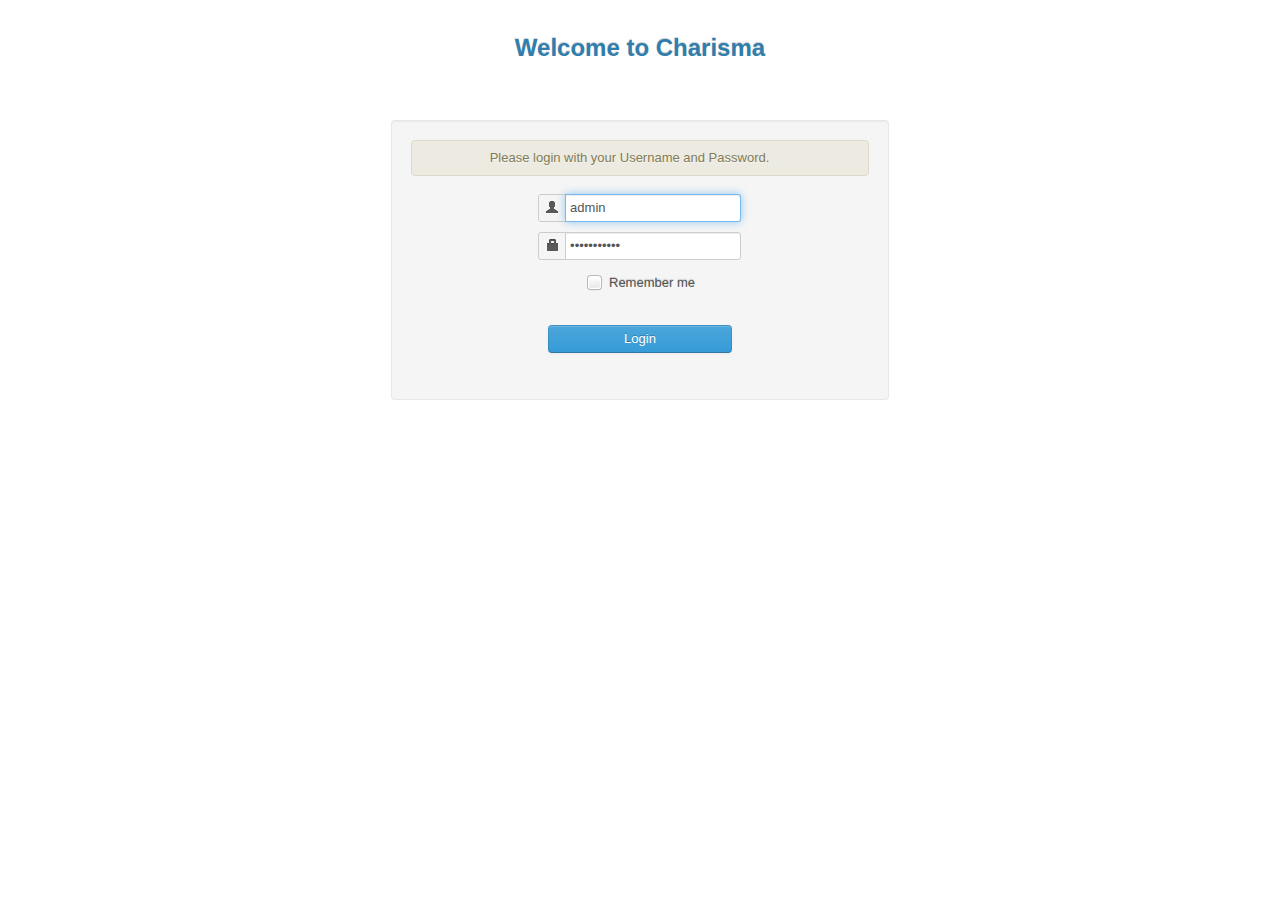
<file: admin/login.html>
<!DOCTYPE html>
<html lang="en">
<head>
	<!--
		Charisma v1.0.0

		Copyright 2012 Muhammad Usman
		Licensed under the Apache License v2.0
		http://www.apache.org/licenses/LICENSE-2.0

		http://usman.it
		http://twitter.com/halalit_usman
	-->
	<meta charset="utf-8">
	<title>Free HTML5 Bootstrap Admin Template</title>
	<meta name="viewport" content="width=device-width, initial-scale=1.0">
	<meta name="description" content="Charisma, a fully featured, responsive, HTML5, Bootstrap admin template.">
	<meta name="author" content="Muhammad Usman">

	<!-- The styles -->
	<link id="bs-css" href="css/bootstrap-cerulean.css" rel="stylesheet">
	<style type="text/css">
	  body {
		padding-bottom: 40px;
	  }
	  .sidebar-nav {
		padding: 9px 0;
	  }
	</style>
	<link href="css/bootstrap-responsive.css" rel="stylesheet">
	<link href="css/charisma-app.css" rel="stylesheet">
	<link href="css/jquery-ui-1.8.21.custom.css" rel="stylesheet">
	<link href='css/fullcalendar.css' rel='stylesheet'>
	<link href='css/fullcalendar.print.css' rel='stylesheet'  media='print'>
	<link href='css/chosen.css' rel='stylesheet'>
	<link href='css/uniform.default.css' rel='stylesheet'>
	<link href='css/colorbox.css' rel='stylesheet'>
	<link href='css/jquery.cleditor.css' rel='stylesheet'>
	<link href='css/jquery.noty.css' rel='stylesheet'>
	<link href='css/noty_theme_default.css' rel='stylesheet'>
	<link href='css/elfinder.min.css' rel='stylesheet'>
	<link href='css/elfinder.theme.css' rel='stylesheet'>
	<link href='css/jquery.iphone.toggle.css' rel='stylesheet'>
	<link href='css/opa-icons.css' rel='stylesheet'>
	<link href='css/uploadify.css' rel='stylesheet'>

	<!-- The HTML5 shim, for IE6-8 support of HTML5 elements -->
	<!--[if lt IE 9]>
	  <script src="http://html5shim.googlecode.com/svn/trunk/html5.js"></script>
	<![endif]-->

	<!-- The fav icon -->
	<link rel="shortcut icon" href="img/favicon.ico">
		
</head>

<body>
		<div class="container-fluid">
		<div class="row-fluid">
		
			<div class="row-fluid">
				<div class="span12 center login-header">
					<h2>Welcome to Charisma</h2>
				</div><!--/span-->
			</div><!--/row-->
			
			<div class="row-fluid">
				<div class="well span5 center login-box">
					<div class="alert alert-info">
						Please login with your Username and Password.
					</div>
					<form class="form-horizontal" action="index.html" method="post">
						<fieldset>
							<div class="input-prepend" title="Username" data-rel="tooltip">
								<span class="add-on"><i class="icon-user"></i></span><input autofocus class="input-large span10" name="username" id="username" type="text" value="admin" />
							</div>
							<div class="clearfix"></div>

							<div class="input-prepend" title="Password" data-rel="tooltip">
								<span class="add-on"><i class="icon-lock"></i></span><input class="input-large span10" name="password" id="password" type="password" value="admin123456" />
							</div>
							<div class="clearfix"></div>

							<div class="input-prepend">
							<label class="remember" for="remember"><input type="checkbox" id="remember" />Remember me</label>
							</div>
							<div class="clearfix"></div>

							<p class="center span5">
							<button type="submit" class="btn btn-primary">Login</button>
							</p>
						</fieldset>
					</form>
				</div><!--/span-->
			</div><!--/row-->
				</div><!--/fluid-row-->
		
	</div><!--/.fluid-container-->

	<!-- external javascript
	================================================== -->
	<!-- Placed at the end of the document so the pages load faster -->

	<!-- jQuery -->
	<script src="js/jquery-1.7.2.min.js"></script>
	<!-- jQuery UI -->
	<script src="js/jquery-ui-1.8.21.custom.min.js"></script>
	<!-- transition / effect library -->
	<script src="js/bootstrap-transition.js"></script>
	<!-- alert enhancer library -->
	<script src="js/bootstrap-alert.js"></script>
	<!-- modal / dialog library -->
	<script src="js/bootstrap-modal.js"></script>
	<!-- custom dropdown library -->
	<script src="js/bootstrap-dropdown.js"></script>
	<!-- scrolspy library -->
	<script src="js/bootstrap-scrollspy.js"></script>
	<!-- library for creating tabs -->
	<script src="js/bootstrap-tab.js"></script>
	<!-- library for advanced tooltip -->
	<script src="js/bootstrap-tooltip.js"></script>
	<!-- popover effect library -->
	<script src="js/bootstrap-popover.js"></script>
	<!-- button enhancer library -->
	<script src="js/bootstrap-button.js"></script>
	<!-- accordion library (optional, not used in demo) -->
	<script src="js/bootstrap-collapse.js"></script>
	<!-- carousel slideshow library (optional, not used in demo) -->
	<script src="js/bootstrap-carousel.js"></script>
	<!-- autocomplete library -->
	<script src="js/bootstrap-typeahead.js"></script>
	<!-- tour library -->
	<script src="js/bootstrap-tour.js"></script>
	<!-- library for cookie management -->
	<script src="js/jquery.cookie.js"></script>
	<!-- calander plugin -->
	<script src='js/fullcalendar.min.js'></script>
	<!-- data table plugin -->
	<script src='js/jquery.dataTables.min.js'></script>

	<!-- chart libraries start -->
	<script src="js/excanvas.js"></script>
	<script src="js/jquery.flot.min.js"></script>
	<script src="js/jquery.flot.pie.min.js"></script>
	<script src="js/jquery.flot.stack.js"></script>
	<script src="js/jquery.flot.resize.min.js"></script>
	<!-- chart libraries end -->

	<!-- select or dropdown enhancer -->
	<script src="js/jquery.chosen.min.js"></script>
	<!-- checkbox, radio, and file input styler -->
	<script src="js/jquery.uniform.min.js"></script>
	<!-- plugin for gallery image view -->
	<script src="js/jquery.colorbox.min.js"></script>
	<!-- rich text editor library -->
	<script src="js/jquery.cleditor.min.js"></script>
	<!-- notification plugin -->
	<script src="js/jquery.noty.js"></script>
	<!-- file manager library -->
	<script src="js/jquery.elfinder.min.js"></script>
	<!-- star rating plugin -->
	<script src="js/jquery.raty.min.js"></script>
	<!-- for iOS style toggle switch -->
	<script src="js/jquery.iphone.toggle.js"></script>
	<!-- autogrowing textarea plugin -->
	<script src="js/jquery.autogrow-textarea.js"></script>
	<!-- multiple file upload plugin -->
	<script src="js/jquery.uploadify-3.1.min.js"></script>
	<!-- history.js for cross-browser state change on ajax -->
	<script src="js/jquery.history.js"></script>
	<!-- application script for Charisma demo -->
	<script src="js/charisma.js"></script>
	
		
</body>
</html>
</file>
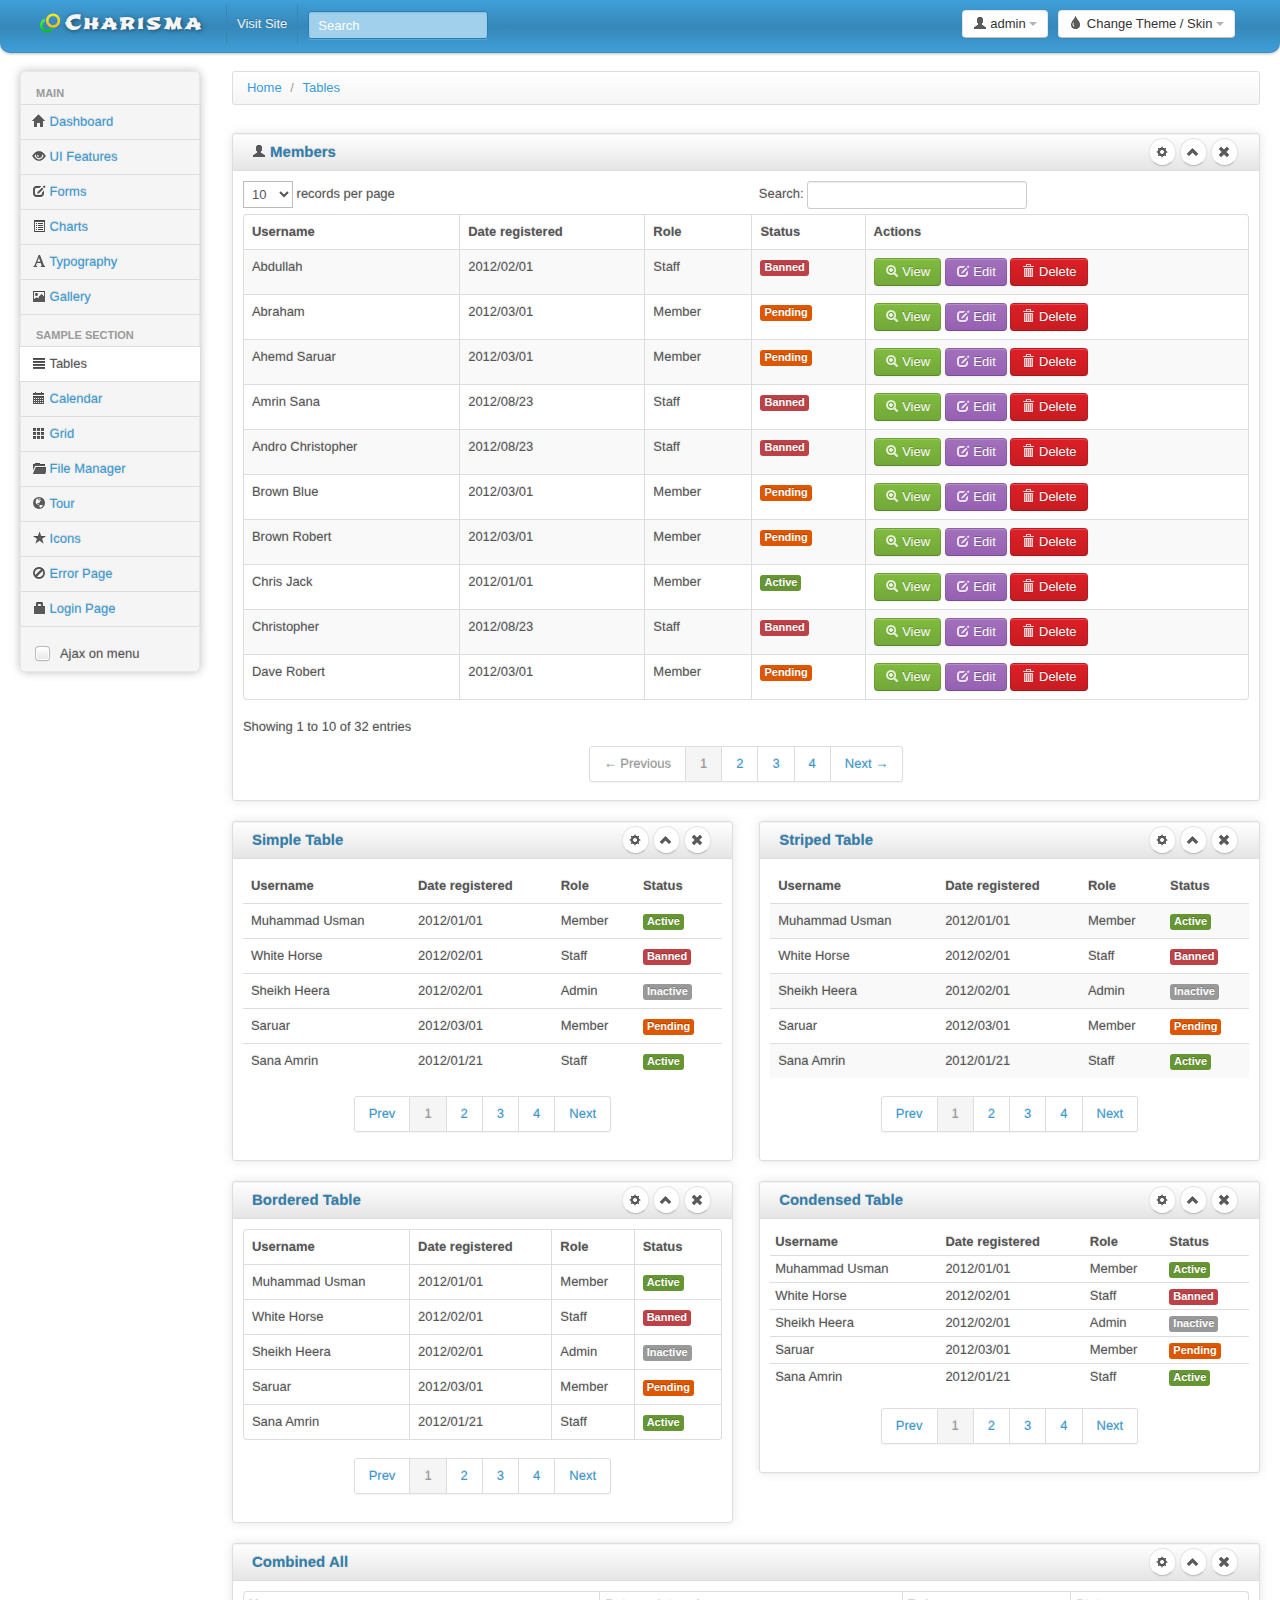
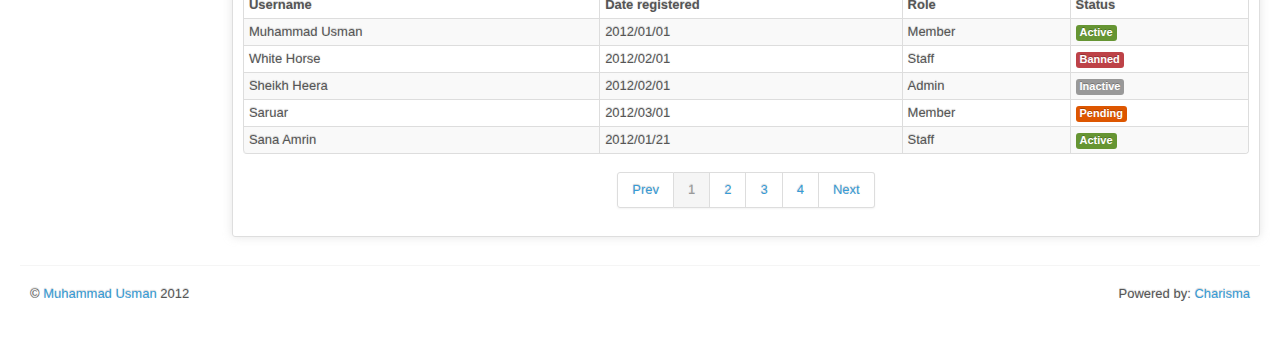
<file: admin/table.html>
<!DOCTYPE html>
<html lang="en">
<head>
	<!--
		Charisma v1.0.0

		Copyright 2012 Muhammad Usman
		Licensed under the Apache License v2.0
		http://www.apache.org/licenses/LICENSE-2.0

		http://usman.it
		http://twitter.com/halalit_usman
	-->
	<meta charset="utf-8">
	<title>Free HTML5 Bootstrap Admin Template</title>
	<meta name="viewport" content="width=device-width, initial-scale=1.0">
	<meta name="description" content="Charisma, a fully featured, responsive, HTML5, Bootstrap admin template.">
	<meta name="author" content="Muhammad Usman">

	<!-- The styles -->
	<link id="bs-css" href="css/bootstrap-cerulean.css" rel="stylesheet">
	<style type="text/css">
	  body {
		padding-bottom: 40px;
	  }
	  .sidebar-nav {
		padding: 9px 0;
	  }
	</style>
	<link href="css/bootstrap-responsive.css" rel="stylesheet">
	<link href="css/charisma-app.css" rel="stylesheet">
	<link href="css/jquery-ui-1.8.21.custom.css" rel="stylesheet">
	<link href='css/fullcalendar.css' rel='stylesheet'>
	<link href='css/fullcalendar.print.css' rel='stylesheet'  media='print'>
	<link href='css/chosen.css' rel='stylesheet'>
	<link href='css/uniform.default.css' rel='stylesheet'>
	<link href='css/colorbox.css' rel='stylesheet'>
	<link href='css/jquery.cleditor.css' rel='stylesheet'>
	<link href='css/jquery.noty.css' rel='stylesheet'>
	<link href='css/noty_theme_default.css' rel='stylesheet'>
	<link href='css/elfinder.min.css' rel='stylesheet'>
	<link href='css/elfinder.theme.css' rel='stylesheet'>
	<link href='css/jquery.iphone.toggle.css' rel='stylesheet'>
	<link href='css/opa-icons.css' rel='stylesheet'>
	<link href='css/uploadify.css' rel='stylesheet'>

	<!-- The HTML5 shim, for IE6-8 support of HTML5 elements -->
	<!--[if lt IE 9]>
	  <script src="http://html5shim.googlecode.com/svn/trunk/html5.js"></script>
	<![endif]-->

	<!-- The fav icon -->
	<link rel="shortcut icon" href="img/favicon.ico">
		
</head>

<body>
		<!-- topbar starts -->
	<div class="navbar">
		<div class="navbar-inner">
			<div class="container-fluid">
				<a class="btn btn-navbar" data-toggle="collapse" data-target=".top-nav.nav-collapse,.sidebar-nav.nav-collapse">
					<span class="icon-bar"></span>
					<span class="icon-bar"></span>
					<span class="icon-bar"></span>
				</a>
				<a class="brand" href="index.html"> <img alt="Charisma Logo" src="img/logo20.png" /> <span>Charisma</span></a>
				
				<!-- theme selector starts -->
				<div class="btn-group pull-right theme-container" >
					<a class="btn dropdown-toggle" data-toggle="dropdown" href="#">
						<i class="icon-tint"></i><span class="hidden-phone"> Change Theme / Skin</span>
						<span class="caret"></span>
					</a>
					<ul class="dropdown-menu" id="themes">
						<li><a data-value="classic" href="#"><i class="icon-blank"></i> Classic</a></li>
						<li><a data-value="cerulean" href="#"><i class="icon-blank"></i> Cerulean</a></li>
						<li><a data-value="cyborg" href="#"><i class="icon-blank"></i> Cyborg</a></li>
						<li><a data-value="redy" href="#"><i class="icon-blank"></i> Redy</a></li>
						<li><a data-value="journal" href="#"><i class="icon-blank"></i> Journal</a></li>
						<li><a data-value="simplex" href="#"><i class="icon-blank"></i> Simplex</a></li>
						<li><a data-value="slate" href="#"><i class="icon-blank"></i> Slate</a></li>
						<li><a data-value="spacelab" href="#"><i class="icon-blank"></i> Spacelab</a></li>
						<li><a data-value="united" href="#"><i class="icon-blank"></i> United</a></li>
					</ul>
				</div>
				<!-- theme selector ends -->
				
				<!-- user dropdown starts -->
				<div class="btn-group pull-right" >
					<a class="btn dropdown-toggle" data-toggle="dropdown" href="#">
						<i class="icon-user"></i><span class="hidden-phone"> admin</span>
						<span class="caret"></span>
					</a>
					<ul class="dropdown-menu">
						<li><a href="#">Profile</a></li>
						<li class="divider"></li>
						<li><a href="login.html">Logout</a></li>
					</ul>
				</div>
				<!-- user dropdown ends -->
				
				<div class="top-nav nav-collapse">
					<ul class="nav">
						<li><a href="#">Visit Site</a></li>
						<li>
							<form class="navbar-search pull-left">
								<input placeholder="Search" class="search-query span2" name="query" type="text">
							</form>
						</li>
					</ul>
				</div><!--/.nav-collapse -->
			</div>
		</div>
	</div>
	<!-- topbar ends -->
		<div class="container-fluid">
		<div class="row-fluid">
				
			<!-- left menu starts -->
			<div class="span2 main-menu-span">
				<div class="well nav-collapse sidebar-nav">
					<ul class="nav nav-tabs nav-stacked main-menu">
						<li class="nav-header hidden-tablet">Main</li>
						<li><a class="ajax-link" href="index.html"><i class="icon-home"></i><span class="hidden-tablet"> Dashboard</span></a></li>
						<li><a class="ajax-link" href="ui.html"><i class="icon-eye-open"></i><span class="hidden-tablet"> UI Features</span></a></li>
						<li><a class="ajax-link" href="form.html"><i class="icon-edit"></i><span class="hidden-tablet"> Forms</span></a></li>
						<li><a class="ajax-link" href="chart.html"><i class="icon-list-alt"></i><span class="hidden-tablet"> Charts</span></a></li>
						<li><a class="ajax-link" href="typography.html"><i class="icon-font"></i><span class="hidden-tablet"> Typography</span></a></li>
						<li><a class="ajax-link" href="gallery.html"><i class="icon-picture"></i><span class="hidden-tablet"> Gallery</span></a></li>
						<li class="nav-header hidden-tablet">Sample Section</li>
						<li><a class="ajax-link" href="table.html"><i class="icon-align-justify"></i><span class="hidden-tablet"> Tables</span></a></li>
						<li><a class="ajax-link" href="calendar.html"><i class="icon-calendar"></i><span class="hidden-tablet"> Calendar</span></a></li>
						<li><a class="ajax-link" href="grid.html"><i class="icon-th"></i><span class="hidden-tablet"> Grid</span></a></li>
						<li><a class="ajax-link" href="file-manager.html"><i class="icon-folder-open"></i><span class="hidden-tablet"> File Manager</span></a></li>
						<li><a href="tour.html"><i class="icon-globe"></i><span class="hidden-tablet"> Tour</span></a></li>
						<li><a class="ajax-link" href="icon.html"><i class="icon-star"></i><span class="hidden-tablet"> Icons</span></a></li>
						<li><a href="error.html"><i class="icon-ban-circle"></i><span class="hidden-tablet"> Error Page</span></a></li>
						<li><a href="login.html"><i class="icon-lock"></i><span class="hidden-tablet"> Login Page</span></a></li>
					</ul>
					<label id="for-is-ajax" class="hidden-tablet" for="is-ajax"><input id="is-ajax" type="checkbox"> Ajax on menu</label>
				</div><!--/.well -->
			</div><!--/span-->
			<!-- left menu ends -->
			
			<noscript>
				<div class="alert alert-block span10">
					<h4 class="alert-heading">Warning!</h4>
					<p>You need to have <a href="http://en.wikipedia.org/wiki/JavaScript" target="_blank">JavaScript</a> enabled to use this site.</p>
				</div>
			</noscript>
			
			<div id="content" class="span10">
			<!-- content starts -->
			

			<div>
				<ul class="breadcrumb">
					<li>
						<a href="#">Home</a> <span class="divider">/</span>
					</li>
					<li>
						<a href="#">Tables</a>
					</li>
				</ul>
			</div>
			
			<div class="row-fluid sortable">		
				<div class="box span12">
					<div class="box-header well" data-original-title>
						<h2><i class="icon-user"></i> Members</h2>
						<div class="box-icon">
							<a href="#" class="btn btn-setting btn-round"><i class="icon-cog"></i></a>
							<a href="#" class="btn btn-minimize btn-round"><i class="icon-chevron-up"></i></a>
							<a href="#" class="btn btn-close btn-round"><i class="icon-remove"></i></a>
						</div>
					</div>
					<div class="box-content">
						<table class="table table-striped table-bordered bootstrap-datatable datatable">
						  <thead>
							  <tr>
								  <th>Username</th>
								  <th>Date registered</th>
								  <th>Role</th>
								  <th>Status</th>
								  <th>Actions</th>
							  </tr>
						  </thead>   
						  <tbody>
							<tr>
								<td>David R</td>
								<td class="center">2012/01/01</td>
								<td class="center">Member</td>
								<td class="center">
									<span class="label label-success">Active</span>
								</td>
								<td class="center">
									<a class="btn btn-success" href="#">
										<i class="icon-zoom-in icon-white"></i>  
										View                                            
									</a>
									<a class="btn btn-info" href="#">
										<i class="icon-edit icon-white"></i>  
										Edit                                            
									</a>
									<a class="btn btn-danger" href="#">
										<i class="icon-trash icon-white"></i> 
										Delete
									</a>
								</td>
							</tr>
							<tr>
								<td>Chris Jack</td>
								<td class="center">2012/01/01</td>
								<td class="center">Member</td>
								<td class="center">
									<span class="label label-success">Active</span>
								</td>
								<td class="center">
									<a class="btn btn-success" href="#">
										<i class="icon-zoom-in icon-white"></i>  
										View                                            
									</a>
									<a class="btn btn-info" href="#">
										<i class="icon-edit icon-white"></i>  
										Edit                                            
									</a>
									<a class="btn btn-danger" href="#">
										<i class="icon-trash icon-white"></i> 
										Delete
									</a>
								</td>
							</tr>
							<tr>
								<td>Jack Chris</td>
								<td class="center">2012/01/01</td>
								<td class="center">Member</td>
								<td class="center">
									<span class="label label-success">Active</span>
								</td>
								<td class="center">
									<a class="btn btn-success" href="#">
										<i class="icon-zoom-in icon-white"></i>  
										View                                            
									</a>
									<a class="btn btn-info" href="#">
										<i class="icon-edit icon-white"></i>  
										Edit                                            
									</a>
									<a class="btn btn-danger" href="#">
										<i class="icon-trash icon-white"></i> 
										Delete
									</a>
								</td>
							</tr>
							<tr>
								<td>Muhammad Usman</td>
								<td class="center">2012/01/01</td>
								<td class="center">Member</td>
								<td class="center">
									<span class="label label-success">Active</span>
								</td>
								<td class="center">
									<a class="btn btn-success" href="#">
										<i class="icon-zoom-in icon-white"></i>  
										View                                            
									</a>
									<a class="btn btn-info" href="#">
										<i class="icon-edit icon-white"></i>  
										Edit                                            
									</a>
									<a class="btn btn-danger" href="#">
										<i class="icon-trash icon-white"></i> 
										Delete
									</a>
								</td>
							</tr>
							<tr>
								<td>Sheikh Heera</td>
								<td class="center">2012/02/01</td>
								<td class="center">Staff</td>
								<td class="center">
									<span class="label label-important">Banned</span>
								</td>
								<td class="center">
									<a class="btn btn-success" href="#">
										<i class="icon-zoom-in icon-white"></i>  
										View                                            
									</a>
									<a class="btn btn-info" href="#">
										<i class="icon-edit icon-white"></i>  
										Edit                                            
									</a>
									<a class="btn btn-danger" href="#">
										<i class="icon-trash icon-white"></i> 
										Delete
									</a>
								</td>
							</tr>
							<tr>
								<td>Helen Garner</td>
								<td class="center">2012/02/01</td>
								<td class="center">Staff</td>
								<td class="center">
									<span class="label label-important">Banned</span>
								</td>
								<td class="center">
									<a class="btn btn-success" href="#">
										<i class="icon-zoom-in icon-white"></i>  
										View                                            
									</a>
									<a class="btn btn-info" href="#">
										<i class="icon-edit icon-white"></i>  
										Edit                                            
									</a>
									<a class="btn btn-danger" href="#">
										<i class="icon-trash icon-white"></i> 
										Delete
									</a>
								</td>
							</tr>
							<tr>
								<td>Saruar Ahmed</td>
								<td class="center">2012/03/01</td>
								<td class="center">Member</td>
								<td class="center">
									<span class="label label-warning">Pending</span>
								</td>
								<td class="center">
									<a class="btn btn-success" href="#">
										<i class="icon-zoom-in icon-white"></i>  
										View                                            
									</a>
									<a class="btn btn-info" href="#">
										<i class="icon-edit icon-white"></i>  
										Edit                                            
									</a>
									<a class="btn btn-danger" href="#">
										<i class="icon-trash icon-white"></i> 
										Delete
									</a>
								</td>
							</tr>
							<tr>
								<td>Ahemd Saruar</td>
								<td class="center">2012/03/01</td>
								<td class="center">Member</td>
								<td class="center">
									<span class="label label-warning">Pending</span>
								</td>
								<td class="center">
									<a class="btn btn-success" href="#">
										<i class="icon-zoom-in icon-white"></i>  
										View                                            
									</a>
									<a class="btn btn-info" href="#">
										<i class="icon-edit icon-white"></i>  
										Edit                                            
									</a>
									<a class="btn btn-danger" href="#">
										<i class="icon-trash icon-white"></i> 
										Delete
									</a>
								</td>
							</tr>
							<tr>
								<td>Habib Rizwan</td>
								<td class="center">2012/01/21</td>
								<td class="center">Staff</td>
								<td class="center">
									<span class="label label-success">Active</span>
								</td>
								<td class="center">
									<a class="btn btn-success" href="#">
										<i class="icon-zoom-in icon-white"></i>  
										View                                            
									</a>
									<a class="btn btn-info" href="#">
										<i class="icon-edit icon-white"></i>  
										Edit                                            
									</a>
									<a class="btn btn-danger" href="#">
										<i class="icon-trash icon-white"></i> 
										Delete
									</a>
								</td>
							</tr>
							<tr>
								<td>Rizwan Habib</td>
								<td class="center">2012/01/21</td>
								<td class="center">Staff</td>
								<td class="center">
									<span class="label label-success">Active</span>
								</td>
								<td class="center">
									<a class="btn btn-success" href="#">
										<i class="icon-zoom-in icon-white"></i>  
										View                                            
									</a>
									<a class="btn btn-info" href="#">
										<i class="icon-edit icon-white"></i>  
										Edit                                            
									</a>
									<a class="btn btn-danger" href="#">
										<i class="icon-trash icon-white"></i> 
										Delete
									</a>
								</td>
							</tr>
							<tr>
								<td>Amrin Sana</td>
								<td class="center">2012/08/23</td>
								<td class="center">Staff</td>
								<td class="center">
									<span class="label label-important">Banned</span>
								</td>
								<td class="center">
									<a class="btn btn-success" href="#">
										<i class="icon-zoom-in icon-white"></i>  
										View                                            
									</a>
									<a class="btn btn-info" href="#">
										<i class="icon-edit icon-white"></i>  
										Edit                                            
									</a>
									<a class="btn btn-danger" href="#">
										<i class="icon-trash icon-white"></i> 
										Delete
									</a>
								</td>
							</tr>
							<tr>
								<td>Sana Amrin</td>
								<td class="center">2012/08/23</td>
								<td class="center">Staff</td>
								<td class="center">
									<span class="label label-important">Banned</span>
								</td>
								<td class="center">
									<a class="btn btn-success" href="#">
										<i class="icon-zoom-in icon-white"></i>  
										View                                            
									</a>
									<a class="btn btn-info" href="#">
										<i class="icon-edit icon-white"></i>  
										Edit                                            
									</a>
									<a class="btn btn-danger" href="#">
										<i class="icon-trash icon-white"></i> 
										Delete
									</a>
								</td>
							</tr>
							<tr>
								<td>Ifrah Jannat</td>
								<td class="center">2012/06/01</td>
								<td class="center">Admin</td>
								<td class="center">
									<span class="label">Inactive</span>
								</td>
								<td class="center">
									<a class="btn btn-success" href="#">
										<i class="icon-zoom-in icon-white"></i>  
										View                                            
									</a>
									<a class="btn btn-info" href="#">
										<i class="icon-edit icon-white"></i>  
										Edit                                            
									</a>
									<a class="btn btn-danger" href="#">
										<i class="icon-trash icon-white"></i> 
										Delete
									</a>
								</td>
							</tr>
							<tr>
								<td>Jannat Ifrah</td>
								<td class="center">2012/06/01</td>
								<td class="center">Admin</td>
								<td class="center">
									<span class="label">Inactive</span>
								</td>
								<td class="center">
									<a class="btn btn-success" href="#">
										<i class="icon-zoom-in icon-white"></i>  
										View                                            
									</a>
									<a class="btn btn-info" href="#">
										<i class="icon-edit icon-white"></i>  
										Edit                                            
									</a>
									<a class="btn btn-danger" href="#">
										<i class="icon-trash icon-white"></i> 
										Delete
									</a>
								</td>
							</tr>
							<tr>
								<td>Robert</td>
								<td class="center">2012/03/01</td>
								<td class="center">Member</td>
								<td class="center">
									<span class="label label-warning">Pending</span>
								</td>
								<td class="center">
									<a class="btn btn-success" href="#">
										<i class="icon-zoom-in icon-white"></i>  
										View                                            
									</a>
									<a class="btn btn-info" href="#">
										<i class="icon-edit icon-white"></i>  
										Edit                                            
									</a>
									<a class="btn btn-danger" href="#">
										<i class="icon-trash icon-white"></i> 
										Delete
									</a>
								</td>
							</tr>
							<tr>
								<td>Dave Robert</td>
								<td class="center">2012/03/01</td>
								<td class="center">Member</td>
								<td class="center">
									<span class="label label-warning">Pending</span>
								</td>
								<td class="center">
									<a class="btn btn-success" href="#">
										<i class="icon-zoom-in icon-white"></i>  
										View                                            
									</a>
									<a class="btn btn-info" href="#">
										<i class="icon-edit icon-white"></i>  
										Edit                                            
									</a>
									<a class="btn btn-danger" href="#">
										<i class="icon-trash icon-white"></i> 
										Delete
									</a>
								</td>
							</tr>
							<tr>
								<td>Brown Robert</td>
								<td class="center">2012/03/01</td>
								<td class="center">Member</td>
								<td class="center">
									<span class="label label-warning">Pending</span>
								</td>
								<td class="center">
									<a class="btn btn-success" href="#">
										<i class="icon-zoom-in icon-white"></i>  
										View                                            
									</a>
									<a class="btn btn-info" href="#">
										<i class="icon-edit icon-white"></i>  
										Edit                                            
									</a>
									<a class="btn btn-danger" href="#">
										<i class="icon-trash icon-white"></i> 
										Delete
									</a>
								</td>
							</tr>
							<tr>
								<td>Usman Muhammad</td>
								<td class="center">2012/01/01</td>
								<td class="center">Member</td>
								<td class="center">
									<span class="label label-success">Active</span>
								</td>
								<td class="center">
									<a class="btn btn-success" href="#">
										<i class="icon-zoom-in icon-white"></i>  
										View                                            
									</a>
									<a class="btn btn-info" href="#">
										<i class="icon-edit icon-white"></i>  
										Edit                                            
									</a>
									<a class="btn btn-danger" href="#">
										<i class="icon-trash icon-white"></i> 
										Delete
									</a>
								</td>
							</tr>
							<tr>
								<td>Abdullah</td>
								<td class="center">2012/02/01</td>
								<td class="center">Staff</td>
								<td class="center">
									<span class="label label-important">Banned</span>
								</td>
								<td class="center">
									<a class="btn btn-success" href="#">
										<i class="icon-zoom-in icon-white"></i>  
										View                                            
									</a>
									<a class="btn btn-info" href="#">
										<i class="icon-edit icon-white"></i>  
										Edit                                            
									</a>
									<a class="btn btn-danger" href="#">
										<i class="icon-trash icon-white"></i> 
										Delete
									</a>
								</td>
							</tr>
							<tr>
								<td>Dow John</td>
								<td class="center">2012/02/01</td>
								<td class="center">Admin</td>
								<td class="center">
									<span class="label">Inactive</span>
								</td>
								<td class="center">
									<a class="btn btn-success" href="#">
										<i class="icon-zoom-in icon-white"></i>  
										View                                            
									</a>
									<a class="btn btn-info" href="#">
										<i class="icon-edit icon-white"></i>  
										Edit                                            
									</a>
									<a class="btn btn-danger" href="#">
										<i class="icon-trash icon-white"></i> 
										Delete
									</a>
								</td>
							</tr>
							<tr>
								<td>John R</td>
								<td class="center">2012/02/01</td>
								<td class="center">Admin</td>
								<td class="center">
									<span class="label">Inactive</span>
								</td>
								<td class="center">
									<a class="btn btn-success" href="#">
										<i class="icon-zoom-in icon-white"></i>  
										View                                            
									</a>
									<a class="btn btn-info" href="#">
										<i class="icon-edit icon-white"></i>  
										Edit                                            
									</a>
									<a class="btn btn-danger" href="#">
										<i class="icon-trash icon-white"></i> 
										Delete
									</a>
								</td>
							</tr>
							<tr>
								<td>Paul Wilson</td>
								<td class="center">2012/03/01</td>
								<td class="center">Member</td>
								<td class="center">
									<span class="label label-warning">Pending</span>
								</td>
								<td class="center">
									<a class="btn btn-success" href="#">
										<i class="icon-zoom-in icon-white"></i>  
										View                                            
									</a>
									<a class="btn btn-info" href="#">
										<i class="icon-edit icon-white"></i>  
										Edit                                            
									</a>
									<a class="btn btn-danger" href="#">
										<i class="icon-trash icon-white"></i> 
										Delete
									</a>
								</td>
							</tr>
							<tr>
								<td>Wilson Paul</td>
								<td class="center">2012/03/01</td>
								<td class="center">Member</td>
								<td class="center">
									<span class="label label-warning">Pending</span>
								</td>
								<td class="center">
									<a class="btn btn-success" href="#">
										<i class="icon-zoom-in icon-white"></i>  
										View                                            
									</a>
									<a class="btn btn-info" href="#">
										<i class="icon-edit icon-white"></i>  
										Edit                                            
									</a>
									<a class="btn btn-danger" href="#">
										<i class="icon-trash icon-white"></i> 
										Delete
									</a>
								</td>
							</tr>
							<tr>
								<td>Heera Sheikh</td>
								<td class="center">2012/01/21</td>
								<td class="center">Staff</td>
								<td class="center">
									<span class="label label-success">Active</span>
								</td>
								<td class="center">
									<a class="btn btn-success" href="#">
										<i class="icon-zoom-in icon-white"></i>  
										View                                            
									</a>
									<a class="btn btn-info" href="#">
										<i class="icon-edit icon-white"></i>  
										Edit                                            
									</a>
									<a class="btn btn-danger" href="#">
										<i class="icon-trash icon-white"></i> 
										Delete
									</a>
								</td>
							</tr>
							<tr>
								<td>Sheikh Heera</td>
								<td class="center">2012/01/21</td>
								<td class="center">Staff</td>
								<td class="center">
									<span class="label label-success">Active</span>
								</td>
								<td class="center">
									<a class="btn btn-success" href="#">
										<i class="icon-zoom-in icon-white"></i>  
										View                                            
									</a>
									<a class="btn btn-info" href="#">
										<i class="icon-edit icon-white"></i>  
										Edit                                            
									</a>
									<a class="btn btn-danger" href="#">
										<i class="icon-trash icon-white"></i> 
										Delete
									</a>
								</td>
							</tr>
							<tr>
								<td>Christopher</td>
								<td class="center">2012/08/23</td>
								<td class="center">Staff</td>
								<td class="center">
									<span class="label label-important">Banned</span>
								</td>
								<td class="center">
									<a class="btn btn-success" href="#">
										<i class="icon-zoom-in icon-white"></i>  
										View                                            
									</a>
									<a class="btn btn-info" href="#">
										<i class="icon-edit icon-white"></i>  
										Edit                                            
									</a>
									<a class="btn btn-danger" href="#">
										<i class="icon-trash icon-white"></i> 
										Delete
									</a>
								</td>
							</tr>
							<tr>
								<td>Andro Christopher</td>
								<td class="center">2012/08/23</td>
								<td class="center">Staff</td>
								<td class="center">
									<span class="label label-important">Banned</span>
								</td>
								<td class="center">
									<a class="btn btn-success" href="#">
										<i class="icon-zoom-in icon-white"></i>  
										View                                            
									</a>
									<a class="btn btn-info" href="#">
										<i class="icon-edit icon-white"></i>  
										Edit                                            
									</a>
									<a class="btn btn-danger" href="#">
										<i class="icon-trash icon-white"></i> 
										Delete
									</a>
								</td>
							</tr>
							<tr>
								<td>Jhon Doe</td>
								<td class="center">2012/06/01</td>
								<td class="center">Admin</td>
								<td class="center">
									<span class="label">Inactive</span>
								</td>
								<td class="center">
									<a class="btn btn-success" href="#">
										<i class="icon-zoom-in icon-white"></i>  
										View                                            
									</a>
									<a class="btn btn-info" href="#">
										<i class="icon-edit icon-white"></i>  
										Edit                                            
									</a>
									<a class="btn btn-danger" href="#">
										<i class="icon-trash icon-white"></i> 
										Delete
									</a>
								</td>
							</tr>
							<tr>
								<td>Lorem Ipsum</td>
								<td class="center">2012/03/01</td>
								<td class="center">Member</td>
								<td class="center">
									<span class="label label-warning">Pending</span>
								</td>
								<td class="center">
									<a class="btn btn-success" href="#">
										<i class="icon-zoom-in icon-white"></i>  
										View                                            
									</a>
									<a class="btn btn-info" href="#">
										<i class="icon-edit icon-white"></i>  
										Edit                                            
									</a>
									<a class="btn btn-danger" href="#">
										<i class="icon-trash icon-white"></i> 
										Delete
									</a>
								</td>
							</tr>
							<tr>
								<td>Abraham</td>
								<td class="center">2012/03/01</td>
								<td class="center">Member</td>
								<td class="center">
									<span class="label label-warning">Pending</span>
								</td>
								<td class="center">
									<a class="btn btn-success" href="#">
										<i class="icon-zoom-in icon-white"></i>  
										View                                            
									</a>
									<a class="btn btn-info" href="#">
										<i class="icon-edit icon-white"></i>  
										Edit                                            
									</a>
									<a class="btn btn-danger" href="#">
										<i class="icon-trash icon-white"></i> 
										Delete
									</a>
								</td>
							</tr>
							<tr>
								<td>Brown Blue</td>
								<td class="center">2012/03/01</td>
								<td class="center">Member</td>
								<td class="center">
									<span class="label label-warning">Pending</span>
								</td>
								<td class="center">
									<a class="btn btn-success" href="#">
										<i class="icon-zoom-in icon-white"></i>  
										View                                            
									</a>
									<a class="btn btn-info" href="#">
										<i class="icon-edit icon-white"></i>  
										Edit                                            
									</a>
									<a class="btn btn-danger" href="#">
										<i class="icon-trash icon-white"></i> 
										Delete
									</a>
								</td>
							</tr>
							<tr>
								<td>Worth Name</td>
								<td class="center">2012/03/01</td>
								<td class="center">Member</td>
								<td class="center">
									<span class="label label-warning">Pending</span>
								</td>
								<td class="center">
									<a class="btn btn-success" href="#">
										<i class="icon-zoom-in icon-white"></i>  
										View                                            
									</a>
									<a class="btn btn-info" href="#">
										<i class="icon-edit icon-white"></i>  
										Edit                                            
									</a>
									<a class="btn btn-danger" href="#">
										<i class="icon-trash icon-white"></i> 
										Delete
									</a>
								</td>
							</tr>
						  </tbody>
					  </table>            
					</div>
				</div><!--/span-->
			
			</div><!--/row-->

			<div class="row-fluid sortable">
				<div class="box span6">
					<div class="box-header well" data-original-title>
						<h2>Simple Table</h2>
						<div class="box-icon">
							<a href="#" class="btn btn-setting btn-round"><i class="icon-cog"></i></a>
							<a href="#" class="btn btn-minimize btn-round"><i class="icon-chevron-up"></i></a>
							<a href="#" class="btn btn-close btn-round"><i class="icon-remove"></i></a>
						</div>
					</div>
					<div class="box-content">
						<table class="table">
							  <thead>
								  <tr>
									  <th>Username</th>
									  <th>Date registered</th>
									  <th>Role</th>
									  <th>Status</th>                                          
								  </tr>
							  </thead>   
							  <tbody>
								<tr>
									<td>Muhammad Usman</td>
									<td class="center">2012/01/01</td>
									<td class="center">Member</td>
									<td class="center">
										<span class="label label-success">Active</span>
									</td>                                       
								</tr>
								<tr>
									<td>White Horse</td>
									<td class="center">2012/02/01</td>
									<td class="center">Staff</td>
									<td class="center">
										<span class="label label-important">Banned</span>
									</td>                                       
								</tr>
								<tr>
									<td>Sheikh Heera</td>
									<td class="center">2012/02/01</td>
									<td class="center">Admin</td>
									<td class="center">
										<span class="label">Inactive</span>
									</td>                                        
								</tr>
								<tr>
									<td>Saruar</td>
									<td class="center">2012/03/01</td>
									<td class="center">Member</td>
									<td class="center">
										<span class="label label-warning">Pending</span>
									</td>                                       
								</tr>
								<tr>
									<td>Sana Amrin</td>
									<td class="center">2012/01/21</td>
									<td class="center">Staff</td>
									<td class="center">
										<span class="label label-success">Active</span>
									</td>                                        
								</tr>                                   
							  </tbody>
						 </table>  
						 <div class="pagination pagination-centered">
						  <ul>
							<li><a href="#">Prev</a></li>
							<li class="active">
							  <a href="#">1</a>
							</li>
							<li><a href="#">2</a></li>
							<li><a href="#">3</a></li>
							<li><a href="#">4</a></li>
							<li><a href="#">Next</a></li>
						  </ul>
						</div>     
					</div>
				</div><!--/span-->
				
				<div class="box span6">
					<div class="box-header well" data-original-title>
						<h2>Striped Table</h2>
						<div class="box-icon">
							<a href="#" class="btn btn-setting btn-round"><i class="icon-cog"></i></a>
							<a href="#" class="btn btn-minimize btn-round"><i class="icon-chevron-up"></i></a>
							<a href="#" class="btn btn-close btn-round"><i class="icon-remove"></i></a>
						</div>
					</div>
					<div class="box-content">
						<table class="table table-striped">
							  <thead>
								  <tr>
									  <th>Username</th>
									  <th>Date registered</th>
									  <th>Role</th>
									  <th>Status</th>                                          
								  </tr>
							  </thead>   
							  <tbody>
								<tr>
									<td>Muhammad Usman</td>
									<td class="center">2012/01/01</td>
									<td class="center">Member</td>
									<td class="center">
										<span class="label label-success">Active</span>
									</td>                                       
								</tr>
								<tr>
									<td>White Horse</td>
									<td class="center">2012/02/01</td>
									<td class="center">Staff</td>
									<td class="center">
										<span class="label label-important">Banned</span>
									</td>                                       
								</tr>
								<tr>
									<td>Sheikh Heera</td>
									<td class="center">2012/02/01</td>
									<td class="center">Admin</td>
									<td class="center">
										<span class="label">Inactive</span>
									</td>                                        
								</tr>
								<tr>
									<td>Saruar</td>
									<td class="center">2012/03/01</td>
									<td class="center">Member</td>
									<td class="center">
										<span class="label label-warning">Pending</span>
									</td>                                       
								</tr>
								<tr>
									<td>Sana Amrin</td>
									<td class="center">2012/01/21</td>
									<td class="center">Staff</td>
									<td class="center">
										<span class="label label-success">Active</span>
									</td>                                        
								</tr>                                   
							  </tbody>
						 </table>  
						 <div class="pagination pagination-centered">
						  <ul>
							<li><a href="#">Prev</a></li>
							<li class="active">
							  <a href="#">1</a>
							</li>
							<li><a href="#">2</a></li>
							<li><a href="#">3</a></li>
							<li><a href="#">4</a></li>
							<li><a href="#">Next</a></li>
						  </ul>
						</div>     
					</div>
				</div><!--/span-->
			</div><!--/row-->
			
			<div class="row-fluid sortable">	
				<div class="box span6">
					<div class="box-header well" data-original-title>
						<h2>Bordered Table</h2>
						<div class="box-icon">
							<a href="#" class="btn btn-setting btn-round"><i class="icon-cog"></i></a>
							<a href="#" class="btn btn-minimize btn-round"><i class="icon-chevron-up"></i></a>
							<a href="#" class="btn btn-close btn-round"><i class="icon-remove"></i></a>
						</div>
					</div>
					<div class="box-content">
						<table class="table table-bordered">
							  <thead>
								  <tr>
									  <th>Username</th>
									  <th>Date registered</th>
									  <th>Role</th>
									  <th>Status</th>                                          
								  </tr>
							  </thead>   
							  <tbody>
								<tr>
									<td>Muhammad Usman</td>
									<td class="center">2012/01/01</td>
									<td class="center">Member</td>
									<td class="center">
										<span class="label label-success">Active</span>
									</td>                                       
								</tr>
								<tr>
									<td>White Horse</td>
									<td class="center">2012/02/01</td>
									<td class="center">Staff</td>
									<td class="center">
										<span class="label label-important">Banned</span>
									</td>                                       
								</tr>
								<tr>
									<td>Sheikh Heera</td>
									<td class="center">2012/02/01</td>
									<td class="center">Admin</td>
									<td class="center">
										<span class="label">Inactive</span>
									</td>                                        
								</tr>
								<tr>
									<td>Saruar</td>
									<td class="center">2012/03/01</td>
									<td class="center">Member</td>
									<td class="center">
										<span class="label label-warning">Pending</span>
									</td>                                       
								</tr>
								<tr>
									<td>Sana Amrin</td>
									<td class="center">2012/01/21</td>
									<td class="center">Staff</td>
									<td class="center">
										<span class="label label-success">Active</span>
									</td>                                        
								</tr>                                   
							  </tbody>
						 </table>  
						 <div class="pagination pagination-centered">
						  <ul>
							<li><a href="#">Prev</a></li>
							<li class="active">
							  <a href="#">1</a>
							</li>
							<li><a href="#">2</a></li>
							<li><a href="#">3</a></li>
							<li><a href="#">4</a></li>
							<li><a href="#">Next</a></li>
						  </ul>
						</div>     
					</div>
				</div><!--/span-->
				
				<div class="box span6">
					<div class="box-header well" data-original-title>
						<h2>Condensed Table</h2>
						<div class="box-icon">
							<a href="#" class="btn btn-setting btn-round"><i class="icon-cog"></i></a>
							<a href="#" class="btn btn-minimize btn-round"><i class="icon-chevron-up"></i></a>
							<a href="#" class="btn btn-close btn-round"><i class="icon-remove"></i></a>
						</div>
					</div>
					<div class="box-content">
						<table class="table table-condensed">
							  <thead>
								  <tr>
									  <th>Username</th>
									  <th>Date registered</th>
									  <th>Role</th>
									  <th>Status</th>                                          
								  </tr>
							  </thead>   
							  <tbody>
								<tr>
									<td>Muhammad Usman</td>
									<td class="center">2012/01/01</td>
									<td class="center">Member</td>
									<td class="center">
										<span class="label label-success">Active</span>
									</td>                                       
								</tr>
								<tr>
									<td>White Horse</td>
									<td class="center">2012/02/01</td>
									<td class="center">Staff</td>
									<td class="center">
										<span class="label label-important">Banned</span>
									</td>                                       
								</tr>
								<tr>
									<td>Sheikh Heera</td>
									<td class="center">2012/02/01</td>
									<td class="center">Admin</td>
									<td class="center">
										<span class="label">Inactive</span>
									</td>                                        
								</tr>
								<tr>
									<td>Saruar</td>
									<td class="center">2012/03/01</td>
									<td class="center">Member</td>
									<td class="center">
										<span class="label label-warning">Pending</span>
									</td>                                       
								</tr>
								<tr>
									<td>Sana Amrin</td>
									<td class="center">2012/01/21</td>
									<td class="center">Staff</td>
									<td class="center">
										<span class="label label-success">Active</span>
									</td>                                        
								</tr>                                   
							  </tbody>
						 </table>  
						 <div class="pagination pagination-centered">
						  <ul>
							<li><a href="#">Prev</a></li>
							<li class="active">
							  <a href="#">1</a>
							</li>
							<li><a href="#">2</a></li>
							<li><a href="#">3</a></li>
							<li><a href="#">4</a></li>
							<li><a href="#">Next</a></li>
						  </ul>
						</div>     
					</div>
				</div><!--/span-->
			
			</div><!--/row-->
			
			<div class="row-fluid sortable">	
				<div class="box span12">
					<div class="box-header well" data-original-title>
						<h2>Combined All</h2>
						<div class="box-icon">
							<a href="#" class="btn btn-setting btn-round"><i class="icon-cog"></i></a>
							<a href="#" class="btn btn-minimize btn-round"><i class="icon-chevron-up"></i></a>
							<a href="#" class="btn btn-close btn-round"><i class="icon-remove"></i></a>
						</div>
					</div>
					<div class="box-content">
						<table class="table table-bordered table-striped table-condensed">
							  <thead>
								  <tr>
									  <th>Username</th>
									  <th>Date registered</th>
									  <th>Role</th>
									  <th>Status</th>                                          
								  </tr>
							  </thead>   
							  <tbody>
								<tr>
									<td>Muhammad Usman</td>
									<td class="center">2012/01/01</td>
									<td class="center">Member</td>
									<td class="center">
										<span class="label label-success">Active</span>
									</td>                                       
								</tr>
								<tr>
									<td>White Horse</td>
									<td class="center">2012/02/01</td>
									<td class="center">Staff</td>
									<td class="center">
										<span class="label label-important">Banned</span>
									</td>                                       
								</tr>
								<tr>
									<td>Sheikh Heera</td>
									<td class="center">2012/02/01</td>
									<td class="center">Admin</td>
									<td class="center">
										<span class="label">Inactive</span>
									</td>                                        
								</tr>
								<tr>
									<td>Saruar</td>
									<td class="center">2012/03/01</td>
									<td class="center">Member</td>
									<td class="center">
										<span class="label label-warning">Pending</span>
									</td>                                       
								</tr>
								<tr>
									<td>Sana Amrin</td>
									<td class="center">2012/01/21</td>
									<td class="center">Staff</td>
									<td class="center">
										<span class="label label-success">Active</span>
									</td>                                        
								</tr>                                   
							  </tbody>
						 </table>  
						 <div class="pagination pagination-centered">
						  <ul>
							<li><a href="#">Prev</a></li>
							<li class="active">
							  <a href="#">1</a>
							</li>
							<li><a href="#">2</a></li>
							<li><a href="#">3</a></li>
							<li><a href="#">4</a></li>
							<li><a href="#">Next</a></li>
						  </ul>
						</div>     
					</div>
				</div><!--/span-->
			</div><!--/row-->
    
					<!-- content ends -->
			</div><!--/#content.span10-->
				</div><!--/fluid-row-->
				
		<hr>

		<div class="modal hide fade" id="myModal">
			<div class="modal-header">
				<button type="button" class="close" data-dismiss="modal">×</button>
				<h3>Settings</h3>
			</div>
			<div class="modal-body">
				<p>Here settings can be configured...</p>
			</div>
			<div class="modal-footer">
				<a href="#" class="btn" data-dismiss="modal">Close</a>
				<a href="#" class="btn btn-primary">Save changes</a>
			</div>
		</div>

		<footer>
			<p class="pull-left">&copy; <a href="http://usman.it" target="_blank">Muhammad Usman</a> 2012</p>
			<p class="pull-right">Powered by: <a href="http://usman.it/free-responsive-admin-template">Charisma</a></p>
		</footer>
		
	</div><!--/.fluid-container-->

	<!-- external javascript
	================================================== -->
	<!-- Placed at the end of the document so the pages load faster -->

	<!-- jQuery -->
	<script src="js/jquery-1.7.2.min.js"></script>
	<!-- jQuery UI -->
	<script src="js/jquery-ui-1.8.21.custom.min.js"></script>
	<!-- transition / effect library -->
	<script src="js/bootstrap-transition.js"></script>
	<!-- alert enhancer library -->
	<script src="js/bootstrap-alert.js"></script>
	<!-- modal / dialog library -->
	<script src="js/bootstrap-modal.js"></script>
	<!-- custom dropdown library -->
	<script src="js/bootstrap-dropdown.js"></script>
	<!-- scrolspy library -->
	<script src="js/bootstrap-scrollspy.js"></script>
	<!-- library for creating tabs -->
	<script src="js/bootstrap-tab.js"></script>
	<!-- library for advanced tooltip -->
	<script src="js/bootstrap-tooltip.js"></script>
	<!-- popover effect library -->
	<script src="js/bootstrap-popover.js"></script>
	<!-- button enhancer library -->
	<script src="js/bootstrap-button.js"></script>
	<!-- accordion library (optional, not used in demo) -->
	<script src="js/bootstrap-collapse.js"></script>
	<!-- carousel slideshow library (optional, not used in demo) -->
	<script src="js/bootstrap-carousel.js"></script>
	<!-- autocomplete library -->
	<script src="js/bootstrap-typeahead.js"></script>
	<!-- tour library -->
	<script src="js/bootstrap-tour.js"></script>
	<!-- library for cookie management -->
	<script src="js/jquery.cookie.js"></script>
	<!-- calander plugin -->
	<script src='js/fullcalendar.min.js'></script>
	<!-- data table plugin -->
	<script src='js/jquery.dataTables.min.js'></script>

	<!-- chart libraries start -->
	<script src="js/excanvas.js"></script>
	<script src="js/jquery.flot.min.js"></script>
	<script src="js/jquery.flot.pie.min.js"></script>
	<script src="js/jquery.flot.stack.js"></script>
	<script src="js/jquery.flot.resize.min.js"></script>
	<!-- chart libraries end -->

	<!-- select or dropdown enhancer -->
	<script src="js/jquery.chosen.min.js"></script>
	<!-- checkbox, radio, and file input styler -->
	<script src="js/jquery.uniform.min.js"></script>
	<!-- plugin for gallery image view -->
	<script src="js/jquery.colorbox.min.js"></script>
	<!-- rich text editor library -->
	<script src="js/jquery.cleditor.min.js"></script>
	<!-- notification plugin -->
	<script src="js/jquery.noty.js"></script>
	<!-- file manager library -->
	<script src="js/jquery.elfinder.min.js"></script>
	<!-- star rating plugin -->
	<script src="js/jquery.raty.min.js"></script>
	<!-- for iOS style toggle switch -->
	<script src="js/jquery.iphone.toggle.js"></script>
	<!-- autogrowing textarea plugin -->
	<script src="js/jquery.autogrow-textarea.js"></script>
	<!-- multiple file upload plugin -->
	<script src="js/jquery.uploadify-3.1.min.js"></script>
	<!-- history.js for cross-browser state change on ajax -->
	<script src="js/jquery.history.js"></script>
	<!-- application script for Charisma demo -->
	<script src="js/charisma.js"></script>
	
		
</body>
</html>
</file>
<file: admin/css/charisma-app.css>
@import url(https://fonts.googleapis.com/css?family=Shojumaru);

select{
background-color:#fff;
}

.top-block{
font-size:14px;
text-align: center;
padding: 5px;
margin-bottom:10px;
font-weight:bold;
position: relative;
display: block;
line-height: 22px;
text-shadow: 0 0 1px #DDD;
text-decoration:none;
-webkit-box-shadow: inset 0 0 0 1px #FAFAFA;
-moz-box-shadow: inset 0 0 0 1px #FAFAFA;
box-shadow: inset 0 0 0 1px #FAFAFA;
background: -moz-linear-gradient(top,  rgba(30,87,153,0.2) 0%, rgba(125,185,232,0) 100%);
background: -webkit-gradient(linear, left top, left bottom, color-stop(0%,rgba(30,87,153,0.2)), color-stop(100%,rgba(125,185,232,0)));
background: -webkit-linear-gradient(top,  rgba(30,87,153,0.2) 0%,rgba(125,185,232,0) 100%);
background: -o-linear-gradient(top,  rgba(30,87,153,0.2) 0%,rgba(125,185,232,0) 100%);
background: -ms-linear-gradient(top,  rgba(30,87,153,0.2) 0%,rgba(125,185,232,0) 100%);
background: linear-gradient(to bottom,  rgba(30,87,153,0.2) 0%,rgba(125,185,232,0) 100%);
filter: progid:DXImageTransform.Microsoft.gradient( startColorstr='#331e5799', endColorstr='#007db9e8',GradientType=0 );
}

.top-block span{
clear:both;
}


.top-block:hover{
text-decoration:none;
}

.notification {
display: block;
position: absolute;
top: -10px;
right: -5px;
line-height: 16px;
height: 16px;
padding: 0 5px;
font-family: Arial, sans-serif;
color: white !important;
text-shadow: 0 1px 
hsla(0, 0%, 0%, 0.25);
border-width: 1px;
border-style: solid;
border-radius: 10px;
-webkit-border-radius: 10px;
-moz-border-radius: 10px;
-webkit-box-shadow: 0 1px 1px 
hsla(0, 0%, 0%, 0.08), inset 0 1px 
hsla(0, 100%, 100%, 0.3);
-moz-box-shadow: 0 1px 1px rgba(0, 0, 0, 0.08), inset 0 1px rgba(255, 255, 255, 0.3);
box-shadow: 0 1px 1px 
hsla(0, 0%, 0%, 0.08), inset 0 1px 
hsla(0, 100%, 100%, 0.3);
}

.notification {
border-color: #2FABE9;
background-color: #67C2EF;
background-image: -webkit-gradient(linear, left top, left bottom, color-stop(0%, hsl(200, 80%, 82%)), color-stop(100%, hsl(200, 81%, 67%)));
background-image: -webkit-linear-gradient(top, hsl(200, 80%, 82%), hsl(200, 81%, 67%));
background-image: -moz-linear-gradient(top, hsl(200, 80%, 82%), hsl(200, 81%, 67%));
background-image: -ms-linear-gradient(top, hsl(200, 80%, 82%), hsl(200, 81%, 67%));
background-image: -o-linear-gradient(top, hsl(200, 80%, 82%), hsl(200, 81%, 67%));
background-image: linear-gradient(top, hsl(200, 80%, 82%), hsl(200, 81%, 67%));
}

.notification.green {
border-color: 	#5AAD34;
background-color: 	#78CD51;
background-image: -webkit-gradient(linear, left top, left bottom, color-stop(0%, 	hsl(101, 54%, 71%)), color-stop(100%, 	hsl(101, 55%, 56%)));
background-image: -webkit-linear-gradient(top, 	hsl(101, 54%, 71%), 	hsl(101, 55%, 56%));
background-image: -moz-linear-gradient(top, 	hsl(101, 54%, 71%), 	hsl(101, 55%, 56%));
background-image: -ms-linear-gradient(top, 	hsl(101, 54%, 71%), 	hsl(101, 55%, 56%));
background-image: -o-linear-gradient(top, 	hsl(101, 54%, 71%), 	hsl(101, 55%, 56%));
background-image: linear-gradient(top, 	hsl(101, 54%, 71%), 	hsl(101, 55%, 56%));
}

.notification.yellow {
border-color: #F4A506;
background-color: #FABB3D;
background-image: -webkit-gradient(linear, left top, left bottom, color-stop(0%, hsl(40, 95%, 76%)), color-stop(100%, hsl(40, 95%, 61%)));
background-image: -webkit-linear-gradient(top, hsl(40, 95%, 76%), hsl(40, 95%, 61%));
background-image: -moz-linear-gradient(top, hsl(40, 95%, 76%), hsl(40, 95%, 61%));
background-image: -ms-linear-gradient(top, hsl(40, 95%, 76%), hsl(40, 95%, 61%));
background-image: -o-linear-gradient(top, hsl(40, 95%, 76%), hsl(40, 95%, 61%));
background-image: linear-gradient(top, hsl(40, 95%, 76%), hsl(40, 95%, 61%));
}

.notification.red {
border-color: #FA5833;
background-color: #FA603D;
background-image: -webkit-gradient(linear, left top, left bottom, color-stop(0%, hsl(11, 95%, 76%)), color-stop(100%, hsl(11, 95%, 61%)));
background-image: -webkit-linear-gradient(top, hsl(11, 95%, 76%), hsl(11, 95%, 61%));
background-image: -moz-linear-gradient(top, hsl(11, 95%, 76%), hsl(11, 95%, 61%));
background-image: -ms-linear-gradient(top, hsl(11, 95%, 76%), hsl(11, 95%, 61%));
background-image: -o-linear-gradient(top, hsl(11, 95%, 76%), hsl(11, 95%, 61%));
background-image: linear-gradient(top, hsl(11, 95%, 76%), hsl(11, 95%, 61%));
}

#external-events {
float: left;
width: 15%;
padding: 10px;
text-align: left;
}
.external-event{
margin: 5px;
cursor:move;
}
#calendar {
float: right;
width: 80%;
}



.box{
border: 1px solid #DEDEDE;
border-radius:3px;
-webkit-border-radius:3px;
-moz-border-radius:3px;
margin-top: 10px; 
margin-bottom: 10px ;
box-shadow: 0 0 10px rgba(189, 189, 189, 0.4);
-webkit-box-shadow: 0 0 10px rgba(189, 189, 189, 0.4);
-moz-box-shadow: 0 0 10px rgba(189, 189, 189, 0.4);
}

.box-header{
border:none;
padding-top:5px;
border-bottom: 1px solid #DEDEDE;
border-radius:3px 3px 0 0;
-webkit-border-radius:3px 3px 0 0;
-moz-border-radius:3px 3px 0 0;
height:12px;
min-height:12px;
margin-bottom: 0;
cursor:move;
font-weight:bold;
font-size:16px;
background: -moz-linear-gradient(top,  rgba(255,255,255,0) 0%, rgba(0,0,0,0.1) 100%);
background: -webkit-gradient(linear, left top, left bottom, color-stop(0%,rgba(255,255,255,0)), color-stop(100%,rgba(0,0,0,0.1)));
background: -webkit-linear-gradient(top,  rgba(255,255,255,0) 0%,rgba(0,0,0,0.1) 100%);
background: -o-linear-gradient(top,  rgba(255,255,255,0) 0%,rgba(0,0,0,0.1) 100%);
background: -ms-linear-gradient(top,  rgba(255,255,255,0) 0%,rgba(0,0,0,0.1) 100%);
background: linear-gradient(to bottom,  rgba(255,255,255,0) 0%,rgba(0,0,0,0.1) 100%);
filter: progid:DXImageTransform.Microsoft.gradient( startColorstr='#00ffffff', endColorstr='#1a000000',GradientType=0 );

}

.box-header h2{
font-size:15px;
width:auto;
clear:none;
float:left;
line-height:25px;
}
.box-header h3{
font-size:13px;
width:auto;
clear:none;
float:left;
line-height:25px;
}
.box-header h2 > i{
margin-top:1px;
}
.box-icon{
float:right;
}
.box-icon a{
clear:none;
float:left;
margin:0 2px;
height: 18px;
width:5px;
margin-top: -1px;
}
.box-icon a i{
margin-left:-4.5px;
}
.box-content{
padding:10px;
}


.btn-round{
border-radius: 40px;
-webkit-border-radius: 40px;
-moz-border-radius: 40px;
font-size:12px;
padding-top:4px;
}

ul.dashboard-list li{
padding: 7px 0;
list-style:none;
border-bottom: 1px solid #EBEBEB;
border-top: 1px solid white;
}

ul.dashboard-list a:hover{
text-decoration:none;
}

ul.dashboard-list{
margin:0;
}

ul.dashboard-list li a span {
display: inline-block;
font-size: 18px;
font-weight: bold;
margin-right: 10px;
text-align: right;
width: 70px;
zoom: 1;
}

.dashboard-avatar{
height: 50px;
width: 50px;
padding: 1px;
float: left;
margin-left: 15px;
margin-right: 15px;
border: 1px solid #EBEBEB;
}

#prependedInput,#appendedPrependedInput,#appendedInputButtons,#appendedInputButton{
width:200px;
}
#appendedInput{
width:75px;
}
.thumbnail{
background-color:white;
z-index:2;
position:relative;
margin-bottom:40px !important;
}
.thumbnails > li{
margin-left:15px;
}
.thumbnail img,.thumbnail > a{
z-index:2;
height:100px;
width:100px;
position:relative;
display: block;
}

img.grayscale{
-webkit-filter: grayscale(1);
-webkit-filter: grayscale(100%);
-moz-filter: grayscale(100%);
-ms-filter: grayscale(100%);
-o-filter: grayscale(100%);
/*filter: url(desaturate.svg#grayscale);
filter: gray;
filter: grayscale(100%); */
}

.thumbnail .gallery-controls{
position:absolute;
z-index:1;
margin-top:-30px;
height:22px;
min-height:22px;
width:80px;
padding:9px;
}
.thumbnail .gallery-controls p{
display:block;
margin:auto;
width:100%;
}
label div.checker,label div.radio{
margin-bottom:3px;
}
div.uploader{
border-radius:14px;
-webkit-border-radius:14px;
-moz-border-radius:14px;
}
footer{
clear:both;
}
footer .pull-right{
float:right;
margin-right:10px;
}
footer .pull-left{
float:left;
margin-left:10px;
}
.docs-input-sizes select, .docs-input-sizes input[type="text"] {
display: block;
margin-bottom: 9px;
}

div.center,p.center,img.center{
margin-left: auto !important;
margin-right: auto !important;
float:none !important;
display: block;
text-align:center;
}

.stackControls{
padding:5px;
}

.clear{
clear:both;
width:0px;
height:0px;
}

.sidebar-nav{
min-height:0;
box-shadow: 0 0 10px #BDBDBD;
-webkit-box-shadow: 0 0 10px #BDBDBD;
-moz-box-shadow: 0 0 10px #BDBDBD;
border-radius: 5px;
-webkit-border-radius: 5px;
-moz-border-radius: 5px;
margin-bottom: 0;
padding-bottom:0;
}
.sidebar-nav > ul > li:not(.nav-header){
margin-right:-2px;
margin-left:-2px;
}
.brand{
font-family: 'Shojumaru', cursive, Arial, serif; 
letter-spacing:2px;
text-shadow:1px 1px 5px rgba(0, 0, 0, 0.5);
width:166px;
}
.brand img{
float:left;
height:20px;
width:20px;
margin-right:5px;
}
.brand span{
float:left;
}
@media (max-width: 979px){
.sidebar-nav{
padding:0;
margin-bottom:0;
}
.theme-text{
	display:none;
}
}
@media (min-width: 768px) and (max-width: 979px) {
.box-icon{
	display:none;	
}
.box-header h2{
	font-size:13px !important;
}
.box-header h3{
	font-size:11px !important;
}
.main-menu-span{
	width:6.2% !important;
	margin-right:4%;
}
}

.navbar-search{
margin-left:10px;
}
.navbar-inner{
border-radius:0 0 10px 10px;
-webkit-border-radius:0 0 10px 10px;
-moz-border-radius:0 0 10px 10px;
padding-top:5px; 
padding-bottom:5px; 
}
div.dataTables_length select {
width: 50px;
}
.dataTables_filter input, .dataTables_length select {
display: inline-block;
margin-bottom: 0;
}
ul.ajax-loaders li{
display:inline-block;
list-style:none;
padding:10px;
}
ul.ajax-loaders{
min-height:80px;
}
.bs-icons li{
list-style:none;
}
#for-is-ajax{
padding-left: 12px;
cursor:pointer;
}
#loading{
margin-top: 20px;
width:128px;
font-weight: bold;
}
#loading div.center{
margin-top:10px;
height:15px;
width:128px;
background:url(../img/ajax-loaders/ajax-loader-6.gif);
}

.box-content .nav-tabs{
margin-right:-10px;
margin-left:-10px;
}
#inputIcon{
width:200px;
}
.show-grid [class*="span"] {
background-color: #EDEDED;
text-align: center;
-webkit-border-radius: 3px;
-moz-border-radius: 3px;
border-radius: 3px;
min-height: 30px;
line-height: 30px;
}
.show-grid {
margin-top: 10px;
margin-bottom: 20px;
color:black;
}
.show-grid:hover [class*="span"] {
background: #DEDEDE;
}
.login-header{
padding-top:30px;
height:120px;
}
.pull-left{
float:left !important;
}
.pull-right{
float:right !important;
}
.remember{
margin-top:3px;
}
.green {
color: #458746;
}
.red {
color: #B94846;
}
.blue {
color: #3986AC;
}
.yellow {
color: #F99406;
}
.gray{
color:#666666;
}
.black{
color:#000000;
}
.fontsize-big{
font-size:17px;
}
.fontsize-14{
font-size:14px;
}
.fontsize-13{
font-size:13px;
}
.fontsize-12{
font-size:12px;
}
.fontsize-11{
font-size:11px;
}
.fontsize-small{
font-size:8px;
}
.login-box{

}
.login-box .input-prepend{
margin-bottom: 10px;
}
.login-box .btn{
margin-top:15px;
width:100%
}
.charisma_qr{
height:136px;
width:136px;
border:solid grey 1px;
border-radius:2px;
-webkit-border-radius:2px;
-moz-border-radius:2px;
box-shadow: 0 0 10px #BDBDBD;
-webkit-box-shadow: 0 0 10px #BDBDBD;
-moz-box-shadow: 0 0 10px #BDBDBD;
}
.box-content.buttons{
min-height:297px;
}
</file>
<file: admin/css/fullcalendar.css>
/*
 * FullCalendar v1.5.3 Stylesheet
 *
 * Copyright (c) 2011 Adam Shaw
 * Dual licensed under the MIT and GPL licenses, located in
 * MIT-LICENSE.txt and GPL-LICENSE.txt respectively.
 *
 * Date: Mon Feb 6 22:40:40 2012 -0800
 *
 */


.fc {
	direction: ltr;
	text-align: left;
	}
	
.fc table {
	border-collapse: collapse;
	border-spacing: 0;
	}
	
html .fc,
.fc table {
	font-size: 1em;
	}
	
.fc td,
.fc th {
	padding: 0;
	vertical-align: top;
	}



/* Header
------------------------------------------------------------------------*/

.fc-header td {
	white-space: nowrap;
	}

.fc-header-left {
	width: 25%;
	text-align: left;
	}
	
.fc-header-center {
	text-align: center;
	}
	
.fc-header-right {
	width: 25%;
	text-align: right;
	}
	
.fc-header-title {
	display: inline-block;
	vertical-align: top;
	}
	
.fc-header-title h2 {
	margin-top: 0;
	white-space: nowrap;
	}
	
.fc .fc-header-space {
	padding-left: 10px;
	}
	
.fc-header .fc-button {
	margin-bottom: 1em;
	vertical-align: top;
	}
	
/* buttons edges butting together */

.fc-header .fc-button {
	margin-right: -1px;
	}
	
.fc-header .fc-corner-right {
	margin-right: 1px; /* back to normal */
	}
	
.fc-header .ui-corner-right {
	margin-right: 0; /* back to normal */
	}
	
/* button layering (for border precedence) */
	
.fc-header .fc-state-hover,
.fc-header .ui-state-hover {
	z-index: 2;
	}
	
.fc-header .fc-state-down {
	z-index: 3;
	}

.fc-header .fc-state-active,
.fc-header .ui-state-active {
	z-index: 4;
	}
	
	
	
/* Content
------------------------------------------------------------------------*/
	
.fc-content {
	clear: both;
	}
	
.fc-view {
	width: 100%; /* needed for view switching (when view is absolute) */
	overflow: hidden;
	}
	
	

/* Cell Styles
------------------------------------------------------------------------*/

.fc-widget-header,    /* <th>, usually */
.fc-widget-content {  /* <td>, usually */
	border: 1px solid #ccc;
	}
	
.fc-state-highlight { /* <td> today cell */ /* TODO: add .fc-today to <th> */
	background: #ffc;
	}
	
.fc-cell-overlay { /* semi-transparent rectangle while dragging */
	background: #9cf;
	opacity: .2;
	filter: alpha(opacity=20); /* for IE */
	}
	


/* Buttons
------------------------------------------------------------------------*/

.fc-button {
	position: relative;
	display: inline-block;
	cursor: pointer;
	}
	
.fc-state-default { /* non-theme */
	border-style: solid;
	border-width: 1px 0;
	}
	
.fc-button-inner {
	position: relative;
	float: left;
	overflow: hidden;
	}
	
.fc-state-default .fc-button-inner { /* non-theme */
	border-style: solid;
	border-width: 0 1px;
	}
	
.fc-button-content {
	position: relative;
	float: left;
	height: 1.9em;
	line-height: 1.9em;
	padding: 0 .6em;
	white-space: nowrap;
	}
	
/* icon (for jquery ui) */
	
.fc-button-content .fc-icon-wrap {
	position: relative;
	float: left;
	top: 50%;
	}
	
.fc-button-content .ui-icon {
	position: relative;
	float: left;
	margin-top: -50%;
	*margin-top: 0;
	*top: -50%;
	}
	
/* gloss effect */
	
.fc-state-default .fc-button-effect {
	position: absolute;
	top: 50%;
	left: 0;
	}
	
.fc-state-default .fc-button-effect span {
	position: absolute;
	top: -100px;
	left: 0;
	width: 500px;
	height: 100px;
	border-width: 100px 0 0 1px;
	border-style: solid;
	border-color: #fff;
	background: #444;
	opacity: .09;
	filter: alpha(opacity=9);
	}
	
/* button states (determines colors)  */
	
.fc-state-default,
.fc-state-default .fc-button-inner {
	border-style: solid;
	border-color: #ccc #bbb #aaa;
	background: #F3F3F3;
	color: #000;
	}
	
.fc-state-hover,
.fc-state-hover .fc-button-inner {
	border-color: #999;
	}
	
.fc-state-down,
.fc-state-down .fc-button-inner {
	border-color: #555;
	background: #777;
	}
	
.fc-state-active,
.fc-state-active .fc-button-inner {
	border-color: #555;
	background: #777;
	color: #fff;
	}
	
.fc-state-disabled,
.fc-state-disabled .fc-button-inner {
	color: #999;
	border-color: #ddd;
	}
	
.fc-state-disabled {
	cursor: default;
	}
	
.fc-state-disabled .fc-button-effect {
	display: none;
	}
	
	

/* Global Event Styles
------------------------------------------------------------------------*/
	 
.fc-event {
	border-style: solid;
	border-width: 0;
	font-size: .85em;
	cursor: default;
	}
	
a.fc-event,
.fc-event-draggable {
	cursor: pointer;
	}
	
a.fc-event {
	text-decoration: none;
	}
	
.fc-rtl .fc-event {
	text-align: right;
	}
	
.fc-event-skin {
	border-color: #36c;     /* default BORDER color */
	background-color: #36c; /* default BACKGROUND color */
	color: #fff;            /* default TEXT color */
	}
	
.fc-event-inner {
	position: relative;
	width: 100%;
	height: 100%;
	border-style: solid;
	border-width: 0;
	overflow: hidden;
	}
	
.fc-event-time,
.fc-event-title {
	padding: 0 1px;
	}
	
.fc .ui-resizable-handle { /*** TODO: don't use ui-resizable anymore, change class ***/
	display: block;
	position: absolute;
	z-index: 99999;
	overflow: hidden; /* hacky spaces (IE6/7) */
	font-size: 300%;  /* */
	line-height: 50%; /* */
	}
	
	
	
/* Horizontal Events
------------------------------------------------------------------------*/

.fc-event-hori {
	border-width: 1px 0;
	margin-bottom: 1px;
	}
	
/* resizable */
	
.fc-event-hori .ui-resizable-e {
	top: 0           !important; /* importants override pre jquery ui 1.7 styles */
	right: -3px      !important;
	width: 7px       !important;
	height: 100%     !important;
	cursor: e-resize;
	}
	
.fc-event-hori .ui-resizable-w {
	top: 0           !important;
	left: -3px       !important;
	width: 7px       !important;
	height: 100%     !important;
	cursor: w-resize;
	}
	
.fc-event-hori .ui-resizable-handle {
	_padding-bottom: 14px; /* IE6 had 0 height */
	}
	
	
	
/* Fake Rounded Corners (for buttons and events)
------------------------------------------------------------*/
	
.fc-corner-left {
	margin-left: 1px;
	}
	
.fc-corner-left .fc-button-inner,
.fc-corner-left .fc-event-inner {
	margin-left: -1px;
	}
	
.fc-corner-right {
	margin-right: 1px;
	}
	
.fc-corner-right .fc-button-inner,
.fc-corner-right .fc-event-inner {
	margin-right: -1px;
	}
	
.fc-corner-top {
	margin-top: 1px;
	}
	
.fc-corner-top .fc-event-inner {
	margin-top: -1px;
	}
	
.fc-corner-bottom {
	margin-bottom: 1px;
	}
	
.fc-corner-bottom .fc-event-inner {
	margin-bottom: -1px;
	}
	
	
	
/* Fake Rounded Corners SPECIFICALLY FOR EVENTS
-----------------------------------------------------------------*/
	
.fc-corner-left .fc-event-inner {
	border-left-width: 1px;
	}
	
.fc-corner-right .fc-event-inner {
	border-right-width: 1px;
	}
	
.fc-corner-top .fc-event-inner {
	border-top-width: 1px;
	}
	
.fc-corner-bottom .fc-event-inner {
	border-bottom-width: 1px;
	}
	
	
	
/* Reusable Separate-border Table
------------------------------------------------------------*/

table.fc-border-separate {
	border-collapse: separate;
	}
	
.fc-border-separate th,
.fc-border-separate td {
	border-width: 1px 0 0 1px;
	}
	
.fc-border-separate th.fc-last,
.fc-border-separate td.fc-last {
	border-right-width: 1px;
	}
	
.fc-border-separate tr.fc-last th,
.fc-border-separate tr.fc-last td {
	border-bottom-width: 1px;
	}
	
.fc-border-separate tbody tr.fc-first td,
.fc-border-separate tbody tr.fc-first th {
	border-top-width: 0;
	}
	
	

/* Month View, Basic Week View, Basic Day View
------------------------------------------------------------------------*/

.fc-grid th {
	text-align: center;
	}
	
.fc-grid .fc-day-number {
	float: right;
	padding: 0 2px;
	}
	
.fc-grid .fc-other-month .fc-day-number {
	opacity: 0.3;
	filter: alpha(opacity=30); /* for IE */
	/* opacity with small font can sometimes look too faded
	   might want to set the 'color' property instead
	   making day-numbers bold also fixes the problem */
	}
	
.fc-grid .fc-day-content {
	clear: both;
	padding: 2px 2px 1px; /* distance between events and day edges */
	}
	
/* event styles */
	
.fc-grid .fc-event-time {
	font-weight: bold;
	}
	
/* right-to-left */
	
.fc-rtl .fc-grid .fc-day-number {
	float: left;
	}
	
.fc-rtl .fc-grid .fc-event-time {
	float: right;
	}
	
	

/* Agenda Week View, Agenda Day View
------------------------------------------------------------------------*/

.fc-agenda table {
	border-collapse: separate;
	}
	
.fc-agenda-days th {
	text-align: center;
	}
	
.fc-agenda .fc-agenda-axis {
	width: 50px;
	padding: 0 4px;
	vertical-align: middle;
	text-align: right;
	white-space: nowrap;
	font-weight: normal;
	}
	
.fc-agenda .fc-day-content {
	padding: 2px 2px 1px;
	}
	
/* make axis border take precedence */
	
.fc-agenda-days .fc-agenda-axis {
	border-right-width: 1px;
	}
	
.fc-agenda-days .fc-col0 {
	border-left-width: 0;
	}
	
/* all-day area */
	
.fc-agenda-allday th {
	border-width: 0 1px;
	}
	
.fc-agenda-allday .fc-day-content {
	min-height: 34px; /* TODO: doesnt work well in quirksmode */
	_height: 34px;
	}
	
/* divider (between all-day and slots) */
	
.fc-agenda-divider-inner {
	height: 2px;
	overflow: hidden;
	}
	
.fc-widget-header .fc-agenda-divider-inner {
	background: #eee;
	}
	
/* slot rows */
	
.fc-agenda-slots th {
	border-width: 1px 1px 0;
	}
	
.fc-agenda-slots td {
	border-width: 1px 0 0;
	background: none;
	}
	
.fc-agenda-slots td div {
	height: 20px;
	}
	
.fc-agenda-slots tr.fc-slot0 th,
.fc-agenda-slots tr.fc-slot0 td {
	border-top-width: 0;
	}

.fc-agenda-slots tr.fc-minor th,
.fc-agenda-slots tr.fc-minor td {
	border-top-style: dotted;
	}
	
.fc-agenda-slots tr.fc-minor th.ui-widget-header {
	*border-top-style: solid; /* doesn't work with background in IE6/7 */
	}
	


/* Vertical Events
------------------------------------------------------------------------*/

.fc-event-vert {
	border-width: 0 1px;
	}
	
.fc-event-vert .fc-event-head,
.fc-event-vert .fc-event-content {
	position: relative;
	z-index: 2;
	width: 100%;
	overflow: hidden;
	}
	
.fc-event-vert .fc-event-time {
	white-space: nowrap;
	font-size: 10px;
	}
	
.fc-event-vert .fc-event-bg { /* makes the event lighter w/ a semi-transparent overlay  */
	position: absolute;
	z-index: 1;
	top: 0;
	left: 0;
	width: 100%;
	height: 100%;
	background: #fff;
	opacity: .3;
	filter: alpha(opacity=30);
	}
	
.fc .ui-draggable-dragging .fc-event-bg, /* TODO: something nicer like .fc-opacity */
.fc-select-helper .fc-event-bg {
	display: none\9; /* for IE6/7/8. nested opacity filters while dragging don't work */
	}
	
/* resizable */
	
.fc-event-vert .ui-resizable-s {
	bottom: 0        !important; /* importants override pre jquery ui 1.7 styles */
	width: 100%      !important;
	height: 8px      !important;
	overflow: hidden !important;
	line-height: 8px !important;
	font-size: 11px  !important;
	font-family: monospace;
	text-align: center;
	cursor: s-resize;
	}
	
.fc-agenda .ui-resizable-resizing { /* TODO: better selector */
	_overflow: hidden;
	}
</file>
<file: admin/css/fullcalendar.print.css>
/*
 * FullCalendar v1.5.3 Print Stylesheet
 *
 * Include this stylesheet on your page to get a more printer-friendly calendar.
 * When including this stylesheet, use the media='print' attribute of the <link> tag.
 * Make sure to include this stylesheet IN ADDITION to the regular fullcalendar.css.
 *
 * Copyright (c) 2011 Adam Shaw
 * Dual licensed under the MIT and GPL licenses, located in
 * MIT-LICENSE.txt and GPL-LICENSE.txt respectively.
 *
 * Date: Mon Feb 6 22:40:40 2012 -0800
 *
 */
 
 
 /* Events
-----------------------------------------------------*/
 
.fc-event-skin {
	background: none !important;
	color: #000 !important;
	}
	
/* horizontal events */
	
.fc-event-hori {
	border-width: 0 0 1px 0 !important;
	border-bottom-style: dotted !important;
	border-bottom-color: #000 !important;
	padding: 1px 0 0 0 !important;
	}
	
.fc-event-hori .fc-event-inner {
	border-width: 0 !important;
	padding: 0 1px !important;
	}
	
/* vertical events */
	
.fc-event-vert {
	border-width: 0 0 0 1px !important;
	border-left-style: dotted !important;
	border-left-color: #000 !important;
	padding: 0 1px 0 0 !important;
	}
	
.fc-event-vert .fc-event-inner {
	border-width: 0 !important;
	padding: 1px 0 !important;
	}
	
.fc-event-bg {
	display: none !important;
	}
	
.fc-event .ui-resizable-handle {
	display: none !important;
	}
</file>
<file: admin/css/chosen.css>
/* @group Base */
.chzn-container {
  font-size: 13px;
  position: relative;
  display: inline-block;
  zoom: 1;
  *display: inline;
}
.chzn-container .chzn-drop {
  background: #fff;
  border: 1px solid #aaa;
  border-top: 0;
  position: absolute;
  top: 29px;
  left: 0;
  -webkit-box-shadow: 0 4px 5px rgba(0,0,0,.15);
  -moz-box-shadow   : 0 4px 5px rgba(0,0,0,.15);
  -o-box-shadow     : 0 4px 5px rgba(0,0,0,.15);
  box-shadow        : 0 4px 5px rgba(0,0,0,.15);
  z-index: 1010;
}
/* @end */

/* @group Single Chosen */
.chzn-container-single .chzn-single {
  background-color: #ffffff;
  filter: progid:DXImageTransform.Microsoft.gradient( startColorstr='#ffffff', endColorstr='#eeeeee', GradientType=0 );   
  background-image: -webkit-gradient(linear, 0% 0%, 0% 100%, color-stop(20%, #ffffff), color-stop(50%, #f6f6f6), color-stop(52%, #eeeeee), color-stop(100%, #f4f4f4));
  background-image: -webkit-linear-gradient(top, #ffffff 20%, #f6f6f6 50%, #eeeeee 52%, #f4f4f4 100%);
  background-image: -moz-linear-gradient(top, #ffffff 20%, #f6f6f6 50%, #eeeeee 52%, #f4f4f4 100%);
  background-image: -o-linear-gradient(top, #ffffff 20%, #f6f6f6 50%, #eeeeee 52%, #f4f4f4 100%);
  background-image: -ms-linear-gradient(top, #ffffff 20%, #f6f6f6 50%, #eeeeee 52%, #f4f4f4 100%);
  background-image: linear-gradient(top, #ffffff 20%, #f6f6f6 50%, #eeeeee 52%, #f4f4f4 100%); 
  -webkit-border-radius: 5px;
  -moz-border-radius   : 5px;
  border-radius        : 5px;
  -moz-background-clip   : padding;
  -webkit-background-clip: padding-box;
  background-clip        : padding-box;
  border: 1px solid #aaaaaa;
  -webkit-box-shadow: 0 0 3px #ffffff inset, 0 1px 1px rgba(0,0,0,0.1);
  -moz-box-shadow   : 0 0 3px #ffffff inset, 0 1px 1px rgba(0,0,0,0.1);
  box-shadow        : 0 0 3px #ffffff inset, 0 1px 1px rgba(0,0,0,0.1);
  display: block;
  overflow: hidden;
  white-space: nowrap;
  position: relative;
  height: 23px;
  line-height: 24px;
  padding: 0 0 0 8px;
  color: #444444;
  text-decoration: none;
}
.chzn-container-single .chzn-default {
  color: #999;
}
.chzn-container-single .chzn-single span {
  margin-right: 26px;
  display: block;
  overflow: hidden;
  white-space: nowrap;
  -o-text-overflow: ellipsis;
  -ms-text-overflow: ellipsis;
  text-overflow: ellipsis;
}
.chzn-container-single .chzn-single abbr {
  display: block;
  position: absolute;
  right: 26px;
  top: 6px;
  width: 12px;
  height: 13px;
  font-size: 1px;
  background: url('../img/../img/chosen-sprite.png') right top no-repeat;
}
.chzn-container-single .chzn-single abbr:hover {
  background-position: right -11px;
}
.chzn-container-single.chzn-disabled .chzn-single abbr:hover {
  background-position: right top;
}
.chzn-container-single .chzn-single div {
  position: absolute;
  right: 0;
  top: 0;
  display: block;
  height: 100%;
  width: 18px;
}
.chzn-container-single .chzn-single div b {
  background: url('../img/chosen-sprite.png') no-repeat 0 0;
  display: block;
  width: 100%;
  height: 100%;
}
.chzn-container-single .chzn-search {
  padding: 3px 4px;
  position: relative;
  margin: 0;
  white-space: nowrap;
  z-index: 1010;
}
.chzn-container-single .chzn-search input {
  background: #fff url('../img/chosen-sprite.png') no-repeat 100% -22px;
  background: url('../img/chosen-sprite.png') no-repeat 100% -22px, -webkit-gradient(linear, 0% 0%, 0% 100%, color-stop(1%, #eeeeee), color-stop(15%, #ffffff));
  background: url('../img/chosen-sprite.png') no-repeat 100% -22px, -webkit-linear-gradient(top, #eeeeee 1%, #ffffff 15%);
  background: url('../img/chosen-sprite.png') no-repeat 100% -22px, -moz-linear-gradient(top, #eeeeee 1%, #ffffff 15%);
  background: url('../img/chosen-sprite.png') no-repeat 100% -22px, -o-linear-gradient(top, #eeeeee 1%, #ffffff 15%);
  background: url('../img/chosen-sprite.png') no-repeat 100% -22px, -ms-linear-gradient(top, #eeeeee 1%, #ffffff 15%);
  background: url('../img/chosen-sprite.png') no-repeat 100% -22px, linear-gradient(top, #eeeeee 1%, #ffffff 15%);
  margin: 1px 0;
  padding: 4px 20px 4px 5px;
  outline: 0;
  border: 1px solid #aaa;
  font-family: sans-serif;
  font-size: 1em;
}
.chzn-container-single .chzn-drop {
  -webkit-border-radius: 0 0 4px 4px;
  -moz-border-radius   : 0 0 4px 4px;
  border-radius        : 0 0 4px 4px;
  -moz-background-clip   : padding;
  -webkit-background-clip: padding-box;
  background-clip        : padding-box;
}
/* @end */

.chzn-container-single-nosearch .chzn-search input {
  position: absolute;
  left: -9000px;
}

/* @group Multi Chosen */
.chzn-container-multi .chzn-choices {
  background-color: #fff;
  background-image: -webkit-gradient(linear, 0% 0%, 0% 100%, color-stop(1%, #eeeeee), color-stop(15%, #ffffff));
  background-image: -webkit-linear-gradient(top, #eeeeee 1%, #ffffff 15%);
  background-image: -moz-linear-gradient(top, #eeeeee 1%, #ffffff 15%);
  background-image: -o-linear-gradient(top, #eeeeee 1%, #ffffff 15%);
  background-image: -ms-linear-gradient(top, #eeeeee 1%, #ffffff 15%);
  background-image: linear-gradient(top, #eeeeee 1%, #ffffff 15%);
  border: 1px solid #aaa;
  margin: 0;
  padding: 0;
  cursor: text;
  overflow: hidden;
  height: auto !important;
  height: 1%;
  position: relative;
}
.chzn-container-multi .chzn-choices li {
  float: left;
  list-style: none;
}
.chzn-container-multi .chzn-choices .search-field {
  white-space: nowrap;
  margin: 0;
  padding: 0;
}
.chzn-container-multi .chzn-choices .search-field input {
  color: #666;
  background: transparent !important;
  border: 0 !important;
  font-family: sans-serif;
  font-size: 100%;
  height: 15px;
  padding: 5px;
  margin: 1px 0;
  outline: 0;
  -webkit-box-shadow: none;
  -moz-box-shadow   : none;
  -o-box-shadow     : none;
  box-shadow        : none;
}
.chzn-container-multi .chzn-choices .search-field .default {
  color: #999;
}
.chzn-container-multi .chzn-choices .search-choice {
  -webkit-border-radius: 3px;
  -moz-border-radius   : 3px;
  border-radius        : 3px;
  -moz-background-clip   : padding;
  -webkit-background-clip: padding-box;
  background-clip        : padding-box;
  background-color: #e4e4e4;
  filter: progid:DXImageTransform.Microsoft.gradient( startColorstr='#f4f4f4', endColorstr='#eeeeee', GradientType=0 ); 
  background-image: -webkit-gradient(linear, 0% 0%, 0% 100%, color-stop(20%, #f4f4f4), color-stop(50%, #f0f0f0), color-stop(52%, #e8e8e8), color-stop(100%, #eeeeee));
  background-image: -webkit-linear-gradient(top, #f4f4f4 20%, #f0f0f0 50%, #e8e8e8 52%, #eeeeee 100%);
  background-image: -moz-linear-gradient(top, #f4f4f4 20%, #f0f0f0 50%, #e8e8e8 52%, #eeeeee 100%);
  background-image: -o-linear-gradient(top, #f4f4f4 20%, #f0f0f0 50%, #e8e8e8 52%, #eeeeee 100%);
  background-image: -ms-linear-gradient(top, #f4f4f4 20%, #f0f0f0 50%, #e8e8e8 52%, #eeeeee 100%);
  background-image: linear-gradient(top, #f4f4f4 20%, #f0f0f0 50%, #e8e8e8 52%, #eeeeee 100%); 
  -webkit-box-shadow: 0 0 2px #ffffff inset, 0 1px 0 rgba(0,0,0,0.05);
  -moz-box-shadow   : 0 0 2px #ffffff inset, 0 1px 0 rgba(0,0,0,0.05);
  box-shadow        : 0 0 2px #ffffff inset, 0 1px 0 rgba(0,0,0,0.05);
  color: #333;
  border: 1px solid #aaaaaa;
  line-height: 13px;
  padding: 3px 20px 3px 5px;
  margin: 3px 0 3px 5px;
  position: relative;
  cursor: default;
}
.chzn-container-multi .chzn-choices .search-choice-focus {
  background: #d4d4d4;
}
.chzn-container-multi .chzn-choices .search-choice .search-choice-close {
  display: block;
  position: absolute;
  right: 3px;
  top: 4px;
  width: 12px;
  height: 13px;
  font-size: 1px;
  background: url('../img/chosen-sprite.png') right top no-repeat;
}
.chzn-container-multi .chzn-choices .search-choice .search-choice-close:hover {
  background-position: right -11px;
}
.chzn-container-multi .chzn-choices .search-choice-focus .search-choice-close {
  background-position: right -11px;
}
/* @end */

/* @group Results */
.chzn-container .chzn-results {
  margin: 0 4px 4px 0;
  max-height: 240px;
  padding: 0 0 0 4px;
  position: relative;
  overflow-x: hidden;
  overflow-y: auto;
  -webkit-overflow-scrolling: touch;
}
.chzn-container-multi .chzn-results {
  margin: -1px 0 0;
  padding: 0;
}
.chzn-container .chzn-results li {
  display: none;
  line-height: 15px;
  padding: 5px 6px;
  margin: 0;
  list-style: none;
}
.chzn-container .chzn-results .active-result {
  cursor: pointer;
  display: list-item;
}
.chzn-container .chzn-results .highlighted {
  background-color: #3875d7;
  filter: progid:DXImageTransform.Microsoft.gradient( startColorstr='#3875d7', endColorstr='#2a62bc', GradientType=0 );  
  background-image: -webkit-gradient(linear, 0% 0%, 0% 100%, color-stop(20%, #3875d7), color-stop(90%, #2a62bc));
  background-image: -webkit-linear-gradient(top, #3875d7 20%, #2a62bc 90%);
  background-image: -moz-linear-gradient(top, #3875d7 20%, #2a62bc 90%);
  background-image: -o-linear-gradient(top, #3875d7 20%, #2a62bc 90%);
  background-image: -ms-linear-gradient(top, #3875d7 20%, #2a62bc 90%);
  background-image: linear-gradient(top, #3875d7 20%, #2a62bc 90%);
  color: #fff;
}
.chzn-container .chzn-results li em {
  background: #feffde;
  font-style: normal;
}
.chzn-container .chzn-results .highlighted em {
  background: transparent;
}
.chzn-container .chzn-results .no-results {
  background: #f4f4f4;
  display: list-item;
}
.chzn-container .chzn-results .group-result {
  cursor: default;
  color: #999;
  font-weight: bold;
}
.chzn-container .chzn-results .group-option {
  padding-left: 15px;
}
.chzn-container-multi .chzn-drop .result-selected {
  display: none;
}
.chzn-container .chzn-results-scroll {
  background: white;
  margin: 0 4px;
  position: absolute;
  text-align: center;
  width: 321px; /* This should by dynamic with js */
  z-index: 1;
}
.chzn-container .chzn-results-scroll span {
  display: inline-block;
  height: 17px;
  text-indent: -5000px;
  width: 9px;
}
.chzn-container .chzn-results-scroll-down {
  bottom: 0;
}
.chzn-container .chzn-results-scroll-down span {
  background: url('../img/chosen-sprite.png') no-repeat -4px -3px;
}
.chzn-container .chzn-results-scroll-up span {
  background: url('../img/chosen-sprite.png') no-repeat -22px -3px;
}
/* @end */

/* @group Active  */
.chzn-container-active .chzn-single {
  -webkit-box-shadow: 0 0 5px rgba(0,0,0,.3);
  -moz-box-shadow   : 0 0 5px rgba(0,0,0,.3);
  -o-box-shadow     : 0 0 5px rgba(0,0,0,.3);
  box-shadow        : 0 0 5px rgba(0,0,0,.3);
  border: 1px solid #5897fb;
}
.chzn-container-active .chzn-single-with-drop {
  border: 1px solid #aaa;
  -webkit-box-shadow: 0 1px 0 #fff inset;
  -moz-box-shadow   : 0 1px 0 #fff inset;
  -o-box-shadow     : 0 1px 0 #fff inset;
  box-shadow        : 0 1px 0 #fff inset;
  background-color: #eee;
  filter: progid:DXImageTransform.Microsoft.gradient( startColorstr='#eeeeee', endColorstr='#ffffff', GradientType=0 );
  background-image: -webkit-gradient(linear, 0% 0%, 0% 100%, color-stop(20%, #eeeeee), color-stop(80%, #ffffff));
  background-image: -webkit-linear-gradient(top, #eeeeee 20%, #ffffff 80%);
  background-image: -moz-linear-gradient(top, #eeeeee 20%, #ffffff 80%);
  background-image: -o-linear-gradient(top, #eeeeee 20%, #ffffff 80%);
  background-image: -ms-linear-gradient(top, #eeeeee 20%, #ffffff 80%);
  background-image: linear-gradient(top, #eeeeee 20%, #ffffff 80%);
  -webkit-border-bottom-left-radius : 0;
  -webkit-border-bottom-right-radius: 0;
  -moz-border-radius-bottomleft : 0;
  -moz-border-radius-bottomright: 0;
  border-bottom-left-radius : 0;
  border-bottom-right-radius: 0;
}
.chzn-container-active .chzn-single-with-drop div {
  background: transparent;
  border-left: none;
}
.chzn-container-active .chzn-single-with-drop div b {
  background-position: -18px 1px;
}
.chzn-container-active .chzn-choices {
  -webkit-box-shadow: 0 0 5px rgba(0,0,0,.3);
  -moz-box-shadow   : 0 0 5px rgba(0,0,0,.3);
  -o-box-shadow     : 0 0 5px rgba(0,0,0,.3);
  box-shadow        : 0 0 5px rgba(0,0,0,.3);
  border: 1px solid #5897fb;
}
.chzn-container-active .chzn-choices .search-field input {
  color: #111 !important;
}
/* @end */

/* @group Disabled Support */
.chzn-disabled {
  cursor: default;
  opacity:0.5 !important;
}
.chzn-disabled .chzn-single {
  cursor: default;
}
.chzn-disabled .chzn-choices .search-choice .search-choice-close {
  cursor: default;
}

/* @group Right to Left */
.chzn-rtl { text-align: right; }
.chzn-rtl .chzn-single { padding: 0 8px 0 0; overflow: visible; }
.chzn-rtl .chzn-single span { margin-left: 26px; margin-right: 0; direction: rtl; }

.chzn-rtl .chzn-single div { left: 3px; right: auto; }
.chzn-rtl .chzn-single abbr {
  left: 26px;
  right: auto;
}
.chzn-rtl .chzn-choices .search-field input { direction: rtl; }
.chzn-rtl .chzn-choices li { float: right; }
.chzn-rtl .chzn-choices .search-choice { padding: 3px 5px 3px 19px; margin: 3px 5px 3px 0; }
.chzn-rtl .chzn-choices .search-choice .search-choice-close { left: 4px; right: auto; background-position: right top;}
.chzn-rtl.chzn-container-single .chzn-results { margin: 0 0 4px 4px; padding: 0 4px 0 0; }
.chzn-rtl .chzn-results .group-option { padding-left: 0; padding-right: 15px; }
.chzn-rtl.chzn-container-active .chzn-single-with-drop div { border-right: none; }
.chzn-rtl .chzn-search input {
  background: #fff url('../img/chosen-sprite.png') no-repeat -38px -22px;
  background: url('../img/chosen-sprite.png') no-repeat -38px -22px, -webkit-gradient(linear, 0% 0%, 0% 100%, color-stop(1%, #eeeeee), color-stop(15%, #ffffff));
  background: url('../img/chosen-sprite.png') no-repeat -38px -22px, -webkit-linear-gradient(top, #eeeeee 1%, #ffffff 15%);  
  background: url('../img/chosen-sprite.png') no-repeat -38px -22px, -moz-linear-gradient(top, #eeeeee 1%, #ffffff 15%);
  background: url('../img/chosen-sprite.png') no-repeat -38px -22px, -o-linear-gradient(top, #eeeeee 1%, #ffffff 15%);
  background: url('../img/chosen-sprite.png') no-repeat -38px -22px, -ms-linear-gradient(top, #eeeeee 1%, #ffffff 15%);
  background: url('../img/chosen-sprite.png') no-repeat -38px -22px, linear-gradient(top, #eeeeee 1%, #ffffff 15%);
  padding: 4px 5px 4px 20px;
  direction: rtl;
}
/* @end */
</file>
<file: admin/css/uniform.default.css>
/*

Uniform Theme: Uniform Default
Version: 1.6
By: Josh Pyles
License: MIT License
---
For use with the Uniform plugin:
http://pixelmatrixdesign.com/uniform/
---
Generated by Uniform Theme Generator:
http://pixelmatrixdesign.com/uniform/themer.html

*/

/* Global Declaration */

div.selector, 
div.selector span, 
div.checker span,
div.radio span, 
div.uploader, 
div.uploader span.action,
div.button,
div.button span {
  background-image: url(../img/sprite.png);
  background-repeat: no-repeat;
  -webkit-font-smoothing: antialiased;
}

.selector, 
.radio, 
.checker, 
.uploader,
.button, 
.selector *, 
.radio *, 
.checker *, 
.uploader *,
.button *{
  margin: 0;
  padding: 0;
}

/* INPUT & TEXTAREA */

input.text,
input.email, 
input.password,
textarea.uniform {
  font-size: 12px;
  font-family: "Helvetica Neue", Helvetica, Arial, sans-serif;
  font-weight: normal;
  padding: 3px;
  color: #777;
  background: url('../img/bg-input-focus.png') repeat-x 0px 0px;
  background: url('../img/bg-input.png') repeat-x 0px 0px;
  border-top: solid 1px #aaa;
  border-left: solid 1px #aaa;
  border-bottom: solid 1px #ccc;
  border-right: solid 1px #ccc;
  -webkit-border-radius: 3px;
  -moz-border-radius: 3px;
  border-radius: 3px;
  outline: 0;
}

input.text:focus,
input.email:focus,
input.password:focus,
textarea.uniform:focus {
  -webkit-box-shadow: 0px 0px 4px rgba(0,0,0,0.3);
  -moz-box-shadow: 0px 0px 4px rgba(0,0,0,0.3);
  box-shadow: 0px 0px 4px rgba(0,0,0,0.3);
  border-color: #999;
  background: url('../img/bg-input-focus.png') repeat-x 0px 0px;
}

/* SPRITES */

/* Select */

div.selector {
  background-position: -483px -130px;
  line-height: 26px;
  height: 26px;
}

div.selector span {
  background-position: right 0px;
  height: 26px;
  line-height: 26px;
}

div.selector select {
  /* change these to adjust positioning of select element */
  top: 0px;
  left: 0px;
}

div.selector:active, 
div.selector.active {
  background-position: -483px -156px;
}

div.selector:active span, 
div.selector.active span {
  background-position: right -26px;
}

div.selector.focus, div.selector.hover, div.selector:hover {
  background-position: -483px -182px;
}

div.selector.focus span, div.selector.hover span, div.selector:hover span {
  background-position: right -52px;
}

div.selector.focus:active,
div.selector.focus.active,
div.selector:hover:active,
div.selector.active:hover {
  background-position: -483px -208px;
}

div.selector.focus:active span,
div.selector:hover:active span,
div.selector.active:hover span,
div.selector.focus.active span {
  background-position: right -78px;
}

div.selector.disabled {
  background-position: -483px -234px;
}

div.selector.disabled span {
  background-position: right -104px;
}

/* Checkbox */

div.checker {
  width: 19px;
  height: 19px;
}

div.checker input {
  width: 19px;
  height: 19px;
}

div.checker span {
  background-position: 0px -260px;
  height: 19px;
  width: 19px;
}

div.checker:active span, 
div.checker.active span {
  background-position: -19px -260px;
}

div.checker.focus span,
div.checker:hover span {
  background-position: -38px -260px;
}

div.checker.focus:active span,
div.checker:active:hover span,
div.checker.active:hover span,
div.checker.focus.active span {
  background-position: -57px -260px;
}

div.checker span.checked {
  background-position: -76px -260px;
}

div.checker:active span.checked, 
div.checker.active span.checked {
  background-position: -95px -260px;
}

div.checker.focus span.checked,
div.checker:hover span.checked {
  background-position: -114px -260px;
}

div.checker.focus:active span.checked,
div.checker:hover:active span.checked,
div.checker.active:hover span.checked,
div.checker.active.focus span.checked {
  background-position: -133px -260px;
}

div.checker.disabled span,
div.checker.disabled:active span,
div.checker.disabled.active span {
  background-position: -152px -260px;
}

div.checker.disabled span.checked,
div.checker.disabled:active span.checked,
div.checker.disabled.active span.checked {
  background-position: -171px -260px;
}

/* Radio */

div.radio {
  width: 18px;
  height: 18px;
}

div.radio input {
  width: 18px;
  height: 18px;
}

div.radio span {
  height: 18px;
  width: 18px;
  background-position: 0px -279px;
}

div.radio:active span, 
div.radio.active span {
  background-position: -18px -279px;
}

div.radio.focus span, 
div.radio:hover span {
  background-position: -36px -279px;
}

div.radio.focus:active span,
div.radio:active:hover span,
div.radio.active:hover span,
div.radio.active.focus span {
  background-position: -54px -279px;
}

div.radio span.checked {
  background-position: -72px -279px;
}

div.radio:active span.checked,
div.radio.active span.checked {
  background-position: -90px -279px;
}

div.radio.focus span.checked, div.radio:hover span.checked {
  background-position: -108px -279px;
}

div.radio.focus:active span.checked, 
div.radio:hover:active span.checked,
div.radio.focus.active span.checked,
div.radio.active:hover span.checked {
  background-position: -126px -279px;
}

div.radio.disabled span,
div.radio.disabled:active span,
div.radio.disabled.active span {
  background-position: -144px -279px;
}

div.radio.disabled span.checked,
div.radio.disabled:active span.checked,
div.radio.disabled.active span.checked {
  background-position: -162px -279px;
}

/* Uploader */

div.uploader {
  background-position: 0px -297px;
  height: 28px;
}

div.uploader span.action {
  background-position: right -409px;
  height: 24px;
  line-height: 24px;
}

div.uploader span.filename {
  height: 24px;
  /* change this line to adjust positioning of filename area */
  margin: 2px 0px 2px 2px;
  line-height: 24px;
}

div.uploader.focus,
div.uploader.hover,
div.uploader:hover {
  background-position: 0px -353px;
}

div.uploader.focus span.action,
div.uploader.hover span.action,
div.uploader:hover span.action {
  background-position: right -437px;
}

div.uploader.active span.action,
div.uploader:active span.action {
  background-position: right -465px;
}

div.uploader.focus.active span.action,
div.uploader:focus.active span.action,
div.uploader.focus:active span.action,
div.uploader:focus:active span.action {
  background-position: right -493px;
}

div.uploader.disabled {
  background-position: 0px -325px;
}

div.uploader.disabled span.action {
  background-position: right -381px;
}

div.button {
  background-position: 0px -523px;
}

div.button span {
  background-position: right -643px;
}

div.button.focus,
div.button:focus,
div.button:hover,
div.button.hover {
  background-position: 0px -553px;
}

div.button.focus span,
div.button:focus span,
div.button:hover span,
div.button.hover span {
  background-position: right -673px; 
}

div.button.active,
div.button:active {
  background-position: 0px -583px;
}

div.button.active span,
div.button:active span {
  background-position: right -703px;
  color: #555;
}

div.button.disabled,
div.button:disabled {
  background-position: 0px -613px;
}

div.button.disabled span,
div.button:disabled span {
  background-position: right -733px;
  color: #bbb;
  cursor: default;
}

/* PRESENTATION */

/* Button */

div.button {
  height: 30px;
}

div.button span {
  margin-left: 13px;
  height: 22px;
  padding-top: 8px;
  font-weight: bold;
  font-family: "Helvetica Neue", Helvetica, Arial, sans-serif;
  font-size: 12px;
  letter-spacing: 1px;
  text-transform: uppercase;
  padding-left: 2px;
  padding-right: 15px;
}

/* Select */
div.selector {
  width: 190px;
  font-size: 12px;
}

div.selector select {
  min-width: 190px;
  font-family: "Helvetica Neue", Helvetica, Arial, sans-serif;
  font-size: 12px;
  border: solid 1px #fff;
}

div.selector span {
  padding: 0px 25px 0px 2px;
  cursor: pointer;
}

div.selector span {
  color: #666;
  width: 158px;
  text-shadow: 0 1px 0 #fff;
}

div.selector.disabled span {
  color: #bbb;
}

/* Checker */
div.checker {
  margin-right: 5px;
}

/* Radio */
div.radio {
  margin-right: 3px;
}

/* Uploader */
div.uploader {
  width: 190px;
  cursor: pointer;
}

div.uploader span.action {
  width: 85px;
  text-align: center;
  text-shadow: #fff 0px 1px 0px;
  font-size: 11px;
  font-weight: bold;
}

div.uploader span.filename {
  color: #777;
  width: 82px;
  border-right: solid 1px #bbb;
  font-size: 11px;
}

div.uploader input {
  width: 190px;
}

div.uploader.disabled span.action {
  color: #aaa;
}

div.uploader.disabled span.filename {
  border-color: #ddd;
  color: #aaa;
}
/*

CORE FUNCTIONALITY 

Not advised to edit stuff below this line
-----------------------------------------------------
*/

.selector, 
.checker, 
.button, 
.radio, 
.uploader {
  display: -moz-inline-box;
  display: inline-block;
  vertical-align: middle;
  zoom: 1;
  *display: inline;
}

.selector select:focus, .radio input:focus, .checker input:focus, .uploader input:focus {
  outline: 0;
}

/* Button */

div.button a,
div.button button,
div.button input {
  position: absolute;
}

div.button {
  cursor: pointer;
  position: relative;
}

div.button span {
  display: -moz-inline-box;
  display: inline-block;
  line-height: 1;
  text-align: center;
}

/* Select */

div.selector {
  position: relative;
  padding-left: 10px;
  overflow: hidden;
}

div.selector span {
  display: block;
  overflow: hidden;
  text-overflow: ellipsis;
  white-space: nowrap;
}

div.selector select {
  position: absolute;
  opacity: 0;
  filter: alpha(opacity=0);
  height: 25px;
  border: none;
  background: none;
}

/* Checker */

div.checker {
  position: relative;
}

div.checker span {
  display: -moz-inline-box;
  display: inline-block;
  text-align: center;
}

div.checker input {
  opacity: 0;
  filter: alpha(opacity=0);
  display: inline-block;
  background: none;
}

/* Radio */

div.radio {
  position: relative;
}

div.radio span {
  display: -moz-inline-box;
  display: inline-block;
  text-align: center;
}

div.radio input {
  opacity: 0;
  filter: alpha(opacity=0);
  text-align: center;
  display: inline-block;
  background: none;
}

/* Uploader */

div.uploader {
  position: relative;
  overflow: hidden;
  cursor: default;
}

div.uploader span.action {
  float: left;
  display: inline;
  padding: 2px 0px;
  overflow: hidden;
  cursor: pointer;
}

div.uploader span.filename {
  padding: 0px 10px;
  float: left;
  display: block;
  overflow: hidden;
  text-overflow: ellipsis;
  white-space: nowrap;
  cursor: default;
}

div.uploader input {
  opacity: 0;
  filter: alpha(opacity=0);
  position: absolute;
  top: 0;
  right: 0;
  bottom: 0;
  float: right;
  height: 25px;
  border: none;
  cursor: default;
}
</file>
<file: admin/css/colorbox.css>
/*
    ColorBox Core Style:
    The following CSS is consistent between example themes and should not be altered.
*/
#colorbox, #cboxOverlay, #cboxWrapper{position:absolute; top:0; left:0; z-index:9999; overflow:hidden;}
#cboxOverlay{position:fixed; width:100%; height:100%;}
#cboxMiddleLeft, #cboxBottomLeft{clear:left;}
#cboxContent{position:relative;}
#cboxLoadedContent{overflow:auto;}
#cboxTitle{margin:0;}
#cboxLoadingOverlay, #cboxLoadingGraphic{position:absolute; top:0; left:0; width:100%; height:100%;}
#cboxPrevious, #cboxNext, #cboxClose, #cboxSlideshow{cursor:pointer;}
.cboxPhoto{float:left; margin:auto; border:0; display:block; max-width:none;}
.cboxIframe{width:100%; height:100%; display:block; border:0;}
#colorbox, #cboxContent, #cboxLoadedContent{box-sizing:content-box;}

/* 
    User Style:
    Change the following styles to modify the appearance of ColorBox.  They are
    ordered & tabbed in a way that represents the nesting of the generated HTML.
*/
#cboxOverlay{background:#000;}
#colorbox{}
    #cboxTopLeft{width:14px; height:14px; background:url(../img/controls.png) no-repeat 0 0;}
    #cboxTopCenter{height:14px; background:url(../img/border.png) repeat-x top left;}
    #cboxTopRight{width:14px; height:14px; background:url(../img/controls.png) no-repeat -36px 0;}
    #cboxBottomLeft{width:14px; height:43px; background:url(../img/controls.png) no-repeat 0 -32px;}
    #cboxBottomCenter{height:43px; background:url(../img/border.png) repeat-x bottom left;}
    #cboxBottomRight{width:14px; height:43px; background:url(../img/controls.png) no-repeat -36px -32px;}
    #cboxMiddleLeft{width:14px; background:url(../img/controls.png) repeat-y -175px 0;}
    #cboxMiddleRight{width:14px; background:url(../img/controls.png) repeat-y -211px 0;}
    #cboxContent{background:#fff; overflow:visible;}
        .cboxIframe{background:#fff;}
        #cboxError{padding:50px; border:1px solid #ccc;}
        #cboxLoadedContent{margin-bottom:5px;}
        #cboxLoadingOverlay{background:url(../img/loading_background.png) no-repeat center center;}
        #cboxLoadingGraphic{background:url(../img/loading.gif) no-repeat center center;}
        #cboxTitle{position:absolute; bottom:-25px; left:0; text-align:center; width:100%; font-weight:bold; color:#7C7C7C;}
        #cboxCurrent{position:absolute; bottom:-25px; left:58px; font-weight:bold; color:#7C7C7C;}
        
        #cboxPrevious, #cboxNext, #cboxClose, #cboxSlideshow{position:absolute; bottom:-29px; background:url(../img/controls.png) no-repeat 0px 0px; width:23px; height:23px; text-indent:-9999px;}
        #cboxPrevious{left:0px; background-position: -51px -25px;}
        #cboxPrevious:hover{background-position:-51px 0px;}
        #cboxNext{left:27px; background-position:-75px -25px;}
        #cboxNext:hover{background-position:-75px 0px;}
        #cboxClose{right:0; background-position:-100px -25px;}
        #cboxClose:hover{background-position:-100px 0px;}
        
        .cboxSlideshow_on #cboxSlideshow{background-position:-125px 0px; right:27px;}
        .cboxSlideshow_on #cboxSlideshow:hover{background-position:-150px 0px;}
        .cboxSlideshow_off #cboxSlideshow{background-position:-150px -25px; right:27px;}
        .cboxSlideshow_off #cboxSlideshow:hover{background-position:-125px 0px;}
</file>
<file: admin/css/noty_theme_default.css>
/* CORE STYLES*/

	/* noty bar */
	.noty_bar.noty_theme_default {
		background: url('[data-uri]') repeat-x scroll left top #fff;
	}
	
	/* if you use noty with customContainer you can access noty with this way 
	*	 .noty_custom_container noty will add automaticly this class to your customContainer
	*	 .noty_theme_default 		your theme
	*	 .noty_layout_inline		your layout 
	*/
	
	/* custom container */
	.noty_custom_container.noty_theme_default.noty_layout_inline {
		position: relative;
	}
	
	/* custom growl container */
	.noty_custom_container.noty_theme_default.noty_layout_inline .noty_cont.noty_layout_inline {
		position: static;
	}
		/* custom noty bar */
		.noty_custom_container.noty_theme_default.noty_layout_inline .noty_bar {
			border-width: 1px;
			border-style: solid;
			position: static;
			-webkit-border-radius: 4px;
			-moz-border-radius: 4px;
			border-radius: 4px;
			box-shadow: 0 2px 4px rgba(0, 0, 0, 0.2);
		}
			.noty_custom_container.noty_theme_default.noty_layout_inline .noty_bar .noty_message {
				font-size: 13px;
				padding: 4px;
			}
				.noty_custom_container.noty_theme_default.noty_layout_inline .noty_bar .noty_message .noty_buttons {
					margin-top: -1px;
				}
	
	/* noty_message */
	.noty_bar.noty_theme_default .noty_message {
		padding: 8px 14px;
		font-size: 16px;
		font-weight: bold;
		width: auto;
	}
	.noty_bar.noty_theme_default.noty_closable .noty_message {
		padding: 8px 34px 8px 14px;
	}
	
	/* noty_buttons */
	.noty_bar.noty_theme_default .noty_message .noty_buttons {
		float: right;
		font-size: 13px;
		margin-top: -4px;
		margin-left: 4px;
	}
	
	/* noty_button */
	.noty_bar.noty_theme_default .noty_message .noty_buttons button {
		margin-left: 5px;
	}
	
	/* noty close button */
	.noty_bar.noty_theme_default .noty_close {
		position: absolute;
		top: 10px;
		right: 10px;
		background-image: url('[data-uri]');
		width: 20px;
		height: 20px;
	}
	
	/* noty modal */
	.noty_modal.noty_theme_default {
		opacity: 0.7;
	}
	
/* LAYOUTS */

	/* noty_layout_top */
	.noty_bar.noty_theme_default.noty_layout_top {
		border-bottom: 3px solid #eee;
	}

	/* noty_layout_bottom */
	.noty_bar.noty_theme_default.noty_layout_bottom {
		border-top: 3px solid #eee;
	}

	.noty_bar.noty_theme_default.noty_layout_center .noty_close {
		top: 8px;
	}
	
	.noty_bar.noty_theme_default.noty_layout_center .noty_message .noty_buttons {
		margin-top: -2px
	}
	
	/* noty_layout_topLeft & noty_layout_topRight */
	.noty_bar.noty_theme_default.noty_layout_center,
	.noty_bar.noty_theme_default.noty_layout_topLeft,
	.noty_bar.noty_theme_default.noty_layout_topRight,
	.noty_bar.noty_theme_default.noty_layout_bottomLeft,
	.noty_bar.noty_theme_default.noty_layout_bottomRight {
		border: 1px solid #eee;
		-webkit-border-radius: 5px;
		-moz-border-radius: 5px;
		border-radius: 5px;
		box-shadow: 0 2px 4px rgba(0, 0, 0, 0.2);
	}
	.noty_bar.noty_theme_default.noty_layout_center .noty_message,
	.noty_bar.noty_theme_default.noty_layout_topLeft .noty_message,
	.noty_bar.noty_theme_default.noty_layout_topRight .noty_message,
	.noty_bar.noty_theme_default.noty_layout_bottomLeft .noty_message,
	.noty_bar.noty_theme_default.noty_layout_bottomRight .noty_message {
		font-size: 13px;
		font-weight: normal;
	}
	.noty_bar.noty_theme_default.noty_layout_topLeft .noty_message .noty_buttons,
	.noty_bar.noty_theme_default.noty_layout_topRight .noty_message .noty_buttons,
	.noty_bar.noty_theme_default.noty_layout_bottomLeft .noty_message .noty_buttons,
	.noty_bar.noty_theme_default.noty_layout_bottomRight .noty_message .noty_buttons {
		float: none;
		border-top: 1px solid #ccc;
	  margin-left: 0;
	  margin-top: 10px;
	  padding-top: 10px;
	  text-align: right;
	}
	
	/* noty_layout_topCenter */
	.noty_bar.noty_theme_default.noty_layout_topCenter {
		-webkit-border-radius: 4px;
		-moz-border-radius: 4px;
		border-radius: 4px;
		box-shadow: 0 2px 4px rgba(0, 0, 0, 0.2);
	}
	.noty_bar.noty_theme_default.noty_layout_topCenter .noty_message {
		font-weight: normal;
		font-size: 13px;
	}
	.noty_bar.noty_theme_default.noty_layout_topCenter .noty_close {
		top: 50%;
		margin-top: -10px;
		-webkit-border-radius: 10px;
		-moz-border-radius: 10px;
		border-radius: 10px;
	}
	.noty_bar.noty_theme_default.noty_layout_topCenter.noty_success {
		border: 1px solid #50C24E;
	}
	.noty_bar.noty_theme_default.noty_layout_topCenter .noty_message .noty_buttons {
		margin-left: 15px;
		margin-top: 0px
	}
	
/* NOTIFICATION TYPES */

	/* noty_notification */
	.noty_bar.noty_theme_default.noty_notification {
		background-color: #fff;
		border-color: #ccc;
    color: #555;
	}
	.noty_bar.noty_theme_default.noty_notification.noty_layout_topLeft .noty_message .noty_buttons,
	.noty_bar.noty_theme_default.noty_notification.noty_layout_topRight .noty_message .noty_buttons,
	.noty_bar.noty_theme_default.noty_notification.noty_layout_bottomLeft .noty_message .noty_buttons,
	.noty_bar.noty_theme_default.noty_notification.noty_layout_bottomRight .noty_message .noty_buttons {
    border-color: #ccc;
  }
  
	/* noty_warning */
	.noty_bar.noty_theme_default.noty_warning {
		background-color: #FFEAA8;
		border-color: #FFC237;
    color: #826200;
	}
	.noty_bar.noty_theme_default.noty_warning.noty_layout_topLeft .noty_message .noty_buttons,
	.noty_bar.noty_theme_default.noty_warning.noty_layout_topRight .noty_message .noty_buttons,
	.noty_bar.noty_theme_default.noty_warning.noty_layout_bottomLeft .noty_message .noty_buttons,
	.noty_bar.noty_theme_default.noty_warning.noty_layout_bottomRight .noty_message .noty_buttons {
    border-color: #FFC237;
  }
  
  /* noty_alert */
	.noty_bar.noty_theme_default.noty_alert {
		background-color: #fff;
		border-color: #ccc;
	}
	.noty_bar.noty_theme_default.noty_alert.noty_layout_topLeft .noty_message .noty_buttons,
	.noty_bar.noty_theme_default.noty_alert.noty_layout_topRight .noty_message .noty_buttons,
	.noty_bar.noty_theme_default.noty_alert.noty_layout_bottomLeft .noty_message .noty_buttons,
	.noty_bar.noty_theme_default.noty_alert.noty_layout_bottomRight .noty_message .noty_buttons {
    border-color: #ccc;
  }
  
	/* noty_error */
	.noty_bar.noty_theme_default.noty_error {
		background-color: red;
		color: #fff;
		border-color: darkred;
	}
	.noty_bar.noty_theme_default.noty_error .noty_message {
		font-weight: bold;
	}
	.noty_bar.noty_theme_default.noty_error.noty_layout_topLeft .noty_message .noty_buttons,
	.noty_bar.noty_theme_default.noty_error.noty_layout_topRight .noty_message .noty_buttons,
	.noty_bar.noty_theme_default.noty_error.noty_layout_bottomLeft .noty_message .noty_buttons,
	.noty_bar.noty_theme_default.noty_error.noty_layout_bottomRight .noty_message .noty_buttons {
    border-color: darkred;
  }
  
	/* noty_success */
	.noty_bar.noty_theme_default.noty_success {
		background-color: lightgreen;
		color: darkgreen;
		border-color: #50C24E;
	}
	.noty_bar.noty_theme_default.noty_success.noty_layout_topLeft .noty_message .noty_buttons,
	.noty_bar.noty_theme_default.noty_success.noty_layout_topRight .noty_message .noty_buttons,
	.noty_bar.noty_theme_default.noty_success.noty_layout_bottomLeft .noty_message .noty_buttons,
	.noty_bar.noty_theme_default.noty_success.noty_layout_bottomRight .noty_message .noty_buttons {
    border-color: #50C24E;
  }
  
	/* noty_information */
	.noty_bar.noty_theme_default.noty_information {
		background-color: #57B7E2;
		border-color: #0B90C4;
		color: #fff;
	}
	.noty_bar.noty_theme_default.noty_information.noty_layout_topLeft .noty_message .noty_buttons,
	.noty_bar.noty_theme_default.noty_information.noty_layout_topRight .noty_message .noty_buttons,
	.noty_bar.noty_theme_default.noty_information.noty_layout_bottomLeft .noty_message .noty_buttons,
	.noty_bar.noty_theme_default.noty_information.noty_layout_bottomRight .noty_message .noty_buttons {
    border-color: #0B90C4;
  }
</file>
<file: admin/css/opa-icons.css>
.active .icon.icon-add,.icon.icon-add,.icon.icon-add:hover {background-position : -16px -128px ;}
.active .icon.icon-alert,.icon.icon-alert,.icon.icon-alert:hover {background-position : -64px -128px ;}
.active .icon.icon-archive,.icon.icon-archive,.icon.icon-archive:hover {background-position : -32px -144px ;}
.active .icon.icon-arrow-4diag,.icon.icon-arrow-4diag,.icon.icon-arrow-4diag:hover {background-position : -208px -32px ;}
.active .icon.icon-arrow-e,.icon.icon-arrow-e,.icon.icon-arrow-e:hover {background-position : -32px -32px ;}
.active .icon.icon-arrow-e-w,.icon.icon-arrow-e-w,.icon.icon-arrow-e-w:hover {background-position : -160px -32px ;}
.active .icon.icon-arrow-n,.icon.icon-arrow-n,.icon.icon-arrow-n:hover {background-position : 0 -32px ;}
.active .icon.icon-arrow-n-s,.icon.icon-arrow-n-s,.icon.icon-arrow-n-s:hover {background-position : -128px -32px ;}
.active .icon.icon-arrow-ne,.icon.icon-arrow-ne,.icon.icon-arrow-ne:hover {background-position : -16px -32px ;}
.active .icon.icon-arrow-ne-sw,.icon.icon-arrow-ne-sw,.icon.icon-arrow-ne-sw:hover {background-position : -144px -32px ;}
.active .icon.icon-arrow-nesw,.icon.icon-arrow-nesw,.icon.icon-arrow-nesw:hover {background-position : -192px -32px ;}
.active .icon.icon-arrow-nw,.icon.icon-arrow-nw,.icon.icon-arrow-nw:hover {background-position : -112px -32px ;}
.active .icon.icon-arrow-s,.icon.icon-arrow-s,.icon.icon-arrow-s:hover {background-position : -64px -32px ;}
.active .icon.icon-arrow-se,.icon.icon-arrow-se,.icon.icon-arrow-se:hover {background-position : -48px -32px ;}
.active .icon.icon-arrow-se-nw,.icon.icon-arrow-se-nw,.icon.icon-arrow-se-nw:hover {background-position : -176px -32px ;}
.active .icon.icon-arrow-sw,.icon.icon-arrow-sw,.icon.icon-arrow-sw:hover {background-position : -80px -32px ;}
.active .icon.icon-arrow-w,.icon.icon-arrow-w,.icon.icon-arrow-w:hover {background-position : -96px -32px ;}
.active .icon.icon-arrowrefresh-e,.icon.icon-arrowrefresh-e,.icon.icon-arrowrefresh-e:hover {background-position : -160px -64px ;}
.active .icon.icon-arrowrefresh-n,.icon.icon-arrowrefresh-n,.icon.icon-arrowrefresh-n:hover {background-position : -144px -64px ;}
.active .icon.icon-arrowrefresh-s,.icon.icon-arrowrefresh-s,.icon.icon-arrowrefresh-s:hover {background-position : -176px -64px ;}
.active .icon.icon-arrowrefresh-w,.icon.icon-arrowrefresh-w,.icon.icon-arrowrefresh-w:hover {background-position : -128px -64px ;}
.active .icon.icon-arrowreturn-en,.icon.icon-arrowreturn-en,.icon.icon-arrowreturn-en:hover {background-position : -112px -64px ;}
.active .icon.icon-arrowreturn-es,.icon.icon-arrowreturn-es,.icon.icon-arrowreturn-es:hover {background-position : -80px -64px ;}
.active .icon.icon-arrowreturn-ne,.icon.icon-arrowreturn-ne,.icon.icon-arrowreturn-ne:hover {background-position : -32px -64px ;}
.active .icon.icon-arrowreturn-nw,.icon.icon-arrowreturn-nw,.icon.icon-arrowreturn-nw:hover {background-position : -48px -64px ;}
.active .icon.icon-arrowreturn-se,.icon.icon-arrowreturn-se,.icon.icon-arrowreturn-se:hover {background-position : 0 -64px ;}
.active .icon.icon-arrowreturn-sw,.icon.icon-arrowreturn-sw,.icon.icon-arrowreturn-sw:hover {background-position : -16px -64px ;}
.active .icon.icon-arrowreturn-wn,.icon.icon-arrowreturn-wn,.icon.icon-arrowreturn-wn:hover {background-position : -96px -64px ;}
.active .icon.icon-arrowreturn-ws,.icon.icon-arrowreturn-ws,.icon.icon-arrowreturn-ws:hover {background-position : -64px -64px ;}
.active .icon.icon-arrowstop-e,.icon.icon-arrowstop-e,.icon.icon-arrowstop-e:hover {background-position : -176px 0 ;}
.active .icon.icon-arrowstop-n,.icon.icon-arrowstop-n,.icon.icon-arrowstop-n:hover {background-position : -160px 0 ;}
.active .icon.icon-arrowstop-s,.icon.icon-arrowstop-s,.icon.icon-arrowstop-s:hover {background-position : -192px 0 ;}
.active .icon.icon-arrowstop-w,.icon.icon-arrowstop-w,.icon.icon-arrowstop-w:hover {background-position : -208px 0 ;}
.active .icon.icon-arrowthick-e,.icon.icon-arrowthick-e,.icon.icon-arrowthick-e:hover {background-position : -32px -48px ;}
.active .icon.icon-arrowthick-n,.icon.icon-arrowthick-n,.icon.icon-arrowthick-n:hover {background-position : 0 -48px ;}
.active .icon.icon-arrowthick-ne,.icon.icon-arrowthick-ne,.icon.icon-arrowthick-ne:hover {background-position : -16px -48px ;}
.active .icon.icon-arrowthick-nw,.icon.icon-arrowthick-nw,.icon.icon-arrowthick-nw:hover {background-position : -112px -48px ;}
.active .icon.icon-arrowthick-s,.icon.icon-arrowthick-s,.icon.icon-arrowthick-s:hover {background-position : -64px -48px ;}
.active .icon.icon-arrowthick-se,.icon.icon-arrowthick-se,.icon.icon-arrowthick-se:hover {background-position : -48px -48px ;}
.active .icon.icon-arrowthick-sw,.icon.icon-arrowthick-sw,.icon.icon-arrowthick-sw:hover {background-position : -80px -48px ;}
.active .icon.icon-arrowthick-w,.icon.icon-arrowthick-w,.icon.icon-arrowthick-w:hover {background-position : -96px -48px ;}
.active .icon.icon-attachment,.icon.icon-attachment,.icon.icon-attachment:hover {background-position : -80px -144px ;}
.active .icon.icon-audio,.icon.icon-audio,.icon.icon-audio:hover {background-position : -208px -128px ;}
.active .icon.icon-basket,.icon.icon-basket,.icon.icon-basket:hover {background-position : -144px -128px ;}
.active .icon.icon-book,.icon.icon-book,.icon.icon-book:hover {background-position : -64px -80px ;}
.active .icon.icon-book-empty,.icon.icon-book-empty,.icon.icon-book-empty:hover {background-position : -80px -80px ;}
.active .icon.icon-bookmark,.icon.icon-bookmark,.icon.icon-bookmark:hover {background-position : -144px -80px ;}
.active .icon.icon-briefcase,.icon.icon-briefcase,.icon.icon-briefcase:hover {background-position : -240px -112px ;}
.active .icon.icon-bullet-off,.icon.icon-bullet-off,.icon.icon-bullet-off:hover {background-position : -208px -48px ;}
.active .icon.icon-bullet-on,.icon.icon-bullet-on,.icon.icon-bullet-on:hover {background-position : -192px -48px ;}
.active .icon.icon-calendar,.icon.icon-calendar,.icon.icon-calendar:hover {background-position : -16px -112px ;}
.active .icon.icon-cancel,.icon.icon-cancel,.icon.icon-cancel:hover {background-position : -176px -80px ;}
.active .icon.icon-carat-1-e,.icon.icon-carat-1-e,.icon.icon-carat-1-e:hover {background-position : -32px -16px ;}
.active .icon.icon-carat-1-n,.icon.icon-carat-1-n,.icon.icon-carat-1-n:hover {background-position : 0 -16px ;}
.active .icon.icon-carat-1-ne,.icon.icon-carat-1-ne,.icon.icon-carat-1-ne:hover {background-position : -16px -16px ;}
.active .icon.icon-carat-1-nw,.icon.icon-carat-1-nw,.icon.icon-carat-1-nw:hover {background-position : -112px -16px ;}
.active .icon.icon-carat-1-s,.icon.icon-carat-1-s,.icon.icon-carat-1-s:hover {background-position : -64px -16px ;}
.active .icon.icon-carat-1-se,.icon.icon-carat-1-se,.icon.icon-carat-1-se:hover {background-position : -48px -16px ;}
.active .icon.icon-carat-1-sw,.icon.icon-carat-1-sw,.icon.icon-carat-1-sw:hover {background-position : -80px -16px ;}
.active .icon.icon-carat-1-w,.icon.icon-carat-1-w,.icon.icon-carat-1-w:hover {background-position : -96px -16px ;}
.active .icon.icon-carat-2-ew,.icon.icon-carat-2-ew,.icon.icon-carat-2-ew :hover {background-position : -144px -16px ;}
.active .icon.icon-carat-2-ns,.icon.icon-carat-2-ns,.icon.icon-carat-2-ns:hover {background-position : -128px -16px ;}
.active .icon.icon-cart,.icon.icon-cart,.icon.icon-cart:hover {background-position : -128px -128px ;}
.active .icon.icon-check,.icon.icon-check,.icon.icon-check:hover {background-position : -208px -16px ;}
.active .icon.icon-clipboard,.icon.icon-clipboard,.icon.icon-clipboard:hover {background-position : -80px -96px ;}
.active .icon.icon-clock,.icon.icon-clock,.icon.icon-clock:hover {background-position : -32px -112px ;}
.active .icon.icon-close,.icon.icon-close,.icon.icon-close:hover {background-position : -192px -16px ;}
.active .icon.icon-comment,.icon.icon-comment,.icon.icon-comment:hover {background-position : -112px -128px ;}
.active .icon.icon-comment-text,.icon.icon-comment-text,.icon.icon-comment-text:hover {background-position : -80px -128px ;}
.active .icon.icon-comment-video,.icon.icon-comment-video,.icon.icon-comment-video:hover {background-position : -96px -128px ;}
.active .icon.icon-compose,.icon.icon-compose,.icon.icon-compose:hover {background-position : 0 -144px ;}
.active .icon.icon-contacts,.icon.icon-contacts,.icon.icon-contacts:hover {background-position : -176px -112px ;}
.active .icon.icon-copy,.icon.icon-copy,.icon.icon-copy:hover {background-position : -144px -96px ;}
.active .icon.icon-cross,.icon.icon-cross,.icon.icon-cross:hover {background-position : 0 -128px ;}
.active .icon.icon-date,.icon.icon-date,.icon.icon-cdate:hover {background-position : 0 -112px ;}
.active .icon.icon-doc,.icon.icon-doc,.icon.icon-doc:hover {background-position : -192px -96px ;}
.active .icon.icon-document,.icon.icon-document,.icon.icon-document:hover {background-position : -224px -96px ;}
.active .icon.icon-edit,.icon.icon-edit,.icon.icon-edit:hover {background-position : -112px -96px ;}
.active .icon.icon-envelope-closed,.icon.icon-envelope-closed,.icon.icon-envelope-closed:hover {background-position : -48px -112px ;}
.active .icon.icon-envelope-open,.icon.icon-envelope-open,.icon.icon-envelope-open:hover {background-position : -64px -112px ;}
.active .icon.icon-extlink,.icon.icon-extlink,.icon.icon-extlink:hover {background-position : -240px -32px ;}
.active .icon.icon-flag,.icon.icon-flag,.icon.icon-flag:hover {background-position : -128px -80px ;}
.active .icon.icon-folder-collapsed,.icon.icon-folder-collapsed,.icon.icon-folder-collapsed:hover {background-position : -96px -80px ;}
.active .icon.icon-folder-open,.icon.icon-folder-open,.icon.icon-folder-open:hover {background-position : -112px -80px ;}
.active .icon.icon-gear,.icon.icon-gear,.icon.icon-gear:hover {background-position : 0 -96px ;}
.active .icon.icon-globe,.icon.icon-globe,.icon.icon-globe:hover {background-position : -160px -112px ;}
.active .icon.icon-heart,.icon.icon-heart,.icon.icon-heart:hover {background-position : -160px -80px ;}
.active .icon.icon-help,.icon.icon-help,.icon.icon-help:hover {background-position : -224px -16px ;}
.active .icon.icon-home,.icon.icon-home,.icon.icon-home:hover {background-position : 0 -80px ;}
.active .icon.icon-image,.icon.icon-image,.icon.icon-image:hover {background-position : -208px -112px ;}
.active .icon.icon-inbox,.icon.icon-inbox,.icon.icon-inbox:hover {background-position : -16px -144px ;}
.active .icon.icon-info,.icon.icon-info,.icon.icon-info:hover {background-position : -48px -128px ;}
.active .icon.icon-key,.icon.icon-key,.icon.icon-key:hover {background-position : -64px -96px ;}
.active .icon.icon-lightbulb,.icon.icon-lightbulb,.icon.icon-lightbulb:hover {background-position : -240px -80px ;}
.active .icon.icon-link,.icon.icon-link,.icon.icon-link:hover {background-position : -112px -112px ;}
.active .icon.icon-locked,.icon.icon-locked,.icon.icon-locked:hover {background-position : -32px -96px ;}
.active .icon.icon-mail-closed,.icon.icon-mail-closed,.icon.icon-mail-closed:hover {background-position : -80px -112px ;}
.active .icon.icon-mail-open,.icon.icon-mail-open,.icon.icon-mail-open:hover {background-position : -96px -112px ;}
.active .icon.icon-messages,.icon.icon-messages,.icon.icon-messages:hover {background-position : -160px -128px ;}
.active .icon.icon-minus,.icon.icon-minus,.icon.icon-minus:hover {background-position : -176px -16px ;}
.active .icon.icon-newwin,.icon.icon-newwin,.icon.icon-newwin:hover {background-position : -224px -32px ;}
.active .icon.icon-note,.icon.icon-note,.icon.icon-note:hover {background-position : -160px -96px ;}
.active .icon.icon-notice,.icon.icon-notice,.icon.icon-notice:hover {background-position : -240px -16px ;}
.active .icon.icon-page,.icon.icon-page,.icon.icon-page:hover {background-position : -128px -96px ;}
.active .icon.icon-pdf,.icon.icon-pdf,.icon.icon-pdf:hover {background-position : -176px -96px ;}
.active .icon.icon-pin,.icon.icon-pin,.icon.icon-pin:hover {background-position : -208px -80px ;}
.active .icon.icon-plus,.icon.icon-plus,.icon.icon-plus:hover {background-position : -160px -16px ;}
.active .icon.icon-print,.icon.icon-print,.icon.icon-print:hover {background-position : -32px -80px ;}
.active .icon.icon-profile,.icon.icon-profile,.icon.icon-profile:hover {background-position : -192px -112px ;}
.active .icon.icon-redo,.icon.icon-redo,.icon.icon-redo:hover {background-position : -144px -48px ;}
.active .icon.icon-refresh,.icon.icon-refresh,.icon.icon-refresh:hover {background-position : -176px -48px ;}
.active .icon.icon-remove,.icon.icon-remove,.icon.icon-remove:hover {background-position : -32px -128px ;}
.active .icon.icon-reply,.icon.icon-reply,.icon.icon-reply:hover {background-position : -48px -144px ;}
.active .icon.icon-replyall,.icon.icon-replyall,.icon.icon-replyall:hover {background-position : -160px -48px ;}
.active .icon.icon-rssfeed,.icon.icon-rssfeed,.icon.icon-rssfeed:hover {background-position : -240px -64px ;}
.active .icon.icon-save,.icon.icon-save,.icon.icon-save:hover {background-position : -48px -80px ;}
.active .icon.icon-scissors,.icon.icon-scissors,.icon.icon-scissors:hover {background-position : -96px -96px ;}
.active .icon.icon-script,.icon.icon-script,.icon.icon-script:hover {background-position : -240px -96px ;}
.active .icon.icon-search,.icon.icon-search,.icon.icon-search:hover {background-position : -192px -64px ;}
.active .icon.icon-sent,.icon.icon-sent,.icon.icon-sent:hover {background-position : -64px -144px ;}
.active .icon.icon-shuffle,.icon.icon-shuffle,.icon.icon-shuffle:hover {background-position : -240px 0 ;}
.active .icon.icon-square-minus,.icon.icon-square-minus,.icon.icon-square-minus:hover {background-position : -176px -240px ;}
.active .icon.icon-square-plus,.icon.icon-square-plus,.icon.icon-square-plus:hover {background-position : -160px -240px ;}
.active .icon.icon-star-off,.icon.icon-star-off,.icon.icon-star-off:hover {background-position : -240px -48px ;}
.active .icon.icon-star-on,.icon.icon-star-on,.icon.icon-star-on:hover {background-position : -224px -48px ;}
.active .icon.icon-suitcase,.icon.icon-suitcase,.icon.icon-suitcase:hover {background-position : -224px -112px ;}
.active .icon.icon-tag,.icon.icon-tag,.icon.icon-tag:hover {background-position : -224px -80px ;}
.active .icon.icon-transfer-ew,.icon.icon-transfer-ew,.icon.icon-transfer-ew:hover {background-position : -224px 0 ;}
.active .icon.icon-trash,.icon.icon-trash,.icon.icon-trash:hover {background-position : -192px -80px ;}
.active .icon.icon-treeview-corner,.icon.icon-treeview-corner,.icon.icon-treeview-corner:hover {background-position : -224px -240px ;}
.active .icon.icon-treeview-corner-minus,.icon.icon-treeview-corner-minus,.icon.icon-treeview-corner-minus:hover {background-position : -208px -240px ;}
.active .icon.icon-treeview-corner-plus,.icon.icon-treeview-corner-plus,.icon.icon-treeview-corner-plus:hover {background-position : -192px -240px ;}
.active .icon.icon-treeview-vertical-line,.icon.icon-treeview-vertical-line,.icon.icon-treeview-vertical-line:hover {background-position : -240px -240px ;}
.active .icon.icon-triangle-e,.icon.icon-triangle-e,.icon.icon-triangle-e:hover {background-position : -32px 0 ;}
.active .icon.icon-triangle-ew,.icon.icon-triangle-ew,.icon.icon-triangle-ew:hover {background-position : -144px 0 ;}
.active .icon.icon-triangle-n,.icon.icon-triangle-n,.icon.icon-triangle-n:hover {background-position : 0 0 ;}
.active .icon.icon-triangle-ne,.icon.icon-triangle-ne,.icon.icon-triangle-ne:hover {background-position : -16px 0 ;}
.active .icon.icon-triangle-ns,.icon.icon-triangle-ns,.icon.icon-triangle-ns:hover {background-position : -128px 0 ;}
.active .icon.icon-triangle-nw,.icon.icon-triangle-nw,.icon.icon-triangle-nw:hover {background-position : -112px 0 ;}
.active .icon.icon-triangle-s,.icon.icon-triangle-s,.icon.icon-triangle-s:hover {background-position : -64px 0 ;}
.active .icon.icon-triangle-se,.icon.icon-triangle-se,.icon.icon-triangle-se:hover {background-position : -48px 0 ;}
.active .icon.icon-triangle-sw,.icon.icon-triangle-sw,.icon.icon-triangle-sw:hover {background-position : -80px 0 ;}
.active .icon.icon-triangle-w,.icon.icon-triangle-w,.icon.icon-triangle-w:hover {background-position : -96px 0 ;}
.active .icon.icon-undo,.icon.icon-undo,.icon.icon-undo:hover {background-position : -128px -48px ;}
.active .icon.icon-unlink,.icon.icon-unlink,.icon.icon-unlink:hover {background-position : -128px -112px ;}
.active .icon.icon-unlocked,.icon.icon-unlocked,.icon.icon-unlocked:hover {background-position : -48px -96px ;}
.active .icon.icon-user,.icon.icon-user,.icon.icon-user:hover {background-position : -16px -80px ;}
.active .icon.icon-users,.icon.icon-users,.icon.icon-users:hover {background-position : -176px -128px ;}
.active .icon.icon-video,.icon.icon-video,.icon.icon-video:hover {background-position : -192px -128px ;}
.active .icon.icon-volume-off,.icon.icon-volume-off,.icon.icon-volume-off:hover {background-position : -224px -128px ;}
.active .icon.icon-volume-on,.icon.icon-volume-on,.icon.icon-volume-on:hover {background-position : -240px -128px ;}
.active .icon.icon-web,.icon.icon-web,.icon.icon-web:hover {background-position : -144px -112px ;}
.active .icon.icon-wrench,.icon.icon-wrench,.icon.icon-wrench:hover {background-position : -16px -96px ;}
.active .icon.icon-xls,.icon.icon-xls,.icon.icon-xls:hover {background-position : -208px -96px ;}
.active .icon.icon-zoomin,.icon.icon-zoomin,.icon.icon-zoomin:hover {background-position : -208px -64px ;}
.active .icon.icon-zoomout,.icon.icon-zoomout,.icon.icon-zoomout:hover {background-position : -224px -64px ;}
.active .icon32.icon-add,.icon32.icon-add,.icon32.icon-add:hover {background-position : -32px -256px ;}
.active .icon32.icon-alert,.icon32.icon-alert,.icon32.icon-alert:hover {background-position : -128px -256px ;}
.active .icon32.icon-archive,.icon32.icon-archive,.icon32.icon-archive:hover {background-position : -64px -288px ;}
.active .icon32.icon-arrow-4diag,.icon32.icon-arrow-4diag,.icon32.icon-arrow-4diag:hover {background-position : -416px -64px ;}
.active .icon32.icon-arrow-e,.icon32.icon-arrow-e,.icon32.icon-arrow-e:hover {background-position : -64px -64px ;}
.active .icon32.icon-arrow-e-w,.icon32.icon-arrow-e-w,.icon32.icon-arrow-e-w:hover {background-position : -320px -64px ;}
.active .icon32.icon-arrow-n,.icon32.icon-arrow-n,.icon32.icon-arrow-n:hover {background-position : 0 -64px ;}
.active .icon32.icon-arrow-n-s,.icon32.icon-arrow-n-s,.icon32.icon-arrow-n-s:hover {background-position : -256px -64px ;}
.active .icon32.icon-arrow-ne,.icon32.icon-arrow-ne,.icon32.icon-arrow-ne:hover {background-position : -32px -64px ;}
.active .icon32.icon-arrow-ne-sw,.icon32.icon-arrow-ne-sw,.icon32.icon-arrow-ne-sw:hover {background-position : -288px -64px ;}
.active .icon32.icon-arrow-nesw,.icon32.icon-arrow-nesw,.icon32.icon-arrow-nesw:hover {background-position : -384px -64px ;}
.active .icon32.icon-arrow-nw,.icon32.icon-arrow-nw,.icon32.icon-arrow-nw:hover {background-position : -224px -64px ;}
.active .icon32.icon-arrow-s,.icon32.icon-arrow-s,.icon32.icon-arrow-s:hover {background-position : -128px -64px ;}
.active .icon32.icon-arrow-se,.icon32.icon-arrow-se,.icon32.icon-arrow-se:hover {background-position : -96px -64px ;}
.active .icon32.icon-arrow-se-nw,.icon32.icon-arrow-se-nw,.icon32.icon-arrow-se-nw:hover {background-position : -352px -64px ;}
.active .icon32.icon-arrow-sw,.icon32.icon-arrow-sw,.icon32.icon-arrow-sw:hover {background-position : -160px -64px ;}
.active .icon32.icon-arrow-w,.icon32.icon-arrow-w,.icon32.icon-arrow-w:hover {background-position : -192px -64px ;}
.active .icon32.icon-arrowrefresh-e,.icon32.icon-arrowrefresh-e,.icon32.icon-arrowrefresh-e:hover {background-position : -320px -128px ;}
.active .icon32.icon-arrowrefresh-n,.icon32.icon-arrowrefresh-n,.icon32.icon-arrowrefresh-n:hover {background-position : -288px -128px ;}
.active .icon32.icon-arrowrefresh-s,.icon32.icon-arrowrefresh-s,.icon32.icon-arrowrefresh-s:hover {background-position : -352px -128px ;}
.active .icon32.icon-arrowrefresh-w,.icon32.icon-arrowrefresh-w,.icon32.icon-arrowrefresh-w:hover {background-position : -256px -128px ;}
.active .icon32.icon-arrowreturn-en,.icon32.icon-arrowreturn-en,.icon32.icon-arrowreturn-en:hover {background-position : -224px -128px ;}
.active .icon32.icon-arrowreturn-es,.icon32.icon-arrowreturn-es,.icon32.icon-arrowreturn-es:hover {background-position : -160px -128px ;}
.active .icon32.icon-arrowreturn-ne,.icon32.icon-arrowreturn-ne,.icon32.icon-arrowreturn-ne:hover {background-position : -64px -128px ;}
.active .icon32.icon-arrowreturn-nw,.icon32.icon-arrowreturn-nw,.icon32.icon-arrowreturn-nw:hover {background-position : -96px -128px ;}
.active .icon32.icon-arrowreturn-se,.icon32.icon-arrowreturn-se,.icon32.icon-arrowreturn-se:hover {background-position : 0 -128px ;}
.active .icon32.icon-arrowreturn-sw,.icon32.icon-arrowreturn-sw,.icon32.icon-arrowreturn-sw:hover {background-position : -32px -128px ;}
.active .icon32.icon-arrowreturn-wn,.icon32.icon-arrowreturn-wn,.icon32.icon-arrowreturn-wn:hover {background-position : -192px -128px ;}
.active .icon32.icon-arrowreturn-ws,.icon32.icon-arrowreturn-ws,.icon32.icon-arrowreturn-ws:hover {background-position : -128px -128px ;}
.active .icon32.icon-arrowstop-e,.icon32.icon-arrowstop-e,.icon32.icon-arrowstop-e:hover {background-position : -352px 0 ;}
.active .icon32.icon-arrowstop-n,.icon32.icon-arrowstop-n,.icon32.icon-arrowstop-n:hover {background-position : -320px 0 ;}
.active .icon32.icon-arrowstop-s,.icon32.icon-arrowstop-s,.icon32.icon-arrowstop-s:hover {background-position : -384px 0 ;}
.active .icon32.icon-arrowstop-w,.icon32.icon-arrowstop-w,.icon32.icon-arrowstop-w:hover {background-position : -416px 0 ;}
.active .icon32.icon-arrowthick-e,.icon32.icon-arrowthick-e,.icon32.icon-arrowthick-e:hover {background-position : -64px -96px ;}
.active .icon32.icon-arrowthick-n,.icon32.icon-arrowthick-n,.icon32.icon-arrowthick-n:hover {background-position : 0 -96px ;}
.active .icon32.icon-arrowthick-ne,.icon32.icon-arrowthick-ne,.icon32.icon-arrowthick-ne:hover {background-position : -32px -96px ;}
.active .icon32.icon-arrowthick-nw,.icon32.icon-arrowthick-nw,.icon32.icon-arrowthick-nw:hover {background-position : -224px -96px ;}
.active .icon32.icon-arrowthick-s,.icon32.icon-arrowthick-s,.icon32.icon-arrowthick-s:hover {background-position : -128px -96px ;}
.active .icon32.icon-arrowthick-se,.icon32.icon-arrowthick-se,.icon32.icon-arrowthick-se:hover {background-position : -96px -96px ;}
.active .icon32.icon-arrowthick-sw,.icon32.icon-arrowthick-sw,.icon32.icon-arrowthick-sw:hover {background-position : -160px -96px ;}
.active .icon32.icon-arrowthick-w,.icon32.icon-arrowthick-w,.icon32.icon-arrowthick-w:hover {background-position : -192px -96px ;}
.active .icon32.icon-attachment,.icon32.icon-attachment,.icon32.icon-attachment:hover {background-position : -160px -288px ;}
.active .icon32.icon-audio,.icon32.icon-audio,.icon32.icon-audio:hover {background-position : -416px -256px ;}
.active .icon32.icon-basket,.icon32.icon-basket,.icon32.icon-basket:hover {background-position : -288px -256px ;}
.active .icon32.icon-book,.icon32.icon-book,.icon32.icon-book:hover {background-position : -128px -160px ;}
.active .icon32.icon-book-empty,.icon32.icon-book-empty,.icon32.icon-book-empty:hover {background-position : -160px -160px ;}
.active .icon32.icon-bookmark,.icon32.icon-bookmark,.icon32.icon-bookmark:hover {background-position : -288px -160px ;}
.active .icon32.icon-briefcase,.icon32.icon-briefcase,.icon32.icon-briefcase:hover {background-position : -480px -224px ;}
.active .icon32.icon-bullet-off,.icon32.icon-bullet-off,.icon32.icon-bullet-off:hover {background-position : -416px -96px ;}
.active .icon32.icon-bullet-on,.icon32.icon-bullet-on,.icon32.icon-bullet-on:hover {background-position : -384px -96px ;}
.active .icon32.icon-calendar,.icon32.icon-calendar,.icon32.icon-calendar:hover {background-position : -32px -224px ;}
.active .icon32.icon-cancel,.icon32.icon-cancel,.icon32.icon-cancel:hover {background-position : -352px -160px ;}
.active .icon32.icon-carat-1-e,.icon32.icon-carat-1-e,.icon32.icon-carat-1-e:hover {background-position : -64px -32px ;}
.active .icon32.icon-carat-1-n,.icon32.icon-carat-1-n,.icon32.icon-carat-1-n:hover {background-position : 0 -32px ;}
.active .icon32.icon-carat-1-ne,.icon32.icon-carat-1-ne,.icon32.icon-carat-1-ne:hover {background-position : -32px -32px ;}
.active .icon32.icon-carat-1-nw,.icon32.icon-carat-1-nw,.icon32.icon-carat-1-nw:hover {background-position : -224px -32px ;}
.active .icon32.icon-carat-1-s,.icon32.icon-carat-1-s,.icon32.icon-carat-1-s:hover {background-position : -128px -32px ;}
.active .icon32.icon-carat-1-se,.icon32.icon-carat-1-se,.icon32.icon-carat-1-se:hover {background-position : -96px -32px ;}
.active .icon32.icon-carat-1-sw,.icon32.icon-carat-1-sw,.icon32.icon-carat-1-sw:hover {background-position : -160px -32px ;}
.active .icon32.icon-carat-1-w,.icon32.icon-carat-1-w,.icon32.icon-carat-1-w:hover {background-position : -192px -32px ;}
.active .icon32.icon-carat-2-ew,.icon32.icon-carat-2-ew,.icon32.icon-carat-2-ew:hover {background-position : -288px -32px ;}
.active .icon32.icon-carat-2-ns,.icon32.icon-carat-2-ns,.icon32.icon-carat-2-ns:hover {background-position : -256px -32px ;}
.active .icon32.icon-cart,.icon32.icon-cart,.icon32.icon-cart:hover {background-position : -256px -256px ;}
.active .icon32.icon-check,.icon32.icon-check,.icon32.icon-check:hover {background-position : -416px -32px ;}
.active .icon32.icon-clipboard,.icon32.icon-clipboard,.icon32.icon-clipboard:hover {background-position : -160px -192px ;}
.active .icon32.icon-clock,.icon32.icon-clock,.icon32.icon-clock:hover {background-position : -64px -224px ;}
.active .icon32.icon-close,.icon32.icon-close,.icon32.icon-close:hover {background-position : -384px -32px ;}
.active .icon32.icon-comment,.icon32.icon-comment,.icon32.icon-comment:hover {background-position : -224px -256px ;}
.active .icon32.icon-comment-text,.icon32.icon-comment-text,.icon32.icon-comment-text:hover {background-position : -160px -256px ;}
.active .icon32.icon-comment-video,.icon32.icon-comment-video,.icon32.icon-comment-video:hover {background-position : -192px -256px ;}
.active .icon32.icon-compose,.icon32.icon-compose,.icon32.icon-compose:hover {background-position : 0 -288px ;}
.active .icon32.icon-contacts,.icon32.icon-contacts,.icon32.icon-contacts:hover {background-position : -352px -224px ;}
.active .icon32.icon-copy,.icon32.icon-copy,.icon32.icon-copy:hover {background-position : -288px -192px ;}
.active .icon32.icon-cross,.icon32.icon-cross,.icon32.icon-cross:hover {background-position : 0 -256px ;}
.active .icon32.icon-date,.icon32.icon-date,.icon32.icon-date:hover {background-position : 0 -224px ;}
.active .icon32.icon-doc,.icon32.icon-doc,.icon32.icon-doc:hover {background-position : -384px -192px ;}
.active .icon32.icon-document,.icon32.icon-document,.icon32.icon-document:hover {background-position : -448px -192px ;}
.active .icon32.icon-edit,.icon32.icon-edit,.icon32.icon-edit:hover {background-position : -224px -192px ;}
.active .icon32.icon-envelope-closed,.icon32.icon-envelope-closed,.icon32.icon-envelope-closed:hover {background-position : -96px -224px ;}
.active .icon32.icon-envelope-open,.icon32.icon-envelope-open,.icon32.icon-envelope-open:hover {background-position : -128px -224px ;}
.active .icon32.icon-extlink,.icon32.icon-extlink,.icon32.icon-extlink:hover {background-position : -480px -64px ;}
.active .icon32.icon-flag,.icon32.icon-flag,.icon32.icon-flag:hover {background-position : -256px -160px ;}
.active .icon32.icon-folder-collapsed,.icon32.icon-folder-collapsed,.icon32.icon-folder-collapsed:hover {background-position : -192px -160px ;}
.active .icon32.icon-folder-open,.icon32.icon-folder-open,.icon32.icon-folder-open:hover {background-position : -224px -160px ;}
.active .icon32.icon-gear,.icon32.icon-gear,.icon32.icon-gear:hover {background-position : 0 -192px ;}
.active .icon32.icon-globe,.icon32.icon-globe,.icon32.icon-globe:hover {background-position : -320px -224px ;}
.active .icon32.icon-heart,.icon32.icon-heart,.icon32.icon-heart:hover {background-position : -320px -160px ;}
.active .icon32.icon-help,.icon32.icon-help,.icon32.icon-help:hover {background-position : -448px -32px ;}
.active .icon32.icon-home,.icon32.icon-home,.icon32.icon-home:hover {background-position : 0 -160px ;}
.active .icon32.icon-image,.icon32.icon-image,.icon32.icon-image:hover {background-position : -416px -224px ;}
.active .icon32.icon-inbox,.icon32.icon-inbox,.icon32.icon-inbox:hover {background-position : -32px -288px ;}
.active .icon32.icon-info,.icon32.icon-info,.icon32.icon-info:hover {background-position : -96px -256px ;}
.active .icon32.icon-key,.icon32.icon-key,.icon32.icon-key:hover {background-position : -128px -192px ;}
.active .icon32.icon-lightbulb,.icon32.icon-lightbulb,.icon32.icon-lightbulb:hover {background-position : -480px -160px ;}
.active .icon32.icon-link,.icon32.icon-link,.icon32.icon-link:hover {background-position : -224px -224px ;}
.active .icon32.icon-locked,.icon32.icon-locked,.icon32.icon-locked:hover {background-position : -64px -192px ;}
.active .icon32.icon-mail-closed,.icon32.icon-mail-closed,.icon32.icon-mail-closed:hover {background-position : -160px -224px ;}
.active .icon32.icon-mail-open,.icon32.icon-mail-open,.icon32.icon-mail-open:hover {background-position : -192px -224px ;}
.active .icon32.icon-messages,.icon32.icon-messages,.icon32.icon-messages:hover {background-position : -320px -256px ;}
.active .icon32.icon-minus,.icon32.icon-minus,.icon32.icon-minus:hover {background-position : -352px -32px ;}
.active .icon32.icon-newwin,.icon32.icon-newwin,.icon32.icon-newwin:hover {background-position : -448px -64px ;}
.active .icon32.icon-note,.icon32.icon-note,.icon32.icon-note:hover {background-position : -320px -192px ;}
.active .icon32.icon-notice,.icon32.icon-notice,.icon32.icon-notice:hover {background-position : -480px -32px ;}
.active .icon32.icon-page,.icon32.icon-page,.icon32.icon-page:hover {background-position : -256px -192px ;}
.active .icon32.icon-pdf,.icon32.icon-pdf,.icon32.icon-pdf:hover {background-position : -352px -192px ;}
.active .icon32.icon-pin,.icon32.icon-pin,.icon32.icon-pin:hover {background-position : -416px -160px ;}
.active .icon32.icon-plus,.icon32.icon-plus,.icon32.icon-plus:hover {background-position : -320px -32px ;}
.active .icon32.icon-print,.icon32.icon-print,.icon32.icon-print:hover {background-position : -64px -160px ;}
.active .icon32.icon-profile,.icon32.icon-profile,.icon32.icon-profile:hover {background-position : -384px -224px ;}
.active .icon32.icon-redo,.icon32.icon-redo,.icon32.icon-redo:hover {background-position : -288px -96px ;}
.active .icon32.icon-refresh,.icon32.icon-refresh,.icon32.icon-refresh:hover {background-position : -352px -96px ;}
.active .icon32.icon-remove,.icon32.icon-remove,.icon32.icon-remove:hover {background-position : -64px -256px ;}
.active .icon32.icon-reply,.icon32.icon-reply,.icon32.icon-reply:hover {background-position : -96px -288px ;}
.active .icon32.icon-replyall,.icon32.icon-replyall,.icon32.icon-replyall:hover {background-position : -320px -96px ;}
.active .icon32.icon-rssfeed,.icon32.icon-rssfeed,.icon32.icon-rssfeed:hover {background-position : -480px -128px ;}
.active .icon32.icon-save,.icon32.icon-save,.icon32.icon-save:hover {background-position : -96px -160px ;}
.active .icon32.icon-scissors,.icon32.icon-scissors,.icon32.icon-scissors:hover {background-position : -192px -192px ;}
.active .icon32.icon-script,.icon32.icon-script,.icon32.icon-script:hover {background-position : -480px -192px ;}
.active .icon32.icon-search,.icon32.icon-search,.icon32.icon-search:hover {background-position : -384px -128px ;}
.active .icon32.icon-sent,.icon32.icon-sent,.icon32.icon-sent:hover {background-position : -128px -288px ;}
.active .icon32.icon-shuffle,.icon32.icon-shuffle,.icon32.icon-shuffle:hover {background-position : -480px 0 ;}
.active .icon32.icon-square-minus,.icon32.icon-square-minus,.icon32.icon-square-minus:hover {background-position : -352px -480px ;}
.active .icon32.icon-square-plus,.icon32.icon-square-plus,.icon32.icon-square-plus:hover {background-position : -320px -480px ;}
.active .icon32.icon-star-off,.icon32.icon-star-off,.icon32.icon-star-off:hover {background-position : -480px -96px ;}
.active .icon32.icon-star-on,.icon32.icon-star-on,.icon32.icon-star-on:hover {background-position : -448px -96px ;}
.active .icon32.icon-suitcase,.icon32.icon-suitcase,.icon32.icon-suitcase:hover {background-position : -448px -224px ;}
.active .icon32.icon-tag,.icon32.icon-tag,.icon32.icon-tag:hover {background-position : -448px -160px ;}
.active .icon32.icon-transfer-ew,.icon32.icon-transfer-ew,.icon32.icon-transfer-ew:hover {background-position : -448px 0 ;}
.active .icon32.icon-trash,.icon32.icon-trash,.icon32.icon-trash:hover {background-position : -384px -160px ;}
.active .icon32.icon-treeview-corner,.icon32.icon-treeview-corner,.icon32.icon-treeview-corner:hover {background-position : -448px -480px ;}
.active .icon32.icon-treeview-corner-minus,.icon32.icon-treeview-corner-minus,.icon32.icon-treeview-corner-minus:hover {background-position : -416px -480px ;}
.active .icon32.icon-treeview-corner-plus,.icon32.icon-treeview-corner-plus,.icon32.icon-treeview-corner-plus:hover {background-position : -384px -480px ;}
.active .icon32.icon-treeview-vertical-line,.icon32.icon-treeview-vertical-line,.icon32.icon-treeview-vertical-line:hover {background-position : -480px -480px ;}
.active .icon32.icon-triangle-e,.icon32.icon-triangle-e,.icon32.icon-triangle-e:hover {background-position : -64px 0 ;}
.active .icon32.icon-triangle-ew,.icon32.icon-triangle-ew,.icon32.icon-triangle-ew:hover {background-position : -288px 0 ;}
.active .icon32.icon-triangle-n,.icon32.icon-triangle-n,.icon32.icon-triangle-n:hover {background-position : 0 0 ;}
.active .icon32.icon-triangle-ne,.icon32.icon-triangle-ne,.icon32.icon-triangle-ne:hover {background-position : -32px 0 ;}
.active .icon32.icon-triangle-ns,.icon32.icon-triangle-ns,.icon32.icon-triangle-ns:hover {background-position : -256px 0 ;}
.active .icon32.icon-triangle-nw,.icon32.icon-triangle-nw,.icon32.icon-triangle-nw:hover {background-position : -224px 0 ;}
.active .icon32.icon-triangle-s,.icon32.icon-triangle-s,.icon32.icon-triangle-s:hover {background-position : -128px 0 ;}
.active .icon32.icon-triangle-se,.icon32.icon-triangle-se,.icon32.icon-triangle-se:hover {background-position : -96px 0 ;}
.active .icon32.icon-triangle-sw,.icon32.icon-triangle-sw,.icon32.icon-triangle-sw:hover {background-position : -160px 0 ;}
.active .icon32.icon-triangle-w,.icon32.icon-triangle-w,.icon32.icon-triangle-w:hover {background-position : -192px 0 ;}
.active .icon32.icon-undo,.icon32.icon-undo,.icon32.icon-undo:hover {background-position : -256px -96px ;}
.active .icon32.icon-unlink,.icon32.icon-unlink,.icon32.icon-unlink:hover {background-position : -256px -224px ;}
.active .icon32.icon-unlocked,.icon32.icon-unlocked,.icon32.icon-unlocked:hover {background-position : -96px -192px ;}
.active .icon32.icon-user,.icon32.icon-user,.icon32.icon-user:hover {background-position : -32px -160px ;}
.active .icon32.icon-users,.icon32.icon-users,.icon32.icon-users:hover {background-position : -352px -256px ;}
.active .icon32.icon-video,.icon32.icon-video,.icon32.icon-video:hover {background-position : -384px -256px ;}
.active .icon32.icon-volume-off,.icon32.icon-volume-off,.icon32.icon-volume-off:hover {background-position : -448px -256px ;}
.active .icon32.icon-volume-on,.icon32.icon-volume-on,.icon32.icon-volume-on:hover {background-position : -480px -256px ;}
.active .icon32.icon-web,.icon32.icon-web,.icon32.icon-web:hover {background-position : -288px -224px ;}
.active .icon32.icon-wrench,.icon32.icon-wrench,.icon32.icon-wrench:hover {background-position : -32px -192px ;}
.active .icon32.icon-xls,.icon32.icon-xls,.icon32.icon-xls:hover {background-position : -416px -192px ;}
.active .icon32.icon-zoomin,.icon32.icon-zoomin,.icon32.icon-zoomin:hover {background-position : -416px -128px ;}
.active .icon32.icon-zoomout,.icon32.icon-zoomout,.icon32.icon-zoomout:hover {background-position : -448px -128px ;}
.icon.icon-black,.icons-black .icon,.icon.icon-darkgray:hover {background-image : url('../img/opa-icons-black16.png') ;}
.icon.icon-blue,.icons-blue .icon {background-image : url('../img/opa-icons-blue16.png') ;}
.icon.icon-color,.icons-color .icon,.active .icon {background-image : url('../img/opa-icons-color16.png') ;}
.icon.icon-green,.icons-green .icon {background-image : url('../img/opa-icons-green16.png') ;}
.icon.icon-orange,.icons-orange .icon {background-image : url('../img/opa-icons-orange16.png') ;}
.icon.icon-red,.icons-red .icon {background-image : url('../img/opa-icons-red16.png') ;}
.icon.icon-white:hover,.icons-white .icon:hover,.icons-gray .icon {background-image : url('../img/opa-icons-gray16.png') ;}
.icon.icon-white,.icons-white .icon {background-image : url('../img/opa-icons-white16.png') ;}
.icon:hover,.icon.icon-darkgray,.icons-darkgray .icon {background-image : url('../img/opa-icons-darkgray16.png') ;}
.icon {background-image : url('../img/opa-icons-gray16.png') ;background-repeat : no-repeat ;display : inline-block ;height : 16px ;vertical-align : text-top ;width : 16px ;}
.icon32.icon-black,.icons-black .icon32,.icon32.icon-darkgray:hover {background-image : url('../img/opa-icons-black32.png') ;}
.icon32.icon-blue,.icons-blue .icon32 {background-image : url('../img/opa-icons-blue32.png') ;}
.icon32.icon-color,.icons-color .icon32,.active .icon32 {background-image : url('../img/opa-icons-color32.png') ;}
.icon32.icon-green,.icons-green .icon32 {background-image : url('../img/opa-icons-green32.png') ;}
.icon32.icon-orange,.icons-orange .icon32 {background-image : url('../img/opa-icons-orange32.png') ;}
.icon32.icon-red,.icons-red .icon32 {background-image : url('../img/opa-icons-red32.png') ;}
.icon32.icon-white:hover,.icons-white .icon32:hover,.icons-gray .icon32 {background-image : url('../img/opa-icons-gray32.png') ;}
.icon32.icon-white,.icons-white .icon32 {background-image : url('../img/opa-icons-white32.png') ;}
.icon32:hover,.icon32.icon-darkgray,.icons-darkgray .icon32 {background-image : url('../img/opa-icons-darkgray32.png') ;}
.icon32 {background-image : url('../img/opa-icons-gray32.png') ;background-repeat : no-repeat ;display : inline-block ;height : 32px ;vertical-align : text-top ;width : 32px ;}

ul.media-grid li {
  text-align: center;
}
.btn.opa-source {
  margin-top: 5px;
  vertical-align: top;
}

.subhead {
  background-color: #287590;
  background-image: -webkit-gradient(linear, left top, left bottom, from(#2C4369), to(#23A1B2));
  background-image: -webkit-linear-gradient(#2C4369, #23A1B2);
  background-image: -moz-linear-gradient(#2C4369, #23A1B2);
  background-image: -o-linear-gradient(top, #2C4369, #23A1B2);
  background-image: -khtml-gradient(linear, left top, left bottom, from(#2C4369), to(#23A1B2));
  filter: progid:DXImageTransform.Microsoft.gradient(startColorstr='#2C4369', endColorstr='#23A1B2', GradientType=0);
}
.subhead p a {
  font-weight: bold;
}
.subhead hr {
  border-color:#CCC;
}
ul.icons-list li {
  display:inline-block;
  margin:6px;
}
.well-gray {
  background-color:#CCC;
}
.well-black {
  background-color:#333;
}
</file>
<file: admin/css/uploadify.css>
/*
Uploadify
Copyright (c) 2012 Reactive Apps, Ronnie Garcia
Released under the MIT License <http://www.opensource.org/licenses/mit-license.php> 
*/

.uploadify {
	position: relative;
	margin-bottom: 1em;
}
.uploadify-button {
	background-color: #505050;
	background-image: linear-gradient(bottom, #505050 0%, #707070 100%);
	background-image: -o-linear-gradient(bottom, #505050 0%, #707070 100%);
	background-image: -moz-linear-gradient(bottom, #505050 0%, #707070 100%);
	background-image: -webkit-linear-gradient(bottom, #505050 0%, #707070 100%);
	background-image: -ms-linear-gradient(bottom, #505050 0%, #707070 100%);
	background-image: -webkit-gradient(
		linear,
		left bottom,
		left top,
		color-stop(0, #505050),
		color-stop(1, #707070)
	);
	background-position: center top;
	background-repeat: no-repeat;
	-webkit-border-radius: 30px;
	-moz-border-radius: 30px;
	border-radius: 30px;
	border: 2px solid #808080;
	color: #FFF;
	font: bold 12px Arial, Helvetica, sans-serif;
	text-align: center;
	text-shadow: 0 -1px 0 rgba(0,0,0,0.25);
	width: 100%;
}
.uploadify:hover .uploadify-button {
	background-color: #606060;
	background-image: linear-gradient(top, #606060 0%, #808080 100%);
	background-image: -o-linear-gradient(top, #606060 0%, #808080 100%);
	background-image: -moz-linear-gradient(top, #606060 0%, #808080 100%);
	background-image: -webkit-linear-gradient(top, #606060 0%, #808080 100%);
	background-image: -ms-linear-gradient(top, #606060 0%, #808080 100%);
	background-image: -webkit-gradient(
		linear,
		left bottom,
		left top,
		color-stop(0, #606060),
		color-stop(1, #808080)
	);
	background-position: center bottom;
}
.uploadify-button.disabled {
	background-color: #D0D0D0;
	color: #808080;
}
.uploadify-queue {
	margin-bottom: 1em;
}
.uploadify-queue-item {
	background-color: #F5F5F5;
	-webkit-border-radius: 3px;
	-moz-border-radius: 3px;
	border-radius: 3px;
	font: 11px Verdana, Geneva, sans-serif;
	margin-top: 5px;
	max-width: 350px;
	padding: 10px;
}
.uploadify-error {
	background-color: #FDE5DD !important;
}
.uploadify-queue-item .cancel a {
	background: url('../img/uploadify-cancel.png') 0 0 no-repeat;
	float: right;
	height:	16px;
	text-indent: -9999px;
	width: 16px;
}
.uploadify-queue-item.completed {
	background-color: #E5E5E5;
}
.uploadify-progress {
	background-color: #E5E5E5;
	margin-top: 10px;
	width: 100%;
}
.uploadify-progress-bar {
	background-color: #0099FF;
	height: 3px;
	width: 1px;
}
</file>
<file: admin/doc/css/documenter_style.css>
/*!
 * Documenter 1.6
 * http://rxa.li/documenter
 *
 * Copyright 2011, Xaver Birsak
 * http://revaxarts.com
 *
 */
html,body,div,span,applet,object,iframe,h1,h2,h3,h4,h5,h6,p,blockquote,pre,a,abbr,acronym,address,big,cite,code,del,dfn,em,font,img,ins,kbd,q,s,samp,small,strike,strong,sub,sup,tt,var,dl,dt,dd,ol,ul,li,fieldset,form,label,legend,table,caption,tbody,tfoot,thead,tr,th,td{
	margin:0;
	padding:0;
	border:0;
	outline:0;
	font-weight:inherit;
	font-style:inherit;
	font-size:100%;
	font-family:inherit;
	vertical-align:baseline;
}
html { 
	font-size:101%;
	font-family:Arial,verdana,arial,sans-serif;
	font-size:12px;
	-webkit-text-size-adjust:none;
	color:#6F6F6F;
	background-color:#efefef;
}
body{
	min-height:100%;
	height:auto;
	width:100%;
}
footer, header, section {
	display:block;
}
a{ color:#6F6F6F; text-decoration:none; cursor:pointer; }
a:hover { text-decoration:underline }
p, ul, ol{
	margin:18px 0;
	line-height:1.5em;
}
li{
	list-style:none;
}
li.placeholder{
	height:70px;
	width:100%;
	font-size:16px;
}
hr { 
	display:block;
	height:0px;
	line-height:0px;
	border:0;
	border-top:1px solid #ddd;
	border-bottom:1px solid #aaa;
	margin:16px 0;
	padding:0;
}
hr.notop{
	margin-top:0;
}
strong{
	font-weight:700;
}
#documenter_content{
	position:absolute;
	right:18px;
	left:218px;
	padding-left:10px;
	padding-bottom:800px;
	min-height:100%;
	height:auto;
	z-index:1;
}
#documenter_sidebar{
	-moz-box-shadow:0 0 6px rgba(3,3,3,0.6);
	-webkit-box-shadow:0 0 6px rgba(3,3,3,0.6);
	box-shadow:0 0 6px rgba(3,3,3,0.6);
	position:fixed;
	left:0;
	width:200px;
	height:100%;
	min-height:100%;
	z-index:100;
}
#documenter_sidebar a{
	position:relative;
	z-index:100;
}
img{
	border:0;
}
#documenter_copyright{
	position:absolute;
	bottom:10px;
	font-size:10px;
	right:15px;
	width:200px;
	text-align:right;
	z-index:1
}
noscript{
	display:block;
	position:absolute;
	top:238px;
	margin:0 auto;
	width:800px;
	bottom:0;
	z-index:20;
}
noscript p{
	width:800px;
	font-size:20px;
	padding-top:20px;
	margin:0 auto;
	color:#4D4D4D;
}
.small{
	font-size:10px;
	letter-spacing:0;
}

/*----------------------------------------------------------------------*/
/* Sidebar
/*----------------------------------------------------------------------*/

#documenter_sidebar #documenter_logo{
	display:block;
	height:20%;
	max-height:200px;
	min-height:70px;
	width:200px;
	background-position:center center;
	background-repeat:no-repeat;
}
#documenter_sidebar ol{
	font-size:12px;
	font-weight:700;
	min-height:150px;
	height:75%;
	overflow:auto;
}

#documenter_sidebar ol li{
	text-align:right;
	padding:0;
}
#documenter_sidebar ol a{
	display:block;
	border-top:1px solid #ddd;
	border-bottom:1px solid #aaa;
	padding:6px 15px 7px 0;
	text-align:right;
}
#documenter_sidebar ol a:hover,#documenter_sidebar ol a.current{
	-webkit-text-shadow:none;
	-moz-text-shadow:none;
	text-shadow:none;
	text-decoration:none;
}
#documenter_sidebar ol li ol{
	border-top:0;
	font-size:10px;
	min-height:10px;
	height:auto;
	overflow:auto;
	margin:0;
	display:none;
}
#documenter_sidebar ol li ol li a{
	display:block;
	padding:4px 15px 5px 0;
	text-align:right;
}

/*----------------------------------------------------------------------*/
/* Content
/*----------------------------------------------------------------------*/

#documenter_cover{
	height:800px;
	padding-top:200px !important;
}
#documenter_cover li{
	list-style:none !important;
	margin-left:0 !important;
}
#documenter_cover p{
	width:500px;
}
#documenter_content section{
	padding-top:70px;
}
#documenter_content h1{
	font-size:30px;
	font-weight:700;
}
#documenter_content h2{
	font-size:20px;
	margin-bottom:18px;
	font-weight:100;
}
#documenter_content h3{
	font-size:26px;
	margin:18px 0 0;
	font-weight:100;
}
#documenter_content h4{
	font-size:20px;
	margin:18px 0;
	font-weight:100;
}
#documenter_content h5{
	font-size:16px;
	margin:18px 0;
	font-weight:100;
}
#documenter_content h6{
	font-size:14px;
	margin:18px 0;
	font-weight:100;
}
#documenter_content p{
	margin:18px 0;
}
#documenter_content ol li{
	list-style:decimal;
	margin-left:36px;
}
#documenter_content ul li{
	list-style:square;
	margin-left:36px;
}
#documenter_content dl{
}
#documenter_content dl dt{
	padding-top:12px;
	font-weight:700;
	font-size:14px;
}
#documenter_content dl dd{
	padding-top:3px;
	margin-left:18px;
}
#documenter_content table{
	border-collapse:collapse;
}
#documenter_content table th{
	font-weight:700;
}
#documenter_content table th, #documenter_content table td{
	padding:3px;
	text-align:left;
}
#documenter_content code, #documenter_content pre{
	font-family:"Courier New", Courier, monospace;
	font-size:12px;
}
#documenter_content .warning{
	padding:10px 10px 10px 30px;
	border:1px solid #D5D458;
	background-color:#F0FEB1;
	background-image:url(img/warning.png);
	background-repeat:no-repeat;
	background-position: 8px 11px;
}
#documenter_content .info{
	padding:10px 10px 10px 30px;
	border:1px solid #6AB3FF;
	background-color:#A3D0FF;
	background-image:url(img/info.png);
	background-repeat:no-repeat;
	background-position: 8px 11px;
}
#documenter_content pre{
	background-image:url(img/pre_bg.png);
	line-height:19px;
}




/*----------------------------------------------------------------------*/
/* Print Styles
/*----------------------------------------------------------------------*/

@media print {
	 * { background: transparent !important; color: black !important; text-shadow: none !important; filter:none !important;
	-ms-filter: none !important; } /* Black prints faster: sanbeiji.com/archives/953 */
	a, a:visited { color: #444 !important; text-decoration: underline; }
	a[href]:after { content: " (" attr(href) ")"; }
	abbr[title]:after { content: " (" attr(title) ")"; }
	.ir a:after, a[href^="javascript:"]:after, a[href^="#"]:after { content: ""; }  /* Don't show links for images, or javascript/internal links */
	pre, blockquote { border: 1px solid #999; page-break-inside: avoid; }
	thead { display: table-header-group; } /* css-discuss.incutio.com/wiki/Printing_Tables */
	tr, img { page-break-inside: avoid; }
	@page { margin: 0.5cm; }
	p, h2, h3 { orphans: 3; widows: 3; }
	h2, h3{ page-break-after: avoid; }
	hr { border-top:1px solid #000 !important;border-bottom:0 !important; }
	
	#documenter_sidebar{
		-moz-box-shadow:none;
		-webkit-box-shadow:none;
		box-shadow:none;
		position:absolute;
		left:10px;
		top:0;
		width:100%;
		margin-top:500px;
	}
	#documenter_sidebar ol:before { content: "Table of Contents"; }
	
	#documenter_sidebar ol{
		border:0 !important;
	}
	#documenter_sidebar ol li{
		border:0 !important;
		text-align:left;
	}
	#documenter_sidebar ol li a{
		border:0 !important;
		text-align:left;
		padding:4px;
	}
	#documenter_sidebar ol li a:hover{
		border:0 !important;
	}
	#documenter_sidebar #documenter_logo{
		display:none;
	}
	#documenter_sidebar #documenter_copyright{
		display:none;
	}
	#documenter_content{
		left:10px;
	}
	#documenter_cover{
		margin-bottom:300px;
	}
	#documenter_content .warning{
		background-image:url(img/warning.png) !important;
		background-repeat:no-repeat !important;
		background-position: 8px 11px !important;
	}
	#documenter_content .info{
		background-image:url(img/info.png) !important;
		background-repeat:no-repeat !important;
		background-position: 8px 11px !important;
	}
	#documenter_content pre{
		background-image:url(img/pre_bg.png) !important;
		line-height:19px;
	}
}
</file>
<file: admin/css/elfinder.min.css>
/*!
 * elFinder - file manager for web
 * Version 2.0 rc1 (2012-04-10)
 * http://elfinder.org
 * 
 * Copyright 2009-2012, Studio 42
 * Licensed under a 3 clauses BSD license
 */
.elfinder-dialog-resize{margin-top:.3em}.elfinder-resize-type{float:left;margin-bottom:.4em}.elfinder-resize-control{padding-top:3em}.elfinder-resize-control input[type=text]{border:1px solid #aaa;text-align:right}.elfinder-resize-preview{width:400px;height:400px;padding:10px;background:#fff;border:1px solid #aaa;float:right;position:relative;overflow:auto}.elfinder-resize-handle{position:relative}.elfinder-resize-handle-hline,.elfinder-resize-handle-vline{position:absolute;background-image:url("../img/crop.gif")}.elfinder-resize-handle-hline{width:100%;height:1px!important;background-repeat:repeat-x}.elfinder-resize-handle-vline{width:1px!important;height:100%;background-repeat:repeat-y}.elfinder-resize-handle-hline-top{top:0;left:0}.elfinder-resize-handle-hline-bottom{bottom:0;left:0}.elfinder-resize-handle-vline-left{top:0;left:0}.elfinder-resize-handle-vline-right{top:0;right:0}.elfinder-resize-handle-point{position:absolute;width:8px;height:8px;border:1px solid #777;background:0 0}.elfinder-resize-handle-point-n{top:0;left:50%;margin-top:-5px;margin-left:-5px}.elfinder-resize-handle-point-ne{top:0;right:0;margin-top:-5px;margin-right:-5px}.elfinder-resize-handle-point-e{top:50%;right:0;margin-top:-5px;margin-right:-5px}.elfinder-resize-handle-point-se{bottom:0;right:0;margin-bottom:-5px;margin-right:-5px}.elfinder-resize-handle-point-s{bottom:0;left:50%;margin-bottom:-5px;margin-left:-5px}.elfinder-resize-handle-point-sw{bottom:0;left:0;margin-bottom:-5px;margin-left:-5px}.elfinder-resize-handle-point-w{top:50%;left:0;margin-top:-5px;margin-left:-5px}.elfinder-resize-handle-point-nw{top:0;left:0;margin-top:-5px;margin-left:-5px}.elfinder-resize-spinner{position:absolute;width:200px;height:30px;top:50%;margin-top:-25px;left:50%;margin-left:-100px;text-align:center;background:url(../img/progress.gif) center bottom repeat-x}.elfinder-resize-row{margin-bottom:7px;position:relative}.elfinder-resize-label{float:left;width:80px;padding-top:3px}.elfinder-resize-reset{width:16px;height:16px;position:absolute;margin-top:-8px}.elfinder-dialog .elfinder-dialog-resize .ui-resizable-e{height:100%;width:10px}.elfinder-dialog .elfinder-dialog-resize .ui-resizable-s{width:100%;height:10px}.elfinder-dialog .elfinder-dialog-resize .ui-resizable-se{background:0 0;bottom:0;right:0;margin-right:-7px;margin-bottom:-7px}.elfinder-dialog-resize .ui-icon-grip-solid-vertical{position:absolute;top:50%;right:0;margin-top:-8px;margin-right:-11px}.elfinder-dialog-resize .ui-icon-grip-solid-horizontal{position:absolute;left:50%;bottom:0;margin-left:-8px;margin-bottom:-11px}.elfinder-resize-row .elfinder-buttonset{float:right}.elfinder-resize-rotate-slider{float:left;width:195px;margin:7px 7px 0}.elfinder-file-edit{width:99%;height:99%;margin:0;padding:2px;border:1px solid #ccc}.elfinder-help{margin-bottom:.5em}.elfinder-help .ui-tabs-panel{padding:.5em}.elfinder-dialog .ui-tabs .ui-tabs-nav li a{padding:.2em 1em}.elfinder-help-shortcuts{height:300px;padding:1em;margin:.5em 0;overflow:auto}.elfinder-help-shortcut{white-space:nowrap;clear:both}.elfinder-help-shortcut-pattern{float:left;width:160px}.elfinder-help-logo{width:100px;height:96px;float:left;margin-right:1em;background:url('../img/logo.png') center center no-repeat}.elfinder-help h3{font-size:1.5em;margin:.2em 0 .3em}.elfinder-help-separator{clear:both;padding:.5em}.elfinder-help-link{padding:2px}.elfinder-help .ui-priority-secondary{font-size:.9em}.elfinder-help .ui-priority-primary{margin-bottom:7px}.elfinder-help-team{clear:both;text-align:right;border-bottom:1px solid #ccc;margin:.5em 0;font-size:.9em}.elfinder-help-team div{float:left}.elfinder-help-license{font-size:.9em}.elfinder-help-disabled{font-weight:700;text-align:center;margin:90px 0}.elfinder-help .elfinder-dont-panic{display:block;border:1px solid transparent;width:200px;height:200px;margin:30px auto;text-decoration:none;text-align:center;position:relative;background:#d90004;-moz-box-shadow:5px 5px 9px #111;-webkit-box-shadow:5px 5px 9px #111;box-shadow:5px 5px 9px #111;background:-moz-radial-gradient(80px 80px,circle farthest-corner,#d90004 35%,#960004 100%);background:-webkit-gradient(radial,80 80,60,80 80,120,from(#d90004),to(#960004));-moz-border-radius:100px;-webkit-border-radius:100px;border-radius:100px;outline:none}.elfinder-help .elfinder-dont-panic span{font-size:3em;font-weight:700;text-align:center;color:#fff;position:absolute;left:0;top:45px}.elfinder{padding:0;position:relative;display:block}.elfinder-rtl{text-align:right;direction:rtl}.elfinder-workzone{padding:0;position:relative;overflow:hidden}.elfinder-perms,.elfinder-symlink{position:absolute;width:16px;height:16px;background-image:url(../img/toolbar.png);background-repeat:no-repeat;background-position:0 -528px}.elfinder-na .elfinder-perms{background-position:0 -96px}.elfinder-ro .elfinder-perms{background-position:0 -64px}.elfinder-wo .elfinder-perms{background-position:0 -80px}.elfinder-drag-helper{width:60px;height:50px;padding:0 0 0 25px;z-index:100000}.elfinder-drag-helper-icon-plus{position:absolute;width:16px;height:16px;left:43px;top:55px;background:url('../img/toolbar.png') 0 -544px no-repeat;display:none}.elfinder-drag-helper-plus .elfinder-drag-helper-icon-plus{display:block}.elfinder-drag-num{position:absolute;top:0;left:0;width:16px;height:14px;text-align:center;padding-top:2px;font-size:12px;font-weight:700;color:#fff;background-color:red;-moz-border-radius:8px;-webkit-border-radius:8px;border-radius:8px}.elfinder-drag-helper .elfinder-cwd-icon{margin:0 0 0 -24px;float:left}.elfinder-overlay{opacity:0;filter:Alpha(Opacity=0)}.elfinder .elfinder-panel{position:relative;background-image:none;padding:7px 12px}.elfinder-contextmenu,.elfinder-contextmenu-sub{display:none;position:absolute;border:1px solid #aaa;background:#fff;color:#555;padding:4px 0}.elfinder-contextmenu-sub{top:5px}.elfinder-contextmenu-ltr .elfinder-contextmenu-sub{margin-left:-5px}.elfinder-contextmenu-rtl .elfinder-contextmenu-sub{margin-right:-5px}.elfinder-contextmenu-item{position:relative;display:block;padding:4px 30px;text-decoration:none;white-space:nowrap;cursor:default}.elfinder-contextmenu .elfinder-contextmenu-item span{font-size:.76em;display:block}.elfinder-contextmenu-ltr .elfinder-contextmenu-item{text-align:left}.elfinder-contextmenu-rtl .elfinder-contextmenu-item{text-align:right}.elfinder-contextmenu-ltr .elfinder-contextmenu-sub .elfinder-contextmenu-item{padding-left:12px}.elfinder-contextmenu-rtl .elfinder-contextmenu-sub .elfinder-contextmenu-item{padding-right:12px}.elfinder-contextmenu-arrow,.elfinder-contextmenu-icon{position:absolute;top:50%;margin-top:-8px}.elfinder-contextmenu-ltr .elfinder-contextmenu-icon{left:8px}.elfinder-contextmenu-rtl .elfinder-contextmenu-icon{right:8px}.elfinder-contextmenu-arrow{width:16px;height:16px;background:url('../img/arrows-normal.png') 5px 4px no-repeat}.elfinder-contextmenu-ltr .elfinder-contextmenu-arrow{right:5px}.elfinder-contextmenu-rtl .elfinder-contextmenu-arrow{left:5px;background-position:0 -10px}.elfinder-contextmenu .ui-state-hover{border:0 solid;background-image:none}.elfinder-contextmenu-separator{height:0;border-top:1px solid #ccc;margin:0 1px}.elfinder-cwd-wrapper{overflow:auto;position:relative;padding:2px;margin:0}.elfinder-cwd-wrapper-list{padding:0}.elfinder-cwd{position:relative;font-size:.7em;cursor:default;padding:0;margin:0;-moz-user-select:-moz-none;-khtml-user-select:none;-webkit-user-select:none;user-select:none}.elfinder .elfinder-cwd-wrapper.elfinder-droppable-active{padding:0;border:2px solid #8cafed}.elfinder-cwd-view-icons .elfinder-cwd-file{width:120px;height:80px;padding-bottom:2px;cursor:default;overflow:hidden}.elfinder-ltr .elfinder-cwd-view-icons .elfinder-cwd-file{float:left;margin:0 3px 12px 0}.elfinder-rtl .elfinder-cwd-view-icons .elfinder-cwd-file{float:right;margin:0 0 5px 3px}.elfinder-cwd-view-icons .elfinder-cwd-file .ui-state-hover{border:0 solid}.elfinder-cwd-view-icons .elfinder-cwd-file-wrapper{width:52px;height:52px;margin:1px auto;padding:2px;position:relative}.elfinder-cwd-view-icons .elfinder-cwd-filename{text-align:center;white-space:pre;overflow:hidden;text-overflow:ellipsis;-o-text-overflow:ellipsis;margin:3px 1px 0;padding:1px;-moz-border-radius:8px;-webkit-border-radius:8px;border-radius:8px}.elfinder-cwd-view-icons .elfinder-perms{bottom:4px;right:2px}.elfinder-cwd-view-icons .elfinder-symlink{bottom:6px;left:0}.elfinder-cwd-icon{display:block;width:48px;height:48px;margin:0 auto;background:url('../img/icons-big.png') 0 0 no-repeat;-moz-background-clip:padding;-webkit-background-clip:padding-box;background-clip:padding-box}.elfinder-cwd .elfinder-droppable-active .elfinder-cwd-icon{background-position:0 -100px}.elfinder-cwd-icon-directory{background-position:0 -50px}.elfinder-cwd-icon-application{background-position:0 -150px}.elfinder-cwd-icon-x-empty,.elfinder-cwd-icon-text{background-position:0 -200px}.elfinder-cwd-icon-image,.elfinder-cwd-icon-vnd-adobe-photoshop,.elfinder-cwd-icon-postscript{background-position:0 -250px}.elfinder-cwd-icon-audio{background-position:0 -300px}.elfinder-cwd-icon-video,.elfinder-cwd-icon-flash-video{background-position:0 -350px}.elfinder-cwd-icon-rtf,.elfinder-cwd-icon-rtfd{background-position:0 -401px}.elfinder-cwd-icon-pdf{background-position:0 -450px}.elfinder-cwd-icon-vnd-ms-office,.elfinder-cwd-icon-msword,.elfinder-cwd-icon-vnd-ms-word,.elfinder-cwd-icon-vnd-oasis-opendocument-text,.elfinder-cwd-icon-ms-excel,.elfinder-cwd-icon-vnd-ms-excel,.elfinder-cwd-icon-vnd-oasis-opendocument-spreadsheet,.elfinder-cwd-icon-vnd-ms-powerpoint,.elfinder-cwd-icon-vnd-oasis-opendocument-presentation{background-position:0 -500px}.elfinder-cwd-icon-html{background-position:0 -550px}.elfinder-cwd-icon-css{background-position:0 -600px}.elfinder-cwd-icon-javascript,.elfinder-cwd-icon-x-javascript{background-position:0 -650px}.elfinder-cwd-icon-x-perl{background-position:0 -700px}.elfinder-cwd-icon-x-python{background-position:0 -750px}.elfinder-cwd-icon-x-ruby{background-position:0 -800px}.elfinder-cwd-icon-x-sh,.elfinder-cwd-icon-x-shellscript{background-position:0 -850px}.elfinder-cwd-icon-x-c,.elfinder-cwd-icon-x-csrc,.elfinder-cwd-icon-x-chdr,.elfinder-cwd-icon-x-c--,.elfinder-cwd-icon-x-c--src,.elfinder-cwd-icon-x-c--hdr,.elfinder-cwd-icon-x-java,.elfinder-cwd-icon-x-java-source{background-position:0 -900px}.elfinder-cwd-icon-x-php{background-position:0 -950px}.elfinder-cwd-icon-xml{background-position:0 -1000px}.elfinder-cwd-icon-zip,.elfinder-cwd-icon-x-zip,.elfinder-cwd-icon-x-7z-compressed{background-position:0 -1050px}.elfinder-cwd-icon-x-gzip,.elfinder-cwd-icon-x-tar{background-position:0 -1100px}.elfinder-cwd-icon-x-bzip,.elfinder-cwd-icon-x-bzip2{background-position:0 -1150px}.elfinder-cwd-icon-x-rar,.elfinder-cwd-icon-x-rar-compressed{background-position:0 -1200px}.elfinder-cwd-icon-x-shockwave-flash{background-position:0 -1250px}.elfinder-cwd-icon-group{background-position:0 -1300px}.elfinder-cwd input{width:100%;border:0 solid;margin:0;padding:0}.elfinder-cwd-view-icons input,.elfinder-cwd-view-icons{text-align:center}.elfinder-cwd table{width:100%;border-collapse:collapse;border:0 solid;margin:0 0 10px}.elfinder .elfinder-cwd table thead tr{border-left:0 solid;border-top:0 solid;border-right:0 solid}.elfinder .elfinder-cwd table thead td{font-size:.9em}.elfinder .elfinder-cwd table td{padding:3px 12px;white-space:pre;overflow:hidden;text-align:right;cursor:default;border:0 solid}.elfinder-ltr .elfinder-cwd table td{text-align:right}.elfinder-ltr .elfinder-cwd table td:first-child{text-align:left}.elfinder-rtl .elfinder-cwd table td{text-align:left}.elfinder-rtl .elfinder-cwd table td:first-child{text-align:right}.elfinder-odd-row{background:#eee}.elfinder-cwd-view-list .elfinder-cwd-file-wrapper{width:97%;position:relative}.elfinder-ltr .elfinder-cwd-view-list .elfinder-cwd-file-wrapper{padding-left:23px}.elfinder-rtl .elfinder-cwd-view-list .elfinder-cwd-file-wrapper{padding-right:23px}.elfinder-cwd-view-list .elfinder-perms,.elfinder-cwd-view-list .elfinder-symlink{top:50%;margin-top:-6px}.elfinder-ltr .elfinder-cwd-view-list .elfinder-perms{left:7px}.elfinder-ltr .elfinder-cwd-view-list .elfinder-symlink{left:-7px}.elfinder-cwd-view-list td .elfinder-cwd-icon{width:16px;height:16px;position:absolute;top:50%;margin-top:-8px;background-image:url(../img/icons-small.png)}.elfinder-ltr .elfinder-cwd-view-list .elfinder-cwd-icon{left:0}.elfinder-rtl .elfinder-cwd-view-list .elfinder-cwd-icon{right:0}.std42-dialog{padding:0}.std42-dialog .ui-dialog-titlebar{border-left:0 solid transparent;border-top:0 solid transparent;border-right:0 solid transparent;-moz-border-radius-bottomleft:0;-webkit-border-bottom-left-radius:0;border-bottom-left-radius:0;-moz-border-radius-bottomright:0;-webkit-border-bottom-right-radius:0;border-bottom-right-radius:0;font-size:.82em;font-weight:400;padding:.2em 1em}.std42-dialog .ui-dialog-titlebar-close,.std42-dialog .ui-dialog-titlebar-close:hover{padding:1px}.elfinder-rtl .elfinder-dialog .ui-dialog-titlebar{text-align:right}.elfinder-rtl .elfinder-dialog .ui-dialog-titlebar .ui-dialog-titlebar-close{right:auto;left:.3em}.std42-dialog .ui-dialog-content{padding:.3em .5em;font-size:.72em}.std42-dialog .ui-dialog-buttonpane{border:0 solid;margin:0;padding:.5em .7em;font-size:.76em}.std42-dialog .ui-dialog-buttonpane button{margin:0 0 0 .4em;padding:0;outline:0 solid}.std42-dialog .ui-dialog-buttonpane button span{padding:2px 9px}.elfinder-dialog .ui-resizable-e,.elfinder-dialog .ui-resizable-s{width:0;height:0}.std42-dialog .ui-button input{cursor:pointer}.elfinder-dialog-icon{position:absolute;width:32px;height:32px;left:12px;top:50%;margin-top:-15px;background:url("../img/dialogs.png") 0 0 no-repeat}.elfinder-rtl .elfinder-dialog-icon{left:auto;right:12px}.elfinder-dialog-error .ui-dialog-content,.elfinder-dialog-confirm .ui-dialog-content{padding-left:56px;min-height:35px}.elfinder-rtl .elfinder-dialog-error .ui-dialog-content,.elfinder-rtl .elfinder-dialog-confirm .ui-dialog-content{padding-left:0;padding-right:56px}.elfinder-dialog-notify .ui-dialog-titlebar-close{display:none}.elfinder-dialog-notify .ui-dialog-content{padding:0}.elfinder-notify{border-bottom:1px solid #ccc;position:relative;padding:.5em;text-align:center;overflow:hidden}.elfinder-ltr .elfinder-notify{padding-left:30px}.elfinder-rtl .elfinder-notify{padding-right:30px}.elfinder-notify:last-child{border:0 solid}.elfinder-notify-progressbar{width:180px;height:8px;border:1px solid #aaa;background:#f5f5f5;margin:5px auto;overflow:hidden}.elfinder-notify-progress{width:100%;height:8px;background:url(../img/progress.gif) center center repeat-x}.elfinder-notify-progressbar,.elfinder-notify-progress{-moz-border-radius:2px;-webkit-border-radius:2px;border-radius:2px}.elfinder-dialog-icon-open,.elfinder-dialog-icon-file,.elfinder-dialog-icon-reload{background-position:0 -225px}.elfinder-dialog-icon-mkdir{background-position:0 -64px}.elfinder-dialog-icon-mkfile{background-position:0 -96px}.elfinder-dialog-icon-copy,.elfinder-dialog-icon-prepare,.elfinder-dialog-icon-move{background-position:0 -128px}.elfinder-dialog-icon-upload{background-position:0 -160px}.elfinder-dialog-icon-rm{background-position:0 -192px}.elfinder-dialog-icon-download{background-position:0 -260px}.elfinder-dialog-icon-save{background-position:0 -295px}.elfinder-dialog-icon-rename{background-position:0 -330px}.elfinder-dialog-icon-archive,.elfinder-dialog-icon-extract{background-position:0 -365px}.elfinder-dialog-icon-search{background-position:0 -402px}.elfinder-dialog-confirm-applyall{padding-top:3px}.elfinder-dialog-confirm .elfinder-dialog-icon{background-position:0 -32px}.elfinder-info-title .elfinder-cwd-icon{float:left;width:48px;height:48px;margin-right:1em}.elfinder-info-title strong{display:block;padding:.3em 0 .5em}.elfinder-info-tb{min-width:200px;border:0 solid;margin:1em .2em;font-size:.9em}.elfinder-info-tb td{white-space:nowrap;padding:2px}.elfinder-info-tb tr td:first-child{text-align:right}.elfinder-info-tb span{float:left}.elfinder-info-tb a{outline:none;text-decoration:underline}.elfinder-info-tb a:hover{text-decoration:none}.elfinder-info-spinner{width:14px;height:14px;float:left;background:url("../img/spinner-mini.gif") center center no-repeat;margin:0 5px}.elfinder-upload-dropbox{font-size:1.2em;text-align:center;padding:2em 0;border:3px dashed #aaa}.elfinder-upload-dropbox.ui-state-hover{background:#dfdfdf;border:3px dashed #555}.elfinder-upload-dialog-or{font-size:1.2em;margin:.3em 0;text-align:center}.elfinder-upload-dialog-wrapper{text-align:center}.elfinder-upload-dialog-wrapper .ui-button{position:relative;overflow:hidden}.elfinder-upload-dialog-wrapper .ui-button form{position:absolute;right:0;top:0;opacity:0;filter:Alpha(Opacity=0)}.elfinder-upload-dialog-wrapper .ui-button form input{padding:0 20px;font-size:3em}.dialogelfinder .dialogelfinder-drag{border-left:0 solid;border-top:0 solid;border-right:0 solid;font-weight:400;font-size:.9em;padding:2px 12px;cursor:move;position:relative;text-align:left}.elfinder-rtl .dialogelfinder-drag{text-align:right}.dialogelfinder-drag-close{position:absolute;top:50%;margin-top:-8px}.elfinder-ltr .dialogelfinder-drag-close{right:12px}.elfinder-rtl .dialogelfinder-drag-close{left:12px}.elfinder .elfinder-navbar{width:230px;padding:3px 5px;font-size:.72em;background-image:none;border-top:0 solid;border-bottom:0 solid;overflow:auto;display:none;position:relative;-moz-user-select:none;-khtml-user-select:none;-webkit-user-select:none;user-select:none}.elfinder-ltr .elfinder-navbar{float:left;border-left:0 solid}.elfinder-rtl .elfinder-navbar{float:right;border-right:0 solid}.elfinder-ltr .ui-resizable-e{margin-left:10px}.elfinder-tree{display:table;width:100%;margin:0 0 .5em}.elfinder-navbar-dir{position:relative;display:block;white-space:nowrap;padding:3px 12px;margin:0;outline:0 solid;border:1px solid transparent;cursor:default}.elfinder-ltr .elfinder-navbar-dir{padding-left:35px}.elfinder-rtl .elfinder-navbar-dir{padding-right:35px}.elfinder-navbar-arrow{width:12px;height:14px;position:absolute;display:none;top:50%;margin-top:-8px;background-image:url("../img/arrows-normal.png");background-repeat:no-repeat}.ui-state-active .elfinder-navbar-arrow{background-image:url("../img/arrows-active.png")}.elfinder-navbar-collapsed .elfinder-navbar-arrow{display:block}.elfinder-ltr .elfinder-navbar-collapsed .elfinder-navbar-arrow{background-position:0 4px;left:0}.elfinder-rtl .elfinder-navbar-collapsed .elfinder-navbar-arrow{background-position:0 -10px;right:0}.elfinder-ltr .elfinder-navbar-expanded .elfinder-navbar-arrow,.elfinder-rtl .elfinder-navbar-expanded .elfinder-navbar-arrow{background-position:0 -21px}.elfinder-navbar-icon{width:16px;height:16px;position:absolute;top:50%;margin-top:-8px;background-image:url("../img/toolbar.png");background-repeat:no-repeat;background-position:0 -16px}.elfinder-ltr .elfinder-navbar-icon{left:14px}.elfinder-rtl .elfinder-navbar-icon{right:14px}.elfinder-tree .elfinder-navbar-root .elfinder-navbar-icon{background-position:0 0}.elfinder-places .elfinder-navbar-root .elfinder-navbar-icon{background-position:0 -48px}.ui-state-active .elfinder-navbar-icon,.elfinder-droppable-active .elfinder-navbar-icon,.ui-state-hover .elfinder-navbar-icon{background-position:0 -32px}.elfinder-navbar-subtree{display:none}.elfinder-ltr .elfinder-navbar-subtree{margin-left:12px}.elfinder-rtl .elfinder-navbar-subtree{margin-right:12px}.elfinder-navbar-spinner{width:14px;height:14px;position:absolute;display:block;top:50%;margin-top:-7px;background:url("../img/spinner-mini.gif") center center no-repeat}.elfinder-ltr .elfinder-navbar-spinner{left:0;margin-left:-2px}.elfinder-rtl .elfinder-navbar-spinner{right:0;margin-right:-2px}.elfinder-navbar .elfinder-perms{top:50%;margin-top:-8px}.elfinder-ltr .elfinder-navbar .elfinder-perms{left:18px}.elfinder-rtl .elfinder-navbar .elfinder-perms{right:18px}.elfinder-ltr .elfinder-navbar .elfinder-symlink{left:8px}.elfinder-rtl .elfinder-navbar .elfinder-symlink{right:8px}.elfinder-navbar .ui-resizable-handle{width:12px;background:url('../img/resize.png') center center no-repeat;left:0}.elfinder-nav-handle-icon{position:absolute;top:50%;margin:-8px 2px 0;opacity:.5;filter:Alpha(Opacity=50)}.elfinder-places{border:1px solid transparent}.elfinder-places.elfinder-droppable-active{border:1px solid #8cafed}.elfinder-place-drag .elfinder-navbar-dir{font-size:.9em}.elfinder-quicklook{position:absolute;background:url("../img/quicklook-bg.png");display:none;overflow:hidden;border-radius:7px;-moz-border-radius:7px;-webkit-border-radius:7px;padding:20px 0 40px}.elfinder-quicklook .ui-resizable-se{width:14px;height:14px;right:5px;bottom:3px;background:url("../img/toolbar.png") 0 -496px no-repeat}.elfinder-quicklook-fullscreen{border-radius:0;-moz-border-radius:0;-webkit-border-radius:0;-webkit-background-clip:padding-box;padding:0;background:#000;z-index:90000;display:block}.elfinder-quicklook-fullscreen .elfinder-quicklook-titlebar{display:none}.elfinder-quicklook-fullscreen .elfinder-quicklook-preview{border:0 solid}.elfinder-quicklook-titlebar{text-align:center;background:#777;position:absolute;left:0;top:0;width:100%;height:20px;-moz-border-radius-topleft:7px;-webkit-border-top-left-radius:7px;border-top-left-radius:7px;-moz-border-radius-topright:7px;-webkit-border-top-right-radius:7px;border-top-right-radius:7px;cursor:move}.elfinder-quicklook-title{font-size:.7em;color:#fff;white-space:nowrap;overflow:hidden;padding:2px 0}.elfinder-quicklook-titlebar .ui-icon{position:absolute;left:4px;top:50%;margin-top:-8px;width:16px;height:16px;cursor:default}.elfinder-quicklook-preview{overflow:hidden;position:relative;border:0 solid;border-left:1px solid transparent;border-right:1px solid transparent;height:100%}.elfinder-quicklook-info-wrapper{position:absolute;width:100%;left:0;top:50%;margin-top:-50px}.elfinder-quicklook-info{padding:0 12px 0 112px}.elfinder-quicklook-info .elfinder-quicklook-info-data:first-child{color:#fff;font-weight:700;padding-bottom:.5em}.elfinder-quicklook-info-data{font-size:.72em;padding-bottom:.2em;color:#fff}.elfinder-quicklook .elfinder-cwd-icon{position:absolute;left:32px;top:50%;margin-top:-20px}.elfinder-quicklook-preview img{display:block;margin:0 auto}.elfinder-quicklook-navbar{position:absolute;left:50%;bottom:4px;width:140px;height:32px;padding:0;margin-left:-70px;border:1px solid transparent;border-radius:19px;-moz-border-radius:19px;-webkit-border-radius:19px}.elfinder-quicklook-fullscreen .elfinder-quicklook-navbar{width:188px;margin-left:-94px;padding:5px;border:1px solid #eee;background:#000}.elfinder-quicklook-fullscreen .elfinder-quicklook-navbar-icon-close,.elfinder-quicklook-fullscreen .elfinder-quicklook-navbar-separator{display:inline}.elfinder-quicklook-navbar-icon{width:32px;height:32px;margin:0 7px;float:left;background:url("../img/quicklook-icons.png") 0 0 no-repeat}.elfinder-quicklook-navbar-icon-fullscreen{background-position:0 -64px}.elfinder-quicklook-navbar-icon-fullscreen-off{background-position:0 -96px}.elfinder-quicklook-navbar-icon-prev{background-position:0 0}.elfinder-quicklook-navbar-icon-next{background-position:0 -32px}.elfinder-quicklook-navbar-icon-close{background-position:0 -128px;display:none}.elfinder-quicklook-navbar-separator{width:1px;height:32px;float:left;border-left:1px solid #fff;display:none}.elfinder-quicklook-preview-text-wrapper{width:100%;height:100%;background:#fff;color:#222;font-size:.9em;overflow:auto}pre.elfinder-quicklook-preview-text{margin:0;padding:3px 9px}.elfinder-quicklook-preview-html,.elfinder-quicklook-preview-pdf{width:100%;height:100%;background:#fff;border:0 solid;margin:0}.elfinder-quicklook-preview-flash{width:100%;height:100%}.elfinder-quicklook-preview-audio{width:100%;position:absolute;bottom:0;left:0}embed.elfinder-quicklook-preview-audio{height:30px;background:0 0}.elfinder-quicklook-preview-video{width:100%;height:100%}.elfinder-statusbar{text-align:center;font-weight:400;padding:.2em .5em;border-right:0 solid transparent;border-bottom:0 solid transparent;border-left:0 solid transparent}.elfinder-statusbar a{text-decoration:none}.elfinder-statusbar div{font-size:.7em}.elfinder-path{max-width:30%;white-space:nowrap;overflow:hidden;text-overflow:ellipsis;-o-text-overflow:ellipsis}.elfinder-ltr .elfinder-path{float:left}.elfinder-rtl .elfinder-path{float:right}.elfinder-stat-size{white-space:nowrap}.elfinder-ltr .elfinder-stat-size{float:right}.elfinder-rtl .elfinder-stat-size{float:left}.elfinder-stat-selected{white-space:nowrap;overflow:hidden}.elfinder-toolbar{padding:4px 0 3px;border-left:0 solid transparent;border-top:0 solid transparent;border-right:0 solid transparent}.elfinder-buttonset{margin:1px 4px;float:left;background:0 0;padding:0;-moz-border-radius:4px;-webkit-border-radius:4px;border-radius:4px}.elfinder .elfinder-button{width:16px;height:16px;margin:0;padding:4px;float:left;overflow:hidden;position:relative;border:0 solid}.elfinder .ui-icon-search{cursor:pointer}.elfinder-button:first-child{-moz-border-radius-topleft:4px;-webkit-border-top-left-radius:4px;border-top-left-radius:4px;-moz-border-radius-bottomleft:4px;-webkit-border-bottom-left-radius:4px;border-bottom-left-radius:4px}.elfinder-button:last-child{-moz-border-radius-topright:4px;-webkit-border-top-right-radius:4px;border-top-right-radius:4px;-moz-border-radius-bottomright:4px;-webkit-border-bottom-right-radius:4px;border-bottom-right-radius:4px}.elfinder-toolbar-button-separator{float:left;padding:0;height:24px;border-top:0 solid;border-right:0 solid;border-bottom:0 solid;width:0}.elfinder .elfinder-button.ui-state-disabled{opacity:1;filter:Alpha(Opacity=100)}.elfinder .elfinder-button.ui-state-disabled .elfinder-button-icon{opacity:.4;filter:Alpha(Opacity=40)}.elfinder-rtl .elfinder-buttonset{float:right}.elfinder-button-icon{width:16px;height:16px;display:block;background:url('../img/toolbar.png') no-repeat}.elfinder-button-icon-home{background-position:0 0}.elfinder-button-icon-back{background-position:0 -112px}.elfinder-button-icon-forward{background-position:0 -128px}.elfinder-button-icon-up{background-position:0 -144px}.elfinder-button-icon-reload{background-position:0 -160px}.elfinder-button-icon-open{background-position:0 -176px}.elfinder-button-icon-mkdir{background-position:0 -192px}.elfinder-button-icon-mkfile{background-position:0 -208px}.elfinder-button-icon-rm{background-position:0 -224px}.elfinder-button-icon-copy{background-position:0 -240px}.elfinder-button-icon-cut{background-position:0 -256px}.elfinder-button-icon-paste{background-position:0 -272px}.elfinder-button-icon-getfile{background-position:0 -288px}.elfinder-button-icon-duplicate{background-position:0 -304px}.elfinder-button-icon-rename{background-position:0 -320px}.elfinder-button-icon-edit{background-position:0 -336px}.elfinder-button-icon-quicklook{background-position:0 -352px}.elfinder-button-icon-upload{background-position:0 -368px}.elfinder-button-icon-download{background-position:0 -384px}.elfinder-button-icon-info{background-position:0 -400px}.elfinder-button-icon-extract{background-position:0 -416px}.elfinder-button-icon-archive{background-position:0 -432px}.elfinder-button-icon-view{background-position:0 -448px}.elfinder-button-icon-view-list{background-position:0 -464px}.elfinder-button-icon-help{background-position:0 -480px}.elfinder-button-icon-resize{background-position:0 -512px}.elfinder-button-icon-search{background-position:0 -561px}.elfinder-button-icon-sort{background-position:0 -577px}.elfinder-button-icon-rotate-r{background-position:0 -625px}.elfinder-button-icon-rotate-l{background-position:0 -641px}.elfinder .elfinder-menubutton{overflow:visible}.elfinder-button-menu{position:absolute;left:0;top:26px;padding:3px 0}.elfinder-button-menu-item{white-space:nowrap;font-size:.72em;cursor:default;padding:5px 19px;position:relative}.elfinder-button-menu .ui-state-hover{border:0 solid}.elfinder-menu-item-sort-dir{width:16px;height:16px;position:absolute;left:2px;top:50%;margin-top:-8px;background:url("../img/toolbar.png") 0 -594px no-repeat;display:none}.elfinder-button-menu-item-selected .elfinder-menu-item-sort-dir{display:block}.elfinder-menu-item-sort-desc .elfinder-menu-item-sort-dir{background-position:0 -608px}.elfinder-button form{position:absolute;top:0;right:0;opacity:0;filter:Alpha(Opacity=0);cursor:pointer}.elfinder .elfinder-button form input{background:0 0;cursor:default}.elfinder .elfinder-button-search{border:0 solid;background:0 0;padding:0;margin:1px 4px;height:auto;min-height:26px;float:right;width:202px}.elfinder-ltr .elfinder-button-search{float:right;margin-right:10px}.elfinder-rtl .elfinder-button-search{float:left;margin-left:10px}.elfinder-button-search input{width:160px;height:22px;padding:0 20px;font-size:.8em;line-height:22px;border:1px solid #aaa;-moz-border-radius:12px;-webkit-border-radius:12px;border-radius:12px;outline:0 solid}.elfinder-rtl .elfinder-button-search input{direction:rtl}.elfinder-button-search .ui-icon{position:absolute;height:18px;top:50%;margin:-9px 4px 0;opacity:.6;filter:Alpha(Opacity=60)}.elfinder-ltr .elfinder-button-search .ui-icon-search{left:0}.elfinder-rtl .elfinder-button-search .ui-icon-search,.elfinder-ltr .elfinder-button-search .ui-icon-close{right:0}.elfinder-rtl .elfinder-button-search .ui-icon-close{left:0}
</file>
<file: admin/css/elfinder.theme.css>
/**
 * MacOS X like theme for elFinder.
 * Required jquery ui "smoothness" theme.
 *
 * @author Dmitry (dio) Levashov
 **/

/* dialogs */
.std42-dialog, .std42-dialog .ui-widget-content { background-color:#ededed; background-image:none; background-clip: content-box; }

/* navbar */
.elfinder .elfinder-navbar { background:#dde4eb; }
.elfinder-navbar .ui-state-hover  { background:transparent; border-color:transparent; }
.elfinder-navbar .ui-state-active { background: #3875d7;    border-color:#3875d7; color:#fff; }
/* disabled elfinder */
.elfinder-disabled .elfinder-navbar .ui-state-active { background: #dadada; border-color:#aaa; color:#fff; }


/* current directory */
/* selected file in "icons" view */
.elfinder-cwd-view-icons .elfinder-cwd-file .ui-state-hover { background:#ccc; }
/* list view*/
.elfinder-cwd table tr:nth-child(odd) { background-color:#edf3fe; }
.elfinder-cwd table tr { border-top:1px solid #fff; }

/* common selected background/color */
.elfinder-cwd-view-icons .elfinder-cwd-file .elfinder-cwd-filename.ui-state-hover,
.elfinder-cwd table td.ui-state-hover,
.elfinder-button-menu .ui-state-hover { background: #3875d7; color:#fff;}
/* disabled elfinder */
.elfinder-disabled .elfinder-cwd-view-icons .elfinder-cwd-file .elfinder-cwd-filename.ui-state-hover,
.elfinder-disabled .elfinder-cwd table td.ui-state-hover { background:#dadada;}

/* statusbar */
.elfinder .elfinder-statusbar { color:#555; }
.elfinder .elfinder-statusbar a { text-decoration:none; color:#555;}


.std42-dialog .elfinder-help, .std42-dialog .elfinder-help .ui-widget-content { background:#fff;}

/* contextmenu */
.elfinder-contextmenu .ui-state-hover { background: #3875d7; color:#fff; }
.elfinder-contextmenu .ui-state-hover .elfinder-contextmenu-arrow { background-image:url('../img/arrows-active.png'); }
</file>
